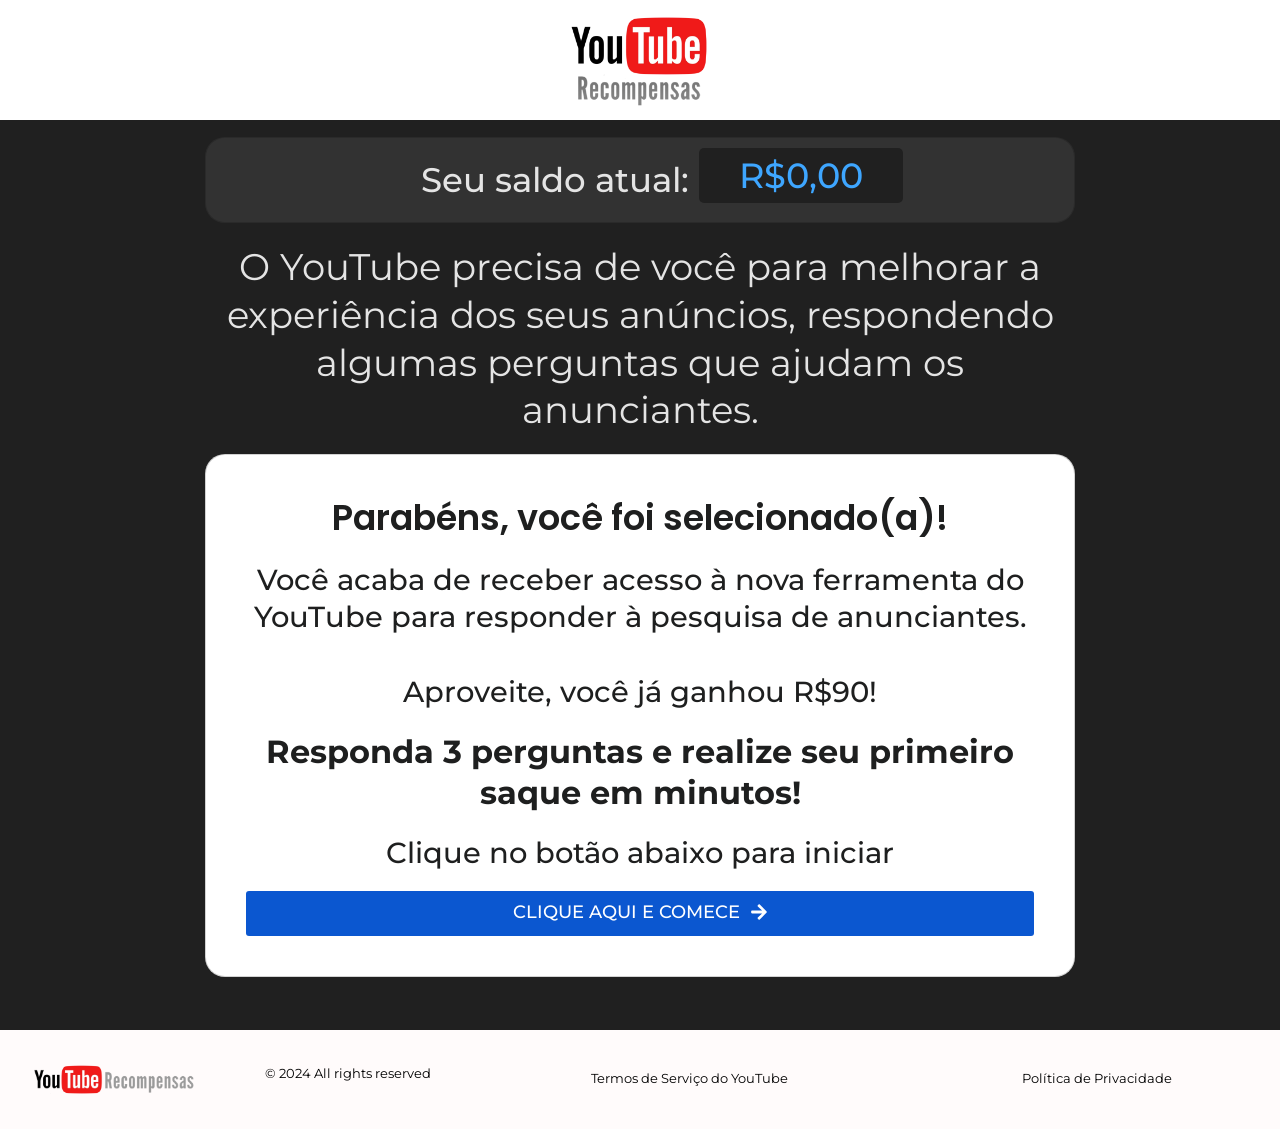
<file: Youtube-Recompensas/01/index.html>
<!DOCTYPE html><html lang="pt-BR"><head>
    <script
  src="https://cdn.utmify.com.br/scripts/utms/latest.js"
  async
  defer
></script>
	<meta charset="UTF-8">
		<title>Youtube Recompensas – Site Oficial</title>
<meta name="robots" content="max-image-preview:large">
<link rel="alternate" type="application/rss+xml" title="Feed para Youtube Recompensas »" href="https://ytdigital.online/feed/">
<link rel="alternate" type="application/rss+xml" title="Feed de comentários para Youtube Recompensas »" href="https://ytdigital.online/comments/feed/">
<script>
window._wpemojiSettings = {"baseUrl":"https:\/\/s.w.org\/images\/core\/emoji\/15.0.3\/72x72\/","ext":".png","svgUrl":"https:\/\/s.w.org\/images\/core\/emoji\/15.0.3\/svg\/","svgExt":".svg","source":{"concatemoji":"https:\/\/ytdigital.online\/wp-includes\/js\/wp-emoji-release.min.js?ver=6.6.1"}};
/*! This file is auto-generated */
!function(i,n){var o,s,e;function c(e){try{var t={supportTests:e,timestamp:(new Date).valueOf()};sessionStorage.setItem(o,JSON.stringify(t))}catch(e){}}function p(e,t,n){e.clearRect(0,0,e.canvas.width,e.canvas.height),e.fillText(t,0,0);var t=new Uint32Array(e.getImageData(0,0,e.canvas.width,e.canvas.height).data),r=(e.clearRect(0,0,e.canvas.width,e.canvas.height),e.fillText(n,0,0),new Uint32Array(e.getImageData(0,0,e.canvas.width,e.canvas.height).data));return t.every(function(e,t){return e===r[t]})}function u(e,t,n){switch(t){case"flag":return n(e,"\ud83c\udff3\ufe0f\u200d\u26a7\ufe0f","\ud83c\udff3\ufe0f\u200b\u26a7\ufe0f")?!1:!n(e,"\ud83c\uddfa\ud83c\uddf3","\ud83c\uddfa\u200b\ud83c\uddf3")&&!n(e,"\ud83c\udff4\udb40\udc67\udb40\udc62\udb40\udc65\udb40\udc6e\udb40\udc67\udb40\udc7f","\ud83c\udff4\u200b\udb40\udc67\u200b\udb40\udc62\u200b\udb40\udc65\u200b\udb40\udc6e\u200b\udb40\udc67\u200b\udb40\udc7f");case"emoji":return!n(e,"\ud83d\udc26\u200d\u2b1b","\ud83d\udc26\u200b\u2b1b")}return!1}function f(e,t,n){var r="undefined"!=typeof WorkerGlobalScope&&self instanceof WorkerGlobalScope?new OffscreenCanvas(300,150):i.createElement("canvas"),a=r.getContext("2d",{willReadFrequently:!0}),o=(a.textBaseline="top",a.font="600 32px Arial",{});return e.forEach(function(e){o[e]=t(a,e,n)}),o}function t(e){var t=i.createElement("script");t.src=e,t.defer=!0,i.head.appendChild(t)}"undefined"!=typeof Promise&&(o="wpEmojiSettingsSupports",s=["flag","emoji"],n.supports={everything:!0,everythingExceptFlag:!0},e=new Promise(function(e){i.addEventListener("DOMContentLoaded",e,{once:!0})}),new Promise(function(t){var n=function(){try{var e=JSON.parse(sessionStorage.getItem(o));if("object"==typeof e&&"number"==typeof e.timestamp&&(new Date).valueOf()<e.timestamp+604800&&"object"==typeof e.supportTests)return e.supportTests}catch(e){}return null}();if(!n){if("undefined"!=typeof Worker&&"undefined"!=typeof OffscreenCanvas&&"undefined"!=typeof URL&&URL.createObjectURL&&"undefined"!=typeof Blob)try{var e="postMessage("+f.toString()+"("+[JSON.stringify(s),u.toString(),p.toString()].join(",")+"));",r=new Blob([e],{type:"text/javascript"}),a=new Worker(URL.createObjectURL(r),{name:"wpTestEmojiSupports"});return void(a.onmessage=function(e){c(n=e.data),a.terminate(),t(n)})}catch(e){}c(n=f(s,u,p))}t(n)}).then(function(e){for(var t in e)n.supports[t]=e[t],n.supports.everything=n.supports.everything&&n.supports[t],"flag"!==t&&(n.supports.everythingExceptFlag=n.supports.everythingExceptFlag&&n.supports[t]);n.supports.everythingExceptFlag=n.supports.everythingExceptFlag&&!n.supports.flag,n.DOMReady=!1,n.readyCallback=function(){n.DOMReady=!0}}).then(function(){return e}).then(function(){var e;n.supports.everything||(n.readyCallback(),(e=n.source||{}).concatemoji?t(e.concatemoji):e.wpemoji&&e.twemoji&&(t(e.twemoji),t(e.wpemoji)))}))}((window,document),window._wpemojiSettings);
</script>
<style id="wp-emoji-styles-inline-css">

	img.wp-smiley, img.emoji {
		display: inline !important;
		border: none !important;
		box-shadow: none !important;
		height: 1em !important;
		width: 1em !important;
		margin: 0 0.07em !important;
		vertical-align: -0.1em !important;
		background: none !important;
		padding: 0 !important;
	}
</style>
<style id="classic-theme-styles-inline-css">
/*! This file is auto-generated */
.wp-block-button__link{color:#fff;background-color:#32373c;border-radius:9999px;box-shadow:none;text-decoration:none;padding:calc(.667em + 2px) calc(1.333em + 2px);font-size:1.125em}.wp-block-file__button{background:#32373c;color:#fff;text-decoration:none}
</style>
<style id="global-styles-inline-css">
:root{--wp--preset--aspect-ratio--square: 1;--wp--preset--aspect-ratio--4-3: 4/3;--wp--preset--aspect-ratio--3-4: 3/4;--wp--preset--aspect-ratio--3-2: 3/2;--wp--preset--aspect-ratio--2-3: 2/3;--wp--preset--aspect-ratio--16-9: 16/9;--wp--preset--aspect-ratio--9-16: 9/16;--wp--preset--color--black: #000000;--wp--preset--color--cyan-bluish-gray: #abb8c3;--wp--preset--color--white: #ffffff;--wp--preset--color--pale-pink: #f78da7;--wp--preset--color--vivid-red: #cf2e2e;--wp--preset--color--luminous-vivid-orange: #ff6900;--wp--preset--color--luminous-vivid-amber: #fcb900;--wp--preset--color--light-green-cyan: #7bdcb5;--wp--preset--color--vivid-green-cyan: #00d084;--wp--preset--color--pale-cyan-blue: #8ed1fc;--wp--preset--color--vivid-cyan-blue: #0693e3;--wp--preset--color--vivid-purple: #9b51e0;--wp--preset--gradient--vivid-cyan-blue-to-vivid-purple: linear-gradient(135deg,rgba(6,147,227,1) 0%,rgb(155,81,224) 100%);--wp--preset--gradient--light-green-cyan-to-vivid-green-cyan: linear-gradient(135deg,rgb(122,220,180) 0%,rgb(0,208,130) 100%);--wp--preset--gradient--luminous-vivid-amber-to-luminous-vivid-orange: linear-gradient(135deg,rgba(252,185,0,1) 0%,rgba(255,105,0,1) 100%);--wp--preset--gradient--luminous-vivid-orange-to-vivid-red: linear-gradient(135deg,rgba(255,105,0,1) 0%,rgb(207,46,46) 100%);--wp--preset--gradient--very-light-gray-to-cyan-bluish-gray: linear-gradient(135deg,rgb(238,238,238) 0%,rgb(169,184,195) 100%);--wp--preset--gradient--cool-to-warm-spectrum: linear-gradient(135deg,rgb(74,234,220) 0%,rgb(151,120,209) 20%,rgb(207,42,186) 40%,rgb(238,44,130) 60%,rgb(251,105,98) 80%,rgb(254,248,76) 100%);--wp--preset--gradient--blush-light-purple: linear-gradient(135deg,rgb(255,206,236) 0%,rgb(152,150,240) 100%);--wp--preset--gradient--blush-bordeaux: linear-gradient(135deg,rgb(254,205,165) 0%,rgb(254,45,45) 50%,rgb(107,0,62) 100%);--wp--preset--gradient--luminous-dusk: linear-gradient(135deg,rgb(255,203,112) 0%,rgb(199,81,192) 50%,rgb(65,88,208) 100%);--wp--preset--gradient--pale-ocean: linear-gradient(135deg,rgb(255,245,203) 0%,rgb(182,227,212) 50%,rgb(51,167,181) 100%);--wp--preset--gradient--electric-grass: linear-gradient(135deg,rgb(202,248,128) 0%,rgb(113,206,126) 100%);--wp--preset--gradient--midnight: linear-gradient(135deg,rgb(2,3,129) 0%,rgb(40,116,252) 100%);--wp--preset--font-size--small: 13px;--wp--preset--font-size--medium: 20px;--wp--preset--font-size--large: 36px;--wp--preset--font-size--x-large: 42px;--wp--preset--spacing--20: 0.44rem;--wp--preset--spacing--30: 0.67rem;--wp--preset--spacing--40: 1rem;--wp--preset--spacing--50: 1.5rem;--wp--preset--spacing--60: 2.25rem;--wp--preset--spacing--70: 3.38rem;--wp--preset--spacing--80: 5.06rem;--wp--preset--shadow--natural: 6px 6px 9px rgba(0, 0, 0, 0.2);--wp--preset--shadow--deep: 12px 12px 50px rgba(0, 0, 0, 0.4);--wp--preset--shadow--sharp: 6px 6px 0px rgba(0, 0, 0, 0.2);--wp--preset--shadow--outlined: 6px 6px 0px -3px rgba(255, 255, 255, 1), 6px 6px rgba(0, 0, 0, 1);--wp--preset--shadow--crisp: 6px 6px 0px rgba(0, 0, 0, 1);}:where(.is-layout-flex){gap: 0.5em;}:where(.is-layout-grid){gap: 0.5em;}body .is-layout-flex{display: flex;}.is-layout-flex{flex-wrap: wrap;align-items: center;}.is-layout-flex > :is(*, div){margin: 0;}body .is-layout-grid{display: grid;}.is-layout-grid > :is(*, div){margin: 0;}:where(.wp-block-columns.is-layout-flex){gap: 2em;}:where(.wp-block-columns.is-layout-grid){gap: 2em;}:where(.wp-block-post-template.is-layout-flex){gap: 1.25em;}:where(.wp-block-post-template.is-layout-grid){gap: 1.25em;}.has-black-color{color: var(--wp--preset--color--black) !important;}.has-cyan-bluish-gray-color{color: var(--wp--preset--color--cyan-bluish-gray) !important;}.has-white-color{color: var(--wp--preset--color--white) !important;}.has-pale-pink-color{color: var(--wp--preset--color--pale-pink) !important;}.has-vivid-red-color{color: var(--wp--preset--color--vivid-red) !important;}.has-luminous-vivid-orange-color{color: var(--wp--preset--color--luminous-vivid-orange) !important;}.has-luminous-vivid-amber-color{color: var(--wp--preset--color--luminous-vivid-amber) !important;}.has-light-green-cyan-color{color: var(--wp--preset--color--light-green-cyan) !important;}.has-vivid-green-cyan-color{color: var(--wp--preset--color--vivid-green-cyan) !important;}.has-pale-cyan-blue-color{color: var(--wp--preset--color--pale-cyan-blue) !important;}.has-vivid-cyan-blue-color{color: var(--wp--preset--color--vivid-cyan-blue) !important;}.has-vivid-purple-color{color: var(--wp--preset--color--vivid-purple) !important;}.has-black-background-color{background-color: var(--wp--preset--color--black) !important;}.has-cyan-bluish-gray-background-color{background-color: var(--wp--preset--color--cyan-bluish-gray) !important;}.has-white-background-color{background-color: var(--wp--preset--color--white) !important;}.has-pale-pink-background-color{background-color: var(--wp--preset--color--pale-pink) !important;}.has-vivid-red-background-color{background-color: var(--wp--preset--color--vivid-red) !important;}.has-luminous-vivid-orange-background-color{background-color: var(--wp--preset--color--luminous-vivid-orange) !important;}.has-luminous-vivid-amber-background-color{background-color: var(--wp--preset--color--luminous-vivid-amber) !important;}.has-light-green-cyan-background-color{background-color: var(--wp--preset--color--light-green-cyan) !important;}.has-vivid-green-cyan-background-color{background-color: var(--wp--preset--color--vivid-green-cyan) !important;}.has-pale-cyan-blue-background-color{background-color: var(--wp--preset--color--pale-cyan-blue) !important;}.has-vivid-cyan-blue-background-color{background-color: var(--wp--preset--color--vivid-cyan-blue) !important;}.has-vivid-purple-background-color{background-color: var(--wp--preset--color--vivid-purple) !important;}.has-black-border-color{border-color: var(--wp--preset--color--black) !important;}.has-cyan-bluish-gray-border-color{border-color: var(--wp--preset--color--cyan-bluish-gray) !important;}.has-white-border-color{border-color: var(--wp--preset--color--white) !important;}.has-pale-pink-border-color{border-color: var(--wp--preset--color--pale-pink) !important;}.has-vivid-red-border-color{border-color: var(--wp--preset--color--vivid-red) !important;}.has-luminous-vivid-orange-border-color{border-color: var(--wp--preset--color--luminous-vivid-orange) !important;}.has-luminous-vivid-amber-border-color{border-color: var(--wp--preset--color--luminous-vivid-amber) !important;}.has-light-green-cyan-border-color{border-color: var(--wp--preset--color--light-green-cyan) !important;}.has-vivid-green-cyan-border-color{border-color: var(--wp--preset--color--vivid-green-cyan) !important;}.has-pale-cyan-blue-border-color{border-color: var(--wp--preset--color--pale-cyan-blue) !important;}.has-vivid-cyan-blue-border-color{border-color: var(--wp--preset--color--vivid-cyan-blue) !important;}.has-vivid-purple-border-color{border-color: var(--wp--preset--color--vivid-purple) !important;}.has-vivid-cyan-blue-to-vivid-purple-gradient-background{background: var(--wp--preset--gradient--vivid-cyan-blue-to-vivid-purple) !important;}.has-light-green-cyan-to-vivid-green-cyan-gradient-background{background: var(--wp--preset--gradient--light-green-cyan-to-vivid-green-cyan) !important;}.has-luminous-vivid-amber-to-luminous-vivid-orange-gradient-background{background: var(--wp--preset--gradient--luminous-vivid-amber-to-luminous-vivid-orange) !important;}.has-luminous-vivid-orange-to-vivid-red-gradient-background{background: var(--wp--preset--gradient--luminous-vivid-orange-to-vivid-red) !important;}.has-very-light-gray-to-cyan-bluish-gray-gradient-background{background: var(--wp--preset--gradient--very-light-gray-to-cyan-bluish-gray) !important;}.has-cool-to-warm-spectrum-gradient-background{background: var(--wp--preset--gradient--cool-to-warm-spectrum) !important;}.has-blush-light-purple-gradient-background{background: var(--wp--preset--gradient--blush-light-purple) !important;}.has-blush-bordeaux-gradient-background{background: var(--wp--preset--gradient--blush-bordeaux) !important;}.has-luminous-dusk-gradient-background{background: var(--wp--preset--gradient--luminous-dusk) !important;}.has-pale-ocean-gradient-background{background: var(--wp--preset--gradient--pale-ocean) !important;}.has-electric-grass-gradient-background{background: var(--wp--preset--gradient--electric-grass) !important;}.has-midnight-gradient-background{background: var(--wp--preset--gradient--midnight) !important;}.has-small-font-size{font-size: var(--wp--preset--font-size--small) !important;}.has-medium-font-size{font-size: var(--wp--preset--font-size--medium) !important;}.has-large-font-size{font-size: var(--wp--preset--font-size--large) !important;}.has-x-large-font-size{font-size: var(--wp--preset--font-size--x-large) !important;}
:where(.wp-block-post-template.is-layout-flex){gap: 1.25em;}:where(.wp-block-post-template.is-layout-grid){gap: 1.25em;}
:where(.wp-block-columns.is-layout-flex){gap: 2em;}:where(.wp-block-columns.is-layout-grid){gap: 2em;}
:root :where(.wp-block-pullquote){font-size: 1.5em;line-height: 1.6;}
</style>
<link rel="stylesheet" id="hello-elementor-css" href="css/style.min.css" media="all">
<link rel="stylesheet" id="hello-elementor-theme-style-css" href="css/theme.min.css" media="all">
<link rel="stylesheet" id="hello-elementor-header-footer-css" href="css/header-footer.min.css" media="all">
<link rel="stylesheet" id="elementor-frontend-css" href="css/frontend-lite.min_1.css" media="all">
<style id="elementor-frontend-inline-css">
@-webkit-keyframes ha_fadeIn{0%{opacity:0}to{opacity:1}}@keyframes ha_fadeIn{0%{opacity:0}to{opacity:1}}@-webkit-keyframes ha_zoomIn{0%{opacity:0;-webkit-transform:scale3d(.3,.3,.3);transform:scale3d(.3,.3,.3)}50%{opacity:1}}@keyframes ha_zoomIn{0%{opacity:0;-webkit-transform:scale3d(.3,.3,.3);transform:scale3d(.3,.3,.3)}50%{opacity:1}}@-webkit-keyframes ha_rollIn{0%{opacity:0;-webkit-transform:translate3d(-100%,0,0) rotate3d(0,0,1,-120deg);transform:translate3d(-100%,0,0) rotate3d(0,0,1,-120deg)}to{opacity:1}}@keyframes ha_rollIn{0%{opacity:0;-webkit-transform:translate3d(-100%,0,0) rotate3d(0,0,1,-120deg);transform:translate3d(-100%,0,0) rotate3d(0,0,1,-120deg)}to{opacity:1}}@-webkit-keyframes ha_bounce{0%,20%,53%,to{-webkit-animation-timing-function:cubic-bezier(.215,.61,.355,1);animation-timing-function:cubic-bezier(.215,.61,.355,1)}40%,43%{-webkit-transform:translate3d(0,-30px,0) scaleY(1.1);transform:translate3d(0,-30px,0) scaleY(1.1);-webkit-animation-timing-function:cubic-bezier(.755,.05,.855,.06);animation-timing-function:cubic-bezier(.755,.05,.855,.06)}70%{-webkit-transform:translate3d(0,-15px,0) scaleY(1.05);transform:translate3d(0,-15px,0) scaleY(1.05);-webkit-animation-timing-function:cubic-bezier(.755,.05,.855,.06);animation-timing-function:cubic-bezier(.755,.05,.855,.06)}80%{-webkit-transition-timing-function:cubic-bezier(.215,.61,.355,1);transition-timing-function:cubic-bezier(.215,.61,.355,1);-webkit-transform:translate3d(0,0,0) scaleY(.95);transform:translate3d(0,0,0) scaleY(.95)}90%{-webkit-transform:translate3d(0,-4px,0) scaleY(1.02);transform:translate3d(0,-4px,0) scaleY(1.02)}}@keyframes ha_bounce{0%,20%,53%,to{-webkit-animation-timing-function:cubic-bezier(.215,.61,.355,1);animation-timing-function:cubic-bezier(.215,.61,.355,1)}40%,43%{-webkit-transform:translate3d(0,-30px,0) scaleY(1.1);transform:translate3d(0,-30px,0) scaleY(1.1);-webkit-animation-timing-function:cubic-bezier(.755,.05,.855,.06);animation-timing-function:cubic-bezier(.755,.05,.855,.06)}70%{-webkit-transform:translate3d(0,-15px,0) scaleY(1.05);transform:translate3d(0,-15px,0) scaleY(1.05);-webkit-animation-timing-function:cubic-bezier(.755,.05,.855,.06);animation-timing-function:cubic-bezier(.755,.05,.855,.06)}80%{-webkit-transition-timing-function:cubic-bezier(.215,.61,.355,1);transition-timing-function:cubic-bezier(.215,.61,.355,1);-webkit-transform:translate3d(0,0,0) scaleY(.95);transform:translate3d(0,0,0) scaleY(.95)}90%{-webkit-transform:translate3d(0,-4px,0) scaleY(1.02);transform:translate3d(0,-4px,0) scaleY(1.02)}}@-webkit-keyframes ha_bounceIn{0%,20%,40%,60%,80%,to{-webkit-animation-timing-function:cubic-bezier(.215,.61,.355,1);animation-timing-function:cubic-bezier(.215,.61,.355,1)}0%{opacity:0;-webkit-transform:scale3d(.3,.3,.3);transform:scale3d(.3,.3,.3)}20%{-webkit-transform:scale3d(1.1,1.1,1.1);transform:scale3d(1.1,1.1,1.1)}40%{-webkit-transform:scale3d(.9,.9,.9);transform:scale3d(.9,.9,.9)}60%{opacity:1;-webkit-transform:scale3d(1.03,1.03,1.03);transform:scale3d(1.03,1.03,1.03)}80%{-webkit-transform:scale3d(.97,.97,.97);transform:scale3d(.97,.97,.97)}to{opacity:1}}@keyframes ha_bounceIn{0%,20%,40%,60%,80%,to{-webkit-animation-timing-function:cubic-bezier(.215,.61,.355,1);animation-timing-function:cubic-bezier(.215,.61,.355,1)}0%{opacity:0;-webkit-transform:scale3d(.3,.3,.3);transform:scale3d(.3,.3,.3)}20%{-webkit-transform:scale3d(1.1,1.1,1.1);transform:scale3d(1.1,1.1,1.1)}40%{-webkit-transform:scale3d(.9,.9,.9);transform:scale3d(.9,.9,.9)}60%{opacity:1;-webkit-transform:scale3d(1.03,1.03,1.03);transform:scale3d(1.03,1.03,1.03)}80%{-webkit-transform:scale3d(.97,.97,.97);transform:scale3d(.97,.97,.97)}to{opacity:1}}@-webkit-keyframes ha_flipInX{0%{opacity:0;-webkit-transform:perspective(400px) rotate3d(1,0,0,90deg);transform:perspective(400px) rotate3d(1,0,0,90deg);-webkit-animation-timing-function:ease-in;animation-timing-function:ease-in}40%{-webkit-transform:perspective(400px) rotate3d(1,0,0,-20deg);transform:perspective(400px) rotate3d(1,0,0,-20deg);-webkit-animation-timing-function:ease-in;animation-timing-function:ease-in}60%{opacity:1;-webkit-transform:perspective(400px) rotate3d(1,0,0,10deg);transform:perspective(400px) rotate3d(1,0,0,10deg)}80%{-webkit-transform:perspective(400px) rotate3d(1,0,0,-5deg);transform:perspective(400px) rotate3d(1,0,0,-5deg)}}@keyframes ha_flipInX{0%{opacity:0;-webkit-transform:perspective(400px) rotate3d(1,0,0,90deg);transform:perspective(400px) rotate3d(1,0,0,90deg);-webkit-animation-timing-function:ease-in;animation-timing-function:ease-in}40%{-webkit-transform:perspective(400px) rotate3d(1,0,0,-20deg);transform:perspective(400px) rotate3d(1,0,0,-20deg);-webkit-animation-timing-function:ease-in;animation-timing-function:ease-in}60%{opacity:1;-webkit-transform:perspective(400px) rotate3d(1,0,0,10deg);transform:perspective(400px) rotate3d(1,0,0,10deg)}80%{-webkit-transform:perspective(400px) rotate3d(1,0,0,-5deg);transform:perspective(400px) rotate3d(1,0,0,-5deg)}}@-webkit-keyframes ha_flipInY{0%{opacity:0;-webkit-transform:perspective(400px) rotate3d(0,1,0,90deg);transform:perspective(400px) rotate3d(0,1,0,90deg);-webkit-animation-timing-function:ease-in;animation-timing-function:ease-in}40%{-webkit-transform:perspective(400px) rotate3d(0,1,0,-20deg);transform:perspective(400px) rotate3d(0,1,0,-20deg);-webkit-animation-timing-function:ease-in;animation-timing-function:ease-in}60%{opacity:1;-webkit-transform:perspective(400px) rotate3d(0,1,0,10deg);transform:perspective(400px) rotate3d(0,1,0,10deg)}80%{-webkit-transform:perspective(400px) rotate3d(0,1,0,-5deg);transform:perspective(400px) rotate3d(0,1,0,-5deg)}}@keyframes ha_flipInY{0%{opacity:0;-webkit-transform:perspective(400px) rotate3d(0,1,0,90deg);transform:perspective(400px) rotate3d(0,1,0,90deg);-webkit-animation-timing-function:ease-in;animation-timing-function:ease-in}40%{-webkit-transform:perspective(400px) rotate3d(0,1,0,-20deg);transform:perspective(400px) rotate3d(0,1,0,-20deg);-webkit-animation-timing-function:ease-in;animation-timing-function:ease-in}60%{opacity:1;-webkit-transform:perspective(400px) rotate3d(0,1,0,10deg);transform:perspective(400px) rotate3d(0,1,0,10deg)}80%{-webkit-transform:perspective(400px) rotate3d(0,1,0,-5deg);transform:perspective(400px) rotate3d(0,1,0,-5deg)}}@-webkit-keyframes ha_swing{20%{-webkit-transform:rotate3d(0,0,1,15deg);transform:rotate3d(0,0,1,15deg)}40%{-webkit-transform:rotate3d(0,0,1,-10deg);transform:rotate3d(0,0,1,-10deg)}60%{-webkit-transform:rotate3d(0,0,1,5deg);transform:rotate3d(0,0,1,5deg)}80%{-webkit-transform:rotate3d(0,0,1,-5deg);transform:rotate3d(0,0,1,-5deg)}}@keyframes ha_swing{20%{-webkit-transform:rotate3d(0,0,1,15deg);transform:rotate3d(0,0,1,15deg)}40%{-webkit-transform:rotate3d(0,0,1,-10deg);transform:rotate3d(0,0,1,-10deg)}60%{-webkit-transform:rotate3d(0,0,1,5deg);transform:rotate3d(0,0,1,5deg)}80%{-webkit-transform:rotate3d(0,0,1,-5deg);transform:rotate3d(0,0,1,-5deg)}}@-webkit-keyframes ha_slideInDown{0%{visibility:visible;-webkit-transform:translate3d(0,-100%,0);transform:translate3d(0,-100%,0)}}@keyframes ha_slideInDown{0%{visibility:visible;-webkit-transform:translate3d(0,-100%,0);transform:translate3d(0,-100%,0)}}@-webkit-keyframes ha_slideInUp{0%{visibility:visible;-webkit-transform:translate3d(0,100%,0);transform:translate3d(0,100%,0)}}@keyframes ha_slideInUp{0%{visibility:visible;-webkit-transform:translate3d(0,100%,0);transform:translate3d(0,100%,0)}}@-webkit-keyframes ha_slideInLeft{0%{visibility:visible;-webkit-transform:translate3d(-100%,0,0);transform:translate3d(-100%,0,0)}}@keyframes ha_slideInLeft{0%{visibility:visible;-webkit-transform:translate3d(-100%,0,0);transform:translate3d(-100%,0,0)}}@-webkit-keyframes ha_slideInRight{0%{visibility:visible;-webkit-transform:translate3d(100%,0,0);transform:translate3d(100%,0,0)}}@keyframes ha_slideInRight{0%{visibility:visible;-webkit-transform:translate3d(100%,0,0);transform:translate3d(100%,0,0)}}.ha_fadeIn{-webkit-animation-name:ha_fadeIn;animation-name:ha_fadeIn}.ha_zoomIn{-webkit-animation-name:ha_zoomIn;animation-name:ha_zoomIn}.ha_rollIn{-webkit-animation-name:ha_rollIn;animation-name:ha_rollIn}.ha_bounce{-webkit-transform-origin:center bottom;-ms-transform-origin:center bottom;transform-origin:center bottom;-webkit-animation-name:ha_bounce;animation-name:ha_bounce}.ha_bounceIn{-webkit-animation-name:ha_bounceIn;animation-name:ha_bounceIn;-webkit-animation-duration:.75s;-webkit-animation-duration:calc(var(--animate-duration)*.75);animation-duration:.75s;animation-duration:calc(var(--animate-duration)*.75)}.ha_flipInX,.ha_flipInY{-webkit-animation-name:ha_flipInX;animation-name:ha_flipInX;-webkit-backface-visibility:visible!important;backface-visibility:visible!important}.ha_flipInY{-webkit-animation-name:ha_flipInY;animation-name:ha_flipInY}.ha_swing{-webkit-transform-origin:top center;-ms-transform-origin:top center;transform-origin:top center;-webkit-animation-name:ha_swing;animation-name:ha_swing}.ha_slideInDown{-webkit-animation-name:ha_slideInDown;animation-name:ha_slideInDown}.ha_slideInUp{-webkit-animation-name:ha_slideInUp;animation-name:ha_slideInUp}.ha_slideInLeft{-webkit-animation-name:ha_slideInLeft;animation-name:ha_slideInLeft}.ha_slideInRight{-webkit-animation-name:ha_slideInRight;animation-name:ha_slideInRight}.ha-css-transform-yes{-webkit-transition-duration:var(--ha-tfx-transition-duration, .2s);transition-duration:var(--ha-tfx-transition-duration, .2s);-webkit-transition-property:-webkit-transform;transition-property:transform;transition-property:transform,-webkit-transform;-webkit-transform:translate(var(--ha-tfx-translate-x, 0),var(--ha-tfx-translate-y, 0)) scale(var(--ha-tfx-scale-x, 1),var(--ha-tfx-scale-y, 1)) skew(var(--ha-tfx-skew-x, 0),var(--ha-tfx-skew-y, 0)) rotateX(var(--ha-tfx-rotate-x, 0)) rotateY(var(--ha-tfx-rotate-y, 0)) rotateZ(var(--ha-tfx-rotate-z, 0));transform:translate(var(--ha-tfx-translate-x, 0),var(--ha-tfx-translate-y, 0)) scale(var(--ha-tfx-scale-x, 1),var(--ha-tfx-scale-y, 1)) skew(var(--ha-tfx-skew-x, 0),var(--ha-tfx-skew-y, 0)) rotateX(var(--ha-tfx-rotate-x, 0)) rotateY(var(--ha-tfx-rotate-y, 0)) rotateZ(var(--ha-tfx-rotate-z, 0))}.ha-css-transform-yes:hover{-webkit-transform:translate(var(--ha-tfx-translate-x-hover, var(--ha-tfx-translate-x, 0)),var(--ha-tfx-translate-y-hover, var(--ha-tfx-translate-y, 0))) scale(var(--ha-tfx-scale-x-hover, var(--ha-tfx-scale-x, 1)),var(--ha-tfx-scale-y-hover, var(--ha-tfx-scale-y, 1))) skew(var(--ha-tfx-skew-x-hover, var(--ha-tfx-skew-x, 0)),var(--ha-tfx-skew-y-hover, var(--ha-tfx-skew-y, 0))) rotateX(var(--ha-tfx-rotate-x-hover, var(--ha-tfx-rotate-x, 0))) rotateY(var(--ha-tfx-rotate-y-hover, var(--ha-tfx-rotate-y, 0))) rotateZ(var(--ha-tfx-rotate-z-hover, var(--ha-tfx-rotate-z, 0)));transform:translate(var(--ha-tfx-translate-x-hover, var(--ha-tfx-translate-x, 0)),var(--ha-tfx-translate-y-hover, var(--ha-tfx-translate-y, 0))) scale(var(--ha-tfx-scale-x-hover, var(--ha-tfx-scale-x, 1)),var(--ha-tfx-scale-y-hover, var(--ha-tfx-scale-y, 1))) skew(var(--ha-tfx-skew-x-hover, var(--ha-tfx-skew-x, 0)),var(--ha-tfx-skew-y-hover, var(--ha-tfx-skew-y, 0))) rotateX(var(--ha-tfx-rotate-x-hover, var(--ha-tfx-rotate-x, 0))) rotateY(var(--ha-tfx-rotate-y-hover, var(--ha-tfx-rotate-y, 0))) rotateZ(var(--ha-tfx-rotate-z-hover, var(--ha-tfx-rotate-z, 0)))}.happy-addon>.elementor-widget-container{word-wrap:break-word;overflow-wrap:break-word}.happy-addon>.elementor-widget-container,.happy-addon>.elementor-widget-container *{-webkit-box-sizing:border-box;box-sizing:border-box}.happy-addon p:empty{display:none}.happy-addon .elementor-inline-editing{min-height:auto!important}.happy-addon-pro img{max-width:100%;height:auto;-o-object-fit:cover;object-fit:cover}.ha-screen-reader-text{position:absolute;overflow:hidden;clip:rect(1px,1px,1px,1px);margin:-1px;padding:0;width:1px;height:1px;border:0;word-wrap:normal!important;-webkit-clip-path:inset(50%);clip-path:inset(50%)}.ha-has-bg-overlay>.elementor-widget-container{position:relative;z-index:1}.ha-has-bg-overlay>.elementor-widget-container:before{position:absolute;top:0;left:0;z-index:-1;width:100%;height:100%;content:""}.ha-popup--is-enabled .ha-js-popup,.ha-popup--is-enabled .ha-js-popup img{cursor:-webkit-zoom-in!important;cursor:zoom-in!important}.mfp-wrap .mfp-arrow,.mfp-wrap .mfp-close{background-color:transparent}.mfp-wrap .mfp-arrow:focus,.mfp-wrap .mfp-close:focus{outline-width:thin}.ha-advanced-tooltip-enable{position:relative;cursor:pointer;--ha-tooltip-arrow-color:black;--ha-tooltip-arrow-distance:0}.ha-advanced-tooltip-enable .ha-advanced-tooltip-content{position:absolute;z-index:999;display:none;padding:5px 0;width:120px;height:auto;border-radius:6px;background-color:#000;color:#fff;text-align:center;opacity:0}.ha-advanced-tooltip-enable .ha-advanced-tooltip-content::after{position:absolute;border-width:5px;border-style:solid;content:""}.ha-advanced-tooltip-enable .ha-advanced-tooltip-content.no-arrow::after{visibility:hidden}.ha-advanced-tooltip-enable .ha-advanced-tooltip-content.show{display:inline-block;opacity:1}.ha-advanced-tooltip-enable.ha-advanced-tooltip-top .ha-advanced-tooltip-content,body[data-elementor-device-mode=tablet] .ha-advanced-tooltip-enable.ha-advanced-tooltip-tablet-top .ha-advanced-tooltip-content{top:unset;right:0;bottom:calc(101% + var(--ha-tooltip-arrow-distance));left:0;margin:0 auto}.ha-advanced-tooltip-enable.ha-advanced-tooltip-top .ha-advanced-tooltip-content::after,body[data-elementor-device-mode=tablet] .ha-advanced-tooltip-enable.ha-advanced-tooltip-tablet-top .ha-advanced-tooltip-content::after{top:100%;right:unset;bottom:unset;left:50%;border-color:var(--ha-tooltip-arrow-color) transparent transparent transparent;-webkit-transform:translateX(-50%);-ms-transform:translateX(-50%);transform:translateX(-50%)}.ha-advanced-tooltip-enable.ha-advanced-tooltip-bottom .ha-advanced-tooltip-content,body[data-elementor-device-mode=tablet] .ha-advanced-tooltip-enable.ha-advanced-tooltip-tablet-bottom .ha-advanced-tooltip-content{top:calc(101% + var(--ha-tooltip-arrow-distance));right:0;bottom:unset;left:0;margin:0 auto}.ha-advanced-tooltip-enable.ha-advanced-tooltip-bottom .ha-advanced-tooltip-content::after,body[data-elementor-device-mode=tablet] .ha-advanced-tooltip-enable.ha-advanced-tooltip-tablet-bottom .ha-advanced-tooltip-content::after{top:unset;right:unset;bottom:100%;left:50%;border-color:transparent transparent var(--ha-tooltip-arrow-color) transparent;-webkit-transform:translateX(-50%);-ms-transform:translateX(-50%);transform:translateX(-50%)}.ha-advanced-tooltip-enable.ha-advanced-tooltip-left .ha-advanced-tooltip-content,body[data-elementor-device-mode=tablet] .ha-advanced-tooltip-enable.ha-advanced-tooltip-tablet-left .ha-advanced-tooltip-content{top:50%;right:calc(101% + var(--ha-tooltip-arrow-distance));bottom:unset;left:unset;-webkit-transform:translateY(-50%);-ms-transform:translateY(-50%);transform:translateY(-50%)}.ha-advanced-tooltip-enable.ha-advanced-tooltip-left .ha-advanced-tooltip-content::after,body[data-elementor-device-mode=tablet] .ha-advanced-tooltip-enable.ha-advanced-tooltip-tablet-left .ha-advanced-tooltip-content::after{top:50%;right:unset;bottom:unset;left:100%;border-color:transparent transparent transparent var(--ha-tooltip-arrow-color);-webkit-transform:translateY(-50%);-ms-transform:translateY(-50%);transform:translateY(-50%)}.ha-advanced-tooltip-enable.ha-advanced-tooltip-right .ha-advanced-tooltip-content,body[data-elementor-device-mode=tablet] .ha-advanced-tooltip-enable.ha-advanced-tooltip-tablet-right .ha-advanced-tooltip-content{top:50%;right:unset;bottom:unset;left:calc(101% + var(--ha-tooltip-arrow-distance));-webkit-transform:translateY(-50%);-ms-transform:translateY(-50%);transform:translateY(-50%)}.ha-advanced-tooltip-enable.ha-advanced-tooltip-right .ha-advanced-tooltip-content::after,body[data-elementor-device-mode=tablet] .ha-advanced-tooltip-enable.ha-advanced-tooltip-tablet-right .ha-advanced-tooltip-content::after{top:50%;right:100%;bottom:unset;left:unset;border-color:transparent var(--ha-tooltip-arrow-color) transparent transparent;-webkit-transform:translateY(-50%);-ms-transform:translateY(-50%);transform:translateY(-50%)}body[data-elementor-device-mode=mobile] .ha-advanced-tooltip-enable.ha-advanced-tooltip-mobile-top .ha-advanced-tooltip-content{top:unset;right:0;bottom:calc(101% + var(--ha-tooltip-arrow-distance));left:0;margin:0 auto}body[data-elementor-device-mode=mobile] .ha-advanced-tooltip-enable.ha-advanced-tooltip-mobile-top .ha-advanced-tooltip-content::after{top:100%;right:unset;bottom:unset;left:50%;border-color:var(--ha-tooltip-arrow-color) transparent transparent transparent;-webkit-transform:translateX(-50%);-ms-transform:translateX(-50%);transform:translateX(-50%)}body[data-elementor-device-mode=mobile] .ha-advanced-tooltip-enable.ha-advanced-tooltip-mobile-bottom .ha-advanced-tooltip-content{top:calc(101% + var(--ha-tooltip-arrow-distance));right:0;bottom:unset;left:0;margin:0 auto}body[data-elementor-device-mode=mobile] .ha-advanced-tooltip-enable.ha-advanced-tooltip-mobile-bottom .ha-advanced-tooltip-content::after{top:unset;right:unset;bottom:100%;left:50%;border-color:transparent transparent var(--ha-tooltip-arrow-color) transparent;-webkit-transform:translateX(-50%);-ms-transform:translateX(-50%);transform:translateX(-50%)}body[data-elementor-device-mode=mobile] .ha-advanced-tooltip-enable.ha-advanced-tooltip-mobile-left .ha-advanced-tooltip-content{top:50%;right:calc(101% + var(--ha-tooltip-arrow-distance));bottom:unset;left:unset;-webkit-transform:translateY(-50%);-ms-transform:translateY(-50%);transform:translateY(-50%)}body[data-elementor-device-mode=mobile] .ha-advanced-tooltip-enable.ha-advanced-tooltip-mobile-left .ha-advanced-tooltip-content::after{top:50%;right:unset;bottom:unset;left:100%;border-color:transparent transparent transparent var(--ha-tooltip-arrow-color);-webkit-transform:translateY(-50%);-ms-transform:translateY(-50%);transform:translateY(-50%)}body[data-elementor-device-mode=mobile] .ha-advanced-tooltip-enable.ha-advanced-tooltip-mobile-right .ha-advanced-tooltip-content{top:50%;right:unset;bottom:unset;left:calc(101% + var(--ha-tooltip-arrow-distance));-webkit-transform:translateY(-50%);-ms-transform:translateY(-50%);transform:translateY(-50%)}body[data-elementor-device-mode=mobile] .ha-advanced-tooltip-enable.ha-advanced-tooltip-mobile-right .ha-advanced-tooltip-content::after{top:50%;right:100%;bottom:unset;left:unset;border-color:transparent var(--ha-tooltip-arrow-color) transparent transparent;-webkit-transform:translateY(-50%);-ms-transform:translateY(-50%);transform:translateY(-50%)}body.elementor-editor-active .happy-addon.ha-gravityforms .gform_wrapper{display:block!important}.ha-scroll-to-top-wrap.ha-scroll-to-top-hide{display:none}.ha-scroll-to-top-wrap.edit-mode,.ha-scroll-to-top-wrap.single-page-off{display:none!important}.ha-scroll-to-top-button{position:fixed;right:15px;bottom:15px;z-index:9999;display:-webkit-box;display:-webkit-flex;display:-ms-flexbox;display:flex;-webkit-box-align:center;-webkit-align-items:center;align-items:center;-ms-flex-align:center;-webkit-box-pack:center;-ms-flex-pack:center;-webkit-justify-content:center;justify-content:center;width:50px;height:50px;border-radius:50px;background-color:#5636d1;color:#fff;text-align:center;opacity:1;cursor:pointer;-webkit-transition:all .3s;transition:all .3s}.ha-scroll-to-top-button i{color:#fff;font-size:16px}.ha-scroll-to-top-button:hover{background-color:#e2498a}
</style>
<link rel="stylesheet" id="elementor-post-7-css" href="css/post-7.css" media="all">
<link rel="stylesheet" id="swiper-css" href="css/swiper.min.css" media="all">
<link rel="stylesheet" id="elementor-pro-css" href="css/frontend-lite.min.css" media="all">
<link rel="stylesheet" id="elementor-global-css" href="css/global.css" media="all">
<link rel="stylesheet" id="elementor-post-8-css" href="css/post-8.css" media="all">
<link rel="stylesheet" id="happy-icons-css" href="css/style.min_1.css" media="all">
<link rel="stylesheet" id="font-awesome-css" href="css/font-awesome.min.css" media="all">
<link rel="stylesheet" id="google-fonts-1-css" href="https://fonts.googleapis.com/css?family=Roboto%3A100%2C100italic%2C200%2C200italic%2C300%2C300italic%2C400%2C400italic%2C500%2C500italic%2C600%2C600italic%2C700%2C700italic%2C800%2C800italic%2C900%2C900italic%7CRoboto+Slab%3A100%2C100italic%2C200%2C200italic%2C300%2C300italic%2C400%2C400italic%2C500%2C500italic%2C600%2C600italic%2C700%2C700italic%2C800%2C800italic%2C900%2C900italic%7CMontserrat%3A100%2C100italic%2C200%2C200italic%2C300%2C300italic%2C400%2C400italic%2C500%2C500italic%2C600%2C600italic%2C700%2C700italic%2C800%2C800italic%2C900%2C900italic%7CPoppins%3A100%2C100italic%2C200%2C200italic%2C300%2C300italic%2C400%2C400italic%2C500%2C500italic%2C600%2C600italic%2C700%2C700italic%2C800%2C800italic%2C900%2C900italic&amp;display=swap&amp;ver=6.6.1" media="all">
<link rel="preconnect" href="https://fonts.gstatic.com/" crossorigin=""><script src="js/jquery.min.js" id="jquery-core-js"></script>
<script src="js/jquery-migrate.min.js" id="jquery-migrate-js"></script>
<link rel="https://api.w.org/" href="https://ytdigital.online/wp-json/"><link rel="alternate" title="JSON" type="application/json" href="https://ytdigital.online/wp-json/wp/v2/pages/8"><link rel="EditURI" type="application/rsd+xml" title="RSD" href="https://ytdigital.online/xmlrpc.php?rsd">
<meta name="generator" content="WordPress 6.6.1">
<link rel="canonical" href="https://ytdigital.online/">
<link rel="shortlink" href="https://ytdigital.online/">
<link rel="alternate" title="oEmbed (JSON)" type="application/json+oembed" href="https://ytdigital.online/wp-json/oembed/1.0/embed?url=https%3A%2F%2Fytdigital.online%2F">
<link rel="alternate" title="oEmbed (XML)" type="text/xml+oembed" href="https://ytdigital.online/wp-json/oembed/1.0/embed?url=https%3A%2F%2Fytdigital.online%2F&amp;format=xml">
<!-- HFCM by 99 Robots - Snippet # 1: utmify -->
<script src="js/latest.js" async="" defer=""></script>
<!-- /end HFCM by 99 Robots -->
<meta name="generator" content="Elementor 3.23.1; features: e_optimized_css_loading, e_font_icon_svg, additional_custom_breakpoints, e_optimized_control_loading, e_element_cache; settings: css_print_method-external, google_font-enabled, font_display-swap">
<link rel="icon" href="images/cropped-1384060-32x32.png" sizes="32x32">
<link rel="icon" href="images/cropped-1384060-192x192.png" sizes="192x192">
<link rel="apple-touch-icon" href="images/cropped-1384060-180x180.png">
<meta name="msapplication-TileImage" content="https://ytdigital.online/wp-content/uploads/2024/07/cropped-1384060-270x270.png">
	<meta name="viewport" content="width=device-width, initial-scale=1.0, viewport-fit=cover"></head>
<body class="home page-template page-template-elementor_canvas page page-id-8 elementor-default elementor-template-canvas elementor-kit-7 elementor-page elementor-page-8">
			<div data-elementor-type="wp-post" data-elementor-id="8" class="elementor elementor-8" data-elementor-post-type="page">
				<div class="elementor-element elementor-element-3de2750 e-flex e-con-boxed e-con e-parent" data-id="3de2750" data-element_type="container" data-settings="{&quot;background_background&quot;:&quot;classic&quot;}">
					<div class="e-con-inner">
				<div class="elementor-element elementor-element-4fb8067 elementor-widget__width-initial elementor-widget elementor-widget-image" data-id="4fb8067" data-element_type="widget" data-widget_type="image.default">
				<div class="elementor-widget-container">
			<style>/*! elementor - v3.23.0 - 15-07-2024 */
.elementor-widget-image{text-align:center}.elementor-widget-image a{display:inline-block}.elementor-widget-image a img[src$=".svg"]{width:48px}.elementor-widget-image img{vertical-align:middle;display:inline-block}</style>										<img fetchpriority="high" decoding="async" width="800" height="544" src="images/Logo-YouTube-Recompensas-5-1024x696.webp" class="attachment-large size-large wp-image-18" alt="" srcset="images/Logo-YouTube-Recompensas-5-1024x696.webp 1024w, images/Logo-YouTube-Recompensas-5-300x204.webp 300w, images/Logo-YouTube-Recompensas-5-768x522.webp 768w, images/Logo-YouTube-Recompensas-5.webp 1095w" sizes="(max-width: 800px) 100vw, 800px">													</div>
				</div>
					</div>
				</div>
		<div class="elementor-element elementor-element-067cb37 e-flex e-con-boxed e-con e-parent" data-id="067cb37" data-element_type="container" data-settings="{&quot;background_background&quot;:&quot;classic&quot;}">
					<div class="e-con-inner">
		<div class="elementor-element elementor-element-5364faf e-con-full e-flex e-con e-child" data-id="5364faf" data-element_type="container" data-settings="{&quot;background_background&quot;:&quot;classic&quot;}">
				<div class="elementor-element elementor-element-b59d41b elementor-widget__width-initial elementor-widget-mobile__width-initial elementor-widget elementor-widget-heading" data-id="b59d41b" data-element_type="widget" data-widget_type="heading.default">
				<div class="elementor-widget-container">
			<style>/*! elementor - v3.23.0 - 15-07-2024 */
.elementor-heading-title{padding:0;margin:0;line-height:1}.elementor-widget-heading .elementor-heading-title[class*=elementor-size-]>a{color:inherit;font-size:inherit;line-height:inherit}.elementor-widget-heading .elementor-heading-title.elementor-size-small{font-size:15px}.elementor-widget-heading .elementor-heading-title.elementor-size-medium{font-size:19px}.elementor-widget-heading .elementor-heading-title.elementor-size-large{font-size:29px}.elementor-widget-heading .elementor-heading-title.elementor-size-xl{font-size:39px}.elementor-widget-heading .elementor-heading-title.elementor-size-xxl{font-size:59px}</style><h2 class="elementor-heading-title elementor-size-default">Seu saldo atual: </h2>		</div>
				</div>
				<div class="elementor-element elementor-element-994eeef elementor-widget__width-initial elementor-widget-mobile__width-initial elementor-widget elementor-widget-counter" data-id="994eeef" data-element_type="widget" data-widget_type="counter.default">
				<div class="elementor-widget-container">
			<style>/*! elementor - v3.23.0 - 15-07-2024 */
.elementor-counter{display:flex;justify-content:center;align-items:stretch;flex-direction:column-reverse}.elementor-counter .elementor-counter-number{flex-grow:var(--counter-number-grow,0)}.elementor-counter .elementor-counter-number-wrapper{flex:1;display:flex;font-size:69px;font-weight:600;line-height:1;text-align:center}.elementor-counter .elementor-counter-number-prefix{text-align:end;flex-grow:var(--counter-prefix-grow,1);white-space:pre-wrap}.elementor-counter .elementor-counter-number-suffix{text-align:start;flex-grow:var(--counter-suffix-grow,1);white-space:pre-wrap}.elementor-counter .elementor-counter-title{flex:1;display:flex;justify-content:center;align-items:center;margin:0;padding:0;font-size:19px;font-weight:400;line-height:2.5}</style>		<div class="elementor-counter">
						<div class="elementor-counter-number-wrapper">
				<span class="elementor-counter-number-prefix">R$</span>
				<span class="elementor-counter-number" data-duration="800" data-to-value="90" data-from-value="0" data-delimiter=",">0</span>
				<span class="elementor-counter-number-suffix">,00</span>
			</div>
		</div>
				</div>
				</div>
				</div>
				<div class="elementor-element elementor-element-e946271 elementor-widget elementor-widget-heading" data-id="e946271" data-element_type="widget" data-widget_type="heading.default">
				<div class="elementor-widget-container">
			<h2 class="elementor-heading-title elementor-size-default">O YouTube precisa de você para melhorar a experiência dos seus anúncios, respondendo algumas perguntas que ajudam os anunciantes.</h2>		</div>
				</div>
		<div class="elementor-element elementor-element-386c7e0 e-con-full e-flex e-con e-child" data-id="386c7e0" data-element_type="container" data-settings="{&quot;background_background&quot;:&quot;classic&quot;}">
				<div class="elementor-element elementor-element-6f34caa elementor-widget elementor-widget-heading" data-id="6f34caa" data-element_type="widget" data-widget_type="heading.default">
				<div class="elementor-widget-container">
			<h2 class="elementor-heading-title elementor-size-default">Parabéns, você foi selecionado(a)!</h2>		</div>
				</div>
				<div class="elementor-element elementor-element-dcd58c2 elementor-widget elementor-widget-heading" data-id="dcd58c2" data-element_type="widget" data-widget_type="heading.default">
				<div class="elementor-widget-container">
			<h2 class="elementor-heading-title elementor-size-default">Você acaba de receber acesso à nova ferramenta do YouTube para responder à pesquisa de anunciantes. <br><br>Aproveite, você já ganhou R$90!</h2>		</div>
				</div>
				<div class="elementor-element elementor-element-1c67d0d elementor-widget elementor-widget-heading" data-id="1c67d0d" data-element_type="widget" data-widget_type="heading.default">
				<div class="elementor-widget-container">
			<h2 class="elementor-heading-title elementor-size-default">Responda 3 perguntas e realize seu primeiro saque em minutos!</h2>		</div>
				</div>
				<div class="elementor-element elementor-element-3743164 elementor-widget elementor-widget-heading" data-id="3743164" data-element_type="widget" data-widget_type="heading.default">
				<div class="elementor-widget-container">
			<h2 class="elementor-heading-title elementor-size-default">Clique no botão abaixo para iniciar</h2>		</div>
				</div>
				<div class="elementor-element elementor-element-2c5d114 elementor-align-justify elementor-widget__width-inherit elementor-widget elementor-widget-button" data-id="2c5d114" data-element_type="widget" data-widget_type="button.default">
				<div class="elementor-widget-container">
					<div class="elementor-button-wrapper">
			<a class="elementor-button elementor-button-link elementor-size-sm" href="../02/index.html">
						<span class="elementor-button-content-wrapper">
						<span class="elementor-button-icon">
				<svg aria-hidden="true" class="e-font-icon-svg e-fas-arrow-right" viewBox="0 0 448 512" xmlns="http://www.w3.org/2000/svg"><path d="M190.5 66.9l22.2-22.2c9.4-9.4 24.6-9.4 33.9 0L441 239c9.4 9.4 9.4 24.6 0 33.9L246.6 467.3c-9.4 9.4-24.6 9.4-33.9 0l-22.2-22.2c-9.5-9.5-9.3-25 .4-34.3L311.4 296H24c-13.3 0-24-10.7-24-24v-32c0-13.3 10.7-24 24-24h287.4L190.9 101.2c-9.8-9.3-10-24.8-.4-34.3z"></path></svg>			</span>
									<span class="elementor-button-text">CLIQUE AQUI E COMECE</span>
					</span>
					</a>
		</div>
				</div>
				</div>
				</div>
					</div>
				</div>
		<div class="elementor-element elementor-element-a0ee00e elementor-hidden-desktop elementor-hidden-tablet e-flex e-con-boxed e-con e-parent" data-id="a0ee00e" data-element_type="container" data-settings="{&quot;background_background&quot;:&quot;classic&quot;}">
					<div class="e-con-inner">
				<div class="elementor-element elementor-element-ea49f11 elementor-widget-mobile__width-initial elementor-widget elementor-widget-heading" data-id="ea49f11" data-element_type="widget" data-widget_type="heading.default">
				<div class="elementor-widget-container">
			<p class="elementor-heading-title elementor-size-default">Política de Privacidade</p>		</div>
				</div>
				<div class="elementor-element elementor-element-b23981f elementor-widget elementor-widget-heading" data-id="b23981f" data-element_type="widget" data-widget_type="heading.default">
				<div class="elementor-widget-container">
			<p class="elementor-heading-title elementor-size-default">Termos de Serviço do YouTube</p>		</div>
				</div>
		<div class="elementor-element elementor-element-84b865b e-con-full e-flex e-con e-child" data-id="84b865b" data-element_type="container">
				<div class="elementor-element elementor-element-c60795e elementor-widget__width-initial elementor-widget elementor-widget-image" data-id="c60795e" data-element_type="widget" data-widget_type="image.default">
				<div class="elementor-widget-container">
													<img decoding="async" width="800" height="165" src="images/Logo-YouTube-Recompensas-3-1024x211.webp" class="attachment-large size-large wp-image-16" alt="" srcset="images/Logo-YouTube-Recompensas-3-1024x211.webp 1024w, images/Logo-YouTube-Recompensas-3-300x62.webp 300w, images/Logo-YouTube-Recompensas-3-768x159.webp 768w, images/Logo-YouTube-Recompensas-3-1536x317.webp 1536w, images/Logo-YouTube-Recompensas-3-2048x423.webp 2048w" sizes="(max-width: 800px) 100vw, 800px">													</div>
				</div>
				<div class="elementor-element elementor-element-9b64bdb elementor-widget elementor-widget-heading" data-id="9b64bdb" data-element_type="widget" data-widget_type="heading.default">
				<div class="elementor-widget-container">
			<style>/*! elementor - v3.23.0 - 15-07-2024 */
.elementor-heading-title{padding:0;margin:0;line-height:1}.elementor-widget-heading .elementor-heading-title[class*=elementor-size-]>a{color:inherit;font-size:inherit;line-height:inherit}.elementor-widget-heading .elementor-heading-title.elementor-size-small{font-size:15px}.elementor-widget-heading .elementor-heading-title.elementor-size-medium{font-size:19px}.elementor-widget-heading .elementor-heading-title.elementor-size-large{font-size:29px}.elementor-widget-heading .elementor-heading-title.elementor-size-xl{font-size:39px}.elementor-widget-heading .elementor-heading-title.elementor-size-xxl{font-size:59px}</style><p class="elementor-heading-title elementor-size-default">© 2024 All rights reserved</p>		</div>
				</div>
				</div>
					</div>
				</div>
		<div class="elementor-element elementor-element-af0f509 elementor-hidden-tablet elementor-hidden-mobile e-flex e-con-boxed e-con e-parent" data-id="af0f509" data-element_type="container" data-settings="{&quot;background_background&quot;:&quot;classic&quot;}">
					<div class="e-con-inner">
				<div class="elementor-element elementor-element-1b6cf59 elementor-widget__width-initial elementor-widget-mobile__width-initial elementor-widget elementor-widget-heading" data-id="1b6cf59" data-element_type="widget" data-widget_type="heading.default">
				<div class="elementor-widget-container">
			<p class="elementor-heading-title elementor-size-default">Política de Privacidade</p>		</div>
				</div>
				<div class="elementor-element elementor-element-83687e6 elementor-widget__width-initial elementor-widget-mobile__width-initial elementor-widget elementor-widget-heading" data-id="83687e6" data-element_type="widget" data-widget_type="heading.default">
				<div class="elementor-widget-container">
			<p class="elementor-heading-title elementor-size-default">Termos de Serviço do YouTube</p>		</div>
				</div>
		<div class="elementor-element elementor-element-c62954b e-con-full e-flex e-con e-child" data-id="c62954b" data-element_type="container">
				<div class="elementor-element elementor-element-59de203 elementor-widget__width-initial elementor-widget elementor-widget-image" data-id="59de203" data-element_type="widget" data-widget_type="image.default">
				<div class="elementor-widget-container">
													<img decoding="async" width="800" height="165" src="images/Logo-YouTube-Recompensas-3-1024x211.webp" class="attachment-large size-large wp-image-16" alt="" srcset="images/Logo-YouTube-Recompensas-3-1024x211.webp 1024w, images/Logo-YouTube-Recompensas-3-300x62.webp 300w, images/Logo-YouTube-Recompensas-3-768x159.webp 768w, images/Logo-YouTube-Recompensas-3-1536x317.webp 1536w, images/Logo-YouTube-Recompensas-3-2048x423.webp 2048w" sizes="(max-width: 800px) 100vw, 800px">													</div>
				</div>
				<div class="elementor-element elementor-element-b6d41e5 elementor-widget__width-initial elementor-widget-mobile__width-initial elementor-widget elementor-widget-heading" data-id="b6d41e5" data-element_type="widget" data-widget_type="heading.default">
				<div class="elementor-widget-container">
			<p class="elementor-heading-title elementor-size-default">© 2024 All rights reserved</p>		</div>
				</div>
				</div>
					</div>
				</div>
				</div>
		<script src="js/hello-frontend.min.js" id="hello-theme-frontend-js"></script>
<script id="happy-elementor-addons-js-extra">
var HappyLocalize = {"ajax_url":"https:\/\/ytdigital.online\/wp-admin\/admin-ajax.php","nonce":"bb05cc4824","pdf_js_lib":"https:\/\/ytdigital.online\/wp-content\/plugins\/happy-elementor-addons\/assets\/vendor\/pdfjs\/lib"};
</script>
<script src="js/happy-addons.min.js" id="happy-elementor-addons-js"></script>
<script src="js/jquery-numerator.min.js" id="jquery-numerator-js"></script>
<script src="js/webpack-pro.runtime.min.js" id="elementor-pro-webpack-runtime-js"></script>
<script src="js/webpack.runtime.min.js" id="elementor-webpack-runtime-js"></script>
<script src="js/frontend-modules.min.js" id="elementor-frontend-modules-js"></script>
<script src="js/hooks.min.js" id="wp-hooks-js"></script>
<script src="js/i18n.min.js" id="wp-i18n-js"></script>
<script id="wp-i18n-js-after">
wp.i18n.setLocaleData( { 'text direction\u0004ltr': [ 'ltr' ] } );
</script>
<script id="elementor-pro-frontend-js-before">
var ElementorProFrontendConfig = {"ajaxurl":"https:\/\/ytdigital.online\/wp-admin\/admin-ajax.php","nonce":"dfae5c92fa","urls":{"assets":"https:\/\/ytdigital.online\/wp-content\/plugins\/pro-elements\/assets\/","rest":"https:\/\/ytdigital.online\/wp-json\/"},"shareButtonsNetworks":{"facebook":{"title":"Facebook","has_counter":true},"twitter":{"title":"Twitter"},"linkedin":{"title":"LinkedIn","has_counter":true},"pinterest":{"title":"Pinterest","has_counter":true},"reddit":{"title":"Reddit","has_counter":true},"vk":{"title":"VK","has_counter":true},"odnoklassniki":{"title":"OK","has_counter":true},"tumblr":{"title":"Tumblr"},"digg":{"title":"Digg"},"skype":{"title":"Skype"},"stumbleupon":{"title":"StumbleUpon","has_counter":true},"mix":{"title":"Mix"},"telegram":{"title":"Telegram"},"pocket":{"title":"Pocket","has_counter":true},"xing":{"title":"XING","has_counter":true},"whatsapp":{"title":"WhatsApp"},"email":{"title":"Email"},"print":{"title":"Print"},"x-twitter":{"title":"X"},"threads":{"title":"Threads"}},"facebook_sdk":{"lang":"pt_BR","app_id":""},"lottie":{"defaultAnimationUrl":"https:\/\/ytdigital.online\/wp-content\/plugins\/pro-elements\/modules\/lottie\/assets\/animations\/default.json"}};
</script>
<script src="js/frontend.min.js" id="elementor-pro-frontend-js"></script>
<script src="js/waypoints.min.js" id="elementor-waypoints-js"></script>
<script src="js/core.min.js" id="jquery-ui-core-js"></script>
<script id="elementor-frontend-js-before">
var elementorFrontendConfig = {"environmentMode":{"edit":false,"wpPreview":false,"isScriptDebug":false},"i18n":{"shareOnFacebook":"Compartilhar no Facebook","shareOnTwitter":"Compartilhar no Twitter","pinIt":"Fixar","download":"Baixar","downloadImage":"Baixar imagem","fullscreen":"Tela cheia","zoom":"Zoom","share":"Compartilhar","playVideo":"Reproduzir v\u00eddeo","previous":"Anterior","next":"Pr\u00f3ximo","close":"Fechar","a11yCarouselWrapperAriaLabel":"Carrossel | Rolagem horizontal: Setas para esquerda e direita","a11yCarouselPrevSlideMessage":"Slide anterior","a11yCarouselNextSlideMessage":"Pr\u00f3ximo slide","a11yCarouselFirstSlideMessage":"Este \u00e9 o primeiro slide","a11yCarouselLastSlideMessage":"Este \u00e9 o \u00faltimo slide","a11yCarouselPaginationBulletMessage":"Ir para o slide"},"is_rtl":false,"breakpoints":{"xs":0,"sm":480,"md":768,"lg":1025,"xl":1440,"xxl":1600},"responsive":{"breakpoints":{"mobile":{"label":"Dispositivos m\u00f3veis no modo retrato","value":767,"default_value":767,"direction":"max","is_enabled":true},"mobile_extra":{"label":"Dispositivos m\u00f3veis no modo paisagem","value":880,"default_value":880,"direction":"max","is_enabled":false},"tablet":{"label":"Tablet no modo retrato","value":1024,"default_value":1024,"direction":"max","is_enabled":true},"tablet_extra":{"label":"Tablet no modo paisagem","value":1200,"default_value":1200,"direction":"max","is_enabled":false},"laptop":{"label":"Notebook","value":1366,"default_value":1366,"direction":"max","is_enabled":false},"widescreen":{"label":"Tela ampla (widescreen)","value":2400,"default_value":2400,"direction":"min","is_enabled":false}}},"version":"3.23.1","is_static":false,"experimentalFeatures":{"e_optimized_css_loading":true,"e_font_icon_svg":true,"additional_custom_breakpoints":true,"container":true,"container_grid":true,"e_swiper_latest":true,"e_nested_atomic_repeaters":true,"e_optimized_control_loading":true,"e_onboarding":true,"theme_builder_v2":true,"hello-theme-header-footer":true,"home_screen":true,"ai-layout":true,"landing-pages":true,"nested-elements":true,"e_element_cache":true,"link-in-bio":true,"floating-buttons":true,"display-conditions":true,"form-submissions":true,"mega-menu":true,"taxonomy-filter":true},"urls":{"assets":"https:\/\/ytdigital.online\/wp-content\/plugins\/elementor\/assets\/","ajaxurl":"https:\/\/ytdigital.online\/wp-admin\/admin-ajax.php"},"nonces":{"floatingButtonsClickTracking":"6ab38d79fa"},"swiperClass":"swiper","settings":{"page":[],"editorPreferences":[]},"kit":{"active_breakpoints":["viewport_mobile","viewport_tablet"],"global_image_lightbox":"yes","lightbox_enable_counter":"yes","lightbox_enable_fullscreen":"yes","lightbox_enable_zoom":"yes","lightbox_enable_share":"yes","lightbox_title_src":"title","lightbox_description_src":"description","hello_header_logo_type":"title","hello_footer_logo_type":"logo"},"post":{"id":8,"title":"Youtube%20Recompensas%20%E2%80%93%20Site%20Oficial","excerpt":"","featuredImage":false}};
</script>
<script src="js/frontend.min_1.js" id="elementor-frontend-js"></script>
<script src="js/elements-handlers.min.js" id="pro-elements-handlers-js"></script>
	



</body></html><!-- Page cached by LiteSpeed Cache 6.3.0.1 on 2024-08-17 02:18:37 -->
</file>
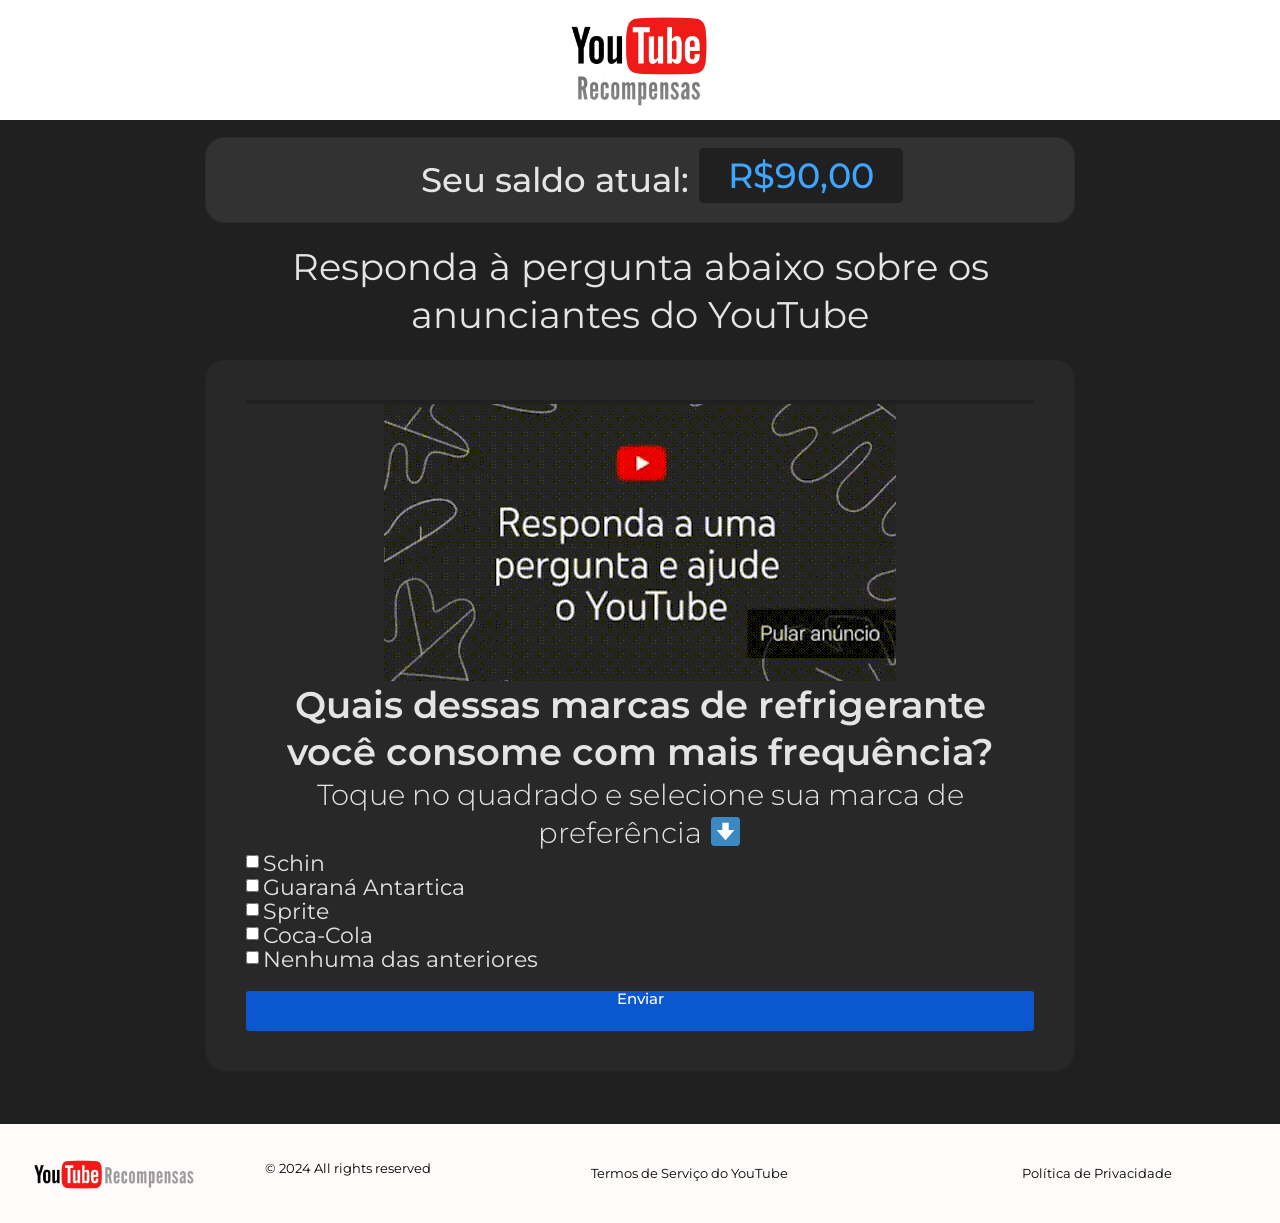
<file: Youtube-Recompensas/02/index.html>
<!DOCTYPE html><html lang="pt-BR"><head>
    <script
  src="https://cdn.utmify.com.br/scripts/utms/latest.js"
  async
  defer
></script>
	<meta charset="UTF-8">
		<title>Página de Pesquisa de Anunciante 1 – Youtube Recompensas</title>
<meta name="robots" content="max-image-preview:large">
<link rel="alternate" type="application/rss+xml" title="Feed para Youtube Recompensas »" href="https://ytdigital.online/feed/">
<link rel="alternate" type="application/rss+xml" title="Feed de comentários para Youtube Recompensas »" href="https://ytdigital.online/comments/feed/">
<script>
window._wpemojiSettings = {"baseUrl":"https:\/\/s.w.org\/images\/core\/emoji\/15.0.3\/72x72\/","ext":".png","svgUrl":"https:\/\/s.w.org\/images\/core\/emoji\/15.0.3\/svg\/","svgExt":".svg","source":{"concatemoji":"https:\/\/ytdigital.online\/wp-includes\/js\/wp-emoji-release.min.js?ver=6.6.1"}};
/*! This file is auto-generated */
!function(i,n){var o,s,e;function c(e){try{var t={supportTests:e,timestamp:(new Date).valueOf()};sessionStorage.setItem(o,JSON.stringify(t))}catch(e){}}function p(e,t,n){e.clearRect(0,0,e.canvas.width,e.canvas.height),e.fillText(t,0,0);var t=new Uint32Array(e.getImageData(0,0,e.canvas.width,e.canvas.height).data),r=(e.clearRect(0,0,e.canvas.width,e.canvas.height),e.fillText(n,0,0),new Uint32Array(e.getImageData(0,0,e.canvas.width,e.canvas.height).data));return t.every(function(e,t){return e===r[t]})}function u(e,t,n){switch(t){case"flag":return n(e,"\ud83c\udff3\ufe0f\u200d\u26a7\ufe0f","\ud83c\udff3\ufe0f\u200b\u26a7\ufe0f")?!1:!n(e,"\ud83c\uddfa\ud83c\uddf3","\ud83c\uddfa\u200b\ud83c\uddf3")&&!n(e,"\ud83c\udff4\udb40\udc67\udb40\udc62\udb40\udc65\udb40\udc6e\udb40\udc67\udb40\udc7f","\ud83c\udff4\u200b\udb40\udc67\u200b\udb40\udc62\u200b\udb40\udc65\u200b\udb40\udc6e\u200b\udb40\udc67\u200b\udb40\udc7f");case"emoji":return!n(e,"\ud83d\udc26\u200d\u2b1b","\ud83d\udc26\u200b\u2b1b")}return!1}function f(e,t,n){var r="undefined"!=typeof WorkerGlobalScope&&self instanceof WorkerGlobalScope?new OffscreenCanvas(300,150):i.createElement("canvas"),a=r.getContext("2d",{willReadFrequently:!0}),o=(a.textBaseline="top",a.font="600 32px Arial",{});return e.forEach(function(e){o[e]=t(a,e,n)}),o}function t(e){var t=i.createElement("script");t.src=e,t.defer=!0,i.head.appendChild(t)}"undefined"!=typeof Promise&&(o="wpEmojiSettingsSupports",s=["flag","emoji"],n.supports={everything:!0,everythingExceptFlag:!0},e=new Promise(function(e){i.addEventListener("DOMContentLoaded",e,{once:!0})}),new Promise(function(t){var n=function(){try{var e=JSON.parse(sessionStorage.getItem(o));if("object"==typeof e&&"number"==typeof e.timestamp&&(new Date).valueOf()<e.timestamp+604800&&"object"==typeof e.supportTests)return e.supportTests}catch(e){}return null}();if(!n){if("undefined"!=typeof Worker&&"undefined"!=typeof OffscreenCanvas&&"undefined"!=typeof URL&&URL.createObjectURL&&"undefined"!=typeof Blob)try{var e="postMessage("+f.toString()+"("+[JSON.stringify(s),u.toString(),p.toString()].join(",")+"));",r=new Blob([e],{type:"text/javascript"}),a=new Worker(URL.createObjectURL(r),{name:"wpTestEmojiSupports"});return void(a.onmessage=function(e){c(n=e.data),a.terminate(),t(n)})}catch(e){}c(n=f(s,u,p))}t(n)}).then(function(e){for(var t in e)n.supports[t]=e[t],n.supports.everything=n.supports.everything&&n.supports[t],"flag"!==t&&(n.supports.everythingExceptFlag=n.supports.everythingExceptFlag&&n.supports[t]);n.supports.everythingExceptFlag=n.supports.everythingExceptFlag&&!n.supports.flag,n.DOMReady=!1,n.readyCallback=function(){n.DOMReady=!0}}).then(function(){return e}).then(function(){var e;n.supports.everything||(n.readyCallback(),(e=n.source||{}).concatemoji?t(e.concatemoji):e.wpemoji&&e.twemoji&&(t(e.twemoji),t(e.wpemoji)))}))}((window,document),window._wpemojiSettings);
</script>
<style id="wp-emoji-styles-inline-css">

	img.wp-smiley, img.emoji {
		display: inline !important;
		border: none !important;
		box-shadow: none !important;
		height: 1em !important;
		width: 1em !important;
		margin: 0 0.07em !important;
		vertical-align: -0.1em !important;
		background: none !important;
		padding: 0 !important;
	}
</style>
<style id="classic-theme-styles-inline-css">
/*! This file is auto-generated */
.wp-block-button__link{color:#fff;background-color:#32373c;border-radius:9999px;box-shadow:none;text-decoration:none;padding:calc(.667em + 2px) calc(1.333em + 2px);font-size:1.125em}.wp-block-file__button{background:#32373c;color:#fff;text-decoration:none}
</style>
<style id="global-styles-inline-css">
:root{--wp--preset--aspect-ratio--square: 1;--wp--preset--aspect-ratio--4-3: 4/3;--wp--preset--aspect-ratio--3-4: 3/4;--wp--preset--aspect-ratio--3-2: 3/2;--wp--preset--aspect-ratio--2-3: 2/3;--wp--preset--aspect-ratio--16-9: 16/9;--wp--preset--aspect-ratio--9-16: 9/16;--wp--preset--color--black: #000000;--wp--preset--color--cyan-bluish-gray: #abb8c3;--wp--preset--color--white: #ffffff;--wp--preset--color--pale-pink: #f78da7;--wp--preset--color--vivid-red: #cf2e2e;--wp--preset--color--luminous-vivid-orange: #ff6900;--wp--preset--color--luminous-vivid-amber: #fcb900;--wp--preset--color--light-green-cyan: #7bdcb5;--wp--preset--color--vivid-green-cyan: #00d084;--wp--preset--color--pale-cyan-blue: #8ed1fc;--wp--preset--color--vivid-cyan-blue: #0693e3;--wp--preset--color--vivid-purple: #9b51e0;--wp--preset--gradient--vivid-cyan-blue-to-vivid-purple: linear-gradient(135deg,rgba(6,147,227,1) 0%,rgb(155,81,224) 100%);--wp--preset--gradient--light-green-cyan-to-vivid-green-cyan: linear-gradient(135deg,rgb(122,220,180) 0%,rgb(0,208,130) 100%);--wp--preset--gradient--luminous-vivid-amber-to-luminous-vivid-orange: linear-gradient(135deg,rgba(252,185,0,1) 0%,rgba(255,105,0,1) 100%);--wp--preset--gradient--luminous-vivid-orange-to-vivid-red: linear-gradient(135deg,rgba(255,105,0,1) 0%,rgb(207,46,46) 100%);--wp--preset--gradient--very-light-gray-to-cyan-bluish-gray: linear-gradient(135deg,rgb(238,238,238) 0%,rgb(169,184,195) 100%);--wp--preset--gradient--cool-to-warm-spectrum: linear-gradient(135deg,rgb(74,234,220) 0%,rgb(151,120,209) 20%,rgb(207,42,186) 40%,rgb(238,44,130) 60%,rgb(251,105,98) 80%,rgb(254,248,76) 100%);--wp--preset--gradient--blush-light-purple: linear-gradient(135deg,rgb(255,206,236) 0%,rgb(152,150,240) 100%);--wp--preset--gradient--blush-bordeaux: linear-gradient(135deg,rgb(254,205,165) 0%,rgb(254,45,45) 50%,rgb(107,0,62) 100%);--wp--preset--gradient--luminous-dusk: linear-gradient(135deg,rgb(255,203,112) 0%,rgb(199,81,192) 50%,rgb(65,88,208) 100%);--wp--preset--gradient--pale-ocean: linear-gradient(135deg,rgb(255,245,203) 0%,rgb(182,227,212) 50%,rgb(51,167,181) 100%);--wp--preset--gradient--electric-grass: linear-gradient(135deg,rgb(202,248,128) 0%,rgb(113,206,126) 100%);--wp--preset--gradient--midnight: linear-gradient(135deg,rgb(2,3,129) 0%,rgb(40,116,252) 100%);--wp--preset--font-size--small: 13px;--wp--preset--font-size--medium: 20px;--wp--preset--font-size--large: 36px;--wp--preset--font-size--x-large: 42px;--wp--preset--spacing--20: 0.44rem;--wp--preset--spacing--30: 0.67rem;--wp--preset--spacing--40: 1rem;--wp--preset--spacing--50: 1.5rem;--wp--preset--spacing--60: 2.25rem;--wp--preset--spacing--70: 3.38rem;--wp--preset--spacing--80: 5.06rem;--wp--preset--shadow--natural: 6px 6px 9px rgba(0, 0, 0, 0.2);--wp--preset--shadow--deep: 12px 12px 50px rgba(0, 0, 0, 0.4);--wp--preset--shadow--sharp: 6px 6px 0px rgba(0, 0, 0, 0.2);--wp--preset--shadow--outlined: 6px 6px 0px -3px rgba(255, 255, 255, 1), 6px 6px rgba(0, 0, 0, 1);--wp--preset--shadow--crisp: 6px 6px 0px rgba(0, 0, 0, 1);}:where(.is-layout-flex){gap: 0.5em;}:where(.is-layout-grid){gap: 0.5em;}body .is-layout-flex{display: flex;}.is-layout-flex{flex-wrap: wrap;align-items: center;}.is-layout-flex > :is(*, div){margin: 0;}body .is-layout-grid{display: grid;}.is-layout-grid > :is(*, div){margin: 0;}:where(.wp-block-columns.is-layout-flex){gap: 2em;}:where(.wp-block-columns.is-layout-grid){gap: 2em;}:where(.wp-block-post-template.is-layout-flex){gap: 1.25em;}:where(.wp-block-post-template.is-layout-grid){gap: 1.25em;}.has-black-color{color: var(--wp--preset--color--black) !important;}.has-cyan-bluish-gray-color{color: var(--wp--preset--color--cyan-bluish-gray) !important;}.has-white-color{color: var(--wp--preset--color--white) !important;}.has-pale-pink-color{color: var(--wp--preset--color--pale-pink) !important;}.has-vivid-red-color{color: var(--wp--preset--color--vivid-red) !important;}.has-luminous-vivid-orange-color{color: var(--wp--preset--color--luminous-vivid-orange) !important;}.has-luminous-vivid-amber-color{color: var(--wp--preset--color--luminous-vivid-amber) !important;}.has-light-green-cyan-color{color: var(--wp--preset--color--light-green-cyan) !important;}.has-vivid-green-cyan-color{color: var(--wp--preset--color--vivid-green-cyan) !important;}.has-pale-cyan-blue-color{color: var(--wp--preset--color--pale-cyan-blue) !important;}.has-vivid-cyan-blue-color{color: var(--wp--preset--color--vivid-cyan-blue) !important;}.has-vivid-purple-color{color: var(--wp--preset--color--vivid-purple) !important;}.has-black-background-color{background-color: var(--wp--preset--color--black) !important;}.has-cyan-bluish-gray-background-color{background-color: var(--wp--preset--color--cyan-bluish-gray) !important;}.has-white-background-color{background-color: var(--wp--preset--color--white) !important;}.has-pale-pink-background-color{background-color: var(--wp--preset--color--pale-pink) !important;}.has-vivid-red-background-color{background-color: var(--wp--preset--color--vivid-red) !important;}.has-luminous-vivid-orange-background-color{background-color: var(--wp--preset--color--luminous-vivid-orange) !important;}.has-luminous-vivid-amber-background-color{background-color: var(--wp--preset--color--luminous-vivid-amber) !important;}.has-light-green-cyan-background-color{background-color: var(--wp--preset--color--light-green-cyan) !important;}.has-vivid-green-cyan-background-color{background-color: var(--wp--preset--color--vivid-green-cyan) !important;}.has-pale-cyan-blue-background-color{background-color: var(--wp--preset--color--pale-cyan-blue) !important;}.has-vivid-cyan-blue-background-color{background-color: var(--wp--preset--color--vivid-cyan-blue) !important;}.has-vivid-purple-background-color{background-color: var(--wp--preset--color--vivid-purple) !important;}.has-black-border-color{border-color: var(--wp--preset--color--black) !important;}.has-cyan-bluish-gray-border-color{border-color: var(--wp--preset--color--cyan-bluish-gray) !important;}.has-white-border-color{border-color: var(--wp--preset--color--white) !important;}.has-pale-pink-border-color{border-color: var(--wp--preset--color--pale-pink) !important;}.has-vivid-red-border-color{border-color: var(--wp--preset--color--vivid-red) !important;}.has-luminous-vivid-orange-border-color{border-color: var(--wp--preset--color--luminous-vivid-orange) !important;}.has-luminous-vivid-amber-border-color{border-color: var(--wp--preset--color--luminous-vivid-amber) !important;}.has-light-green-cyan-border-color{border-color: var(--wp--preset--color--light-green-cyan) !important;}.has-vivid-green-cyan-border-color{border-color: var(--wp--preset--color--vivid-green-cyan) !important;}.has-pale-cyan-blue-border-color{border-color: var(--wp--preset--color--pale-cyan-blue) !important;}.has-vivid-cyan-blue-border-color{border-color: var(--wp--preset--color--vivid-cyan-blue) !important;}.has-vivid-purple-border-color{border-color: var(--wp--preset--color--vivid-purple) !important;}.has-vivid-cyan-blue-to-vivid-purple-gradient-background{background: var(--wp--preset--gradient--vivid-cyan-blue-to-vivid-purple) !important;}.has-light-green-cyan-to-vivid-green-cyan-gradient-background{background: var(--wp--preset--gradient--light-green-cyan-to-vivid-green-cyan) !important;}.has-luminous-vivid-amber-to-luminous-vivid-orange-gradient-background{background: var(--wp--preset--gradient--luminous-vivid-amber-to-luminous-vivid-orange) !important;}.has-luminous-vivid-orange-to-vivid-red-gradient-background{background: var(--wp--preset--gradient--luminous-vivid-orange-to-vivid-red) !important;}.has-very-light-gray-to-cyan-bluish-gray-gradient-background{background: var(--wp--preset--gradient--very-light-gray-to-cyan-bluish-gray) !important;}.has-cool-to-warm-spectrum-gradient-background{background: var(--wp--preset--gradient--cool-to-warm-spectrum) !important;}.has-blush-light-purple-gradient-background{background: var(--wp--preset--gradient--blush-light-purple) !important;}.has-blush-bordeaux-gradient-background{background: var(--wp--preset--gradient--blush-bordeaux) !important;}.has-luminous-dusk-gradient-background{background: var(--wp--preset--gradient--luminous-dusk) !important;}.has-pale-ocean-gradient-background{background: var(--wp--preset--gradient--pale-ocean) !important;}.has-electric-grass-gradient-background{background: var(--wp--preset--gradient--electric-grass) !important;}.has-midnight-gradient-background{background: var(--wp--preset--gradient--midnight) !important;}.has-small-font-size{font-size: var(--wp--preset--font-size--small) !important;}.has-medium-font-size{font-size: var(--wp--preset--font-size--medium) !important;}.has-large-font-size{font-size: var(--wp--preset--font-size--large) !important;}.has-x-large-font-size{font-size: var(--wp--preset--font-size--x-large) !important;}
:where(.wp-block-post-template.is-layout-flex){gap: 1.25em;}:where(.wp-block-post-template.is-layout-grid){gap: 1.25em;}
:where(.wp-block-columns.is-layout-flex){gap: 2em;}:where(.wp-block-columns.is-layout-grid){gap: 2em;}
:root :where(.wp-block-pullquote){font-size: 1.5em;line-height: 1.6;}
</style>
<link rel="stylesheet" id="hello-elementor-css" href="css/style.min.css" media="all">
<link rel="stylesheet" id="hello-elementor-theme-style-css" href="css/theme.min.css" media="all">
<link rel="stylesheet" id="hello-elementor-header-footer-css" href="css/header-footer.min.css" media="all">
<link rel="stylesheet" id="elementor-frontend-css" href="css/frontend-lite.min_1.css" media="all">
<style id="elementor-frontend-inline-css">
@-webkit-keyframes ha_fadeIn{0%{opacity:0}to{opacity:1}}@keyframes ha_fadeIn{0%{opacity:0}to{opacity:1}}@-webkit-keyframes ha_zoomIn{0%{opacity:0;-webkit-transform:scale3d(.3,.3,.3);transform:scale3d(.3,.3,.3)}50%{opacity:1}}@keyframes ha_zoomIn{0%{opacity:0;-webkit-transform:scale3d(.3,.3,.3);transform:scale3d(.3,.3,.3)}50%{opacity:1}}@-webkit-keyframes ha_rollIn{0%{opacity:0;-webkit-transform:translate3d(-100%,0,0) rotate3d(0,0,1,-120deg);transform:translate3d(-100%,0,0) rotate3d(0,0,1,-120deg)}to{opacity:1}}@keyframes ha_rollIn{0%{opacity:0;-webkit-transform:translate3d(-100%,0,0) rotate3d(0,0,1,-120deg);transform:translate3d(-100%,0,0) rotate3d(0,0,1,-120deg)}to{opacity:1}}@-webkit-keyframes ha_bounce{0%,20%,53%,to{-webkit-animation-timing-function:cubic-bezier(.215,.61,.355,1);animation-timing-function:cubic-bezier(.215,.61,.355,1)}40%,43%{-webkit-transform:translate3d(0,-30px,0) scaleY(1.1);transform:translate3d(0,-30px,0) scaleY(1.1);-webkit-animation-timing-function:cubic-bezier(.755,.05,.855,.06);animation-timing-function:cubic-bezier(.755,.05,.855,.06)}70%{-webkit-transform:translate3d(0,-15px,0) scaleY(1.05);transform:translate3d(0,-15px,0) scaleY(1.05);-webkit-animation-timing-function:cubic-bezier(.755,.05,.855,.06);animation-timing-function:cubic-bezier(.755,.05,.855,.06)}80%{-webkit-transition-timing-function:cubic-bezier(.215,.61,.355,1);transition-timing-function:cubic-bezier(.215,.61,.355,1);-webkit-transform:translate3d(0,0,0) scaleY(.95);transform:translate3d(0,0,0) scaleY(.95)}90%{-webkit-transform:translate3d(0,-4px,0) scaleY(1.02);transform:translate3d(0,-4px,0) scaleY(1.02)}}@keyframes ha_bounce{0%,20%,53%,to{-webkit-animation-timing-function:cubic-bezier(.215,.61,.355,1);animation-timing-function:cubic-bezier(.215,.61,.355,1)}40%,43%{-webkit-transform:translate3d(0,-30px,0) scaleY(1.1);transform:translate3d(0,-30px,0) scaleY(1.1);-webkit-animation-timing-function:cubic-bezier(.755,.05,.855,.06);animation-timing-function:cubic-bezier(.755,.05,.855,.06)}70%{-webkit-transform:translate3d(0,-15px,0) scaleY(1.05);transform:translate3d(0,-15px,0) scaleY(1.05);-webkit-animation-timing-function:cubic-bezier(.755,.05,.855,.06);animation-timing-function:cubic-bezier(.755,.05,.855,.06)}80%{-webkit-transition-timing-function:cubic-bezier(.215,.61,.355,1);transition-timing-function:cubic-bezier(.215,.61,.355,1);-webkit-transform:translate3d(0,0,0) scaleY(.95);transform:translate3d(0,0,0) scaleY(.95)}90%{-webkit-transform:translate3d(0,-4px,0) scaleY(1.02);transform:translate3d(0,-4px,0) scaleY(1.02)}}@-webkit-keyframes ha_bounceIn{0%,20%,40%,60%,80%,to{-webkit-animation-timing-function:cubic-bezier(.215,.61,.355,1);animation-timing-function:cubic-bezier(.215,.61,.355,1)}0%{opacity:0;-webkit-transform:scale3d(.3,.3,.3);transform:scale3d(.3,.3,.3)}20%{-webkit-transform:scale3d(1.1,1.1,1.1);transform:scale3d(1.1,1.1,1.1)}40%{-webkit-transform:scale3d(.9,.9,.9);transform:scale3d(.9,.9,.9)}60%{opacity:1;-webkit-transform:scale3d(1.03,1.03,1.03);transform:scale3d(1.03,1.03,1.03)}80%{-webkit-transform:scale3d(.97,.97,.97);transform:scale3d(.97,.97,.97)}to{opacity:1}}@keyframes ha_bounceIn{0%,20%,40%,60%,80%,to{-webkit-animation-timing-function:cubic-bezier(.215,.61,.355,1);animation-timing-function:cubic-bezier(.215,.61,.355,1)}0%{opacity:0;-webkit-transform:scale3d(.3,.3,.3);transform:scale3d(.3,.3,.3)}20%{-webkit-transform:scale3d(1.1,1.1,1.1);transform:scale3d(1.1,1.1,1.1)}40%{-webkit-transform:scale3d(.9,.9,.9);transform:scale3d(.9,.9,.9)}60%{opacity:1;-webkit-transform:scale3d(1.03,1.03,1.03);transform:scale3d(1.03,1.03,1.03)}80%{-webkit-transform:scale3d(.97,.97,.97);transform:scale3d(.97,.97,.97)}to{opacity:1}}@-webkit-keyframes ha_flipInX{0%{opacity:0;-webkit-transform:perspective(400px) rotate3d(1,0,0,90deg);transform:perspective(400px) rotate3d(1,0,0,90deg);-webkit-animation-timing-function:ease-in;animation-timing-function:ease-in}40%{-webkit-transform:perspective(400px) rotate3d(1,0,0,-20deg);transform:perspective(400px) rotate3d(1,0,0,-20deg);-webkit-animation-timing-function:ease-in;animation-timing-function:ease-in}60%{opacity:1;-webkit-transform:perspective(400px) rotate3d(1,0,0,10deg);transform:perspective(400px) rotate3d(1,0,0,10deg)}80%{-webkit-transform:perspective(400px) rotate3d(1,0,0,-5deg);transform:perspective(400px) rotate3d(1,0,0,-5deg)}}@keyframes ha_flipInX{0%{opacity:0;-webkit-transform:perspective(400px) rotate3d(1,0,0,90deg);transform:perspective(400px) rotate3d(1,0,0,90deg);-webkit-animation-timing-function:ease-in;animation-timing-function:ease-in}40%{-webkit-transform:perspective(400px) rotate3d(1,0,0,-20deg);transform:perspective(400px) rotate3d(1,0,0,-20deg);-webkit-animation-timing-function:ease-in;animation-timing-function:ease-in}60%{opacity:1;-webkit-transform:perspective(400px) rotate3d(1,0,0,10deg);transform:perspective(400px) rotate3d(1,0,0,10deg)}80%{-webkit-transform:perspective(400px) rotate3d(1,0,0,-5deg);transform:perspective(400px) rotate3d(1,0,0,-5deg)}}@-webkit-keyframes ha_flipInY{0%{opacity:0;-webkit-transform:perspective(400px) rotate3d(0,1,0,90deg);transform:perspective(400px) rotate3d(0,1,0,90deg);-webkit-animation-timing-function:ease-in;animation-timing-function:ease-in}40%{-webkit-transform:perspective(400px) rotate3d(0,1,0,-20deg);transform:perspective(400px) rotate3d(0,1,0,-20deg);-webkit-animation-timing-function:ease-in;animation-timing-function:ease-in}60%{opacity:1;-webkit-transform:perspective(400px) rotate3d(0,1,0,10deg);transform:perspective(400px) rotate3d(0,1,0,10deg)}80%{-webkit-transform:perspective(400px) rotate3d(0,1,0,-5deg);transform:perspective(400px) rotate3d(0,1,0,-5deg)}}@keyframes ha_flipInY{0%{opacity:0;-webkit-transform:perspective(400px) rotate3d(0,1,0,90deg);transform:perspective(400px) rotate3d(0,1,0,90deg);-webkit-animation-timing-function:ease-in;animation-timing-function:ease-in}40%{-webkit-transform:perspective(400px) rotate3d(0,1,0,-20deg);transform:perspective(400px) rotate3d(0,1,0,-20deg);-webkit-animation-timing-function:ease-in;animation-timing-function:ease-in}60%{opacity:1;-webkit-transform:perspective(400px) rotate3d(0,1,0,10deg);transform:perspective(400px) rotate3d(0,1,0,10deg)}80%{-webkit-transform:perspective(400px) rotate3d(0,1,0,-5deg);transform:perspective(400px) rotate3d(0,1,0,-5deg)}}@-webkit-keyframes ha_swing{20%{-webkit-transform:rotate3d(0,0,1,15deg);transform:rotate3d(0,0,1,15deg)}40%{-webkit-transform:rotate3d(0,0,1,-10deg);transform:rotate3d(0,0,1,-10deg)}60%{-webkit-transform:rotate3d(0,0,1,5deg);transform:rotate3d(0,0,1,5deg)}80%{-webkit-transform:rotate3d(0,0,1,-5deg);transform:rotate3d(0,0,1,-5deg)}}@keyframes ha_swing{20%{-webkit-transform:rotate3d(0,0,1,15deg);transform:rotate3d(0,0,1,15deg)}40%{-webkit-transform:rotate3d(0,0,1,-10deg);transform:rotate3d(0,0,1,-10deg)}60%{-webkit-transform:rotate3d(0,0,1,5deg);transform:rotate3d(0,0,1,5deg)}80%{-webkit-transform:rotate3d(0,0,1,-5deg);transform:rotate3d(0,0,1,-5deg)}}@-webkit-keyframes ha_slideInDown{0%{visibility:visible;-webkit-transform:translate3d(0,-100%,0);transform:translate3d(0,-100%,0)}}@keyframes ha_slideInDown{0%{visibility:visible;-webkit-transform:translate3d(0,-100%,0);transform:translate3d(0,-100%,0)}}@-webkit-keyframes ha_slideInUp{0%{visibility:visible;-webkit-transform:translate3d(0,100%,0);transform:translate3d(0,100%,0)}}@keyframes ha_slideInUp{0%{visibility:visible;-webkit-transform:translate3d(0,100%,0);transform:translate3d(0,100%,0)}}@-webkit-keyframes ha_slideInLeft{0%{visibility:visible;-webkit-transform:translate3d(-100%,0,0);transform:translate3d(-100%,0,0)}}@keyframes ha_slideInLeft{0%{visibility:visible;-webkit-transform:translate3d(-100%,0,0);transform:translate3d(-100%,0,0)}}@-webkit-keyframes ha_slideInRight{0%{visibility:visible;-webkit-transform:translate3d(100%,0,0);transform:translate3d(100%,0,0)}}@keyframes ha_slideInRight{0%{visibility:visible;-webkit-transform:translate3d(100%,0,0);transform:translate3d(100%,0,0)}}.ha_fadeIn{-webkit-animation-name:ha_fadeIn;animation-name:ha_fadeIn}.ha_zoomIn{-webkit-animation-name:ha_zoomIn;animation-name:ha_zoomIn}.ha_rollIn{-webkit-animation-name:ha_rollIn;animation-name:ha_rollIn}.ha_bounce{-webkit-transform-origin:center bottom;-ms-transform-origin:center bottom;transform-origin:center bottom;-webkit-animation-name:ha_bounce;animation-name:ha_bounce}.ha_bounceIn{-webkit-animation-name:ha_bounceIn;animation-name:ha_bounceIn;-webkit-animation-duration:.75s;-webkit-animation-duration:calc(var(--animate-duration)*.75);animation-duration:.75s;animation-duration:calc(var(--animate-duration)*.75)}.ha_flipInX,.ha_flipInY{-webkit-animation-name:ha_flipInX;animation-name:ha_flipInX;-webkit-backface-visibility:visible!important;backface-visibility:visible!important}.ha_flipInY{-webkit-animation-name:ha_flipInY;animation-name:ha_flipInY}.ha_swing{-webkit-transform-origin:top center;-ms-transform-origin:top center;transform-origin:top center;-webkit-animation-name:ha_swing;animation-name:ha_swing}.ha_slideInDown{-webkit-animation-name:ha_slideInDown;animation-name:ha_slideInDown}.ha_slideInUp{-webkit-animation-name:ha_slideInUp;animation-name:ha_slideInUp}.ha_slideInLeft{-webkit-animation-name:ha_slideInLeft;animation-name:ha_slideInLeft}.ha_slideInRight{-webkit-animation-name:ha_slideInRight;animation-name:ha_slideInRight}.ha-css-transform-yes{-webkit-transition-duration:var(--ha-tfx-transition-duration, .2s);transition-duration:var(--ha-tfx-transition-duration, .2s);-webkit-transition-property:-webkit-transform;transition-property:transform;transition-property:transform,-webkit-transform;-webkit-transform:translate(var(--ha-tfx-translate-x, 0),var(--ha-tfx-translate-y, 0)) scale(var(--ha-tfx-scale-x, 1),var(--ha-tfx-scale-y, 1)) skew(var(--ha-tfx-skew-x, 0),var(--ha-tfx-skew-y, 0)) rotateX(var(--ha-tfx-rotate-x, 0)) rotateY(var(--ha-tfx-rotate-y, 0)) rotateZ(var(--ha-tfx-rotate-z, 0));transform:translate(var(--ha-tfx-translate-x, 0),var(--ha-tfx-translate-y, 0)) scale(var(--ha-tfx-scale-x, 1),var(--ha-tfx-scale-y, 1)) skew(var(--ha-tfx-skew-x, 0),var(--ha-tfx-skew-y, 0)) rotateX(var(--ha-tfx-rotate-x, 0)) rotateY(var(--ha-tfx-rotate-y, 0)) rotateZ(var(--ha-tfx-rotate-z, 0))}.ha-css-transform-yes:hover{-webkit-transform:translate(var(--ha-tfx-translate-x-hover, var(--ha-tfx-translate-x, 0)),var(--ha-tfx-translate-y-hover, var(--ha-tfx-translate-y, 0))) scale(var(--ha-tfx-scale-x-hover, var(--ha-tfx-scale-x, 1)),var(--ha-tfx-scale-y-hover, var(--ha-tfx-scale-y, 1))) skew(var(--ha-tfx-skew-x-hover, var(--ha-tfx-skew-x, 0)),var(--ha-tfx-skew-y-hover, var(--ha-tfx-skew-y, 0))) rotateX(var(--ha-tfx-rotate-x-hover, var(--ha-tfx-rotate-x, 0))) rotateY(var(--ha-tfx-rotate-y-hover, var(--ha-tfx-rotate-y, 0))) rotateZ(var(--ha-tfx-rotate-z-hover, var(--ha-tfx-rotate-z, 0)));transform:translate(var(--ha-tfx-translate-x-hover, var(--ha-tfx-translate-x, 0)),var(--ha-tfx-translate-y-hover, var(--ha-tfx-translate-y, 0))) scale(var(--ha-tfx-scale-x-hover, var(--ha-tfx-scale-x, 1)),var(--ha-tfx-scale-y-hover, var(--ha-tfx-scale-y, 1))) skew(var(--ha-tfx-skew-x-hover, var(--ha-tfx-skew-x, 0)),var(--ha-tfx-skew-y-hover, var(--ha-tfx-skew-y, 0))) rotateX(var(--ha-tfx-rotate-x-hover, var(--ha-tfx-rotate-x, 0))) rotateY(var(--ha-tfx-rotate-y-hover, var(--ha-tfx-rotate-y, 0))) rotateZ(var(--ha-tfx-rotate-z-hover, var(--ha-tfx-rotate-z, 0)))}.happy-addon>.elementor-widget-container{word-wrap:break-word;overflow-wrap:break-word}.happy-addon>.elementor-widget-container,.happy-addon>.elementor-widget-container *{-webkit-box-sizing:border-box;box-sizing:border-box}.happy-addon p:empty{display:none}.happy-addon .elementor-inline-editing{min-height:auto!important}.happy-addon-pro img{max-width:100%;height:auto;-o-object-fit:cover;object-fit:cover}.ha-screen-reader-text{position:absolute;overflow:hidden;clip:rect(1px,1px,1px,1px);margin:-1px;padding:0;width:1px;height:1px;border:0;word-wrap:normal!important;-webkit-clip-path:inset(50%);clip-path:inset(50%)}.ha-has-bg-overlay>.elementor-widget-container{position:relative;z-index:1}.ha-has-bg-overlay>.elementor-widget-container:before{position:absolute;top:0;left:0;z-index:-1;width:100%;height:100%;content:""}.ha-popup--is-enabled .ha-js-popup,.ha-popup--is-enabled .ha-js-popup img{cursor:-webkit-zoom-in!important;cursor:zoom-in!important}.mfp-wrap .mfp-arrow,.mfp-wrap .mfp-close{background-color:transparent}.mfp-wrap .mfp-arrow:focus,.mfp-wrap .mfp-close:focus{outline-width:thin}.ha-advanced-tooltip-enable{position:relative;cursor:pointer;--ha-tooltip-arrow-color:black;--ha-tooltip-arrow-distance:0}.ha-advanced-tooltip-enable .ha-advanced-tooltip-content{position:absolute;z-index:999;display:none;padding:5px 0;width:120px;height:auto;border-radius:6px;background-color:#000;color:#fff;text-align:center;opacity:0}.ha-advanced-tooltip-enable .ha-advanced-tooltip-content::after{position:absolute;border-width:5px;border-style:solid;content:""}.ha-advanced-tooltip-enable .ha-advanced-tooltip-content.no-arrow::after{visibility:hidden}.ha-advanced-tooltip-enable .ha-advanced-tooltip-content.show{display:inline-block;opacity:1}.ha-advanced-tooltip-enable.ha-advanced-tooltip-top .ha-advanced-tooltip-content,body[data-elementor-device-mode=tablet] .ha-advanced-tooltip-enable.ha-advanced-tooltip-tablet-top .ha-advanced-tooltip-content{top:unset;right:0;bottom:calc(101% + var(--ha-tooltip-arrow-distance));left:0;margin:0 auto}.ha-advanced-tooltip-enable.ha-advanced-tooltip-top .ha-advanced-tooltip-content::after,body[data-elementor-device-mode=tablet] .ha-advanced-tooltip-enable.ha-advanced-tooltip-tablet-top .ha-advanced-tooltip-content::after{top:100%;right:unset;bottom:unset;left:50%;border-color:var(--ha-tooltip-arrow-color) transparent transparent transparent;-webkit-transform:translateX(-50%);-ms-transform:translateX(-50%);transform:translateX(-50%)}.ha-advanced-tooltip-enable.ha-advanced-tooltip-bottom .ha-advanced-tooltip-content,body[data-elementor-device-mode=tablet] .ha-advanced-tooltip-enable.ha-advanced-tooltip-tablet-bottom .ha-advanced-tooltip-content{top:calc(101% + var(--ha-tooltip-arrow-distance));right:0;bottom:unset;left:0;margin:0 auto}.ha-advanced-tooltip-enable.ha-advanced-tooltip-bottom .ha-advanced-tooltip-content::after,body[data-elementor-device-mode=tablet] .ha-advanced-tooltip-enable.ha-advanced-tooltip-tablet-bottom .ha-advanced-tooltip-content::after{top:unset;right:unset;bottom:100%;left:50%;border-color:transparent transparent var(--ha-tooltip-arrow-color) transparent;-webkit-transform:translateX(-50%);-ms-transform:translateX(-50%);transform:translateX(-50%)}.ha-advanced-tooltip-enable.ha-advanced-tooltip-left .ha-advanced-tooltip-content,body[data-elementor-device-mode=tablet] .ha-advanced-tooltip-enable.ha-advanced-tooltip-tablet-left .ha-advanced-tooltip-content{top:50%;right:calc(101% + var(--ha-tooltip-arrow-distance));bottom:unset;left:unset;-webkit-transform:translateY(-50%);-ms-transform:translateY(-50%);transform:translateY(-50%)}.ha-advanced-tooltip-enable.ha-advanced-tooltip-left .ha-advanced-tooltip-content::after,body[data-elementor-device-mode=tablet] .ha-advanced-tooltip-enable.ha-advanced-tooltip-tablet-left .ha-advanced-tooltip-content::after{top:50%;right:unset;bottom:unset;left:100%;border-color:transparent transparent transparent var(--ha-tooltip-arrow-color);-webkit-transform:translateY(-50%);-ms-transform:translateY(-50%);transform:translateY(-50%)}.ha-advanced-tooltip-enable.ha-advanced-tooltip-right .ha-advanced-tooltip-content,body[data-elementor-device-mode=tablet] .ha-advanced-tooltip-enable.ha-advanced-tooltip-tablet-right .ha-advanced-tooltip-content{top:50%;right:unset;bottom:unset;left:calc(101% + var(--ha-tooltip-arrow-distance));-webkit-transform:translateY(-50%);-ms-transform:translateY(-50%);transform:translateY(-50%)}.ha-advanced-tooltip-enable.ha-advanced-tooltip-right .ha-advanced-tooltip-content::after,body[data-elementor-device-mode=tablet] .ha-advanced-tooltip-enable.ha-advanced-tooltip-tablet-right .ha-advanced-tooltip-content::after{top:50%;right:100%;bottom:unset;left:unset;border-color:transparent var(--ha-tooltip-arrow-color) transparent transparent;-webkit-transform:translateY(-50%);-ms-transform:translateY(-50%);transform:translateY(-50%)}body[data-elementor-device-mode=mobile] .ha-advanced-tooltip-enable.ha-advanced-tooltip-mobile-top .ha-advanced-tooltip-content{top:unset;right:0;bottom:calc(101% + var(--ha-tooltip-arrow-distance));left:0;margin:0 auto}body[data-elementor-device-mode=mobile] .ha-advanced-tooltip-enable.ha-advanced-tooltip-mobile-top .ha-advanced-tooltip-content::after{top:100%;right:unset;bottom:unset;left:50%;border-color:var(--ha-tooltip-arrow-color) transparent transparent transparent;-webkit-transform:translateX(-50%);-ms-transform:translateX(-50%);transform:translateX(-50%)}body[data-elementor-device-mode=mobile] .ha-advanced-tooltip-enable.ha-advanced-tooltip-mobile-bottom .ha-advanced-tooltip-content{top:calc(101% + var(--ha-tooltip-arrow-distance));right:0;bottom:unset;left:0;margin:0 auto}body[data-elementor-device-mode=mobile] .ha-advanced-tooltip-enable.ha-advanced-tooltip-mobile-bottom .ha-advanced-tooltip-content::after{top:unset;right:unset;bottom:100%;left:50%;border-color:transparent transparent var(--ha-tooltip-arrow-color) transparent;-webkit-transform:translateX(-50%);-ms-transform:translateX(-50%);transform:translateX(-50%)}body[data-elementor-device-mode=mobile] .ha-advanced-tooltip-enable.ha-advanced-tooltip-mobile-left .ha-advanced-tooltip-content{top:50%;right:calc(101% + var(--ha-tooltip-arrow-distance));bottom:unset;left:unset;-webkit-transform:translateY(-50%);-ms-transform:translateY(-50%);transform:translateY(-50%)}body[data-elementor-device-mode=mobile] .ha-advanced-tooltip-enable.ha-advanced-tooltip-mobile-left .ha-advanced-tooltip-content::after{top:50%;right:unset;bottom:unset;left:100%;border-color:transparent transparent transparent var(--ha-tooltip-arrow-color);-webkit-transform:translateY(-50%);-ms-transform:translateY(-50%);transform:translateY(-50%)}body[data-elementor-device-mode=mobile] .ha-advanced-tooltip-enable.ha-advanced-tooltip-mobile-right .ha-advanced-tooltip-content{top:50%;right:unset;bottom:unset;left:calc(101% + var(--ha-tooltip-arrow-distance));-webkit-transform:translateY(-50%);-ms-transform:translateY(-50%);transform:translateY(-50%)}body[data-elementor-device-mode=mobile] .ha-advanced-tooltip-enable.ha-advanced-tooltip-mobile-right .ha-advanced-tooltip-content::after{top:50%;right:100%;bottom:unset;left:unset;border-color:transparent var(--ha-tooltip-arrow-color) transparent transparent;-webkit-transform:translateY(-50%);-ms-transform:translateY(-50%);transform:translateY(-50%)}body.elementor-editor-active .happy-addon.ha-gravityforms .gform_wrapper{display:block!important}.ha-scroll-to-top-wrap.ha-scroll-to-top-hide{display:none}.ha-scroll-to-top-wrap.edit-mode,.ha-scroll-to-top-wrap.single-page-off{display:none!important}.ha-scroll-to-top-button{position:fixed;right:15px;bottom:15px;z-index:9999;display:-webkit-box;display:-webkit-flex;display:-ms-flexbox;display:flex;-webkit-box-align:center;-webkit-align-items:center;align-items:center;-ms-flex-align:center;-webkit-box-pack:center;-ms-flex-pack:center;-webkit-justify-content:center;justify-content:center;width:50px;height:50px;border-radius:50px;background-color:#5636d1;color:#fff;text-align:center;opacity:1;cursor:pointer;-webkit-transition:all .3s;transition:all .3s}.ha-scroll-to-top-button i{color:#fff;font-size:16px}.ha-scroll-to-top-button:hover{background-color:#e2498a}
</style>
<link rel="stylesheet" id="elementor-post-7-css" href="css/post-7.css" media="all">
<link rel="stylesheet" id="swiper-css" href="css/swiper.min.css" media="all">
<link rel="stylesheet" id="elementor-pro-css" href="css/frontend-lite.min.css" media="all">
<link rel="stylesheet" id="elementor-global-css" href="css/global.css" media="all">
<link rel="stylesheet" id="elementor-post-31-css" href="css/post-31.css" media="all">
<link rel="stylesheet" id="happy-icons-css" href="css/style.min_1.css" media="all">
<link rel="stylesheet" id="font-awesome-css" href="css/font-awesome.min.css" media="all">
<link rel="stylesheet" id="google-fonts-1-css" href="https://fonts.googleapis.com/css?family=Roboto%3A100%2C100italic%2C200%2C200italic%2C300%2C300italic%2C400%2C400italic%2C500%2C500italic%2C600%2C600italic%2C700%2C700italic%2C800%2C800italic%2C900%2C900italic%7CRoboto+Slab%3A100%2C100italic%2C200%2C200italic%2C300%2C300italic%2C400%2C400italic%2C500%2C500italic%2C600%2C600italic%2C700%2C700italic%2C800%2C800italic%2C900%2C900italic%7CMontserrat%3A100%2C100italic%2C200%2C200italic%2C300%2C300italic%2C400%2C400italic%2C500%2C500italic%2C600%2C600italic%2C700%2C700italic%2C800%2C800italic%2C900%2C900italic&amp;display=swap&amp;ver=6.6.1" media="all">
<link rel="preconnect" href="https://fonts.gstatic.com/" crossorigin=""><script src="js/jquery.min.js" id="jquery-core-js"></script>
<script src="js/jquery-migrate.min.js" id="jquery-migrate-js"></script>
<link rel="https://api.w.org/" href="https://ytdigital.online/wp-json/"><link rel="alternate" title="JSON" type="application/json" href="https://ytdigital.online/wp-json/wp/v2/pages/31"><link rel="EditURI" type="application/rsd+xml" title="RSD" href="https://ytdigital.online/xmlrpc.php?rsd">
<meta name="generator" content="WordPress 6.6.1">
<link rel="canonical" href="https://ytdigital.online/pesquisa-1/">
<link rel="shortlink" href="https://ytdigital.online/?p=31">
<link rel="alternate" title="oEmbed (JSON)" type="application/json+oembed" href="https://ytdigital.online/wp-json/oembed/1.0/embed?url=https%3A%2F%2Fytdigital.online%2Fpesquisa-1%2F">
<link rel="alternate" title="oEmbed (XML)" type="text/xml+oembed" href="https://ytdigital.online/wp-json/oembed/1.0/embed?url=https%3A%2F%2Fytdigital.online%2Fpesquisa-1%2F&amp;format=xml">
<!-- HFCM by 99 Robots - Snippet # 1: utmify -->
<script src="js/latest.js" async="" defer=""></script>
<!-- /end HFCM by 99 Robots -->
<meta name="generator" content="Elementor 3.23.1; features: e_optimized_css_loading, e_font_icon_svg, additional_custom_breakpoints, e_optimized_control_loading, e_element_cache; settings: css_print_method-external, google_font-enabled, font_display-swap">
<link rel="icon" href="images/cropped-1384060-32x32.png" sizes="32x32">
<link rel="icon" href="images/cropped-1384060-192x192.png" sizes="192x192">
<link rel="apple-touch-icon" href="images/cropped-1384060-180x180.png">
<meta name="msapplication-TileImage" content="https://ytdigital.online/wp-content/uploads/2024/07/cropped-1384060-270x270.png">
	<meta name="viewport" content="width=device-width, initial-scale=1.0, viewport-fit=cover"></head>
<body class="page-template page-template-elementor_canvas page page-id-31 elementor-default elementor-template-canvas elementor-kit-7 elementor-page elementor-page-31">
			<div data-elementor-type="wp-post" data-elementor-id="31" class="elementor elementor-31" data-elementor-post-type="page">
				<div class="elementor-element elementor-element-3de2750 e-flex e-con-boxed e-con e-parent" data-id="3de2750" data-element_type="container" data-settings="{&quot;background_background&quot;:&quot;classic&quot;}">
					<div class="e-con-inner">
				<div class="elementor-element elementor-element-4fb8067 elementor-widget__width-initial elementor-widget elementor-widget-image" data-id="4fb8067" data-element_type="widget" data-widget_type="image.default">
				<div class="elementor-widget-container">
			<style>/*! elementor - v3.23.0 - 15-07-2024 */
.elementor-widget-image{text-align:center}.elementor-widget-image a{display:inline-block}.elementor-widget-image a img[src$=".svg"]{width:48px}.elementor-widget-image img{vertical-align:middle;display:inline-block}</style>										<img fetchpriority="high" decoding="async" width="800" height="544" src="images/Logo-YouTube-Recompensas-5-1024x696.webp" class="attachment-large size-large wp-image-18" alt="" srcset="images/Logo-YouTube-Recompensas-5-1024x696.webp 1024w, images/Logo-YouTube-Recompensas-5-300x204.webp 300w, images/Logo-YouTube-Recompensas-5-768x522.webp 768w, images/Logo-YouTube-Recompensas-5.webp 1095w" sizes="(max-width: 800px) 100vw, 800px">													</div>
				</div>
					</div>
				</div>
		<div class="elementor-element elementor-element-1492958 e-flex e-con-boxed e-con e-parent" data-id="1492958" data-element_type="container" data-settings="{&quot;background_background&quot;:&quot;classic&quot;}">
					<div class="e-con-inner">
		<div class="elementor-element elementor-element-529a00c e-con-full e-flex e-con e-child" data-id="529a00c" data-element_type="container" data-settings="{&quot;background_background&quot;:&quot;classic&quot;}">
				<div class="elementor-element elementor-element-10179cc elementor-widget__width-initial elementor-widget-mobile__width-initial elementor-widget elementor-widget-heading" data-id="10179cc" data-element_type="widget" data-widget_type="heading.default">
				<div class="elementor-widget-container">
			<style>/*! elementor - v3.23.0 - 15-07-2024 */
.elementor-heading-title{padding:0;margin:0;line-height:1}.elementor-widget-heading .elementor-heading-title[class*=elementor-size-]>a{color:inherit;font-size:inherit;line-height:inherit}.elementor-widget-heading .elementor-heading-title.elementor-size-small{font-size:15px}.elementor-widget-heading .elementor-heading-title.elementor-size-medium{font-size:19px}.elementor-widget-heading .elementor-heading-title.elementor-size-large{font-size:29px}.elementor-widget-heading .elementor-heading-title.elementor-size-xl{font-size:39px}.elementor-widget-heading .elementor-heading-title.elementor-size-xxl{font-size:59px}</style><h2 class="elementor-heading-title elementor-size-default">Seu saldo atual: </h2>		</div>
				</div>
				<div class="elementor-element elementor-element-d50b6f8 elementor-widget__width-initial elementor-widget-mobile__width-initial elementor-widget elementor-widget-counter" data-id="d50b6f8" data-element_type="widget" data-widget_type="counter.default">
				<div class="elementor-widget-container">
			<style>/*! elementor - v3.23.0 - 15-07-2024 */
.elementor-counter{display:flex;justify-content:center;align-items:stretch;flex-direction:column-reverse}.elementor-counter .elementor-counter-number{flex-grow:var(--counter-number-grow,0)}.elementor-counter .elementor-counter-number-wrapper{flex:1;display:flex;font-size:69px;font-weight:600;line-height:1;text-align:center}.elementor-counter .elementor-counter-number-prefix{text-align:end;flex-grow:var(--counter-prefix-grow,1);white-space:pre-wrap}.elementor-counter .elementor-counter-number-suffix{text-align:start;flex-grow:var(--counter-suffix-grow,1);white-space:pre-wrap}.elementor-counter .elementor-counter-title{flex:1;display:flex;justify-content:center;align-items:center;margin:0;padding:0;font-size:19px;font-weight:400;line-height:2.5}</style>		<div class="elementor-counter">
						<div class="elementor-counter-number-wrapper">
				<span class="elementor-counter-number-prefix">R$</span>
				<span class="elementor-counter-number" data-duration="800" data-to-value="90" data-from-value="90" data-delimiter=",">90</span>
				<span class="elementor-counter-number-suffix">,00</span>
			</div>
		</div>
				</div>
				</div>
				</div>
				<div class="elementor-element elementor-element-2259073 elementor-widget elementor-widget-heading" data-id="2259073" data-element_type="widget" data-widget_type="heading.default">
				<div class="elementor-widget-container">
			<h2 class="elementor-heading-title elementor-size-default">Responda à pergunta abaixo sobre os anunciantes do YouTube</h2>		</div>
				</div>
		<div class="elementor-element elementor-element-de5ae20 e-con-full e-flex e-con e-child" data-id="de5ae20" data-element_type="container" data-settings="{&quot;background_background&quot;:&quot;classic&quot;}">
				<div class="elementor-element elementor-element-6306534 elementor-widget__width-inherit elementor-widget-mobile__width-inherit elementor-widget elementor-widget-progress" data-id="6306534" data-element_type="widget" data-widget_type="progress.default">
				<div class="elementor-widget-container">
			<style>/*! elementor - v3.23.0 - 15-07-2024 */
.elementor-widget-progress{text-align:start}.elementor-progress-wrapper{position:relative;background-color:#eee;color:#fff;height:100%;border-radius:2px}.elementor-progress-bar{display:flex;background-color:#69727d;width:0;font-size:11px;height:30px;line-height:30px;border-radius:2px;transition:width 1s ease-in-out}.elementor-progress-text{flex-grow:1;white-space:nowrap;text-overflow:ellipsis;overflow:hidden;padding-inline-start:15px}.elementor-progress-percentage{padding-inline-end:15px}.elementor-widget-progress .elementor-progress-wrapper.progress-info .elementor-progress-bar{background-color:#5bc0de}.elementor-widget-progress .elementor-progress-wrapper.progress-success .elementor-progress-bar{background-color:#5cb85c}.elementor-widget-progress .elementor-progress-wrapper.progress-warning .elementor-progress-bar{background-color:#f0ad4e}.elementor-widget-progress .elementor-progress-wrapper.progress-danger .elementor-progress-bar{background-color:#d9534f}.elementor-progress .elementor-title{display:block}@media (max-width:767px){.elementor-progress-text{padding-inline-start:10px}}.e-con-inner .elementor-progress-wrapper,.e-con .elementor-progress-wrapper{height:auto}</style>
		<div class="elementor-progress-wrapper" role="progressbar" aria-valuemin="0" aria-valuemax="100" aria-valuenow="33">
			<div class="elementor-progress-bar" data-max="33">
				<span class="elementor-progress-text"></span>
							</div>
		</div>
				</div>
				</div>
				<div class="elementor-element elementor-element-0c00f96 elementor-widget elementor-widget-image" data-id="0c00f96" data-element_type="widget" data-widget_type="image.default">
				<div class="elementor-widget-container">
													<img decoding="async" width="512" height="277" src="images/Responda-a-uma-pergunta-e-ajude-YouTube-ezgif.com-resize-2.gif" class="attachment-large size-large wp-image-313" alt="">													</div>
				</div>
				<div class="elementor-element elementor-element-cb6a1dd elementor-widget elementor-widget-heading" data-id="cb6a1dd" data-element_type="widget" data-widget_type="heading.default">
				<div class="elementor-widget-container">
			<h2 class="elementor-heading-title elementor-size-default">Quais dessas marcas de refrigerante você consome com mais frequência?</h2>		</div>
				</div>
				<div class="elementor-element elementor-element-bfe96aa elementor-widget elementor-widget-heading" data-id="bfe96aa" data-element_type="widget" data-widget_type="heading.default">
				<div class="elementor-widget-container">
			<h2 class="elementor-heading-title elementor-size-default">Toque no quadrado e selecione sua marca de preferência <img decoding="async" draggable="false" role="img" class="emoji" alt="⬇️" src="images/2b07.svg" style="width: 1em; height: 1em;">
</h2>		</div>
				</div>
				<div class="elementor-element elementor-element-0a994a3 elementor-button-align-stretch elementor-widget elementor-widget-form" data-id="0a994a3" data-element_type="widget" data-settings="{&quot;step_next_label&quot;:&quot;Next&quot;,&quot;step_previous_label&quot;:&quot;Previous&quot;,&quot;button_width&quot;:&quot;100&quot;,&quot;step_type&quot;:&quot;number_text&quot;,&quot;step_icon_shape&quot;:&quot;circle&quot;}" data-widget_type="form.default">
				<div class="elementor-widget-container">
			<style>/*! pro-elements - v3.22.0 - 24-06-2024 */
.elementor-button.elementor-hidden,.elementor-hidden{display:none}.e-form__step{width:100%}.e-form__step:not(.elementor-hidden){display:flex;flex-wrap:wrap}.e-form__buttons{flex-wrap:wrap}.e-form__buttons,.e-form__buttons__wrapper{display:flex}.e-form__indicators{display:flex;justify-content:space-between;align-items:center;flex-wrap:nowrap;font-size:13px;margin-bottom:var(--e-form-steps-indicators-spacing)}.e-form__indicators__indicator{display:flex;flex-direction:column;align-items:center;justify-content:center;flex-basis:0;padding:0 var(--e-form-steps-divider-gap)}.e-form__indicators__indicator__progress{width:100%;position:relative;background-color:var(--e-form-steps-indicator-progress-background-color);border-radius:var(--e-form-steps-indicator-progress-border-radius);overflow:hidden}.e-form__indicators__indicator__progress__meter{width:var(--e-form-steps-indicator-progress-meter-width,0);height:var(--e-form-steps-indicator-progress-height);line-height:var(--e-form-steps-indicator-progress-height);padding-right:15px;border-radius:var(--e-form-steps-indicator-progress-border-radius);background-color:var(--e-form-steps-indicator-progress-color);color:var(--e-form-steps-indicator-progress-meter-color);text-align:right;transition:width .1s linear}.e-form__indicators__indicator:first-child{padding-left:0}.e-form__indicators__indicator:last-child{padding-right:0}.e-form__indicators__indicator--state-inactive{color:var(--e-form-steps-indicator-inactive-primary-color,#c2cbd2)}.e-form__indicators__indicator--state-inactive [class*=indicator--shape-]:not(.e-form__indicators__indicator--shape-none){background-color:var(--e-form-steps-indicator-inactive-secondary-color,#fff)}.e-form__indicators__indicator--state-inactive object,.e-form__indicators__indicator--state-inactive svg{fill:var(--e-form-steps-indicator-inactive-primary-color,#c2cbd2)}.e-form__indicators__indicator--state-active{color:var(--e-form-steps-indicator-active-primary-color,#39b54a);border-color:var(--e-form-steps-indicator-active-secondary-color,#fff)}.e-form__indicators__indicator--state-active [class*=indicator--shape-]:not(.e-form__indicators__indicator--shape-none){background-color:var(--e-form-steps-indicator-active-secondary-color,#fff)}.e-form__indicators__indicator--state-active object,.e-form__indicators__indicator--state-active svg{fill:var(--e-form-steps-indicator-active-primary-color,#39b54a)}.e-form__indicators__indicator--state-completed{color:var(--e-form-steps-indicator-completed-secondary-color,#fff)}.e-form__indicators__indicator--state-completed [class*=indicator--shape-]:not(.e-form__indicators__indicator--shape-none){background-color:var(--e-form-steps-indicator-completed-primary-color,#39b54a)}.e-form__indicators__indicator--state-completed .e-form__indicators__indicator__label{color:var(--e-form-steps-indicator-completed-primary-color,#39b54a)}.e-form__indicators__indicator--state-completed .e-form__indicators__indicator--shape-none{color:var(--e-form-steps-indicator-completed-primary-color,#39b54a);background-color:initial}.e-form__indicators__indicator--state-completed object,.e-form__indicators__indicator--state-completed svg{fill:var(--e-form-steps-indicator-completed-secondary-color,#fff)}.e-form__indicators__indicator__icon{width:var(--e-form-steps-indicator-padding,30px);height:var(--e-form-steps-indicator-padding,30px);font-size:var(--e-form-steps-indicator-icon-size);border-width:1px;border-style:solid;display:flex;justify-content:center;align-items:center;overflow:hidden;margin-bottom:10px}.e-form__indicators__indicator__icon img,.e-form__indicators__indicator__icon object,.e-form__indicators__indicator__icon svg{width:var(--e-form-steps-indicator-icon-size);height:auto}.e-form__indicators__indicator__icon .e-font-icon-svg{height:1em}.e-form__indicators__indicator__number{width:var(--e-form-steps-indicator-padding,30px);height:var(--e-form-steps-indicator-padding,30px);border-width:1px;border-style:solid;display:flex;justify-content:center;align-items:center;margin-bottom:10px}.e-form__indicators__indicator--shape-circle{border-radius:50%}.e-form__indicators__indicator--shape-square{border-radius:0}.e-form__indicators__indicator--shape-rounded{border-radius:5px}.e-form__indicators__indicator--shape-none{border:0}.e-form__indicators__indicator__label{text-align:center}.e-form__indicators__indicator__separator{width:100%;height:var(--e-form-steps-divider-width);background-color:#babfc5}.e-form__indicators--type-icon,.e-form__indicators--type-icon_text,.e-form__indicators--type-number,.e-form__indicators--type-number_text{align-items:flex-start}.e-form__indicators--type-icon .e-form__indicators__indicator__separator,.e-form__indicators--type-icon_text .e-form__indicators__indicator__separator,.e-form__indicators--type-number .e-form__indicators__indicator__separator,.e-form__indicators--type-number_text .e-form__indicators__indicator__separator{margin-top:calc(var(--e-form-steps-indicator-padding, 30px) / 2 - var(--e-form-steps-divider-width, 1px) / 2)}.elementor-field-type-hidden{display:none}.elementor-field-type-html{display:inline-block}.elementor-field-type-tel input{direction:inherit}.elementor-login .elementor-lost-password,.elementor-login .elementor-remember-me{font-size:.85em}.elementor-field-type-recaptcha_v3 .elementor-field-label{display:none}.elementor-field-type-recaptcha_v3 .grecaptcha-badge{z-index:1}.elementor-button .elementor-form-spinner{order:3}.elementor-form .elementor-button .elementor-button-content-wrapper{align-items:center}.elementor-form .elementor-button .elementor-button-text{white-space:normal}.elementor-form .elementor-button svg{height:auto}.elementor-form .elementor-button .e-font-icon-svg{height:1em}.elementor-form .elementor-button .elementor-button-content-wrapper{gap:5px}.elementor-form .elementor-button .elementor-button-icon,.elementor-form .elementor-button .elementor-button-text{flex-grow:unset;order:unset}.elementor-select-wrapper .select-caret-down-wrapper{position:absolute;top:50%;transform:translateY(-50%);inset-inline-end:10px;pointer-events:none;font-size:11px}.elementor-select-wrapper .select-caret-down-wrapper svg{display:unset;width:1em;aspect-ratio:unset;fill:currentColor}.elementor-select-wrapper .select-caret-down-wrapper i{font-size:19px;line-height:2}.elementor-select-wrapper.remove-before:before{content:""!important}</style>		<form class="elementor-form" method="post" name="New Form">
			<input type="hidden" name="post_id" value="31">
			<input type="hidden" name="form_id" value="0a994a3">
			<input type="hidden" name="referer_title" value="Página de Pesquisa de Anunciante 1">

							<input type="hidden" name="queried_id" value="31">
			
			<div class="elementor-form-fields-wrapper elementor-labels-above">
								<div class="elementor-field-type-checkbox elementor-field-group elementor-column elementor-field-group-name elementor-col-100">
					<div class="elementor-field-subgroup  "><span class="elementor-field-option"><input type="checkbox" value="Schin" id="form-field-name-0" name="form_fields[name][]"> <label for="form-field-name-0">Schin</label></span><span class="elementor-field-option"><input type="checkbox" value="Guaraná Antartica" id="form-field-name-1" name="form_fields[name][]"> <label for="form-field-name-1">Guaraná Antartica</label></span><span class="elementor-field-option"><input type="checkbox" value="Sprite" id="form-field-name-2" name="form_fields[name][]"> <label for="form-field-name-2">Sprite</label></span><span class="elementor-field-option"><input type="checkbox" value=" Coca-Cola" id="form-field-name-3" name="form_fields[name][]"> <label for="form-field-name-3"> Coca-Cola</label></span><span class="elementor-field-option"><input type="checkbox" value="Nenhuma das anteriores" id="form-field-name-4" name="form_fields[name][]"> <label for="form-field-name-4">Nenhuma das anteriores</label></span></div>				</div>
								<div class="elementor-field-group elementor-column elementor-field-type-submit elementor-col-100 e-form__buttons">
					<a class="elementor-button elementor-size-sm" type="submit" href="../03/index.html">
						<span class="elementor-button-content-wrapper">
																						<span class="elementor-button-text">Enviar</span>
													</span>
					</a>
				</div>
			</div>
		</form>
				</div>
				</div>
				</div>
					</div>
				</div>
		<div class="elementor-element elementor-element-778e15f elementor-hidden-desktop elementor-hidden-tablet e-flex e-con-boxed e-con e-parent" data-id="778e15f" data-element_type="container" data-settings="{&quot;background_background&quot;:&quot;classic&quot;}">
					<div class="e-con-inner">
				<div class="elementor-element elementor-element-ff72a85 elementor-widget-mobile__width-initial elementor-widget elementor-widget-heading" data-id="ff72a85" data-element_type="widget" data-widget_type="heading.default">
				<div class="elementor-widget-container">
			<p class="elementor-heading-title elementor-size-default">Política de Privacidade</p>		</div>
				</div>
				<div class="elementor-element elementor-element-fa6da0e elementor-widget elementor-widget-heading" data-id="fa6da0e" data-element_type="widget" data-widget_type="heading.default">
				<div class="elementor-widget-container">
			<p class="elementor-heading-title elementor-size-default">Termos de Serviço do YouTube</p>		</div>
				</div>
		<div class="elementor-element elementor-element-d2ecf1a e-con-full e-flex e-con e-child" data-id="d2ecf1a" data-element_type="container">
				<div class="elementor-element elementor-element-27cc761 elementor-widget__width-initial elementor-widget elementor-widget-image" data-id="27cc761" data-element_type="widget" data-widget_type="image.default">
				<div class="elementor-widget-container">
													<img decoding="async" width="800" height="165" src="images/Logo-YouTube-Recompensas-3-1024x211.webp" class="attachment-large size-large wp-image-16" alt="" srcset="images/Logo-YouTube-Recompensas-3-1024x211.webp 1024w, images/Logo-YouTube-Recompensas-3-300x62.webp 300w, images/Logo-YouTube-Recompensas-3-768x159.webp 768w, images/Logo-YouTube-Recompensas-3-1536x317.webp 1536w, images/Logo-YouTube-Recompensas-3-2048x423.webp 2048w" sizes="(max-width: 800px) 100vw, 800px">													</div>
				</div>
				<div class="elementor-element elementor-element-5a1cf15 elementor-widget elementor-widget-heading" data-id="5a1cf15" data-element_type="widget" data-widget_type="heading.default">
				<div class="elementor-widget-container">
			<style>/*! elementor - v3.23.0 - 15-07-2024 */
.elementor-heading-title{padding:0;margin:0;line-height:1}.elementor-widget-heading .elementor-heading-title[class*=elementor-size-]>a{color:inherit;font-size:inherit;line-height:inherit}.elementor-widget-heading .elementor-heading-title.elementor-size-small{font-size:15px}.elementor-widget-heading .elementor-heading-title.elementor-size-medium{font-size:19px}.elementor-widget-heading .elementor-heading-title.elementor-size-large{font-size:29px}.elementor-widget-heading .elementor-heading-title.elementor-size-xl{font-size:39px}.elementor-widget-heading .elementor-heading-title.elementor-size-xxl{font-size:59px}</style><p class="elementor-heading-title elementor-size-default">© 2024 All rights reserved</p>		</div>
				</div>
				</div>
					</div>
				</div>
		<div class="elementor-element elementor-element-93d28ef elementor-hidden-tablet elementor-hidden-mobile e-flex e-con-boxed e-con e-parent" data-id="93d28ef" data-element_type="container" data-settings="{&quot;background_background&quot;:&quot;classic&quot;}">
					<div class="e-con-inner">
				<div class="elementor-element elementor-element-beb6858 elementor-widget__width-initial elementor-widget-mobile__width-initial elementor-widget elementor-widget-heading" data-id="beb6858" data-element_type="widget" data-widget_type="heading.default">
				<div class="elementor-widget-container">
			<p class="elementor-heading-title elementor-size-default">Política de Privacidade</p>		</div>
				</div>
				<div class="elementor-element elementor-element-a0cf32a elementor-widget__width-initial elementor-widget-mobile__width-initial elementor-widget elementor-widget-heading" data-id="a0cf32a" data-element_type="widget" data-widget_type="heading.default">
				<div class="elementor-widget-container">
			<p class="elementor-heading-title elementor-size-default">Termos de Serviço do YouTube</p>		</div>
				</div>
		<div class="elementor-element elementor-element-288ad1a e-con-full e-flex e-con e-child" data-id="288ad1a" data-element_type="container">
				<div class="elementor-element elementor-element-ea8a369 elementor-widget__width-initial elementor-widget elementor-widget-image" data-id="ea8a369" data-element_type="widget" data-widget_type="image.default">
				<div class="elementor-widget-container">
													<img decoding="async" width="800" height="165" src="images/Logo-YouTube-Recompensas-3-1024x211.webp" class="attachment-large size-large wp-image-16" alt="" srcset="images/Logo-YouTube-Recompensas-3-1024x211.webp 1024w, images/Logo-YouTube-Recompensas-3-300x62.webp 300w, images/Logo-YouTube-Recompensas-3-768x159.webp 768w, images/Logo-YouTube-Recompensas-3-1536x317.webp 1536w, images/Logo-YouTube-Recompensas-3-2048x423.webp 2048w" sizes="(max-width: 800px) 100vw, 800px">													</div>
				</div>
				<div class="elementor-element elementor-element-4e7d223 elementor-widget__width-initial elementor-widget-mobile__width-initial elementor-widget elementor-widget-heading" data-id="4e7d223" data-element_type="widget" data-widget_type="heading.default">
				<div class="elementor-widget-container">
			<p class="elementor-heading-title elementor-size-default">© 2024 All rights reserved</p>		</div>
				</div>
				</div>
					</div>
				</div>
				</div>
		<script src="js/hello-frontend.min.js" id="hello-theme-frontend-js"></script>
<script id="happy-elementor-addons-js-extra">
var HappyLocalize = {"ajax_url":"https:\/\/ytdigital.online\/wp-admin\/admin-ajax.php","nonce":"bb05cc4824","pdf_js_lib":"https:\/\/ytdigital.online\/wp-content\/plugins\/happy-elementor-addons\/assets\/vendor\/pdfjs\/lib"};
</script>
<script src="js/happy-addons.min.js" id="happy-elementor-addons-js"></script>
<script src="js/jquery-numerator.min.js" id="jquery-numerator-js"></script>
<script src="js/webpack-pro.runtime.min.js" id="elementor-pro-webpack-runtime-js"></script>
<script src="js/webpack.runtime.min.js" id="elementor-webpack-runtime-js"></script>
<script src="js/frontend-modules.min.js" id="elementor-frontend-modules-js"></script>
<script src="js/hooks.min.js" id="wp-hooks-js"></script>
<script src="js/i18n.min.js" id="wp-i18n-js"></script>
<script id="wp-i18n-js-after">
wp.i18n.setLocaleData( { 'text direction\u0004ltr': [ 'ltr' ] } );
</script>
<script id="elementor-pro-frontend-js-before">
var ElementorProFrontendConfig = {"ajaxurl":"https:\/\/ytdigital.online\/wp-admin\/admin-ajax.php","nonce":"dfae5c92fa","urls":{"assets":"https:\/\/ytdigital.online\/wp-content\/plugins\/pro-elements\/assets\/","rest":"https:\/\/ytdigital.online\/wp-json\/"},"shareButtonsNetworks":{"facebook":{"title":"Facebook","has_counter":true},"twitter":{"title":"Twitter"},"linkedin":{"title":"LinkedIn","has_counter":true},"pinterest":{"title":"Pinterest","has_counter":true},"reddit":{"title":"Reddit","has_counter":true},"vk":{"title":"VK","has_counter":true},"odnoklassniki":{"title":"OK","has_counter":true},"tumblr":{"title":"Tumblr"},"digg":{"title":"Digg"},"skype":{"title":"Skype"},"stumbleupon":{"title":"StumbleUpon","has_counter":true},"mix":{"title":"Mix"},"telegram":{"title":"Telegram"},"pocket":{"title":"Pocket","has_counter":true},"xing":{"title":"XING","has_counter":true},"whatsapp":{"title":"WhatsApp"},"email":{"title":"Email"},"print":{"title":"Print"},"x-twitter":{"title":"X"},"threads":{"title":"Threads"}},"facebook_sdk":{"lang":"pt_BR","app_id":""},"lottie":{"defaultAnimationUrl":"https:\/\/ytdigital.online\/wp-content\/plugins\/pro-elements\/modules\/lottie\/assets\/animations\/default.json"}};
</script>
<script src="js/frontend.min.js" id="elementor-pro-frontend-js"></script>
<script src="js/waypoints.min.js" id="elementor-waypoints-js"></script>
<script src="js/core.min.js" id="jquery-ui-core-js"></script>
<script id="elementor-frontend-js-before">
var elementorFrontendConfig = {"environmentMode":{"edit":false,"wpPreview":false,"isScriptDebug":false},"i18n":{"shareOnFacebook":"Compartilhar no Facebook","shareOnTwitter":"Compartilhar no Twitter","pinIt":"Fixar","download":"Baixar","downloadImage":"Baixar imagem","fullscreen":"Tela cheia","zoom":"Zoom","share":"Compartilhar","playVideo":"Reproduzir v\u00eddeo","previous":"Anterior","next":"Pr\u00f3ximo","close":"Fechar","a11yCarouselWrapperAriaLabel":"Carrossel | Rolagem horizontal: Setas para esquerda e direita","a11yCarouselPrevSlideMessage":"Slide anterior","a11yCarouselNextSlideMessage":"Pr\u00f3ximo slide","a11yCarouselFirstSlideMessage":"Este \u00e9 o primeiro slide","a11yCarouselLastSlideMessage":"Este \u00e9 o \u00faltimo slide","a11yCarouselPaginationBulletMessage":"Ir para o slide"},"is_rtl":false,"breakpoints":{"xs":0,"sm":480,"md":768,"lg":1025,"xl":1440,"xxl":1600},"responsive":{"breakpoints":{"mobile":{"label":"Dispositivos m\u00f3veis no modo retrato","value":767,"default_value":767,"direction":"max","is_enabled":true},"mobile_extra":{"label":"Dispositivos m\u00f3veis no modo paisagem","value":880,"default_value":880,"direction":"max","is_enabled":false},"tablet":{"label":"Tablet no modo retrato","value":1024,"default_value":1024,"direction":"max","is_enabled":true},"tablet_extra":{"label":"Tablet no modo paisagem","value":1200,"default_value":1200,"direction":"max","is_enabled":false},"laptop":{"label":"Notebook","value":1366,"default_value":1366,"direction":"max","is_enabled":false},"widescreen":{"label":"Tela ampla (widescreen)","value":2400,"default_value":2400,"direction":"min","is_enabled":false}}},"version":"3.23.1","is_static":false,"experimentalFeatures":{"e_optimized_css_loading":true,"e_font_icon_svg":true,"additional_custom_breakpoints":true,"container":true,"container_grid":true,"e_swiper_latest":true,"e_nested_atomic_repeaters":true,"e_optimized_control_loading":true,"e_onboarding":true,"theme_builder_v2":true,"hello-theme-header-footer":true,"home_screen":true,"ai-layout":true,"landing-pages":true,"nested-elements":true,"e_element_cache":true,"link-in-bio":true,"floating-buttons":true,"display-conditions":true,"form-submissions":true,"mega-menu":true,"taxonomy-filter":true},"urls":{"assets":"https:\/\/ytdigital.online\/wp-content\/plugins\/elementor\/assets\/","ajaxurl":"https:\/\/ytdigital.online\/wp-admin\/admin-ajax.php"},"nonces":{"floatingButtonsClickTracking":"6ab38d79fa"},"swiperClass":"swiper","settings":{"page":[],"editorPreferences":[]},"kit":{"active_breakpoints":["viewport_mobile","viewport_tablet"],"global_image_lightbox":"yes","lightbox_enable_counter":"yes","lightbox_enable_fullscreen":"yes","lightbox_enable_zoom":"yes","lightbox_enable_share":"yes","lightbox_title_src":"title","lightbox_description_src":"description","hello_header_logo_type":"title","hello_footer_logo_type":"logo"},"post":{"id":31,"title":"P%C3%A1gina%20de%20Pesquisa%20de%20Anunciante%201%20%E2%80%93%20Youtube%20Recompensas","excerpt":"","featuredImage":false}};
</script>
<script src="js/frontend.min_1.js" id="elementor-frontend-js"></script>
<script src="js/elements-handlers.min.js" id="pro-elements-handlers-js"></script>
	



</body></html><!-- Page cached by LiteSpeed Cache 6.3.0.1 on 2024-08-17 02:51:03 -->
</file>
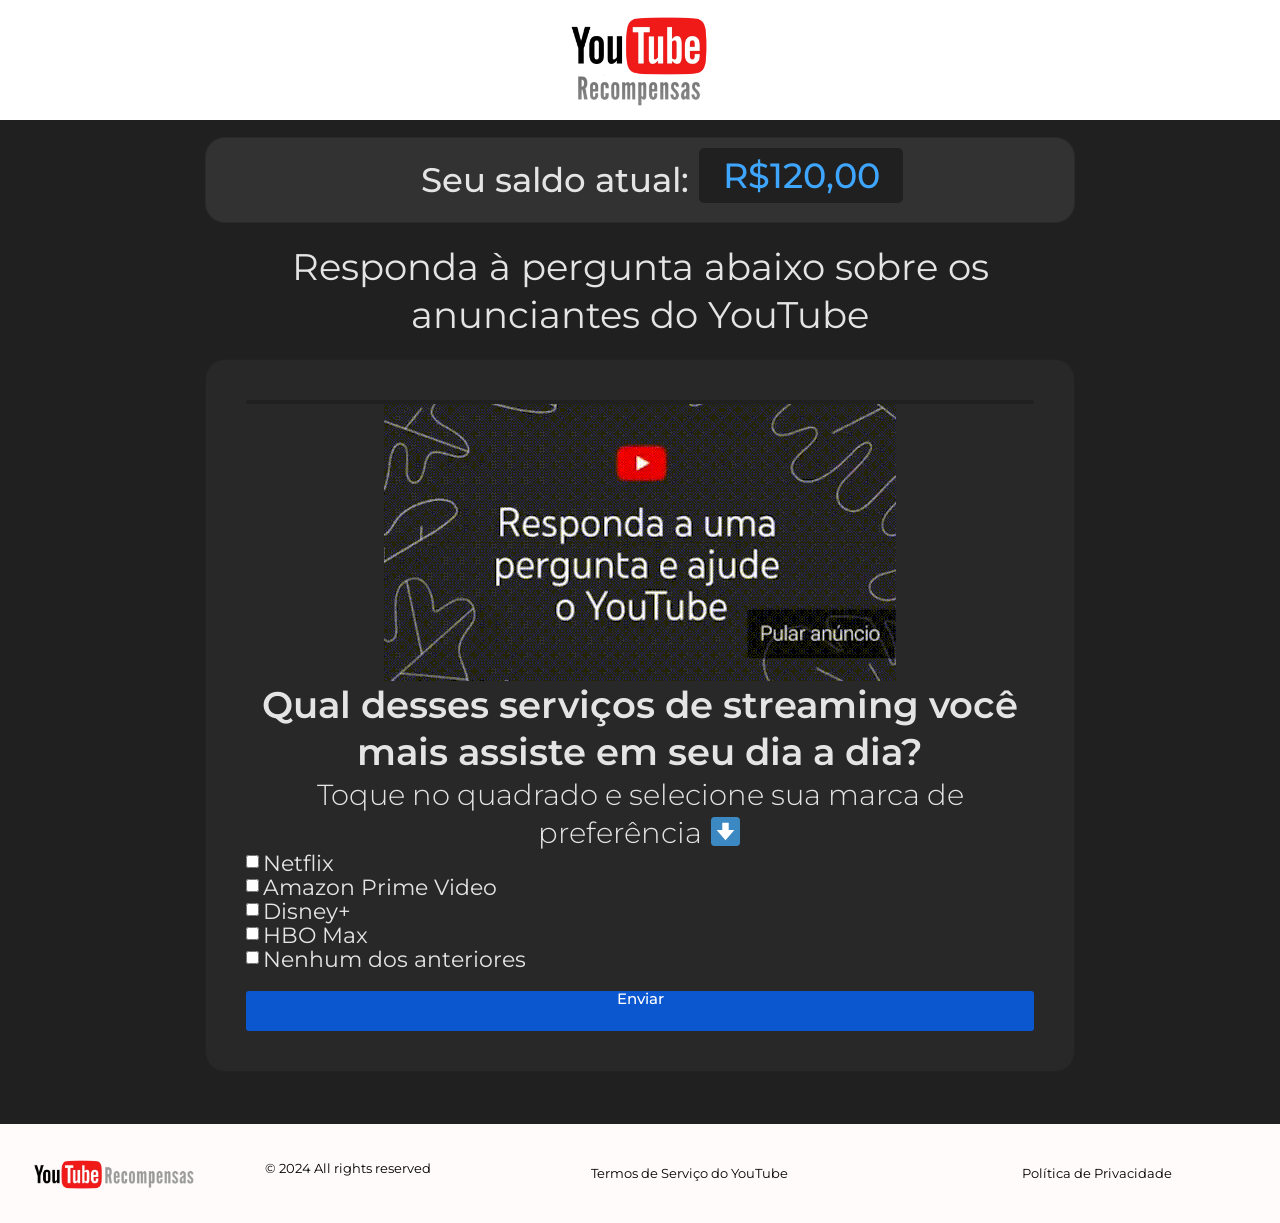
<file: Youtube-Recompensas/03/index.html>
<!DOCTYPE html><html lang="pt-BR"><head>
    <script
  src="https://cdn.utmify.com.br/scripts/utms/latest.js"
  async
  defer
></script>
	<meta charset="UTF-8">
		<title>Página de Pesquisa de Anunciante – 2 – Youtube Recompensas</title>
<meta name="robots" content="max-image-preview:large">
<link rel="alternate" type="application/rss+xml" title="Feed para Youtube Recompensas »" href="https://ytdigital.online/feed/">
<link rel="alternate" type="application/rss+xml" title="Feed de comentários para Youtube Recompensas »" href="https://ytdigital.online/comments/feed/">
<script>
window._wpemojiSettings = {"baseUrl":"https:\/\/s.w.org\/images\/core\/emoji\/15.0.3\/72x72\/","ext":".png","svgUrl":"https:\/\/s.w.org\/images\/core\/emoji\/15.0.3\/svg\/","svgExt":".svg","source":{"concatemoji":"https:\/\/ytdigital.online\/wp-includes\/js\/wp-emoji-release.min.js?ver=6.6.1"}};
/*! This file is auto-generated */
!function(i,n){var o,s,e;function c(e){try{var t={supportTests:e,timestamp:(new Date).valueOf()};sessionStorage.setItem(o,JSON.stringify(t))}catch(e){}}function p(e,t,n){e.clearRect(0,0,e.canvas.width,e.canvas.height),e.fillText(t,0,0);var t=new Uint32Array(e.getImageData(0,0,e.canvas.width,e.canvas.height).data),r=(e.clearRect(0,0,e.canvas.width,e.canvas.height),e.fillText(n,0,0),new Uint32Array(e.getImageData(0,0,e.canvas.width,e.canvas.height).data));return t.every(function(e,t){return e===r[t]})}function u(e,t,n){switch(t){case"flag":return n(e,"\ud83c\udff3\ufe0f\u200d\u26a7\ufe0f","\ud83c\udff3\ufe0f\u200b\u26a7\ufe0f")?!1:!n(e,"\ud83c\uddfa\ud83c\uddf3","\ud83c\uddfa\u200b\ud83c\uddf3")&&!n(e,"\ud83c\udff4\udb40\udc67\udb40\udc62\udb40\udc65\udb40\udc6e\udb40\udc67\udb40\udc7f","\ud83c\udff4\u200b\udb40\udc67\u200b\udb40\udc62\u200b\udb40\udc65\u200b\udb40\udc6e\u200b\udb40\udc67\u200b\udb40\udc7f");case"emoji":return!n(e,"\ud83d\udc26\u200d\u2b1b","\ud83d\udc26\u200b\u2b1b")}return!1}function f(e,t,n){var r="undefined"!=typeof WorkerGlobalScope&&self instanceof WorkerGlobalScope?new OffscreenCanvas(300,150):i.createElement("canvas"),a=r.getContext("2d",{willReadFrequently:!0}),o=(a.textBaseline="top",a.font="600 32px Arial",{});return e.forEach(function(e){o[e]=t(a,e,n)}),o}function t(e){var t=i.createElement("script");t.src=e,t.defer=!0,i.head.appendChild(t)}"undefined"!=typeof Promise&&(o="wpEmojiSettingsSupports",s=["flag","emoji"],n.supports={everything:!0,everythingExceptFlag:!0},e=new Promise(function(e){i.addEventListener("DOMContentLoaded",e,{once:!0})}),new Promise(function(t){var n=function(){try{var e=JSON.parse(sessionStorage.getItem(o));if("object"==typeof e&&"number"==typeof e.timestamp&&(new Date).valueOf()<e.timestamp+604800&&"object"==typeof e.supportTests)return e.supportTests}catch(e){}return null}();if(!n){if("undefined"!=typeof Worker&&"undefined"!=typeof OffscreenCanvas&&"undefined"!=typeof URL&&URL.createObjectURL&&"undefined"!=typeof Blob)try{var e="postMessage("+f.toString()+"("+[JSON.stringify(s),u.toString(),p.toString()].join(",")+"));",r=new Blob([e],{type:"text/javascript"}),a=new Worker(URL.createObjectURL(r),{name:"wpTestEmojiSupports"});return void(a.onmessage=function(e){c(n=e.data),a.terminate(),t(n)})}catch(e){}c(n=f(s,u,p))}t(n)}).then(function(e){for(var t in e)n.supports[t]=e[t],n.supports.everything=n.supports.everything&&n.supports[t],"flag"!==t&&(n.supports.everythingExceptFlag=n.supports.everythingExceptFlag&&n.supports[t]);n.supports.everythingExceptFlag=n.supports.everythingExceptFlag&&!n.supports.flag,n.DOMReady=!1,n.readyCallback=function(){n.DOMReady=!0}}).then(function(){return e}).then(function(){var e;n.supports.everything||(n.readyCallback(),(e=n.source||{}).concatemoji?t(e.concatemoji):e.wpemoji&&e.twemoji&&(t(e.twemoji),t(e.wpemoji)))}))}((window,document),window._wpemojiSettings);
</script>
<style id="wp-emoji-styles-inline-css">

	img.wp-smiley, img.emoji {
		display: inline !important;
		border: none !important;
		box-shadow: none !important;
		height: 1em !important;
		width: 1em !important;
		margin: 0 0.07em !important;
		vertical-align: -0.1em !important;
		background: none !important;
		padding: 0 !important;
	}
</style>
<style id="classic-theme-styles-inline-css">
/*! This file is auto-generated */
.wp-block-button__link{color:#fff;background-color:#32373c;border-radius:9999px;box-shadow:none;text-decoration:none;padding:calc(.667em + 2px) calc(1.333em + 2px);font-size:1.125em}.wp-block-file__button{background:#32373c;color:#fff;text-decoration:none}
</style>
<style id="global-styles-inline-css">
:root{--wp--preset--aspect-ratio--square: 1;--wp--preset--aspect-ratio--4-3: 4/3;--wp--preset--aspect-ratio--3-4: 3/4;--wp--preset--aspect-ratio--3-2: 3/2;--wp--preset--aspect-ratio--2-3: 2/3;--wp--preset--aspect-ratio--16-9: 16/9;--wp--preset--aspect-ratio--9-16: 9/16;--wp--preset--color--black: #000000;--wp--preset--color--cyan-bluish-gray: #abb8c3;--wp--preset--color--white: #ffffff;--wp--preset--color--pale-pink: #f78da7;--wp--preset--color--vivid-red: #cf2e2e;--wp--preset--color--luminous-vivid-orange: #ff6900;--wp--preset--color--luminous-vivid-amber: #fcb900;--wp--preset--color--light-green-cyan: #7bdcb5;--wp--preset--color--vivid-green-cyan: #00d084;--wp--preset--color--pale-cyan-blue: #8ed1fc;--wp--preset--color--vivid-cyan-blue: #0693e3;--wp--preset--color--vivid-purple: #9b51e0;--wp--preset--gradient--vivid-cyan-blue-to-vivid-purple: linear-gradient(135deg,rgba(6,147,227,1) 0%,rgb(155,81,224) 100%);--wp--preset--gradient--light-green-cyan-to-vivid-green-cyan: linear-gradient(135deg,rgb(122,220,180) 0%,rgb(0,208,130) 100%);--wp--preset--gradient--luminous-vivid-amber-to-luminous-vivid-orange: linear-gradient(135deg,rgba(252,185,0,1) 0%,rgba(255,105,0,1) 100%);--wp--preset--gradient--luminous-vivid-orange-to-vivid-red: linear-gradient(135deg,rgba(255,105,0,1) 0%,rgb(207,46,46) 100%);--wp--preset--gradient--very-light-gray-to-cyan-bluish-gray: linear-gradient(135deg,rgb(238,238,238) 0%,rgb(169,184,195) 100%);--wp--preset--gradient--cool-to-warm-spectrum: linear-gradient(135deg,rgb(74,234,220) 0%,rgb(151,120,209) 20%,rgb(207,42,186) 40%,rgb(238,44,130) 60%,rgb(251,105,98) 80%,rgb(254,248,76) 100%);--wp--preset--gradient--blush-light-purple: linear-gradient(135deg,rgb(255,206,236) 0%,rgb(152,150,240) 100%);--wp--preset--gradient--blush-bordeaux: linear-gradient(135deg,rgb(254,205,165) 0%,rgb(254,45,45) 50%,rgb(107,0,62) 100%);--wp--preset--gradient--luminous-dusk: linear-gradient(135deg,rgb(255,203,112) 0%,rgb(199,81,192) 50%,rgb(65,88,208) 100%);--wp--preset--gradient--pale-ocean: linear-gradient(135deg,rgb(255,245,203) 0%,rgb(182,227,212) 50%,rgb(51,167,181) 100%);--wp--preset--gradient--electric-grass: linear-gradient(135deg,rgb(202,248,128) 0%,rgb(113,206,126) 100%);--wp--preset--gradient--midnight: linear-gradient(135deg,rgb(2,3,129) 0%,rgb(40,116,252) 100%);--wp--preset--font-size--small: 13px;--wp--preset--font-size--medium: 20px;--wp--preset--font-size--large: 36px;--wp--preset--font-size--x-large: 42px;--wp--preset--spacing--20: 0.44rem;--wp--preset--spacing--30: 0.67rem;--wp--preset--spacing--40: 1rem;--wp--preset--spacing--50: 1.5rem;--wp--preset--spacing--60: 2.25rem;--wp--preset--spacing--70: 3.38rem;--wp--preset--spacing--80: 5.06rem;--wp--preset--shadow--natural: 6px 6px 9px rgba(0, 0, 0, 0.2);--wp--preset--shadow--deep: 12px 12px 50px rgba(0, 0, 0, 0.4);--wp--preset--shadow--sharp: 6px 6px 0px rgba(0, 0, 0, 0.2);--wp--preset--shadow--outlined: 6px 6px 0px -3px rgba(255, 255, 255, 1), 6px 6px rgba(0, 0, 0, 1);--wp--preset--shadow--crisp: 6px 6px 0px rgba(0, 0, 0, 1);}:where(.is-layout-flex){gap: 0.5em;}:where(.is-layout-grid){gap: 0.5em;}body .is-layout-flex{display: flex;}.is-layout-flex{flex-wrap: wrap;align-items: center;}.is-layout-flex > :is(*, div){margin: 0;}body .is-layout-grid{display: grid;}.is-layout-grid > :is(*, div){margin: 0;}:where(.wp-block-columns.is-layout-flex){gap: 2em;}:where(.wp-block-columns.is-layout-grid){gap: 2em;}:where(.wp-block-post-template.is-layout-flex){gap: 1.25em;}:where(.wp-block-post-template.is-layout-grid){gap: 1.25em;}.has-black-color{color: var(--wp--preset--color--black) !important;}.has-cyan-bluish-gray-color{color: var(--wp--preset--color--cyan-bluish-gray) !important;}.has-white-color{color: var(--wp--preset--color--white) !important;}.has-pale-pink-color{color: var(--wp--preset--color--pale-pink) !important;}.has-vivid-red-color{color: var(--wp--preset--color--vivid-red) !important;}.has-luminous-vivid-orange-color{color: var(--wp--preset--color--luminous-vivid-orange) !important;}.has-luminous-vivid-amber-color{color: var(--wp--preset--color--luminous-vivid-amber) !important;}.has-light-green-cyan-color{color: var(--wp--preset--color--light-green-cyan) !important;}.has-vivid-green-cyan-color{color: var(--wp--preset--color--vivid-green-cyan) !important;}.has-pale-cyan-blue-color{color: var(--wp--preset--color--pale-cyan-blue) !important;}.has-vivid-cyan-blue-color{color: var(--wp--preset--color--vivid-cyan-blue) !important;}.has-vivid-purple-color{color: var(--wp--preset--color--vivid-purple) !important;}.has-black-background-color{background-color: var(--wp--preset--color--black) !important;}.has-cyan-bluish-gray-background-color{background-color: var(--wp--preset--color--cyan-bluish-gray) !important;}.has-white-background-color{background-color: var(--wp--preset--color--white) !important;}.has-pale-pink-background-color{background-color: var(--wp--preset--color--pale-pink) !important;}.has-vivid-red-background-color{background-color: var(--wp--preset--color--vivid-red) !important;}.has-luminous-vivid-orange-background-color{background-color: var(--wp--preset--color--luminous-vivid-orange) !important;}.has-luminous-vivid-amber-background-color{background-color: var(--wp--preset--color--luminous-vivid-amber) !important;}.has-light-green-cyan-background-color{background-color: var(--wp--preset--color--light-green-cyan) !important;}.has-vivid-green-cyan-background-color{background-color: var(--wp--preset--color--vivid-green-cyan) !important;}.has-pale-cyan-blue-background-color{background-color: var(--wp--preset--color--pale-cyan-blue) !important;}.has-vivid-cyan-blue-background-color{background-color: var(--wp--preset--color--vivid-cyan-blue) !important;}.has-vivid-purple-background-color{background-color: var(--wp--preset--color--vivid-purple) !important;}.has-black-border-color{border-color: var(--wp--preset--color--black) !important;}.has-cyan-bluish-gray-border-color{border-color: var(--wp--preset--color--cyan-bluish-gray) !important;}.has-white-border-color{border-color: var(--wp--preset--color--white) !important;}.has-pale-pink-border-color{border-color: var(--wp--preset--color--pale-pink) !important;}.has-vivid-red-border-color{border-color: var(--wp--preset--color--vivid-red) !important;}.has-luminous-vivid-orange-border-color{border-color: var(--wp--preset--color--luminous-vivid-orange) !important;}.has-luminous-vivid-amber-border-color{border-color: var(--wp--preset--color--luminous-vivid-amber) !important;}.has-light-green-cyan-border-color{border-color: var(--wp--preset--color--light-green-cyan) !important;}.has-vivid-green-cyan-border-color{border-color: var(--wp--preset--color--vivid-green-cyan) !important;}.has-pale-cyan-blue-border-color{border-color: var(--wp--preset--color--pale-cyan-blue) !important;}.has-vivid-cyan-blue-border-color{border-color: var(--wp--preset--color--vivid-cyan-blue) !important;}.has-vivid-purple-border-color{border-color: var(--wp--preset--color--vivid-purple) !important;}.has-vivid-cyan-blue-to-vivid-purple-gradient-background{background: var(--wp--preset--gradient--vivid-cyan-blue-to-vivid-purple) !important;}.has-light-green-cyan-to-vivid-green-cyan-gradient-background{background: var(--wp--preset--gradient--light-green-cyan-to-vivid-green-cyan) !important;}.has-luminous-vivid-amber-to-luminous-vivid-orange-gradient-background{background: var(--wp--preset--gradient--luminous-vivid-amber-to-luminous-vivid-orange) !important;}.has-luminous-vivid-orange-to-vivid-red-gradient-background{background: var(--wp--preset--gradient--luminous-vivid-orange-to-vivid-red) !important;}.has-very-light-gray-to-cyan-bluish-gray-gradient-background{background: var(--wp--preset--gradient--very-light-gray-to-cyan-bluish-gray) !important;}.has-cool-to-warm-spectrum-gradient-background{background: var(--wp--preset--gradient--cool-to-warm-spectrum) !important;}.has-blush-light-purple-gradient-background{background: var(--wp--preset--gradient--blush-light-purple) !important;}.has-blush-bordeaux-gradient-background{background: var(--wp--preset--gradient--blush-bordeaux) !important;}.has-luminous-dusk-gradient-background{background: var(--wp--preset--gradient--luminous-dusk) !important;}.has-pale-ocean-gradient-background{background: var(--wp--preset--gradient--pale-ocean) !important;}.has-electric-grass-gradient-background{background: var(--wp--preset--gradient--electric-grass) !important;}.has-midnight-gradient-background{background: var(--wp--preset--gradient--midnight) !important;}.has-small-font-size{font-size: var(--wp--preset--font-size--small) !important;}.has-medium-font-size{font-size: var(--wp--preset--font-size--medium) !important;}.has-large-font-size{font-size: var(--wp--preset--font-size--large) !important;}.has-x-large-font-size{font-size: var(--wp--preset--font-size--x-large) !important;}
:where(.wp-block-post-template.is-layout-flex){gap: 1.25em;}:where(.wp-block-post-template.is-layout-grid){gap: 1.25em;}
:where(.wp-block-columns.is-layout-flex){gap: 2em;}:where(.wp-block-columns.is-layout-grid){gap: 2em;}
:root :where(.wp-block-pullquote){font-size: 1.5em;line-height: 1.6;}
</style>
<link rel="stylesheet" id="hello-elementor-css" href="css/style.min.css" media="all">
<link rel="stylesheet" id="hello-elementor-theme-style-css" href="css/theme.min.css" media="all">
<link rel="stylesheet" id="hello-elementor-header-footer-css" href="css/header-footer.min.css" media="all">
<link rel="stylesheet" id="elementor-frontend-css" href="css/frontend-lite.min_1.css" media="all">
<style id="elementor-frontend-inline-css">
@-webkit-keyframes ha_fadeIn{0%{opacity:0}to{opacity:1}}@keyframes ha_fadeIn{0%{opacity:0}to{opacity:1}}@-webkit-keyframes ha_zoomIn{0%{opacity:0;-webkit-transform:scale3d(.3,.3,.3);transform:scale3d(.3,.3,.3)}50%{opacity:1}}@keyframes ha_zoomIn{0%{opacity:0;-webkit-transform:scale3d(.3,.3,.3);transform:scale3d(.3,.3,.3)}50%{opacity:1}}@-webkit-keyframes ha_rollIn{0%{opacity:0;-webkit-transform:translate3d(-100%,0,0) rotate3d(0,0,1,-120deg);transform:translate3d(-100%,0,0) rotate3d(0,0,1,-120deg)}to{opacity:1}}@keyframes ha_rollIn{0%{opacity:0;-webkit-transform:translate3d(-100%,0,0) rotate3d(0,0,1,-120deg);transform:translate3d(-100%,0,0) rotate3d(0,0,1,-120deg)}to{opacity:1}}@-webkit-keyframes ha_bounce{0%,20%,53%,to{-webkit-animation-timing-function:cubic-bezier(.215,.61,.355,1);animation-timing-function:cubic-bezier(.215,.61,.355,1)}40%,43%{-webkit-transform:translate3d(0,-30px,0) scaleY(1.1);transform:translate3d(0,-30px,0) scaleY(1.1);-webkit-animation-timing-function:cubic-bezier(.755,.05,.855,.06);animation-timing-function:cubic-bezier(.755,.05,.855,.06)}70%{-webkit-transform:translate3d(0,-15px,0) scaleY(1.05);transform:translate3d(0,-15px,0) scaleY(1.05);-webkit-animation-timing-function:cubic-bezier(.755,.05,.855,.06);animation-timing-function:cubic-bezier(.755,.05,.855,.06)}80%{-webkit-transition-timing-function:cubic-bezier(.215,.61,.355,1);transition-timing-function:cubic-bezier(.215,.61,.355,1);-webkit-transform:translate3d(0,0,0) scaleY(.95);transform:translate3d(0,0,0) scaleY(.95)}90%{-webkit-transform:translate3d(0,-4px,0) scaleY(1.02);transform:translate3d(0,-4px,0) scaleY(1.02)}}@keyframes ha_bounce{0%,20%,53%,to{-webkit-animation-timing-function:cubic-bezier(.215,.61,.355,1);animation-timing-function:cubic-bezier(.215,.61,.355,1)}40%,43%{-webkit-transform:translate3d(0,-30px,0) scaleY(1.1);transform:translate3d(0,-30px,0) scaleY(1.1);-webkit-animation-timing-function:cubic-bezier(.755,.05,.855,.06);animation-timing-function:cubic-bezier(.755,.05,.855,.06)}70%{-webkit-transform:translate3d(0,-15px,0) scaleY(1.05);transform:translate3d(0,-15px,0) scaleY(1.05);-webkit-animation-timing-function:cubic-bezier(.755,.05,.855,.06);animation-timing-function:cubic-bezier(.755,.05,.855,.06)}80%{-webkit-transition-timing-function:cubic-bezier(.215,.61,.355,1);transition-timing-function:cubic-bezier(.215,.61,.355,1);-webkit-transform:translate3d(0,0,0) scaleY(.95);transform:translate3d(0,0,0) scaleY(.95)}90%{-webkit-transform:translate3d(0,-4px,0) scaleY(1.02);transform:translate3d(0,-4px,0) scaleY(1.02)}}@-webkit-keyframes ha_bounceIn{0%,20%,40%,60%,80%,to{-webkit-animation-timing-function:cubic-bezier(.215,.61,.355,1);animation-timing-function:cubic-bezier(.215,.61,.355,1)}0%{opacity:0;-webkit-transform:scale3d(.3,.3,.3);transform:scale3d(.3,.3,.3)}20%{-webkit-transform:scale3d(1.1,1.1,1.1);transform:scale3d(1.1,1.1,1.1)}40%{-webkit-transform:scale3d(.9,.9,.9);transform:scale3d(.9,.9,.9)}60%{opacity:1;-webkit-transform:scale3d(1.03,1.03,1.03);transform:scale3d(1.03,1.03,1.03)}80%{-webkit-transform:scale3d(.97,.97,.97);transform:scale3d(.97,.97,.97)}to{opacity:1}}@keyframes ha_bounceIn{0%,20%,40%,60%,80%,to{-webkit-animation-timing-function:cubic-bezier(.215,.61,.355,1);animation-timing-function:cubic-bezier(.215,.61,.355,1)}0%{opacity:0;-webkit-transform:scale3d(.3,.3,.3);transform:scale3d(.3,.3,.3)}20%{-webkit-transform:scale3d(1.1,1.1,1.1);transform:scale3d(1.1,1.1,1.1)}40%{-webkit-transform:scale3d(.9,.9,.9);transform:scale3d(.9,.9,.9)}60%{opacity:1;-webkit-transform:scale3d(1.03,1.03,1.03);transform:scale3d(1.03,1.03,1.03)}80%{-webkit-transform:scale3d(.97,.97,.97);transform:scale3d(.97,.97,.97)}to{opacity:1}}@-webkit-keyframes ha_flipInX{0%{opacity:0;-webkit-transform:perspective(400px) rotate3d(1,0,0,90deg);transform:perspective(400px) rotate3d(1,0,0,90deg);-webkit-animation-timing-function:ease-in;animation-timing-function:ease-in}40%{-webkit-transform:perspective(400px) rotate3d(1,0,0,-20deg);transform:perspective(400px) rotate3d(1,0,0,-20deg);-webkit-animation-timing-function:ease-in;animation-timing-function:ease-in}60%{opacity:1;-webkit-transform:perspective(400px) rotate3d(1,0,0,10deg);transform:perspective(400px) rotate3d(1,0,0,10deg)}80%{-webkit-transform:perspective(400px) rotate3d(1,0,0,-5deg);transform:perspective(400px) rotate3d(1,0,0,-5deg)}}@keyframes ha_flipInX{0%{opacity:0;-webkit-transform:perspective(400px) rotate3d(1,0,0,90deg);transform:perspective(400px) rotate3d(1,0,0,90deg);-webkit-animation-timing-function:ease-in;animation-timing-function:ease-in}40%{-webkit-transform:perspective(400px) rotate3d(1,0,0,-20deg);transform:perspective(400px) rotate3d(1,0,0,-20deg);-webkit-animation-timing-function:ease-in;animation-timing-function:ease-in}60%{opacity:1;-webkit-transform:perspective(400px) rotate3d(1,0,0,10deg);transform:perspective(400px) rotate3d(1,0,0,10deg)}80%{-webkit-transform:perspective(400px) rotate3d(1,0,0,-5deg);transform:perspective(400px) rotate3d(1,0,0,-5deg)}}@-webkit-keyframes ha_flipInY{0%{opacity:0;-webkit-transform:perspective(400px) rotate3d(0,1,0,90deg);transform:perspective(400px) rotate3d(0,1,0,90deg);-webkit-animation-timing-function:ease-in;animation-timing-function:ease-in}40%{-webkit-transform:perspective(400px) rotate3d(0,1,0,-20deg);transform:perspective(400px) rotate3d(0,1,0,-20deg);-webkit-animation-timing-function:ease-in;animation-timing-function:ease-in}60%{opacity:1;-webkit-transform:perspective(400px) rotate3d(0,1,0,10deg);transform:perspective(400px) rotate3d(0,1,0,10deg)}80%{-webkit-transform:perspective(400px) rotate3d(0,1,0,-5deg);transform:perspective(400px) rotate3d(0,1,0,-5deg)}}@keyframes ha_flipInY{0%{opacity:0;-webkit-transform:perspective(400px) rotate3d(0,1,0,90deg);transform:perspective(400px) rotate3d(0,1,0,90deg);-webkit-animation-timing-function:ease-in;animation-timing-function:ease-in}40%{-webkit-transform:perspective(400px) rotate3d(0,1,0,-20deg);transform:perspective(400px) rotate3d(0,1,0,-20deg);-webkit-animation-timing-function:ease-in;animation-timing-function:ease-in}60%{opacity:1;-webkit-transform:perspective(400px) rotate3d(0,1,0,10deg);transform:perspective(400px) rotate3d(0,1,0,10deg)}80%{-webkit-transform:perspective(400px) rotate3d(0,1,0,-5deg);transform:perspective(400px) rotate3d(0,1,0,-5deg)}}@-webkit-keyframes ha_swing{20%{-webkit-transform:rotate3d(0,0,1,15deg);transform:rotate3d(0,0,1,15deg)}40%{-webkit-transform:rotate3d(0,0,1,-10deg);transform:rotate3d(0,0,1,-10deg)}60%{-webkit-transform:rotate3d(0,0,1,5deg);transform:rotate3d(0,0,1,5deg)}80%{-webkit-transform:rotate3d(0,0,1,-5deg);transform:rotate3d(0,0,1,-5deg)}}@keyframes ha_swing{20%{-webkit-transform:rotate3d(0,0,1,15deg);transform:rotate3d(0,0,1,15deg)}40%{-webkit-transform:rotate3d(0,0,1,-10deg);transform:rotate3d(0,0,1,-10deg)}60%{-webkit-transform:rotate3d(0,0,1,5deg);transform:rotate3d(0,0,1,5deg)}80%{-webkit-transform:rotate3d(0,0,1,-5deg);transform:rotate3d(0,0,1,-5deg)}}@-webkit-keyframes ha_slideInDown{0%{visibility:visible;-webkit-transform:translate3d(0,-100%,0);transform:translate3d(0,-100%,0)}}@keyframes ha_slideInDown{0%{visibility:visible;-webkit-transform:translate3d(0,-100%,0);transform:translate3d(0,-100%,0)}}@-webkit-keyframes ha_slideInUp{0%{visibility:visible;-webkit-transform:translate3d(0,100%,0);transform:translate3d(0,100%,0)}}@keyframes ha_slideInUp{0%{visibility:visible;-webkit-transform:translate3d(0,100%,0);transform:translate3d(0,100%,0)}}@-webkit-keyframes ha_slideInLeft{0%{visibility:visible;-webkit-transform:translate3d(-100%,0,0);transform:translate3d(-100%,0,0)}}@keyframes ha_slideInLeft{0%{visibility:visible;-webkit-transform:translate3d(-100%,0,0);transform:translate3d(-100%,0,0)}}@-webkit-keyframes ha_slideInRight{0%{visibility:visible;-webkit-transform:translate3d(100%,0,0);transform:translate3d(100%,0,0)}}@keyframes ha_slideInRight{0%{visibility:visible;-webkit-transform:translate3d(100%,0,0);transform:translate3d(100%,0,0)}}.ha_fadeIn{-webkit-animation-name:ha_fadeIn;animation-name:ha_fadeIn}.ha_zoomIn{-webkit-animation-name:ha_zoomIn;animation-name:ha_zoomIn}.ha_rollIn{-webkit-animation-name:ha_rollIn;animation-name:ha_rollIn}.ha_bounce{-webkit-transform-origin:center bottom;-ms-transform-origin:center bottom;transform-origin:center bottom;-webkit-animation-name:ha_bounce;animation-name:ha_bounce}.ha_bounceIn{-webkit-animation-name:ha_bounceIn;animation-name:ha_bounceIn;-webkit-animation-duration:.75s;-webkit-animation-duration:calc(var(--animate-duration)*.75);animation-duration:.75s;animation-duration:calc(var(--animate-duration)*.75)}.ha_flipInX,.ha_flipInY{-webkit-animation-name:ha_flipInX;animation-name:ha_flipInX;-webkit-backface-visibility:visible!important;backface-visibility:visible!important}.ha_flipInY{-webkit-animation-name:ha_flipInY;animation-name:ha_flipInY}.ha_swing{-webkit-transform-origin:top center;-ms-transform-origin:top center;transform-origin:top center;-webkit-animation-name:ha_swing;animation-name:ha_swing}.ha_slideInDown{-webkit-animation-name:ha_slideInDown;animation-name:ha_slideInDown}.ha_slideInUp{-webkit-animation-name:ha_slideInUp;animation-name:ha_slideInUp}.ha_slideInLeft{-webkit-animation-name:ha_slideInLeft;animation-name:ha_slideInLeft}.ha_slideInRight{-webkit-animation-name:ha_slideInRight;animation-name:ha_slideInRight}.ha-css-transform-yes{-webkit-transition-duration:var(--ha-tfx-transition-duration, .2s);transition-duration:var(--ha-tfx-transition-duration, .2s);-webkit-transition-property:-webkit-transform;transition-property:transform;transition-property:transform,-webkit-transform;-webkit-transform:translate(var(--ha-tfx-translate-x, 0),var(--ha-tfx-translate-y, 0)) scale(var(--ha-tfx-scale-x, 1),var(--ha-tfx-scale-y, 1)) skew(var(--ha-tfx-skew-x, 0),var(--ha-tfx-skew-y, 0)) rotateX(var(--ha-tfx-rotate-x, 0)) rotateY(var(--ha-tfx-rotate-y, 0)) rotateZ(var(--ha-tfx-rotate-z, 0));transform:translate(var(--ha-tfx-translate-x, 0),var(--ha-tfx-translate-y, 0)) scale(var(--ha-tfx-scale-x, 1),var(--ha-tfx-scale-y, 1)) skew(var(--ha-tfx-skew-x, 0),var(--ha-tfx-skew-y, 0)) rotateX(var(--ha-tfx-rotate-x, 0)) rotateY(var(--ha-tfx-rotate-y, 0)) rotateZ(var(--ha-tfx-rotate-z, 0))}.ha-css-transform-yes:hover{-webkit-transform:translate(var(--ha-tfx-translate-x-hover, var(--ha-tfx-translate-x, 0)),var(--ha-tfx-translate-y-hover, var(--ha-tfx-translate-y, 0))) scale(var(--ha-tfx-scale-x-hover, var(--ha-tfx-scale-x, 1)),var(--ha-tfx-scale-y-hover, var(--ha-tfx-scale-y, 1))) skew(var(--ha-tfx-skew-x-hover, var(--ha-tfx-skew-x, 0)),var(--ha-tfx-skew-y-hover, var(--ha-tfx-skew-y, 0))) rotateX(var(--ha-tfx-rotate-x-hover, var(--ha-tfx-rotate-x, 0))) rotateY(var(--ha-tfx-rotate-y-hover, var(--ha-tfx-rotate-y, 0))) rotateZ(var(--ha-tfx-rotate-z-hover, var(--ha-tfx-rotate-z, 0)));transform:translate(var(--ha-tfx-translate-x-hover, var(--ha-tfx-translate-x, 0)),var(--ha-tfx-translate-y-hover, var(--ha-tfx-translate-y, 0))) scale(var(--ha-tfx-scale-x-hover, var(--ha-tfx-scale-x, 1)),var(--ha-tfx-scale-y-hover, var(--ha-tfx-scale-y, 1))) skew(var(--ha-tfx-skew-x-hover, var(--ha-tfx-skew-x, 0)),var(--ha-tfx-skew-y-hover, var(--ha-tfx-skew-y, 0))) rotateX(var(--ha-tfx-rotate-x-hover, var(--ha-tfx-rotate-x, 0))) rotateY(var(--ha-tfx-rotate-y-hover, var(--ha-tfx-rotate-y, 0))) rotateZ(var(--ha-tfx-rotate-z-hover, var(--ha-tfx-rotate-z, 0)))}.happy-addon>.elementor-widget-container{word-wrap:break-word;overflow-wrap:break-word}.happy-addon>.elementor-widget-container,.happy-addon>.elementor-widget-container *{-webkit-box-sizing:border-box;box-sizing:border-box}.happy-addon p:empty{display:none}.happy-addon .elementor-inline-editing{min-height:auto!important}.happy-addon-pro img{max-width:100%;height:auto;-o-object-fit:cover;object-fit:cover}.ha-screen-reader-text{position:absolute;overflow:hidden;clip:rect(1px,1px,1px,1px);margin:-1px;padding:0;width:1px;height:1px;border:0;word-wrap:normal!important;-webkit-clip-path:inset(50%);clip-path:inset(50%)}.ha-has-bg-overlay>.elementor-widget-container{position:relative;z-index:1}.ha-has-bg-overlay>.elementor-widget-container:before{position:absolute;top:0;left:0;z-index:-1;width:100%;height:100%;content:""}.ha-popup--is-enabled .ha-js-popup,.ha-popup--is-enabled .ha-js-popup img{cursor:-webkit-zoom-in!important;cursor:zoom-in!important}.mfp-wrap .mfp-arrow,.mfp-wrap .mfp-close{background-color:transparent}.mfp-wrap .mfp-arrow:focus,.mfp-wrap .mfp-close:focus{outline-width:thin}.ha-advanced-tooltip-enable{position:relative;cursor:pointer;--ha-tooltip-arrow-color:black;--ha-tooltip-arrow-distance:0}.ha-advanced-tooltip-enable .ha-advanced-tooltip-content{position:absolute;z-index:999;display:none;padding:5px 0;width:120px;height:auto;border-radius:6px;background-color:#000;color:#fff;text-align:center;opacity:0}.ha-advanced-tooltip-enable .ha-advanced-tooltip-content::after{position:absolute;border-width:5px;border-style:solid;content:""}.ha-advanced-tooltip-enable .ha-advanced-tooltip-content.no-arrow::after{visibility:hidden}.ha-advanced-tooltip-enable .ha-advanced-tooltip-content.show{display:inline-block;opacity:1}.ha-advanced-tooltip-enable.ha-advanced-tooltip-top .ha-advanced-tooltip-content,body[data-elementor-device-mode=tablet] .ha-advanced-tooltip-enable.ha-advanced-tooltip-tablet-top .ha-advanced-tooltip-content{top:unset;right:0;bottom:calc(101% + var(--ha-tooltip-arrow-distance));left:0;margin:0 auto}.ha-advanced-tooltip-enable.ha-advanced-tooltip-top .ha-advanced-tooltip-content::after,body[data-elementor-device-mode=tablet] .ha-advanced-tooltip-enable.ha-advanced-tooltip-tablet-top .ha-advanced-tooltip-content::after{top:100%;right:unset;bottom:unset;left:50%;border-color:var(--ha-tooltip-arrow-color) transparent transparent transparent;-webkit-transform:translateX(-50%);-ms-transform:translateX(-50%);transform:translateX(-50%)}.ha-advanced-tooltip-enable.ha-advanced-tooltip-bottom .ha-advanced-tooltip-content,body[data-elementor-device-mode=tablet] .ha-advanced-tooltip-enable.ha-advanced-tooltip-tablet-bottom .ha-advanced-tooltip-content{top:calc(101% + var(--ha-tooltip-arrow-distance));right:0;bottom:unset;left:0;margin:0 auto}.ha-advanced-tooltip-enable.ha-advanced-tooltip-bottom .ha-advanced-tooltip-content::after,body[data-elementor-device-mode=tablet] .ha-advanced-tooltip-enable.ha-advanced-tooltip-tablet-bottom .ha-advanced-tooltip-content::after{top:unset;right:unset;bottom:100%;left:50%;border-color:transparent transparent var(--ha-tooltip-arrow-color) transparent;-webkit-transform:translateX(-50%);-ms-transform:translateX(-50%);transform:translateX(-50%)}.ha-advanced-tooltip-enable.ha-advanced-tooltip-left .ha-advanced-tooltip-content,body[data-elementor-device-mode=tablet] .ha-advanced-tooltip-enable.ha-advanced-tooltip-tablet-left .ha-advanced-tooltip-content{top:50%;right:calc(101% + var(--ha-tooltip-arrow-distance));bottom:unset;left:unset;-webkit-transform:translateY(-50%);-ms-transform:translateY(-50%);transform:translateY(-50%)}.ha-advanced-tooltip-enable.ha-advanced-tooltip-left .ha-advanced-tooltip-content::after,body[data-elementor-device-mode=tablet] .ha-advanced-tooltip-enable.ha-advanced-tooltip-tablet-left .ha-advanced-tooltip-content::after{top:50%;right:unset;bottom:unset;left:100%;border-color:transparent transparent transparent var(--ha-tooltip-arrow-color);-webkit-transform:translateY(-50%);-ms-transform:translateY(-50%);transform:translateY(-50%)}.ha-advanced-tooltip-enable.ha-advanced-tooltip-right .ha-advanced-tooltip-content,body[data-elementor-device-mode=tablet] .ha-advanced-tooltip-enable.ha-advanced-tooltip-tablet-right .ha-advanced-tooltip-content{top:50%;right:unset;bottom:unset;left:calc(101% + var(--ha-tooltip-arrow-distance));-webkit-transform:translateY(-50%);-ms-transform:translateY(-50%);transform:translateY(-50%)}.ha-advanced-tooltip-enable.ha-advanced-tooltip-right .ha-advanced-tooltip-content::after,body[data-elementor-device-mode=tablet] .ha-advanced-tooltip-enable.ha-advanced-tooltip-tablet-right .ha-advanced-tooltip-content::after{top:50%;right:100%;bottom:unset;left:unset;border-color:transparent var(--ha-tooltip-arrow-color) transparent transparent;-webkit-transform:translateY(-50%);-ms-transform:translateY(-50%);transform:translateY(-50%)}body[data-elementor-device-mode=mobile] .ha-advanced-tooltip-enable.ha-advanced-tooltip-mobile-top .ha-advanced-tooltip-content{top:unset;right:0;bottom:calc(101% + var(--ha-tooltip-arrow-distance));left:0;margin:0 auto}body[data-elementor-device-mode=mobile] .ha-advanced-tooltip-enable.ha-advanced-tooltip-mobile-top .ha-advanced-tooltip-content::after{top:100%;right:unset;bottom:unset;left:50%;border-color:var(--ha-tooltip-arrow-color) transparent transparent transparent;-webkit-transform:translateX(-50%);-ms-transform:translateX(-50%);transform:translateX(-50%)}body[data-elementor-device-mode=mobile] .ha-advanced-tooltip-enable.ha-advanced-tooltip-mobile-bottom .ha-advanced-tooltip-content{top:calc(101% + var(--ha-tooltip-arrow-distance));right:0;bottom:unset;left:0;margin:0 auto}body[data-elementor-device-mode=mobile] .ha-advanced-tooltip-enable.ha-advanced-tooltip-mobile-bottom .ha-advanced-tooltip-content::after{top:unset;right:unset;bottom:100%;left:50%;border-color:transparent transparent var(--ha-tooltip-arrow-color) transparent;-webkit-transform:translateX(-50%);-ms-transform:translateX(-50%);transform:translateX(-50%)}body[data-elementor-device-mode=mobile] .ha-advanced-tooltip-enable.ha-advanced-tooltip-mobile-left .ha-advanced-tooltip-content{top:50%;right:calc(101% + var(--ha-tooltip-arrow-distance));bottom:unset;left:unset;-webkit-transform:translateY(-50%);-ms-transform:translateY(-50%);transform:translateY(-50%)}body[data-elementor-device-mode=mobile] .ha-advanced-tooltip-enable.ha-advanced-tooltip-mobile-left .ha-advanced-tooltip-content::after{top:50%;right:unset;bottom:unset;left:100%;border-color:transparent transparent transparent var(--ha-tooltip-arrow-color);-webkit-transform:translateY(-50%);-ms-transform:translateY(-50%);transform:translateY(-50%)}body[data-elementor-device-mode=mobile] .ha-advanced-tooltip-enable.ha-advanced-tooltip-mobile-right .ha-advanced-tooltip-content{top:50%;right:unset;bottom:unset;left:calc(101% + var(--ha-tooltip-arrow-distance));-webkit-transform:translateY(-50%);-ms-transform:translateY(-50%);transform:translateY(-50%)}body[data-elementor-device-mode=mobile] .ha-advanced-tooltip-enable.ha-advanced-tooltip-mobile-right .ha-advanced-tooltip-content::after{top:50%;right:100%;bottom:unset;left:unset;border-color:transparent var(--ha-tooltip-arrow-color) transparent transparent;-webkit-transform:translateY(-50%);-ms-transform:translateY(-50%);transform:translateY(-50%)}body.elementor-editor-active .happy-addon.ha-gravityforms .gform_wrapper{display:block!important}.ha-scroll-to-top-wrap.ha-scroll-to-top-hide{display:none}.ha-scroll-to-top-wrap.edit-mode,.ha-scroll-to-top-wrap.single-page-off{display:none!important}.ha-scroll-to-top-button{position:fixed;right:15px;bottom:15px;z-index:9999;display:-webkit-box;display:-webkit-flex;display:-ms-flexbox;display:flex;-webkit-box-align:center;-webkit-align-items:center;align-items:center;-ms-flex-align:center;-webkit-box-pack:center;-ms-flex-pack:center;-webkit-justify-content:center;justify-content:center;width:50px;height:50px;border-radius:50px;background-color:#5636d1;color:#fff;text-align:center;opacity:1;cursor:pointer;-webkit-transition:all .3s;transition:all .3s}.ha-scroll-to-top-button i{color:#fff;font-size:16px}.ha-scroll-to-top-button:hover{background-color:#e2498a}
</style>
<link rel="stylesheet" id="elementor-post-7-css" href="css/post-7.css" media="all">
<link rel="stylesheet" id="swiper-css" href="css/swiper.min.css" media="all">
<link rel="stylesheet" id="elementor-pro-css" href="css/frontend-lite.min.css" media="all">
<link rel="stylesheet" id="elementor-global-css" href="css/global.css" media="all">
<link rel="stylesheet" id="elementor-post-73-css" href="css/post-73.css" media="all">
<link rel="stylesheet" id="happy-icons-css" href="css/style.min_1.css" media="all">
<link rel="stylesheet" id="font-awesome-css" href="css/font-awesome.min.css" media="all">
<link rel="stylesheet" id="google-fonts-1-css" href="https://fonts.googleapis.com/css?family=Roboto%3A100%2C100italic%2C200%2C200italic%2C300%2C300italic%2C400%2C400italic%2C500%2C500italic%2C600%2C600italic%2C700%2C700italic%2C800%2C800italic%2C900%2C900italic%7CRoboto+Slab%3A100%2C100italic%2C200%2C200italic%2C300%2C300italic%2C400%2C400italic%2C500%2C500italic%2C600%2C600italic%2C700%2C700italic%2C800%2C800italic%2C900%2C900italic%7CMontserrat%3A100%2C100italic%2C200%2C200italic%2C300%2C300italic%2C400%2C400italic%2C500%2C500italic%2C600%2C600italic%2C700%2C700italic%2C800%2C800italic%2C900%2C900italic&amp;display=swap&amp;ver=6.6.1" media="all">
<link rel="preconnect" href="https://fonts.gstatic.com/" crossorigin=""><script src="js/jquery.min.js" id="jquery-core-js"></script>
<script src="js/jquery-migrate.min.js" id="jquery-migrate-js"></script>
<link rel="https://api.w.org/" href="https://ytdigital.online/wp-json/"><link rel="alternate" title="JSON" type="application/json" href="https://ytdigital.online/wp-json/wp/v2/pages/73"><link rel="EditURI" type="application/rsd+xml" title="RSD" href="https://ytdigital.online/xmlrpc.php?rsd">
<meta name="generator" content="WordPress 6.6.1">
<link rel="canonical" href="https://ytdigital.online/pesquisa-2/">
<link rel="shortlink" href="https://ytdigital.online/?p=73">
<link rel="alternate" title="oEmbed (JSON)" type="application/json+oembed" href="https://ytdigital.online/wp-json/oembed/1.0/embed?url=https%3A%2F%2Fytdigital.online%2Fpesquisa-2%2F">
<link rel="alternate" title="oEmbed (XML)" type="text/xml+oembed" href="https://ytdigital.online/wp-json/oembed/1.0/embed?url=https%3A%2F%2Fytdigital.online%2Fpesquisa-2%2F&amp;format=xml">
<!-- HFCM by 99 Robots - Snippet # 1: utmify -->
<script src="js/latest.js" async="" defer=""></script>
<!-- /end HFCM by 99 Robots -->
<meta name="generator" content="Elementor 3.23.1; features: e_optimized_css_loading, e_font_icon_svg, additional_custom_breakpoints, e_optimized_control_loading, e_element_cache; settings: css_print_method-external, google_font-enabled, font_display-swap">
<link rel="icon" href="images/cropped-1384060-32x32.png" sizes="32x32">
<link rel="icon" href="images/cropped-1384060-192x192.png" sizes="192x192">
<link rel="apple-touch-icon" href="images/cropped-1384060-180x180.png">
<meta name="msapplication-TileImage" content="https://ytdigital.online/wp-content/uploads/2024/07/cropped-1384060-270x270.png">
	<meta name="viewport" content="width=device-width, initial-scale=1.0, viewport-fit=cover"></head>
<body class="page-template page-template-elementor_canvas page page-id-73 elementor-default elementor-template-canvas elementor-kit-7 elementor-page elementor-page-73">
			<div data-elementor-type="wp-post" data-elementor-id="73" class="elementor elementor-73" data-elementor-post-type="page">
				<div class="elementor-element elementor-element-3de2750 e-flex e-con-boxed e-con e-parent" data-id="3de2750" data-element_type="container" data-settings="{&quot;background_background&quot;:&quot;classic&quot;}">
					<div class="e-con-inner">
				<div class="elementor-element elementor-element-4fb8067 elementor-widget__width-initial elementor-widget elementor-widget-image" data-id="4fb8067" data-element_type="widget" data-widget_type="image.default">
				<div class="elementor-widget-container">
			<style>/*! elementor - v3.23.0 - 15-07-2024 */
.elementor-widget-image{text-align:center}.elementor-widget-image a{display:inline-block}.elementor-widget-image a img[src$=".svg"]{width:48px}.elementor-widget-image img{vertical-align:middle;display:inline-block}</style>										<img fetchpriority="high" decoding="async" width="800" height="544" src="images/Logo-YouTube-Recompensas-5-1024x696.webp" class="attachment-large size-large wp-image-18" alt="" srcset="images/Logo-YouTube-Recompensas-5-1024x696.webp 1024w, images/Logo-YouTube-Recompensas-5-300x204.webp 300w, images/Logo-YouTube-Recompensas-5-768x522.webp 768w, images/Logo-YouTube-Recompensas-5.webp 1095w" sizes="(max-width: 800px) 100vw, 800px">													</div>
				</div>
					</div>
				</div>
		<div class="elementor-element elementor-element-16f6726 e-flex e-con-boxed e-con e-parent" data-id="16f6726" data-element_type="container" data-settings="{&quot;background_background&quot;:&quot;classic&quot;}">
					<div class="e-con-inner">
		<div class="elementor-element elementor-element-cf3ae74 e-con-full e-flex e-con e-child" data-id="cf3ae74" data-element_type="container" data-settings="{&quot;background_background&quot;:&quot;classic&quot;}">
				<div class="elementor-element elementor-element-b0746ad elementor-widget__width-initial elementor-widget-mobile__width-initial elementor-widget elementor-widget-heading" data-id="b0746ad" data-element_type="widget" data-widget_type="heading.default">
				<div class="elementor-widget-container">
			<style>/*! elementor - v3.23.0 - 15-07-2024 */
.elementor-heading-title{padding:0;margin:0;line-height:1}.elementor-widget-heading .elementor-heading-title[class*=elementor-size-]>a{color:inherit;font-size:inherit;line-height:inherit}.elementor-widget-heading .elementor-heading-title.elementor-size-small{font-size:15px}.elementor-widget-heading .elementor-heading-title.elementor-size-medium{font-size:19px}.elementor-widget-heading .elementor-heading-title.elementor-size-large{font-size:29px}.elementor-widget-heading .elementor-heading-title.elementor-size-xl{font-size:39px}.elementor-widget-heading .elementor-heading-title.elementor-size-xxl{font-size:59px}</style><h2 class="elementor-heading-title elementor-size-default">Seu saldo atual: </h2>		</div>
				</div>
				<div class="elementor-element elementor-element-0ea196e elementor-widget__width-initial elementor-widget-mobile__width-initial elementor-widget elementor-widget-counter" data-id="0ea196e" data-element_type="widget" data-widget_type="counter.default">
				<div class="elementor-widget-container">
			<style>/*! elementor - v3.23.0 - 15-07-2024 */
.elementor-counter{display:flex;justify-content:center;align-items:stretch;flex-direction:column-reverse}.elementor-counter .elementor-counter-number{flex-grow:var(--counter-number-grow,0)}.elementor-counter .elementor-counter-number-wrapper{flex:1;display:flex;font-size:69px;font-weight:600;line-height:1;text-align:center}.elementor-counter .elementor-counter-number-prefix{text-align:end;flex-grow:var(--counter-prefix-grow,1);white-space:pre-wrap}.elementor-counter .elementor-counter-number-suffix{text-align:start;flex-grow:var(--counter-suffix-grow,1);white-space:pre-wrap}.elementor-counter .elementor-counter-title{flex:1;display:flex;justify-content:center;align-items:center;margin:0;padding:0;font-size:19px;font-weight:400;line-height:2.5}</style>		<div class="elementor-counter">
						<div class="elementor-counter-number-wrapper">
				<span class="elementor-counter-number-prefix">R$</span>
				<span class="elementor-counter-number" data-duration="800" data-to-value="120" data-from-value="90" data-delimiter=",">120</span>
				<span class="elementor-counter-number-suffix">,00</span>
			</div>
		</div>
				</div>
				</div>
				</div>
				<div class="elementor-element elementor-element-af4cf02 elementor-widget elementor-widget-heading" data-id="af4cf02" data-element_type="widget" data-widget_type="heading.default">
				<div class="elementor-widget-container">
			<h2 class="elementor-heading-title elementor-size-default">Responda à pergunta abaixo sobre os anunciantes do YouTube</h2>		</div>
				</div>
		<div class="elementor-element elementor-element-daf1d8f e-con-full e-flex e-con e-child" data-id="daf1d8f" data-element_type="container" data-settings="{&quot;background_background&quot;:&quot;classic&quot;}">
				<div class="elementor-element elementor-element-8b3f5bf elementor-widget__width-inherit elementor-widget-mobile__width-inherit elementor-widget elementor-widget-progress" data-id="8b3f5bf" data-element_type="widget" data-widget_type="progress.default">
				<div class="elementor-widget-container">
			<style>/*! elementor - v3.23.0 - 15-07-2024 */
.elementor-widget-progress{text-align:start}.elementor-progress-wrapper{position:relative;background-color:#eee;color:#fff;height:100%;border-radius:2px}.elementor-progress-bar{display:flex;background-color:#69727d;width:0;font-size:11px;height:30px;line-height:30px;border-radius:2px;transition:width 1s ease-in-out}.elementor-progress-text{flex-grow:1;white-space:nowrap;text-overflow:ellipsis;overflow:hidden;padding-inline-start:15px}.elementor-progress-percentage{padding-inline-end:15px}.elementor-widget-progress .elementor-progress-wrapper.progress-info .elementor-progress-bar{background-color:#5bc0de}.elementor-widget-progress .elementor-progress-wrapper.progress-success .elementor-progress-bar{background-color:#5cb85c}.elementor-widget-progress .elementor-progress-wrapper.progress-warning .elementor-progress-bar{background-color:#f0ad4e}.elementor-widget-progress .elementor-progress-wrapper.progress-danger .elementor-progress-bar{background-color:#d9534f}.elementor-progress .elementor-title{display:block}@media (max-width:767px){.elementor-progress-text{padding-inline-start:10px}}.e-con-inner .elementor-progress-wrapper,.e-con .elementor-progress-wrapper{height:auto}</style>
		<div class="elementor-progress-wrapper" role="progressbar" aria-valuemin="0" aria-valuemax="100" aria-valuenow="66">
			<div class="elementor-progress-bar" data-max="66">
				<span class="elementor-progress-text"></span>
							</div>
		</div>
				</div>
				</div>
				<div class="elementor-element elementor-element-69e7031 elementor-widget elementor-widget-image" data-id="69e7031" data-element_type="widget" data-widget_type="image.default">
				<div class="elementor-widget-container">
													<img decoding="async" width="512" height="277" src="images/Responda-a-uma-pergunta-e-ajude-YouTube-ezgif.com-resize-2.gif" class="attachment-large size-large wp-image-313" alt="">													</div>
				</div>
				<div class="elementor-element elementor-element-4871543 elementor-widget elementor-widget-heading" data-id="4871543" data-element_type="widget" data-widget_type="heading.default">
				<div class="elementor-widget-container">
			<h2 class="elementor-heading-title elementor-size-default">Qual desses serviços de streaming você mais assiste em seu dia a dia?</h2>		</div>
				</div>
				<div class="elementor-element elementor-element-deb8da8 elementor-widget elementor-widget-heading" data-id="deb8da8" data-element_type="widget" data-widget_type="heading.default">
				<div class="elementor-widget-container">
			<h2 class="elementor-heading-title elementor-size-default">Toque no quadrado e selecione sua marca de preferência <img decoding="async" draggable="false" role="img" class="emoji" alt="⬇️" src="images/2b07.svg" style="width: 1em; height: 1em;">
</h2>		</div>
				</div>
				<div class="elementor-element elementor-element-800b1c3 elementor-button-align-stretch elementor-widget elementor-widget-form" data-id="800b1c3" data-element_type="widget" data-settings="{&quot;step_next_label&quot;:&quot;Next&quot;,&quot;step_previous_label&quot;:&quot;Previous&quot;,&quot;button_width&quot;:&quot;100&quot;,&quot;step_type&quot;:&quot;number_text&quot;,&quot;step_icon_shape&quot;:&quot;circle&quot;}" data-widget_type="form.default">
				<div class="elementor-widget-container">
			<style>/*! pro-elements - v3.22.0 - 24-06-2024 */
.elementor-button.elementor-hidden,.elementor-hidden{display:none}.e-form__step{width:100%}.e-form__step:not(.elementor-hidden){display:flex;flex-wrap:wrap}.e-form__buttons{flex-wrap:wrap}.e-form__buttons,.e-form__buttons__wrapper{display:flex}.e-form__indicators{display:flex;justify-content:space-between;align-items:center;flex-wrap:nowrap;font-size:13px;margin-bottom:var(--e-form-steps-indicators-spacing)}.e-form__indicators__indicator{display:flex;flex-direction:column;align-items:center;justify-content:center;flex-basis:0;padding:0 var(--e-form-steps-divider-gap)}.e-form__indicators__indicator__progress{width:100%;position:relative;background-color:var(--e-form-steps-indicator-progress-background-color);border-radius:var(--e-form-steps-indicator-progress-border-radius);overflow:hidden}.e-form__indicators__indicator__progress__meter{width:var(--e-form-steps-indicator-progress-meter-width,0);height:var(--e-form-steps-indicator-progress-height);line-height:var(--e-form-steps-indicator-progress-height);padding-right:15px;border-radius:var(--e-form-steps-indicator-progress-border-radius);background-color:var(--e-form-steps-indicator-progress-color);color:var(--e-form-steps-indicator-progress-meter-color);text-align:right;transition:width .1s linear}.e-form__indicators__indicator:first-child{padding-left:0}.e-form__indicators__indicator:last-child{padding-right:0}.e-form__indicators__indicator--state-inactive{color:var(--e-form-steps-indicator-inactive-primary-color,#c2cbd2)}.e-form__indicators__indicator--state-inactive [class*=indicator--shape-]:not(.e-form__indicators__indicator--shape-none){background-color:var(--e-form-steps-indicator-inactive-secondary-color,#fff)}.e-form__indicators__indicator--state-inactive object,.e-form__indicators__indicator--state-inactive svg{fill:var(--e-form-steps-indicator-inactive-primary-color,#c2cbd2)}.e-form__indicators__indicator--state-active{color:var(--e-form-steps-indicator-active-primary-color,#39b54a);border-color:var(--e-form-steps-indicator-active-secondary-color,#fff)}.e-form__indicators__indicator--state-active [class*=indicator--shape-]:not(.e-form__indicators__indicator--shape-none){background-color:var(--e-form-steps-indicator-active-secondary-color,#fff)}.e-form__indicators__indicator--state-active object,.e-form__indicators__indicator--state-active svg{fill:var(--e-form-steps-indicator-active-primary-color,#39b54a)}.e-form__indicators__indicator--state-completed{color:var(--e-form-steps-indicator-completed-secondary-color,#fff)}.e-form__indicators__indicator--state-completed [class*=indicator--shape-]:not(.e-form__indicators__indicator--shape-none){background-color:var(--e-form-steps-indicator-completed-primary-color,#39b54a)}.e-form__indicators__indicator--state-completed .e-form__indicators__indicator__label{color:var(--e-form-steps-indicator-completed-primary-color,#39b54a)}.e-form__indicators__indicator--state-completed .e-form__indicators__indicator--shape-none{color:var(--e-form-steps-indicator-completed-primary-color,#39b54a);background-color:initial}.e-form__indicators__indicator--state-completed object,.e-form__indicators__indicator--state-completed svg{fill:var(--e-form-steps-indicator-completed-secondary-color,#fff)}.e-form__indicators__indicator__icon{width:var(--e-form-steps-indicator-padding,30px);height:var(--e-form-steps-indicator-padding,30px);font-size:var(--e-form-steps-indicator-icon-size);border-width:1px;border-style:solid;display:flex;justify-content:center;align-items:center;overflow:hidden;margin-bottom:10px}.e-form__indicators__indicator__icon img,.e-form__indicators__indicator__icon object,.e-form__indicators__indicator__icon svg{width:var(--e-form-steps-indicator-icon-size);height:auto}.e-form__indicators__indicator__icon .e-font-icon-svg{height:1em}.e-form__indicators__indicator__number{width:var(--e-form-steps-indicator-padding,30px);height:var(--e-form-steps-indicator-padding,30px);border-width:1px;border-style:solid;display:flex;justify-content:center;align-items:center;margin-bottom:10px}.e-form__indicators__indicator--shape-circle{border-radius:50%}.e-form__indicators__indicator--shape-square{border-radius:0}.e-form__indicators__indicator--shape-rounded{border-radius:5px}.e-form__indicators__indicator--shape-none{border:0}.e-form__indicators__indicator__label{text-align:center}.e-form__indicators__indicator__separator{width:100%;height:var(--e-form-steps-divider-width);background-color:#babfc5}.e-form__indicators--type-icon,.e-form__indicators--type-icon_text,.e-form__indicators--type-number,.e-form__indicators--type-number_text{align-items:flex-start}.e-form__indicators--type-icon .e-form__indicators__indicator__separator,.e-form__indicators--type-icon_text .e-form__indicators__indicator__separator,.e-form__indicators--type-number .e-form__indicators__indicator__separator,.e-form__indicators--type-number_text .e-form__indicators__indicator__separator{margin-top:calc(var(--e-form-steps-indicator-padding, 30px) / 2 - var(--e-form-steps-divider-width, 1px) / 2)}.elementor-field-type-hidden{display:none}.elementor-field-type-html{display:inline-block}.elementor-field-type-tel input{direction:inherit}.elementor-login .elementor-lost-password,.elementor-login .elementor-remember-me{font-size:.85em}.elementor-field-type-recaptcha_v3 .elementor-field-label{display:none}.elementor-field-type-recaptcha_v3 .grecaptcha-badge{z-index:1}.elementor-button .elementor-form-spinner{order:3}.elementor-form .elementor-button .elementor-button-content-wrapper{align-items:center}.elementor-form .elementor-button .elementor-button-text{white-space:normal}.elementor-form .elementor-button svg{height:auto}.elementor-form .elementor-button .e-font-icon-svg{height:1em}.elementor-form .elementor-button .elementor-button-content-wrapper{gap:5px}.elementor-form .elementor-button .elementor-button-icon,.elementor-form .elementor-button .elementor-button-text{flex-grow:unset;order:unset}.elementor-select-wrapper .select-caret-down-wrapper{position:absolute;top:50%;transform:translateY(-50%);inset-inline-end:10px;pointer-events:none;font-size:11px}.elementor-select-wrapper .select-caret-down-wrapper svg{display:unset;width:1em;aspect-ratio:unset;fill:currentColor}.elementor-select-wrapper .select-caret-down-wrapper i{font-size:19px;line-height:2}.elementor-select-wrapper.remove-before:before{content:""!important}</style>		<form class="elementor-form" method="post" name="New Form">
			<input type="hidden" name="post_id" value="73">
			<input type="hidden" name="form_id" value="800b1c3">
			<input type="hidden" name="referer_title" value="Página de Pesquisa de Anunciante – 2">

							<input type="hidden" name="queried_id" value="73">
			
			<div class="elementor-form-fields-wrapper elementor-labels-above">
								<div class="elementor-field-type-checkbox elementor-field-group elementor-column elementor-field-group-name elementor-col-100">
					<div class="elementor-field-subgroup  "><span class="elementor-field-option"><input type="checkbox" value="Netflix" id="form-field-name-0" name="form_fields[name][]"> <label for="form-field-name-0">Netflix</label></span><span class="elementor-field-option"><input type="checkbox" value="Amazon Prime Video" id="form-field-name-1" name="form_fields[name][]"> <label for="form-field-name-1">Amazon Prime Video</label></span><span class="elementor-field-option"><input type="checkbox" value="Disney+" id="form-field-name-2" name="form_fields[name][]"> <label for="form-field-name-2">Disney+</label></span><span class="elementor-field-option"><input type="checkbox" value="HBO Max" id="form-field-name-3" name="form_fields[name][]"> <label for="form-field-name-3">HBO Max</label></span><span class="elementor-field-option"><input type="checkbox" value="Nenhum dos anteriores" id="form-field-name-4" name="form_fields[name][]"> <label for="form-field-name-4">Nenhum dos anteriores</label></span></div>				</div>
								<div class="elementor-field-group elementor-column elementor-field-type-submit elementor-col-100 e-form__buttons">
					<a class="elementor-button elementor-size-sm" type="submit" href="../04/index.html">
						<span class="elementor-button-content-wrapper">
																						<span class="elementor-button-text">Enviar</span>
													</span>
					</a>
				</div>
			</div>
		</form>
				</div>
				</div>
				</div>
					</div>
				</div>
		<div class="elementor-element elementor-element-3e3d29b elementor-hidden-desktop elementor-hidden-tablet e-flex e-con-boxed e-con e-parent" data-id="3e3d29b" data-element_type="container" data-settings="{&quot;background_background&quot;:&quot;classic&quot;}">
					<div class="e-con-inner">
				<div class="elementor-element elementor-element-a67b870 elementor-widget-mobile__width-initial elementor-widget elementor-widget-heading" data-id="a67b870" data-element_type="widget" data-widget_type="heading.default">
				<div class="elementor-widget-container">
			<p class="elementor-heading-title elementor-size-default">Política de Privacidade</p>		</div>
				</div>
				<div class="elementor-element elementor-element-7c6b73c elementor-widget elementor-widget-heading" data-id="7c6b73c" data-element_type="widget" data-widget_type="heading.default">
				<div class="elementor-widget-container">
			<p class="elementor-heading-title elementor-size-default">Termos de Serviço do YouTube</p>		</div>
				</div>
		<div class="elementor-element elementor-element-0f0549a e-con-full e-flex e-con e-child" data-id="0f0549a" data-element_type="container">
				<div class="elementor-element elementor-element-5194de4 elementor-widget__width-initial elementor-widget elementor-widget-image" data-id="5194de4" data-element_type="widget" data-widget_type="image.default">
				<div class="elementor-widget-container">
													<img decoding="async" width="800" height="165" src="images/Logo-YouTube-Recompensas-3-1024x211.webp" class="attachment-large size-large wp-image-16" alt="" srcset="images/Logo-YouTube-Recompensas-3-1024x211.webp 1024w, images/Logo-YouTube-Recompensas-3-300x62.webp 300w, images/Logo-YouTube-Recompensas-3-768x159.webp 768w, images/Logo-YouTube-Recompensas-3-1536x317.webp 1536w, images/Logo-YouTube-Recompensas-3-2048x423.webp 2048w" sizes="(max-width: 800px) 100vw, 800px">													</div>
				</div>
				<div class="elementor-element elementor-element-7dc9824 elementor-widget elementor-widget-heading" data-id="7dc9824" data-element_type="widget" data-widget_type="heading.default">
				<div class="elementor-widget-container">
			<style>/*! elementor - v3.23.0 - 15-07-2024 */
.elementor-heading-title{padding:0;margin:0;line-height:1}.elementor-widget-heading .elementor-heading-title[class*=elementor-size-]>a{color:inherit;font-size:inherit;line-height:inherit}.elementor-widget-heading .elementor-heading-title.elementor-size-small{font-size:15px}.elementor-widget-heading .elementor-heading-title.elementor-size-medium{font-size:19px}.elementor-widget-heading .elementor-heading-title.elementor-size-large{font-size:29px}.elementor-widget-heading .elementor-heading-title.elementor-size-xl{font-size:39px}.elementor-widget-heading .elementor-heading-title.elementor-size-xxl{font-size:59px}</style><p class="elementor-heading-title elementor-size-default">© 2024 All rights reserved</p>		</div>
				</div>
				</div>
					</div>
				</div>
		<div class="elementor-element elementor-element-6da0e3c elementor-hidden-tablet elementor-hidden-mobile e-flex e-con-boxed e-con e-parent" data-id="6da0e3c" data-element_type="container" data-settings="{&quot;background_background&quot;:&quot;classic&quot;}">
					<div class="e-con-inner">
				<div class="elementor-element elementor-element-2ddbad6 elementor-widget__width-initial elementor-widget-mobile__width-initial elementor-widget elementor-widget-heading" data-id="2ddbad6" data-element_type="widget" data-widget_type="heading.default">
				<div class="elementor-widget-container">
			<p class="elementor-heading-title elementor-size-default">Política de Privacidade</p>		</div>
				</div>
				<div class="elementor-element elementor-element-9b16d9b elementor-widget__width-initial elementor-widget-mobile__width-initial elementor-widget elementor-widget-heading" data-id="9b16d9b" data-element_type="widget" data-widget_type="heading.default">
				<div class="elementor-widget-container">
			<p class="elementor-heading-title elementor-size-default">Termos de Serviço do YouTube</p>		</div>
				</div>
		<div class="elementor-element elementor-element-50b237c e-con-full e-flex e-con e-child" data-id="50b237c" data-element_type="container">
				<div class="elementor-element elementor-element-5df38d2 elementor-widget__width-initial elementor-widget elementor-widget-image" data-id="5df38d2" data-element_type="widget" data-widget_type="image.default">
				<div class="elementor-widget-container">
													<img decoding="async" width="800" height="165" src="images/Logo-YouTube-Recompensas-3-1024x211.webp" class="attachment-large size-large wp-image-16" alt="" srcset="images/Logo-YouTube-Recompensas-3-1024x211.webp 1024w, images/Logo-YouTube-Recompensas-3-300x62.webp 300w, images/Logo-YouTube-Recompensas-3-768x159.webp 768w, images/Logo-YouTube-Recompensas-3-1536x317.webp 1536w, images/Logo-YouTube-Recompensas-3-2048x423.webp 2048w" sizes="(max-width: 800px) 100vw, 800px">													</div>
				</div>
				<div class="elementor-element elementor-element-6f7d86c elementor-widget__width-initial elementor-widget-mobile__width-initial elementor-widget elementor-widget-heading" data-id="6f7d86c" data-element_type="widget" data-widget_type="heading.default">
				<div class="elementor-widget-container">
			<p class="elementor-heading-title elementor-size-default">© 2024 All rights reserved</p>		</div>
				</div>
				</div>
					</div>
				</div>
				</div>
		<script src="js/hello-frontend.min.js" id="hello-theme-frontend-js"></script>
<script id="happy-elementor-addons-js-extra">
var HappyLocalize = {"ajax_url":"https:\/\/ytdigital.online\/wp-admin\/admin-ajax.php","nonce":"bb05cc4824","pdf_js_lib":"https:\/\/ytdigital.online\/wp-content\/plugins\/happy-elementor-addons\/assets\/vendor\/pdfjs\/lib"};
</script>
<script src="js/happy-addons.min.js" id="happy-elementor-addons-js"></script>
<script src="js/jquery-numerator.min.js" id="jquery-numerator-js"></script>
<script src="js/webpack-pro.runtime.min.js" id="elementor-pro-webpack-runtime-js"></script>
<script src="js/webpack.runtime.min.js" id="elementor-webpack-runtime-js"></script>
<script src="js/frontend-modules.min.js" id="elementor-frontend-modules-js"></script>
<script src="js/hooks.min.js" id="wp-hooks-js"></script>
<script src="js/i18n.min.js" id="wp-i18n-js"></script>
<script id="wp-i18n-js-after">
wp.i18n.setLocaleData( { 'text direction\u0004ltr': [ 'ltr' ] } );
</script>
<script id="elementor-pro-frontend-js-before">
var ElementorProFrontendConfig = {"ajaxurl":"https:\/\/ytdigital.online\/wp-admin\/admin-ajax.php","nonce":"dfae5c92fa","urls":{"assets":"https:\/\/ytdigital.online\/wp-content\/plugins\/pro-elements\/assets\/","rest":"https:\/\/ytdigital.online\/wp-json\/"},"shareButtonsNetworks":{"facebook":{"title":"Facebook","has_counter":true},"twitter":{"title":"Twitter"},"linkedin":{"title":"LinkedIn","has_counter":true},"pinterest":{"title":"Pinterest","has_counter":true},"reddit":{"title":"Reddit","has_counter":true},"vk":{"title":"VK","has_counter":true},"odnoklassniki":{"title":"OK","has_counter":true},"tumblr":{"title":"Tumblr"},"digg":{"title":"Digg"},"skype":{"title":"Skype"},"stumbleupon":{"title":"StumbleUpon","has_counter":true},"mix":{"title":"Mix"},"telegram":{"title":"Telegram"},"pocket":{"title":"Pocket","has_counter":true},"xing":{"title":"XING","has_counter":true},"whatsapp":{"title":"WhatsApp"},"email":{"title":"Email"},"print":{"title":"Print"},"x-twitter":{"title":"X"},"threads":{"title":"Threads"}},"facebook_sdk":{"lang":"pt_BR","app_id":""},"lottie":{"defaultAnimationUrl":"https:\/\/ytdigital.online\/wp-content\/plugins\/pro-elements\/modules\/lottie\/assets\/animations\/default.json"}};
</script>
<script src="js/frontend.min.js" id="elementor-pro-frontend-js"></script>
<script src="js/waypoints.min.js" id="elementor-waypoints-js"></script>
<script src="js/core.min.js" id="jquery-ui-core-js"></script>
<script id="elementor-frontend-js-before">
var elementorFrontendConfig = {"environmentMode":{"edit":false,"wpPreview":false,"isScriptDebug":false},"i18n":{"shareOnFacebook":"Compartilhar no Facebook","shareOnTwitter":"Compartilhar no Twitter","pinIt":"Fixar","download":"Baixar","downloadImage":"Baixar imagem","fullscreen":"Tela cheia","zoom":"Zoom","share":"Compartilhar","playVideo":"Reproduzir v\u00eddeo","previous":"Anterior","next":"Pr\u00f3ximo","close":"Fechar","a11yCarouselWrapperAriaLabel":"Carrossel | Rolagem horizontal: Setas para esquerda e direita","a11yCarouselPrevSlideMessage":"Slide anterior","a11yCarouselNextSlideMessage":"Pr\u00f3ximo slide","a11yCarouselFirstSlideMessage":"Este \u00e9 o primeiro slide","a11yCarouselLastSlideMessage":"Este \u00e9 o \u00faltimo slide","a11yCarouselPaginationBulletMessage":"Ir para o slide"},"is_rtl":false,"breakpoints":{"xs":0,"sm":480,"md":768,"lg":1025,"xl":1440,"xxl":1600},"responsive":{"breakpoints":{"mobile":{"label":"Dispositivos m\u00f3veis no modo retrato","value":767,"default_value":767,"direction":"max","is_enabled":true},"mobile_extra":{"label":"Dispositivos m\u00f3veis no modo paisagem","value":880,"default_value":880,"direction":"max","is_enabled":false},"tablet":{"label":"Tablet no modo retrato","value":1024,"default_value":1024,"direction":"max","is_enabled":true},"tablet_extra":{"label":"Tablet no modo paisagem","value":1200,"default_value":1200,"direction":"max","is_enabled":false},"laptop":{"label":"Notebook","value":1366,"default_value":1366,"direction":"max","is_enabled":false},"widescreen":{"label":"Tela ampla (widescreen)","value":2400,"default_value":2400,"direction":"min","is_enabled":false}}},"version":"3.23.1","is_static":false,"experimentalFeatures":{"e_optimized_css_loading":true,"e_font_icon_svg":true,"additional_custom_breakpoints":true,"container":true,"container_grid":true,"e_swiper_latest":true,"e_nested_atomic_repeaters":true,"e_optimized_control_loading":true,"e_onboarding":true,"theme_builder_v2":true,"hello-theme-header-footer":true,"home_screen":true,"ai-layout":true,"landing-pages":true,"nested-elements":true,"e_element_cache":true,"link-in-bio":true,"floating-buttons":true,"display-conditions":true,"form-submissions":true,"mega-menu":true,"taxonomy-filter":true},"urls":{"assets":"https:\/\/ytdigital.online\/wp-content\/plugins\/elementor\/assets\/","ajaxurl":"https:\/\/ytdigital.online\/wp-admin\/admin-ajax.php"},"nonces":{"floatingButtonsClickTracking":"6ab38d79fa"},"swiperClass":"swiper","settings":{"page":[],"editorPreferences":[]},"kit":{"active_breakpoints":["viewport_mobile","viewport_tablet"],"global_image_lightbox":"yes","lightbox_enable_counter":"yes","lightbox_enable_fullscreen":"yes","lightbox_enable_zoom":"yes","lightbox_enable_share":"yes","lightbox_title_src":"title","lightbox_description_src":"description","hello_header_logo_type":"title","hello_footer_logo_type":"logo"},"post":{"id":73,"title":"P%C3%A1gina%20de%20Pesquisa%20de%20Anunciante%20%E2%80%93%202%20%E2%80%93%20Youtube%20Recompensas","excerpt":"","featuredImage":false}};
</script>
<script src="js/frontend.min_1.js" id="elementor-frontend-js"></script>
<script src="js/elements-handlers.min.js" id="pro-elements-handlers-js"></script>
	



</body></html><!-- Page cached by LiteSpeed Cache 6.3.0.1 on 2024-08-17 02:13:39 -->
</file>
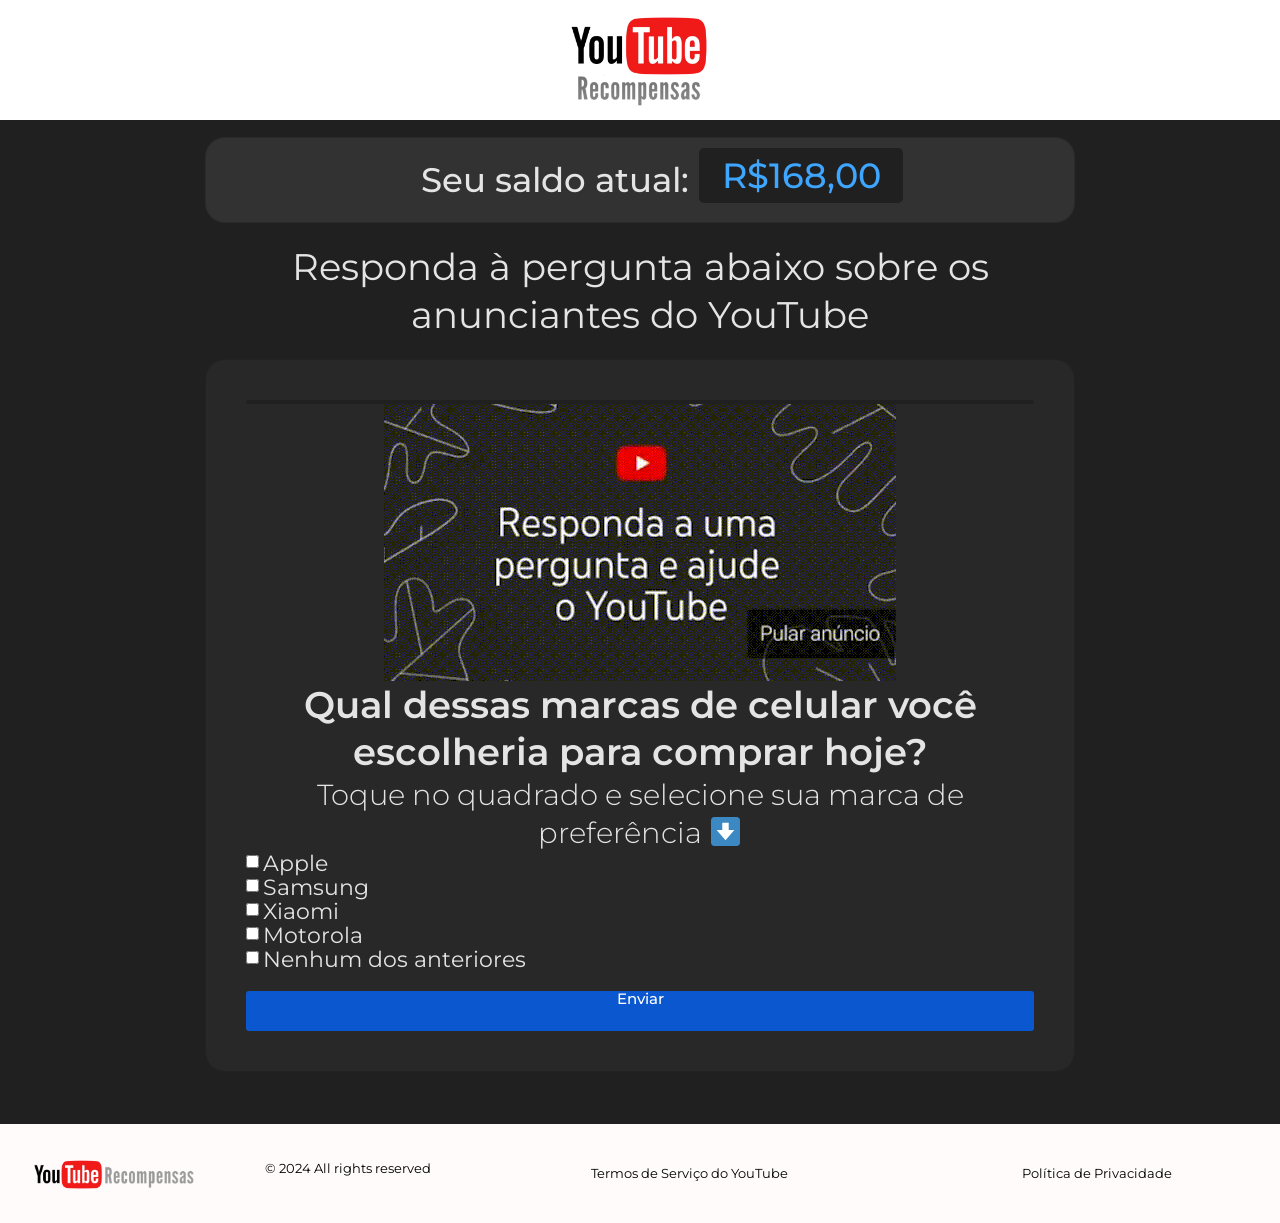
<file: Youtube-Recompensas/04/index.html>
<!DOCTYPE html><html lang="pt-BR"><head>
    <script
  src="https://cdn.utmify.com.br/scripts/utms/latest.js"
  async
  defer
></script>
	<meta charset="UTF-8">
		<title>Página de Pesquisa de Anunciante – 3 – Youtube Recompensas</title>
<meta name="robots" content="max-image-preview:large">
<link rel="alternate" type="application/rss+xml" title="Feed para Youtube Recompensas »" href="https://ytdigital.online/feed/">
<link rel="alternate" type="application/rss+xml" title="Feed de comentários para Youtube Recompensas »" href="https://ytdigital.online/comments/feed/">
<script>
window._wpemojiSettings = {"baseUrl":"https:\/\/s.w.org\/images\/core\/emoji\/15.0.3\/72x72\/","ext":".png","svgUrl":"https:\/\/s.w.org\/images\/core\/emoji\/15.0.3\/svg\/","svgExt":".svg","source":{"concatemoji":"https:\/\/ytdigital.online\/wp-includes\/js\/wp-emoji-release.min.js?ver=6.6.1"}};
/*! This file is auto-generated */
!function(i,n){var o,s,e;function c(e){try{var t={supportTests:e,timestamp:(new Date).valueOf()};sessionStorage.setItem(o,JSON.stringify(t))}catch(e){}}function p(e,t,n){e.clearRect(0,0,e.canvas.width,e.canvas.height),e.fillText(t,0,0);var t=new Uint32Array(e.getImageData(0,0,e.canvas.width,e.canvas.height).data),r=(e.clearRect(0,0,e.canvas.width,e.canvas.height),e.fillText(n,0,0),new Uint32Array(e.getImageData(0,0,e.canvas.width,e.canvas.height).data));return t.every(function(e,t){return e===r[t]})}function u(e,t,n){switch(t){case"flag":return n(e,"\ud83c\udff3\ufe0f\u200d\u26a7\ufe0f","\ud83c\udff3\ufe0f\u200b\u26a7\ufe0f")?!1:!n(e,"\ud83c\uddfa\ud83c\uddf3","\ud83c\uddfa\u200b\ud83c\uddf3")&&!n(e,"\ud83c\udff4\udb40\udc67\udb40\udc62\udb40\udc65\udb40\udc6e\udb40\udc67\udb40\udc7f","\ud83c\udff4\u200b\udb40\udc67\u200b\udb40\udc62\u200b\udb40\udc65\u200b\udb40\udc6e\u200b\udb40\udc67\u200b\udb40\udc7f");case"emoji":return!n(e,"\ud83d\udc26\u200d\u2b1b","\ud83d\udc26\u200b\u2b1b")}return!1}function f(e,t,n){var r="undefined"!=typeof WorkerGlobalScope&&self instanceof WorkerGlobalScope?new OffscreenCanvas(300,150):i.createElement("canvas"),a=r.getContext("2d",{willReadFrequently:!0}),o=(a.textBaseline="top",a.font="600 32px Arial",{});return e.forEach(function(e){o[e]=t(a,e,n)}),o}function t(e){var t=i.createElement("script");t.src=e,t.defer=!0,i.head.appendChild(t)}"undefined"!=typeof Promise&&(o="wpEmojiSettingsSupports",s=["flag","emoji"],n.supports={everything:!0,everythingExceptFlag:!0},e=new Promise(function(e){i.addEventListener("DOMContentLoaded",e,{once:!0})}),new Promise(function(t){var n=function(){try{var e=JSON.parse(sessionStorage.getItem(o));if("object"==typeof e&&"number"==typeof e.timestamp&&(new Date).valueOf()<e.timestamp+604800&&"object"==typeof e.supportTests)return e.supportTests}catch(e){}return null}();if(!n){if("undefined"!=typeof Worker&&"undefined"!=typeof OffscreenCanvas&&"undefined"!=typeof URL&&URL.createObjectURL&&"undefined"!=typeof Blob)try{var e="postMessage("+f.toString()+"("+[JSON.stringify(s),u.toString(),p.toString()].join(",")+"));",r=new Blob([e],{type:"text/javascript"}),a=new Worker(URL.createObjectURL(r),{name:"wpTestEmojiSupports"});return void(a.onmessage=function(e){c(n=e.data),a.terminate(),t(n)})}catch(e){}c(n=f(s,u,p))}t(n)}).then(function(e){for(var t in e)n.supports[t]=e[t],n.supports.everything=n.supports.everything&&n.supports[t],"flag"!==t&&(n.supports.everythingExceptFlag=n.supports.everythingExceptFlag&&n.supports[t]);n.supports.everythingExceptFlag=n.supports.everythingExceptFlag&&!n.supports.flag,n.DOMReady=!1,n.readyCallback=function(){n.DOMReady=!0}}).then(function(){return e}).then(function(){var e;n.supports.everything||(n.readyCallback(),(e=n.source||{}).concatemoji?t(e.concatemoji):e.wpemoji&&e.twemoji&&(t(e.twemoji),t(e.wpemoji)))}))}((window,document),window._wpemojiSettings);
</script>
<style id="wp-emoji-styles-inline-css">

	img.wp-smiley, img.emoji {
		display: inline !important;
		border: none !important;
		box-shadow: none !important;
		height: 1em !important;
		width: 1em !important;
		margin: 0 0.07em !important;
		vertical-align: -0.1em !important;
		background: none !important;
		padding: 0 !important;
	}
</style>
<style id="classic-theme-styles-inline-css">
/*! This file is auto-generated */
.wp-block-button__link{color:#fff;background-color:#32373c;border-radius:9999px;box-shadow:none;text-decoration:none;padding:calc(.667em + 2px) calc(1.333em + 2px);font-size:1.125em}.wp-block-file__button{background:#32373c;color:#fff;text-decoration:none}
</style>
<style id="global-styles-inline-css">
:root{--wp--preset--aspect-ratio--square: 1;--wp--preset--aspect-ratio--4-3: 4/3;--wp--preset--aspect-ratio--3-4: 3/4;--wp--preset--aspect-ratio--3-2: 3/2;--wp--preset--aspect-ratio--2-3: 2/3;--wp--preset--aspect-ratio--16-9: 16/9;--wp--preset--aspect-ratio--9-16: 9/16;--wp--preset--color--black: #000000;--wp--preset--color--cyan-bluish-gray: #abb8c3;--wp--preset--color--white: #ffffff;--wp--preset--color--pale-pink: #f78da7;--wp--preset--color--vivid-red: #cf2e2e;--wp--preset--color--luminous-vivid-orange: #ff6900;--wp--preset--color--luminous-vivid-amber: #fcb900;--wp--preset--color--light-green-cyan: #7bdcb5;--wp--preset--color--vivid-green-cyan: #00d084;--wp--preset--color--pale-cyan-blue: #8ed1fc;--wp--preset--color--vivid-cyan-blue: #0693e3;--wp--preset--color--vivid-purple: #9b51e0;--wp--preset--gradient--vivid-cyan-blue-to-vivid-purple: linear-gradient(135deg,rgba(6,147,227,1) 0%,rgb(155,81,224) 100%);--wp--preset--gradient--light-green-cyan-to-vivid-green-cyan: linear-gradient(135deg,rgb(122,220,180) 0%,rgb(0,208,130) 100%);--wp--preset--gradient--luminous-vivid-amber-to-luminous-vivid-orange: linear-gradient(135deg,rgba(252,185,0,1) 0%,rgba(255,105,0,1) 100%);--wp--preset--gradient--luminous-vivid-orange-to-vivid-red: linear-gradient(135deg,rgba(255,105,0,1) 0%,rgb(207,46,46) 100%);--wp--preset--gradient--very-light-gray-to-cyan-bluish-gray: linear-gradient(135deg,rgb(238,238,238) 0%,rgb(169,184,195) 100%);--wp--preset--gradient--cool-to-warm-spectrum: linear-gradient(135deg,rgb(74,234,220) 0%,rgb(151,120,209) 20%,rgb(207,42,186) 40%,rgb(238,44,130) 60%,rgb(251,105,98) 80%,rgb(254,248,76) 100%);--wp--preset--gradient--blush-light-purple: linear-gradient(135deg,rgb(255,206,236) 0%,rgb(152,150,240) 100%);--wp--preset--gradient--blush-bordeaux: linear-gradient(135deg,rgb(254,205,165) 0%,rgb(254,45,45) 50%,rgb(107,0,62) 100%);--wp--preset--gradient--luminous-dusk: linear-gradient(135deg,rgb(255,203,112) 0%,rgb(199,81,192) 50%,rgb(65,88,208) 100%);--wp--preset--gradient--pale-ocean: linear-gradient(135deg,rgb(255,245,203) 0%,rgb(182,227,212) 50%,rgb(51,167,181) 100%);--wp--preset--gradient--electric-grass: linear-gradient(135deg,rgb(202,248,128) 0%,rgb(113,206,126) 100%);--wp--preset--gradient--midnight: linear-gradient(135deg,rgb(2,3,129) 0%,rgb(40,116,252) 100%);--wp--preset--font-size--small: 13px;--wp--preset--font-size--medium: 20px;--wp--preset--font-size--large: 36px;--wp--preset--font-size--x-large: 42px;--wp--preset--spacing--20: 0.44rem;--wp--preset--spacing--30: 0.67rem;--wp--preset--spacing--40: 1rem;--wp--preset--spacing--50: 1.5rem;--wp--preset--spacing--60: 2.25rem;--wp--preset--spacing--70: 3.38rem;--wp--preset--spacing--80: 5.06rem;--wp--preset--shadow--natural: 6px 6px 9px rgba(0, 0, 0, 0.2);--wp--preset--shadow--deep: 12px 12px 50px rgba(0, 0, 0, 0.4);--wp--preset--shadow--sharp: 6px 6px 0px rgba(0, 0, 0, 0.2);--wp--preset--shadow--outlined: 6px 6px 0px -3px rgba(255, 255, 255, 1), 6px 6px rgba(0, 0, 0, 1);--wp--preset--shadow--crisp: 6px 6px 0px rgba(0, 0, 0, 1);}:where(.is-layout-flex){gap: 0.5em;}:where(.is-layout-grid){gap: 0.5em;}body .is-layout-flex{display: flex;}.is-layout-flex{flex-wrap: wrap;align-items: center;}.is-layout-flex > :is(*, div){margin: 0;}body .is-layout-grid{display: grid;}.is-layout-grid > :is(*, div){margin: 0;}:where(.wp-block-columns.is-layout-flex){gap: 2em;}:where(.wp-block-columns.is-layout-grid){gap: 2em;}:where(.wp-block-post-template.is-layout-flex){gap: 1.25em;}:where(.wp-block-post-template.is-layout-grid){gap: 1.25em;}.has-black-color{color: var(--wp--preset--color--black) !important;}.has-cyan-bluish-gray-color{color: var(--wp--preset--color--cyan-bluish-gray) !important;}.has-white-color{color: var(--wp--preset--color--white) !important;}.has-pale-pink-color{color: var(--wp--preset--color--pale-pink) !important;}.has-vivid-red-color{color: var(--wp--preset--color--vivid-red) !important;}.has-luminous-vivid-orange-color{color: var(--wp--preset--color--luminous-vivid-orange) !important;}.has-luminous-vivid-amber-color{color: var(--wp--preset--color--luminous-vivid-amber) !important;}.has-light-green-cyan-color{color: var(--wp--preset--color--light-green-cyan) !important;}.has-vivid-green-cyan-color{color: var(--wp--preset--color--vivid-green-cyan) !important;}.has-pale-cyan-blue-color{color: var(--wp--preset--color--pale-cyan-blue) !important;}.has-vivid-cyan-blue-color{color: var(--wp--preset--color--vivid-cyan-blue) !important;}.has-vivid-purple-color{color: var(--wp--preset--color--vivid-purple) !important;}.has-black-background-color{background-color: var(--wp--preset--color--black) !important;}.has-cyan-bluish-gray-background-color{background-color: var(--wp--preset--color--cyan-bluish-gray) !important;}.has-white-background-color{background-color: var(--wp--preset--color--white) !important;}.has-pale-pink-background-color{background-color: var(--wp--preset--color--pale-pink) !important;}.has-vivid-red-background-color{background-color: var(--wp--preset--color--vivid-red) !important;}.has-luminous-vivid-orange-background-color{background-color: var(--wp--preset--color--luminous-vivid-orange) !important;}.has-luminous-vivid-amber-background-color{background-color: var(--wp--preset--color--luminous-vivid-amber) !important;}.has-light-green-cyan-background-color{background-color: var(--wp--preset--color--light-green-cyan) !important;}.has-vivid-green-cyan-background-color{background-color: var(--wp--preset--color--vivid-green-cyan) !important;}.has-pale-cyan-blue-background-color{background-color: var(--wp--preset--color--pale-cyan-blue) !important;}.has-vivid-cyan-blue-background-color{background-color: var(--wp--preset--color--vivid-cyan-blue) !important;}.has-vivid-purple-background-color{background-color: var(--wp--preset--color--vivid-purple) !important;}.has-black-border-color{border-color: var(--wp--preset--color--black) !important;}.has-cyan-bluish-gray-border-color{border-color: var(--wp--preset--color--cyan-bluish-gray) !important;}.has-white-border-color{border-color: var(--wp--preset--color--white) !important;}.has-pale-pink-border-color{border-color: var(--wp--preset--color--pale-pink) !important;}.has-vivid-red-border-color{border-color: var(--wp--preset--color--vivid-red) !important;}.has-luminous-vivid-orange-border-color{border-color: var(--wp--preset--color--luminous-vivid-orange) !important;}.has-luminous-vivid-amber-border-color{border-color: var(--wp--preset--color--luminous-vivid-amber) !important;}.has-light-green-cyan-border-color{border-color: var(--wp--preset--color--light-green-cyan) !important;}.has-vivid-green-cyan-border-color{border-color: var(--wp--preset--color--vivid-green-cyan) !important;}.has-pale-cyan-blue-border-color{border-color: var(--wp--preset--color--pale-cyan-blue) !important;}.has-vivid-cyan-blue-border-color{border-color: var(--wp--preset--color--vivid-cyan-blue) !important;}.has-vivid-purple-border-color{border-color: var(--wp--preset--color--vivid-purple) !important;}.has-vivid-cyan-blue-to-vivid-purple-gradient-background{background: var(--wp--preset--gradient--vivid-cyan-blue-to-vivid-purple) !important;}.has-light-green-cyan-to-vivid-green-cyan-gradient-background{background: var(--wp--preset--gradient--light-green-cyan-to-vivid-green-cyan) !important;}.has-luminous-vivid-amber-to-luminous-vivid-orange-gradient-background{background: var(--wp--preset--gradient--luminous-vivid-amber-to-luminous-vivid-orange) !important;}.has-luminous-vivid-orange-to-vivid-red-gradient-background{background: var(--wp--preset--gradient--luminous-vivid-orange-to-vivid-red) !important;}.has-very-light-gray-to-cyan-bluish-gray-gradient-background{background: var(--wp--preset--gradient--very-light-gray-to-cyan-bluish-gray) !important;}.has-cool-to-warm-spectrum-gradient-background{background: var(--wp--preset--gradient--cool-to-warm-spectrum) !important;}.has-blush-light-purple-gradient-background{background: var(--wp--preset--gradient--blush-light-purple) !important;}.has-blush-bordeaux-gradient-background{background: var(--wp--preset--gradient--blush-bordeaux) !important;}.has-luminous-dusk-gradient-background{background: var(--wp--preset--gradient--luminous-dusk) !important;}.has-pale-ocean-gradient-background{background: var(--wp--preset--gradient--pale-ocean) !important;}.has-electric-grass-gradient-background{background: var(--wp--preset--gradient--electric-grass) !important;}.has-midnight-gradient-background{background: var(--wp--preset--gradient--midnight) !important;}.has-small-font-size{font-size: var(--wp--preset--font-size--small) !important;}.has-medium-font-size{font-size: var(--wp--preset--font-size--medium) !important;}.has-large-font-size{font-size: var(--wp--preset--font-size--large) !important;}.has-x-large-font-size{font-size: var(--wp--preset--font-size--x-large) !important;}
:where(.wp-block-post-template.is-layout-flex){gap: 1.25em;}:where(.wp-block-post-template.is-layout-grid){gap: 1.25em;}
:where(.wp-block-columns.is-layout-flex){gap: 2em;}:where(.wp-block-columns.is-layout-grid){gap: 2em;}
:root :where(.wp-block-pullquote){font-size: 1.5em;line-height: 1.6;}
</style>
<link rel="stylesheet" id="hello-elementor-css" href="css/style.min_1.css" media="all">
<link rel="stylesheet" id="hello-elementor-theme-style-css" href="css/theme.min.css" media="all">
<link rel="stylesheet" id="hello-elementor-header-footer-css" href="css/header-footer.min.css" media="all">
<link rel="stylesheet" id="elementor-frontend-css" href="css/frontend-lite.min_1.css" media="all">
<style id="elementor-frontend-inline-css">
@-webkit-keyframes ha_fadeIn{0%{opacity:0}to{opacity:1}}@keyframes ha_fadeIn{0%{opacity:0}to{opacity:1}}@-webkit-keyframes ha_zoomIn{0%{opacity:0;-webkit-transform:scale3d(.3,.3,.3);transform:scale3d(.3,.3,.3)}50%{opacity:1}}@keyframes ha_zoomIn{0%{opacity:0;-webkit-transform:scale3d(.3,.3,.3);transform:scale3d(.3,.3,.3)}50%{opacity:1}}@-webkit-keyframes ha_rollIn{0%{opacity:0;-webkit-transform:translate3d(-100%,0,0) rotate3d(0,0,1,-120deg);transform:translate3d(-100%,0,0) rotate3d(0,0,1,-120deg)}to{opacity:1}}@keyframes ha_rollIn{0%{opacity:0;-webkit-transform:translate3d(-100%,0,0) rotate3d(0,0,1,-120deg);transform:translate3d(-100%,0,0) rotate3d(0,0,1,-120deg)}to{opacity:1}}@-webkit-keyframes ha_bounce{0%,20%,53%,to{-webkit-animation-timing-function:cubic-bezier(.215,.61,.355,1);animation-timing-function:cubic-bezier(.215,.61,.355,1)}40%,43%{-webkit-transform:translate3d(0,-30px,0) scaleY(1.1);transform:translate3d(0,-30px,0) scaleY(1.1);-webkit-animation-timing-function:cubic-bezier(.755,.05,.855,.06);animation-timing-function:cubic-bezier(.755,.05,.855,.06)}70%{-webkit-transform:translate3d(0,-15px,0) scaleY(1.05);transform:translate3d(0,-15px,0) scaleY(1.05);-webkit-animation-timing-function:cubic-bezier(.755,.05,.855,.06);animation-timing-function:cubic-bezier(.755,.05,.855,.06)}80%{-webkit-transition-timing-function:cubic-bezier(.215,.61,.355,1);transition-timing-function:cubic-bezier(.215,.61,.355,1);-webkit-transform:translate3d(0,0,0) scaleY(.95);transform:translate3d(0,0,0) scaleY(.95)}90%{-webkit-transform:translate3d(0,-4px,0) scaleY(1.02);transform:translate3d(0,-4px,0) scaleY(1.02)}}@keyframes ha_bounce{0%,20%,53%,to{-webkit-animation-timing-function:cubic-bezier(.215,.61,.355,1);animation-timing-function:cubic-bezier(.215,.61,.355,1)}40%,43%{-webkit-transform:translate3d(0,-30px,0) scaleY(1.1);transform:translate3d(0,-30px,0) scaleY(1.1);-webkit-animation-timing-function:cubic-bezier(.755,.05,.855,.06);animation-timing-function:cubic-bezier(.755,.05,.855,.06)}70%{-webkit-transform:translate3d(0,-15px,0) scaleY(1.05);transform:translate3d(0,-15px,0) scaleY(1.05);-webkit-animation-timing-function:cubic-bezier(.755,.05,.855,.06);animation-timing-function:cubic-bezier(.755,.05,.855,.06)}80%{-webkit-transition-timing-function:cubic-bezier(.215,.61,.355,1);transition-timing-function:cubic-bezier(.215,.61,.355,1);-webkit-transform:translate3d(0,0,0) scaleY(.95);transform:translate3d(0,0,0) scaleY(.95)}90%{-webkit-transform:translate3d(0,-4px,0) scaleY(1.02);transform:translate3d(0,-4px,0) scaleY(1.02)}}@-webkit-keyframes ha_bounceIn{0%,20%,40%,60%,80%,to{-webkit-animation-timing-function:cubic-bezier(.215,.61,.355,1);animation-timing-function:cubic-bezier(.215,.61,.355,1)}0%{opacity:0;-webkit-transform:scale3d(.3,.3,.3);transform:scale3d(.3,.3,.3)}20%{-webkit-transform:scale3d(1.1,1.1,1.1);transform:scale3d(1.1,1.1,1.1)}40%{-webkit-transform:scale3d(.9,.9,.9);transform:scale3d(.9,.9,.9)}60%{opacity:1;-webkit-transform:scale3d(1.03,1.03,1.03);transform:scale3d(1.03,1.03,1.03)}80%{-webkit-transform:scale3d(.97,.97,.97);transform:scale3d(.97,.97,.97)}to{opacity:1}}@keyframes ha_bounceIn{0%,20%,40%,60%,80%,to{-webkit-animation-timing-function:cubic-bezier(.215,.61,.355,1);animation-timing-function:cubic-bezier(.215,.61,.355,1)}0%{opacity:0;-webkit-transform:scale3d(.3,.3,.3);transform:scale3d(.3,.3,.3)}20%{-webkit-transform:scale3d(1.1,1.1,1.1);transform:scale3d(1.1,1.1,1.1)}40%{-webkit-transform:scale3d(.9,.9,.9);transform:scale3d(.9,.9,.9)}60%{opacity:1;-webkit-transform:scale3d(1.03,1.03,1.03);transform:scale3d(1.03,1.03,1.03)}80%{-webkit-transform:scale3d(.97,.97,.97);transform:scale3d(.97,.97,.97)}to{opacity:1}}@-webkit-keyframes ha_flipInX{0%{opacity:0;-webkit-transform:perspective(400px) rotate3d(1,0,0,90deg);transform:perspective(400px) rotate3d(1,0,0,90deg);-webkit-animation-timing-function:ease-in;animation-timing-function:ease-in}40%{-webkit-transform:perspective(400px) rotate3d(1,0,0,-20deg);transform:perspective(400px) rotate3d(1,0,0,-20deg);-webkit-animation-timing-function:ease-in;animation-timing-function:ease-in}60%{opacity:1;-webkit-transform:perspective(400px) rotate3d(1,0,0,10deg);transform:perspective(400px) rotate3d(1,0,0,10deg)}80%{-webkit-transform:perspective(400px) rotate3d(1,0,0,-5deg);transform:perspective(400px) rotate3d(1,0,0,-5deg)}}@keyframes ha_flipInX{0%{opacity:0;-webkit-transform:perspective(400px) rotate3d(1,0,0,90deg);transform:perspective(400px) rotate3d(1,0,0,90deg);-webkit-animation-timing-function:ease-in;animation-timing-function:ease-in}40%{-webkit-transform:perspective(400px) rotate3d(1,0,0,-20deg);transform:perspective(400px) rotate3d(1,0,0,-20deg);-webkit-animation-timing-function:ease-in;animation-timing-function:ease-in}60%{opacity:1;-webkit-transform:perspective(400px) rotate3d(1,0,0,10deg);transform:perspective(400px) rotate3d(1,0,0,10deg)}80%{-webkit-transform:perspective(400px) rotate3d(1,0,0,-5deg);transform:perspective(400px) rotate3d(1,0,0,-5deg)}}@-webkit-keyframes ha_flipInY{0%{opacity:0;-webkit-transform:perspective(400px) rotate3d(0,1,0,90deg);transform:perspective(400px) rotate3d(0,1,0,90deg);-webkit-animation-timing-function:ease-in;animation-timing-function:ease-in}40%{-webkit-transform:perspective(400px) rotate3d(0,1,0,-20deg);transform:perspective(400px) rotate3d(0,1,0,-20deg);-webkit-animation-timing-function:ease-in;animation-timing-function:ease-in}60%{opacity:1;-webkit-transform:perspective(400px) rotate3d(0,1,0,10deg);transform:perspective(400px) rotate3d(0,1,0,10deg)}80%{-webkit-transform:perspective(400px) rotate3d(0,1,0,-5deg);transform:perspective(400px) rotate3d(0,1,0,-5deg)}}@keyframes ha_flipInY{0%{opacity:0;-webkit-transform:perspective(400px) rotate3d(0,1,0,90deg);transform:perspective(400px) rotate3d(0,1,0,90deg);-webkit-animation-timing-function:ease-in;animation-timing-function:ease-in}40%{-webkit-transform:perspective(400px) rotate3d(0,1,0,-20deg);transform:perspective(400px) rotate3d(0,1,0,-20deg);-webkit-animation-timing-function:ease-in;animation-timing-function:ease-in}60%{opacity:1;-webkit-transform:perspective(400px) rotate3d(0,1,0,10deg);transform:perspective(400px) rotate3d(0,1,0,10deg)}80%{-webkit-transform:perspective(400px) rotate3d(0,1,0,-5deg);transform:perspective(400px) rotate3d(0,1,0,-5deg)}}@-webkit-keyframes ha_swing{20%{-webkit-transform:rotate3d(0,0,1,15deg);transform:rotate3d(0,0,1,15deg)}40%{-webkit-transform:rotate3d(0,0,1,-10deg);transform:rotate3d(0,0,1,-10deg)}60%{-webkit-transform:rotate3d(0,0,1,5deg);transform:rotate3d(0,0,1,5deg)}80%{-webkit-transform:rotate3d(0,0,1,-5deg);transform:rotate3d(0,0,1,-5deg)}}@keyframes ha_swing{20%{-webkit-transform:rotate3d(0,0,1,15deg);transform:rotate3d(0,0,1,15deg)}40%{-webkit-transform:rotate3d(0,0,1,-10deg);transform:rotate3d(0,0,1,-10deg)}60%{-webkit-transform:rotate3d(0,0,1,5deg);transform:rotate3d(0,0,1,5deg)}80%{-webkit-transform:rotate3d(0,0,1,-5deg);transform:rotate3d(0,0,1,-5deg)}}@-webkit-keyframes ha_slideInDown{0%{visibility:visible;-webkit-transform:translate3d(0,-100%,0);transform:translate3d(0,-100%,0)}}@keyframes ha_slideInDown{0%{visibility:visible;-webkit-transform:translate3d(0,-100%,0);transform:translate3d(0,-100%,0)}}@-webkit-keyframes ha_slideInUp{0%{visibility:visible;-webkit-transform:translate3d(0,100%,0);transform:translate3d(0,100%,0)}}@keyframes ha_slideInUp{0%{visibility:visible;-webkit-transform:translate3d(0,100%,0);transform:translate3d(0,100%,0)}}@-webkit-keyframes ha_slideInLeft{0%{visibility:visible;-webkit-transform:translate3d(-100%,0,0);transform:translate3d(-100%,0,0)}}@keyframes ha_slideInLeft{0%{visibility:visible;-webkit-transform:translate3d(-100%,0,0);transform:translate3d(-100%,0,0)}}@-webkit-keyframes ha_slideInRight{0%{visibility:visible;-webkit-transform:translate3d(100%,0,0);transform:translate3d(100%,0,0)}}@keyframes ha_slideInRight{0%{visibility:visible;-webkit-transform:translate3d(100%,0,0);transform:translate3d(100%,0,0)}}.ha_fadeIn{-webkit-animation-name:ha_fadeIn;animation-name:ha_fadeIn}.ha_zoomIn{-webkit-animation-name:ha_zoomIn;animation-name:ha_zoomIn}.ha_rollIn{-webkit-animation-name:ha_rollIn;animation-name:ha_rollIn}.ha_bounce{-webkit-transform-origin:center bottom;-ms-transform-origin:center bottom;transform-origin:center bottom;-webkit-animation-name:ha_bounce;animation-name:ha_bounce}.ha_bounceIn{-webkit-animation-name:ha_bounceIn;animation-name:ha_bounceIn;-webkit-animation-duration:.75s;-webkit-animation-duration:calc(var(--animate-duration)*.75);animation-duration:.75s;animation-duration:calc(var(--animate-duration)*.75)}.ha_flipInX,.ha_flipInY{-webkit-animation-name:ha_flipInX;animation-name:ha_flipInX;-webkit-backface-visibility:visible!important;backface-visibility:visible!important}.ha_flipInY{-webkit-animation-name:ha_flipInY;animation-name:ha_flipInY}.ha_swing{-webkit-transform-origin:top center;-ms-transform-origin:top center;transform-origin:top center;-webkit-animation-name:ha_swing;animation-name:ha_swing}.ha_slideInDown{-webkit-animation-name:ha_slideInDown;animation-name:ha_slideInDown}.ha_slideInUp{-webkit-animation-name:ha_slideInUp;animation-name:ha_slideInUp}.ha_slideInLeft{-webkit-animation-name:ha_slideInLeft;animation-name:ha_slideInLeft}.ha_slideInRight{-webkit-animation-name:ha_slideInRight;animation-name:ha_slideInRight}.ha-css-transform-yes{-webkit-transition-duration:var(--ha-tfx-transition-duration, .2s);transition-duration:var(--ha-tfx-transition-duration, .2s);-webkit-transition-property:-webkit-transform;transition-property:transform;transition-property:transform,-webkit-transform;-webkit-transform:translate(var(--ha-tfx-translate-x, 0),var(--ha-tfx-translate-y, 0)) scale(var(--ha-tfx-scale-x, 1),var(--ha-tfx-scale-y, 1)) skew(var(--ha-tfx-skew-x, 0),var(--ha-tfx-skew-y, 0)) rotateX(var(--ha-tfx-rotate-x, 0)) rotateY(var(--ha-tfx-rotate-y, 0)) rotateZ(var(--ha-tfx-rotate-z, 0));transform:translate(var(--ha-tfx-translate-x, 0),var(--ha-tfx-translate-y, 0)) scale(var(--ha-tfx-scale-x, 1),var(--ha-tfx-scale-y, 1)) skew(var(--ha-tfx-skew-x, 0),var(--ha-tfx-skew-y, 0)) rotateX(var(--ha-tfx-rotate-x, 0)) rotateY(var(--ha-tfx-rotate-y, 0)) rotateZ(var(--ha-tfx-rotate-z, 0))}.ha-css-transform-yes:hover{-webkit-transform:translate(var(--ha-tfx-translate-x-hover, var(--ha-tfx-translate-x, 0)),var(--ha-tfx-translate-y-hover, var(--ha-tfx-translate-y, 0))) scale(var(--ha-tfx-scale-x-hover, var(--ha-tfx-scale-x, 1)),var(--ha-tfx-scale-y-hover, var(--ha-tfx-scale-y, 1))) skew(var(--ha-tfx-skew-x-hover, var(--ha-tfx-skew-x, 0)),var(--ha-tfx-skew-y-hover, var(--ha-tfx-skew-y, 0))) rotateX(var(--ha-tfx-rotate-x-hover, var(--ha-tfx-rotate-x, 0))) rotateY(var(--ha-tfx-rotate-y-hover, var(--ha-tfx-rotate-y, 0))) rotateZ(var(--ha-tfx-rotate-z-hover, var(--ha-tfx-rotate-z, 0)));transform:translate(var(--ha-tfx-translate-x-hover, var(--ha-tfx-translate-x, 0)),var(--ha-tfx-translate-y-hover, var(--ha-tfx-translate-y, 0))) scale(var(--ha-tfx-scale-x-hover, var(--ha-tfx-scale-x, 1)),var(--ha-tfx-scale-y-hover, var(--ha-tfx-scale-y, 1))) skew(var(--ha-tfx-skew-x-hover, var(--ha-tfx-skew-x, 0)),var(--ha-tfx-skew-y-hover, var(--ha-tfx-skew-y, 0))) rotateX(var(--ha-tfx-rotate-x-hover, var(--ha-tfx-rotate-x, 0))) rotateY(var(--ha-tfx-rotate-y-hover, var(--ha-tfx-rotate-y, 0))) rotateZ(var(--ha-tfx-rotate-z-hover, var(--ha-tfx-rotate-z, 0)))}.happy-addon>.elementor-widget-container{word-wrap:break-word;overflow-wrap:break-word}.happy-addon>.elementor-widget-container,.happy-addon>.elementor-widget-container *{-webkit-box-sizing:border-box;box-sizing:border-box}.happy-addon p:empty{display:none}.happy-addon .elementor-inline-editing{min-height:auto!important}.happy-addon-pro img{max-width:100%;height:auto;-o-object-fit:cover;object-fit:cover}.ha-screen-reader-text{position:absolute;overflow:hidden;clip:rect(1px,1px,1px,1px);margin:-1px;padding:0;width:1px;height:1px;border:0;word-wrap:normal!important;-webkit-clip-path:inset(50%);clip-path:inset(50%)}.ha-has-bg-overlay>.elementor-widget-container{position:relative;z-index:1}.ha-has-bg-overlay>.elementor-widget-container:before{position:absolute;top:0;left:0;z-index:-1;width:100%;height:100%;content:""}.ha-popup--is-enabled .ha-js-popup,.ha-popup--is-enabled .ha-js-popup img{cursor:-webkit-zoom-in!important;cursor:zoom-in!important}.mfp-wrap .mfp-arrow,.mfp-wrap .mfp-close{background-color:transparent}.mfp-wrap .mfp-arrow:focus,.mfp-wrap .mfp-close:focus{outline-width:thin}.ha-advanced-tooltip-enable{position:relative;cursor:pointer;--ha-tooltip-arrow-color:black;--ha-tooltip-arrow-distance:0}.ha-advanced-tooltip-enable .ha-advanced-tooltip-content{position:absolute;z-index:999;display:none;padding:5px 0;width:120px;height:auto;border-radius:6px;background-color:#000;color:#fff;text-align:center;opacity:0}.ha-advanced-tooltip-enable .ha-advanced-tooltip-content::after{position:absolute;border-width:5px;border-style:solid;content:""}.ha-advanced-tooltip-enable .ha-advanced-tooltip-content.no-arrow::after{visibility:hidden}.ha-advanced-tooltip-enable .ha-advanced-tooltip-content.show{display:inline-block;opacity:1}.ha-advanced-tooltip-enable.ha-advanced-tooltip-top .ha-advanced-tooltip-content,body[data-elementor-device-mode=tablet] .ha-advanced-tooltip-enable.ha-advanced-tooltip-tablet-top .ha-advanced-tooltip-content{top:unset;right:0;bottom:calc(101% + var(--ha-tooltip-arrow-distance));left:0;margin:0 auto}.ha-advanced-tooltip-enable.ha-advanced-tooltip-top .ha-advanced-tooltip-content::after,body[data-elementor-device-mode=tablet] .ha-advanced-tooltip-enable.ha-advanced-tooltip-tablet-top .ha-advanced-tooltip-content::after{top:100%;right:unset;bottom:unset;left:50%;border-color:var(--ha-tooltip-arrow-color) transparent transparent transparent;-webkit-transform:translateX(-50%);-ms-transform:translateX(-50%);transform:translateX(-50%)}.ha-advanced-tooltip-enable.ha-advanced-tooltip-bottom .ha-advanced-tooltip-content,body[data-elementor-device-mode=tablet] .ha-advanced-tooltip-enable.ha-advanced-tooltip-tablet-bottom .ha-advanced-tooltip-content{top:calc(101% + var(--ha-tooltip-arrow-distance));right:0;bottom:unset;left:0;margin:0 auto}.ha-advanced-tooltip-enable.ha-advanced-tooltip-bottom .ha-advanced-tooltip-content::after,body[data-elementor-device-mode=tablet] .ha-advanced-tooltip-enable.ha-advanced-tooltip-tablet-bottom .ha-advanced-tooltip-content::after{top:unset;right:unset;bottom:100%;left:50%;border-color:transparent transparent var(--ha-tooltip-arrow-color) transparent;-webkit-transform:translateX(-50%);-ms-transform:translateX(-50%);transform:translateX(-50%)}.ha-advanced-tooltip-enable.ha-advanced-tooltip-left .ha-advanced-tooltip-content,body[data-elementor-device-mode=tablet] .ha-advanced-tooltip-enable.ha-advanced-tooltip-tablet-left .ha-advanced-tooltip-content{top:50%;right:calc(101% + var(--ha-tooltip-arrow-distance));bottom:unset;left:unset;-webkit-transform:translateY(-50%);-ms-transform:translateY(-50%);transform:translateY(-50%)}.ha-advanced-tooltip-enable.ha-advanced-tooltip-left .ha-advanced-tooltip-content::after,body[data-elementor-device-mode=tablet] .ha-advanced-tooltip-enable.ha-advanced-tooltip-tablet-left .ha-advanced-tooltip-content::after{top:50%;right:unset;bottom:unset;left:100%;border-color:transparent transparent transparent var(--ha-tooltip-arrow-color);-webkit-transform:translateY(-50%);-ms-transform:translateY(-50%);transform:translateY(-50%)}.ha-advanced-tooltip-enable.ha-advanced-tooltip-right .ha-advanced-tooltip-content,body[data-elementor-device-mode=tablet] .ha-advanced-tooltip-enable.ha-advanced-tooltip-tablet-right .ha-advanced-tooltip-content{top:50%;right:unset;bottom:unset;left:calc(101% + var(--ha-tooltip-arrow-distance));-webkit-transform:translateY(-50%);-ms-transform:translateY(-50%);transform:translateY(-50%)}.ha-advanced-tooltip-enable.ha-advanced-tooltip-right .ha-advanced-tooltip-content::after,body[data-elementor-device-mode=tablet] .ha-advanced-tooltip-enable.ha-advanced-tooltip-tablet-right .ha-advanced-tooltip-content::after{top:50%;right:100%;bottom:unset;left:unset;border-color:transparent var(--ha-tooltip-arrow-color) transparent transparent;-webkit-transform:translateY(-50%);-ms-transform:translateY(-50%);transform:translateY(-50%)}body[data-elementor-device-mode=mobile] .ha-advanced-tooltip-enable.ha-advanced-tooltip-mobile-top .ha-advanced-tooltip-content{top:unset;right:0;bottom:calc(101% + var(--ha-tooltip-arrow-distance));left:0;margin:0 auto}body[data-elementor-device-mode=mobile] .ha-advanced-tooltip-enable.ha-advanced-tooltip-mobile-top .ha-advanced-tooltip-content::after{top:100%;right:unset;bottom:unset;left:50%;border-color:var(--ha-tooltip-arrow-color) transparent transparent transparent;-webkit-transform:translateX(-50%);-ms-transform:translateX(-50%);transform:translateX(-50%)}body[data-elementor-device-mode=mobile] .ha-advanced-tooltip-enable.ha-advanced-tooltip-mobile-bottom .ha-advanced-tooltip-content{top:calc(101% + var(--ha-tooltip-arrow-distance));right:0;bottom:unset;left:0;margin:0 auto}body[data-elementor-device-mode=mobile] .ha-advanced-tooltip-enable.ha-advanced-tooltip-mobile-bottom .ha-advanced-tooltip-content::after{top:unset;right:unset;bottom:100%;left:50%;border-color:transparent transparent var(--ha-tooltip-arrow-color) transparent;-webkit-transform:translateX(-50%);-ms-transform:translateX(-50%);transform:translateX(-50%)}body[data-elementor-device-mode=mobile] .ha-advanced-tooltip-enable.ha-advanced-tooltip-mobile-left .ha-advanced-tooltip-content{top:50%;right:calc(101% + var(--ha-tooltip-arrow-distance));bottom:unset;left:unset;-webkit-transform:translateY(-50%);-ms-transform:translateY(-50%);transform:translateY(-50%)}body[data-elementor-device-mode=mobile] .ha-advanced-tooltip-enable.ha-advanced-tooltip-mobile-left .ha-advanced-tooltip-content::after{top:50%;right:unset;bottom:unset;left:100%;border-color:transparent transparent transparent var(--ha-tooltip-arrow-color);-webkit-transform:translateY(-50%);-ms-transform:translateY(-50%);transform:translateY(-50%)}body[data-elementor-device-mode=mobile] .ha-advanced-tooltip-enable.ha-advanced-tooltip-mobile-right .ha-advanced-tooltip-content{top:50%;right:unset;bottom:unset;left:calc(101% + var(--ha-tooltip-arrow-distance));-webkit-transform:translateY(-50%);-ms-transform:translateY(-50%);transform:translateY(-50%)}body[data-elementor-device-mode=mobile] .ha-advanced-tooltip-enable.ha-advanced-tooltip-mobile-right .ha-advanced-tooltip-content::after{top:50%;right:100%;bottom:unset;left:unset;border-color:transparent var(--ha-tooltip-arrow-color) transparent transparent;-webkit-transform:translateY(-50%);-ms-transform:translateY(-50%);transform:translateY(-50%)}body.elementor-editor-active .happy-addon.ha-gravityforms .gform_wrapper{display:block!important}.ha-scroll-to-top-wrap.ha-scroll-to-top-hide{display:none}.ha-scroll-to-top-wrap.edit-mode,.ha-scroll-to-top-wrap.single-page-off{display:none!important}.ha-scroll-to-top-button{position:fixed;right:15px;bottom:15px;z-index:9999;display:-webkit-box;display:-webkit-flex;display:-ms-flexbox;display:flex;-webkit-box-align:center;-webkit-align-items:center;align-items:center;-ms-flex-align:center;-webkit-box-pack:center;-ms-flex-pack:center;-webkit-justify-content:center;justify-content:center;width:50px;height:50px;border-radius:50px;background-color:#5636d1;color:#fff;text-align:center;opacity:1;cursor:pointer;-webkit-transition:all .3s;transition:all .3s}.ha-scroll-to-top-button i{color:#fff;font-size:16px}.ha-scroll-to-top-button:hover{background-color:#e2498a}
</style>
<link rel="stylesheet" id="elementor-post-7-css" href="css/post-7.css" media="all">
<link rel="stylesheet" id="swiper-css" href="css/swiper.min.css" media="all">
<link rel="stylesheet" id="elementor-pro-css" href="css/frontend-lite.min.css" media="all">
<link rel="stylesheet" id="elementor-global-css" href="css/global.css" media="all">
<link rel="stylesheet" id="elementor-post-117-css" href="css/post-117.css" media="all">
<link rel="stylesheet" id="happy-icons-css" href="css/style.min.css" media="all">
<link rel="stylesheet" id="font-awesome-css" href="css/font-awesome.min.css" media="all">
<link rel="stylesheet" id="google-fonts-1-css" href="https://fonts.googleapis.com/css?family=Roboto%3A100%2C100italic%2C200%2C200italic%2C300%2C300italic%2C400%2C400italic%2C500%2C500italic%2C600%2C600italic%2C700%2C700italic%2C800%2C800italic%2C900%2C900italic%7CRoboto+Slab%3A100%2C100italic%2C200%2C200italic%2C300%2C300italic%2C400%2C400italic%2C500%2C500italic%2C600%2C600italic%2C700%2C700italic%2C800%2C800italic%2C900%2C900italic%7CMontserrat%3A100%2C100italic%2C200%2C200italic%2C300%2C300italic%2C400%2C400italic%2C500%2C500italic%2C600%2C600italic%2C700%2C700italic%2C800%2C800italic%2C900%2C900italic&amp;display=swap&amp;ver=6.6.1" media="all">
<link rel="preconnect" href="https://fonts.gstatic.com/" crossorigin=""><script src="js/jquery.min.js" id="jquery-core-js"></script>
<script src="js/jquery-migrate.min.js" id="jquery-migrate-js"></script>
<link rel="https://api.w.org/" href="https://ytdigital.online/wp-json/"><link rel="alternate" title="JSON" type="application/json" href="https://ytdigital.online/wp-json/wp/v2/pages/117"><link rel="EditURI" type="application/rsd+xml" title="RSD" href="https://ytdigital.online/xmlrpc.php?rsd">
<meta name="generator" content="WordPress 6.6.1">
<link rel="canonical" href="https://ytdigital.online/pesquisa-3/">
<link rel="shortlink" href="https://ytdigital.online/?p=117">
<link rel="alternate" title="oEmbed (JSON)" type="application/json+oembed" href="https://ytdigital.online/wp-json/oembed/1.0/embed?url=https%3A%2F%2Fytdigital.online%2Fpesquisa-3%2F">
<link rel="alternate" title="oEmbed (XML)" type="text/xml+oembed" href="https://ytdigital.online/wp-json/oembed/1.0/embed?url=https%3A%2F%2Fytdigital.online%2Fpesquisa-3%2F&amp;format=xml">
<!-- HFCM by 99 Robots - Snippet # 1: utmify -->
<script src="js/latest.js" async="" defer=""></script>
<!-- /end HFCM by 99 Robots -->
<meta name="generator" content="Elementor 3.23.1; features: e_optimized_css_loading, e_font_icon_svg, additional_custom_breakpoints, e_optimized_control_loading, e_element_cache; settings: css_print_method-external, google_font-enabled, font_display-swap">
<link rel="icon" href="images/cropped-1384060-32x32.png" sizes="32x32">
<link rel="icon" href="images/cropped-1384060-192x192.png" sizes="192x192">
<link rel="apple-touch-icon" href="images/cropped-1384060-180x180.png">
<meta name="msapplication-TileImage" content="https://ytdigital.online/wp-content/uploads/2024/07/cropped-1384060-270x270.png">
	<meta name="viewport" content="width=device-width, initial-scale=1.0, viewport-fit=cover"></head>
<body class="page-template page-template-elementor_canvas page page-id-117 elementor-default elementor-template-canvas elementor-kit-7 elementor-page elementor-page-117">
			<div data-elementor-type="wp-post" data-elementor-id="117" class="elementor elementor-117" data-elementor-post-type="page">
				<div class="elementor-element elementor-element-3de2750 e-flex e-con-boxed e-con e-parent" data-id="3de2750" data-element_type="container" data-settings="{&quot;background_background&quot;:&quot;classic&quot;}">
					<div class="e-con-inner">
				<div class="elementor-element elementor-element-4fb8067 elementor-widget__width-initial elementor-widget elementor-widget-image" data-id="4fb8067" data-element_type="widget" data-widget_type="image.default">
				<div class="elementor-widget-container">
			<style>/*! elementor - v3.23.0 - 15-07-2024 */
.elementor-widget-image{text-align:center}.elementor-widget-image a{display:inline-block}.elementor-widget-image a img[src$=".svg"]{width:48px}.elementor-widget-image img{vertical-align:middle;display:inline-block}</style>										<img fetchpriority="high" decoding="async" width="800" height="544" src="images/Logo-YouTube-Recompensas-5-1024x696.webp" class="attachment-large size-large wp-image-18" alt="" srcset="images/Logo-YouTube-Recompensas-5-1024x696.webp 1024w, images/Logo-YouTube-Recompensas-5-300x204.webp 300w, images/Logo-YouTube-Recompensas-5-768x522.webp 768w, images/Logo-YouTube-Recompensas-5.webp 1095w" sizes="(max-width: 800px) 100vw, 800px">													</div>
				</div>
					</div>
				</div>
		<div class="elementor-element elementor-element-678051f e-flex e-con-boxed e-con e-parent" data-id="678051f" data-element_type="container" data-settings="{&quot;background_background&quot;:&quot;classic&quot;}">
					<div class="e-con-inner">
		<div class="elementor-element elementor-element-f218739 e-con-full e-flex e-con e-child" data-id="f218739" data-element_type="container" data-settings="{&quot;background_background&quot;:&quot;classic&quot;}">
				<div class="elementor-element elementor-element-4bd051b elementor-widget__width-initial elementor-widget-mobile__width-initial elementor-widget elementor-widget-heading" data-id="4bd051b" data-element_type="widget" data-widget_type="heading.default">
				<div class="elementor-widget-container">
			<style>/*! elementor - v3.23.0 - 15-07-2024 */
.elementor-heading-title{padding:0;margin:0;line-height:1}.elementor-widget-heading .elementor-heading-title[class*=elementor-size-]>a{color:inherit;font-size:inherit;line-height:inherit}.elementor-widget-heading .elementor-heading-title.elementor-size-small{font-size:15px}.elementor-widget-heading .elementor-heading-title.elementor-size-medium{font-size:19px}.elementor-widget-heading .elementor-heading-title.elementor-size-large{font-size:29px}.elementor-widget-heading .elementor-heading-title.elementor-size-xl{font-size:39px}.elementor-widget-heading .elementor-heading-title.elementor-size-xxl{font-size:59px}</style><h2 class="elementor-heading-title elementor-size-default">Seu saldo atual: </h2>		</div>
				</div>
				<div class="elementor-element elementor-element-00b9a97 elementor-widget__width-initial elementor-widget-mobile__width-initial elementor-widget elementor-widget-counter" data-id="00b9a97" data-element_type="widget" data-widget_type="counter.default">
				<div class="elementor-widget-container">
			<style>/*! elementor - v3.23.0 - 15-07-2024 */
.elementor-counter{display:flex;justify-content:center;align-items:stretch;flex-direction:column-reverse}.elementor-counter .elementor-counter-number{flex-grow:var(--counter-number-grow,0)}.elementor-counter .elementor-counter-number-wrapper{flex:1;display:flex;font-size:69px;font-weight:600;line-height:1;text-align:center}.elementor-counter .elementor-counter-number-prefix{text-align:end;flex-grow:var(--counter-prefix-grow,1);white-space:pre-wrap}.elementor-counter .elementor-counter-number-suffix{text-align:start;flex-grow:var(--counter-suffix-grow,1);white-space:pre-wrap}.elementor-counter .elementor-counter-title{flex:1;display:flex;justify-content:center;align-items:center;margin:0;padding:0;font-size:19px;font-weight:400;line-height:2.5}</style>		<div class="elementor-counter">
						<div class="elementor-counter-number-wrapper">
				<span class="elementor-counter-number-prefix">R$</span>
				<span class="elementor-counter-number" data-duration="800" data-to-value="168" data-from-value="120" data-delimiter=",">168</span>
				<span class="elementor-counter-number-suffix">,00</span>
			</div>
		</div>
				</div>
				</div>
				</div>
				<div class="elementor-element elementor-element-75b2187 elementor-widget elementor-widget-heading" data-id="75b2187" data-element_type="widget" data-widget_type="heading.default">
				<div class="elementor-widget-container">
			<h2 class="elementor-heading-title elementor-size-default">Responda à pergunta abaixo sobre os anunciantes do YouTube</h2>		</div>
				</div>
		<div class="elementor-element elementor-element-923e3fc e-con-full e-flex e-con e-child" data-id="923e3fc" data-element_type="container" data-settings="{&quot;background_background&quot;:&quot;classic&quot;}">
				<div class="elementor-element elementor-element-b3b7b6a elementor-widget__width-inherit elementor-widget-mobile__width-inherit elementor-widget elementor-widget-progress" data-id="b3b7b6a" data-element_type="widget" data-widget_type="progress.default">
				<div class="elementor-widget-container">
			<style>/*! elementor - v3.23.0 - 15-07-2024 */
.elementor-widget-progress{text-align:start}.elementor-progress-wrapper{position:relative;background-color:#eee;color:#fff;height:100%;border-radius:2px}.elementor-progress-bar{display:flex;background-color:#69727d;width:0;font-size:11px;height:30px;line-height:30px;border-radius:2px;transition:width 1s ease-in-out}.elementor-progress-text{flex-grow:1;white-space:nowrap;text-overflow:ellipsis;overflow:hidden;padding-inline-start:15px}.elementor-progress-percentage{padding-inline-end:15px}.elementor-widget-progress .elementor-progress-wrapper.progress-info .elementor-progress-bar{background-color:#5bc0de}.elementor-widget-progress .elementor-progress-wrapper.progress-success .elementor-progress-bar{background-color:#5cb85c}.elementor-widget-progress .elementor-progress-wrapper.progress-warning .elementor-progress-bar{background-color:#f0ad4e}.elementor-widget-progress .elementor-progress-wrapper.progress-danger .elementor-progress-bar{background-color:#d9534f}.elementor-progress .elementor-title{display:block}@media (max-width:767px){.elementor-progress-text{padding-inline-start:10px}}.e-con-inner .elementor-progress-wrapper,.e-con .elementor-progress-wrapper{height:auto}</style>
		<div class="elementor-progress-wrapper" role="progressbar" aria-valuemin="0" aria-valuemax="100" aria-valuenow="81">
			<div class="elementor-progress-bar" data-max="81">
				<span class="elementor-progress-text"></span>
							</div>
		</div>
				</div>
				</div>
				<div class="elementor-element elementor-element-99b3d23 elementor-widget elementor-widget-image" data-id="99b3d23" data-element_type="widget" data-widget_type="image.default">
				<div class="elementor-widget-container">
													<img decoding="async" width="512" height="277" src="images/Responda-a-uma-pergunta-e-ajude-YouTube-ezgif.com-resize-2.gif" class="attachment-large size-large wp-image-313" alt="">													</div>
				</div>
				<div class="elementor-element elementor-element-1bec9a7 elementor-widget elementor-widget-heading" data-id="1bec9a7" data-element_type="widget" data-widget_type="heading.default">
				<div class="elementor-widget-container">
			<h2 class="elementor-heading-title elementor-size-default">Qual dessas marcas de celular você escolheria para comprar hoje?</h2>		</div>
				</div>
				<div class="elementor-element elementor-element-fb7774e elementor-widget elementor-widget-heading" data-id="fb7774e" data-element_type="widget" data-widget_type="heading.default">
				<div class="elementor-widget-container">
			<h2 class="elementor-heading-title elementor-size-default">Toque no quadrado e selecione sua marca de preferência <img decoding="async" draggable="false" role="img" class="emoji" alt="⬇️" src="images/2b07.svg" style="width: 1em; height: 1em;">
</h2>		</div>
				</div>
				<div class="elementor-element elementor-element-22570d0 elementor-button-align-stretch elementor-widget elementor-widget-form" data-id="22570d0" data-element_type="widget" data-settings="{&quot;step_next_label&quot;:&quot;Next&quot;,&quot;step_previous_label&quot;:&quot;Previous&quot;,&quot;button_width&quot;:&quot;100&quot;,&quot;step_type&quot;:&quot;number_text&quot;,&quot;step_icon_shape&quot;:&quot;circle&quot;}" data-widget_type="form.default">
				<div class="elementor-widget-container">
			<style>/*! pro-elements - v3.22.0 - 24-06-2024 */
.elementor-button.elementor-hidden,.elementor-hidden{display:none}.e-form__step{width:100%}.e-form__step:not(.elementor-hidden){display:flex;flex-wrap:wrap}.e-form__buttons{flex-wrap:wrap}.e-form__buttons,.e-form__buttons__wrapper{display:flex}.e-form__indicators{display:flex;justify-content:space-between;align-items:center;flex-wrap:nowrap;font-size:13px;margin-bottom:var(--e-form-steps-indicators-spacing)}.e-form__indicators__indicator{display:flex;flex-direction:column;align-items:center;justify-content:center;flex-basis:0;padding:0 var(--e-form-steps-divider-gap)}.e-form__indicators__indicator__progress{width:100%;position:relative;background-color:var(--e-form-steps-indicator-progress-background-color);border-radius:var(--e-form-steps-indicator-progress-border-radius);overflow:hidden}.e-form__indicators__indicator__progress__meter{width:var(--e-form-steps-indicator-progress-meter-width,0);height:var(--e-form-steps-indicator-progress-height);line-height:var(--e-form-steps-indicator-progress-height);padding-right:15px;border-radius:var(--e-form-steps-indicator-progress-border-radius);background-color:var(--e-form-steps-indicator-progress-color);color:var(--e-form-steps-indicator-progress-meter-color);text-align:right;transition:width .1s linear}.e-form__indicators__indicator:first-child{padding-left:0}.e-form__indicators__indicator:last-child{padding-right:0}.e-form__indicators__indicator--state-inactive{color:var(--e-form-steps-indicator-inactive-primary-color,#c2cbd2)}.e-form__indicators__indicator--state-inactive [class*=indicator--shape-]:not(.e-form__indicators__indicator--shape-none){background-color:var(--e-form-steps-indicator-inactive-secondary-color,#fff)}.e-form__indicators__indicator--state-inactive object,.e-form__indicators__indicator--state-inactive svg{fill:var(--e-form-steps-indicator-inactive-primary-color,#c2cbd2)}.e-form__indicators__indicator--state-active{color:var(--e-form-steps-indicator-active-primary-color,#39b54a);border-color:var(--e-form-steps-indicator-active-secondary-color,#fff)}.e-form__indicators__indicator--state-active [class*=indicator--shape-]:not(.e-form__indicators__indicator--shape-none){background-color:var(--e-form-steps-indicator-active-secondary-color,#fff)}.e-form__indicators__indicator--state-active object,.e-form__indicators__indicator--state-active svg{fill:var(--e-form-steps-indicator-active-primary-color,#39b54a)}.e-form__indicators__indicator--state-completed{color:var(--e-form-steps-indicator-completed-secondary-color,#fff)}.e-form__indicators__indicator--state-completed [class*=indicator--shape-]:not(.e-form__indicators__indicator--shape-none){background-color:var(--e-form-steps-indicator-completed-primary-color,#39b54a)}.e-form__indicators__indicator--state-completed .e-form__indicators__indicator__label{color:var(--e-form-steps-indicator-completed-primary-color,#39b54a)}.e-form__indicators__indicator--state-completed .e-form__indicators__indicator--shape-none{color:var(--e-form-steps-indicator-completed-primary-color,#39b54a);background-color:initial}.e-form__indicators__indicator--state-completed object,.e-form__indicators__indicator--state-completed svg{fill:var(--e-form-steps-indicator-completed-secondary-color,#fff)}.e-form__indicators__indicator__icon{width:var(--e-form-steps-indicator-padding,30px);height:var(--e-form-steps-indicator-padding,30px);font-size:var(--e-form-steps-indicator-icon-size);border-width:1px;border-style:solid;display:flex;justify-content:center;align-items:center;overflow:hidden;margin-bottom:10px}.e-form__indicators__indicator__icon img,.e-form__indicators__indicator__icon object,.e-form__indicators__indicator__icon svg{width:var(--e-form-steps-indicator-icon-size);height:auto}.e-form__indicators__indicator__icon .e-font-icon-svg{height:1em}.e-form__indicators__indicator__number{width:var(--e-form-steps-indicator-padding,30px);height:var(--e-form-steps-indicator-padding,30px);border-width:1px;border-style:solid;display:flex;justify-content:center;align-items:center;margin-bottom:10px}.e-form__indicators__indicator--shape-circle{border-radius:50%}.e-form__indicators__indicator--shape-square{border-radius:0}.e-form__indicators__indicator--shape-rounded{border-radius:5px}.e-form__indicators__indicator--shape-none{border:0}.e-form__indicators__indicator__label{text-align:center}.e-form__indicators__indicator__separator{width:100%;height:var(--e-form-steps-divider-width);background-color:#babfc5}.e-form__indicators--type-icon,.e-form__indicators--type-icon_text,.e-form__indicators--type-number,.e-form__indicators--type-number_text{align-items:flex-start}.e-form__indicators--type-icon .e-form__indicators__indicator__separator,.e-form__indicators--type-icon_text .e-form__indicators__indicator__separator,.e-form__indicators--type-number .e-form__indicators__indicator__separator,.e-form__indicators--type-number_text .e-form__indicators__indicator__separator{margin-top:calc(var(--e-form-steps-indicator-padding, 30px) / 2 - var(--e-form-steps-divider-width, 1px) / 2)}.elementor-field-type-hidden{display:none}.elementor-field-type-html{display:inline-block}.elementor-field-type-tel input{direction:inherit}.elementor-login .elementor-lost-password,.elementor-login .elementor-remember-me{font-size:.85em}.elementor-field-type-recaptcha_v3 .elementor-field-label{display:none}.elementor-field-type-recaptcha_v3 .grecaptcha-badge{z-index:1}.elementor-button .elementor-form-spinner{order:3}.elementor-form .elementor-button .elementor-button-content-wrapper{align-items:center}.elementor-form .elementor-button .elementor-button-text{white-space:normal}.elementor-form .elementor-button svg{height:auto}.elementor-form .elementor-button .e-font-icon-svg{height:1em}.elementor-form .elementor-button .elementor-button-content-wrapper{gap:5px}.elementor-form .elementor-button .elementor-button-icon,.elementor-form .elementor-button .elementor-button-text{flex-grow:unset;order:unset}.elementor-select-wrapper .select-caret-down-wrapper{position:absolute;top:50%;transform:translateY(-50%);inset-inline-end:10px;pointer-events:none;font-size:11px}.elementor-select-wrapper .select-caret-down-wrapper svg{display:unset;width:1em;aspect-ratio:unset;fill:currentColor}.elementor-select-wrapper .select-caret-down-wrapper i{font-size:19px;line-height:2}.elementor-select-wrapper.remove-before:before{content:""!important}</style>		<form class="elementor-form" method="post" name="New Form">
			<input type="hidden" name="post_id" value="117">
			<input type="hidden" name="form_id" value="22570d0">
			<input type="hidden" name="referer_title" value="Página de Pesquisa de Anunciante – 3">

							<input type="hidden" name="queried_id" value="117">
			
			<div class="elementor-form-fields-wrapper elementor-labels-above">
								<div class="elementor-field-type-checkbox elementor-field-group elementor-column elementor-field-group-name elementor-col-100">
					<div class="elementor-field-subgroup  "><span class="elementor-field-option"><input type="checkbox" value="Apple" id="form-field-name-0" name="form_fields[name][]"> <label for="form-field-name-0">Apple</label></span><span class="elementor-field-option"><input type="checkbox" value="Samsung" id="form-field-name-1" name="form_fields[name][]"> <label for="form-field-name-1">Samsung</label></span><span class="elementor-field-option"><input type="checkbox" value="Xiaomi" id="form-field-name-2" name="form_fields[name][]"> <label for="form-field-name-2">Xiaomi</label></span><span class="elementor-field-option"><input type="checkbox" value="Motorola" id="form-field-name-3" name="form_fields[name][]"> <label for="form-field-name-3">Motorola</label></span><span class="elementor-field-option"><input type="checkbox" value="Nenhum dos anteriores" id="form-field-name-4" name="form_fields[name][]"> <label for="form-field-name-4">Nenhum dos anteriores</label></span></div>				</div>
								<div class="elementor-field-group elementor-column elementor-field-type-submit elementor-col-100 e-form__buttons">
					<A class="elementor-button elementor-size-sm" type="submit" href="../05/index.html">
						<span class="elementor-button-content-wrapper">
																						<span class="elementor-button-text">Enviar</span>
													</span>
					</A>
				</div>
			</div>
		</form>
				</div>
				</div>
				</div>
					</div>
				</div>
		<div class="elementor-element elementor-element-08a84ac elementor-hidden-desktop elementor-hidden-tablet e-flex e-con-boxed e-con e-parent" data-id="08a84ac" data-element_type="container" data-settings="{&quot;background_background&quot;:&quot;classic&quot;}">
					<div class="e-con-inner">
				<div class="elementor-element elementor-element-70c9535 elementor-widget-mobile__width-initial elementor-widget elementor-widget-heading" data-id="70c9535" data-element_type="widget" data-widget_type="heading.default">
				<div class="elementor-widget-container">
			<p class="elementor-heading-title elementor-size-default">Política de Privacidade</p>		</div>
				</div>
				<div class="elementor-element elementor-element-806a19f elementor-widget elementor-widget-heading" data-id="806a19f" data-element_type="widget" data-widget_type="heading.default">
				<div class="elementor-widget-container">
			<p class="elementor-heading-title elementor-size-default">Termos de Serviço do YouTube</p>		</div>
				</div>
		<div class="elementor-element elementor-element-910c08c e-con-full e-flex e-con e-child" data-id="910c08c" data-element_type="container">
				<div class="elementor-element elementor-element-e5d377e elementor-widget__width-initial elementor-widget elementor-widget-image" data-id="e5d377e" data-element_type="widget" data-widget_type="image.default">
				<div class="elementor-widget-container">
													<img decoding="async" width="800" height="165" src="images/Logo-YouTube-Recompensas-3-1024x211.webp" class="attachment-large size-large wp-image-16" alt="" srcset="images/Logo-YouTube-Recompensas-3-1024x211.webp 1024w, images/Logo-YouTube-Recompensas-3-300x62.webp 300w, images/Logo-YouTube-Recompensas-3-768x159.webp 768w, images/Logo-YouTube-Recompensas-3-1536x317.webp 1536w, images/Logo-YouTube-Recompensas-3-2048x423.webp 2048w" sizes="(max-width: 800px) 100vw, 800px">													</div>
				</div>
				<div class="elementor-element elementor-element-0291e0e elementor-widget elementor-widget-heading" data-id="0291e0e" data-element_type="widget" data-widget_type="heading.default">
				<div class="elementor-widget-container">
			<style>/*! elementor - v3.23.0 - 15-07-2024 */
.elementor-heading-title{padding:0;margin:0;line-height:1}.elementor-widget-heading .elementor-heading-title[class*=elementor-size-]>a{color:inherit;font-size:inherit;line-height:inherit}.elementor-widget-heading .elementor-heading-title.elementor-size-small{font-size:15px}.elementor-widget-heading .elementor-heading-title.elementor-size-medium{font-size:19px}.elementor-widget-heading .elementor-heading-title.elementor-size-large{font-size:29px}.elementor-widget-heading .elementor-heading-title.elementor-size-xl{font-size:39px}.elementor-widget-heading .elementor-heading-title.elementor-size-xxl{font-size:59px}</style><p class="elementor-heading-title elementor-size-default">© 2024 All rights reserved</p>		</div>
				</div>
				</div>
					</div>
				</div>
		<div class="elementor-element elementor-element-a65074e elementor-hidden-tablet elementor-hidden-mobile e-flex e-con-boxed e-con e-parent" data-id="a65074e" data-element_type="container" data-settings="{&quot;background_background&quot;:&quot;classic&quot;}">
					<div class="e-con-inner">
				<div class="elementor-element elementor-element-907be7c elementor-widget__width-initial elementor-widget-mobile__width-initial elementor-widget elementor-widget-heading" data-id="907be7c" data-element_type="widget" data-widget_type="heading.default">
				<div class="elementor-widget-container">
			<p class="elementor-heading-title elementor-size-default">Política de Privacidade</p>		</div>
				</div>
				<div class="elementor-element elementor-element-6ed964b elementor-widget__width-initial elementor-widget-mobile__width-initial elementor-widget elementor-widget-heading" data-id="6ed964b" data-element_type="widget" data-widget_type="heading.default">
				<div class="elementor-widget-container">
			<p class="elementor-heading-title elementor-size-default">Termos de Serviço do YouTube</p>		</div>
				</div>
		<div class="elementor-element elementor-element-36dc239 e-con-full e-flex e-con e-child" data-id="36dc239" data-element_type="container">
				<div class="elementor-element elementor-element-b54b97d elementor-widget__width-initial elementor-widget elementor-widget-image" data-id="b54b97d" data-element_type="widget" data-widget_type="image.default">
				<div class="elementor-widget-container">
													<img decoding="async" width="800" height="165" src="images/Logo-YouTube-Recompensas-3-1024x211.webp" class="attachment-large size-large wp-image-16" alt="" srcset="images/Logo-YouTube-Recompensas-3-1024x211.webp 1024w, images/Logo-YouTube-Recompensas-3-300x62.webp 300w, images/Logo-YouTube-Recompensas-3-768x159.webp 768w, images/Logo-YouTube-Recompensas-3-1536x317.webp 1536w, images/Logo-YouTube-Recompensas-3-2048x423.webp 2048w" sizes="(max-width: 800px) 100vw, 800px">													</div>
				</div>
				<div class="elementor-element elementor-element-19f18f3 elementor-widget__width-initial elementor-widget-mobile__width-initial elementor-widget elementor-widget-heading" data-id="19f18f3" data-element_type="widget" data-widget_type="heading.default">
				<div class="elementor-widget-container">
			<p class="elementor-heading-title elementor-size-default">© 2024 All rights reserved</p>		</div>
				</div>
				</div>
					</div>
				</div>
				</div>
		<script src="js/hello-frontend.min.js" id="hello-theme-frontend-js"></script>
<script id="happy-elementor-addons-js-extra">
var HappyLocalize = {"ajax_url":"https:\/\/ytdigital.online\/wp-admin\/admin-ajax.php","nonce":"bb05cc4824","pdf_js_lib":"https:\/\/ytdigital.online\/wp-content\/plugins\/happy-elementor-addons\/assets\/vendor\/pdfjs\/lib"};
</script>
<script src="js/happy-addons.min.js" id="happy-elementor-addons-js"></script>
<script src="js/jquery-numerator.min.js" id="jquery-numerator-js"></script>
<script src="js/webpack-pro.runtime.min.js" id="elementor-pro-webpack-runtime-js"></script>
<script src="js/webpack.runtime.min.js" id="elementor-webpack-runtime-js"></script>
<script src="js/frontend-modules.min.js" id="elementor-frontend-modules-js"></script>
<script src="js/hooks.min.js" id="wp-hooks-js"></script>
<script src="js/i18n.min.js" id="wp-i18n-js"></script>
<script id="wp-i18n-js-after">
wp.i18n.setLocaleData( { 'text direction\u0004ltr': [ 'ltr' ] } );
</script>
<script id="elementor-pro-frontend-js-before">
var ElementorProFrontendConfig = {"ajaxurl":"https:\/\/ytdigital.online\/wp-admin\/admin-ajax.php","nonce":"dfae5c92fa","urls":{"assets":"https:\/\/ytdigital.online\/wp-content\/plugins\/pro-elements\/assets\/","rest":"https:\/\/ytdigital.online\/wp-json\/"},"shareButtonsNetworks":{"facebook":{"title":"Facebook","has_counter":true},"twitter":{"title":"Twitter"},"linkedin":{"title":"LinkedIn","has_counter":true},"pinterest":{"title":"Pinterest","has_counter":true},"reddit":{"title":"Reddit","has_counter":true},"vk":{"title":"VK","has_counter":true},"odnoklassniki":{"title":"OK","has_counter":true},"tumblr":{"title":"Tumblr"},"digg":{"title":"Digg"},"skype":{"title":"Skype"},"stumbleupon":{"title":"StumbleUpon","has_counter":true},"mix":{"title":"Mix"},"telegram":{"title":"Telegram"},"pocket":{"title":"Pocket","has_counter":true},"xing":{"title":"XING","has_counter":true},"whatsapp":{"title":"WhatsApp"},"email":{"title":"Email"},"print":{"title":"Print"},"x-twitter":{"title":"X"},"threads":{"title":"Threads"}},"facebook_sdk":{"lang":"pt_BR","app_id":""},"lottie":{"defaultAnimationUrl":"https:\/\/ytdigital.online\/wp-content\/plugins\/pro-elements\/modules\/lottie\/assets\/animations\/default.json"}};
</script>
<script src="js/frontend.min_1.js" id="elementor-pro-frontend-js"></script>
<script src="js/waypoints.min.js" id="elementor-waypoints-js"></script>
<script src="js/core.min.js" id="jquery-ui-core-js"></script>
<script id="elementor-frontend-js-before">
var elementorFrontendConfig = {"environmentMode":{"edit":false,"wpPreview":false,"isScriptDebug":false},"i18n":{"shareOnFacebook":"Compartilhar no Facebook","shareOnTwitter":"Compartilhar no Twitter","pinIt":"Fixar","download":"Baixar","downloadImage":"Baixar imagem","fullscreen":"Tela cheia","zoom":"Zoom","share":"Compartilhar","playVideo":"Reproduzir v\u00eddeo","previous":"Anterior","next":"Pr\u00f3ximo","close":"Fechar","a11yCarouselWrapperAriaLabel":"Carrossel | Rolagem horizontal: Setas para esquerda e direita","a11yCarouselPrevSlideMessage":"Slide anterior","a11yCarouselNextSlideMessage":"Pr\u00f3ximo slide","a11yCarouselFirstSlideMessage":"Este \u00e9 o primeiro slide","a11yCarouselLastSlideMessage":"Este \u00e9 o \u00faltimo slide","a11yCarouselPaginationBulletMessage":"Ir para o slide"},"is_rtl":false,"breakpoints":{"xs":0,"sm":480,"md":768,"lg":1025,"xl":1440,"xxl":1600},"responsive":{"breakpoints":{"mobile":{"label":"Dispositivos m\u00f3veis no modo retrato","value":767,"default_value":767,"direction":"max","is_enabled":true},"mobile_extra":{"label":"Dispositivos m\u00f3veis no modo paisagem","value":880,"default_value":880,"direction":"max","is_enabled":false},"tablet":{"label":"Tablet no modo retrato","value":1024,"default_value":1024,"direction":"max","is_enabled":true},"tablet_extra":{"label":"Tablet no modo paisagem","value":1200,"default_value":1200,"direction":"max","is_enabled":false},"laptop":{"label":"Notebook","value":1366,"default_value":1366,"direction":"max","is_enabled":false},"widescreen":{"label":"Tela ampla (widescreen)","value":2400,"default_value":2400,"direction":"min","is_enabled":false}}},"version":"3.23.1","is_static":false,"experimentalFeatures":{"e_optimized_css_loading":true,"e_font_icon_svg":true,"additional_custom_breakpoints":true,"container":true,"container_grid":true,"e_swiper_latest":true,"e_nested_atomic_repeaters":true,"e_optimized_control_loading":true,"e_onboarding":true,"theme_builder_v2":true,"hello-theme-header-footer":true,"home_screen":true,"ai-layout":true,"landing-pages":true,"nested-elements":true,"e_element_cache":true,"link-in-bio":true,"floating-buttons":true,"display-conditions":true,"form-submissions":true,"mega-menu":true,"taxonomy-filter":true},"urls":{"assets":"https:\/\/ytdigital.online\/wp-content\/plugins\/elementor\/assets\/","ajaxurl":"https:\/\/ytdigital.online\/wp-admin\/admin-ajax.php"},"nonces":{"floatingButtonsClickTracking":"6ab38d79fa"},"swiperClass":"swiper","settings":{"page":[],"editorPreferences":[]},"kit":{"active_breakpoints":["viewport_mobile","viewport_tablet"],"global_image_lightbox":"yes","lightbox_enable_counter":"yes","lightbox_enable_fullscreen":"yes","lightbox_enable_zoom":"yes","lightbox_enable_share":"yes","lightbox_title_src":"title","lightbox_description_src":"description","hello_header_logo_type":"title","hello_footer_logo_type":"logo"},"post":{"id":117,"title":"P%C3%A1gina%20de%20Pesquisa%20de%20Anunciante%20%E2%80%93%203%20%E2%80%93%20Youtube%20Recompensas","excerpt":"","featuredImage":false}};
</script>
<script src="js/frontend.min.js" id="elementor-frontend-js"></script>
<script src="js/elements-handlers.min.js" id="pro-elements-handlers-js"></script>
	



</body></html><!-- Page cached by LiteSpeed Cache 6.3.0.1 on 2024-08-17 02:13:50 -->
</file>
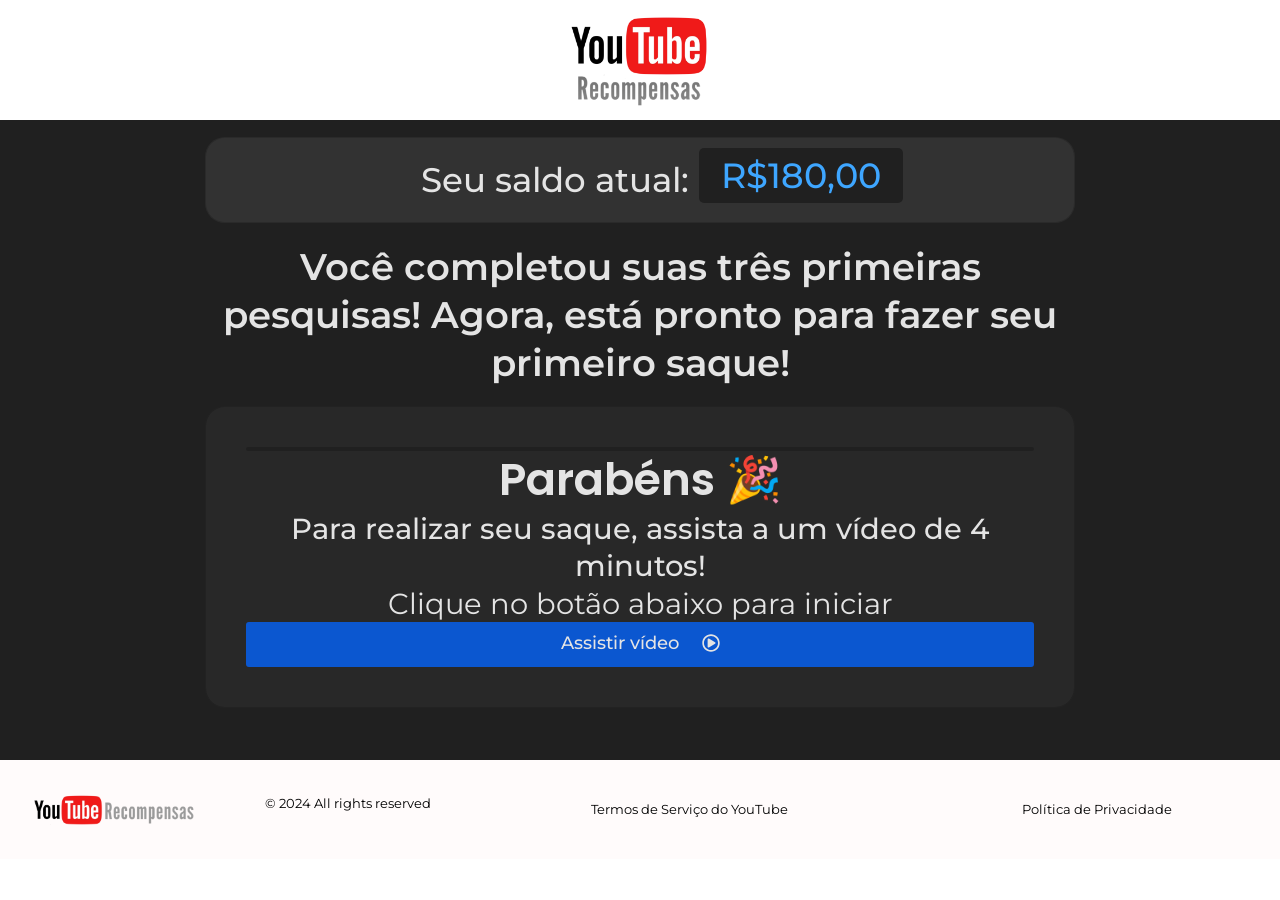
<file: Youtube-Recompensas/05/index.html>
<!DOCTYPE html><html lang="pt-BR"><head>
    <script
  src="https://cdn.utmify.com.br/scripts/utms/latest.js"
  async
  defer
></script>
	<meta charset="UTF-8">
		<title>Página de Parabéns – Youtube Recompensas</title>
<meta name="robots" content="max-image-preview:large">
<link rel="alternate" type="application/rss+xml" title="Feed para Youtube Recompensas »" href="https://ytdigital.online/feed/">
<link rel="alternate" type="application/rss+xml" title="Feed de comentários para Youtube Recompensas »" href="https://ytdigital.online/comments/feed/">
<script>
window._wpemojiSettings = {"baseUrl":"https:\/\/s.w.org\/images\/core\/emoji\/15.0.3\/72x72\/","ext":".png","svgUrl":"https:\/\/s.w.org\/images\/core\/emoji\/15.0.3\/svg\/","svgExt":".svg","source":{"concatemoji":"https:\/\/ytdigital.online\/wp-includes\/js\/wp-emoji-release.min.js?ver=6.6.1"}};
/*! This file is auto-generated */
!function(i,n){var o,s,e;function c(e){try{var t={supportTests:e,timestamp:(new Date).valueOf()};sessionStorage.setItem(o,JSON.stringify(t))}catch(e){}}function p(e,t,n){e.clearRect(0,0,e.canvas.width,e.canvas.height),e.fillText(t,0,0);var t=new Uint32Array(e.getImageData(0,0,e.canvas.width,e.canvas.height).data),r=(e.clearRect(0,0,e.canvas.width,e.canvas.height),e.fillText(n,0,0),new Uint32Array(e.getImageData(0,0,e.canvas.width,e.canvas.height).data));return t.every(function(e,t){return e===r[t]})}function u(e,t,n){switch(t){case"flag":return n(e,"\ud83c\udff3\ufe0f\u200d\u26a7\ufe0f","\ud83c\udff3\ufe0f\u200b\u26a7\ufe0f")?!1:!n(e,"\ud83c\uddfa\ud83c\uddf3","\ud83c\uddfa\u200b\ud83c\uddf3")&&!n(e,"\ud83c\udff4\udb40\udc67\udb40\udc62\udb40\udc65\udb40\udc6e\udb40\udc67\udb40\udc7f","\ud83c\udff4\u200b\udb40\udc67\u200b\udb40\udc62\u200b\udb40\udc65\u200b\udb40\udc6e\u200b\udb40\udc67\u200b\udb40\udc7f");case"emoji":return!n(e,"\ud83d\udc26\u200d\u2b1b","\ud83d\udc26\u200b\u2b1b")}return!1}function f(e,t,n){var r="undefined"!=typeof WorkerGlobalScope&&self instanceof WorkerGlobalScope?new OffscreenCanvas(300,150):i.createElement("canvas"),a=r.getContext("2d",{willReadFrequently:!0}),o=(a.textBaseline="top",a.font="600 32px Arial",{});return e.forEach(function(e){o[e]=t(a,e,n)}),o}function t(e){var t=i.createElement("script");t.src=e,t.defer=!0,i.head.appendChild(t)}"undefined"!=typeof Promise&&(o="wpEmojiSettingsSupports",s=["flag","emoji"],n.supports={everything:!0,everythingExceptFlag:!0},e=new Promise(function(e){i.addEventListener("DOMContentLoaded",e,{once:!0})}),new Promise(function(t){var n=function(){try{var e=JSON.parse(sessionStorage.getItem(o));if("object"==typeof e&&"number"==typeof e.timestamp&&(new Date).valueOf()<e.timestamp+604800&&"object"==typeof e.supportTests)return e.supportTests}catch(e){}return null}();if(!n){if("undefined"!=typeof Worker&&"undefined"!=typeof OffscreenCanvas&&"undefined"!=typeof URL&&URL.createObjectURL&&"undefined"!=typeof Blob)try{var e="postMessage("+f.toString()+"("+[JSON.stringify(s),u.toString(),p.toString()].join(",")+"));",r=new Blob([e],{type:"text/javascript"}),a=new Worker(URL.createObjectURL(r),{name:"wpTestEmojiSupports"});return void(a.onmessage=function(e){c(n=e.data),a.terminate(),t(n)})}catch(e){}c(n=f(s,u,p))}t(n)}).then(function(e){for(var t in e)n.supports[t]=e[t],n.supports.everything=n.supports.everything&&n.supports[t],"flag"!==t&&(n.supports.everythingExceptFlag=n.supports.everythingExceptFlag&&n.supports[t]);n.supports.everythingExceptFlag=n.supports.everythingExceptFlag&&!n.supports.flag,n.DOMReady=!1,n.readyCallback=function(){n.DOMReady=!0}}).then(function(){return e}).then(function(){var e;n.supports.everything||(n.readyCallback(),(e=n.source||{}).concatemoji?t(e.concatemoji):e.wpemoji&&e.twemoji&&(t(e.twemoji),t(e.wpemoji)))}))}((window,document),window._wpemojiSettings);
</script>
<style id="wp-emoji-styles-inline-css">

	img.wp-smiley, img.emoji {
		display: inline !important;
		border: none !important;
		box-shadow: none !important;
		height: 1em !important;
		width: 1em !important;
		margin: 0 0.07em !important;
		vertical-align: -0.1em !important;
		background: none !important;
		padding: 0 !important;
	}
</style>
<style id="classic-theme-styles-inline-css">
/*! This file is auto-generated */
.wp-block-button__link{color:#fff;background-color:#32373c;border-radius:9999px;box-shadow:none;text-decoration:none;padding:calc(.667em + 2px) calc(1.333em + 2px);font-size:1.125em}.wp-block-file__button{background:#32373c;color:#fff;text-decoration:none}
</style>
<style id="global-styles-inline-css">
:root{--wp--preset--aspect-ratio--square: 1;--wp--preset--aspect-ratio--4-3: 4/3;--wp--preset--aspect-ratio--3-4: 3/4;--wp--preset--aspect-ratio--3-2: 3/2;--wp--preset--aspect-ratio--2-3: 2/3;--wp--preset--aspect-ratio--16-9: 16/9;--wp--preset--aspect-ratio--9-16: 9/16;--wp--preset--color--black: #000000;--wp--preset--color--cyan-bluish-gray: #abb8c3;--wp--preset--color--white: #ffffff;--wp--preset--color--pale-pink: #f78da7;--wp--preset--color--vivid-red: #cf2e2e;--wp--preset--color--luminous-vivid-orange: #ff6900;--wp--preset--color--luminous-vivid-amber: #fcb900;--wp--preset--color--light-green-cyan: #7bdcb5;--wp--preset--color--vivid-green-cyan: #00d084;--wp--preset--color--pale-cyan-blue: #8ed1fc;--wp--preset--color--vivid-cyan-blue: #0693e3;--wp--preset--color--vivid-purple: #9b51e0;--wp--preset--gradient--vivid-cyan-blue-to-vivid-purple: linear-gradient(135deg,rgba(6,147,227,1) 0%,rgb(155,81,224) 100%);--wp--preset--gradient--light-green-cyan-to-vivid-green-cyan: linear-gradient(135deg,rgb(122,220,180) 0%,rgb(0,208,130) 100%);--wp--preset--gradient--luminous-vivid-amber-to-luminous-vivid-orange: linear-gradient(135deg,rgba(252,185,0,1) 0%,rgba(255,105,0,1) 100%);--wp--preset--gradient--luminous-vivid-orange-to-vivid-red: linear-gradient(135deg,rgba(255,105,0,1) 0%,rgb(207,46,46) 100%);--wp--preset--gradient--very-light-gray-to-cyan-bluish-gray: linear-gradient(135deg,rgb(238,238,238) 0%,rgb(169,184,195) 100%);--wp--preset--gradient--cool-to-warm-spectrum: linear-gradient(135deg,rgb(74,234,220) 0%,rgb(151,120,209) 20%,rgb(207,42,186) 40%,rgb(238,44,130) 60%,rgb(251,105,98) 80%,rgb(254,248,76) 100%);--wp--preset--gradient--blush-light-purple: linear-gradient(135deg,rgb(255,206,236) 0%,rgb(152,150,240) 100%);--wp--preset--gradient--blush-bordeaux: linear-gradient(135deg,rgb(254,205,165) 0%,rgb(254,45,45) 50%,rgb(107,0,62) 100%);--wp--preset--gradient--luminous-dusk: linear-gradient(135deg,rgb(255,203,112) 0%,rgb(199,81,192) 50%,rgb(65,88,208) 100%);--wp--preset--gradient--pale-ocean: linear-gradient(135deg,rgb(255,245,203) 0%,rgb(182,227,212) 50%,rgb(51,167,181) 100%);--wp--preset--gradient--electric-grass: linear-gradient(135deg,rgb(202,248,128) 0%,rgb(113,206,126) 100%);--wp--preset--gradient--midnight: linear-gradient(135deg,rgb(2,3,129) 0%,rgb(40,116,252) 100%);--wp--preset--font-size--small: 13px;--wp--preset--font-size--medium: 20px;--wp--preset--font-size--large: 36px;--wp--preset--font-size--x-large: 42px;--wp--preset--spacing--20: 0.44rem;--wp--preset--spacing--30: 0.67rem;--wp--preset--spacing--40: 1rem;--wp--preset--spacing--50: 1.5rem;--wp--preset--spacing--60: 2.25rem;--wp--preset--spacing--70: 3.38rem;--wp--preset--spacing--80: 5.06rem;--wp--preset--shadow--natural: 6px 6px 9px rgba(0, 0, 0, 0.2);--wp--preset--shadow--deep: 12px 12px 50px rgba(0, 0, 0, 0.4);--wp--preset--shadow--sharp: 6px 6px 0px rgba(0, 0, 0, 0.2);--wp--preset--shadow--outlined: 6px 6px 0px -3px rgba(255, 255, 255, 1), 6px 6px rgba(0, 0, 0, 1);--wp--preset--shadow--crisp: 6px 6px 0px rgba(0, 0, 0, 1);}:where(.is-layout-flex){gap: 0.5em;}:where(.is-layout-grid){gap: 0.5em;}body .is-layout-flex{display: flex;}.is-layout-flex{flex-wrap: wrap;align-items: center;}.is-layout-flex > :is(*, div){margin: 0;}body .is-layout-grid{display: grid;}.is-layout-grid > :is(*, div){margin: 0;}:where(.wp-block-columns.is-layout-flex){gap: 2em;}:where(.wp-block-columns.is-layout-grid){gap: 2em;}:where(.wp-block-post-template.is-layout-flex){gap: 1.25em;}:where(.wp-block-post-template.is-layout-grid){gap: 1.25em;}.has-black-color{color: var(--wp--preset--color--black) !important;}.has-cyan-bluish-gray-color{color: var(--wp--preset--color--cyan-bluish-gray) !important;}.has-white-color{color: var(--wp--preset--color--white) !important;}.has-pale-pink-color{color: var(--wp--preset--color--pale-pink) !important;}.has-vivid-red-color{color: var(--wp--preset--color--vivid-red) !important;}.has-luminous-vivid-orange-color{color: var(--wp--preset--color--luminous-vivid-orange) !important;}.has-luminous-vivid-amber-color{color: var(--wp--preset--color--luminous-vivid-amber) !important;}.has-light-green-cyan-color{color: var(--wp--preset--color--light-green-cyan) !important;}.has-vivid-green-cyan-color{color: var(--wp--preset--color--vivid-green-cyan) !important;}.has-pale-cyan-blue-color{color: var(--wp--preset--color--pale-cyan-blue) !important;}.has-vivid-cyan-blue-color{color: var(--wp--preset--color--vivid-cyan-blue) !important;}.has-vivid-purple-color{color: var(--wp--preset--color--vivid-purple) !important;}.has-black-background-color{background-color: var(--wp--preset--color--black) !important;}.has-cyan-bluish-gray-background-color{background-color: var(--wp--preset--color--cyan-bluish-gray) !important;}.has-white-background-color{background-color: var(--wp--preset--color--white) !important;}.has-pale-pink-background-color{background-color: var(--wp--preset--color--pale-pink) !important;}.has-vivid-red-background-color{background-color: var(--wp--preset--color--vivid-red) !important;}.has-luminous-vivid-orange-background-color{background-color: var(--wp--preset--color--luminous-vivid-orange) !important;}.has-luminous-vivid-amber-background-color{background-color: var(--wp--preset--color--luminous-vivid-amber) !important;}.has-light-green-cyan-background-color{background-color: var(--wp--preset--color--light-green-cyan) !important;}.has-vivid-green-cyan-background-color{background-color: var(--wp--preset--color--vivid-green-cyan) !important;}.has-pale-cyan-blue-background-color{background-color: var(--wp--preset--color--pale-cyan-blue) !important;}.has-vivid-cyan-blue-background-color{background-color: var(--wp--preset--color--vivid-cyan-blue) !important;}.has-vivid-purple-background-color{background-color: var(--wp--preset--color--vivid-purple) !important;}.has-black-border-color{border-color: var(--wp--preset--color--black) !important;}.has-cyan-bluish-gray-border-color{border-color: var(--wp--preset--color--cyan-bluish-gray) !important;}.has-white-border-color{border-color: var(--wp--preset--color--white) !important;}.has-pale-pink-border-color{border-color: var(--wp--preset--color--pale-pink) !important;}.has-vivid-red-border-color{border-color: var(--wp--preset--color--vivid-red) !important;}.has-luminous-vivid-orange-border-color{border-color: var(--wp--preset--color--luminous-vivid-orange) !important;}.has-luminous-vivid-amber-border-color{border-color: var(--wp--preset--color--luminous-vivid-amber) !important;}.has-light-green-cyan-border-color{border-color: var(--wp--preset--color--light-green-cyan) !important;}.has-vivid-green-cyan-border-color{border-color: var(--wp--preset--color--vivid-green-cyan) !important;}.has-pale-cyan-blue-border-color{border-color: var(--wp--preset--color--pale-cyan-blue) !important;}.has-vivid-cyan-blue-border-color{border-color: var(--wp--preset--color--vivid-cyan-blue) !important;}.has-vivid-purple-border-color{border-color: var(--wp--preset--color--vivid-purple) !important;}.has-vivid-cyan-blue-to-vivid-purple-gradient-background{background: var(--wp--preset--gradient--vivid-cyan-blue-to-vivid-purple) !important;}.has-light-green-cyan-to-vivid-green-cyan-gradient-background{background: var(--wp--preset--gradient--light-green-cyan-to-vivid-green-cyan) !important;}.has-luminous-vivid-amber-to-luminous-vivid-orange-gradient-background{background: var(--wp--preset--gradient--luminous-vivid-amber-to-luminous-vivid-orange) !important;}.has-luminous-vivid-orange-to-vivid-red-gradient-background{background: var(--wp--preset--gradient--luminous-vivid-orange-to-vivid-red) !important;}.has-very-light-gray-to-cyan-bluish-gray-gradient-background{background: var(--wp--preset--gradient--very-light-gray-to-cyan-bluish-gray) !important;}.has-cool-to-warm-spectrum-gradient-background{background: var(--wp--preset--gradient--cool-to-warm-spectrum) !important;}.has-blush-light-purple-gradient-background{background: var(--wp--preset--gradient--blush-light-purple) !important;}.has-blush-bordeaux-gradient-background{background: var(--wp--preset--gradient--blush-bordeaux) !important;}.has-luminous-dusk-gradient-background{background: var(--wp--preset--gradient--luminous-dusk) !important;}.has-pale-ocean-gradient-background{background: var(--wp--preset--gradient--pale-ocean) !important;}.has-electric-grass-gradient-background{background: var(--wp--preset--gradient--electric-grass) !important;}.has-midnight-gradient-background{background: var(--wp--preset--gradient--midnight) !important;}.has-small-font-size{font-size: var(--wp--preset--font-size--small) !important;}.has-medium-font-size{font-size: var(--wp--preset--font-size--medium) !important;}.has-large-font-size{font-size: var(--wp--preset--font-size--large) !important;}.has-x-large-font-size{font-size: var(--wp--preset--font-size--x-large) !important;}
:where(.wp-block-post-template.is-layout-flex){gap: 1.25em;}:where(.wp-block-post-template.is-layout-grid){gap: 1.25em;}
:where(.wp-block-columns.is-layout-flex){gap: 2em;}:where(.wp-block-columns.is-layout-grid){gap: 2em;}
:root :where(.wp-block-pullquote){font-size: 1.5em;line-height: 1.6;}
</style>
<link rel="stylesheet" id="hello-elementor-css" href="css/style.min.css" media="all">
<link rel="stylesheet" id="hello-elementor-theme-style-css" href="css/theme.min.css" media="all">
<link rel="stylesheet" id="hello-elementor-header-footer-css" href="css/header-footer.min.css" media="all">
<link rel="stylesheet" id="elementor-frontend-css" href="css/frontend-lite.min_1.css" media="all">
<style id="elementor-frontend-inline-css">
@-webkit-keyframes ha_fadeIn{0%{opacity:0}to{opacity:1}}@keyframes ha_fadeIn{0%{opacity:0}to{opacity:1}}@-webkit-keyframes ha_zoomIn{0%{opacity:0;-webkit-transform:scale3d(.3,.3,.3);transform:scale3d(.3,.3,.3)}50%{opacity:1}}@keyframes ha_zoomIn{0%{opacity:0;-webkit-transform:scale3d(.3,.3,.3);transform:scale3d(.3,.3,.3)}50%{opacity:1}}@-webkit-keyframes ha_rollIn{0%{opacity:0;-webkit-transform:translate3d(-100%,0,0) rotate3d(0,0,1,-120deg);transform:translate3d(-100%,0,0) rotate3d(0,0,1,-120deg)}to{opacity:1}}@keyframes ha_rollIn{0%{opacity:0;-webkit-transform:translate3d(-100%,0,0) rotate3d(0,0,1,-120deg);transform:translate3d(-100%,0,0) rotate3d(0,0,1,-120deg)}to{opacity:1}}@-webkit-keyframes ha_bounce{0%,20%,53%,to{-webkit-animation-timing-function:cubic-bezier(.215,.61,.355,1);animation-timing-function:cubic-bezier(.215,.61,.355,1)}40%,43%{-webkit-transform:translate3d(0,-30px,0) scaleY(1.1);transform:translate3d(0,-30px,0) scaleY(1.1);-webkit-animation-timing-function:cubic-bezier(.755,.05,.855,.06);animation-timing-function:cubic-bezier(.755,.05,.855,.06)}70%{-webkit-transform:translate3d(0,-15px,0) scaleY(1.05);transform:translate3d(0,-15px,0) scaleY(1.05);-webkit-animation-timing-function:cubic-bezier(.755,.05,.855,.06);animation-timing-function:cubic-bezier(.755,.05,.855,.06)}80%{-webkit-transition-timing-function:cubic-bezier(.215,.61,.355,1);transition-timing-function:cubic-bezier(.215,.61,.355,1);-webkit-transform:translate3d(0,0,0) scaleY(.95);transform:translate3d(0,0,0) scaleY(.95)}90%{-webkit-transform:translate3d(0,-4px,0) scaleY(1.02);transform:translate3d(0,-4px,0) scaleY(1.02)}}@keyframes ha_bounce{0%,20%,53%,to{-webkit-animation-timing-function:cubic-bezier(.215,.61,.355,1);animation-timing-function:cubic-bezier(.215,.61,.355,1)}40%,43%{-webkit-transform:translate3d(0,-30px,0) scaleY(1.1);transform:translate3d(0,-30px,0) scaleY(1.1);-webkit-animation-timing-function:cubic-bezier(.755,.05,.855,.06);animation-timing-function:cubic-bezier(.755,.05,.855,.06)}70%{-webkit-transform:translate3d(0,-15px,0) scaleY(1.05);transform:translate3d(0,-15px,0) scaleY(1.05);-webkit-animation-timing-function:cubic-bezier(.755,.05,.855,.06);animation-timing-function:cubic-bezier(.755,.05,.855,.06)}80%{-webkit-transition-timing-function:cubic-bezier(.215,.61,.355,1);transition-timing-function:cubic-bezier(.215,.61,.355,1);-webkit-transform:translate3d(0,0,0) scaleY(.95);transform:translate3d(0,0,0) scaleY(.95)}90%{-webkit-transform:translate3d(0,-4px,0) scaleY(1.02);transform:translate3d(0,-4px,0) scaleY(1.02)}}@-webkit-keyframes ha_bounceIn{0%,20%,40%,60%,80%,to{-webkit-animation-timing-function:cubic-bezier(.215,.61,.355,1);animation-timing-function:cubic-bezier(.215,.61,.355,1)}0%{opacity:0;-webkit-transform:scale3d(.3,.3,.3);transform:scale3d(.3,.3,.3)}20%{-webkit-transform:scale3d(1.1,1.1,1.1);transform:scale3d(1.1,1.1,1.1)}40%{-webkit-transform:scale3d(.9,.9,.9);transform:scale3d(.9,.9,.9)}60%{opacity:1;-webkit-transform:scale3d(1.03,1.03,1.03);transform:scale3d(1.03,1.03,1.03)}80%{-webkit-transform:scale3d(.97,.97,.97);transform:scale3d(.97,.97,.97)}to{opacity:1}}@keyframes ha_bounceIn{0%,20%,40%,60%,80%,to{-webkit-animation-timing-function:cubic-bezier(.215,.61,.355,1);animation-timing-function:cubic-bezier(.215,.61,.355,1)}0%{opacity:0;-webkit-transform:scale3d(.3,.3,.3);transform:scale3d(.3,.3,.3)}20%{-webkit-transform:scale3d(1.1,1.1,1.1);transform:scale3d(1.1,1.1,1.1)}40%{-webkit-transform:scale3d(.9,.9,.9);transform:scale3d(.9,.9,.9)}60%{opacity:1;-webkit-transform:scale3d(1.03,1.03,1.03);transform:scale3d(1.03,1.03,1.03)}80%{-webkit-transform:scale3d(.97,.97,.97);transform:scale3d(.97,.97,.97)}to{opacity:1}}@-webkit-keyframes ha_flipInX{0%{opacity:0;-webkit-transform:perspective(400px) rotate3d(1,0,0,90deg);transform:perspective(400px) rotate3d(1,0,0,90deg);-webkit-animation-timing-function:ease-in;animation-timing-function:ease-in}40%{-webkit-transform:perspective(400px) rotate3d(1,0,0,-20deg);transform:perspective(400px) rotate3d(1,0,0,-20deg);-webkit-animation-timing-function:ease-in;animation-timing-function:ease-in}60%{opacity:1;-webkit-transform:perspective(400px) rotate3d(1,0,0,10deg);transform:perspective(400px) rotate3d(1,0,0,10deg)}80%{-webkit-transform:perspective(400px) rotate3d(1,0,0,-5deg);transform:perspective(400px) rotate3d(1,0,0,-5deg)}}@keyframes ha_flipInX{0%{opacity:0;-webkit-transform:perspective(400px) rotate3d(1,0,0,90deg);transform:perspective(400px) rotate3d(1,0,0,90deg);-webkit-animation-timing-function:ease-in;animation-timing-function:ease-in}40%{-webkit-transform:perspective(400px) rotate3d(1,0,0,-20deg);transform:perspective(400px) rotate3d(1,0,0,-20deg);-webkit-animation-timing-function:ease-in;animation-timing-function:ease-in}60%{opacity:1;-webkit-transform:perspective(400px) rotate3d(1,0,0,10deg);transform:perspective(400px) rotate3d(1,0,0,10deg)}80%{-webkit-transform:perspective(400px) rotate3d(1,0,0,-5deg);transform:perspective(400px) rotate3d(1,0,0,-5deg)}}@-webkit-keyframes ha_flipInY{0%{opacity:0;-webkit-transform:perspective(400px) rotate3d(0,1,0,90deg);transform:perspective(400px) rotate3d(0,1,0,90deg);-webkit-animation-timing-function:ease-in;animation-timing-function:ease-in}40%{-webkit-transform:perspective(400px) rotate3d(0,1,0,-20deg);transform:perspective(400px) rotate3d(0,1,0,-20deg);-webkit-animation-timing-function:ease-in;animation-timing-function:ease-in}60%{opacity:1;-webkit-transform:perspective(400px) rotate3d(0,1,0,10deg);transform:perspective(400px) rotate3d(0,1,0,10deg)}80%{-webkit-transform:perspective(400px) rotate3d(0,1,0,-5deg);transform:perspective(400px) rotate3d(0,1,0,-5deg)}}@keyframes ha_flipInY{0%{opacity:0;-webkit-transform:perspective(400px) rotate3d(0,1,0,90deg);transform:perspective(400px) rotate3d(0,1,0,90deg);-webkit-animation-timing-function:ease-in;animation-timing-function:ease-in}40%{-webkit-transform:perspective(400px) rotate3d(0,1,0,-20deg);transform:perspective(400px) rotate3d(0,1,0,-20deg);-webkit-animation-timing-function:ease-in;animation-timing-function:ease-in}60%{opacity:1;-webkit-transform:perspective(400px) rotate3d(0,1,0,10deg);transform:perspective(400px) rotate3d(0,1,0,10deg)}80%{-webkit-transform:perspective(400px) rotate3d(0,1,0,-5deg);transform:perspective(400px) rotate3d(0,1,0,-5deg)}}@-webkit-keyframes ha_swing{20%{-webkit-transform:rotate3d(0,0,1,15deg);transform:rotate3d(0,0,1,15deg)}40%{-webkit-transform:rotate3d(0,0,1,-10deg);transform:rotate3d(0,0,1,-10deg)}60%{-webkit-transform:rotate3d(0,0,1,5deg);transform:rotate3d(0,0,1,5deg)}80%{-webkit-transform:rotate3d(0,0,1,-5deg);transform:rotate3d(0,0,1,-5deg)}}@keyframes ha_swing{20%{-webkit-transform:rotate3d(0,0,1,15deg);transform:rotate3d(0,0,1,15deg)}40%{-webkit-transform:rotate3d(0,0,1,-10deg);transform:rotate3d(0,0,1,-10deg)}60%{-webkit-transform:rotate3d(0,0,1,5deg);transform:rotate3d(0,0,1,5deg)}80%{-webkit-transform:rotate3d(0,0,1,-5deg);transform:rotate3d(0,0,1,-5deg)}}@-webkit-keyframes ha_slideInDown{0%{visibility:visible;-webkit-transform:translate3d(0,-100%,0);transform:translate3d(0,-100%,0)}}@keyframes ha_slideInDown{0%{visibility:visible;-webkit-transform:translate3d(0,-100%,0);transform:translate3d(0,-100%,0)}}@-webkit-keyframes ha_slideInUp{0%{visibility:visible;-webkit-transform:translate3d(0,100%,0);transform:translate3d(0,100%,0)}}@keyframes ha_slideInUp{0%{visibility:visible;-webkit-transform:translate3d(0,100%,0);transform:translate3d(0,100%,0)}}@-webkit-keyframes ha_slideInLeft{0%{visibility:visible;-webkit-transform:translate3d(-100%,0,0);transform:translate3d(-100%,0,0)}}@keyframes ha_slideInLeft{0%{visibility:visible;-webkit-transform:translate3d(-100%,0,0);transform:translate3d(-100%,0,0)}}@-webkit-keyframes ha_slideInRight{0%{visibility:visible;-webkit-transform:translate3d(100%,0,0);transform:translate3d(100%,0,0)}}@keyframes ha_slideInRight{0%{visibility:visible;-webkit-transform:translate3d(100%,0,0);transform:translate3d(100%,0,0)}}.ha_fadeIn{-webkit-animation-name:ha_fadeIn;animation-name:ha_fadeIn}.ha_zoomIn{-webkit-animation-name:ha_zoomIn;animation-name:ha_zoomIn}.ha_rollIn{-webkit-animation-name:ha_rollIn;animation-name:ha_rollIn}.ha_bounce{-webkit-transform-origin:center bottom;-ms-transform-origin:center bottom;transform-origin:center bottom;-webkit-animation-name:ha_bounce;animation-name:ha_bounce}.ha_bounceIn{-webkit-animation-name:ha_bounceIn;animation-name:ha_bounceIn;-webkit-animation-duration:.75s;-webkit-animation-duration:calc(var(--animate-duration)*.75);animation-duration:.75s;animation-duration:calc(var(--animate-duration)*.75)}.ha_flipInX,.ha_flipInY{-webkit-animation-name:ha_flipInX;animation-name:ha_flipInX;-webkit-backface-visibility:visible!important;backface-visibility:visible!important}.ha_flipInY{-webkit-animation-name:ha_flipInY;animation-name:ha_flipInY}.ha_swing{-webkit-transform-origin:top center;-ms-transform-origin:top center;transform-origin:top center;-webkit-animation-name:ha_swing;animation-name:ha_swing}.ha_slideInDown{-webkit-animation-name:ha_slideInDown;animation-name:ha_slideInDown}.ha_slideInUp{-webkit-animation-name:ha_slideInUp;animation-name:ha_slideInUp}.ha_slideInLeft{-webkit-animation-name:ha_slideInLeft;animation-name:ha_slideInLeft}.ha_slideInRight{-webkit-animation-name:ha_slideInRight;animation-name:ha_slideInRight}.ha-css-transform-yes{-webkit-transition-duration:var(--ha-tfx-transition-duration, .2s);transition-duration:var(--ha-tfx-transition-duration, .2s);-webkit-transition-property:-webkit-transform;transition-property:transform;transition-property:transform,-webkit-transform;-webkit-transform:translate(var(--ha-tfx-translate-x, 0),var(--ha-tfx-translate-y, 0)) scale(var(--ha-tfx-scale-x, 1),var(--ha-tfx-scale-y, 1)) skew(var(--ha-tfx-skew-x, 0),var(--ha-tfx-skew-y, 0)) rotateX(var(--ha-tfx-rotate-x, 0)) rotateY(var(--ha-tfx-rotate-y, 0)) rotateZ(var(--ha-tfx-rotate-z, 0));transform:translate(var(--ha-tfx-translate-x, 0),var(--ha-tfx-translate-y, 0)) scale(var(--ha-tfx-scale-x, 1),var(--ha-tfx-scale-y, 1)) skew(var(--ha-tfx-skew-x, 0),var(--ha-tfx-skew-y, 0)) rotateX(var(--ha-tfx-rotate-x, 0)) rotateY(var(--ha-tfx-rotate-y, 0)) rotateZ(var(--ha-tfx-rotate-z, 0))}.ha-css-transform-yes:hover{-webkit-transform:translate(var(--ha-tfx-translate-x-hover, var(--ha-tfx-translate-x, 0)),var(--ha-tfx-translate-y-hover, var(--ha-tfx-translate-y, 0))) scale(var(--ha-tfx-scale-x-hover, var(--ha-tfx-scale-x, 1)),var(--ha-tfx-scale-y-hover, var(--ha-tfx-scale-y, 1))) skew(var(--ha-tfx-skew-x-hover, var(--ha-tfx-skew-x, 0)),var(--ha-tfx-skew-y-hover, var(--ha-tfx-skew-y, 0))) rotateX(var(--ha-tfx-rotate-x-hover, var(--ha-tfx-rotate-x, 0))) rotateY(var(--ha-tfx-rotate-y-hover, var(--ha-tfx-rotate-y, 0))) rotateZ(var(--ha-tfx-rotate-z-hover, var(--ha-tfx-rotate-z, 0)));transform:translate(var(--ha-tfx-translate-x-hover, var(--ha-tfx-translate-x, 0)),var(--ha-tfx-translate-y-hover, var(--ha-tfx-translate-y, 0))) scale(var(--ha-tfx-scale-x-hover, var(--ha-tfx-scale-x, 1)),var(--ha-tfx-scale-y-hover, var(--ha-tfx-scale-y, 1))) skew(var(--ha-tfx-skew-x-hover, var(--ha-tfx-skew-x, 0)),var(--ha-tfx-skew-y-hover, var(--ha-tfx-skew-y, 0))) rotateX(var(--ha-tfx-rotate-x-hover, var(--ha-tfx-rotate-x, 0))) rotateY(var(--ha-tfx-rotate-y-hover, var(--ha-tfx-rotate-y, 0))) rotateZ(var(--ha-tfx-rotate-z-hover, var(--ha-tfx-rotate-z, 0)))}.happy-addon>.elementor-widget-container{word-wrap:break-word;overflow-wrap:break-word}.happy-addon>.elementor-widget-container,.happy-addon>.elementor-widget-container *{-webkit-box-sizing:border-box;box-sizing:border-box}.happy-addon p:empty{display:none}.happy-addon .elementor-inline-editing{min-height:auto!important}.happy-addon-pro img{max-width:100%;height:auto;-o-object-fit:cover;object-fit:cover}.ha-screen-reader-text{position:absolute;overflow:hidden;clip:rect(1px,1px,1px,1px);margin:-1px;padding:0;width:1px;height:1px;border:0;word-wrap:normal!important;-webkit-clip-path:inset(50%);clip-path:inset(50%)}.ha-has-bg-overlay>.elementor-widget-container{position:relative;z-index:1}.ha-has-bg-overlay>.elementor-widget-container:before{position:absolute;top:0;left:0;z-index:-1;width:100%;height:100%;content:""}.ha-popup--is-enabled .ha-js-popup,.ha-popup--is-enabled .ha-js-popup img{cursor:-webkit-zoom-in!important;cursor:zoom-in!important}.mfp-wrap .mfp-arrow,.mfp-wrap .mfp-close{background-color:transparent}.mfp-wrap .mfp-arrow:focus,.mfp-wrap .mfp-close:focus{outline-width:thin}.ha-advanced-tooltip-enable{position:relative;cursor:pointer;--ha-tooltip-arrow-color:black;--ha-tooltip-arrow-distance:0}.ha-advanced-tooltip-enable .ha-advanced-tooltip-content{position:absolute;z-index:999;display:none;padding:5px 0;width:120px;height:auto;border-radius:6px;background-color:#000;color:#fff;text-align:center;opacity:0}.ha-advanced-tooltip-enable .ha-advanced-tooltip-content::after{position:absolute;border-width:5px;border-style:solid;content:""}.ha-advanced-tooltip-enable .ha-advanced-tooltip-content.no-arrow::after{visibility:hidden}.ha-advanced-tooltip-enable .ha-advanced-tooltip-content.show{display:inline-block;opacity:1}.ha-advanced-tooltip-enable.ha-advanced-tooltip-top .ha-advanced-tooltip-content,body[data-elementor-device-mode=tablet] .ha-advanced-tooltip-enable.ha-advanced-tooltip-tablet-top .ha-advanced-tooltip-content{top:unset;right:0;bottom:calc(101% + var(--ha-tooltip-arrow-distance));left:0;margin:0 auto}.ha-advanced-tooltip-enable.ha-advanced-tooltip-top .ha-advanced-tooltip-content::after,body[data-elementor-device-mode=tablet] .ha-advanced-tooltip-enable.ha-advanced-tooltip-tablet-top .ha-advanced-tooltip-content::after{top:100%;right:unset;bottom:unset;left:50%;border-color:var(--ha-tooltip-arrow-color) transparent transparent transparent;-webkit-transform:translateX(-50%);-ms-transform:translateX(-50%);transform:translateX(-50%)}.ha-advanced-tooltip-enable.ha-advanced-tooltip-bottom .ha-advanced-tooltip-content,body[data-elementor-device-mode=tablet] .ha-advanced-tooltip-enable.ha-advanced-tooltip-tablet-bottom .ha-advanced-tooltip-content{top:calc(101% + var(--ha-tooltip-arrow-distance));right:0;bottom:unset;left:0;margin:0 auto}.ha-advanced-tooltip-enable.ha-advanced-tooltip-bottom .ha-advanced-tooltip-content::after,body[data-elementor-device-mode=tablet] .ha-advanced-tooltip-enable.ha-advanced-tooltip-tablet-bottom .ha-advanced-tooltip-content::after{top:unset;right:unset;bottom:100%;left:50%;border-color:transparent transparent var(--ha-tooltip-arrow-color) transparent;-webkit-transform:translateX(-50%);-ms-transform:translateX(-50%);transform:translateX(-50%)}.ha-advanced-tooltip-enable.ha-advanced-tooltip-left .ha-advanced-tooltip-content,body[data-elementor-device-mode=tablet] .ha-advanced-tooltip-enable.ha-advanced-tooltip-tablet-left .ha-advanced-tooltip-content{top:50%;right:calc(101% + var(--ha-tooltip-arrow-distance));bottom:unset;left:unset;-webkit-transform:translateY(-50%);-ms-transform:translateY(-50%);transform:translateY(-50%)}.ha-advanced-tooltip-enable.ha-advanced-tooltip-left .ha-advanced-tooltip-content::after,body[data-elementor-device-mode=tablet] .ha-advanced-tooltip-enable.ha-advanced-tooltip-tablet-left .ha-advanced-tooltip-content::after{top:50%;right:unset;bottom:unset;left:100%;border-color:transparent transparent transparent var(--ha-tooltip-arrow-color);-webkit-transform:translateY(-50%);-ms-transform:translateY(-50%);transform:translateY(-50%)}.ha-advanced-tooltip-enable.ha-advanced-tooltip-right .ha-advanced-tooltip-content,body[data-elementor-device-mode=tablet] .ha-advanced-tooltip-enable.ha-advanced-tooltip-tablet-right .ha-advanced-tooltip-content{top:50%;right:unset;bottom:unset;left:calc(101% + var(--ha-tooltip-arrow-distance));-webkit-transform:translateY(-50%);-ms-transform:translateY(-50%);transform:translateY(-50%)}.ha-advanced-tooltip-enable.ha-advanced-tooltip-right .ha-advanced-tooltip-content::after,body[data-elementor-device-mode=tablet] .ha-advanced-tooltip-enable.ha-advanced-tooltip-tablet-right .ha-advanced-tooltip-content::after{top:50%;right:100%;bottom:unset;left:unset;border-color:transparent var(--ha-tooltip-arrow-color) transparent transparent;-webkit-transform:translateY(-50%);-ms-transform:translateY(-50%);transform:translateY(-50%)}body[data-elementor-device-mode=mobile] .ha-advanced-tooltip-enable.ha-advanced-tooltip-mobile-top .ha-advanced-tooltip-content{top:unset;right:0;bottom:calc(101% + var(--ha-tooltip-arrow-distance));left:0;margin:0 auto}body[data-elementor-device-mode=mobile] .ha-advanced-tooltip-enable.ha-advanced-tooltip-mobile-top .ha-advanced-tooltip-content::after{top:100%;right:unset;bottom:unset;left:50%;border-color:var(--ha-tooltip-arrow-color) transparent transparent transparent;-webkit-transform:translateX(-50%);-ms-transform:translateX(-50%);transform:translateX(-50%)}body[data-elementor-device-mode=mobile] .ha-advanced-tooltip-enable.ha-advanced-tooltip-mobile-bottom .ha-advanced-tooltip-content{top:calc(101% + var(--ha-tooltip-arrow-distance));right:0;bottom:unset;left:0;margin:0 auto}body[data-elementor-device-mode=mobile] .ha-advanced-tooltip-enable.ha-advanced-tooltip-mobile-bottom .ha-advanced-tooltip-content::after{top:unset;right:unset;bottom:100%;left:50%;border-color:transparent transparent var(--ha-tooltip-arrow-color) transparent;-webkit-transform:translateX(-50%);-ms-transform:translateX(-50%);transform:translateX(-50%)}body[data-elementor-device-mode=mobile] .ha-advanced-tooltip-enable.ha-advanced-tooltip-mobile-left .ha-advanced-tooltip-content{top:50%;right:calc(101% + var(--ha-tooltip-arrow-distance));bottom:unset;left:unset;-webkit-transform:translateY(-50%);-ms-transform:translateY(-50%);transform:translateY(-50%)}body[data-elementor-device-mode=mobile] .ha-advanced-tooltip-enable.ha-advanced-tooltip-mobile-left .ha-advanced-tooltip-content::after{top:50%;right:unset;bottom:unset;left:100%;border-color:transparent transparent transparent var(--ha-tooltip-arrow-color);-webkit-transform:translateY(-50%);-ms-transform:translateY(-50%);transform:translateY(-50%)}body[data-elementor-device-mode=mobile] .ha-advanced-tooltip-enable.ha-advanced-tooltip-mobile-right .ha-advanced-tooltip-content{top:50%;right:unset;bottom:unset;left:calc(101% + var(--ha-tooltip-arrow-distance));-webkit-transform:translateY(-50%);-ms-transform:translateY(-50%);transform:translateY(-50%)}body[data-elementor-device-mode=mobile] .ha-advanced-tooltip-enable.ha-advanced-tooltip-mobile-right .ha-advanced-tooltip-content::after{top:50%;right:100%;bottom:unset;left:unset;border-color:transparent var(--ha-tooltip-arrow-color) transparent transparent;-webkit-transform:translateY(-50%);-ms-transform:translateY(-50%);transform:translateY(-50%)}body.elementor-editor-active .happy-addon.ha-gravityforms .gform_wrapper{display:block!important}.ha-scroll-to-top-wrap.ha-scroll-to-top-hide{display:none}.ha-scroll-to-top-wrap.edit-mode,.ha-scroll-to-top-wrap.single-page-off{display:none!important}.ha-scroll-to-top-button{position:fixed;right:15px;bottom:15px;z-index:9999;display:-webkit-box;display:-webkit-flex;display:-ms-flexbox;display:flex;-webkit-box-align:center;-webkit-align-items:center;align-items:center;-ms-flex-align:center;-webkit-box-pack:center;-ms-flex-pack:center;-webkit-justify-content:center;justify-content:center;width:50px;height:50px;border-radius:50px;background-color:#5636d1;color:#fff;text-align:center;opacity:1;cursor:pointer;-webkit-transition:all .3s;transition:all .3s}.ha-scroll-to-top-button i{color:#fff;font-size:16px}.ha-scroll-to-top-button:hover{background-color:#e2498a}
</style>
<link rel="stylesheet" id="elementor-post-7-css" href="css/post-7.css" media="all">
<link rel="stylesheet" id="swiper-css" href="css/swiper.min.css" media="all">
<link rel="stylesheet" id="elementor-pro-css" href="css/frontend-lite.min.css" media="all">
<link rel="stylesheet" id="elementor-global-css" href="css/global.css" media="all">
<link rel="stylesheet" id="elementor-post-126-css" href="css/post-126.css" media="all">
<link rel="stylesheet" id="happy-icons-css" href="css/style.min_1.css" media="all">
<link rel="stylesheet" id="font-awesome-css" href="css/font-awesome.min.css" media="all">
<link rel="stylesheet" id="google-fonts-1-css" href="https://fonts.googleapis.com/css?family=Roboto%3A100%2C100italic%2C200%2C200italic%2C300%2C300italic%2C400%2C400italic%2C500%2C500italic%2C600%2C600italic%2C700%2C700italic%2C800%2C800italic%2C900%2C900italic%7CRoboto+Slab%3A100%2C100italic%2C200%2C200italic%2C300%2C300italic%2C400%2C400italic%2C500%2C500italic%2C600%2C600italic%2C700%2C700italic%2C800%2C800italic%2C900%2C900italic%7CMontserrat%3A100%2C100italic%2C200%2C200italic%2C300%2C300italic%2C400%2C400italic%2C500%2C500italic%2C600%2C600italic%2C700%2C700italic%2C800%2C800italic%2C900%2C900italic%7CPoppins%3A100%2C100italic%2C200%2C200italic%2C300%2C300italic%2C400%2C400italic%2C500%2C500italic%2C600%2C600italic%2C700%2C700italic%2C800%2C800italic%2C900%2C900italic&amp;display=swap&amp;ver=6.6.1" media="all">
<link rel="preconnect" href="https://fonts.gstatic.com/" crossorigin=""><script src="js/jquery.min.js" id="jquery-core-js"></script>
<script src="js/jquery-migrate.min.js" id="jquery-migrate-js"></script>
<link rel="https://api.w.org/" href="https://ytdigital.online/wp-json/"><link rel="alternate" title="JSON" type="application/json" href="https://ytdigital.online/wp-json/wp/v2/pages/126"><link rel="EditURI" type="application/rsd+xml" title="RSD" href="https://ytdigital.online/xmlrpc.php?rsd">
<meta name="generator" content="WordPress 6.6.1">
<link rel="canonical" href="https://ytdigital.online/parabens/">
<link rel="shortlink" href="https://ytdigital.online/?p=126">
<link rel="alternate" title="oEmbed (JSON)" type="application/json+oembed" href="https://ytdigital.online/wp-json/oembed/1.0/embed?url=https%3A%2F%2Fytdigital.online%2Fparabens%2F">
<link rel="alternate" title="oEmbed (XML)" type="text/xml+oembed" href="https://ytdigital.online/wp-json/oembed/1.0/embed?url=https%3A%2F%2Fytdigital.online%2Fparabens%2F&amp;format=xml">
<!-- HFCM by 99 Robots - Snippet # 1: utmify -->
<script src="js/latest.js" async="" defer=""></script>
<!-- /end HFCM by 99 Robots -->
<meta name="generator" content="Elementor 3.23.1; features: e_optimized_css_loading, e_font_icon_svg, additional_custom_breakpoints, e_optimized_control_loading, e_element_cache; settings: css_print_method-external, google_font-enabled, font_display-swap">
<link rel="icon" href="images/cropped-1384060-32x32.png" sizes="32x32">
<link rel="icon" href="images/cropped-1384060-192x192.png" sizes="192x192">
<link rel="apple-touch-icon" href="images/cropped-1384060-180x180.png">
<meta name="msapplication-TileImage" content="https://ytdigital.online/wp-content/uploads/2024/07/cropped-1384060-270x270.png">
	<meta name="viewport" content="width=device-width, initial-scale=1.0, viewport-fit=cover"></head>
<body class="page-template page-template-elementor_canvas page page-id-126 elementor-default elementor-template-canvas elementor-kit-7 elementor-page elementor-page-126">
			<div data-elementor-type="wp-post" data-elementor-id="126" class="elementor elementor-126" data-elementor-post-type="page">
				<div class="elementor-element elementor-element-3de2750 e-flex e-con-boxed e-con e-parent" data-id="3de2750" data-element_type="container" data-settings="{&quot;background_background&quot;:&quot;classic&quot;}">
					<div class="e-con-inner">
				<div class="elementor-element elementor-element-4fb8067 elementor-widget__width-initial elementor-widget elementor-widget-image" data-id="4fb8067" data-element_type="widget" data-widget_type="image.default">
				<div class="elementor-widget-container">
			<style>/*! elementor - v3.23.0 - 15-07-2024 */
.elementor-widget-image{text-align:center}.elementor-widget-image a{display:inline-block}.elementor-widget-image a img[src$=".svg"]{width:48px}.elementor-widget-image img{vertical-align:middle;display:inline-block}</style>										<img fetchpriority="high" decoding="async" width="800" height="544" src="images/Logo-YouTube-Recompensas-5-1024x696.webp" class="attachment-large size-large wp-image-18" alt="" srcset="images/Logo-YouTube-Recompensas-5-1024x696.webp 1024w, images/Logo-YouTube-Recompensas-5-300x204.webp 300w, images/Logo-YouTube-Recompensas-5-768x522.webp 768w, images/Logo-YouTube-Recompensas-5.webp 1095w" sizes="(max-width: 800px) 100vw, 800px">													</div>
				</div>
					</div>
				</div>
		<div class="elementor-element elementor-element-9d7a94b e-flex e-con-boxed e-con e-parent" data-id="9d7a94b" data-element_type="container" data-settings="{&quot;background_background&quot;:&quot;classic&quot;}">
					<div class="e-con-inner">
		<div class="elementor-element elementor-element-32bfca8 e-con-full e-flex e-con e-child" data-id="32bfca8" data-element_type="container" data-settings="{&quot;background_background&quot;:&quot;classic&quot;}">
				<div class="elementor-element elementor-element-e37fa69 elementor-widget__width-initial elementor-widget-mobile__width-initial elementor-widget elementor-widget-heading" data-id="e37fa69" data-element_type="widget" data-widget_type="heading.default">
				<div class="elementor-widget-container">
			<style>/*! elementor - v3.23.0 - 15-07-2024 */
.elementor-heading-title{padding:0;margin:0;line-height:1}.elementor-widget-heading .elementor-heading-title[class*=elementor-size-]>a{color:inherit;font-size:inherit;line-height:inherit}.elementor-widget-heading .elementor-heading-title.elementor-size-small{font-size:15px}.elementor-widget-heading .elementor-heading-title.elementor-size-medium{font-size:19px}.elementor-widget-heading .elementor-heading-title.elementor-size-large{font-size:29px}.elementor-widget-heading .elementor-heading-title.elementor-size-xl{font-size:39px}.elementor-widget-heading .elementor-heading-title.elementor-size-xxl{font-size:59px}</style><h2 class="elementor-heading-title elementor-size-default">Seu saldo atual: </h2>		</div>
				</div>
				<div class="elementor-element elementor-element-ed5b2c7 elementor-widget__width-initial elementor-widget-mobile__width-initial elementor-widget elementor-widget-counter" data-id="ed5b2c7" data-element_type="widget" data-widget_type="counter.default">
				<div class="elementor-widget-container">
			<style>/*! elementor - v3.23.0 - 15-07-2024 */
.elementor-counter{display:flex;justify-content:center;align-items:stretch;flex-direction:column-reverse}.elementor-counter .elementor-counter-number{flex-grow:var(--counter-number-grow,0)}.elementor-counter .elementor-counter-number-wrapper{flex:1;display:flex;font-size:69px;font-weight:600;line-height:1;text-align:center}.elementor-counter .elementor-counter-number-prefix{text-align:end;flex-grow:var(--counter-prefix-grow,1);white-space:pre-wrap}.elementor-counter .elementor-counter-number-suffix{text-align:start;flex-grow:var(--counter-suffix-grow,1);white-space:pre-wrap}.elementor-counter .elementor-counter-title{flex:1;display:flex;justify-content:center;align-items:center;margin:0;padding:0;font-size:19px;font-weight:400;line-height:2.5}</style>		<div class="elementor-counter">
						<div class="elementor-counter-number-wrapper">
				<span class="elementor-counter-number-prefix">R$</span>
				<span class="elementor-counter-number" data-duration="800" data-to-value="180" data-from-value="180" data-delimiter=",">180</span>
				<span class="elementor-counter-number-suffix">,00</span>
			</div>
		</div>
				</div>
				</div>
				</div>
				<div class="elementor-element elementor-element-f1771c8 elementor-widget elementor-widget-heading" data-id="f1771c8" data-element_type="widget" data-widget_type="heading.default">
				<div class="elementor-widget-container">
			<h2 class="elementor-heading-title elementor-size-default">Você completou suas três primeiras pesquisas! Agora, está pronto para fazer seu primeiro saque!</h2>		</div>
				</div>
		<div class="elementor-element elementor-element-dbc0bb9 e-con-full e-flex e-con e-child" data-id="dbc0bb9" data-element_type="container" data-settings="{&quot;background_background&quot;:&quot;classic&quot;}">
				<div class="elementor-element elementor-element-c00d7bc elementor-widget__width-inherit elementor-widget-mobile__width-inherit elementor-widget elementor-widget-progress" data-id="c00d7bc" data-element_type="widget" data-widget_type="progress.default">
				<div class="elementor-widget-container">
			<style>/*! elementor - v3.23.0 - 15-07-2024 */
.elementor-widget-progress{text-align:start}.elementor-progress-wrapper{position:relative;background-color:#eee;color:#fff;height:100%;border-radius:2px}.elementor-progress-bar{display:flex;background-color:#69727d;width:0;font-size:11px;height:30px;line-height:30px;border-radius:2px;transition:width 1s ease-in-out}.elementor-progress-text{flex-grow:1;white-space:nowrap;text-overflow:ellipsis;overflow:hidden;padding-inline-start:15px}.elementor-progress-percentage{padding-inline-end:15px}.elementor-widget-progress .elementor-progress-wrapper.progress-info .elementor-progress-bar{background-color:#5bc0de}.elementor-widget-progress .elementor-progress-wrapper.progress-success .elementor-progress-bar{background-color:#5cb85c}.elementor-widget-progress .elementor-progress-wrapper.progress-warning .elementor-progress-bar{background-color:#f0ad4e}.elementor-widget-progress .elementor-progress-wrapper.progress-danger .elementor-progress-bar{background-color:#d9534f}.elementor-progress .elementor-title{display:block}@media (max-width:767px){.elementor-progress-text{padding-inline-start:10px}}.e-con-inner .elementor-progress-wrapper,.e-con .elementor-progress-wrapper{height:auto}</style>
		<div class="elementor-progress-wrapper" role="progressbar" aria-valuemin="0" aria-valuemax="100" aria-valuenow="95">
			<div class="elementor-progress-bar" data-max="95">
				<span class="elementor-progress-text"></span>
							</div>
		</div>
				</div>
				</div>
				<div class="elementor-element elementor-element-88a039f elementor-widget elementor-widget-heading" data-id="88a039f" data-element_type="widget" data-widget_type="heading.default">
				<div class="elementor-widget-container">
			<h2 class="elementor-heading-title elementor-size-default">Parabéns 🎉</h2>		</div>
				</div>
				<div class="elementor-element elementor-element-9389323 elementor-widget elementor-widget-heading" data-id="9389323" data-element_type="widget" data-widget_type="heading.default">
				<div class="elementor-widget-container">
			<h2 class="elementor-heading-title elementor-size-default">Para realizar seu saque, assista a um vídeo de 4 minutos!</h2>		</div>
				</div>
				<div class="elementor-element elementor-element-18d1c85 elementor-widget elementor-widget-heading" data-id="18d1c85" data-element_type="widget" data-widget_type="heading.default">
				<div class="elementor-widget-container">
			<h2 class="elementor-heading-title elementor-size-default">Clique no botão abaixo para iniciar</h2>		</div>
				</div>
				<div class="elementor-element elementor-element-c385080 elementor-align-justify elementor-widget__width-inherit elementor-widget elementor-widget-button" data-id="c385080" data-element_type="widget" data-widget_type="button.default">
				<div class="elementor-widget-container">
					<div class="elementor-button-wrapper">
			<a class="elementor-button elementor-button-link elementor-size-sm" href="../06/index.html">
						<span class="elementor-button-content-wrapper">
						<span class="elementor-button-icon">
				<svg aria-hidden="true" class="e-font-icon-svg e-far-play-circle" viewBox="0 0 512 512" xmlns="http://www.w3.org/2000/svg"><path d="M371.7 238l-176-107c-15.8-8.8-35.7 2.5-35.7 21v208c0 18.4 19.8 29.8 35.7 21l176-101c16.4-9.1 16.4-32.8 0-42zM504 256C504 119 393 8 256 8S8 119 8 256s111 248 248 248 248-111 248-248zm-448 0c0-110.5 89.5-200 200-200s200 89.5 200 200-89.5 200-200 200S56 366.5 56 256z"></path></svg>			</span>
									<span class="elementor-button-text">Assistir vídeo</span>
					</span>
					</a>
		</div>
				</div>
				</div>
				</div>
					</div>
				</div>
		<div class="elementor-element elementor-element-25401c8 elementor-hidden-desktop elementor-hidden-tablet e-flex e-con-boxed e-con e-parent" data-id="25401c8" data-element_type="container" data-settings="{&quot;background_background&quot;:&quot;classic&quot;}">
					<div class="e-con-inner">
				<div class="elementor-element elementor-element-e67b2d1 elementor-widget-mobile__width-initial elementor-widget elementor-widget-heading" data-id="e67b2d1" data-element_type="widget" data-widget_type="heading.default">
				<div class="elementor-widget-container">
			<p class="elementor-heading-title elementor-size-default">Política de Privacidade</p>		</div>
				</div>
				<div class="elementor-element elementor-element-a45f30c elementor-widget elementor-widget-heading" data-id="a45f30c" data-element_type="widget" data-widget_type="heading.default">
				<div class="elementor-widget-container">
			<p class="elementor-heading-title elementor-size-default">Termos de Serviço do YouTube</p>		</div>
				</div>
		<div class="elementor-element elementor-element-8c18439 e-con-full e-flex e-con e-child" data-id="8c18439" data-element_type="container">
				<div class="elementor-element elementor-element-380ca42 elementor-widget__width-initial elementor-widget elementor-widget-image" data-id="380ca42" data-element_type="widget" data-widget_type="image.default">
				<div class="elementor-widget-container">
													<img decoding="async" width="800" height="165" src="images/Logo-YouTube-Recompensas-3-1024x211.webp" class="attachment-large size-large wp-image-16" alt="" srcset="images/Logo-YouTube-Recompensas-3-1024x211.webp 1024w, images/Logo-YouTube-Recompensas-3-300x62.webp 300w, images/Logo-YouTube-Recompensas-3-768x159.webp 768w, images/Logo-YouTube-Recompensas-3-1536x317.webp 1536w, images/Logo-YouTube-Recompensas-3-2048x423.webp 2048w" sizes="(max-width: 800px) 100vw, 800px">													</div>
				</div>
				<div class="elementor-element elementor-element-3b4bfb1 elementor-widget elementor-widget-heading" data-id="3b4bfb1" data-element_type="widget" data-widget_type="heading.default">
				<div class="elementor-widget-container">
			<style>/*! elementor - v3.23.0 - 15-07-2024 */
.elementor-heading-title{padding:0;margin:0;line-height:1}.elementor-widget-heading .elementor-heading-title[class*=elementor-size-]>a{color:inherit;font-size:inherit;line-height:inherit}.elementor-widget-heading .elementor-heading-title.elementor-size-small{font-size:15px}.elementor-widget-heading .elementor-heading-title.elementor-size-medium{font-size:19px}.elementor-widget-heading .elementor-heading-title.elementor-size-large{font-size:29px}.elementor-widget-heading .elementor-heading-title.elementor-size-xl{font-size:39px}.elementor-widget-heading .elementor-heading-title.elementor-size-xxl{font-size:59px}</style><p class="elementor-heading-title elementor-size-default">© 2024 All rights reserved</p>		</div>
				</div>
				</div>
					</div>
				</div>
		<div class="elementor-element elementor-element-86b7258 elementor-hidden-tablet elementor-hidden-mobile e-flex e-con-boxed e-con e-parent" data-id="86b7258" data-element_type="container" data-settings="{&quot;background_background&quot;:&quot;classic&quot;}">
					<div class="e-con-inner">
				<div class="elementor-element elementor-element-71a3e51 elementor-widget__width-initial elementor-widget-mobile__width-initial elementor-widget elementor-widget-heading" data-id="71a3e51" data-element_type="widget" data-widget_type="heading.default">
				<div class="elementor-widget-container">
			<p class="elementor-heading-title elementor-size-default">Política de Privacidade</p>		</div>
				</div>
				<div class="elementor-element elementor-element-38d8879 elementor-widget__width-initial elementor-widget-mobile__width-initial elementor-widget elementor-widget-heading" data-id="38d8879" data-element_type="widget" data-widget_type="heading.default">
				<div class="elementor-widget-container">
			<p class="elementor-heading-title elementor-size-default">Termos de Serviço do YouTube</p>		</div>
				</div>
		<div class="elementor-element elementor-element-af86d9c e-con-full e-flex e-con e-child" data-id="af86d9c" data-element_type="container">
				<div class="elementor-element elementor-element-83c9d82 elementor-widget__width-initial elementor-widget elementor-widget-image" data-id="83c9d82" data-element_type="widget" data-widget_type="image.default">
				<div class="elementor-widget-container">
													<img decoding="async" width="800" height="165" src="images/Logo-YouTube-Recompensas-3-1024x211.webp" class="attachment-large size-large wp-image-16" alt="" srcset="images/Logo-YouTube-Recompensas-3-1024x211.webp 1024w, images/Logo-YouTube-Recompensas-3-300x62.webp 300w, images/Logo-YouTube-Recompensas-3-768x159.webp 768w, images/Logo-YouTube-Recompensas-3-1536x317.webp 1536w, images/Logo-YouTube-Recompensas-3-2048x423.webp 2048w" sizes="(max-width: 800px) 100vw, 800px">													</div>
				</div>
				<div class="elementor-element elementor-element-294d060 elementor-widget__width-initial elementor-widget-mobile__width-initial elementor-widget elementor-widget-heading" data-id="294d060" data-element_type="widget" data-widget_type="heading.default">
				<div class="elementor-widget-container">
			<p class="elementor-heading-title elementor-size-default">© 2024 All rights reserved</p>		</div>
				</div>
				</div>
					</div>
				</div>
				</div>
		<script src="js/hello-frontend.min.js" id="hello-theme-frontend-js"></script>
<script id="happy-elementor-addons-js-extra">
var HappyLocalize = {"ajax_url":"https:\/\/ytdigital.online\/wp-admin\/admin-ajax.php","nonce":"bb05cc4824","pdf_js_lib":"https:\/\/ytdigital.online\/wp-content\/plugins\/happy-elementor-addons\/assets\/vendor\/pdfjs\/lib"};
</script>
<script src="js/happy-addons.min.js" id="happy-elementor-addons-js"></script>
<script src="js/jquery-numerator.min.js" id="jquery-numerator-js"></script>
<script src="js/webpack-pro.runtime.min.js" id="elementor-pro-webpack-runtime-js"></script>
<script src="js/webpack.runtime.min.js" id="elementor-webpack-runtime-js"></script>
<script src="js/frontend-modules.min.js" id="elementor-frontend-modules-js"></script>
<script src="js/hooks.min.js" id="wp-hooks-js"></script>
<script src="js/i18n.min.js" id="wp-i18n-js"></script>
<script id="wp-i18n-js-after">
wp.i18n.setLocaleData( { 'text direction\u0004ltr': [ 'ltr' ] } );
</script>
<script id="elementor-pro-frontend-js-before">
var ElementorProFrontendConfig = {"ajaxurl":"https:\/\/ytdigital.online\/wp-admin\/admin-ajax.php","nonce":"dfae5c92fa","urls":{"assets":"https:\/\/ytdigital.online\/wp-content\/plugins\/pro-elements\/assets\/","rest":"https:\/\/ytdigital.online\/wp-json\/"},"shareButtonsNetworks":{"facebook":{"title":"Facebook","has_counter":true},"twitter":{"title":"Twitter"},"linkedin":{"title":"LinkedIn","has_counter":true},"pinterest":{"title":"Pinterest","has_counter":true},"reddit":{"title":"Reddit","has_counter":true},"vk":{"title":"VK","has_counter":true},"odnoklassniki":{"title":"OK","has_counter":true},"tumblr":{"title":"Tumblr"},"digg":{"title":"Digg"},"skype":{"title":"Skype"},"stumbleupon":{"title":"StumbleUpon","has_counter":true},"mix":{"title":"Mix"},"telegram":{"title":"Telegram"},"pocket":{"title":"Pocket","has_counter":true},"xing":{"title":"XING","has_counter":true},"whatsapp":{"title":"WhatsApp"},"email":{"title":"Email"},"print":{"title":"Print"},"x-twitter":{"title":"X"},"threads":{"title":"Threads"}},"facebook_sdk":{"lang":"pt_BR","app_id":""},"lottie":{"defaultAnimationUrl":"https:\/\/ytdigital.online\/wp-content\/plugins\/pro-elements\/modules\/lottie\/assets\/animations\/default.json"}};
</script>
<script src="js/frontend.min.js" id="elementor-pro-frontend-js"></script>
<script src="js/waypoints.min.js" id="elementor-waypoints-js"></script>
<script src="js/core.min.js" id="jquery-ui-core-js"></script>
<script id="elementor-frontend-js-before">
var elementorFrontendConfig = {"environmentMode":{"edit":false,"wpPreview":false,"isScriptDebug":false},"i18n":{"shareOnFacebook":"Compartilhar no Facebook","shareOnTwitter":"Compartilhar no Twitter","pinIt":"Fixar","download":"Baixar","downloadImage":"Baixar imagem","fullscreen":"Tela cheia","zoom":"Zoom","share":"Compartilhar","playVideo":"Reproduzir v\u00eddeo","previous":"Anterior","next":"Pr\u00f3ximo","close":"Fechar","a11yCarouselWrapperAriaLabel":"Carrossel | Rolagem horizontal: Setas para esquerda e direita","a11yCarouselPrevSlideMessage":"Slide anterior","a11yCarouselNextSlideMessage":"Pr\u00f3ximo slide","a11yCarouselFirstSlideMessage":"Este \u00e9 o primeiro slide","a11yCarouselLastSlideMessage":"Este \u00e9 o \u00faltimo slide","a11yCarouselPaginationBulletMessage":"Ir para o slide"},"is_rtl":false,"breakpoints":{"xs":0,"sm":480,"md":768,"lg":1025,"xl":1440,"xxl":1600},"responsive":{"breakpoints":{"mobile":{"label":"Dispositivos m\u00f3veis no modo retrato","value":767,"default_value":767,"direction":"max","is_enabled":true},"mobile_extra":{"label":"Dispositivos m\u00f3veis no modo paisagem","value":880,"default_value":880,"direction":"max","is_enabled":false},"tablet":{"label":"Tablet no modo retrato","value":1024,"default_value":1024,"direction":"max","is_enabled":true},"tablet_extra":{"label":"Tablet no modo paisagem","value":1200,"default_value":1200,"direction":"max","is_enabled":false},"laptop":{"label":"Notebook","value":1366,"default_value":1366,"direction":"max","is_enabled":false},"widescreen":{"label":"Tela ampla (widescreen)","value":2400,"default_value":2400,"direction":"min","is_enabled":false}}},"version":"3.23.1","is_static":false,"experimentalFeatures":{"e_optimized_css_loading":true,"e_font_icon_svg":true,"additional_custom_breakpoints":true,"container":true,"container_grid":true,"e_swiper_latest":true,"e_nested_atomic_repeaters":true,"e_optimized_control_loading":true,"e_onboarding":true,"theme_builder_v2":true,"hello-theme-header-footer":true,"home_screen":true,"ai-layout":true,"landing-pages":true,"nested-elements":true,"e_element_cache":true,"link-in-bio":true,"floating-buttons":true,"display-conditions":true,"form-submissions":true,"mega-menu":true,"taxonomy-filter":true},"urls":{"assets":"https:\/\/ytdigital.online\/wp-content\/plugins\/elementor\/assets\/","ajaxurl":"https:\/\/ytdigital.online\/wp-admin\/admin-ajax.php"},"nonces":{"floatingButtonsClickTracking":"6ab38d79fa"},"swiperClass":"swiper","settings":{"page":[],"editorPreferences":[]},"kit":{"active_breakpoints":["viewport_mobile","viewport_tablet"],"global_image_lightbox":"yes","lightbox_enable_counter":"yes","lightbox_enable_fullscreen":"yes","lightbox_enable_zoom":"yes","lightbox_enable_share":"yes","lightbox_title_src":"title","lightbox_description_src":"description","hello_header_logo_type":"title","hello_footer_logo_type":"logo"},"post":{"id":126,"title":"P%C3%A1gina%20de%20Parab%C3%A9ns%20%E2%80%93%20Youtube%20Recompensas","excerpt":"","featuredImage":false}};
</script>
<script src="js/frontend.min_1.js" id="elementor-frontend-js"></script>
<script src="js/elements-handlers.min.js" id="pro-elements-handlers-js"></script>
	



</body></html><!-- Page cached by LiteSpeed Cache 6.3.0.1 on 2024-08-17 02:13:56 -->
</file>
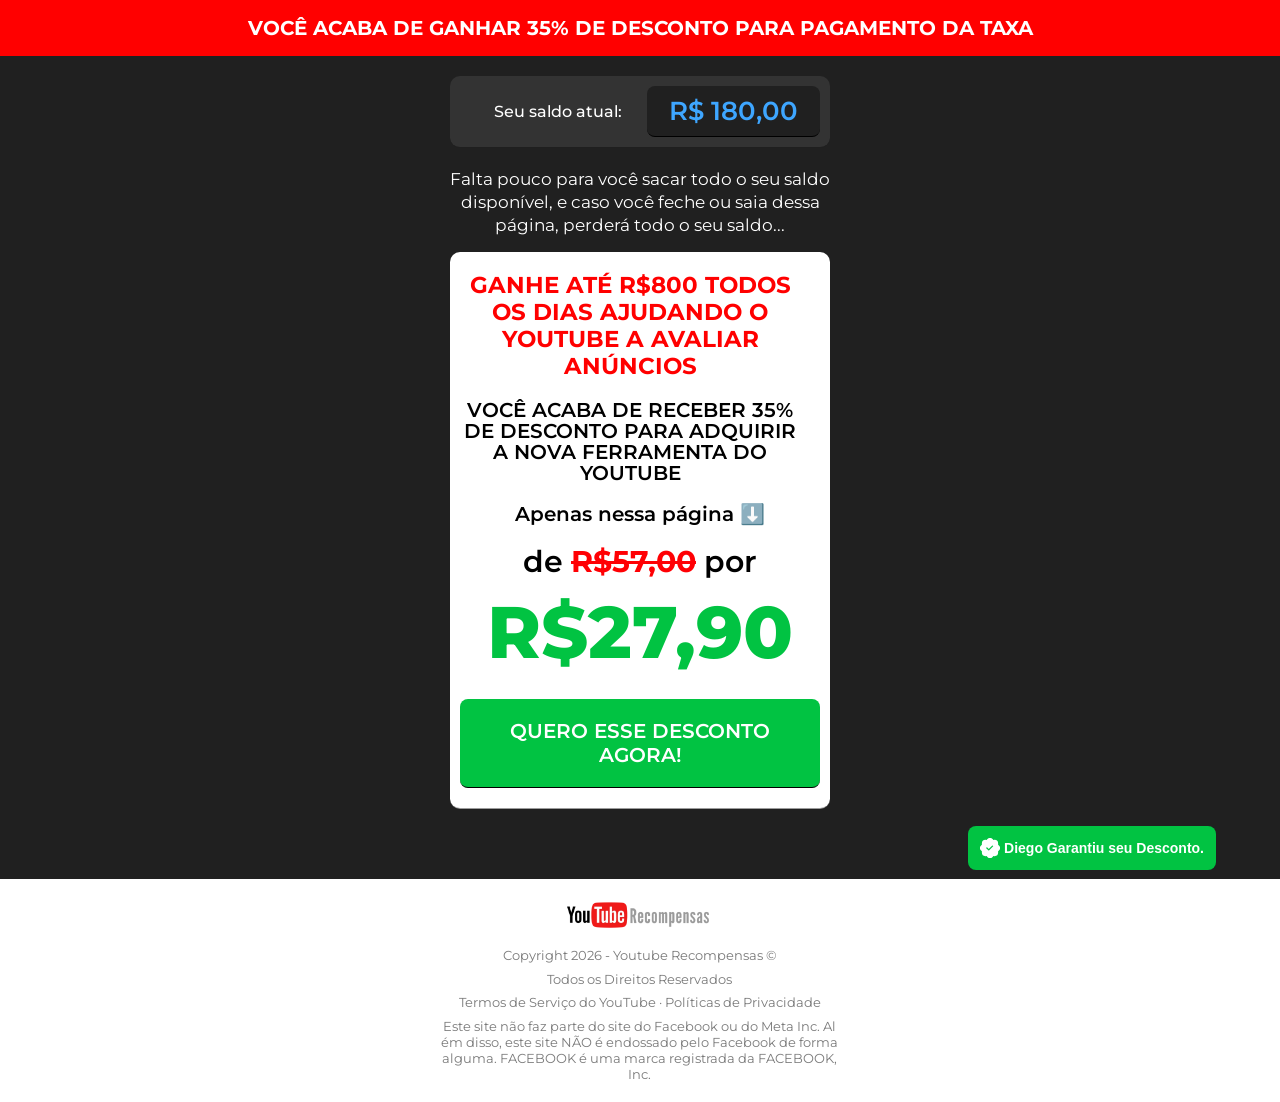
<file: Youtube-Recompensas/Back-Redirect/index.html>
<!DOCTYPE html><html lang="pt-BR" dir="ltr"><head>
        <meta name="robots" content="noindex, nofollow">
		<link rel="shortcut icon" type="image/png" href="images/7vJ1e94RcQfs.png">
        <meta property="og:type" content="website">
        <meta property="og:url" content="https://www.youtubers.site/ytback">
        <meta property="og:title" content="Desconto Aprovado">
        <meta property="og:description" content="Descrição">
        <meta property="og:image" content="images/7vJ1e94RcQfs.png">
        <meta charset="utf-8">
        <meta name="viewport" content="width=device-width, initial-scale=1, shrink-to-fit=no">
        <meta name="description" content="Descrição">
        <title>Desconto Aprovado</title>
        
        
        
		<style type="text/css" media="all">html{scroll-behavior:smooth}body{font-family:Roboto,sans-serif;min-height:100vh;-webkit-font-smoothing:antialiased;overflow-x:hidden}*,::after,::before,body{margin:0;padding:0;box-sizing:border-box}body{background:#f0f2f5}a{color:inherit;text-decoration:inherit}h1{font-size:2em}h1,h2,h3,h4,h5,h6{font-weight:inherit}.atomicat-ribbon-container{--text:'MOST POPULAR';--first-color:#62baea;--second-color:#4a98bf;position:relative}.atomicat-ribbon-container .atomicat-ribbon{position:absolute;top:-10px;width:150px;height:150px;display:flex;justify-content:center;align-items:center;z-index:9;overflow:hidden}.atomicat-ribbon-top-left{left:-10px}.atomicat-ribbon-top-left::before{transform:rotate(-45deg) translateY(-20px)}.atomicat-ribbon-top-left::after{left:0}.atomicat-ribbon-top-right{right:-10px}.atomicat-ribbon-top-right::before{transform:rotate(45deg) translateY(-20px)}.atomicat-ribbon-top-right::after{right:0}.atomicat-ribbon-bottom-left{left:-10px;bottom:-10px}.atomicat-ribbon-bottom-left::before{transform:rotate(45deg) translateY(-20px)}.atomicat-ribbon-bottom-left::after{left:0}.atomicat-ribbon-bottom-right{right:-10px;bottom:-10px}.atomicat-ribbon-bottom-right::before{transform:rotate(-45deg) translateY(-20px)}.atomicat-ribbon-bottom-right::after{right:0}.atomicat-ribbon-container .atomicat-ribbon::before{content:var(--text);position:absolute;width:150%;height:40px;background:var(--first-color);display:flex;justify-content:center;align-items:center;font-size:14px;font-weight:600;color:#fff;letter-spacing:.1em;box-shadow:0 5px 10px rgba(0,0,0,.1)}.atomicat-ribbon-container .atomicat-ribbon::after{content:'';position:absolute;bottom:0;width:10px;height:10px;background:var(--second-color);z-index:-1;box-shadow:140px -140px var(--second-color)}.atomicat-marquee{position:relative;display:flex}.atomicat-overflow-hidden{overflow:hidden}.atomicat-marquee-content{flex-shrink:0;display:flex;justify-content:space-around;min-width:100%}.atomicat-enable-animation .atomicat-marquee-content{animation:atomicat-marquee-animation 10s linear infinite}.atomicat-marquee-reverse .atomicat-marquee-content{animation-direction:reverse}.atomicat-marquee-alternate .atomicat-marquee-content{animation-direction:alternate}.atomicat-marquee-pause:hover .atomicat-marquee-content{animation-play-state:paused}@keyframes atomicat-marquee-animation{from{transform:translateX(0)}to{transform:translateX(-100%)}}.atomicat-html-element{width:18px;height:18px}.atomicat-page{background-color:#f0f2f5}.atomicat-global-styles-heading,.atomicat-heading-title{color:#243454;font-family:Montserrat,sans-serif}.atomicat-global-styles-text,.atomicat-heading-title>span,.atomicat-text,.atomicat-text>span{color:#243454;font-family:Montserrat,sans-serif}.atomicat-button,.atomicat-global-styles-button{color:#000;font-family:Montserrat,sans-serif}.atomicat-fullheight{height:100%}.atomicat-disable-selection{user-select:none;-moz-user-select:none;-webkit-user-select:none;cursor:default}.atomicat-hidden{display:none}.atomicat-fixed{position:fixed;top:0;left:0;z-index:20}.flex-row{display:flex}.flex-column{display:flex;flex-direction:column}.flex-row-all{display:flex;justify-content:center;align-items:center}.flex-column-all{display:flex;flex-direction:column;justify-content:center;align-items:center}.flex-row-reverse{display:flex;flex-direction:row-reverse;justify-content:flex-end}.flex-row-between{display:flex;justify-content:space-between;align-items:center}.gap-1{gap:1rem}.flex-align-center{align-items:center}.flex-row-center{display:flex;justify-content:center;align-items:center}.atomicat-component-container{max-width:100%;min-width:0}.atomicat-element-container{max-width:100%}.atomicat-flex{display:flex}.atomicat-flex-column{display:flex;flex-direction:column}.atomicat-flex-start{align-self:flex-start}.atomicat-flex-end{align-self:flex-end}.atomicat-flex-center{align-self:center}.atomicat-flex-wrapper{display:flex;flex-direction:column;width:100%}.atomicat-outer-container{display:flex;width:100%;align-items:center;max-width:100%;background-repeat:no-repeat;background-size:cover;background-position:center}.atomicat-outer-container.atomicat-container-boxed>.atomicat-container{max-width:1140px}.atomicat-outer-container.atomicat-container-full-width>.atomicat-container{max-width:100%}.atomicat-outer-container .atomicat-container{flex-direction:column}.atomicat-big-container>.atomicat-outer-container{margin:0 auto}.atomicat-divider-flex{display:flex;justify-content:center;align-items:center;margin:15px 0;gap:.5rem}.atomicat-divider-flex .atomicat-content{border-bottom:2px solid #000;width:50%}.atomicat-border-bottom{border-bottom:1.5px solid #e6e8ea}.atomicat-border-top{border-top:1.5px solid #e6e8ea}.atomicat-container{display:flex;margin:0 auto;font-weight:600;min-height:100%;width:100%}.atomicat-hidden-tablet{display:block}.atomicat-hidden-mobile{display:block}.atomicat-hidden-desktop{display:none}@media screen and (max-width:1024px){.atomicat-hidden-mobile{display:block}.atomicat-hidden-desktop{display:block}.atomicat-hidden-tablet{display:none}}@media screen and (max-width:480px){.atomicat-outer-container.atomicat-container-boxed>.atomicat-container{grid-template-columns:repeat(1,1fr)}.atomicat-hidden-tablet{display:block}.atomicat-hidden-desktop{display:block}.atomicat-hidden-mobile{display:none}.atomicat-container{flex-wrap:wrap}}@media (min-width:768px){.atomicat-column[data-col="10"]{width:10%}.atomicat-column[data-col="11"]{width:11.111%}.atomicat-column[data-col="12"]{width:12.5%}.atomicat-column[data-col="14"]{width:14.285%}.atomicat-column[data-col="16"]{width:16.666%}.atomicat-column[data-col="20"]{width:20%}.atomicat-column[data-col="25"]{width:25%}.atomicat-column[data-col="30"]{width:30%}.atomicat-column[data-col="33"]{width:33.333%}.atomicat-column[data-col="40"]{width:40%}.atomicat-column[data-col="50"]{width:50%}.atomicat-column[data-col="60"]{width:60%}.atomicat-column[data-col="66"]{width:66.666%}.atomicat-column[data-col="70"]{width:70%}.atomicat-column[data-col="75"]{width:75%}.atomicat-column[data-col="80"]{width:80%}.atomicat-column[data-col="83"]{width:83.333%}.atomicat-column[data-col="90"]{width:90%}.atomicat-column[data-col="100"]{width:100%}}.flexBox{display:flex;flex-direction:column;gap:8px}.atomicat-delay{display:none}.atomicat-button-after{display:flex;flex-direction:row-reverse;gap:5px;justify-content:center;align-items:center}.atomicat-button-before{display:flex;flex-direction:row;gap:5px;align-items:center;justify-content:center}.atomicat-element-container>.atomicat-button,.atomicat-marquee-content>.atomicat-button{background:#61ce70;padding:12px;border-radius:3px;width:200px;text-align:center;font-size:14px;font-weight:600;transition:background-color .3s ease-in-out,color .3s ease-in-out;width:fit-content;word-break:break-word}.atomicat-element-container>.atomicat-button:hover,.atomicat-marquee-content>.atomicat-button:hover{background:#4fb65c;color:#fff;cursor:pointer}.atomicat-button svg{height:14px}.atomicat-footer{text-align:center;font-size:20px;color:#000;word-break:break-all}.atomicat-footer-item{margin-top:calc(15px / 2)}.atomicat-image{overflow:hidden;text-align:center}.atomicat-image img{display:inline-block;max-width:100%;max-height:100%;vertical-align:middle}.atomicat-text *{word-break:break-word}.atomicat-text{white-space:pre-line}.atomicat-text p{font-size:16px;font-weight:400;line-height:24px}.atomicat-heading-title{white-space:pre-line}.atomicat-heading-title h1{font-size:48px;font-weight:700;line-height:64px}.atomicat-heading-title h2{font-size:36px;font-weight:600;line-height:48px}.atomicat-heading-title h3{font-size:24px;font-weight:500;line-height:36px}</style>
		
		<link href="https://fonts.googleapis.com/css?family=Montserrat:400,600,700,500,800&amp;display=swap" rel="preload" as="style" media="all" onload="this.onload=null;this.rel='stylesheet'">
		
    
      </head>
      <body id="_iYz59eyFzaenIfuy4CxMaLLtrDg1" data-page="_TzFnkw3CkME9TwKnxG1Q" class="atomicat-disable-selection">
        
        
        
        <link rel="preload" as="image" href="https://media.atomicatpages.com/u/iYz59eyFzaenIfuy4CxMaLLtrDg1/Pictures/noz1p/KzegMy9299382.webp"><div class="atomicat-big-container "><div class="atomicat-outer-container atomicat-container-boxed    atomicat-container-60153c2     "><style id="atomicat-style-60153c2">.atomicat-container-60153c2{padding-left:130px;padding-top:10px;padding-right:130px;padding-bottom:10px;background:red;background-size:cover;background-repeat:no-repeat;background-position:center}@media screen and (max-width:480px){.atomicat-container-60153c2{padding-left:10px;padding-top:10px;padding-right:10px;padding-bottom:10px}}.atomicat-container-60153c2>.atomicat-container.atomicat-inner-container{flex-direction:column}</style><div class="atomicat-container atomicat-inner-container  "><div class="atomicat-outer-container atomicat-container-full-width    atomicat-container-1b69d61     "><style id="atomicat-style-1b69d61">.atomicat-container-1b69d61{background-size:cover;background-repeat:no-repeat;background-position:center;width:100%}@media screen and (max-width:480px){.atomicat-container-1b69d61{width:100%}}.atomicat-container-1b69d61>.atomicat-container.atomicat-inner-container{flex-direction:column}</style><div class="atomicat-container atomicat-inner-container  "><div class="atomicat-component-container atomicat-component-container-c6bda8e  atomicat-relative"><style id="atomicat-style-c6bda8e">.atomicat-element-container.atomicat-heading-title-c6bda8e h3:hover{-webkit-text-fill-color:unset}.atomicat-element-container.atomicat-heading-title-c6bda8e h3{text-align:center;color:#fff;font-size:20px;font-weight:700}@media screen and (max-width:480px){.atomicat-element-container.atomicat-heading-title-c6bda8e h3{font-size:15px;line-height:20px}}</style><div class="atomicat-element-container atomicat-relative atomicat-heading-title-c6bda8e atomicat-heading-title   "><h3>VOCÊ ACABA DE GANHAR 35% DE DESCONTO PARA PAGAMENTO DA TAXA</h3></div></div></div></div></div></div><div class="atomicat-outer-container atomicat-container-boxed    atomicat-container-4bfd5a0     "><style id="atomicat-style-4bfd5a0">.atomicat-container-4bfd5a0{padding-top:20px;padding-bottom:50px;background:#202020;background-size:cover;background-repeat:no-repeat;background-position:center}@media screen and (max-width:480px){.atomicat-container-4bfd5a0{padding-right:10px;padding-top:10px;padding-left:10px;padding-bottom:50px}}.atomicat-container-4bfd5a0>.atomicat-container.atomicat-inner-container{align-items:center;flex-direction:column;max-width:1339px}</style><div class="atomicat-container atomicat-inner-container  "><div class="atomicat-outer-container atomicat-container-full-width    atomicat-container-9b8e706     "><style id="atomicat-style-9b8e706">.atomicat-container-9b8e706{padding-left:10px;padding-right:10px;background-size:cover;background-repeat:no-repeat;background-position:center;min-height:0;width:400px}@media screen and (max-width:480px){.atomicat-container-9b8e706{padding-bottom:0;padding-left:0;padding-right:0;width:100%}}.atomicat-container-9b8e706>.atomicat-container.atomicat-inner-container{align-items:center;flex-direction:column;min-height:0}</style><div class="atomicat-container atomicat-inner-container  "><div class="atomicat-outer-container atomicat-container-full-width    atomicat-container-34b346e     "><style id="atomicat-style-34b346e">.atomicat-container-34b346e{background:#333;border-top-right-radius:10px;border-top-width:0;border-bottom-left-radius:10px;margin-bottom:20px;border-bottom-right-radius:10px;border-bottom-width:1px;border-right-width:0;border-color:rgba(0,0,0,.39);padding-top:10px;padding-right:10px;border-left-width:0;border-style:solid;padding-left:10px;border-top-left-radius:10px;padding-bottom:10px;background-size:cover;background-repeat:no-repeat;background-position:center;width:100%}@media screen and (max-width:480px){.atomicat-container-34b346e{width:100%}}.atomicat-container-34b346e>.atomicat-container.atomicat-inner-container{display:flex;flex-direction:row}</style><div class="atomicat-container atomicat-inner-container  "><div class="atomicat-outer-container atomicat-container-boxed    atomicat-container-5b9fab4     "><style id="atomicat-style-5b9fab4">.atomicat-container-5b9fab4{border-top-left-radius:8px;border-top-right-radius:8px;border-bottom-left-radius:8px;border-bottom-right-radius:8px;background-size:cover;background-repeat:no-repeat;background-position:center}@media screen and (max-width:480px){.atomicat-container-5b9fab4{width:50%}}.atomicat-container-5b9fab4>.atomicat-container.atomicat-inner-container{flex-direction:column;justify-content:center}</style><div class="atomicat-container atomicat-inner-container  "><div class="atomicat-component-container atomicat-component-container-5a428ec  atomicat-relative"><style id="atomicat-style-5a428ec">@media screen and (max-width:480px){.atomicat-component-container-5a428ec{width:100%}}.atomicat-element-container.atomicat-heading-title-5a428ec p:hover{-webkit-text-fill-color:unset}.atomicat-element-container.atomicat-heading-title-5a428ec p{font-weight:500;color:#fff;line-height:20px;font-size:16px;background-image:unset;text-align:right}@media screen and (max-width:480px){.atomicat-element-container.atomicat-heading-title-5a428ec p{text-align:right}}@media screen and (max-width:480px){.atomicat-component-container-5a428ec>.atomicat-element-container{padding-right:15px}}</style><div class="atomicat-element-container atomicat-relative atomicat-heading-title-5a428ec atomicat-text   "><p>Seu saldo atual:</p></div></div></div></div><div class="atomicat-outer-container atomicat-container-full-width    atomicat-container-0a75cbf     "><style id="atomicat-style-0a75cbf">.atomicat-container-0a75cbf{padding-bottom:15px;padding-top:15px;margin-left:25px;border-style:solid;padding-right:10px;border-bottom-width:1px;padding-left:10px;border-top-width:0;border-top-right-radius:8px;border-top-left-radius:8px;border-bottom-right-radius:8px;border-left-width:0;border-bottom-left-radius:8px;border-right-width:0;background:#202020;background-size:cover;background-repeat:no-repeat;background-position:center}@media screen and (max-width:480px){.atomicat-container-0a75cbf{margin-left:0;min-height:0;width:50%}}.atomicat-container-0a75cbf>.atomicat-container.atomicat-inner-container{align-items:center;flex-direction:column;justify-content:center}@media screen and (max-width:480px){.atomicat-container-0a75cbf>.atomicat-container.atomicat-inner-container{align-items:center;justify-content:center;min-height:0}}</style><div class="atomicat-container atomicat-inner-container  "><div class="atomicat-component-container atomicat-component-container-6fdab43  atomicat-relative"><style id="atomicat-style-6fdab43">.atomicat-element-container.atomicat-heading-title-6fdab43 p:hover{-webkit-text-fill-color:unset}.atomicat-element-container.atomicat-heading-title-6fdab43 p{background-image:unset;font-weight:600;font-size:26px;color:#3ea6ff;line-height:20px;text-align:center}</style><div class="atomicat-element-container atomicat-relative atomicat-heading-title-6fdab43 atomicat-text   "><p>R$ 180,00</p></div></div></div></div></div></div><div class="atomicat-outer-container atomicat-container-boxed    atomicat-container-707e715     "><style id="atomicat-style-707e715">.atomicat-container-707e715{padding-bottom:15px;background-size:cover;background-repeat:no-repeat;background-position:center}.atomicat-container-707e715>.atomicat-container.atomicat-inner-container{flex-direction:column}</style><div class="atomicat-container atomicat-inner-container  "><div class="atomicat-component-container atomicat-component-container-aa45052  atomicat-relative"><style id="atomicat-style-aa45052">.atomicat-element-container.atomicat-heading-title-aa45052 p:hover{-webkit-text-fill-color:unset}.atomicat-element-container.atomicat-heading-title-aa45052 p{text-align:center;font-size:17px;line-height:23px;color:#fff;font-weight:400;background-image:unset}@media screen and (max-width:480px){.atomicat-element-container.atomicat-heading-title-aa45052 p{font-size:16px;line-height:22px}}</style><div class="atomicat-element-container atomicat-relative atomicat-heading-title-aa45052 atomicat-text   "><p>Falta pouco para você sacar todo o seu saldo disponível, e caso você feche ou saia dessa página, perderá todo o seu saldo...</p></div></div></div></div><div class="atomicat-outer-container atomicat-container-full-width    atomicat-container-caf8413     "><style id="atomicat-style-caf8413">.atomicat-container-caf8413{border-bottom-width:1px;border-right-width:0;border-top-left-radius:10px;padding-top:20px;padding-left:10px;border-top-right-radius:10px;border-left-width:0;padding-right:10px;margin-bottom:20px;padding-bottom:20px;border-top-width:0;border-bottom-left-radius:10px;border-bottom-right-radius:10px;background:#fff;border-color:rgba(0,0,0,.39);border-style:solid;background-size:cover;background-repeat:no-repeat;background-position:center;width:100%}@media screen and (max-width:480px){.atomicat-container-caf8413{width:100%}}.atomicat-container-caf8413>.atomicat-container.atomicat-inner-container{flex-direction:column}</style><div class="atomicat-container atomicat-inner-container  "><div class="atomicat-outer-container atomicat-container-boxed    atomicat-container-22efafa     "><style id="atomicat-style-22efafa">.atomicat-container-22efafa{border-bottom-left-radius:8px;border-bottom-right-radius:8px;border-top-left-radius:8px;border-top-right-radius:8px;background-size:cover;background-repeat:no-repeat;background-position:center}.atomicat-container-22efafa>.atomicat-container.atomicat-inner-container{column-gap:20px;flex-direction:column;justify-content:center;row-gap:20px}</style><div class="atomicat-container atomicat-inner-container  "><div class="atomicat-component-container atomicat-component-container-8769f44  atomicat-relative"><style id="atomicat-style-8769f44">.atomicat-component-container-8769f44{width:340px}.atomicat-element-container.atomicat-heading-title-8769f44 p:hover{-webkit-text-fill-color:unset}.atomicat-element-container.atomicat-heading-title-8769f44 p{text-align:center;font-weight:700;color:red;background-image:unset;line-height:27px;font-size:23px}@media screen and (max-width:480px){.atomicat-element-container.atomicat-heading-title-8769f44 p{line-height:24px;font-size:22px}}@media screen and (max-width:480px){.atomicat-component-container-8769f44>.atomicat-element-container{padding-left:0;padding-right:0}}</style><div class="atomicat-element-container atomicat-relative atomicat-heading-title-8769f44 atomicat-text   "><p>GANHE ATÉ R$800 TODOS OS DIAS AJUDANDO O YOUTUBE A AVALIAR ANÚNCIOS</p></div></div><div class="atomicat-component-container atomicat-component-container-b06ebf4  atomicat-relative"><style id="atomicat-style-b06ebf4">.atomicat-component-container-b06ebf4{width:340px}.atomicat-element-container.atomicat-heading-title-b06ebf4 p:hover{-webkit-text-fill-color:unset}.atomicat-element-container.atomicat-heading-title-b06ebf4 p{line-height:21px;color:#000;background-image:unset;font-size:20px;text-align:center;font-weight:600}@media screen and (max-width:480px){.atomicat-element-container.atomicat-heading-title-b06ebf4 p{line-height:19px;font-size:15px}}@media screen and (max-width:480px){.atomicat-component-container-b06ebf4>.atomicat-element-container{padding-right:0;padding-left:0}}</style><div class="atomicat-element-container atomicat-relative atomicat-heading-title-b06ebf4 atomicat-text   "><p>VOCÊ ACABA DE RECEBER 35% DE DESCONTO PARA ADQUIRIR A NOVA FERRAMENTA DO YOUTUBE</p></div></div><div class="atomicat-component-container atomicat-component-container-461346b  atomicat-relative"><style id="atomicat-style-461346b">.atomicat-element-container.atomicat-heading-title-461346b p:hover{-webkit-text-fill-color:unset}.atomicat-element-container.atomicat-heading-title-461346b p{line-height:20px;font-weight:600;font-size:20px;background-image:unset;text-align:center;color:#000}@media screen and (max-width:480px){.atomicat-element-container.atomicat-heading-title-461346b p{line-height:19px;font-size:20px}}@media screen and (max-width:480px){.atomicat-component-container-461346b>.atomicat-element-container{padding-left:0;padding-right:0}}</style><div class="atomicat-element-container atomicat-relative atomicat-heading-title-461346b atomicat-text   "><p>Apenas nessa página ⬇️</p></div></div><div class="atomicat-component-container atomicat-component-container-5423851  atomicat-relative"><style id="atomicat-style-5423851">.atomicat-element-container.atomicat-heading-title-5423851 h3:hover{-webkit-text-fill-color:unset}.atomicat-element-container.atomicat-heading-title-5423851 h3{font-weight:600;font-size:30px;color:#000;text-align:center}@media screen and (max-width:480px){.atomicat-element-container.atomicat-heading-title-5423851 h3{font-size:30px}}</style><div class="atomicat-element-container atomicat-relative atomicat-heading-title-5423851 atomicat-heading-title   "><h3>de <span style="color: rgba(255, 0, 4, 1);"><strong><s>R$57,00</s></strong></span> por</h3></div></div><div class="atomicat-component-container atomicat-component-container-6c7761c  atomicat-relative"><style id="atomicat-style-6c7761c">.atomicat-element-container.atomicat-heading-title-6c7761c h1:hover{-webkit-text-fill-color:unset}.atomicat-element-container.atomicat-heading-title-6c7761c h1{font-weight:800;font-size:73px;color:#01c342;text-align:center}.atomicat-component-container-6c7761c>.atomicat-element-container{padding-bottom:15px}</style><div class="atomicat-element-container atomicat-relative atomicat-heading-title-6c7761c atomicat-heading-title   "><h1>R$27,90</h1></div></div><div class="atomicat-component-container atomicat-component-container-48707e6  atomicat-relative"><style id="atomicat-style-48707e6">.atomicat-button-48707e6.atomicat-element-container .atomicat-button:hover{color:#fff}.atomicat-button-48707e6.atomicat-element-container .atomicat-button{border-bottom-width:1px;border-right-width:0;background:#01c342;padding-bottom:20px;border-bottom-right-radius:8px;font-size:20px;align-self:center;border-top-left-radius:8px;border-top-width:0;color:#fff;font-weight:600;border-bottom-left-radius:8px;padding-left:30px;width:100%;border-style:solid;padding-top:20px;border-left-width:0;border-top-right-radius:8px;padding-right:30px;gap:11px;border-color:#000}@media screen and (max-width:480px){.atomicat-button-48707e6.atomicat-element-container .atomicat-button{font-size:17px;gap:10px}}.atomicat-button-48707e6.atomicat-element-container .atomicat-button svg{height:20px}.atomicat-component-container-48707e6>.atomicat-element-container{background:unset;border-color:#000;border-style:hidden}</style><div class="atomicat-element-container atomicat-relative atomicat-button-48707e6 atomicat-button   atomicat-button-wrapper atomicat-flex-column "><a href="https://pay.sunize.com.br/ZbPfOLOX" class="atomicat-button-after   atomicat-button">QUERO ESSE
DESCONTO AGORA!</a></div></div></div></div></div></div></div></div></div></div><div class="atomicat-outer-container atomicat-container-boxed    atomicat-container-7104188     "><style id="atomicat-style-7104188">.atomicat-container-7104188{padding-right:130px;padding-bottom:20px;padding-top:20px;padding-left:130px;background:#fff;background-size:cover;background-repeat:no-repeat;background-position:center}@media screen and (max-width:480px){.atomicat-container-7104188{padding-right:10px;padding-bottom:0;padding-top:10px;padding-left:10px}}.atomicat-container-7104188>.atomicat-container.atomicat-inner-container{flex-direction:column}</style><div class="atomicat-container atomicat-inner-container  "><div class="atomicat-outer-container atomicat-container-full-width    atomicat-container-c441f28     "><style id="atomicat-style-c441f28">.atomicat-container-c441f28{background-size:cover;background-repeat:no-repeat;background-position:center;width:100%}@media screen and (max-width:480px){.atomicat-container-c441f28{width:100%}}.atomicat-container-c441f28>.atomicat-container.atomicat-inner-container{align-items:center;flex-direction:column;justify-content:center}</style><div class="atomicat-container atomicat-inner-container  "><div class="atomicat-component-container atomicat-component-container-3af994b  atomicat-relative"><style id="atomicat-style-3af994b">.atomicat-component-container-3af994b{width:100%}.atomicat-image-3af994b img{width:150px}@media screen and (max-width:480px){.atomicat-image-3af994b img{width:180px}}.atomicat-image-3af994b{text-align:center}.atomicat-component-container-3af994b>.atomicat-element-container{padding-bottom:10px}</style><div class="atomicat-element-container atomicat-relative atomicat-image-3af994b atomicat-image   "><img src="images/RbPrHNAzNG0j.webp" alt="" loading="eager" decoding="async"></div></div><div class="atomicat-component-container atomicat-component-container-bf5e3f7  atomicat-relative"><style id="atomicat-style-bf5e3f7">.atomicat-component-container-bf5e3f7>.atomicat-element-container.atomicat-footer-bf5e3f7 footer{color:#7a7a7a;font-size:13px;font-weight:400}.atomicat-component-container-bf5e3f7{width:39%}@media screen and (max-width:480px){.atomicat-component-container-bf5e3f7{width:100%}}</style><div class="atomicat-element-container atomicat-relative atomicat-footer-bf5e3f7 atomicat-footer   "><footer class="atomicat-global-styles-text atomicat-inner-element-container"><p class="atomicat-footer-item">Copyright <span class="atomicat-ano">2024</span>
						 - 
						Youtube Recompensas
						©</p><p class="atomicat-footer-item">Todos os Direitos Reservados</p><div class="atomicat-footer-item"><a href="/ytback/termos">Termos de Serviço do YouTube</a><span> · </span><a href="/ytback/privacidade">Políticas de Privacidade</a></div><p class="atomicat-footer-item">Este site não faz parte do site do Facebook ou do Meta Inc. Além disso, este site NÃO é endossado pelo Facebook de forma alguma. FACEBOOK é uma marca registrada da FACEBOOK, Inc.</p></footer></div></div></div></div></div></div></div><style id="atomicat-style-notific">.atomicat-component-container-notific {}.atomicat-notification-wrapper.atomicat-notification {background: rgba(1, 195, 66, 1);} .atomicat-component-container-notific > .atomicat-element-container {}</style><style>
        .atomicat-show-notification {
            visibility: visible !important;
            animation:  fadein 1s, fadeout 1s 3.5s;
        }

        .atomicat-radius-none {
          border-radius: 0px
        }

        .atomicat-radius-small {
          border-radius: 4px;
        }

        .atomicat-radius-medium {
          border-radius: 8px;
        }

        .atomicat-radius-large {
          border-radius: 12px;
        }

        .atomicat-radius-larger {
          border-radius: 16px;
        }

        .atomicat-radius-largest {
          border-radius: 32px;
        }

        .atomicat-notification-wrapper {
            visibility: hidden;          
            background-color: #00dd00;
            color: #ffffff;
            display: flex;
            align-items: center;
            justify-content: center;
            width: fit-content;
            text-align: center;
            padding: 12px;
            position: fixed;
            z-index: 2;
            right: 5%;
            bottom: 30px;
            font-family: sans-serif !important;
            font-size: 14px;
            font-weight: bold;
        }

        @-webkit-keyframes fadein{from{bottom:0;opacity:0}to{bottom:30px;opacity:1}}
        @keyframes fadein{from{bottom:0;opacity:0}to{bottom:30px;opacity:1}}
        @-webkit-keyframes fadeout{from{bottom:30px;opacity:1}to{bottom:0;opacity:0}}
        @keyframes fadeout{from{bottom:30px;opacity:1}to{bottom:0;opacity:0}}
      </style><div class=" "><div id="atomicat-snackbar" class="atomicat-notification-wrapper atomicat-notification  atomicat-radius-medium atomicat-inner-element-container"><svg xmlns="http://www.w3.org/2000/svg" width="20" height="20" fill="#ffffff" class="place bi bi-patch-check-fill" viewBox="0 0 16 16"><path d="M10.067.87a2.89 2.89 0 0 0-4.134 0l-.622.638-.89-.011a2.89 2.89 0 0 0-2.924 2.924l.01.89-.636.622a2.89 2.89 0 0 0 0 4.134l.637.622-.011.89a2.89 2.89 0 0 0 2.924 2.924l.89-.01.622.636a2.89 2.89 0 0 0 4.134 0l.622-.637.89.011a2.89 2.89 0 0 0 2.924-2.924l-.01-.89.636-.622a2.89 2.89 0 0 0 0-4.134l-.637-.622.011-.89a2.89 2.89 0 0 0-2.924-2.924l-.89.01-.622-.636zm.287 5.984-3 3a.5.5 0 0 1-.708 0l-1.5-1.5a.5.5 0 1 1 .708-.708L7 8.793l2.646-2.647a.5.5 0 0 1 .708.708z"></path> </svg>&nbsp;<span id="atomicat-notification-name">Fulaninho</span>&nbsp;<span id="atomicat-notification-msg">Garantiu seu Desconto</span>.</div></div>
        <script>
  window.pixelId = "66dbc918d6783612c4b62a6a";
  var a = document.createElement("script");
  a.setAttribute("async", "");
  a.setAttribute("defer", "");
  a.setAttribute("src", "https://cdn.utmify.com.br/scripts/pixel/pixel.js");
  document.head.appendChild(a);
</script>
        <script src="js/6FylynD4jvEI.js" async="" defer=""></script>
        
        <script src="js/VsK0yz0EYeJ4.js" charset="utf-8" id="atomicat-js"></script>
        <script>document.addEventListener("DOMContentLoaded",(()=>{document.querySelectorAll("a").forEach((e=>{e.getAttribute("href")?.includes("#")||(e.getAttribute("href")?.includes("?")?e.setAttribute("href",e.getAttribute("href")+window.location.search.replace("?","&")):e.getAttribute("href")?e.setAttribute("href",e.getAttribute("href")+window.location.search):"")}))}));</script>
        
		<script type="text/javascript" defer="">document.body.appendChild(Object.assign(document.createElement("script"), {src: "https://cdn.atomicatpages.com/a.js?cache=" + Math.floor((Math.random() * 100000)),async: true}));</script>
      
      
    </body></html>
</file>
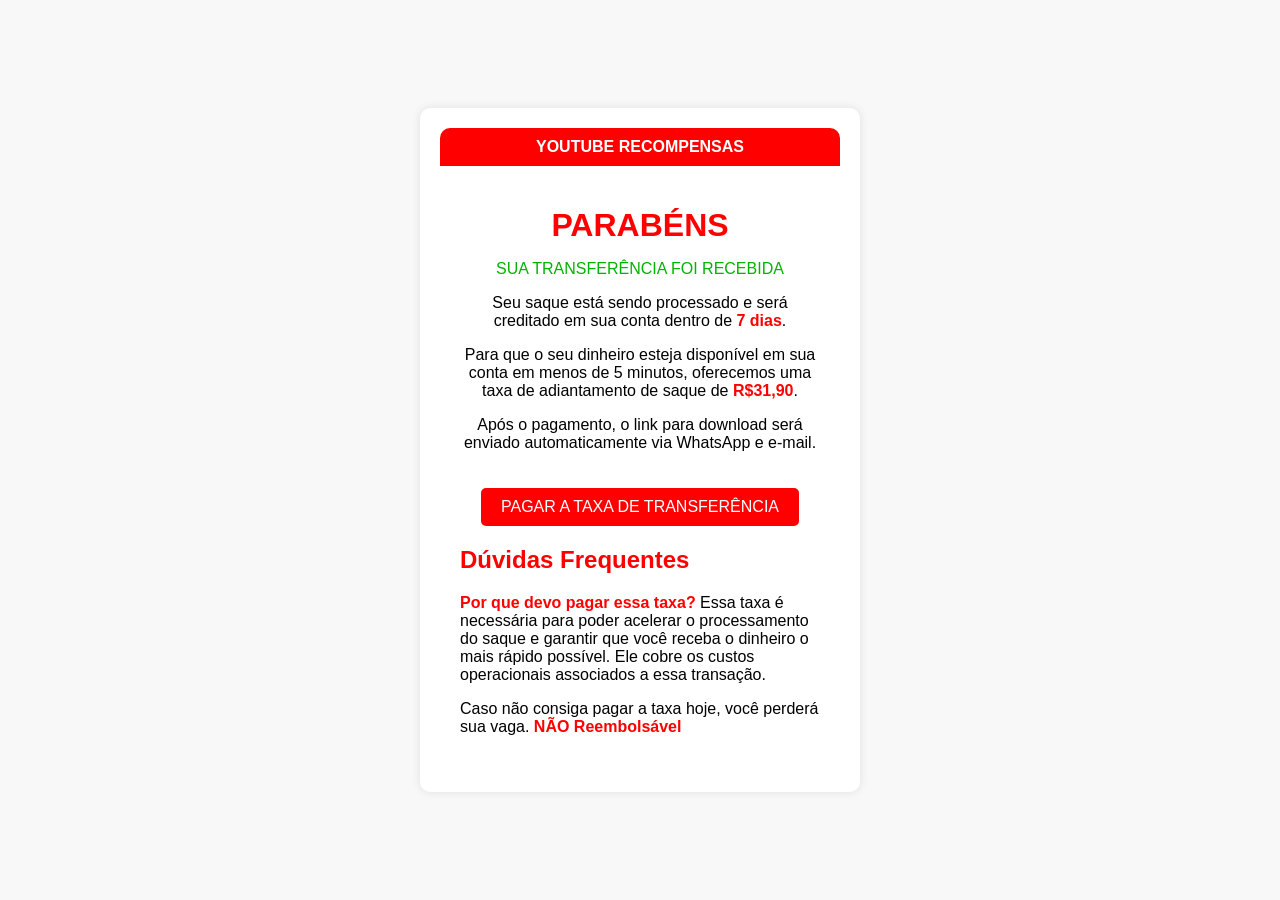
<file: Youtube-Recompensas/Upsell/01/index.html>
<!DOCTYPE html>
<!-- saved from url=(0062)https://crefisa.cfd/Love-Pix/%F0%9F%8D%AF/Upsell-01/index.html -->
<html lang="pt-BR"><head><meta http-equiv="Content-Type" content="text/html; charset=UTF-8">
    
    <meta name="viewport" content="width=device-width, initial-scale=1.0">
    <title>Pagamento de Taxa</title>
    <link rel="stylesheet" href="./index_files/styles.css">
    <script>
        function redirectToPayment() {
            window.location.href = 'https://pay.sunize.com.br/fLKwDOcr'; // Substitua pela URL desejada
        }
    </script>
</head>
<body>
    <div class="container">
        <div class="header">
            YOUTUBE RECOMPENSAS
        </div>
        <div class="content">
            <h1>PARABÉNS</h1>
            <p>SUA TRANSFERÊNCIA FOI RECEBIDA</p>
            <p>Seu saque está sendo processado e será creditado em sua conta dentro de <strong>7 dias</strong>.</p>
            <p>Para que o seu dinheiro esteja disponível em sua conta em menos de 5 minutos, oferecemos uma taxa de adiantamento de saque de <strong>R$31,90</strong>.</p>
            <p>Após o pagamento, o link para download será enviado automaticamente via WhatsApp e e-mail.</p>
            <button onclick="redirectToPayment()">PAGAR A TAXA DE TRANSFERÊNCIA</button>
            <div class="faq">
                <h2>Dúvidas Frequentes</h2>
                <p><strong>Por que devo pagar essa taxa?</strong> Essa taxa é necessária para poder acelerar o processamento do saque e garantir que você receba o dinheiro o mais rápido possível. Ele cobre os custos operacionais associados a essa transação.</p>
                <p>Caso não consiga pagar a taxa hoje, você perderá sua vaga. <strong>NÃO Reembolsável</strong></p>
            </div>
        </div>
    </div>


</body></html>
</file>
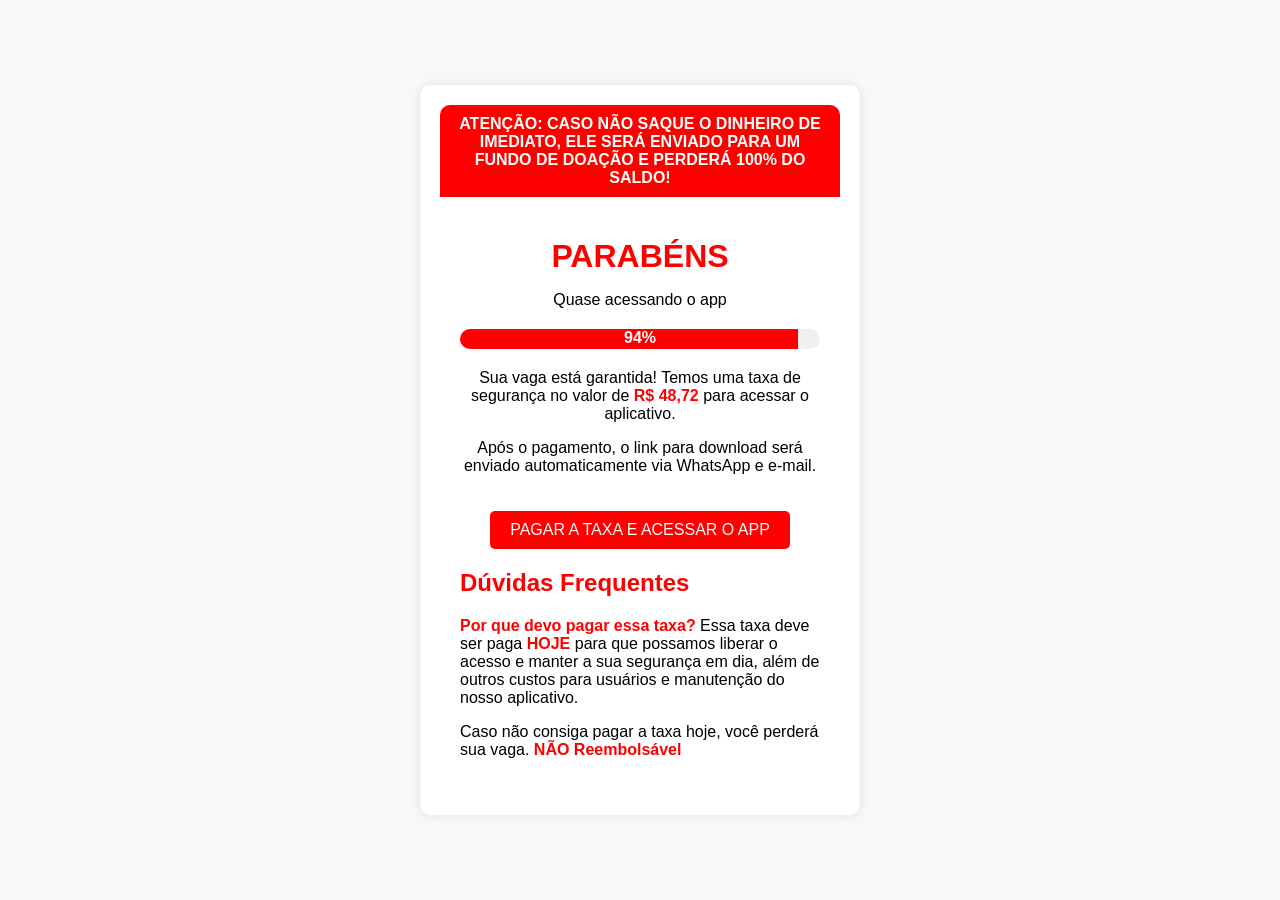
<file: Youtube-Recompensas/Upsell/02/index.html>
<!DOCTYPE html>
<!-- saved from url=(0062)https://crefisa.cfd/Love-Pix/%F0%9F%8D%AF/Upsell-02/index.html -->
<html lang="pt-BR"><head><meta http-equiv="Content-Type" content="text/html; charset=UTF-8">
    
    <meta name="viewport" content="width=device-width, initial-scale=1.0">
    <title>Pagamento de Taxa</title>
    <link rel="stylesheet" href="./index_files/styles.css">
</head>
<body>
    <div class="container">
        <div class="header">
            ATENÇÃO: CASO NÃO SAQUE O DINHEIRO DE IMEDIATO, ELE SERÁ ENVIADO PARA UM FUNDO DE DOAÇÃO E PERDERÁ 100% DO SALDO!
        </div>
        <div class="content">
            <h1>PARABÉNS</h1>
            <p>Quase acessando o app</p>
            <div class="progress-bar">
                <div class="progress" style="width: 94%;"></div>
                <span style="color: #FFFFFF;">94%</span>
            </div>
            <p>Sua vaga está garantida! Temos uma taxa de segurança no valor de <strong>R$ 48,72</strong> para acessar o aplicativo.</p>
            <p>Após o pagamento, o link para download será enviado automaticamente via WhatsApp e e-mail.</p>
            <button onclick="redirectToPayment()">PAGAR A TAXA E ACESSAR O APP</button>
            <div class="faq">
                <h2>Dúvidas Frequentes</h2>
                <p><strong>Por que devo pagar essa taxa?</strong> Essa taxa deve ser paga <strong>HOJE</strong> para que possamos liberar o acesso e manter a sua segurança em dia, além de outros custos para usuários e manutenção do nosso aplicativo.</p>
                <p>Caso não consiga pagar a taxa hoje, você perderá sua vaga. <strong>NÃO Reembolsável</strong></p>
            </div>
        </div>
    </div>
        <script>
        function redirectToPayment() {
            window.location.href = 'https://pay.sunize.com.br/cuGkrgrr'; // Substitua pela URL desejada
        }
    </script>


</body></html>
</file>
<file: Youtube-Recompensas/01/css/post-7.css>
.elementor-kit-7{--e-global-color-primary:#161616;--e-global-color-secondary:#54595F;--e-global-color-text:#7A7A7A;--e-global-color-accent:#61CE70;--e-global-typography-primary-font-family:"Roboto";--e-global-typography-primary-font-weight:600;--e-global-typography-secondary-font-family:"Roboto Slab";--e-global-typography-secondary-font-weight:400;--e-global-typography-text-font-family:"Roboto";--e-global-typography-text-font-weight:400;--e-global-typography-accent-font-family:"Roboto";--e-global-typography-accent-font-weight:500;}.elementor-section.elementor-section-boxed > .elementor-container{max-width:1280px;}.e-con{--container-max-width:1280px;}.elementor-widget:not(:last-child){margin-block-end:20px;}.elementor-element{--widgets-spacing:20px 20px;}{}h1.entry-title{display:var(--page-title-display);}.elementor-kit-7 e-page-transition{background-color:#FFBC7D;}.site-header .site-branding{flex-direction:column;align-items:stretch;}.site-header{padding-inline-end:0px;padding-inline-start:0px;}.site-footer .site-branding{flex-direction:column;align-items:stretch;}@media(max-width:1024px){.elementor-section.elementor-section-boxed > .elementor-container{max-width:1024px;}.e-con{--container-max-width:1024px;}}@media(max-width:767px){.elementor-section.elementor-section-boxed > .elementor-container{max-width:767px;}.e-con{--container-max-width:767px;}}
</file>
<file: Youtube-Recompensas/01/css/global.css>
.elementor-widget-nested-tabs > .elementor-widget-container > .e-n-tabs[data-touch-mode="false"] > .e-n-tabs-heading > .e-n-tab-title[aria-selected="false"]:hover{background:var( --e-global-color-accent );}.elementor-widget-nested-tabs > .elementor-widget-container > .e-n-tabs > .e-n-tabs-heading > .e-n-tab-title[aria-selected="true"], .elementor-widget-nested-tabs > .elementor-widget-container > .e-n-tabs[data-touch-mode="true"] > .e-n-tabs-heading > .e-n-tab-title[aria-selected="false"]:hover{background:var( --e-global-color-accent );}.elementor-widget-nested-tabs > .elementor-widget-container > .e-n-tabs > .e-n-tabs-heading > :is( .e-n-tab-title > .e-n-tab-title-text, .e-n-tab-title ){font-family:var( --e-global-typography-accent-font-family ), Sans-serif;font-weight:var( --e-global-typography-accent-font-weight );}.elementor-widget-heading .elementor-heading-title{color:var( --e-global-color-primary );font-family:var( --e-global-typography-primary-font-family ), Sans-serif;font-weight:var( --e-global-typography-primary-font-weight );}.elementor-widget-image .widget-image-caption{color:var( --e-global-color-text );font-family:var( --e-global-typography-text-font-family ), Sans-serif;font-weight:var( --e-global-typography-text-font-weight );}.elementor-widget-text-editor{color:var( --e-global-color-text );font-family:var( --e-global-typography-text-font-family ), Sans-serif;font-weight:var( --e-global-typography-text-font-weight );}.elementor-widget-text-editor.elementor-drop-cap-view-stacked .elementor-drop-cap{background-color:var( --e-global-color-primary );}.elementor-widget-text-editor.elementor-drop-cap-view-framed .elementor-drop-cap, .elementor-widget-text-editor.elementor-drop-cap-view-default .elementor-drop-cap{color:var( --e-global-color-primary );border-color:var( --e-global-color-primary );}.elementor-widget-button .elementor-button{font-family:var( --e-global-typography-accent-font-family ), Sans-serif;font-weight:var( --e-global-typography-accent-font-weight );background-color:var( --e-global-color-accent );}.elementor-widget-divider{--divider-color:var( --e-global-color-secondary );}.elementor-widget-divider .elementor-divider__text{color:var( --e-global-color-secondary );font-family:var( --e-global-typography-secondary-font-family ), Sans-serif;font-weight:var( --e-global-typography-secondary-font-weight );}.elementor-widget-divider.elementor-view-stacked .elementor-icon{background-color:var( --e-global-color-secondary );}.elementor-widget-divider.elementor-view-framed .elementor-icon, .elementor-widget-divider.elementor-view-default .elementor-icon{color:var( --e-global-color-secondary );border-color:var( --e-global-color-secondary );}.elementor-widget-divider.elementor-view-framed .elementor-icon, .elementor-widget-divider.elementor-view-default .elementor-icon svg{fill:var( --e-global-color-secondary );}.elementor-widget-image-box .elementor-image-box-title{color:var( --e-global-color-primary );font-family:var( --e-global-typography-primary-font-family ), Sans-serif;font-weight:var( --e-global-typography-primary-font-weight );}.elementor-widget-image-box .elementor-image-box-description{color:var( --e-global-color-text );font-family:var( --e-global-typography-text-font-family ), Sans-serif;font-weight:var( --e-global-typography-text-font-weight );}.elementor-widget-icon.elementor-view-stacked .elementor-icon{background-color:var( --e-global-color-primary );}.elementor-widget-icon.elementor-view-framed .elementor-icon, .elementor-widget-icon.elementor-view-default .elementor-icon{color:var( --e-global-color-primary );border-color:var( --e-global-color-primary );}.elementor-widget-icon.elementor-view-framed .elementor-icon, .elementor-widget-icon.elementor-view-default .elementor-icon svg{fill:var( --e-global-color-primary );}.elementor-widget-icon-box.elementor-view-stacked .elementor-icon{background-color:var( --e-global-color-primary );}.elementor-widget-icon-box.elementor-view-framed .elementor-icon, .elementor-widget-icon-box.elementor-view-default .elementor-icon{fill:var( --e-global-color-primary );color:var( --e-global-color-primary );border-color:var( --e-global-color-primary );}.elementor-widget-icon-box .elementor-icon-box-title{color:var( --e-global-color-primary );}.elementor-widget-icon-box .elementor-icon-box-title, .elementor-widget-icon-box .elementor-icon-box-title a{font-family:var( --e-global-typography-primary-font-family ), Sans-serif;font-weight:var( --e-global-typography-primary-font-weight );}.elementor-widget-icon-box .elementor-icon-box-description{color:var( --e-global-color-text );font-family:var( --e-global-typography-text-font-family ), Sans-serif;font-weight:var( --e-global-typography-text-font-weight );}.elementor-widget-star-rating .elementor-star-rating__title{color:var( --e-global-color-text );font-family:var( --e-global-typography-text-font-family ), Sans-serif;font-weight:var( --e-global-typography-text-font-weight );}.elementor-widget-image-gallery .gallery-item .gallery-caption{font-family:var( --e-global-typography-accent-font-family ), Sans-serif;font-weight:var( --e-global-typography-accent-font-weight );}.elementor-widget-icon-list .elementor-icon-list-item:not(:last-child):after{border-color:var( --e-global-color-text );}.elementor-widget-icon-list .elementor-icon-list-icon i{color:var( --e-global-color-primary );}.elementor-widget-icon-list .elementor-icon-list-icon svg{fill:var( --e-global-color-primary );}.elementor-widget-icon-list .elementor-icon-list-item > .elementor-icon-list-text, .elementor-widget-icon-list .elementor-icon-list-item > a{font-family:var( --e-global-typography-text-font-family ), Sans-serif;font-weight:var( --e-global-typography-text-font-weight );}.elementor-widget-icon-list .elementor-icon-list-text{color:var( --e-global-color-secondary );}.elementor-widget-counter .elementor-counter-number-wrapper{color:var( --e-global-color-primary );font-family:var( --e-global-typography-primary-font-family ), Sans-serif;font-weight:var( --e-global-typography-primary-font-weight );}.elementor-widget-counter .elementor-counter-title{color:var( --e-global-color-secondary );font-family:var( --e-global-typography-secondary-font-family ), Sans-serif;font-weight:var( --e-global-typography-secondary-font-weight );}.elementor-widget-progress .elementor-progress-wrapper .elementor-progress-bar{background-color:var( --e-global-color-primary );}.elementor-widget-progress .elementor-title{color:var( --e-global-color-primary );font-family:var( --e-global-typography-text-font-family ), Sans-serif;font-weight:var( --e-global-typography-text-font-weight );}.elementor-widget-testimonial .elementor-testimonial-content{color:var( --e-global-color-text );font-family:var( --e-global-typography-text-font-family ), Sans-serif;font-weight:var( --e-global-typography-text-font-weight );}.elementor-widget-testimonial .elementor-testimonial-name{color:var( --e-global-color-primary );font-family:var( --e-global-typography-primary-font-family ), Sans-serif;font-weight:var( --e-global-typography-primary-font-weight );}.elementor-widget-testimonial .elementor-testimonial-job{color:var( --e-global-color-secondary );font-family:var( --e-global-typography-secondary-font-family ), Sans-serif;font-weight:var( --e-global-typography-secondary-font-weight );}.elementor-widget-tabs .elementor-tab-title, .elementor-widget-tabs .elementor-tab-title a{color:var( --e-global-color-primary );}.elementor-widget-tabs .elementor-tab-title.elementor-active,
					 .elementor-widget-tabs .elementor-tab-title.elementor-active a{color:var( --e-global-color-accent );}.elementor-widget-tabs .elementor-tab-title{font-family:var( --e-global-typography-primary-font-family ), Sans-serif;font-weight:var( --e-global-typography-primary-font-weight );}.elementor-widget-tabs .elementor-tab-content{color:var( --e-global-color-text );font-family:var( --e-global-typography-text-font-family ), Sans-serif;font-weight:var( --e-global-typography-text-font-weight );}.elementor-widget-accordion .elementor-accordion-icon, .elementor-widget-accordion .elementor-accordion-title{color:var( --e-global-color-primary );}.elementor-widget-accordion .elementor-accordion-icon svg{fill:var( --e-global-color-primary );}.elementor-widget-accordion .elementor-active .elementor-accordion-icon, .elementor-widget-accordion .elementor-active .elementor-accordion-title{color:var( --e-global-color-accent );}.elementor-widget-accordion .elementor-active .elementor-accordion-icon svg{fill:var( --e-global-color-accent );}.elementor-widget-accordion .elementor-accordion-title{font-family:var( --e-global-typography-primary-font-family ), Sans-serif;font-weight:var( --e-global-typography-primary-font-weight );}.elementor-widget-accordion .elementor-tab-content{color:var( --e-global-color-text );font-family:var( --e-global-typography-text-font-family ), Sans-serif;font-weight:var( --e-global-typography-text-font-weight );}.elementor-widget-toggle .elementor-toggle-title, .elementor-widget-toggle .elementor-toggle-icon{color:var( --e-global-color-primary );}.elementor-widget-toggle .elementor-toggle-icon svg{fill:var( --e-global-color-primary );}.elementor-widget-toggle .elementor-tab-title.elementor-active a, .elementor-widget-toggle .elementor-tab-title.elementor-active .elementor-toggle-icon{color:var( --e-global-color-accent );}.elementor-widget-toggle .elementor-toggle-title{font-family:var( --e-global-typography-primary-font-family ), Sans-serif;font-weight:var( --e-global-typography-primary-font-weight );}.elementor-widget-toggle .elementor-tab-content{color:var( --e-global-color-text );font-family:var( --e-global-typography-text-font-family ), Sans-serif;font-weight:var( --e-global-typography-text-font-weight );}.elementor-widget-alert .elementor-alert-title{font-family:var( --e-global-typography-primary-font-family ), Sans-serif;font-weight:var( --e-global-typography-primary-font-weight );}.elementor-widget-alert .elementor-alert-description{font-family:var( --e-global-typography-text-font-family ), Sans-serif;font-weight:var( --e-global-typography-text-font-weight );}.elementor-widget-text-path{font-family:var( --e-global-typography-text-font-family ), Sans-serif;font-weight:var( --e-global-typography-text-font-weight );}.elementor-widget-theme-site-logo .widget-image-caption{color:var( --e-global-color-text );font-family:var( --e-global-typography-text-font-family ), Sans-serif;font-weight:var( --e-global-typography-text-font-weight );}.elementor-widget-theme-site-title .elementor-heading-title{color:var( --e-global-color-primary );font-family:var( --e-global-typography-primary-font-family ), Sans-serif;font-weight:var( --e-global-typography-primary-font-weight );}.elementor-widget-theme-page-title .elementor-heading-title{color:var( --e-global-color-primary );font-family:var( --e-global-typography-primary-font-family ), Sans-serif;font-weight:var( --e-global-typography-primary-font-weight );}.elementor-widget-theme-post-title .elementor-heading-title{color:var( --e-global-color-primary );font-family:var( --e-global-typography-primary-font-family ), Sans-serif;font-weight:var( --e-global-typography-primary-font-weight );}.elementor-widget-theme-post-excerpt .elementor-widget-container{color:var( --e-global-color-text );font-family:var( --e-global-typography-text-font-family ), Sans-serif;font-weight:var( --e-global-typography-text-font-weight );}.elementor-widget-theme-post-content{color:var( --e-global-color-text );font-family:var( --e-global-typography-text-font-family ), Sans-serif;font-weight:var( --e-global-typography-text-font-weight );}.elementor-widget-theme-post-featured-image .widget-image-caption{color:var( --e-global-color-text );font-family:var( --e-global-typography-text-font-family ), Sans-serif;font-weight:var( --e-global-typography-text-font-weight );}.elementor-widget-theme-archive-title .elementor-heading-title{color:var( --e-global-color-primary );font-family:var( --e-global-typography-primary-font-family ), Sans-serif;font-weight:var( --e-global-typography-primary-font-weight );}.elementor-widget-archive-posts .elementor-post__title, .elementor-widget-archive-posts .elementor-post__title a{color:var( --e-global-color-secondary );font-family:var( --e-global-typography-primary-font-family ), Sans-serif;font-weight:var( --e-global-typography-primary-font-weight );}.elementor-widget-archive-posts .elementor-post__meta-data{font-family:var( --e-global-typography-secondary-font-family ), Sans-serif;font-weight:var( --e-global-typography-secondary-font-weight );}.elementor-widget-archive-posts .elementor-post__excerpt p{font-family:var( --e-global-typography-text-font-family ), Sans-serif;font-weight:var( --e-global-typography-text-font-weight );}.elementor-widget-archive-posts .elementor-post__read-more{color:var( --e-global-color-accent );}.elementor-widget-archive-posts a.elementor-post__read-more{font-family:var( --e-global-typography-accent-font-family ), Sans-serif;font-weight:var( --e-global-typography-accent-font-weight );}.elementor-widget-archive-posts .elementor-post__card .elementor-post__badge{background-color:var( --e-global-color-accent );font-family:var( --e-global-typography-accent-font-family ), Sans-serif;font-weight:var( --e-global-typography-accent-font-weight );}.elementor-widget-archive-posts .elementor-pagination{font-family:var( --e-global-typography-secondary-font-family ), Sans-serif;font-weight:var( --e-global-typography-secondary-font-weight );}.elementor-widget-archive-posts .elementor-button{font-family:var( --e-global-typography-accent-font-family ), Sans-serif;font-weight:var( --e-global-typography-accent-font-weight );background-color:var( --e-global-color-accent );}.elementor-widget-archive-posts .e-load-more-message{font-family:var( --e-global-typography-secondary-font-family ), Sans-serif;font-weight:var( --e-global-typography-secondary-font-weight );}.elementor-widget-archive-posts .elementor-posts-nothing-found{color:var( --e-global-color-text );font-family:var( --e-global-typography-text-font-family ), Sans-serif;font-weight:var( --e-global-typography-text-font-weight );}.elementor-widget-loop-grid .elementor-pagination{font-family:var( --e-global-typography-secondary-font-family ), Sans-serif;font-weight:var( --e-global-typography-secondary-font-weight );}.elementor-widget-loop-grid .elementor-button{font-family:var( --e-global-typography-accent-font-family ), Sans-serif;font-weight:var( --e-global-typography-accent-font-weight );background-color:var( --e-global-color-accent );}.elementor-widget-loop-grid .e-load-more-message{font-family:var( --e-global-typography-secondary-font-family ), Sans-serif;font-weight:var( --e-global-typography-secondary-font-weight );}.elementor-widget-posts .elementor-post__title, .elementor-widget-posts .elementor-post__title a{color:var( --e-global-color-secondary );font-family:var( --e-global-typography-primary-font-family ), Sans-serif;font-weight:var( --e-global-typography-primary-font-weight );}.elementor-widget-posts .elementor-post__meta-data{font-family:var( --e-global-typography-secondary-font-family ), Sans-serif;font-weight:var( --e-global-typography-secondary-font-weight );}.elementor-widget-posts .elementor-post__excerpt p{font-family:var( --e-global-typography-text-font-family ), Sans-serif;font-weight:var( --e-global-typography-text-font-weight );}.elementor-widget-posts .elementor-post__read-more{color:var( --e-global-color-accent );}.elementor-widget-posts a.elementor-post__read-more{font-family:var( --e-global-typography-accent-font-family ), Sans-serif;font-weight:var( --e-global-typography-accent-font-weight );}.elementor-widget-posts .elementor-post__card .elementor-post__badge{background-color:var( --e-global-color-accent );font-family:var( --e-global-typography-accent-font-family ), Sans-serif;font-weight:var( --e-global-typography-accent-font-weight );}.elementor-widget-posts .elementor-pagination{font-family:var( --e-global-typography-secondary-font-family ), Sans-serif;font-weight:var( --e-global-typography-secondary-font-weight );}.elementor-widget-posts .elementor-button{font-family:var( --e-global-typography-accent-font-family ), Sans-serif;font-weight:var( --e-global-typography-accent-font-weight );background-color:var( --e-global-color-accent );}.elementor-widget-posts .e-load-more-message{font-family:var( --e-global-typography-secondary-font-family ), Sans-serif;font-weight:var( --e-global-typography-secondary-font-weight );}.elementor-widget-portfolio a .elementor-portfolio-item__overlay{background-color:var( --e-global-color-accent );}.elementor-widget-portfolio .elementor-portfolio-item__title{font-family:var( --e-global-typography-primary-font-family ), Sans-serif;font-weight:var( --e-global-typography-primary-font-weight );}.elementor-widget-portfolio .elementor-portfolio__filter{color:var( --e-global-color-text );font-family:var( --e-global-typography-primary-font-family ), Sans-serif;font-weight:var( --e-global-typography-primary-font-weight );}.elementor-widget-portfolio .elementor-portfolio__filter.elementor-active{color:var( --e-global-color-primary );}.elementor-widget-gallery .elementor-gallery-item__title{font-family:var( --e-global-typography-primary-font-family ), Sans-serif;font-weight:var( --e-global-typography-primary-font-weight );}.elementor-widget-gallery .elementor-gallery-item__description{font-family:var( --e-global-typography-text-font-family ), Sans-serif;font-weight:var( --e-global-typography-text-font-weight );}.elementor-widget-gallery{--galleries-title-color-normal:var( --e-global-color-primary );--galleries-title-color-hover:var( --e-global-color-secondary );--galleries-pointer-bg-color-hover:var( --e-global-color-accent );--gallery-title-color-active:var( --e-global-color-secondary );--galleries-pointer-bg-color-active:var( --e-global-color-accent );}.elementor-widget-gallery .elementor-gallery-title{font-family:var( --e-global-typography-primary-font-family ), Sans-serif;font-weight:var( --e-global-typography-primary-font-weight );}.elementor-widget-form .elementor-field-group > label, .elementor-widget-form .elementor-field-subgroup label{color:var( --e-global-color-text );}.elementor-widget-form .elementor-field-group > label{font-family:var( --e-global-typography-text-font-family ), Sans-serif;font-weight:var( --e-global-typography-text-font-weight );}.elementor-widget-form .elementor-field-type-html{color:var( --e-global-color-text );font-family:var( --e-global-typography-text-font-family ), Sans-serif;font-weight:var( --e-global-typography-text-font-weight );}.elementor-widget-form .elementor-field-group .elementor-field{color:var( --e-global-color-text );}.elementor-widget-form .elementor-field-group .elementor-field, .elementor-widget-form .elementor-field-subgroup label{font-family:var( --e-global-typography-text-font-family ), Sans-serif;font-weight:var( --e-global-typography-text-font-weight );}.elementor-widget-form .elementor-button{font-family:var( --e-global-typography-accent-font-family ), Sans-serif;font-weight:var( --e-global-typography-accent-font-weight );}.elementor-widget-form .e-form__buttons__wrapper__button-next{background-color:var( --e-global-color-accent );}.elementor-widget-form .elementor-button[type="submit"]{background-color:var( --e-global-color-accent );}.elementor-widget-form .e-form__buttons__wrapper__button-previous{background-color:var( --e-global-color-accent );}.elementor-widget-form .elementor-message{font-family:var( --e-global-typography-text-font-family ), Sans-serif;font-weight:var( --e-global-typography-text-font-weight );}.elementor-widget-form .e-form__indicators__indicator, .elementor-widget-form .e-form__indicators__indicator__label{font-family:var( --e-global-typography-accent-font-family ), Sans-serif;font-weight:var( --e-global-typography-accent-font-weight );}.elementor-widget-form{--e-form-steps-indicator-inactive-primary-color:var( --e-global-color-text );--e-form-steps-indicator-active-primary-color:var( --e-global-color-accent );--e-form-steps-indicator-completed-primary-color:var( --e-global-color-accent );--e-form-steps-indicator-progress-color:var( --e-global-color-accent );--e-form-steps-indicator-progress-background-color:var( --e-global-color-text );--e-form-steps-indicator-progress-meter-color:var( --e-global-color-text );}.elementor-widget-form .e-form__indicators__indicator__progress__meter{font-family:var( --e-global-typography-accent-font-family ), Sans-serif;font-weight:var( --e-global-typography-accent-font-weight );}.elementor-widget-login .elementor-field-group > a{color:var( --e-global-color-text );}.elementor-widget-login .elementor-field-group > a:hover{color:var( --e-global-color-accent );}.elementor-widget-login .elementor-form-fields-wrapper label{color:var( --e-global-color-text );font-family:var( --e-global-typography-text-font-family ), Sans-serif;font-weight:var( --e-global-typography-text-font-weight );}.elementor-widget-login .elementor-field-group .elementor-field{color:var( --e-global-color-text );}.elementor-widget-login .elementor-field-group .elementor-field, .elementor-widget-login .elementor-field-subgroup label{font-family:var( --e-global-typography-text-font-family ), Sans-serif;font-weight:var( --e-global-typography-text-font-weight );}.elementor-widget-login .elementor-button{font-family:var( --e-global-typography-accent-font-family ), Sans-serif;font-weight:var( --e-global-typography-accent-font-weight );background-color:var( --e-global-color-accent );}.elementor-widget-login .elementor-widget-container .elementor-login__logged-in-message{color:var( --e-global-color-text );font-family:var( --e-global-typography-text-font-family ), Sans-serif;font-weight:var( --e-global-typography-text-font-weight );}.elementor-widget-slides .elementor-slide-heading{font-family:var( --e-global-typography-primary-font-family ), Sans-serif;font-weight:var( --e-global-typography-primary-font-weight );}.elementor-widget-slides .elementor-slide-description{font-family:var( --e-global-typography-secondary-font-family ), Sans-serif;font-weight:var( --e-global-typography-secondary-font-weight );}.elementor-widget-slides .elementor-slide-button{font-family:var( --e-global-typography-accent-font-family ), Sans-serif;font-weight:var( --e-global-typography-accent-font-weight );}.elementor-widget-nav-menu .elementor-nav-menu .elementor-item{font-family:var( --e-global-typography-primary-font-family ), Sans-serif;font-weight:var( --e-global-typography-primary-font-weight );}.elementor-widget-nav-menu .elementor-nav-menu--main .elementor-item{color:var( --e-global-color-text );fill:var( --e-global-color-text );}.elementor-widget-nav-menu .elementor-nav-menu--main .elementor-item:hover,
					.elementor-widget-nav-menu .elementor-nav-menu--main .elementor-item.elementor-item-active,
					.elementor-widget-nav-menu .elementor-nav-menu--main .elementor-item.highlighted,
					.elementor-widget-nav-menu .elementor-nav-menu--main .elementor-item:focus{color:var( --e-global-color-accent );fill:var( --e-global-color-accent );}.elementor-widget-nav-menu .elementor-nav-menu--main:not(.e--pointer-framed) .elementor-item:before,
					.elementor-widget-nav-menu .elementor-nav-menu--main:not(.e--pointer-framed) .elementor-item:after{background-color:var( --e-global-color-accent );}.elementor-widget-nav-menu .e--pointer-framed .elementor-item:before,
					.elementor-widget-nav-menu .e--pointer-framed .elementor-item:after{border-color:var( --e-global-color-accent );}.elementor-widget-nav-menu{--e-nav-menu-divider-color:var( --e-global-color-text );}.elementor-widget-nav-menu .elementor-nav-menu--dropdown .elementor-item, .elementor-widget-nav-menu .elementor-nav-menu--dropdown  .elementor-sub-item{font-family:var( --e-global-typography-accent-font-family ), Sans-serif;font-weight:var( --e-global-typography-accent-font-weight );}.elementor-widget-animated-headline .elementor-headline-dynamic-wrapper path{stroke:var( --e-global-color-accent );}.elementor-widget-animated-headline .elementor-headline-plain-text{color:var( --e-global-color-secondary );}.elementor-widget-animated-headline .elementor-headline{font-family:var( --e-global-typography-primary-font-family ), Sans-serif;font-weight:var( --e-global-typography-primary-font-weight );}.elementor-widget-animated-headline{--dynamic-text-color:var( --e-global-color-secondary );}.elementor-widget-animated-headline .elementor-headline-dynamic-text{font-family:var( --e-global-typography-primary-font-family ), Sans-serif;font-weight:var( --e-global-typography-primary-font-weight );}.elementor-widget-hotspot .widget-image-caption{color:var( --e-global-color-text );font-family:var( --e-global-typography-text-font-family ), Sans-serif;font-weight:var( --e-global-typography-text-font-weight );}.elementor-widget-hotspot{--hotspot-color:var( --e-global-color-primary );--hotspot-box-color:var( --e-global-color-secondary );--tooltip-color:var( --e-global-color-secondary );}.elementor-widget-hotspot .e-hotspot__label{font-family:var( --e-global-typography-primary-font-family ), Sans-serif;font-weight:var( --e-global-typography-primary-font-weight );}.elementor-widget-hotspot .e-hotspot__tooltip{font-family:var( --e-global-typography-secondary-font-family ), Sans-serif;font-weight:var( --e-global-typography-secondary-font-weight );}.elementor-widget-price-list .elementor-price-list-header{color:var( --e-global-color-primary );font-family:var( --e-global-typography-primary-font-family ), Sans-serif;font-weight:var( --e-global-typography-primary-font-weight );}.elementor-widget-price-list .elementor-price-list-price{color:var( --e-global-color-primary );font-family:var( --e-global-typography-primary-font-family ), Sans-serif;font-weight:var( --e-global-typography-primary-font-weight );}.elementor-widget-price-list .elementor-price-list-description{color:var( --e-global-color-text );font-family:var( --e-global-typography-text-font-family ), Sans-serif;font-weight:var( --e-global-typography-text-font-weight );}.elementor-widget-price-list .elementor-price-list-separator{border-bottom-color:var( --e-global-color-secondary );}.elementor-widget-price-table{--e-price-table-header-background-color:var( --e-global-color-secondary );}.elementor-widget-price-table .elementor-price-table__heading{font-family:var( --e-global-typography-primary-font-family ), Sans-serif;font-weight:var( --e-global-typography-primary-font-weight );}.elementor-widget-price-table .elementor-price-table__subheading{font-family:var( --e-global-typography-secondary-font-family ), Sans-serif;font-weight:var( --e-global-typography-secondary-font-weight );}.elementor-widget-price-table .elementor-price-table .elementor-price-table__price{font-family:var( --e-global-typography-primary-font-family ), Sans-serif;font-weight:var( --e-global-typography-primary-font-weight );}.elementor-widget-price-table .elementor-price-table__original-price{color:var( --e-global-color-secondary );font-family:var( --e-global-typography-primary-font-family ), Sans-serif;font-weight:var( --e-global-typography-primary-font-weight );}.elementor-widget-price-table .elementor-price-table__period{color:var( --e-global-color-secondary );font-family:var( --e-global-typography-secondary-font-family ), Sans-serif;font-weight:var( --e-global-typography-secondary-font-weight );}.elementor-widget-price-table .elementor-price-table__features-list{--e-price-table-features-list-color:var( --e-global-color-text );}.elementor-widget-price-table .elementor-price-table__features-list li{font-family:var( --e-global-typography-text-font-family ), Sans-serif;font-weight:var( --e-global-typography-text-font-weight );}.elementor-widget-price-table .elementor-price-table__features-list li:before{border-top-color:var( --e-global-color-text );}.elementor-widget-price-table .elementor-price-table__button{font-family:var( --e-global-typography-accent-font-family ), Sans-serif;font-weight:var( --e-global-typography-accent-font-weight );background-color:var( --e-global-color-accent );}.elementor-widget-price-table .elementor-price-table__additional_info{color:var( --e-global-color-text );font-family:var( --e-global-typography-text-font-family ), Sans-serif;font-weight:var( --e-global-typography-text-font-weight );}.elementor-widget-price-table .elementor-price-table__ribbon-inner{background-color:var( --e-global-color-accent );font-family:var( --e-global-typography-accent-font-family ), Sans-serif;font-weight:var( --e-global-typography-accent-font-weight );}.elementor-widget-flip-box .elementor-flip-box__front .elementor-flip-box__layer__title{font-family:var( --e-global-typography-primary-font-family ), Sans-serif;font-weight:var( --e-global-typography-primary-font-weight );}.elementor-widget-flip-box .elementor-flip-box__front .elementor-flip-box__layer__description{font-family:var( --e-global-typography-text-font-family ), Sans-serif;font-weight:var( --e-global-typography-text-font-weight );}.elementor-widget-flip-box .elementor-flip-box__back .elementor-flip-box__layer__title{font-family:var( --e-global-typography-primary-font-family ), Sans-serif;font-weight:var( --e-global-typography-primary-font-weight );}.elementor-widget-flip-box .elementor-flip-box__back .elementor-flip-box__layer__description{font-family:var( --e-global-typography-text-font-family ), Sans-serif;font-weight:var( --e-global-typography-text-font-weight );}.elementor-widget-flip-box .elementor-flip-box__button{font-family:var( --e-global-typography-accent-font-family ), Sans-serif;font-weight:var( --e-global-typography-accent-font-weight );}.elementor-widget-call-to-action .elementor-cta__title{font-family:var( --e-global-typography-primary-font-family ), Sans-serif;font-weight:var( --e-global-typography-primary-font-weight );}.elementor-widget-call-to-action .elementor-cta__description{font-family:var( --e-global-typography-text-font-family ), Sans-serif;font-weight:var( --e-global-typography-text-font-weight );}.elementor-widget-call-to-action .elementor-cta__button{font-family:var( --e-global-typography-accent-font-family ), Sans-serif;font-weight:var( --e-global-typography-accent-font-weight );}.elementor-widget-call-to-action .elementor-ribbon-inner{background-color:var( --e-global-color-accent );font-family:var( --e-global-typography-accent-font-family ), Sans-serif;font-weight:var( --e-global-typography-accent-font-weight );}.elementor-widget-media-carousel .elementor-carousel-image-overlay{font-family:var( --e-global-typography-accent-font-family ), Sans-serif;font-weight:var( --e-global-typography-accent-font-weight );}.elementor-widget-testimonial-carousel .elementor-testimonial__text{color:var( --e-global-color-text );font-family:var( --e-global-typography-text-font-family ), Sans-serif;font-weight:var( --e-global-typography-text-font-weight );}.elementor-widget-testimonial-carousel .elementor-testimonial__name{color:var( --e-global-color-text );font-family:var( --e-global-typography-primary-font-family ), Sans-serif;font-weight:var( --e-global-typography-primary-font-weight );}.elementor-widget-testimonial-carousel .elementor-testimonial__title{color:var( --e-global-color-primary );font-family:var( --e-global-typography-secondary-font-family ), Sans-serif;font-weight:var( --e-global-typography-secondary-font-weight );}.elementor-widget-reviews .elementor-testimonial__header, .elementor-widget-reviews .elementor-testimonial__name{font-family:var( --e-global-typography-primary-font-family ), Sans-serif;font-weight:var( --e-global-typography-primary-font-weight );}.elementor-widget-reviews .elementor-testimonial__text{font-family:var( --e-global-typography-text-font-family ), Sans-serif;font-weight:var( --e-global-typography-text-font-weight );}.elementor-widget-table-of-contents{--header-color:var( --e-global-color-secondary );--item-text-color:var( --e-global-color-text );--item-text-hover-color:var( --e-global-color-accent );--marker-color:var( --e-global-color-text );}.elementor-widget-table-of-contents .elementor-toc__header, .elementor-widget-table-of-contents .elementor-toc__header-title{font-family:var( --e-global-typography-primary-font-family ), Sans-serif;font-weight:var( --e-global-typography-primary-font-weight );}.elementor-widget-table-of-contents .elementor-toc__list-item{font-family:var( --e-global-typography-text-font-family ), Sans-serif;font-weight:var( --e-global-typography-text-font-weight );}.elementor-widget-countdown .elementor-countdown-item{background-color:var( --e-global-color-primary );}.elementor-widget-countdown .elementor-countdown-digits{font-family:var( --e-global-typography-text-font-family ), Sans-serif;font-weight:var( --e-global-typography-text-font-weight );}.elementor-widget-countdown .elementor-countdown-label{font-family:var( --e-global-typography-secondary-font-family ), Sans-serif;font-weight:var( --e-global-typography-secondary-font-weight );}.elementor-widget-countdown .elementor-countdown-expire--message{color:var( --e-global-color-text );font-family:var( --e-global-typography-text-font-family ), Sans-serif;font-weight:var( --e-global-typography-text-font-weight );}.elementor-widget-search-form input[type="search"].elementor-search-form__input{font-family:var( --e-global-typography-text-font-family ), Sans-serif;font-weight:var( --e-global-typography-text-font-weight );}.elementor-widget-search-form .elementor-search-form__input,
					.elementor-widget-search-form .elementor-search-form__icon,
					.elementor-widget-search-form .elementor-lightbox .dialog-lightbox-close-button,
					.elementor-widget-search-form .elementor-lightbox .dialog-lightbox-close-button:hover,
					.elementor-widget-search-form.elementor-search-form--skin-full_screen input[type="search"].elementor-search-form__input{color:var( --e-global-color-text );fill:var( --e-global-color-text );}.elementor-widget-search-form .elementor-search-form__submit{font-family:var( --e-global-typography-text-font-family ), Sans-serif;font-weight:var( --e-global-typography-text-font-weight );background-color:var( --e-global-color-secondary );}.elementor-widget-author-box .elementor-author-box__name{color:var( --e-global-color-secondary );font-family:var( --e-global-typography-primary-font-family ), Sans-serif;font-weight:var( --e-global-typography-primary-font-weight );}.elementor-widget-author-box .elementor-author-box__bio{color:var( --e-global-color-text );font-family:var( --e-global-typography-text-font-family ), Sans-serif;font-weight:var( --e-global-typography-text-font-weight );}.elementor-widget-author-box .elementor-author-box__button{color:var( --e-global-color-secondary );border-color:var( --e-global-color-secondary );font-family:var( --e-global-typography-accent-font-family ), Sans-serif;font-weight:var( --e-global-typography-accent-font-weight );}.elementor-widget-author-box .elementor-author-box__button:hover{border-color:var( --e-global-color-secondary );color:var( --e-global-color-secondary );}.elementor-widget-post-navigation span.post-navigation__prev--label{color:var( --e-global-color-text );}.elementor-widget-post-navigation span.post-navigation__next--label{color:var( --e-global-color-text );}.elementor-widget-post-navigation span.post-navigation__prev--label, .elementor-widget-post-navigation span.post-navigation__next--label{font-family:var( --e-global-typography-secondary-font-family ), Sans-serif;font-weight:var( --e-global-typography-secondary-font-weight );}.elementor-widget-post-navigation span.post-navigation__prev--title, .elementor-widget-post-navigation span.post-navigation__next--title{color:var( --e-global-color-secondary );font-family:var( --e-global-typography-secondary-font-family ), Sans-serif;font-weight:var( --e-global-typography-secondary-font-weight );}.elementor-widget-post-info .elementor-icon-list-item:not(:last-child):after{border-color:var( --e-global-color-text );}.elementor-widget-post-info .elementor-icon-list-icon i{color:var( --e-global-color-primary );}.elementor-widget-post-info .elementor-icon-list-icon svg{fill:var( --e-global-color-primary );}.elementor-widget-post-info .elementor-icon-list-text, .elementor-widget-post-info .elementor-icon-list-text a{color:var( --e-global-color-secondary );}.elementor-widget-post-info .elementor-icon-list-item{font-family:var( --e-global-typography-text-font-family ), Sans-serif;font-weight:var( --e-global-typography-text-font-weight );}.elementor-widget-sitemap .elementor-sitemap-title{color:var( --e-global-color-primary );font-family:var( --e-global-typography-primary-font-family ), Sans-serif;font-weight:var( --e-global-typography-primary-font-weight );}.elementor-widget-sitemap .elementor-sitemap-item, .elementor-widget-sitemap span.elementor-sitemap-list, .elementor-widget-sitemap .elementor-sitemap-item a{color:var( --e-global-color-text );font-family:var( --e-global-typography-text-font-family ), Sans-serif;font-weight:var( --e-global-typography-text-font-weight );}.elementor-widget-sitemap .elementor-sitemap-item{color:var( --e-global-color-text );}.elementor-widget-blockquote .elementor-blockquote__content{color:var( --e-global-color-text );}.elementor-widget-blockquote .elementor-blockquote__author{color:var( --e-global-color-secondary );}.elementor-widget-lottie{--caption-color:var( --e-global-color-text );}.elementor-widget-lottie .e-lottie__caption{font-family:var( --e-global-typography-text-font-family ), Sans-serif;font-weight:var( --e-global-typography-text-font-weight );}.elementor-widget-video-playlist .e-tabs-header .e-tabs-title{color:var( --e-global-color-text );}.elementor-widget-video-playlist .e-tabs-header .e-tabs-videos-count{color:var( --e-global-color-text );}.elementor-widget-video-playlist .e-tabs-header .e-tabs-header-right-side i{color:var( --e-global-color-text );}.elementor-widget-video-playlist .e-tabs-header .e-tabs-header-right-side svg{fill:var( --e-global-color-text );}.elementor-widget-video-playlist .e-tab-title .e-tab-title-text{color:var( --e-global-color-text );font-family:var( --e-global-typography-text-font-family ), Sans-serif;font-weight:var( --e-global-typography-text-font-weight );}.elementor-widget-video-playlist .e-tab-title .e-tab-title-text a{color:var( --e-global-color-text );}.elementor-widget-video-playlist .e-tab-title .e-tab-duration{color:var( --e-global-color-text );}.elementor-widget-video-playlist .e-tabs-items-wrapper .e-tab-title:where( .e-active, :hover ) .e-tab-title-text{color:var( --e-global-color-text );font-family:var( --e-global-typography-text-font-family ), Sans-serif;font-weight:var( --e-global-typography-text-font-weight );}.elementor-widget-video-playlist .e-tabs-items-wrapper .e-tab-title:where( .e-active, :hover ) .e-tab-title-text a{color:var( --e-global-color-text );}.elementor-widget-video-playlist .e-tabs-items-wrapper .e-tab-title:where( .e-active, :hover ) .e-tab-duration{color:var( --e-global-color-text );}.elementor-widget-video-playlist .e-tabs-items-wrapper .e-section-title{color:var( --e-global-color-text );}.elementor-widget-video-playlist .e-tabs-inner-tabs .e-inner-tabs-wrapper .e-inner-tab-title a{font-family:var( --e-global-typography-text-font-family ), Sans-serif;font-weight:var( --e-global-typography-text-font-weight );}.elementor-widget-video-playlist .e-tabs-inner-tabs .e-inner-tabs-content-wrapper .e-inner-tab-content .e-inner-tab-text{font-family:var( --e-global-typography-text-font-family ), Sans-serif;font-weight:var( --e-global-typography-text-font-weight );}.elementor-widget-video-playlist .e-tabs-inner-tabs .e-inner-tabs-content-wrapper .e-inner-tab-content button{color:var( --e-global-color-text );font-family:var( --e-global-typography-accent-font-family ), Sans-serif;font-weight:var( --e-global-typography-accent-font-weight );}.elementor-widget-video-playlist .e-tabs-inner-tabs .e-inner-tabs-content-wrapper .e-inner-tab-content button:hover{color:var( --e-global-color-text );}.elementor-widget-paypal-button .elementor-button{font-family:var( --e-global-typography-accent-font-family ), Sans-serif;font-weight:var( --e-global-typography-accent-font-weight );background-color:var( --e-global-color-accent );}.elementor-widget-paypal-button .elementor-message{font-family:var( --e-global-typography-text-font-family ), Sans-serif;font-weight:var( --e-global-typography-text-font-weight );}.elementor-widget-stripe-button .elementor-button{font-family:var( --e-global-typography-accent-font-family ), Sans-serif;font-weight:var( --e-global-typography-accent-font-weight );background-color:var( --e-global-color-accent );}.elementor-widget-stripe-button .elementor-message{font-family:var( --e-global-typography-text-font-family ), Sans-serif;font-weight:var( --e-global-typography-text-font-weight );}.elementor-widget-progress-tracker .current-progress-percentage{font-family:var( --e-global-typography-text-font-family ), Sans-serif;font-weight:var( --e-global-typography-text-font-weight );}.elementor-widget-mega-menu > .elementor-widget-container > .e-n-menu > .e-n-menu-wrapper > .e-n-menu-heading > .e-n-menu-title, .elementor-widget-mega-menu > .elementor-widget-container > .e-n-menu > .e-n-menu-wrapper > .e-n-menu-heading > .e-n-menu-title > .e-n-menu-title-text, .elementor-widget-mega-menu > .elementor-widget-container > .e-n-menu > .e-n-menu-wrapper > .e-n-menu-heading > .e-n-menu-title  > a.e-n-menu-title-link > .e-n-menu-title-text{font-family:var( --e-global-typography-accent-font-family ), Sans-serif;font-weight:var( --e-global-typography-accent-font-weight );}.elementor-widget-mega-menu{--n-menu-divider-color:var( --e-global-color-text );}
</file>
<file: Youtube-Recompensas/01/css/post-8.css>
.elementor-8 .elementor-element.elementor-element-3de2750{--display:flex;--background-transition:0.3s;border-style:none;--border-style:none;--border-radius:0px 0px 0px 0px;box-shadow:1px -19px 10px 18px rgba(0, 0, 0, 0.84);}.elementor-8 .elementor-element.elementor-element-3de2750:not(.elementor-motion-effects-element-type-background), .elementor-8 .elementor-element.elementor-element-3de2750 > .elementor-motion-effects-container > .elementor-motion-effects-layer{background-color:#FFFFFF;}.elementor-8 .elementor-element.elementor-element-3de2750, .elementor-8 .elementor-element.elementor-element-3de2750::before{--border-transition:0.3s;}.elementor-8 .elementor-element.elementor-element-4fb8067{width:var( --container-widget-width, 22% );max-width:22%;--container-widget-width:22%;--container-widget-flex-grow:0;}.elementor-8 .elementor-element.elementor-element-4fb8067 > .elementor-widget-container{margin:0px 0px 0px 0px;padding:0px 0px 0px 0px;}.elementor-8 .elementor-element.elementor-element-4fb8067.elementor-element{--align-self:center;}.elementor-8 .elementor-element.elementor-element-4fb8067 img{width:53%;}.elementor-8 .elementor-element.elementor-element-067cb37{--display:flex;--background-transition:0.3s;--margin-top:0%;--margin-bottom:0%;--margin-left:0%;--margin-right:0%;--padding-top:2%;--padding-bottom:6%;--padding-left:16%;--padding-right:16%;}.elementor-8 .elementor-element.elementor-element-067cb37:not(.elementor-motion-effects-element-type-background), .elementor-8 .elementor-element.elementor-element-067cb37 > .elementor-motion-effects-container > .elementor-motion-effects-layer{background-color:#202020;}.elementor-8 .elementor-element.elementor-element-067cb37, .elementor-8 .elementor-element.elementor-element-067cb37::before{--border-transition:0.3s;}.elementor-8 .elementor-element.elementor-element-5364faf{--display:flex;--flex-direction:row;--container-widget-width:calc( ( 1 - var( --container-widget-flex-grow ) ) * 100% );--container-widget-height:100%;--container-widget-flex-grow:1;--container-widget-align-self:stretch;--flex-wrap-mobile:wrap;--justify-content:center;--align-items:center;--gap:0px 0px;--background-transition:0.3s;border-style:solid;--border-style:solid;border-width:0.2px 0.2px 0.2px 0.2px;--border-top-width:0.2px;--border-right-width:0.2px;--border-bottom-width:0.2px;--border-left-width:0.2px;border-color:#0A09092E;--border-color:#0A09092E;--border-radius:20px 20px 20px 20px;--padding-top:10px;--padding-bottom:10px;--padding-left:10px;--padding-right:10px;}.elementor-8 .elementor-element.elementor-element-5364faf:not(.elementor-motion-effects-element-type-background), .elementor-8 .elementor-element.elementor-element-5364faf > .elementor-motion-effects-container > .elementor-motion-effects-layer{background-color:#3C3C3CAB;}.elementor-8 .elementor-element.elementor-element-5364faf, .elementor-8 .elementor-element.elementor-element-5364faf::before{--border-transition:0.3s;}.elementor-8 .elementor-element.elementor-element-b59d41b{width:var( --container-widget-width, 38% );max-width:38%;--container-widget-width:38%;--container-widget-flex-grow:0;text-align:right;}.elementor-8 .elementor-element.elementor-element-b59d41b > .elementor-widget-container{padding:10px 10px 10px 10px;}.elementor-8 .elementor-element.elementor-element-b59d41b.elementor-element{--align-self:flex-start;--flex-grow:0;--flex-shrink:0;}.elementor-8 .elementor-element.elementor-element-b59d41b .elementor-heading-title{color:#E4E4E4;font-family:"Montserrat", Sans-serif;font-size:2.1rem;font-weight:500;line-height:1.3em;}.elementor-8 .elementor-element.elementor-element-994eeef{width:var( --container-widget-width, 24% );max-width:24%;--container-widget-width:24%;--container-widget-flex-grow:0;}.elementor-8 .elementor-element.elementor-element-994eeef > .elementor-widget-container{padding:10px 10px 10px 10px;background-color:#202020;border-radius:5px 5px 5px 5px;}.elementor-8 .elementor-element.elementor-element-994eeef.elementor-element{--align-self:flex-start;--flex-grow:0;--flex-shrink:0;}.elementor-8 .elementor-element.elementor-element-994eeef .elementor-counter-number-wrapper{color:#3EA6FF;font-family:"Montserrat", Sans-serif;font-size:2.2rem;font-weight:500;}.elementor-8 .elementor-element.elementor-element-e946271{text-align:center;}.elementor-8 .elementor-element.elementor-element-e946271 .elementor-heading-title{color:#E4E4E4;font-family:"Montserrat", Sans-serif;font-size:2.3rem;font-weight:400;line-height:1.3em;}.elementor-8 .elementor-element.elementor-element-386c7e0{--display:flex;--flex-direction:column;--container-widget-width:calc( ( 1 - var( --container-widget-flex-grow ) ) * 100% );--container-widget-height:initial;--container-widget-flex-grow:0;--container-widget-align-self:initial;--flex-wrap-mobile:wrap;--justify-content:center;--align-items:center;--gap:20px 20px;--background-transition:0.3s;border-style:solid;--border-style:solid;border-width:0.2px 0.2px 0.2px 0.2px;--border-top-width:0.2px;--border-right-width:0.2px;--border-bottom-width:0.2px;--border-left-width:0.2px;border-color:#0A09092E;--border-color:#0A09092E;--border-radius:20px 20px 20px 20px;--padding-top:40px;--padding-bottom:40px;--padding-left:40px;--padding-right:40px;}.elementor-8 .elementor-element.elementor-element-386c7e0:not(.elementor-motion-effects-element-type-background), .elementor-8 .elementor-element.elementor-element-386c7e0 > .elementor-motion-effects-container > .elementor-motion-effects-layer{background-color:#FFFFFF;}.elementor-8 .elementor-element.elementor-element-386c7e0, .elementor-8 .elementor-element.elementor-element-386c7e0::before{--border-transition:0.3s;}.elementor-8 .elementor-element.elementor-element-6f34caa{text-align:center;}.elementor-8 .elementor-element.elementor-element-6f34caa .elementor-heading-title{color:#1E1F1F;font-family:"Poppins", Sans-serif;font-size:2.2rem;font-weight:600;line-height:1.3em;}.elementor-8 .elementor-element.elementor-element-dcd58c2{text-align:center;}.elementor-8 .elementor-element.elementor-element-dcd58c2 .elementor-heading-title{color:#1E1F1F;font-family:"Montserrat", Sans-serif;font-size:1.8rem;font-weight:500;line-height:1.3em;}.elementor-8 .elementor-element.elementor-element-1c67d0d{text-align:center;}.elementor-8 .elementor-element.elementor-element-1c67d0d .elementor-heading-title{color:#1E1F1F;font-family:"Montserrat", Sans-serif;font-size:2rem;font-weight:700;line-height:1.3em;}.elementor-8 .elementor-element.elementor-element-3743164{text-align:center;}.elementor-8 .elementor-element.elementor-element-3743164 .elementor-heading-title{color:#1E1F1F;font-family:"Montserrat", Sans-serif;font-size:1.8rem;font-weight:500;line-height:1.3em;}.elementor-8 .elementor-element.elementor-element-2c5d114{width:100%;max-width:100%;}.elementor-8 .elementor-element.elementor-element-2c5d114.elementor-element{--align-self:center;}.elementor-8 .elementor-element.elementor-element-2c5d114 .elementor-button-content-wrapper{flex-direction:row-reverse;}.elementor-8 .elementor-element.elementor-element-2c5d114 .elementor-button .elementor-button-content-wrapper{gap:10px;justify-content:center;}.elementor-8 .elementor-element.elementor-element-2c5d114 .elementor-button{font-family:"Montserrat", Sans-serif;font-size:18px;font-weight:500;background-color:#0B57D0;}.elementor-8 .elementor-element.elementor-element-a0ee00e{--display:flex;--min-height:99px;--flex-direction:row;--container-widget-width:calc( ( 1 - var( --container-widget-flex-grow ) ) * 100% );--container-widget-height:100%;--container-widget-flex-grow:1;--container-widget-align-self:stretch;--flex-wrap-mobile:wrap;--justify-content:center;--align-items:center;--gap:20px 20px;--background-transition:0.3s;}.elementor-8 .elementor-element.elementor-element-a0ee00e:not(.elementor-motion-effects-element-type-background), .elementor-8 .elementor-element.elementor-element-a0ee00e > .elementor-motion-effects-container > .elementor-motion-effects-layer{background-color:#FFFBFB;}.elementor-8 .elementor-element.elementor-element-a0ee00e, .elementor-8 .elementor-element.elementor-element-a0ee00e::before{--border-transition:0.3s;}.elementor-8 .elementor-element.elementor-element-ea49f11 > .elementor-widget-container{margin:2px 2px 2px 2px;padding:0px 0px 0px 0px;}.elementor-8 .elementor-element.elementor-element-ea49f11{text-align:center;}.elementor-8 .elementor-element.elementor-element-ea49f11 .elementor-heading-title{color:#000000;font-family:"Montserrat", Sans-serif;font-size:13px;font-weight:400;text-transform:none;font-style:normal;text-decoration:none;line-height:1.5em;letter-spacing:0px;}.elementor-8 .elementor-element.elementor-element-b23981f > .elementor-widget-container{margin:2px 2px 2px 2px;padding:0px 0px 0px 0px;}.elementor-8 .elementor-element.elementor-element-b23981f{text-align:center;}.elementor-8 .elementor-element.elementor-element-b23981f .elementor-heading-title{color:#000000;font-family:"Montserrat", Sans-serif;font-size:13px;font-weight:400;text-transform:none;font-style:normal;text-decoration:none;line-height:1.5em;letter-spacing:0px;}.elementor-8 .elementor-element.elementor-element-84b865b{--display:flex;--background-transition:0.3s;}.elementor-8 .elementor-element.elementor-element-c60795e{width:var( --container-widget-width, 26% );max-width:26%;--container-widget-width:26%;--container-widget-flex-grow:0;text-align:center;}.elementor-8 .elementor-element.elementor-element-c60795e > .elementor-widget-container{margin:0px 0px 0px 0px;padding:0px 0px 0px 0px;}.elementor-8 .elementor-element.elementor-element-c60795e.elementor-element{--align-self:center;}.elementor-8 .elementor-element.elementor-element-c60795e img{width:53%;}.elementor-8 .elementor-element.elementor-element-9b64bdb > .elementor-widget-container{margin:2px 2px 2px 2px;padding:0px 0px 0px 0px;}.elementor-8 .elementor-element.elementor-element-9b64bdb{text-align:center;}.elementor-8 .elementor-element.elementor-element-9b64bdb .elementor-heading-title{color:#000000;font-family:"Montserrat", Sans-serif;font-size:13px;font-weight:400;text-transform:none;font-style:normal;text-decoration:none;line-height:1.5em;letter-spacing:0px;}.elementor-8 .elementor-element.elementor-element-af0f509{--display:flex;--min-height:99px;--flex-direction:row-reverse;--container-widget-width:calc( ( 1 - var( --container-widget-flex-grow ) ) * 100% );--container-widget-height:100%;--container-widget-flex-grow:1;--container-widget-align-self:stretch;--flex-wrap-mobile:wrap-reverse;--justify-content:center;--align-items:center;--gap:20px 20px;--background-transition:0.3s;}.elementor-8 .elementor-element.elementor-element-af0f509:not(.elementor-motion-effects-element-type-background), .elementor-8 .elementor-element.elementor-element-af0f509 > .elementor-motion-effects-container > .elementor-motion-effects-layer{background-color:#FFFBFB;}.elementor-8 .elementor-element.elementor-element-af0f509, .elementor-8 .elementor-element.elementor-element-af0f509::before{--border-transition:0.3s;}.elementor-8 .elementor-element.elementor-element-1b6cf59{width:var( --container-widget-width, 28% );max-width:28%;--container-widget-width:28%;--container-widget-flex-grow:0;text-align:center;}.elementor-8 .elementor-element.elementor-element-1b6cf59 > .elementor-widget-container{margin:2px 2px 2px 2px;padding:0px 0px 0px 0px;}.elementor-8 .elementor-element.elementor-element-1b6cf59 .elementor-heading-title{color:#000000;font-family:"Montserrat", Sans-serif;font-size:13px;font-weight:400;text-transform:none;font-style:normal;text-decoration:none;line-height:1.5em;letter-spacing:0px;}.elementor-8 .elementor-element.elementor-element-83687e6{width:var( --container-widget-width, 35% );max-width:35%;--container-widget-width:35%;--container-widget-flex-grow:0;text-align:center;}.elementor-8 .elementor-element.elementor-element-83687e6 > .elementor-widget-container{margin:2px 2px 2px 2px;padding:0px 0px 0px 0px;}.elementor-8 .elementor-element.elementor-element-83687e6 .elementor-heading-title{color:#000000;font-family:"Montserrat", Sans-serif;font-size:13px;font-weight:400;text-transform:none;font-style:normal;text-decoration:none;line-height:1.5em;letter-spacing:0px;}.elementor-8 .elementor-element.elementor-element-c62954b{--display:flex;--flex-direction:row;--container-widget-width:initial;--container-widget-height:100%;--container-widget-flex-grow:1;--container-widget-align-self:stretch;--flex-wrap-mobile:wrap;--background-transition:0.3s;--margin-top:0px;--margin-bottom:0px;--margin-left:0px;--margin-right:0px;--padding-top:0px;--padding-bottom:0px;--padding-left:0px;--padding-right:0px;}.elementor-8 .elementor-element.elementor-element-59de203{width:var( --container-widget-width, 100% );max-width:100%;--container-widget-width:100%;--container-widget-flex-grow:0;text-align:center;}.elementor-8 .elementor-element.elementor-element-59de203 > .elementor-widget-container{margin:0px 0px 0px 0px;padding:0px 0px 0px 0px;}.elementor-8 .elementor-element.elementor-element-59de203.elementor-element{--align-self:center;}.elementor-8 .elementor-element.elementor-element-59de203 img{width:79%;}.elementor-8 .elementor-element.elementor-element-b6d41e5{width:var( --container-widget-width, 100% );max-width:100%;--container-widget-width:100%;--container-widget-flex-grow:0;text-align:center;}.elementor-8 .elementor-element.elementor-element-b6d41e5 > .elementor-widget-container{margin:2px 2px 2px 2px;padding:0px 0px 0px 0px;}.elementor-8 .elementor-element.elementor-element-b6d41e5 .elementor-heading-title{color:#000000;font-family:"Montserrat", Sans-serif;font-size:13px;font-weight:400;text-transform:none;font-style:normal;text-decoration:none;line-height:1.5em;letter-spacing:0px;}@media(min-width:768px){.elementor-8 .elementor-element.elementor-element-c62954b{--width:36%;}}@media(max-width:1024px){.elementor-8 .elementor-element.elementor-element-ea49f11 .elementor-heading-title{font-size:14px;}.elementor-8 .elementor-element.elementor-element-b23981f .elementor-heading-title{font-size:14px;}.elementor-8 .elementor-element.elementor-element-9b64bdb .elementor-heading-title{font-size:14px;}.elementor-8 .elementor-element.elementor-element-1b6cf59 .elementor-heading-title{font-size:14px;}.elementor-8 .elementor-element.elementor-element-83687e6 .elementor-heading-title{font-size:14px;}.elementor-8 .elementor-element.elementor-element-b6d41e5 .elementor-heading-title{font-size:14px;}}@media(max-width:767px){.elementor-8 .elementor-element.elementor-element-3de2750{--margin-top:0px;--margin-bottom:0px;--margin-left:0px;--margin-right:0px;--padding-top:0px;--padding-bottom:0px;--padding-left:0px;--padding-right:0px;--z-index:1;}.elementor-8 .elementor-element.elementor-element-4fb8067 > .elementor-widget-container{margin:0px 0px 0px 0px;padding:0px 0px 0px 0px;}.elementor-8 .elementor-element.elementor-element-4fb8067{--container-widget-width:25%;--container-widget-flex-grow:0;width:var( --container-widget-width, 25% );max-width:25%;z-index:1;text-align:center;}.elementor-8 .elementor-element.elementor-element-4fb8067.elementor-element{--align-self:center;}.elementor-8 .elementor-element.elementor-element-4fb8067 img{width:100%;}.elementor-8 .elementor-element.elementor-element-067cb37{--padding-top:10%;--padding-bottom:16%;--padding-left:6%;--padding-right:6%;}.elementor-8 .elementor-element.elementor-element-5364faf{--width:100%;--gap:0px 0px;border-width:0px 0px 01px 0px;--border-top-width:0px;--border-right-width:0px;--border-bottom-width:01px;--border-left-width:0px;--border-radius:10px 10px 10px 10px;--margin-top:0px;--margin-bottom:0px;--margin-left:0px;--margin-right:0px;--padding-top:6px;--padding-bottom:6px;--padding-left:6px;--padding-right:6px;}.elementor-8 .elementor-element.elementor-element-5364faf.e-con{--align-self:center;}.elementor-8 .elementor-element.elementor-element-b59d41b{width:var( --container-widget-width, 59% );max-width:59%;--container-widget-width:59%;--container-widget-flex-grow:0;text-align:center;}.elementor-8 .elementor-element.elementor-element-b59d41b > .elementor-widget-container{padding:0px 0px 0px 0px;}.elementor-8 .elementor-element.elementor-element-b59d41b.elementor-element{--align-self:center;}.elementor-8 .elementor-element.elementor-element-b59d41b .elementor-heading-title{font-size:18px;}.elementor-8 .elementor-element.elementor-element-994eeef{width:var( --container-widget-width, 29% );max-width:29%;--container-widget-width:29%;--container-widget-flex-grow:0;}.elementor-8 .elementor-element.elementor-element-994eeef > .elementor-widget-container{padding:3px 3px 3px 3px;border-radius:3px 3px 3px 3px;}.elementor-8 .elementor-element.elementor-element-994eeef.elementor-element{--align-self:center;}.elementor-8 .elementor-element.elementor-element-994eeef .elementor-counter-number-wrapper{font-size:18px;}.elementor-8 .elementor-element.elementor-element-e946271 > .elementor-widget-container{padding:0px 0px 0px 0px;}.elementor-8 .elementor-element.elementor-element-e946271{text-align:center;}.elementor-8 .elementor-element.elementor-element-e946271 .elementor-heading-title{font-size:1.18rem;}.elementor-8 .elementor-element.elementor-element-386c7e0{--gap:16px 16px;border-width:0px 0px 01px 0px;--border-top-width:0px;--border-right-width:0px;--border-bottom-width:01px;--border-left-width:0px;--margin-top:0px;--margin-bottom:0px;--margin-left:0px;--margin-right:0px;--padding-top:20px;--padding-bottom:20px;--padding-left:20px;--padding-right:20px;}.elementor-8 .elementor-element.elementor-element-386c7e0.e-con{--align-self:center;}.elementor-8 .elementor-element.elementor-element-6f34caa > .elementor-widget-container{padding:0px 0px 0px 0px;}.elementor-8 .elementor-element.elementor-element-6f34caa{text-align:left;}.elementor-8 .elementor-element.elementor-element-6f34caa .elementor-heading-title{font-size:1.8rem;}.elementor-8 .elementor-element.elementor-element-dcd58c2 > .elementor-widget-container{padding:0px 0px 0px 0px;}.elementor-8 .elementor-element.elementor-element-dcd58c2{text-align:left;}.elementor-8 .elementor-element.elementor-element-dcd58c2 .elementor-heading-title{font-size:1rem;line-height:1.3em;}.elementor-8 .elementor-element.elementor-element-1c67d0d > .elementor-widget-container{padding:0px 0px 0px 0px;}.elementor-8 .elementor-element.elementor-element-1c67d0d{text-align:left;}.elementor-8 .elementor-element.elementor-element-1c67d0d .elementor-heading-title{font-size:1.02rem;}.elementor-8 .elementor-element.elementor-element-3743164 > .elementor-widget-container{padding:0px 0px 0px 0px;}.elementor-8 .elementor-element.elementor-element-3743164{text-align:left;}.elementor-8 .elementor-element.elementor-element-3743164 .elementor-heading-title{font-size:0.9rem;}.elementor-8 .elementor-element.elementor-element-2c5d114 .elementor-button{font-size:16px;border-radius:6px 6px 6px 6px;padding:16px 16px 16px 16px;}.elementor-8 .elementor-element.elementor-element-a0ee00e{--flex-direction:row;--container-widget-width:initial;--container-widget-height:100%;--container-widget-flex-grow:1;--container-widget-align-self:stretch;--flex-wrap-mobile:wrap;--gap:10px 10px;--margin-top:0px;--margin-bottom:0px;--margin-left:0px;--margin-right:0px;--padding-top:10px;--padding-bottom:0px;--padding-left:0px;--padding-right:0px;}.elementor-8 .elementor-element.elementor-element-ea49f11{width:var( --container-widget-width, 48% );max-width:48%;--container-widget-width:48%;--container-widget-flex-grow:0;}.elementor-8 .elementor-element.elementor-element-ea49f11 .elementor-heading-title{font-size:14px;}.elementor-8 .elementor-element.elementor-element-84b865b{--gap:10px 10px;}.elementor-8 .elementor-element.elementor-element-c60795e > .elementor-widget-container{margin:0px 0px 0px 0px;padding:0px 0px 0px 0px;}.elementor-8 .elementor-element.elementor-element-c60795e{--container-widget-width:40%;--container-widget-flex-grow:0;width:var( --container-widget-width, 40% );max-width:40%;z-index:1;text-align:center;}.elementor-8 .elementor-element.elementor-element-c60795e.elementor-element{--align-self:center;}.elementor-8 .elementor-element.elementor-element-c60795e img{width:100%;}.elementor-8 .elementor-element.elementor-element-9b64bdb .elementor-heading-title{font-size:14px;}.elementor-8 .elementor-element.elementor-element-af0f509{--flex-direction:row;--container-widget-width:initial;--container-widget-height:100%;--container-widget-flex-grow:1;--container-widget-align-self:stretch;--flex-wrap-mobile:wrap;--gap:10px 10px;--margin-top:0px;--margin-bottom:0px;--margin-left:0px;--margin-right:0px;--padding-top:10px;--padding-bottom:0px;--padding-left:0px;--padding-right:0px;}.elementor-8 .elementor-element.elementor-element-1b6cf59{width:var( --container-widget-width, 48% );max-width:48%;--container-widget-width:48%;--container-widget-flex-grow:0;}.elementor-8 .elementor-element.elementor-element-1b6cf59 .elementor-heading-title{font-size:14px;}.elementor-8 .elementor-element.elementor-element-83687e6{width:var( --container-widget-width, 48% );max-width:48%;--container-widget-width:48%;--container-widget-flex-grow:0;}.elementor-8 .elementor-element.elementor-element-83687e6 .elementor-heading-title{font-size:14px;}.elementor-8 .elementor-element.elementor-element-c62954b{--gap:10px 10px;}.elementor-8 .elementor-element.elementor-element-59de203 > .elementor-widget-container{margin:0px 0px 0px 0px;padding:0px 0px 0px 0px;}.elementor-8 .elementor-element.elementor-element-59de203{--container-widget-width:40%;--container-widget-flex-grow:0;width:var( --container-widget-width, 40% );max-width:40%;z-index:1;text-align:center;}.elementor-8 .elementor-element.elementor-element-59de203.elementor-element{--align-self:center;}.elementor-8 .elementor-element.elementor-element-59de203 img{width:100%;}.elementor-8 .elementor-element.elementor-element-b6d41e5{width:var( --container-widget-width, 48% );max-width:48%;--container-widget-width:48%;--container-widget-flex-grow:0;}.elementor-8 .elementor-element.elementor-element-b6d41e5 .elementor-heading-title{font-size:14px;}}/* Start custom CSS *//*remove scroll horizontal*/
html,body{width:100%; overflow-x:hidden!important;}

/*remove duplo scroll*/
[data-elementor-type="wp-page"]{
    overflow: hidden!important;}
    
/*remove barra de rolagem*/   
::-webkit-scrollbar {
    width: 0px;}

::-webkit-scrollbar-thumb {
    background-color: transparent;}

/*quebra o texto suavemente*/ 
.text-warped{
    text-wrap:avoid;}

/*quebra o texto abruptamente*/ 
.text-balance{
    text-wrap: balance;}

/*retira o padding das seções*/ 
.elementor-section {padding: 0 !important;}/* End custom CSS */
</file>
<file: Youtube-Recompensas/01/css/style.min_1.css>
@font-face{font-family:"Happy Icons";src:url("../fonts/happy-icons.woff2") format("woff2"),url("../fonts/happy-icons.woff") format("woff"),url("../images/happy-icons.svg#happy-icons") format("svg");font-weight:normal;font-style:normal;font-display:swap;}.hm,.fashm{font-family:"Happy Icons"!important;speak:none;font-style:normal;font-weight:normal;font-variant:normal;text-transform:none;line-height:1;-webkit-font-smoothing:antialiased;-moz-osx-font-smoothing:grayscale;}.hm-3d-rotate:before{content:"\e900";}.hm-degree:before{content:"\e901";}.hm-accordion-horizontal:before{content:"\e902";}.hm-accordion-vertical:before{content:"\e903";}.hm-alarm-clock:before{content:"\e904";}.hm-alien-gun:before{content:"\e905";}.hm-alien:before{content:"\e906";}.hm-anchor:before{content:"\e907";}.hm-android:before{content:"\e908";}.hm-angle-down:before{content:"\e909";}.hm-angle-left:before{content:"\e90a";}.hm-angle-right:before{content:"\e90b";}.hm-angle-up:before{content:"\e90c";}.hm-apple:before{content:"\e90d";}.hm-arrow-left:before{content:"\e90e";}.hm-arrow-right:before{content:"\e90f";}.hm-arrow-zoom-out:before{content:"\e910";}.hm-arrow-corner:before{content:"\e911";}.hm-arrow-down:before{content:"\e912";}.hm-arrow-left1:before{content:"\e913";}.hm-arrow-right1:before{content:"\e914";}.hm-arrow-up:before{content:"\e915";}.hm-article:before{content:"\e916";}.hm-avatar-man:before{content:"\e917";}.hm-avatar-woman:before{content:"\e918";}.hm-badge1:before{content:"\e919";}.hm-badge2:before{content:"\e91a";}.hm-badge3:before{content:"\e91b";}.hm-bamboo:before{content:"\e91c";}.hm-basketball:before{content:"\e91d";}.hm-battery:before{content:"\e91e";}.hm-beach-seat:before{content:"\e91f";}.hm-bell:before{content:"\e920";}.hm-bicycle:before{content:"\e921";}.hm-blog-content:before{content:"\e922";}.hm-bluetooth:before{content:"\e923";}.hm-board:before{content:"\e924";}.hm-body:before{content:"\e925";}.hm-bomb:before{content:"\e926";}.hm-bond-hand:before{content:"\e927";}.hm-bond:before{content:"\e928";}.hm-bonsai:before{content:"\e929";}.hm-book:before{content:"\e92a";}.hm-bowl:before{content:"\e92b";}.hm-brick-wall:before{content:"\e92c";}.hm-brush-paint:before{content:"\e92d";}.hm-brush-roll:before{content:"\e92e";}.hm-brush:before{content:"\e92f";}.hm-bug:before{content:"\e930";}.hm-bulb:before{content:"\e931";}.hm-calculation:before{content:"\e932";}.hm-calendar:before{content:"\e933";}.hm-camera:before{content:"\e934";}.hm-candle:before{content:"\e935";}.hm-candles:before{content:"\e936";}.hm-car:before{content:"\e937";}.hm-card:before{content:"\e938";}.hm-caret-down:before{content:"\e939";}.hm-caret-fill-down:before{content:"\e93a";}.hm-caret-fill-left:before{content:"\e93b";}.hm-caret-fill-right:before{content:"\e93c";}.hm-caret-fill-up:before{content:"\e93d";}.hm-caret-left:before{content:"\e93e";}.hm-caret-right:before{content:"\e93f";}.hm-caret-up:before{content:"\e940";}.hm-carousal:before{content:"\e941";}.hm-cart-empty:before{content:"\e942";}.hm-cart-full:before{content:"\e943";}.hm-caution:before{content:"\e944";}.hm-chair:before{content:"\e945";}.hm-chair2:before{content:"\e946";}.hm-chat-bubble-single:before{content:"\e947";}.hm-chat-bubble:before{content:"\e948";}.hm-cheese:before{content:"\e949";}.hm-chef-cap:before{content:"\e94a";}.hm-clip-board:before{content:"\e94b";}.hm-clip:before{content:"\e94c";}.hm-cloud-down:before{content:"\e94d";}.hm-cloud-up:before{content:"\e94e";}.hm-cloud:before{content:"\e94f";}.hm-code-browser:before{content:"\e950";}.hm-code-clean:before{content:"\e951";}.hm-code:before{content:"\e952";}.hm-cog:before{content:"\e953";}.hm-color-card:before{content:"\e954";}.hm-color-plate:before{content:"\e955";}.hm-compass-math:before{content:"\e956";}.hm-compass:before{content:"\e957";}.hm-corner:before{content:"\e958";}.hm-crop:before{content:"\e959";}.hm-cross-circle:before{content:"\e95a";}.hm-cross-game:before{content:"\e95b";}.hm-cross-gap:before{content:"\e95c";}.hm-cross:before{content:"\e95d";}.hm-crown:before{content:"\e95e";}.hm-cube:before{content:"\e95f";}.hm-cup-coffee:before{content:"\e960";}.hm-cup:before{content:"\e961";}.hm-currency-paper:before{content:"\e962";}.hm-dashboard:before{content:"\e963";}.hm-delivery-van:before{content:"\e964";}.hm-diamond-ring:before{content:"\e965";}.hm-direction-both:before{content:"\e966";}.hm-direction-right:before{content:"\e967";}.hm-disable-person:before{content:"\e968";}.hm-disc:before{content:"\e969";}.hm-dislike:before{content:"\e96a";}.hm-dollar-on-hand:before{content:"\e96b";}.hm-door-path:before{content:"\e96c";}.hm-Download-circle:before{content:"\e96d";}.hm-download:before{content:"\e96e";}.hm-drag-inside:before{content:"\e96f";}.hm-drag-outside:before{content:"\e970";}.hm-drag:before{content:"\e971";}.hm-drawer:before{content:"\e972";}.hm-dribbble:before{content:"\e973";}.hm-dropper:before{content:"\e974";}.hm-egg-fry:before{content:"\e975";}.hm-ellipsis-fill-h:before{content:"\e976";}.hm-ellipsis-fill-v:before{content:"\e977";}.hm-ellipsis-horizontal:before{content:"\e978";}.hm-ellipsis-vertical:before{content:"\e979";}.hm-emo-normal:before{content:"\e97a";}.hm-emo-sad:before{content:"\e97b";}.hm-emo-smile:before{content:"\e97c";}.hm-envelop:before{content:"\e97d";}.hm-facebook:before{content:"\e97e";}.hm-fancy-futton:before{content:"\e97f";}.hm-feeder:before{content:"\e980";}.hm-file-cabinet:before{content:"\e981";}.hm-file-rotate:before{content:"\e982";}.hm-file:before{content:"\e983";}.hm-files:before{content:"\e984";}.hm-film-roll:before{content:"\e985";}.hm-film:before{content:"\e986";}.hm-finger-index:before{content:"\e987";}.hm-finger-print:before{content:"\e988";}.hm-fire-flame:before{content:"\e989";}.hm-flag:before{content:"\e98a";}.hm-flip-card1:before{content:"\e98b";}.hm-flip-card2:before{content:"\e98c";}.hm-folder-network:before{content:"\e98d";}.hm-folder:before{content:"\e98e";}.hm-football:before{content:"\e98f";}.hm-footer:before{content:"\e990";}.hm-form:before{content:"\e991";}.hm-forward:before{content:"\e992";}.hm-fountain-pen:before{content:"\e993";}.hm-gender-female:before{content:"\e994";}.hm-gender-male:before{content:"\e995";}.hm-gender-sign:before{content:"\e996";}.hm-gender:before{content:"\e997";}.hm-ghost:before{content:"\e998";}.hm-gift-box:before{content:"\e999";}.hm-globe1:before{content:"\e99a";}.hm-globe2:before{content:"\e99b";}.hm-globe3:before{content:"\e99c";}.hm-globe4:before{content:"\e99d";}.hm-google:before{content:"\e99e";}.hm-graduate-cap:before{content:"\e99f";}.hm-graph-bar:before{content:"\e9a0";}.hm-graph-pie:before{content:"\e9a1";}.hm-graph:before{content:"\e9a2";}.hm-grid-even:before{content:"\e9a3";}.hm-grid-masonry:before{content:"\e9a4";}.hm-grid-twist:before{content:"\e9a5";}.hm-grid:before{content:"\e9a6";}.hm-group:before{content:"\e9a7";}.hm-hand-mike:before{content:"\e9a8";}.hm-hand-watch:before{content:"\e9a9";}.hm-hand:before{content:"\e9aa";}.hm-header:before{content:"\e9ab";}.hm-headphone:before{content:"\e9ac";}.hm-headset:before{content:"\e9ad";}.hm-heart-beat:before{content:"\e9ae";}.hm-hexa:before{content:"\e9af";}.hm-highlighter:before{content:"\e9b0";}.hm-home:before{content:"\e9b1";}.hm-hot-spot:before{content:"\e9b2";}.hm-hotdog:before{content:"\e9b3";}.hm-ice-cream:before{content:"\e9b4";}.hm-icon-box:before{content:"\e9b5";}.hm-imac:before{content:"\e9b6";}.hm-image-compare:before{content:"\e9b7";}.hm-image-slider:before{content:"\e9b8";}.hm-image:before{content:"\e9b9";}.hm-inbox:before{content:"\e9ba";}.hm-infinity:before{content:"\e9bb";}.hm-info:before{content:"\e9bc";}.hm-injection:before{content:"\e9bd";}.hm-instagram:before{content:"\e9be";}.hm-jar-chemical:before{content:"\e9bf";}.hm-key:before{content:"\e9c0";}.hm-language-change:before{content:"\e9c1";}.hm-laptop:before{content:"\e9c2";}.hm-layer:before{content:"\e9c3";}.hm-lens:before{content:"\e9c4";}.hm-like:before{content:"\e9c5";}.hm-line-graph-pointed:before{content:"\e9c6";}.hm-link:before{content:"\e9c7";}.hm-linkedin:before{content:"\e9c8";}.hm-linux:before{content:"\e9c9";}.hm-list-2:before{content:"\e9ca";}.hm-list-group:before{content:"\e9cb";}.hm-list:before{content:"\e9cc";}.hm-location-pointer:before{content:"\e9cd";}.hm-lock:before{content:"\e9ce";}.hm-logo-carousel:before{content:"\e9cf";}.hm-logo-grid:before{content:"\e9d0";}.hm-lotus:before{content:"\e9d1";}.hm-love:before{content:"\e9d2";}.hm-madel:before{content:"\e9d3";}.hm-magic-wand:before{content:"\e9d4";}.hm-magnet:before{content:"\e9d5";}.hm-mail-open:before{content:"\e9d6";}.hm-man-range:before{content:"\e9d7";}.hm-map-marker:before{content:"\e9d8";}.hm-map-pointer:before{content:"\e9d9";}.hm-measurement:before{content:"\e9da";}.hm-memory:before{content:"\e9db";}.hm-menu-price:before{content:"\e9dc";}.hm-micro-chip:before{content:"\e9dd";}.hm-microphone1:before{content:"\e9de";}.hm-microphone2:before{content:"\e9df";}.hm-mobile:before{content:"\e9e0";}.hm-money-bag:before{content:"\e9e1";}.hm-money:before{content:"\e9e2";}.hm-monitor:before{content:"\e9e3";}.hm-mouse:before{content:"\e9e4";}.hm-muscle:before{content:"\e9e5";}.hm-net:before{content:"\e9e6";}.hm-network1:before{content:"\e9e7";}.hm-network2:before{content:"\e9e8";}.hm-newspaper:before{content:"\e9e9";}.hm-nuclear-circle:before{content:"\e9ea";}.hm-office-file:before{content:"\e9eb";}.hm-pacman:before{content:"\e9ec";}.hm-paper-fold:before{content:"\e9ed";}.hm-paper-plane-alt:before{content:"\e9ee";}.hm-paper-plane:before{content:"\e9ef";}.hm-pause:before{content:"\e9f0";}.hm-pen-head:before{content:"\e9f1";}.hm-pen-pencil:before{content:"\e9f2";}.hm-pen-scale:before{content:"\e9f3";}.hm-pen-paper:before{content:"\e9f4";}.hm-pen:before{content:"\e9f5";}.hm-pencil:before{content:"\e9f6";}.hm-pendrive:before{content:"\e9f7";}.hm-phone:before{content:"\e9f8";}.hm-pillar:before{content:"\e9f9";}.hm-pin-man-range:before{content:"\e9fa";}.hm-pin-man:before{content:"\e9fb";}.hm-pin:before{content:"\e9fc";}.hm-plane:before{content:"\e9fd";}.hm-play-end:before{content:"\e9fe";}.hm-play-next:before{content:"\e9ff";}.hm-play-previous:before{content:"\ea00";}.hm-play-start:before{content:"\ea01";}.hm-play-button:before{content:"\ea02";}.hm-play-store:before{content:"\ea03";}.hm-play:before{content:"\ea04";}.hm-playing-card:before{content:"\ea05";}.hm-plus-box:before{content:"\ea06";}.hm-plus-circle:before{content:"\ea07";}.hm-plus-gap:before{content:"\ea08";}.hm-plus-open:before{content:"\ea09";}.hm-popup:before{content:"\ea0a";}.hm-power:before{content:"\ea0b";}.hm-printer:before{content:"\ea0c";}.hm-progress-bar:before{content:"\ea0d";}.hm-promo:before{content:"\ea0e";}.hm-pulse:before{content:"\ea0f";}.hm-puzzle:before{content:"\ea10";}.hm-question:before{content:"\ea11";}.hm-quote:before{content:"\ea12";}.hm-radar:before{content:"\ea13";}.hm-radiation:before{content:"\ea14";}.hm-reading-glass-alt:before{content:"\ea15";}.hm-reading-glass:before{content:"\ea16";}.hm-recycle-bin:before{content:"\ea17";}.hm-recycle:before{content:"\ea18";}.hm-refresh-time:before{content:"\ea19";}.hm-reply:before{content:"\ea1a";}.hm-responsive-device:before{content:"\ea1b";}.hm-review:before{content:"\ea1c";}.hm-rocket1:before{content:"\ea1d";}.hm-rocket2:before{content:"\ea1e";}.hm-rss:before{content:"\ea1f";}.hm-safety-cap:before{content:"\ea20";}.hm-safety-kit:before{content:"\ea21";}.hm-sand-watch:before{content:"\ea22";}.hm-scale:before{content:"\ea23";}.hm-scanner:before{content:"\ea24";}.hm-scissor:before{content:"\ea25";}.hm-screen:before{content:"\ea26";}.hm-search:before{content:"\ea27";}.hm-seo:before{content:"\ea28";}.hm-server-network:before{content:"\ea29";}.hm-server:before{content:"\ea2a";}.hm-share:before{content:"\ea2b";}.hm-shield:before{content:"\ea2c";}.hm-ship:before{content:"\ea2d";}.hm-shirt:before{content:"\ea2e";}.hm-shopping-bag1:before{content:"\ea2f";}.hm-shopping-bag2:before{content:"\ea30";}.hm-shopping-bag3:before{content:"\ea31";}.hm-shopping-bag4:before{content:"\ea32";}.hm-shuffle:before{content:"\ea33";}.hm-shutter:before{content:"\ea34";}.hm-sign-in:before{content:"\ea35";}.hm-sign-out:before{content:"\ea36";}.hm-sitemap1:before{content:"\ea37";}.hm-sitemap2:before{content:"\ea38";}.hm-skart:before{content:"\ea39";}.hm-skull:before{content:"\ea3a";}.hm-skyscraper:before{content:"\ea3b";}.hm-slider-doc:before{content:"\ea3c";}.hm-slider-h-range:before{content:"\ea3d";}.hm-slider-image:before{content:"\ea3e";}.hm-slider-range-h:before{content:"\ea3f";}.hm-slider-v-open:before{content:"\ea40";}.hm-slider-video:before{content:"\ea41";}.hm-slider:before{content:"\ea42";}.hm-smart-watch:before{content:"\ea43";}.hm-snow:before{content:"\ea44";}.hm-spa-face:before{content:"\ea45";}.hm-spa-stone-flower:before{content:"\ea46";}.hm-spa-stone:before{content:"\ea47";}.hm-spark:before{content:"\ea48";}.hm-speaker-off:before{content:"\ea49";}.hm-speaker-on:before{content:"\ea4a";}.hm-spoon-fork:before{content:"\ea4b";}.hm-spoon:before{content:"\ea4c";}.hm-star:before{content:"\ea4d";}.hm-step-flow:before{content:"\ea4e";}.hm-steps:before{content:"\ea4f";}.hm-stop-watch:before{content:"\ea50";}.hm-stop:before{content:"\ea51";}.hm-support-call:before{content:"\ea52";}.hm-tab:before{content:"\ea53";}.hm-table-lamp:before{content:"\ea54";}.hm-tablet:before{content:"\ea55";}.hm-tag:before{content:"\ea56";}.hm-target-arrow:before{content:"\ea57";}.hm-target:before{content:"\ea58";}.hm-target1:before{content:"\ea59";}.hm-team-carousel:before{content:"\ea5a";}.hm-team-member:before{content:"\ea5b";}.hm-tennis-ball:before{content:"\ea5c";}.hm-terminal:before{content:"\ea5d";}.hm-testimonial-carousel:before{content:"\ea5e";}.hm-testimonial:before{content:"\ea5f";}.hm-text-animation:before{content:"\ea60";}.hm-theatre:before{content:"\ea61";}.hm-tick-circle:before{content:"\ea62";}.hm-tick:before{content:"\ea63";}.hm-tickets:before{content:"\ea64";}.hm-tie-knot:before{content:"\ea65";}.hm-tie:before{content:"\ea66";}.hm-timeline:before{content:"\ea67";}.hm-toggle:before{content:"\ea68";}.hm-tools:before{content:"\ea69";}.hm-tree-square:before{content:"\ea6a";}.hm-twitter-bird:before{content:"\ea6b";}.hm-twitter:before{content:"\ea6c";}.hm-ufo:before{content:"\ea6d";}.hm-umbralla:before{content:"\ea6e";}.hm-unlock:before{content:"\ea6f";}.hm-up-down:before{content:"\ea70";}.hm-upload:before{content:"\ea71";}.hm-upward-top-right:before{content:"\ea72";}.hm-user-female:before{content:"\ea73";}.hm-user-id:before{content:"\ea74";}.hm-user-male:before{content:"\ea75";}.hm-video-camera:before{content:"\ea76";}.hm-water-drop:before{content:"\ea77";}.hm-weather-cloud-day:before{content:"\ea78";}.hm-weather-cloud:before{content:"\ea79";}.hm-weather-day-rain:before{content:"\ea7a";}.hm-weather-day-snow:before{content:"\ea7b";}.hm-weather-day-windy-rain:before{content:"\ea7c";}.hm-weather-flood:before{content:"\ea7d";}.hm-weather-night-cloud:before{content:"\ea7e";}.hm-weather-rain-alt:before{content:"\ea7f";}.hm-weather-rain:before{content:"\ea80";}.hm-weather-snow:before{content:"\ea81";}.hm-weather-sun-rain:before{content:"\ea82";}.hm-weather-sun:before{content:"\ea83";}.hm-weather-sunny-day:before{content:"\ea84";}.hm-weather-thunder:before{content:"\ea85";}.hm-weather-windy-rain:before{content:"\ea86";}.hm-webcam1:before{content:"\ea87";}.hm-webcam2:before{content:"\ea88";}.hm-weight-scale:before{content:"\ea89";}.hm-windows:before{content:"\ea8a";}.hm-wine-glass2:before{content:"\ea8b";}.hm-wine-glass:before{content:"\ea8c";}.hm-worker-cap:before{content:"\ea8d";}.hm-youtube:before{content:"\ea8e";}.hm-centralize:before{content:"\ea8f";}.hm-add-section:before{content:"\ea90";}.hm-advanced-heading:before{content:"\ea91";}.hm-air-baloon:before{content:"\ea92";}.hm-arrow2:before{content:"\ea93";}.hm-bicycle2:before{content:"\ea94";}.hm-bond2:before{content:"\ea95";}.hm-bond3:before{content:"\ea96";}.hm-bond4:before{content:"\ea97";}.hm-calendar2:before{content:"\ea98";}.hm-carousel:before{content:"\ea99";}.hm-code-page:before{content:"\ea9a";}.hm-comment-circle:before{content:"\ea9b";}.hm-comment-square:before{content:"\ea9c";}.hm-copy:before{content:"\ea9d";}.hm-cursor:before{content:"\ea9e";}.hm-envelop2:before{content:"\ea9f";}.hm-factory:before{content:"\eaa0";}.hm-finger-point:before{content:"\eaa1";}.hm-finger-swipe-both:before{content:"\eaa2";}.hm-finger-swipe-corner:before{content:"\eaa3";}.hm-finger-swipe-left:before{content:"\eaa4";}.hm-finger-swipe-up:before{content:"\eaa5";}.hm-finger-swipe:before{content:"\eaa6";}.hm-finger-touch:before{content:"\eaa7";}.hm-folder-network:before{content:"\eaa8";}.hm-folder-sync:before{content:"\eaa9";}.hm-graph-bar2:before{content:"\eaaa";}.hm-graph-pie2:before{content:"\eaab";}.hm-heading-h:before{content:"\eaac";}.hm-heading-html:before{content:"\eaad";}.hm-heart:before{content:"\eaae";}.hm-home2:before{content:"\eaaf";}.hm-indent-left:before{content:"\eab0";}.hm-indent-right:before{content:"\eab1";}.hm-lock-close:before{content:"\eab2";}.hm-lock-open:before{content:"\eab3";}.hm-map-pointer-add:before{content:"\eab4";}.hm-map-pointer-check:before{content:"\eab5";}.hm-map-pointer-delete:before{content:"\eab6";}.hm-map-pointer2:before{content:"\eab7";}.hm-map:before{content:"\eab8";}.hm-navigation1:before{content:"\eab9";}.hm-navigation2:before{content:"\eaba";}.hm-page-export:before{content:"\eabb";}.hm-page-sync:before{content:"\eabc";}.hm-piramid:before{content:"\eabd";}.hm-plug:before{content:"\eabe";}.hm-point-marker:before{content:"\eabf";}.hm-quote2:before{content:"\eac0";}.hm-refresh-check:before{content:"\eac1";}.hm-refresh:before{content:"\eac2";}.hm-refresh2:before{content:"\eac3";}.hm-scrolling-image:before{content:"\eac4";}.hm-sign-turn-right:before{content:"\eac5";}.hm-speedometer:before{content:"\eac6";}.hm-sticky:before{content:"\eac7";}.hm-sync-cloud:before{content:"\eac8";}.hm-sync:before{content:"\eac9";}.hm-sync2:before{content:"\eaca";}.hm-table-lamp2:before{content:"\eacb";}.hm-target2:before{content:"\eacc";}.hm-timeline-spiral:before{content:"\eacd";}.hm-tv:before{content:"\eace";}.hm-vespa:before{content:"\eacf";}.hm-happyaddons:before{content:"\ead0";}.hm-brain:before{content:"\ead1";}.hm-breadcrumbs:before{content:"\ead2";}.hm-circular-chat:before{content:"\ead3";}.hm-currency-exchange:before{content:"\ead4";}.hm-cta:before{content:"\ead5";}.hm-data-table:before{content:"\ead6";}.hm-display-condition:before{content:"\ead7";}.hm-digital-memory:before{content:"\ead8";}.hm-dollar-box:before{content:"\ead9";}.hm-faq:before{content:"\eada";}.hm-facebook-feed:before{content:"\eadb";}.hm-header-footer:before{content:"\eadc";}.hm-heart:before{content:"\eadd";}.hm-image-accordion:before{content:"\eade";}.hm-image-masking:before{content:"\eadf";}.hm-instagram:before{content:"\eae0";}.hm-mail-chimp:before{content:"\eae1";}.hm-minus-large:before{content:"\eae2";}.hm-minus-small:before{content:"\eae3";}.hm-mobile-chat:before{content:"\eae4";}.hm-motion-button:before{content:"\eae5";}.hm-news-ticker:before{content:"\eae6";}.hm-offcanvas-menu:before{content:"\eae7";}.hm-post-grid:before{content:"\eae8";}.hm-post-list:before{content:"\eae9";}.hm-post-tab:before{content:"\eaea";}.hm-pricing-menu:before{content:"\eaeb";}.hm-scheduled-section:before{content:"\eaec";}.hm-section-link:before{content:"\eaed";}.hm-sticky-video:before{content:"\eaee";}.hm-section-nesting:before{content:"\eaef";}.hm-traffic-signal:before{content:"\eaf0";}.hm-tshirt:before{content:"\eaf1";}.hm-twitter-feed:before{content:"\eaf2";}.hm-grid-layout:before{content:"\eaf3";}.hm-add-to-cart-button:before{content:"\eaf4";}.hm-billing-address:before{content:"\eaf5";}.hm-cart:before{content:"\eaf6";}.hm-Category-Carousel:before{content:"\eaf7";}.hm-Category-Grid:before{content:"\eaf8";}.hm-Category-List:before{content:"\eaf9";}.hm-checkout-1:before{content:"\eafa";}.hm-checkout-2:before{content:"\eafb";}.hm-compare:before{content:"\eafc";}.hm-edit-menu:before{content:"\eafd";}.hm-facebook-review:before{content:"\eafe";}.hm-fb-messanger:before{content:"\eaff";}.hm-filter:before{content:"\eb00";}.hm-google-review:before{content:"\eb01";}.hm-grid-filter:before{content:"\eb02";}.hm-home3:before{content:"\eb03";}.hm-horizontal-timeline:before{content:"\eb04";}.hm-image-scroll:before{content:"\eb05";}.hm-mini-cart:before{content:"\eb06";}.hm-off-canvas-cart:before{content:"\eb07";}.hm-popup1:before{content:"\eb08";}.hm-post-list:before{content:"\eb09";}.hm-Product-Carousel:before{content:"\eb0a";}.hm-product-filter:before{content:"\eb0b";}.hm-product-gallery:before{content:"\eb0c";}.hm-Product-Grid:before{content:"\eb0d";}.hm-Product-List-double:before{content:"\eb0e";}.hm-product-list-single:before{content:"\eb0f";}.hm-product-rating:before{content:"\eb10";}.hm-product-table:before{content:"\eb11";}.hm-product-variation:before{content:"\eb12";}.hm-retina-image:before{content:"\eb13";}.hm-shipping-address:before{content:"\eb14";}.hm-shop:before{content:"\eb15";}.hm-shopping-details:before{content:"\eb16";}.hm-sticky-video-2:before{content:"\eb17";}.hm-Template-Import:before{content:"\eb18";}.hm-trendy-product:before{content:"\eb19";}.hm-user-check:before{content:"\eb1a";}.hm-User-Circle:before{content:"\eb1b";}.hm-user-plus:before{content:"\eb1c";}.hm-user:before{content:"\eb1d";}.hm-video-gallery:before{content:"\eb1e";}.hm-wishlist:before{content:"\eb1f";}.hm-mouse-scroll-h:before{content:"\eb20";}.hm-mouse-scroll-v:before{content:"\eb21";}.hm-speaker:before{content:"\eb22";}.hm-mega-menu:before{content:"\eb23";}.hm-content-slider:before{content:"\eb24";}.hm-text-outline:before{content:"\eb25";}.hm-vector-path:before{content:"\eb26";}.hm-rough-notation:before{content:"\eb27";}.hm-unfold-folder:before{content:"\eb28";}.hm-unfold-paper:before{content:"\eb29";}.hm-speaker2:before{content:"\eb2a";}.hm-video-mask:before{content:"\eb2b";}.hm-dot-navigation:before{content:"\eb2c";}.hm-cursor-hover-click:before{content:"\eb2d";}.hm-finger-hover-touch:before{content:"\eb2e";}.hm-repeat:before{content:"\eb2f";}.hm-event-calendar:before{content:"\eb30";}.hm-map-location-unfold:before{content:"\eb31";}.hm-ticket2:before{content:"\eb32";}.hm-thunder1:before{content:"\eb33";}.hm-thunder2:before{content:"\eb34";}.hm-shield1:before{content:"\eb35";}.hm-switcher:before{content:"\eb36";}.hm-global-badge:before{content:"\eb37";}.hm-wallet:before{content:"\eb38";}.hm-asteroid:before{content:"\eb39";}.hm-repeat2:before{content:"\eb3a";}.hm-corona-covid1:before{content:"\eb3b";}.hm-corona-covid2:before{content:"\eb3c";}.hm-fixed-size-button:before{content:"\eb3d";}.hm-full-page-scroll:before{content:"\eb3e";}.hm-multi-page-scroll:before{content:"\eb3f";}.hm-flag2:before{content:"\eb40";}.hm-advanced-data-table:before{content:"\eb41";}.hm-add-group:before{content:"\eb42";}.hm-add-peoples:before{content:"\eb43";}.hm-age-gate:before{content:"\eb44";}.hm-age-gate2:before{content:"\eb45";}.hm-animated-link:before{content:"\eb46";}.hm-behance-feed:before{content:"\eb47";}.hm-binary-digit:before{content:"\eb48";}.hm-both-way-arrow:before{content:"\eb49";}.hm-camera-plus:before{content:"\eb4a";}.hm-cancel-meeting:before{content:"\eb4b";}.hm-chat-bubble1:before{content:"\eb4c";}.hm-checkout1:before{content:"\eb4d";}.hm-clap:before{content:"\eb4e";}.hm-dribbble-feed:before{content:"\eb4f";}.hm-edd-cart:before{content:"\eb50";}.hm-edd-category-carousel:before{content:"\eb51";}.hm-edd-category:before{content:"\eb52";}.hm-edd-discount:before{content:"\eb53";}.hm-edd-download:before{content:"\eb54";}.hm-edd-login1:before{content:"\eb55";}.hm-edd-login2:before{content:"\eb56";}.hm-edd-mini-cart:before{content:"\eb57";}.hm-edd-my-account-tab:before{content:"\eb58";}.hm-edd-product-carousel:before{content:"\eb59";}.hm-edd-product-grid:before{content:"\eb5a";}.hm-edd-profile-edit:before{content:"\eb5b";}.hm-edd-purchased:before{content:"\eb5c";}.hm-edd-register:before{content:"\eb5d";}.hm-edd-search-bar:before{content:"\eb5e";}.hm-edd-single-product:before{content:"\eb5f";}.hm-facebook-review1:before{content:"\eb60";}.hm-feather:before{content:"\eb61";}.hm-file2:before{content:"\eb62";}.hm-fly-out-menu:before{content:"\eb63";}.hm-grid-link:before{content:"\eb64";}.hm-hexa-bond:before{content:"\eb65";}.hm-image-accordion1:before{content:"\eb66";}.hm-image-swap:before{content:"\eb67";}.hm-link-box:before{content:"\eb68";}.hm-meeting:before{content:"\eb69";}.hm-pdf1:before{content:"\eb6a";}.hm-pdf2:before{content:"\eb6b";}.hm-photo-stack:before{content:"\eb6c";}.hm-qr-code:before{content:"\eb6d";}.hm-remote_carousel:before{content:"\eb6e";}.hm-scroll-top:before{content:"\eb6f";}.hm-square-clock:before{content:"\eb70";}.hm-step-flow2:before{content:"\eb71";}.hm-sub-list:before{content:"\eb72";}.hm-swap-left:before{content:"\eb73";}.hm-tooltips:before{content:"\eb74";}.hm-traveller:before{content:"\eb75";}.hm-tb-archieve-content:before{content:"\eb76";}.hm-tb-archieve-title:before{content:"\eb77";}.hm-tb-author-meta:before{content:"\eb78";}.hm-tb-comments:before{content:"\eb79";}.hm-tb-featured-image:before{content:"\eb7a";}.hm-tb-page-title:before{content:"\eb7b";}.hm-tb-post-content:before{content:"\eb7c";}.hm-tb-post-excerpt:before{content:"\eb7d";}.hm-tb-post-grid:before{content:"\eb7e";}.hm-tb-post-info:before{content:"\eb7f";}.hm-tb-post-list:before{content:"\eb80";}.hm-tb-post-title:before{content:"\eb81";}.hm-tb-site-logo:before{content:"\eb82";}.hm-tb-site-title:before{content:"\eb83";}.hm-lordicon:before{content:"\eb84";}.hm-vault:before{content:"\eb85";}
</file>
<file: Youtube-Recompensas/02/css/post-7.css>
.elementor-kit-7{--e-global-color-primary:#161616;--e-global-color-secondary:#54595F;--e-global-color-text:#7A7A7A;--e-global-color-accent:#61CE70;--e-global-typography-primary-font-family:"Roboto";--e-global-typography-primary-font-weight:600;--e-global-typography-secondary-font-family:"Roboto Slab";--e-global-typography-secondary-font-weight:400;--e-global-typography-text-font-family:"Roboto";--e-global-typography-text-font-weight:400;--e-global-typography-accent-font-family:"Roboto";--e-global-typography-accent-font-weight:500;}.elementor-section.elementor-section-boxed > .elementor-container{max-width:1280px;}.e-con{--container-max-width:1280px;}.elementor-widget:not(:last-child){margin-block-end:20px;}.elementor-element{--widgets-spacing:20px 20px;}{}h1.entry-title{display:var(--page-title-display);}.elementor-kit-7 e-page-transition{background-color:#FFBC7D;}.site-header .site-branding{flex-direction:column;align-items:stretch;}.site-header{padding-inline-end:0px;padding-inline-start:0px;}.site-footer .site-branding{flex-direction:column;align-items:stretch;}@media(max-width:1024px){.elementor-section.elementor-section-boxed > .elementor-container{max-width:1024px;}.e-con{--container-max-width:1024px;}}@media(max-width:767px){.elementor-section.elementor-section-boxed > .elementor-container{max-width:767px;}.e-con{--container-max-width:767px;}}
</file>
<file: Youtube-Recompensas/02/css/global.css>
.elementor-widget-nested-tabs > .elementor-widget-container > .e-n-tabs[data-touch-mode="false"] > .e-n-tabs-heading > .e-n-tab-title[aria-selected="false"]:hover{background:var( --e-global-color-accent );}.elementor-widget-nested-tabs > .elementor-widget-container > .e-n-tabs > .e-n-tabs-heading > .e-n-tab-title[aria-selected="true"], .elementor-widget-nested-tabs > .elementor-widget-container > .e-n-tabs[data-touch-mode="true"] > .e-n-tabs-heading > .e-n-tab-title[aria-selected="false"]:hover{background:var( --e-global-color-accent );}.elementor-widget-nested-tabs > .elementor-widget-container > .e-n-tabs > .e-n-tabs-heading > :is( .e-n-tab-title > .e-n-tab-title-text, .e-n-tab-title ){font-family:var( --e-global-typography-accent-font-family ), Sans-serif;font-weight:var( --e-global-typography-accent-font-weight );}.elementor-widget-heading .elementor-heading-title{color:var( --e-global-color-primary );font-family:var( --e-global-typography-primary-font-family ), Sans-serif;font-weight:var( --e-global-typography-primary-font-weight );}.elementor-widget-image .widget-image-caption{color:var( --e-global-color-text );font-family:var( --e-global-typography-text-font-family ), Sans-serif;font-weight:var( --e-global-typography-text-font-weight );}.elementor-widget-text-editor{color:var( --e-global-color-text );font-family:var( --e-global-typography-text-font-family ), Sans-serif;font-weight:var( --e-global-typography-text-font-weight );}.elementor-widget-text-editor.elementor-drop-cap-view-stacked .elementor-drop-cap{background-color:var( --e-global-color-primary );}.elementor-widget-text-editor.elementor-drop-cap-view-framed .elementor-drop-cap, .elementor-widget-text-editor.elementor-drop-cap-view-default .elementor-drop-cap{color:var( --e-global-color-primary );border-color:var( --e-global-color-primary );}.elementor-widget-button .elementor-button{font-family:var( --e-global-typography-accent-font-family ), Sans-serif;font-weight:var( --e-global-typography-accent-font-weight );background-color:var( --e-global-color-accent );}.elementor-widget-divider{--divider-color:var( --e-global-color-secondary );}.elementor-widget-divider .elementor-divider__text{color:var( --e-global-color-secondary );font-family:var( --e-global-typography-secondary-font-family ), Sans-serif;font-weight:var( --e-global-typography-secondary-font-weight );}.elementor-widget-divider.elementor-view-stacked .elementor-icon{background-color:var( --e-global-color-secondary );}.elementor-widget-divider.elementor-view-framed .elementor-icon, .elementor-widget-divider.elementor-view-default .elementor-icon{color:var( --e-global-color-secondary );border-color:var( --e-global-color-secondary );}.elementor-widget-divider.elementor-view-framed .elementor-icon, .elementor-widget-divider.elementor-view-default .elementor-icon svg{fill:var( --e-global-color-secondary );}.elementor-widget-image-box .elementor-image-box-title{color:var( --e-global-color-primary );font-family:var( --e-global-typography-primary-font-family ), Sans-serif;font-weight:var( --e-global-typography-primary-font-weight );}.elementor-widget-image-box .elementor-image-box-description{color:var( --e-global-color-text );font-family:var( --e-global-typography-text-font-family ), Sans-serif;font-weight:var( --e-global-typography-text-font-weight );}.elementor-widget-icon.elementor-view-stacked .elementor-icon{background-color:var( --e-global-color-primary );}.elementor-widget-icon.elementor-view-framed .elementor-icon, .elementor-widget-icon.elementor-view-default .elementor-icon{color:var( --e-global-color-primary );border-color:var( --e-global-color-primary );}.elementor-widget-icon.elementor-view-framed .elementor-icon, .elementor-widget-icon.elementor-view-default .elementor-icon svg{fill:var( --e-global-color-primary );}.elementor-widget-icon-box.elementor-view-stacked .elementor-icon{background-color:var( --e-global-color-primary );}.elementor-widget-icon-box.elementor-view-framed .elementor-icon, .elementor-widget-icon-box.elementor-view-default .elementor-icon{fill:var( --e-global-color-primary );color:var( --e-global-color-primary );border-color:var( --e-global-color-primary );}.elementor-widget-icon-box .elementor-icon-box-title{color:var( --e-global-color-primary );}.elementor-widget-icon-box .elementor-icon-box-title, .elementor-widget-icon-box .elementor-icon-box-title a{font-family:var( --e-global-typography-primary-font-family ), Sans-serif;font-weight:var( --e-global-typography-primary-font-weight );}.elementor-widget-icon-box .elementor-icon-box-description{color:var( --e-global-color-text );font-family:var( --e-global-typography-text-font-family ), Sans-serif;font-weight:var( --e-global-typography-text-font-weight );}.elementor-widget-star-rating .elementor-star-rating__title{color:var( --e-global-color-text );font-family:var( --e-global-typography-text-font-family ), Sans-serif;font-weight:var( --e-global-typography-text-font-weight );}.elementor-widget-image-gallery .gallery-item .gallery-caption{font-family:var( --e-global-typography-accent-font-family ), Sans-serif;font-weight:var( --e-global-typography-accent-font-weight );}.elementor-widget-icon-list .elementor-icon-list-item:not(:last-child):after{border-color:var( --e-global-color-text );}.elementor-widget-icon-list .elementor-icon-list-icon i{color:var( --e-global-color-primary );}.elementor-widget-icon-list .elementor-icon-list-icon svg{fill:var( --e-global-color-primary );}.elementor-widget-icon-list .elementor-icon-list-item > .elementor-icon-list-text, .elementor-widget-icon-list .elementor-icon-list-item > a{font-family:var( --e-global-typography-text-font-family ), Sans-serif;font-weight:var( --e-global-typography-text-font-weight );}.elementor-widget-icon-list .elementor-icon-list-text{color:var( --e-global-color-secondary );}.elementor-widget-counter .elementor-counter-number-wrapper{color:var( --e-global-color-primary );font-family:var( --e-global-typography-primary-font-family ), Sans-serif;font-weight:var( --e-global-typography-primary-font-weight );}.elementor-widget-counter .elementor-counter-title{color:var( --e-global-color-secondary );font-family:var( --e-global-typography-secondary-font-family ), Sans-serif;font-weight:var( --e-global-typography-secondary-font-weight );}.elementor-widget-progress .elementor-progress-wrapper .elementor-progress-bar{background-color:var( --e-global-color-primary );}.elementor-widget-progress .elementor-title{color:var( --e-global-color-primary );font-family:var( --e-global-typography-text-font-family ), Sans-serif;font-weight:var( --e-global-typography-text-font-weight );}.elementor-widget-testimonial .elementor-testimonial-content{color:var( --e-global-color-text );font-family:var( --e-global-typography-text-font-family ), Sans-serif;font-weight:var( --e-global-typography-text-font-weight );}.elementor-widget-testimonial .elementor-testimonial-name{color:var( --e-global-color-primary );font-family:var( --e-global-typography-primary-font-family ), Sans-serif;font-weight:var( --e-global-typography-primary-font-weight );}.elementor-widget-testimonial .elementor-testimonial-job{color:var( --e-global-color-secondary );font-family:var( --e-global-typography-secondary-font-family ), Sans-serif;font-weight:var( --e-global-typography-secondary-font-weight );}.elementor-widget-tabs .elementor-tab-title, .elementor-widget-tabs .elementor-tab-title a{color:var( --e-global-color-primary );}.elementor-widget-tabs .elementor-tab-title.elementor-active,
					 .elementor-widget-tabs .elementor-tab-title.elementor-active a{color:var( --e-global-color-accent );}.elementor-widget-tabs .elementor-tab-title{font-family:var( --e-global-typography-primary-font-family ), Sans-serif;font-weight:var( --e-global-typography-primary-font-weight );}.elementor-widget-tabs .elementor-tab-content{color:var( --e-global-color-text );font-family:var( --e-global-typography-text-font-family ), Sans-serif;font-weight:var( --e-global-typography-text-font-weight );}.elementor-widget-accordion .elementor-accordion-icon, .elementor-widget-accordion .elementor-accordion-title{color:var( --e-global-color-primary );}.elementor-widget-accordion .elementor-accordion-icon svg{fill:var( --e-global-color-primary );}.elementor-widget-accordion .elementor-active .elementor-accordion-icon, .elementor-widget-accordion .elementor-active .elementor-accordion-title{color:var( --e-global-color-accent );}.elementor-widget-accordion .elementor-active .elementor-accordion-icon svg{fill:var( --e-global-color-accent );}.elementor-widget-accordion .elementor-accordion-title{font-family:var( --e-global-typography-primary-font-family ), Sans-serif;font-weight:var( --e-global-typography-primary-font-weight );}.elementor-widget-accordion .elementor-tab-content{color:var( --e-global-color-text );font-family:var( --e-global-typography-text-font-family ), Sans-serif;font-weight:var( --e-global-typography-text-font-weight );}.elementor-widget-toggle .elementor-toggle-title, .elementor-widget-toggle .elementor-toggle-icon{color:var( --e-global-color-primary );}.elementor-widget-toggle .elementor-toggle-icon svg{fill:var( --e-global-color-primary );}.elementor-widget-toggle .elementor-tab-title.elementor-active a, .elementor-widget-toggle .elementor-tab-title.elementor-active .elementor-toggle-icon{color:var( --e-global-color-accent );}.elementor-widget-toggle .elementor-toggle-title{font-family:var( --e-global-typography-primary-font-family ), Sans-serif;font-weight:var( --e-global-typography-primary-font-weight );}.elementor-widget-toggle .elementor-tab-content{color:var( --e-global-color-text );font-family:var( --e-global-typography-text-font-family ), Sans-serif;font-weight:var( --e-global-typography-text-font-weight );}.elementor-widget-alert .elementor-alert-title{font-family:var( --e-global-typography-primary-font-family ), Sans-serif;font-weight:var( --e-global-typography-primary-font-weight );}.elementor-widget-alert .elementor-alert-description{font-family:var( --e-global-typography-text-font-family ), Sans-serif;font-weight:var( --e-global-typography-text-font-weight );}.elementor-widget-text-path{font-family:var( --e-global-typography-text-font-family ), Sans-serif;font-weight:var( --e-global-typography-text-font-weight );}.elementor-widget-theme-site-logo .widget-image-caption{color:var( --e-global-color-text );font-family:var( --e-global-typography-text-font-family ), Sans-serif;font-weight:var( --e-global-typography-text-font-weight );}.elementor-widget-theme-site-title .elementor-heading-title{color:var( --e-global-color-primary );font-family:var( --e-global-typography-primary-font-family ), Sans-serif;font-weight:var( --e-global-typography-primary-font-weight );}.elementor-widget-theme-page-title .elementor-heading-title{color:var( --e-global-color-primary );font-family:var( --e-global-typography-primary-font-family ), Sans-serif;font-weight:var( --e-global-typography-primary-font-weight );}.elementor-widget-theme-post-title .elementor-heading-title{color:var( --e-global-color-primary );font-family:var( --e-global-typography-primary-font-family ), Sans-serif;font-weight:var( --e-global-typography-primary-font-weight );}.elementor-widget-theme-post-excerpt .elementor-widget-container{color:var( --e-global-color-text );font-family:var( --e-global-typography-text-font-family ), Sans-serif;font-weight:var( --e-global-typography-text-font-weight );}.elementor-widget-theme-post-content{color:var( --e-global-color-text );font-family:var( --e-global-typography-text-font-family ), Sans-serif;font-weight:var( --e-global-typography-text-font-weight );}.elementor-widget-theme-post-featured-image .widget-image-caption{color:var( --e-global-color-text );font-family:var( --e-global-typography-text-font-family ), Sans-serif;font-weight:var( --e-global-typography-text-font-weight );}.elementor-widget-theme-archive-title .elementor-heading-title{color:var( --e-global-color-primary );font-family:var( --e-global-typography-primary-font-family ), Sans-serif;font-weight:var( --e-global-typography-primary-font-weight );}.elementor-widget-archive-posts .elementor-post__title, .elementor-widget-archive-posts .elementor-post__title a{color:var( --e-global-color-secondary );font-family:var( --e-global-typography-primary-font-family ), Sans-serif;font-weight:var( --e-global-typography-primary-font-weight );}.elementor-widget-archive-posts .elementor-post__meta-data{font-family:var( --e-global-typography-secondary-font-family ), Sans-serif;font-weight:var( --e-global-typography-secondary-font-weight );}.elementor-widget-archive-posts .elementor-post__excerpt p{font-family:var( --e-global-typography-text-font-family ), Sans-serif;font-weight:var( --e-global-typography-text-font-weight );}.elementor-widget-archive-posts .elementor-post__read-more{color:var( --e-global-color-accent );}.elementor-widget-archive-posts a.elementor-post__read-more{font-family:var( --e-global-typography-accent-font-family ), Sans-serif;font-weight:var( --e-global-typography-accent-font-weight );}.elementor-widget-archive-posts .elementor-post__card .elementor-post__badge{background-color:var( --e-global-color-accent );font-family:var( --e-global-typography-accent-font-family ), Sans-serif;font-weight:var( --e-global-typography-accent-font-weight );}.elementor-widget-archive-posts .elementor-pagination{font-family:var( --e-global-typography-secondary-font-family ), Sans-serif;font-weight:var( --e-global-typography-secondary-font-weight );}.elementor-widget-archive-posts .elementor-button{font-family:var( --e-global-typography-accent-font-family ), Sans-serif;font-weight:var( --e-global-typography-accent-font-weight );background-color:var( --e-global-color-accent );}.elementor-widget-archive-posts .e-load-more-message{font-family:var( --e-global-typography-secondary-font-family ), Sans-serif;font-weight:var( --e-global-typography-secondary-font-weight );}.elementor-widget-archive-posts .elementor-posts-nothing-found{color:var( --e-global-color-text );font-family:var( --e-global-typography-text-font-family ), Sans-serif;font-weight:var( --e-global-typography-text-font-weight );}.elementor-widget-loop-grid .elementor-pagination{font-family:var( --e-global-typography-secondary-font-family ), Sans-serif;font-weight:var( --e-global-typography-secondary-font-weight );}.elementor-widget-loop-grid .elementor-button{font-family:var( --e-global-typography-accent-font-family ), Sans-serif;font-weight:var( --e-global-typography-accent-font-weight );background-color:var( --e-global-color-accent );}.elementor-widget-loop-grid .e-load-more-message{font-family:var( --e-global-typography-secondary-font-family ), Sans-serif;font-weight:var( --e-global-typography-secondary-font-weight );}.elementor-widget-posts .elementor-post__title, .elementor-widget-posts .elementor-post__title a{color:var( --e-global-color-secondary );font-family:var( --e-global-typography-primary-font-family ), Sans-serif;font-weight:var( --e-global-typography-primary-font-weight );}.elementor-widget-posts .elementor-post__meta-data{font-family:var( --e-global-typography-secondary-font-family ), Sans-serif;font-weight:var( --e-global-typography-secondary-font-weight );}.elementor-widget-posts .elementor-post__excerpt p{font-family:var( --e-global-typography-text-font-family ), Sans-serif;font-weight:var( --e-global-typography-text-font-weight );}.elementor-widget-posts .elementor-post__read-more{color:var( --e-global-color-accent );}.elementor-widget-posts a.elementor-post__read-more{font-family:var( --e-global-typography-accent-font-family ), Sans-serif;font-weight:var( --e-global-typography-accent-font-weight );}.elementor-widget-posts .elementor-post__card .elementor-post__badge{background-color:var( --e-global-color-accent );font-family:var( --e-global-typography-accent-font-family ), Sans-serif;font-weight:var( --e-global-typography-accent-font-weight );}.elementor-widget-posts .elementor-pagination{font-family:var( --e-global-typography-secondary-font-family ), Sans-serif;font-weight:var( --e-global-typography-secondary-font-weight );}.elementor-widget-posts .elementor-button{font-family:var( --e-global-typography-accent-font-family ), Sans-serif;font-weight:var( --e-global-typography-accent-font-weight );background-color:var( --e-global-color-accent );}.elementor-widget-posts .e-load-more-message{font-family:var( --e-global-typography-secondary-font-family ), Sans-serif;font-weight:var( --e-global-typography-secondary-font-weight );}.elementor-widget-portfolio a .elementor-portfolio-item__overlay{background-color:var( --e-global-color-accent );}.elementor-widget-portfolio .elementor-portfolio-item__title{font-family:var( --e-global-typography-primary-font-family ), Sans-serif;font-weight:var( --e-global-typography-primary-font-weight );}.elementor-widget-portfolio .elementor-portfolio__filter{color:var( --e-global-color-text );font-family:var( --e-global-typography-primary-font-family ), Sans-serif;font-weight:var( --e-global-typography-primary-font-weight );}.elementor-widget-portfolio .elementor-portfolio__filter.elementor-active{color:var( --e-global-color-primary );}.elementor-widget-gallery .elementor-gallery-item__title{font-family:var( --e-global-typography-primary-font-family ), Sans-serif;font-weight:var( --e-global-typography-primary-font-weight );}.elementor-widget-gallery .elementor-gallery-item__description{font-family:var( --e-global-typography-text-font-family ), Sans-serif;font-weight:var( --e-global-typography-text-font-weight );}.elementor-widget-gallery{--galleries-title-color-normal:var( --e-global-color-primary );--galleries-title-color-hover:var( --e-global-color-secondary );--galleries-pointer-bg-color-hover:var( --e-global-color-accent );--gallery-title-color-active:var( --e-global-color-secondary );--galleries-pointer-bg-color-active:var( --e-global-color-accent );}.elementor-widget-gallery .elementor-gallery-title{font-family:var( --e-global-typography-primary-font-family ), Sans-serif;font-weight:var( --e-global-typography-primary-font-weight );}.elementor-widget-form .elementor-field-group > label, .elementor-widget-form .elementor-field-subgroup label{color:var( --e-global-color-text );}.elementor-widget-form .elementor-field-group > label{font-family:var( --e-global-typography-text-font-family ), Sans-serif;font-weight:var( --e-global-typography-text-font-weight );}.elementor-widget-form .elementor-field-type-html{color:var( --e-global-color-text );font-family:var( --e-global-typography-text-font-family ), Sans-serif;font-weight:var( --e-global-typography-text-font-weight );}.elementor-widget-form .elementor-field-group .elementor-field{color:var( --e-global-color-text );}.elementor-widget-form .elementor-field-group .elementor-field, .elementor-widget-form .elementor-field-subgroup label{font-family:var( --e-global-typography-text-font-family ), Sans-serif;font-weight:var( --e-global-typography-text-font-weight );}.elementor-widget-form .elementor-button{font-family:var( --e-global-typography-accent-font-family ), Sans-serif;font-weight:var( --e-global-typography-accent-font-weight );}.elementor-widget-form .e-form__buttons__wrapper__button-next{background-color:var( --e-global-color-accent );}.elementor-widget-form .elementor-button[type="submit"]{background-color:var( --e-global-color-accent );}.elementor-widget-form .e-form__buttons__wrapper__button-previous{background-color:var( --e-global-color-accent );}.elementor-widget-form .elementor-message{font-family:var( --e-global-typography-text-font-family ), Sans-serif;font-weight:var( --e-global-typography-text-font-weight );}.elementor-widget-form .e-form__indicators__indicator, .elementor-widget-form .e-form__indicators__indicator__label{font-family:var( --e-global-typography-accent-font-family ), Sans-serif;font-weight:var( --e-global-typography-accent-font-weight );}.elementor-widget-form{--e-form-steps-indicator-inactive-primary-color:var( --e-global-color-text );--e-form-steps-indicator-active-primary-color:var( --e-global-color-accent );--e-form-steps-indicator-completed-primary-color:var( --e-global-color-accent );--e-form-steps-indicator-progress-color:var( --e-global-color-accent );--e-form-steps-indicator-progress-background-color:var( --e-global-color-text );--e-form-steps-indicator-progress-meter-color:var( --e-global-color-text );}.elementor-widget-form .e-form__indicators__indicator__progress__meter{font-family:var( --e-global-typography-accent-font-family ), Sans-serif;font-weight:var( --e-global-typography-accent-font-weight );}.elementor-widget-login .elementor-field-group > a{color:var( --e-global-color-text );}.elementor-widget-login .elementor-field-group > a:hover{color:var( --e-global-color-accent );}.elementor-widget-login .elementor-form-fields-wrapper label{color:var( --e-global-color-text );font-family:var( --e-global-typography-text-font-family ), Sans-serif;font-weight:var( --e-global-typography-text-font-weight );}.elementor-widget-login .elementor-field-group .elementor-field{color:var( --e-global-color-text );}.elementor-widget-login .elementor-field-group .elementor-field, .elementor-widget-login .elementor-field-subgroup label{font-family:var( --e-global-typography-text-font-family ), Sans-serif;font-weight:var( --e-global-typography-text-font-weight );}.elementor-widget-login .elementor-button{font-family:var( --e-global-typography-accent-font-family ), Sans-serif;font-weight:var( --e-global-typography-accent-font-weight );background-color:var( --e-global-color-accent );}.elementor-widget-login .elementor-widget-container .elementor-login__logged-in-message{color:var( --e-global-color-text );font-family:var( --e-global-typography-text-font-family ), Sans-serif;font-weight:var( --e-global-typography-text-font-weight );}.elementor-widget-slides .elementor-slide-heading{font-family:var( --e-global-typography-primary-font-family ), Sans-serif;font-weight:var( --e-global-typography-primary-font-weight );}.elementor-widget-slides .elementor-slide-description{font-family:var( --e-global-typography-secondary-font-family ), Sans-serif;font-weight:var( --e-global-typography-secondary-font-weight );}.elementor-widget-slides .elementor-slide-button{font-family:var( --e-global-typography-accent-font-family ), Sans-serif;font-weight:var( --e-global-typography-accent-font-weight );}.elementor-widget-nav-menu .elementor-nav-menu .elementor-item{font-family:var( --e-global-typography-primary-font-family ), Sans-serif;font-weight:var( --e-global-typography-primary-font-weight );}.elementor-widget-nav-menu .elementor-nav-menu--main .elementor-item{color:var( --e-global-color-text );fill:var( --e-global-color-text );}.elementor-widget-nav-menu .elementor-nav-menu--main .elementor-item:hover,
					.elementor-widget-nav-menu .elementor-nav-menu--main .elementor-item.elementor-item-active,
					.elementor-widget-nav-menu .elementor-nav-menu--main .elementor-item.highlighted,
					.elementor-widget-nav-menu .elementor-nav-menu--main .elementor-item:focus{color:var( --e-global-color-accent );fill:var( --e-global-color-accent );}.elementor-widget-nav-menu .elementor-nav-menu--main:not(.e--pointer-framed) .elementor-item:before,
					.elementor-widget-nav-menu .elementor-nav-menu--main:not(.e--pointer-framed) .elementor-item:after{background-color:var( --e-global-color-accent );}.elementor-widget-nav-menu .e--pointer-framed .elementor-item:before,
					.elementor-widget-nav-menu .e--pointer-framed .elementor-item:after{border-color:var( --e-global-color-accent );}.elementor-widget-nav-menu{--e-nav-menu-divider-color:var( --e-global-color-text );}.elementor-widget-nav-menu .elementor-nav-menu--dropdown .elementor-item, .elementor-widget-nav-menu .elementor-nav-menu--dropdown  .elementor-sub-item{font-family:var( --e-global-typography-accent-font-family ), Sans-serif;font-weight:var( --e-global-typography-accent-font-weight );}.elementor-widget-animated-headline .elementor-headline-dynamic-wrapper path{stroke:var( --e-global-color-accent );}.elementor-widget-animated-headline .elementor-headline-plain-text{color:var( --e-global-color-secondary );}.elementor-widget-animated-headline .elementor-headline{font-family:var( --e-global-typography-primary-font-family ), Sans-serif;font-weight:var( --e-global-typography-primary-font-weight );}.elementor-widget-animated-headline{--dynamic-text-color:var( --e-global-color-secondary );}.elementor-widget-animated-headline .elementor-headline-dynamic-text{font-family:var( --e-global-typography-primary-font-family ), Sans-serif;font-weight:var( --e-global-typography-primary-font-weight );}.elementor-widget-hotspot .widget-image-caption{color:var( --e-global-color-text );font-family:var( --e-global-typography-text-font-family ), Sans-serif;font-weight:var( --e-global-typography-text-font-weight );}.elementor-widget-hotspot{--hotspot-color:var( --e-global-color-primary );--hotspot-box-color:var( --e-global-color-secondary );--tooltip-color:var( --e-global-color-secondary );}.elementor-widget-hotspot .e-hotspot__label{font-family:var( --e-global-typography-primary-font-family ), Sans-serif;font-weight:var( --e-global-typography-primary-font-weight );}.elementor-widget-hotspot .e-hotspot__tooltip{font-family:var( --e-global-typography-secondary-font-family ), Sans-serif;font-weight:var( --e-global-typography-secondary-font-weight );}.elementor-widget-price-list .elementor-price-list-header{color:var( --e-global-color-primary );font-family:var( --e-global-typography-primary-font-family ), Sans-serif;font-weight:var( --e-global-typography-primary-font-weight );}.elementor-widget-price-list .elementor-price-list-price{color:var( --e-global-color-primary );font-family:var( --e-global-typography-primary-font-family ), Sans-serif;font-weight:var( --e-global-typography-primary-font-weight );}.elementor-widget-price-list .elementor-price-list-description{color:var( --e-global-color-text );font-family:var( --e-global-typography-text-font-family ), Sans-serif;font-weight:var( --e-global-typography-text-font-weight );}.elementor-widget-price-list .elementor-price-list-separator{border-bottom-color:var( --e-global-color-secondary );}.elementor-widget-price-table{--e-price-table-header-background-color:var( --e-global-color-secondary );}.elementor-widget-price-table .elementor-price-table__heading{font-family:var( --e-global-typography-primary-font-family ), Sans-serif;font-weight:var( --e-global-typography-primary-font-weight );}.elementor-widget-price-table .elementor-price-table__subheading{font-family:var( --e-global-typography-secondary-font-family ), Sans-serif;font-weight:var( --e-global-typography-secondary-font-weight );}.elementor-widget-price-table .elementor-price-table .elementor-price-table__price{font-family:var( --e-global-typography-primary-font-family ), Sans-serif;font-weight:var( --e-global-typography-primary-font-weight );}.elementor-widget-price-table .elementor-price-table__original-price{color:var( --e-global-color-secondary );font-family:var( --e-global-typography-primary-font-family ), Sans-serif;font-weight:var( --e-global-typography-primary-font-weight );}.elementor-widget-price-table .elementor-price-table__period{color:var( --e-global-color-secondary );font-family:var( --e-global-typography-secondary-font-family ), Sans-serif;font-weight:var( --e-global-typography-secondary-font-weight );}.elementor-widget-price-table .elementor-price-table__features-list{--e-price-table-features-list-color:var( --e-global-color-text );}.elementor-widget-price-table .elementor-price-table__features-list li{font-family:var( --e-global-typography-text-font-family ), Sans-serif;font-weight:var( --e-global-typography-text-font-weight );}.elementor-widget-price-table .elementor-price-table__features-list li:before{border-top-color:var( --e-global-color-text );}.elementor-widget-price-table .elementor-price-table__button{font-family:var( --e-global-typography-accent-font-family ), Sans-serif;font-weight:var( --e-global-typography-accent-font-weight );background-color:var( --e-global-color-accent );}.elementor-widget-price-table .elementor-price-table__additional_info{color:var( --e-global-color-text );font-family:var( --e-global-typography-text-font-family ), Sans-serif;font-weight:var( --e-global-typography-text-font-weight );}.elementor-widget-price-table .elementor-price-table__ribbon-inner{background-color:var( --e-global-color-accent );font-family:var( --e-global-typography-accent-font-family ), Sans-serif;font-weight:var( --e-global-typography-accent-font-weight );}.elementor-widget-flip-box .elementor-flip-box__front .elementor-flip-box__layer__title{font-family:var( --e-global-typography-primary-font-family ), Sans-serif;font-weight:var( --e-global-typography-primary-font-weight );}.elementor-widget-flip-box .elementor-flip-box__front .elementor-flip-box__layer__description{font-family:var( --e-global-typography-text-font-family ), Sans-serif;font-weight:var( --e-global-typography-text-font-weight );}.elementor-widget-flip-box .elementor-flip-box__back .elementor-flip-box__layer__title{font-family:var( --e-global-typography-primary-font-family ), Sans-serif;font-weight:var( --e-global-typography-primary-font-weight );}.elementor-widget-flip-box .elementor-flip-box__back .elementor-flip-box__layer__description{font-family:var( --e-global-typography-text-font-family ), Sans-serif;font-weight:var( --e-global-typography-text-font-weight );}.elementor-widget-flip-box .elementor-flip-box__button{font-family:var( --e-global-typography-accent-font-family ), Sans-serif;font-weight:var( --e-global-typography-accent-font-weight );}.elementor-widget-call-to-action .elementor-cta__title{font-family:var( --e-global-typography-primary-font-family ), Sans-serif;font-weight:var( --e-global-typography-primary-font-weight );}.elementor-widget-call-to-action .elementor-cta__description{font-family:var( --e-global-typography-text-font-family ), Sans-serif;font-weight:var( --e-global-typography-text-font-weight );}.elementor-widget-call-to-action .elementor-cta__button{font-family:var( --e-global-typography-accent-font-family ), Sans-serif;font-weight:var( --e-global-typography-accent-font-weight );}.elementor-widget-call-to-action .elementor-ribbon-inner{background-color:var( --e-global-color-accent );font-family:var( --e-global-typography-accent-font-family ), Sans-serif;font-weight:var( --e-global-typography-accent-font-weight );}.elementor-widget-media-carousel .elementor-carousel-image-overlay{font-family:var( --e-global-typography-accent-font-family ), Sans-serif;font-weight:var( --e-global-typography-accent-font-weight );}.elementor-widget-testimonial-carousel .elementor-testimonial__text{color:var( --e-global-color-text );font-family:var( --e-global-typography-text-font-family ), Sans-serif;font-weight:var( --e-global-typography-text-font-weight );}.elementor-widget-testimonial-carousel .elementor-testimonial__name{color:var( --e-global-color-text );font-family:var( --e-global-typography-primary-font-family ), Sans-serif;font-weight:var( --e-global-typography-primary-font-weight );}.elementor-widget-testimonial-carousel .elementor-testimonial__title{color:var( --e-global-color-primary );font-family:var( --e-global-typography-secondary-font-family ), Sans-serif;font-weight:var( --e-global-typography-secondary-font-weight );}.elementor-widget-reviews .elementor-testimonial__header, .elementor-widget-reviews .elementor-testimonial__name{font-family:var( --e-global-typography-primary-font-family ), Sans-serif;font-weight:var( --e-global-typography-primary-font-weight );}.elementor-widget-reviews .elementor-testimonial__text{font-family:var( --e-global-typography-text-font-family ), Sans-serif;font-weight:var( --e-global-typography-text-font-weight );}.elementor-widget-table-of-contents{--header-color:var( --e-global-color-secondary );--item-text-color:var( --e-global-color-text );--item-text-hover-color:var( --e-global-color-accent );--marker-color:var( --e-global-color-text );}.elementor-widget-table-of-contents .elementor-toc__header, .elementor-widget-table-of-contents .elementor-toc__header-title{font-family:var( --e-global-typography-primary-font-family ), Sans-serif;font-weight:var( --e-global-typography-primary-font-weight );}.elementor-widget-table-of-contents .elementor-toc__list-item{font-family:var( --e-global-typography-text-font-family ), Sans-serif;font-weight:var( --e-global-typography-text-font-weight );}.elementor-widget-countdown .elementor-countdown-item{background-color:var( --e-global-color-primary );}.elementor-widget-countdown .elementor-countdown-digits{font-family:var( --e-global-typography-text-font-family ), Sans-serif;font-weight:var( --e-global-typography-text-font-weight );}.elementor-widget-countdown .elementor-countdown-label{font-family:var( --e-global-typography-secondary-font-family ), Sans-serif;font-weight:var( --e-global-typography-secondary-font-weight );}.elementor-widget-countdown .elementor-countdown-expire--message{color:var( --e-global-color-text );font-family:var( --e-global-typography-text-font-family ), Sans-serif;font-weight:var( --e-global-typography-text-font-weight );}.elementor-widget-search-form input[type="search"].elementor-search-form__input{font-family:var( --e-global-typography-text-font-family ), Sans-serif;font-weight:var( --e-global-typography-text-font-weight );}.elementor-widget-search-form .elementor-search-form__input,
					.elementor-widget-search-form .elementor-search-form__icon,
					.elementor-widget-search-form .elementor-lightbox .dialog-lightbox-close-button,
					.elementor-widget-search-form .elementor-lightbox .dialog-lightbox-close-button:hover,
					.elementor-widget-search-form.elementor-search-form--skin-full_screen input[type="search"].elementor-search-form__input{color:var( --e-global-color-text );fill:var( --e-global-color-text );}.elementor-widget-search-form .elementor-search-form__submit{font-family:var( --e-global-typography-text-font-family ), Sans-serif;font-weight:var( --e-global-typography-text-font-weight );background-color:var( --e-global-color-secondary );}.elementor-widget-author-box .elementor-author-box__name{color:var( --e-global-color-secondary );font-family:var( --e-global-typography-primary-font-family ), Sans-serif;font-weight:var( --e-global-typography-primary-font-weight );}.elementor-widget-author-box .elementor-author-box__bio{color:var( --e-global-color-text );font-family:var( --e-global-typography-text-font-family ), Sans-serif;font-weight:var( --e-global-typography-text-font-weight );}.elementor-widget-author-box .elementor-author-box__button{color:var( --e-global-color-secondary );border-color:var( --e-global-color-secondary );font-family:var( --e-global-typography-accent-font-family ), Sans-serif;font-weight:var( --e-global-typography-accent-font-weight );}.elementor-widget-author-box .elementor-author-box__button:hover{border-color:var( --e-global-color-secondary );color:var( --e-global-color-secondary );}.elementor-widget-post-navigation span.post-navigation__prev--label{color:var( --e-global-color-text );}.elementor-widget-post-navigation span.post-navigation__next--label{color:var( --e-global-color-text );}.elementor-widget-post-navigation span.post-navigation__prev--label, .elementor-widget-post-navigation span.post-navigation__next--label{font-family:var( --e-global-typography-secondary-font-family ), Sans-serif;font-weight:var( --e-global-typography-secondary-font-weight );}.elementor-widget-post-navigation span.post-navigation__prev--title, .elementor-widget-post-navigation span.post-navigation__next--title{color:var( --e-global-color-secondary );font-family:var( --e-global-typography-secondary-font-family ), Sans-serif;font-weight:var( --e-global-typography-secondary-font-weight );}.elementor-widget-post-info .elementor-icon-list-item:not(:last-child):after{border-color:var( --e-global-color-text );}.elementor-widget-post-info .elementor-icon-list-icon i{color:var( --e-global-color-primary );}.elementor-widget-post-info .elementor-icon-list-icon svg{fill:var( --e-global-color-primary );}.elementor-widget-post-info .elementor-icon-list-text, .elementor-widget-post-info .elementor-icon-list-text a{color:var( --e-global-color-secondary );}.elementor-widget-post-info .elementor-icon-list-item{font-family:var( --e-global-typography-text-font-family ), Sans-serif;font-weight:var( --e-global-typography-text-font-weight );}.elementor-widget-sitemap .elementor-sitemap-title{color:var( --e-global-color-primary );font-family:var( --e-global-typography-primary-font-family ), Sans-serif;font-weight:var( --e-global-typography-primary-font-weight );}.elementor-widget-sitemap .elementor-sitemap-item, .elementor-widget-sitemap span.elementor-sitemap-list, .elementor-widget-sitemap .elementor-sitemap-item a{color:var( --e-global-color-text );font-family:var( --e-global-typography-text-font-family ), Sans-serif;font-weight:var( --e-global-typography-text-font-weight );}.elementor-widget-sitemap .elementor-sitemap-item{color:var( --e-global-color-text );}.elementor-widget-blockquote .elementor-blockquote__content{color:var( --e-global-color-text );}.elementor-widget-blockquote .elementor-blockquote__author{color:var( --e-global-color-secondary );}.elementor-widget-lottie{--caption-color:var( --e-global-color-text );}.elementor-widget-lottie .e-lottie__caption{font-family:var( --e-global-typography-text-font-family ), Sans-serif;font-weight:var( --e-global-typography-text-font-weight );}.elementor-widget-video-playlist .e-tabs-header .e-tabs-title{color:var( --e-global-color-text );}.elementor-widget-video-playlist .e-tabs-header .e-tabs-videos-count{color:var( --e-global-color-text );}.elementor-widget-video-playlist .e-tabs-header .e-tabs-header-right-side i{color:var( --e-global-color-text );}.elementor-widget-video-playlist .e-tabs-header .e-tabs-header-right-side svg{fill:var( --e-global-color-text );}.elementor-widget-video-playlist .e-tab-title .e-tab-title-text{color:var( --e-global-color-text );font-family:var( --e-global-typography-text-font-family ), Sans-serif;font-weight:var( --e-global-typography-text-font-weight );}.elementor-widget-video-playlist .e-tab-title .e-tab-title-text a{color:var( --e-global-color-text );}.elementor-widget-video-playlist .e-tab-title .e-tab-duration{color:var( --e-global-color-text );}.elementor-widget-video-playlist .e-tabs-items-wrapper .e-tab-title:where( .e-active, :hover ) .e-tab-title-text{color:var( --e-global-color-text );font-family:var( --e-global-typography-text-font-family ), Sans-serif;font-weight:var( --e-global-typography-text-font-weight );}.elementor-widget-video-playlist .e-tabs-items-wrapper .e-tab-title:where( .e-active, :hover ) .e-tab-title-text a{color:var( --e-global-color-text );}.elementor-widget-video-playlist .e-tabs-items-wrapper .e-tab-title:where( .e-active, :hover ) .e-tab-duration{color:var( --e-global-color-text );}.elementor-widget-video-playlist .e-tabs-items-wrapper .e-section-title{color:var( --e-global-color-text );}.elementor-widget-video-playlist .e-tabs-inner-tabs .e-inner-tabs-wrapper .e-inner-tab-title a{font-family:var( --e-global-typography-text-font-family ), Sans-serif;font-weight:var( --e-global-typography-text-font-weight );}.elementor-widget-video-playlist .e-tabs-inner-tabs .e-inner-tabs-content-wrapper .e-inner-tab-content .e-inner-tab-text{font-family:var( --e-global-typography-text-font-family ), Sans-serif;font-weight:var( --e-global-typography-text-font-weight );}.elementor-widget-video-playlist .e-tabs-inner-tabs .e-inner-tabs-content-wrapper .e-inner-tab-content button{color:var( --e-global-color-text );font-family:var( --e-global-typography-accent-font-family ), Sans-serif;font-weight:var( --e-global-typography-accent-font-weight );}.elementor-widget-video-playlist .e-tabs-inner-tabs .e-inner-tabs-content-wrapper .e-inner-tab-content button:hover{color:var( --e-global-color-text );}.elementor-widget-paypal-button .elementor-button{font-family:var( --e-global-typography-accent-font-family ), Sans-serif;font-weight:var( --e-global-typography-accent-font-weight );background-color:var( --e-global-color-accent );}.elementor-widget-paypal-button .elementor-message{font-family:var( --e-global-typography-text-font-family ), Sans-serif;font-weight:var( --e-global-typography-text-font-weight );}.elementor-widget-stripe-button .elementor-button{font-family:var( --e-global-typography-accent-font-family ), Sans-serif;font-weight:var( --e-global-typography-accent-font-weight );background-color:var( --e-global-color-accent );}.elementor-widget-stripe-button .elementor-message{font-family:var( --e-global-typography-text-font-family ), Sans-serif;font-weight:var( --e-global-typography-text-font-weight );}.elementor-widget-progress-tracker .current-progress-percentage{font-family:var( --e-global-typography-text-font-family ), Sans-serif;font-weight:var( --e-global-typography-text-font-weight );}.elementor-widget-mega-menu > .elementor-widget-container > .e-n-menu > .e-n-menu-wrapper > .e-n-menu-heading > .e-n-menu-title, .elementor-widget-mega-menu > .elementor-widget-container > .e-n-menu > .e-n-menu-wrapper > .e-n-menu-heading > .e-n-menu-title > .e-n-menu-title-text, .elementor-widget-mega-menu > .elementor-widget-container > .e-n-menu > .e-n-menu-wrapper > .e-n-menu-heading > .e-n-menu-title  > a.e-n-menu-title-link > .e-n-menu-title-text{font-family:var( --e-global-typography-accent-font-family ), Sans-serif;font-weight:var( --e-global-typography-accent-font-weight );}.elementor-widget-mega-menu{--n-menu-divider-color:var( --e-global-color-text );}
</file>
<file: Youtube-Recompensas/02/css/post-31.css>
.elementor-31 .elementor-element.elementor-element-3de2750{--display:flex;--background-transition:0.3s;border-style:none;--border-style:none;--border-radius:0px 0px 0px 0px;box-shadow:1px -19px 10px 18px rgba(0, 0, 0, 0.84);}.elementor-31 .elementor-element.elementor-element-3de2750:not(.elementor-motion-effects-element-type-background), .elementor-31 .elementor-element.elementor-element-3de2750 > .elementor-motion-effects-container > .elementor-motion-effects-layer{background-color:#FFFFFF;}.elementor-31 .elementor-element.elementor-element-3de2750, .elementor-31 .elementor-element.elementor-element-3de2750::before{--border-transition:0.3s;}.elementor-31 .elementor-element.elementor-element-4fb8067{width:var( --container-widget-width, 22% );max-width:22%;--container-widget-width:22%;--container-widget-flex-grow:0;}.elementor-31 .elementor-element.elementor-element-4fb8067 > .elementor-widget-container{margin:0px 0px 0px 0px;padding:0px 0px 0px 0px;}.elementor-31 .elementor-element.elementor-element-4fb8067.elementor-element{--align-self:center;}.elementor-31 .elementor-element.elementor-element-4fb8067 img{width:53%;}.elementor-31 .elementor-element.elementor-element-1492958{--display:flex;--background-transition:0.3s;--margin-top:0%;--margin-bottom:0%;--margin-left:0%;--margin-right:0%;--padding-top:2%;--padding-bottom:6%;--padding-left:16%;--padding-right:16%;}.elementor-31 .elementor-element.elementor-element-1492958:not(.elementor-motion-effects-element-type-background), .elementor-31 .elementor-element.elementor-element-1492958 > .elementor-motion-effects-container > .elementor-motion-effects-layer{background-color:#202020;}.elementor-31 .elementor-element.elementor-element-1492958, .elementor-31 .elementor-element.elementor-element-1492958::before{--border-transition:0.3s;}.elementor-31 .elementor-element.elementor-element-529a00c{--display:flex;--flex-direction:row;--container-widget-width:calc( ( 1 - var( --container-widget-flex-grow ) ) * 100% );--container-widget-height:100%;--container-widget-flex-grow:1;--container-widget-align-self:stretch;--flex-wrap-mobile:wrap;--justify-content:center;--align-items:center;--gap:0px 0px;--background-transition:0.3s;border-style:solid;--border-style:solid;border-width:0.2px 0.2px 0.2px 0.2px;--border-top-width:0.2px;--border-right-width:0.2px;--border-bottom-width:0.2px;--border-left-width:0.2px;border-color:#0A09092E;--border-color:#0A09092E;--border-radius:20px 20px 20px 20px;--padding-top:10px;--padding-bottom:10px;--padding-left:10px;--padding-right:10px;}.elementor-31 .elementor-element.elementor-element-529a00c:not(.elementor-motion-effects-element-type-background), .elementor-31 .elementor-element.elementor-element-529a00c > .elementor-motion-effects-container > .elementor-motion-effects-layer{background-color:#3C3C3CAB;}.elementor-31 .elementor-element.elementor-element-529a00c, .elementor-31 .elementor-element.elementor-element-529a00c::before{--border-transition:0.3s;}.elementor-31 .elementor-element.elementor-element-10179cc{width:var( --container-widget-width, 38% );max-width:38%;--container-widget-width:38%;--container-widget-flex-grow:0;text-align:right;}.elementor-31 .elementor-element.elementor-element-10179cc > .elementor-widget-container{padding:10px 10px 10px 10px;}.elementor-31 .elementor-element.elementor-element-10179cc.elementor-element{--align-self:flex-start;--flex-grow:0;--flex-shrink:0;}.elementor-31 .elementor-element.elementor-element-10179cc .elementor-heading-title{color:#E4E4E4;font-family:"Montserrat", Sans-serif;font-size:2.1rem;font-weight:500;line-height:1.3em;}.elementor-31 .elementor-element.elementor-element-d50b6f8{width:var( --container-widget-width, 24% );max-width:24%;--container-widget-width:24%;--container-widget-flex-grow:0;}.elementor-31 .elementor-element.elementor-element-d50b6f8 > .elementor-widget-container{padding:10px 10px 10px 10px;background-color:#202020;border-radius:5px 5px 5px 5px;}.elementor-31 .elementor-element.elementor-element-d50b6f8.elementor-element{--align-self:flex-start;--flex-grow:0;--flex-shrink:0;}.elementor-31 .elementor-element.elementor-element-d50b6f8 .elementor-counter-number-wrapper{color:#3EA6FF;font-family:"Montserrat", Sans-serif;font-size:2.2rem;font-weight:500;}.elementor-31 .elementor-element.elementor-element-2259073{text-align:center;}.elementor-31 .elementor-element.elementor-element-2259073 .elementor-heading-title{color:#E4E4E4;font-family:"Montserrat", Sans-serif;font-size:2.3rem;font-weight:400;line-height:1.3em;}.elementor-31 .elementor-element.elementor-element-de5ae20{--display:flex;--flex-direction:column;--container-widget-width:calc( ( 1 - var( --container-widget-flex-grow ) ) * 100% );--container-widget-height:initial;--container-widget-flex-grow:0;--container-widget-align-self:initial;--flex-wrap-mobile:wrap;--justify-content:center;--align-items:center;--gap:0px 0px;--background-transition:0.3s;border-style:solid;--border-style:solid;border-width:0.2px 0.2px 0.2px 0.2px;--border-top-width:0.2px;--border-right-width:0.2px;--border-bottom-width:0.2px;--border-left-width:0.2px;border-color:#0A09092E;--border-color:#0A09092E;--border-radius:20px 20px 20px 20px;--padding-top:40px;--padding-bottom:40px;--padding-left:40px;--padding-right:40px;}.elementor-31 .elementor-element.elementor-element-de5ae20:not(.elementor-motion-effects-element-type-background), .elementor-31 .elementor-element.elementor-element-de5ae20 > .elementor-motion-effects-container > .elementor-motion-effects-layer{background-color:#3C3C3C4F;}.elementor-31 .elementor-element.elementor-element-de5ae20, .elementor-31 .elementor-element.elementor-element-de5ae20::before{--border-transition:0.3s;}.elementor-31 .elementor-element.elementor-element-6306534{width:100%;max-width:100%;}.elementor-31 .elementor-element.elementor-element-6306534 .elementor-progress-wrapper .elementor-progress-bar{background-color:#0B57D0;}.elementor-31 .elementor-element.elementor-element-6306534 .elementor-progress-wrapper{background-color:#202020;}.elementor-31 .elementor-element.elementor-element-6306534 .elementor-progress-bar{height:4px;line-height:4px;}.elementor-31 .elementor-element.elementor-element-6306534 .elementor-title{color:#E4E4E4;font-family:"Montserrat", Sans-serif;font-weight:500;}.elementor-31 .elementor-element.elementor-element-cb6a1dd{text-align:center;}.elementor-31 .elementor-element.elementor-element-cb6a1dd .elementor-heading-title{color:#E4E4E4;font-family:"Montserrat", Sans-serif;font-size:2.3rem;font-weight:600;line-height:1.3em;}.elementor-31 .elementor-element.elementor-element-bfe96aa{text-align:center;}.elementor-31 .elementor-element.elementor-element-bfe96aa .elementor-heading-title{color:#E4E4E4;font-family:"Montserrat", Sans-serif;font-size:1.8rem;font-weight:300;line-height:1.3em;}.elementor-31 .elementor-element.elementor-element-0a994a3 .elementor-field-group{padding-right:calc( 13px/2 );padding-left:calc( 13px/2 );margin-bottom:20px;}.elementor-31 .elementor-element.elementor-element-0a994a3 .elementor-form-fields-wrapper{margin-left:calc( -13px/2 );margin-right:calc( -13px/2 );margin-bottom:-20px;}.elementor-31 .elementor-element.elementor-element-0a994a3 .elementor-field-group.recaptcha_v3-bottomleft, .elementor-31 .elementor-element.elementor-element-0a994a3 .elementor-field-group.recaptcha_v3-bottomright{margin-bottom:0;}body.rtl .elementor-31 .elementor-element.elementor-element-0a994a3 .elementor-labels-inline .elementor-field-group > label{padding-left:9px;}body:not(.rtl) .elementor-31 .elementor-element.elementor-element-0a994a3 .elementor-labels-inline .elementor-field-group > label{padding-right:9px;}body .elementor-31 .elementor-element.elementor-element-0a994a3 .elementor-labels-above .elementor-field-group > label{padding-bottom:9px;}.elementor-31 .elementor-element.elementor-element-0a994a3 .elementor-field-group > label, .elementor-31 .elementor-element.elementor-element-0a994a3 .elementor-field-subgroup label{color:#E4E4E4;}.elementor-31 .elementor-element.elementor-element-0a994a3 .elementor-field-group > label{font-family:"Montserrat", Sans-serif;font-size:24px;font-weight:600;}.elementor-31 .elementor-element.elementor-element-0a994a3 .elementor-field-type-html{padding-bottom:2px;font-family:"Roboto", Sans-serif;font-weight:400;}.elementor-31 .elementor-element.elementor-element-0a994a3 .elementor-field-group .elementor-field{color:#E4E4E4;}.elementor-31 .elementor-element.elementor-element-0a994a3 .elementor-field-group .elementor-field, .elementor-31 .elementor-element.elementor-element-0a994a3 .elementor-field-subgroup label{font-family:"Montserrat", Sans-serif;font-size:22px;font-weight:400;}.elementor-31 .elementor-element.elementor-element-0a994a3 .elementor-field-group:not(.elementor-field-type-upload) .elementor-field:not(.elementor-select-wrapper){border-radius:0px 0px 0px 0px;}.elementor-31 .elementor-element.elementor-element-0a994a3 .elementor-field-group .elementor-select-wrapper select{border-radius:0px 0px 0px 0px;}.elementor-31 .elementor-element.elementor-element-0a994a3 .elementor-button{font-family:"Montserrat", Sans-serif;font-weight:500;}.elementor-31 .elementor-element.elementor-element-0a994a3 .e-form__buttons__wrapper__button-next{background-color:#0B57D0;color:#ffffff;}.elementor-31 .elementor-element.elementor-element-0a994a3 .elementor-button[type="submit"]{background-color:#0B57D0;color:#ffffff;}.elementor-31 .elementor-element.elementor-element-0a994a3 .elementor-button[type="submit"] svg *{fill:#ffffff;}.elementor-31 .elementor-element.elementor-element-0a994a3 .e-form__buttons__wrapper__button-previous{color:#ffffff;}.elementor-31 .elementor-element.elementor-element-0a994a3 .e-form__buttons__wrapper__button-next:hover{color:#ffffff;}.elementor-31 .elementor-element.elementor-element-0a994a3 .elementor-button[type="submit"]:hover{color:#ffffff;}.elementor-31 .elementor-element.elementor-element-0a994a3 .elementor-button[type="submit"]:hover svg *{fill:#ffffff;}.elementor-31 .elementor-element.elementor-element-0a994a3 .e-form__buttons__wrapper__button-previous:hover{color:#ffffff;}.elementor-31 .elementor-element.elementor-element-0a994a3 .elementor-message{font-family:"Roboto", Sans-serif;font-size:16px;font-weight:300;}.elementor-31 .elementor-element.elementor-element-0a994a3 .elementor-message.elementor-message-success{color:#FFFFFF;}.elementor-31 .elementor-element.elementor-element-0a994a3{--e-form-steps-indicators-spacing:20px;--e-form-steps-indicator-padding:30px;--e-form-steps-indicator-inactive-secondary-color:#ffffff;--e-form-steps-indicator-active-secondary-color:#ffffff;--e-form-steps-indicator-completed-secondary-color:#ffffff;--e-form-steps-divider-width:1px;--e-form-steps-divider-gap:10px;}.elementor-31 .elementor-element.elementor-element-778e15f{--display:flex;--min-height:99px;--flex-direction:row;--container-widget-width:calc( ( 1 - var( --container-widget-flex-grow ) ) * 100% );--container-widget-height:100%;--container-widget-flex-grow:1;--container-widget-align-self:stretch;--flex-wrap-mobile:wrap;--justify-content:center;--align-items:center;--gap:20px 20px;--background-transition:0.3s;}.elementor-31 .elementor-element.elementor-element-778e15f:not(.elementor-motion-effects-element-type-background), .elementor-31 .elementor-element.elementor-element-778e15f > .elementor-motion-effects-container > .elementor-motion-effects-layer{background-color:#FFFBFB;}.elementor-31 .elementor-element.elementor-element-778e15f, .elementor-31 .elementor-element.elementor-element-778e15f::before{--border-transition:0.3s;}.elementor-31 .elementor-element.elementor-element-ff72a85 > .elementor-widget-container{margin:2px 2px 2px 2px;padding:0px 0px 0px 0px;}.elementor-31 .elementor-element.elementor-element-ff72a85{text-align:center;}.elementor-31 .elementor-element.elementor-element-ff72a85 .elementor-heading-title{color:#000000;font-family:"Montserrat", Sans-serif;font-size:13px;font-weight:400;text-transform:none;font-style:normal;text-decoration:none;line-height:1.5em;letter-spacing:0px;}.elementor-31 .elementor-element.elementor-element-fa6da0e > .elementor-widget-container{margin:2px 2px 2px 2px;padding:0px 0px 0px 0px;}.elementor-31 .elementor-element.elementor-element-fa6da0e{text-align:center;}.elementor-31 .elementor-element.elementor-element-fa6da0e .elementor-heading-title{color:#000000;font-family:"Montserrat", Sans-serif;font-size:13px;font-weight:400;text-transform:none;font-style:normal;text-decoration:none;line-height:1.5em;letter-spacing:0px;}.elementor-31 .elementor-element.elementor-element-d2ecf1a{--display:flex;--background-transition:0.3s;}.elementor-31 .elementor-element.elementor-element-27cc761{width:var( --container-widget-width, 26% );max-width:26%;--container-widget-width:26%;--container-widget-flex-grow:0;text-align:center;}.elementor-31 .elementor-element.elementor-element-27cc761 > .elementor-widget-container{margin:0px 0px 0px 0px;padding:0px 0px 0px 0px;}.elementor-31 .elementor-element.elementor-element-27cc761.elementor-element{--align-self:center;}.elementor-31 .elementor-element.elementor-element-27cc761 img{width:53%;}.elementor-31 .elementor-element.elementor-element-5a1cf15 > .elementor-widget-container{margin:2px 2px 2px 2px;padding:0px 0px 0px 0px;}.elementor-31 .elementor-element.elementor-element-5a1cf15{text-align:center;}.elementor-31 .elementor-element.elementor-element-5a1cf15 .elementor-heading-title{color:#000000;font-family:"Montserrat", Sans-serif;font-size:13px;font-weight:400;text-transform:none;font-style:normal;text-decoration:none;line-height:1.5em;letter-spacing:0px;}.elementor-31 .elementor-element.elementor-element-93d28ef{--display:flex;--min-height:99px;--flex-direction:row-reverse;--container-widget-width:calc( ( 1 - var( --container-widget-flex-grow ) ) * 100% );--container-widget-height:100%;--container-widget-flex-grow:1;--container-widget-align-self:stretch;--flex-wrap-mobile:wrap-reverse;--justify-content:center;--align-items:center;--gap:20px 20px;--background-transition:0.3s;}.elementor-31 .elementor-element.elementor-element-93d28ef:not(.elementor-motion-effects-element-type-background), .elementor-31 .elementor-element.elementor-element-93d28ef > .elementor-motion-effects-container > .elementor-motion-effects-layer{background-color:#FFFBFB;}.elementor-31 .elementor-element.elementor-element-93d28ef, .elementor-31 .elementor-element.elementor-element-93d28ef::before{--border-transition:0.3s;}.elementor-31 .elementor-element.elementor-element-beb6858{width:var( --container-widget-width, 28% );max-width:28%;--container-widget-width:28%;--container-widget-flex-grow:0;text-align:center;}.elementor-31 .elementor-element.elementor-element-beb6858 > .elementor-widget-container{margin:2px 2px 2px 2px;padding:0px 0px 0px 0px;}.elementor-31 .elementor-element.elementor-element-beb6858 .elementor-heading-title{color:#000000;font-family:"Montserrat", Sans-serif;font-size:13px;font-weight:400;text-transform:none;font-style:normal;text-decoration:none;line-height:1.5em;letter-spacing:0px;}.elementor-31 .elementor-element.elementor-element-a0cf32a{width:var( --container-widget-width, 35% );max-width:35%;--container-widget-width:35%;--container-widget-flex-grow:0;text-align:center;}.elementor-31 .elementor-element.elementor-element-a0cf32a > .elementor-widget-container{margin:2px 2px 2px 2px;padding:0px 0px 0px 0px;}.elementor-31 .elementor-element.elementor-element-a0cf32a .elementor-heading-title{color:#000000;font-family:"Montserrat", Sans-serif;font-size:13px;font-weight:400;text-transform:none;font-style:normal;text-decoration:none;line-height:1.5em;letter-spacing:0px;}.elementor-31 .elementor-element.elementor-element-288ad1a{--display:flex;--flex-direction:row;--container-widget-width:initial;--container-widget-height:100%;--container-widget-flex-grow:1;--container-widget-align-self:stretch;--flex-wrap-mobile:wrap;--background-transition:0.3s;--margin-top:0px;--margin-bottom:0px;--margin-left:0px;--margin-right:0px;--padding-top:0px;--padding-bottom:0px;--padding-left:0px;--padding-right:0px;}.elementor-31 .elementor-element.elementor-element-ea8a369{width:var( --container-widget-width, 100% );max-width:100%;--container-widget-width:100%;--container-widget-flex-grow:0;text-align:center;}.elementor-31 .elementor-element.elementor-element-ea8a369 > .elementor-widget-container{margin:0px 0px 0px 0px;padding:0px 0px 0px 0px;}.elementor-31 .elementor-element.elementor-element-ea8a369.elementor-element{--align-self:center;}.elementor-31 .elementor-element.elementor-element-ea8a369 img{width:79%;}.elementor-31 .elementor-element.elementor-element-4e7d223{width:var( --container-widget-width, 100% );max-width:100%;--container-widget-width:100%;--container-widget-flex-grow:0;text-align:center;}.elementor-31 .elementor-element.elementor-element-4e7d223 > .elementor-widget-container{margin:2px 2px 2px 2px;padding:0px 0px 0px 0px;}.elementor-31 .elementor-element.elementor-element-4e7d223 .elementor-heading-title{color:#000000;font-family:"Montserrat", Sans-serif;font-size:13px;font-weight:400;text-transform:none;font-style:normal;text-decoration:none;line-height:1.5em;letter-spacing:0px;}@media(min-width:768px){.elementor-31 .elementor-element.elementor-element-288ad1a{--width:36%;}}@media(max-width:1024px){.elementor-31 .elementor-element.elementor-element-ff72a85 .elementor-heading-title{font-size:14px;}.elementor-31 .elementor-element.elementor-element-fa6da0e .elementor-heading-title{font-size:14px;}.elementor-31 .elementor-element.elementor-element-5a1cf15 .elementor-heading-title{font-size:14px;}.elementor-31 .elementor-element.elementor-element-beb6858 .elementor-heading-title{font-size:14px;}.elementor-31 .elementor-element.elementor-element-a0cf32a .elementor-heading-title{font-size:14px;}.elementor-31 .elementor-element.elementor-element-4e7d223 .elementor-heading-title{font-size:14px;}}@media(max-width:767px){.elementor-31 .elementor-element.elementor-element-3de2750{--margin-top:0px;--margin-bottom:0px;--margin-left:0px;--margin-right:0px;--padding-top:0px;--padding-bottom:0px;--padding-left:0px;--padding-right:0px;--z-index:1;}.elementor-31 .elementor-element.elementor-element-4fb8067 > .elementor-widget-container{margin:0px 0px 0px 0px;padding:0px 0px 0px 0px;}.elementor-31 .elementor-element.elementor-element-4fb8067{--container-widget-width:25%;--container-widget-flex-grow:0;width:var( --container-widget-width, 25% );max-width:25%;z-index:1;text-align:center;}.elementor-31 .elementor-element.elementor-element-4fb8067.elementor-element{--align-self:center;}.elementor-31 .elementor-element.elementor-element-4fb8067 img{width:100%;}.elementor-31 .elementor-element.elementor-element-1492958{--padding-top:10%;--padding-bottom:16%;--padding-left:6%;--padding-right:6%;}.elementor-31 .elementor-element.elementor-element-529a00c{--width:100%;--gap:0px 0px;border-width:0px 0px 01px 0px;--border-top-width:0px;--border-right-width:0px;--border-bottom-width:01px;--border-left-width:0px;--border-radius:10px 10px 10px 10px;--margin-top:0px;--margin-bottom:0px;--margin-left:0px;--margin-right:0px;--padding-top:6px;--padding-bottom:6px;--padding-left:6px;--padding-right:6px;}.elementor-31 .elementor-element.elementor-element-529a00c.e-con{--align-self:center;}.elementor-31 .elementor-element.elementor-element-10179cc{width:var( --container-widget-width, 59% );max-width:59%;--container-widget-width:59%;--container-widget-flex-grow:0;text-align:center;}.elementor-31 .elementor-element.elementor-element-10179cc > .elementor-widget-container{padding:0px 0px 0px 0px;}.elementor-31 .elementor-element.elementor-element-10179cc.elementor-element{--align-self:center;}.elementor-31 .elementor-element.elementor-element-10179cc .elementor-heading-title{font-size:18px;}.elementor-31 .elementor-element.elementor-element-d50b6f8{width:var( --container-widget-width, 29% );max-width:29%;--container-widget-width:29%;--container-widget-flex-grow:0;}.elementor-31 .elementor-element.elementor-element-d50b6f8 > .elementor-widget-container{padding:3px 3px 3px 3px;border-radius:3px 3px 3px 3px;}.elementor-31 .elementor-element.elementor-element-d50b6f8.elementor-element{--align-self:center;}.elementor-31 .elementor-element.elementor-element-d50b6f8 .elementor-counter-number-wrapper{font-size:18px;}.elementor-31 .elementor-element.elementor-element-2259073 > .elementor-widget-container{padding:0px 0px 0px 0px;}.elementor-31 .elementor-element.elementor-element-2259073{text-align:center;}.elementor-31 .elementor-element.elementor-element-2259073 .elementor-heading-title{font-size:1.18rem;}.elementor-31 .elementor-element.elementor-element-de5ae20{--flex-direction:column;--container-widget-width:100%;--container-widget-height:initial;--container-widget-flex-grow:0;--container-widget-align-self:initial;--flex-wrap-mobile:wrap;--gap:10px 10px;border-width:0px 0px 01px 0px;--border-top-width:0px;--border-right-width:0px;--border-bottom-width:01px;--border-left-width:0px;--border-radius:10px 10px 10px 10px;--margin-top:0px;--margin-bottom:0px;--margin-left:0px;--margin-right:0px;--padding-top:12px;--padding-bottom:12px;--padding-left:12px;--padding-right:12px;}.elementor-31 .elementor-element.elementor-element-de5ae20.e-con{--align-self:center;}.elementor-31 .elementor-element.elementor-element-6306534{width:100%;max-width:100%;}.elementor-31 .elementor-element.elementor-element-6306534 .elementor-title{font-size:1.4rem;}.elementor-31 .elementor-element.elementor-element-cb6a1dd > .elementor-widget-container{padding:0px 0px 0px 0px;}.elementor-31 .elementor-element.elementor-element-cb6a1dd{text-align:left;}.elementor-31 .elementor-element.elementor-element-cb6a1dd .elementor-heading-title{font-size:1.2rem;}.elementor-31 .elementor-element.elementor-element-bfe96aa > .elementor-widget-container{padding:0px 0px 0px 0px;}.elementor-31 .elementor-element.elementor-element-bfe96aa{text-align:left;}.elementor-31 .elementor-element.elementor-element-bfe96aa .elementor-heading-title{font-size:1rem;}.elementor-31 .elementor-element.elementor-element-0a994a3 .elementor-field-group > label{font-size:18px;line-height:1.3em;}.elementor-31 .elementor-element.elementor-element-0a994a3 .elementor-field-group .elementor-field, .elementor-31 .elementor-element.elementor-element-0a994a3 .elementor-field-subgroup label{font-size:16px;line-height:1.1em;letter-spacing:0.4px;}.elementor-31 .elementor-element.elementor-element-0a994a3 .elementor-button{font-size:18px;}.elementor-31 .elementor-element.elementor-element-778e15f{--flex-direction:row;--container-widget-width:initial;--container-widget-height:100%;--container-widget-flex-grow:1;--container-widget-align-self:stretch;--flex-wrap-mobile:wrap;--gap:10px 10px;--margin-top:0px;--margin-bottom:0px;--margin-left:0px;--margin-right:0px;--padding-top:10px;--padding-bottom:0px;--padding-left:0px;--padding-right:0px;}.elementor-31 .elementor-element.elementor-element-ff72a85{width:var( --container-widget-width, 48% );max-width:48%;--container-widget-width:48%;--container-widget-flex-grow:0;}.elementor-31 .elementor-element.elementor-element-ff72a85 .elementor-heading-title{font-size:14px;}.elementor-31 .elementor-element.elementor-element-d2ecf1a{--gap:10px 10px;}.elementor-31 .elementor-element.elementor-element-27cc761 > .elementor-widget-container{margin:0px 0px 0px 0px;padding:0px 0px 0px 0px;}.elementor-31 .elementor-element.elementor-element-27cc761{--container-widget-width:40%;--container-widget-flex-grow:0;width:var( --container-widget-width, 40% );max-width:40%;z-index:1;text-align:center;}.elementor-31 .elementor-element.elementor-element-27cc761.elementor-element{--align-self:center;}.elementor-31 .elementor-element.elementor-element-27cc761 img{width:100%;}.elementor-31 .elementor-element.elementor-element-5a1cf15 .elementor-heading-title{font-size:14px;}.elementor-31 .elementor-element.elementor-element-93d28ef{--flex-direction:row;--container-widget-width:initial;--container-widget-height:100%;--container-widget-flex-grow:1;--container-widget-align-self:stretch;--flex-wrap-mobile:wrap;--gap:10px 10px;--margin-top:0px;--margin-bottom:0px;--margin-left:0px;--margin-right:0px;--padding-top:10px;--padding-bottom:0px;--padding-left:0px;--padding-right:0px;}.elementor-31 .elementor-element.elementor-element-beb6858{width:var( --container-widget-width, 48% );max-width:48%;--container-widget-width:48%;--container-widget-flex-grow:0;}.elementor-31 .elementor-element.elementor-element-beb6858 .elementor-heading-title{font-size:14px;}.elementor-31 .elementor-element.elementor-element-a0cf32a{width:var( --container-widget-width, 48% );max-width:48%;--container-widget-width:48%;--container-widget-flex-grow:0;}.elementor-31 .elementor-element.elementor-element-a0cf32a .elementor-heading-title{font-size:14px;}.elementor-31 .elementor-element.elementor-element-288ad1a{--gap:10px 10px;}.elementor-31 .elementor-element.elementor-element-ea8a369 > .elementor-widget-container{margin:0px 0px 0px 0px;padding:0px 0px 0px 0px;}.elementor-31 .elementor-element.elementor-element-ea8a369{--container-widget-width:40%;--container-widget-flex-grow:0;width:var( --container-widget-width, 40% );max-width:40%;z-index:1;text-align:center;}.elementor-31 .elementor-element.elementor-element-ea8a369.elementor-element{--align-self:center;}.elementor-31 .elementor-element.elementor-element-ea8a369 img{width:100%;}.elementor-31 .elementor-element.elementor-element-4e7d223{width:var( --container-widget-width, 48% );max-width:48%;--container-widget-width:48%;--container-widget-flex-grow:0;}.elementor-31 .elementor-element.elementor-element-4e7d223 .elementor-heading-title{font-size:14px;}}/* Start custom CSS *//*remove scroll horizontal*/
html,body{width:100%; overflow-x:hidden!important;}

/*remove duplo scroll*/
[data-elementor-type="wp-page"]{
    overflow: hidden!important;}
    
/*remove barra de rolagem*/   
::-webkit-scrollbar {
    width: 0px;}

::-webkit-scrollbar-thumb {
    background-color: transparent;}

/*quebra o texto suavemente*/ 
.text-warped{
    text-wrap:avoid;}

/*quebra o texto abruptamente*/ 
.text-balance{
    text-wrap: balance;}

/*retira o padding das seções*/ 
.elementor-section {padding: 0 !important;}/* End custom CSS */
</file>
<file: Youtube-Recompensas/02/css/style.min_1.css>
@font-face{font-family:"Happy Icons";src:url("../fonts/happy-icons.woff2") format("woff2"),url("../fonts/happy-icons.woff") format("woff"),url("../images/happy-icons.svg#happy-icons") format("svg");font-weight:normal;font-style:normal;font-display:swap;}.hm,.fashm{font-family:"Happy Icons"!important;speak:none;font-style:normal;font-weight:normal;font-variant:normal;text-transform:none;line-height:1;-webkit-font-smoothing:antialiased;-moz-osx-font-smoothing:grayscale;}.hm-3d-rotate:before{content:"\e900";}.hm-degree:before{content:"\e901";}.hm-accordion-horizontal:before{content:"\e902";}.hm-accordion-vertical:before{content:"\e903";}.hm-alarm-clock:before{content:"\e904";}.hm-alien-gun:before{content:"\e905";}.hm-alien:before{content:"\e906";}.hm-anchor:before{content:"\e907";}.hm-android:before{content:"\e908";}.hm-angle-down:before{content:"\e909";}.hm-angle-left:before{content:"\e90a";}.hm-angle-right:before{content:"\e90b";}.hm-angle-up:before{content:"\e90c";}.hm-apple:before{content:"\e90d";}.hm-arrow-left:before{content:"\e90e";}.hm-arrow-right:before{content:"\e90f";}.hm-arrow-zoom-out:before{content:"\e910";}.hm-arrow-corner:before{content:"\e911";}.hm-arrow-down:before{content:"\e912";}.hm-arrow-left1:before{content:"\e913";}.hm-arrow-right1:before{content:"\e914";}.hm-arrow-up:before{content:"\e915";}.hm-article:before{content:"\e916";}.hm-avatar-man:before{content:"\e917";}.hm-avatar-woman:before{content:"\e918";}.hm-badge1:before{content:"\e919";}.hm-badge2:before{content:"\e91a";}.hm-badge3:before{content:"\e91b";}.hm-bamboo:before{content:"\e91c";}.hm-basketball:before{content:"\e91d";}.hm-battery:before{content:"\e91e";}.hm-beach-seat:before{content:"\e91f";}.hm-bell:before{content:"\e920";}.hm-bicycle:before{content:"\e921";}.hm-blog-content:before{content:"\e922";}.hm-bluetooth:before{content:"\e923";}.hm-board:before{content:"\e924";}.hm-body:before{content:"\e925";}.hm-bomb:before{content:"\e926";}.hm-bond-hand:before{content:"\e927";}.hm-bond:before{content:"\e928";}.hm-bonsai:before{content:"\e929";}.hm-book:before{content:"\e92a";}.hm-bowl:before{content:"\e92b";}.hm-brick-wall:before{content:"\e92c";}.hm-brush-paint:before{content:"\e92d";}.hm-brush-roll:before{content:"\e92e";}.hm-brush:before{content:"\e92f";}.hm-bug:before{content:"\e930";}.hm-bulb:before{content:"\e931";}.hm-calculation:before{content:"\e932";}.hm-calendar:before{content:"\e933";}.hm-camera:before{content:"\e934";}.hm-candle:before{content:"\e935";}.hm-candles:before{content:"\e936";}.hm-car:before{content:"\e937";}.hm-card:before{content:"\e938";}.hm-caret-down:before{content:"\e939";}.hm-caret-fill-down:before{content:"\e93a";}.hm-caret-fill-left:before{content:"\e93b";}.hm-caret-fill-right:before{content:"\e93c";}.hm-caret-fill-up:before{content:"\e93d";}.hm-caret-left:before{content:"\e93e";}.hm-caret-right:before{content:"\e93f";}.hm-caret-up:before{content:"\e940";}.hm-carousal:before{content:"\e941";}.hm-cart-empty:before{content:"\e942";}.hm-cart-full:before{content:"\e943";}.hm-caution:before{content:"\e944";}.hm-chair:before{content:"\e945";}.hm-chair2:before{content:"\e946";}.hm-chat-bubble-single:before{content:"\e947";}.hm-chat-bubble:before{content:"\e948";}.hm-cheese:before{content:"\e949";}.hm-chef-cap:before{content:"\e94a";}.hm-clip-board:before{content:"\e94b";}.hm-clip:before{content:"\e94c";}.hm-cloud-down:before{content:"\e94d";}.hm-cloud-up:before{content:"\e94e";}.hm-cloud:before{content:"\e94f";}.hm-code-browser:before{content:"\e950";}.hm-code-clean:before{content:"\e951";}.hm-code:before{content:"\e952";}.hm-cog:before{content:"\e953";}.hm-color-card:before{content:"\e954";}.hm-color-plate:before{content:"\e955";}.hm-compass-math:before{content:"\e956";}.hm-compass:before{content:"\e957";}.hm-corner:before{content:"\e958";}.hm-crop:before{content:"\e959";}.hm-cross-circle:before{content:"\e95a";}.hm-cross-game:before{content:"\e95b";}.hm-cross-gap:before{content:"\e95c";}.hm-cross:before{content:"\e95d";}.hm-crown:before{content:"\e95e";}.hm-cube:before{content:"\e95f";}.hm-cup-coffee:before{content:"\e960";}.hm-cup:before{content:"\e961";}.hm-currency-paper:before{content:"\e962";}.hm-dashboard:before{content:"\e963";}.hm-delivery-van:before{content:"\e964";}.hm-diamond-ring:before{content:"\e965";}.hm-direction-both:before{content:"\e966";}.hm-direction-right:before{content:"\e967";}.hm-disable-person:before{content:"\e968";}.hm-disc:before{content:"\e969";}.hm-dislike:before{content:"\e96a";}.hm-dollar-on-hand:before{content:"\e96b";}.hm-door-path:before{content:"\e96c";}.hm-Download-circle:before{content:"\e96d";}.hm-download:before{content:"\e96e";}.hm-drag-inside:before{content:"\e96f";}.hm-drag-outside:before{content:"\e970";}.hm-drag:before{content:"\e971";}.hm-drawer:before{content:"\e972";}.hm-dribbble:before{content:"\e973";}.hm-dropper:before{content:"\e974";}.hm-egg-fry:before{content:"\e975";}.hm-ellipsis-fill-h:before{content:"\e976";}.hm-ellipsis-fill-v:before{content:"\e977";}.hm-ellipsis-horizontal:before{content:"\e978";}.hm-ellipsis-vertical:before{content:"\e979";}.hm-emo-normal:before{content:"\e97a";}.hm-emo-sad:before{content:"\e97b";}.hm-emo-smile:before{content:"\e97c";}.hm-envelop:before{content:"\e97d";}.hm-facebook:before{content:"\e97e";}.hm-fancy-futton:before{content:"\e97f";}.hm-feeder:before{content:"\e980";}.hm-file-cabinet:before{content:"\e981";}.hm-file-rotate:before{content:"\e982";}.hm-file:before{content:"\e983";}.hm-files:before{content:"\e984";}.hm-film-roll:before{content:"\e985";}.hm-film:before{content:"\e986";}.hm-finger-index:before{content:"\e987";}.hm-finger-print:before{content:"\e988";}.hm-fire-flame:before{content:"\e989";}.hm-flag:before{content:"\e98a";}.hm-flip-card1:before{content:"\e98b";}.hm-flip-card2:before{content:"\e98c";}.hm-folder-network:before{content:"\e98d";}.hm-folder:before{content:"\e98e";}.hm-football:before{content:"\e98f";}.hm-footer:before{content:"\e990";}.hm-form:before{content:"\e991";}.hm-forward:before{content:"\e992";}.hm-fountain-pen:before{content:"\e993";}.hm-gender-female:before{content:"\e994";}.hm-gender-male:before{content:"\e995";}.hm-gender-sign:before{content:"\e996";}.hm-gender:before{content:"\e997";}.hm-ghost:before{content:"\e998";}.hm-gift-box:before{content:"\e999";}.hm-globe1:before{content:"\e99a";}.hm-globe2:before{content:"\e99b";}.hm-globe3:before{content:"\e99c";}.hm-globe4:before{content:"\e99d";}.hm-google:before{content:"\e99e";}.hm-graduate-cap:before{content:"\e99f";}.hm-graph-bar:before{content:"\e9a0";}.hm-graph-pie:before{content:"\e9a1";}.hm-graph:before{content:"\e9a2";}.hm-grid-even:before{content:"\e9a3";}.hm-grid-masonry:before{content:"\e9a4";}.hm-grid-twist:before{content:"\e9a5";}.hm-grid:before{content:"\e9a6";}.hm-group:before{content:"\e9a7";}.hm-hand-mike:before{content:"\e9a8";}.hm-hand-watch:before{content:"\e9a9";}.hm-hand:before{content:"\e9aa";}.hm-header:before{content:"\e9ab";}.hm-headphone:before{content:"\e9ac";}.hm-headset:before{content:"\e9ad";}.hm-heart-beat:before{content:"\e9ae";}.hm-hexa:before{content:"\e9af";}.hm-highlighter:before{content:"\e9b0";}.hm-home:before{content:"\e9b1";}.hm-hot-spot:before{content:"\e9b2";}.hm-hotdog:before{content:"\e9b3";}.hm-ice-cream:before{content:"\e9b4";}.hm-icon-box:before{content:"\e9b5";}.hm-imac:before{content:"\e9b6";}.hm-image-compare:before{content:"\e9b7";}.hm-image-slider:before{content:"\e9b8";}.hm-image:before{content:"\e9b9";}.hm-inbox:before{content:"\e9ba";}.hm-infinity:before{content:"\e9bb";}.hm-info:before{content:"\e9bc";}.hm-injection:before{content:"\e9bd";}.hm-instagram:before{content:"\e9be";}.hm-jar-chemical:before{content:"\e9bf";}.hm-key:before{content:"\e9c0";}.hm-language-change:before{content:"\e9c1";}.hm-laptop:before{content:"\e9c2";}.hm-layer:before{content:"\e9c3";}.hm-lens:before{content:"\e9c4";}.hm-like:before{content:"\e9c5";}.hm-line-graph-pointed:before{content:"\e9c6";}.hm-link:before{content:"\e9c7";}.hm-linkedin:before{content:"\e9c8";}.hm-linux:before{content:"\e9c9";}.hm-list-2:before{content:"\e9ca";}.hm-list-group:before{content:"\e9cb";}.hm-list:before{content:"\e9cc";}.hm-location-pointer:before{content:"\e9cd";}.hm-lock:before{content:"\e9ce";}.hm-logo-carousel:before{content:"\e9cf";}.hm-logo-grid:before{content:"\e9d0";}.hm-lotus:before{content:"\e9d1";}.hm-love:before{content:"\e9d2";}.hm-madel:before{content:"\e9d3";}.hm-magic-wand:before{content:"\e9d4";}.hm-magnet:before{content:"\e9d5";}.hm-mail-open:before{content:"\e9d6";}.hm-man-range:before{content:"\e9d7";}.hm-map-marker:before{content:"\e9d8";}.hm-map-pointer:before{content:"\e9d9";}.hm-measurement:before{content:"\e9da";}.hm-memory:before{content:"\e9db";}.hm-menu-price:before{content:"\e9dc";}.hm-micro-chip:before{content:"\e9dd";}.hm-microphone1:before{content:"\e9de";}.hm-microphone2:before{content:"\e9df";}.hm-mobile:before{content:"\e9e0";}.hm-money-bag:before{content:"\e9e1";}.hm-money:before{content:"\e9e2";}.hm-monitor:before{content:"\e9e3";}.hm-mouse:before{content:"\e9e4";}.hm-muscle:before{content:"\e9e5";}.hm-net:before{content:"\e9e6";}.hm-network1:before{content:"\e9e7";}.hm-network2:before{content:"\e9e8";}.hm-newspaper:before{content:"\e9e9";}.hm-nuclear-circle:before{content:"\e9ea";}.hm-office-file:before{content:"\e9eb";}.hm-pacman:before{content:"\e9ec";}.hm-paper-fold:before{content:"\e9ed";}.hm-paper-plane-alt:before{content:"\e9ee";}.hm-paper-plane:before{content:"\e9ef";}.hm-pause:before{content:"\e9f0";}.hm-pen-head:before{content:"\e9f1";}.hm-pen-pencil:before{content:"\e9f2";}.hm-pen-scale:before{content:"\e9f3";}.hm-pen-paper:before{content:"\e9f4";}.hm-pen:before{content:"\e9f5";}.hm-pencil:before{content:"\e9f6";}.hm-pendrive:before{content:"\e9f7";}.hm-phone:before{content:"\e9f8";}.hm-pillar:before{content:"\e9f9";}.hm-pin-man-range:before{content:"\e9fa";}.hm-pin-man:before{content:"\e9fb";}.hm-pin:before{content:"\e9fc";}.hm-plane:before{content:"\e9fd";}.hm-play-end:before{content:"\e9fe";}.hm-play-next:before{content:"\e9ff";}.hm-play-previous:before{content:"\ea00";}.hm-play-start:before{content:"\ea01";}.hm-play-button:before{content:"\ea02";}.hm-play-store:before{content:"\ea03";}.hm-play:before{content:"\ea04";}.hm-playing-card:before{content:"\ea05";}.hm-plus-box:before{content:"\ea06";}.hm-plus-circle:before{content:"\ea07";}.hm-plus-gap:before{content:"\ea08";}.hm-plus-open:before{content:"\ea09";}.hm-popup:before{content:"\ea0a";}.hm-power:before{content:"\ea0b";}.hm-printer:before{content:"\ea0c";}.hm-progress-bar:before{content:"\ea0d";}.hm-promo:before{content:"\ea0e";}.hm-pulse:before{content:"\ea0f";}.hm-puzzle:before{content:"\ea10";}.hm-question:before{content:"\ea11";}.hm-quote:before{content:"\ea12";}.hm-radar:before{content:"\ea13";}.hm-radiation:before{content:"\ea14";}.hm-reading-glass-alt:before{content:"\ea15";}.hm-reading-glass:before{content:"\ea16";}.hm-recycle-bin:before{content:"\ea17";}.hm-recycle:before{content:"\ea18";}.hm-refresh-time:before{content:"\ea19";}.hm-reply:before{content:"\ea1a";}.hm-responsive-device:before{content:"\ea1b";}.hm-review:before{content:"\ea1c";}.hm-rocket1:before{content:"\ea1d";}.hm-rocket2:before{content:"\ea1e";}.hm-rss:before{content:"\ea1f";}.hm-safety-cap:before{content:"\ea20";}.hm-safety-kit:before{content:"\ea21";}.hm-sand-watch:before{content:"\ea22";}.hm-scale:before{content:"\ea23";}.hm-scanner:before{content:"\ea24";}.hm-scissor:before{content:"\ea25";}.hm-screen:before{content:"\ea26";}.hm-search:before{content:"\ea27";}.hm-seo:before{content:"\ea28";}.hm-server-network:before{content:"\ea29";}.hm-server:before{content:"\ea2a";}.hm-share:before{content:"\ea2b";}.hm-shield:before{content:"\ea2c";}.hm-ship:before{content:"\ea2d";}.hm-shirt:before{content:"\ea2e";}.hm-shopping-bag1:before{content:"\ea2f";}.hm-shopping-bag2:before{content:"\ea30";}.hm-shopping-bag3:before{content:"\ea31";}.hm-shopping-bag4:before{content:"\ea32";}.hm-shuffle:before{content:"\ea33";}.hm-shutter:before{content:"\ea34";}.hm-sign-in:before{content:"\ea35";}.hm-sign-out:before{content:"\ea36";}.hm-sitemap1:before{content:"\ea37";}.hm-sitemap2:before{content:"\ea38";}.hm-skart:before{content:"\ea39";}.hm-skull:before{content:"\ea3a";}.hm-skyscraper:before{content:"\ea3b";}.hm-slider-doc:before{content:"\ea3c";}.hm-slider-h-range:before{content:"\ea3d";}.hm-slider-image:before{content:"\ea3e";}.hm-slider-range-h:before{content:"\ea3f";}.hm-slider-v-open:before{content:"\ea40";}.hm-slider-video:before{content:"\ea41";}.hm-slider:before{content:"\ea42";}.hm-smart-watch:before{content:"\ea43";}.hm-snow:before{content:"\ea44";}.hm-spa-face:before{content:"\ea45";}.hm-spa-stone-flower:before{content:"\ea46";}.hm-spa-stone:before{content:"\ea47";}.hm-spark:before{content:"\ea48";}.hm-speaker-off:before{content:"\ea49";}.hm-speaker-on:before{content:"\ea4a";}.hm-spoon-fork:before{content:"\ea4b";}.hm-spoon:before{content:"\ea4c";}.hm-star:before{content:"\ea4d";}.hm-step-flow:before{content:"\ea4e";}.hm-steps:before{content:"\ea4f";}.hm-stop-watch:before{content:"\ea50";}.hm-stop:before{content:"\ea51";}.hm-support-call:before{content:"\ea52";}.hm-tab:before{content:"\ea53";}.hm-table-lamp:before{content:"\ea54";}.hm-tablet:before{content:"\ea55";}.hm-tag:before{content:"\ea56";}.hm-target-arrow:before{content:"\ea57";}.hm-target:before{content:"\ea58";}.hm-target1:before{content:"\ea59";}.hm-team-carousel:before{content:"\ea5a";}.hm-team-member:before{content:"\ea5b";}.hm-tennis-ball:before{content:"\ea5c";}.hm-terminal:before{content:"\ea5d";}.hm-testimonial-carousel:before{content:"\ea5e";}.hm-testimonial:before{content:"\ea5f";}.hm-text-animation:before{content:"\ea60";}.hm-theatre:before{content:"\ea61";}.hm-tick-circle:before{content:"\ea62";}.hm-tick:before{content:"\ea63";}.hm-tickets:before{content:"\ea64";}.hm-tie-knot:before{content:"\ea65";}.hm-tie:before{content:"\ea66";}.hm-timeline:before{content:"\ea67";}.hm-toggle:before{content:"\ea68";}.hm-tools:before{content:"\ea69";}.hm-tree-square:before{content:"\ea6a";}.hm-twitter-bird:before{content:"\ea6b";}.hm-twitter:before{content:"\ea6c";}.hm-ufo:before{content:"\ea6d";}.hm-umbralla:before{content:"\ea6e";}.hm-unlock:before{content:"\ea6f";}.hm-up-down:before{content:"\ea70";}.hm-upload:before{content:"\ea71";}.hm-upward-top-right:before{content:"\ea72";}.hm-user-female:before{content:"\ea73";}.hm-user-id:before{content:"\ea74";}.hm-user-male:before{content:"\ea75";}.hm-video-camera:before{content:"\ea76";}.hm-water-drop:before{content:"\ea77";}.hm-weather-cloud-day:before{content:"\ea78";}.hm-weather-cloud:before{content:"\ea79";}.hm-weather-day-rain:before{content:"\ea7a";}.hm-weather-day-snow:before{content:"\ea7b";}.hm-weather-day-windy-rain:before{content:"\ea7c";}.hm-weather-flood:before{content:"\ea7d";}.hm-weather-night-cloud:before{content:"\ea7e";}.hm-weather-rain-alt:before{content:"\ea7f";}.hm-weather-rain:before{content:"\ea80";}.hm-weather-snow:before{content:"\ea81";}.hm-weather-sun-rain:before{content:"\ea82";}.hm-weather-sun:before{content:"\ea83";}.hm-weather-sunny-day:before{content:"\ea84";}.hm-weather-thunder:before{content:"\ea85";}.hm-weather-windy-rain:before{content:"\ea86";}.hm-webcam1:before{content:"\ea87";}.hm-webcam2:before{content:"\ea88";}.hm-weight-scale:before{content:"\ea89";}.hm-windows:before{content:"\ea8a";}.hm-wine-glass2:before{content:"\ea8b";}.hm-wine-glass:before{content:"\ea8c";}.hm-worker-cap:before{content:"\ea8d";}.hm-youtube:before{content:"\ea8e";}.hm-centralize:before{content:"\ea8f";}.hm-add-section:before{content:"\ea90";}.hm-advanced-heading:before{content:"\ea91";}.hm-air-baloon:before{content:"\ea92";}.hm-arrow2:before{content:"\ea93";}.hm-bicycle2:before{content:"\ea94";}.hm-bond2:before{content:"\ea95";}.hm-bond3:before{content:"\ea96";}.hm-bond4:before{content:"\ea97";}.hm-calendar2:before{content:"\ea98";}.hm-carousel:before{content:"\ea99";}.hm-code-page:before{content:"\ea9a";}.hm-comment-circle:before{content:"\ea9b";}.hm-comment-square:before{content:"\ea9c";}.hm-copy:before{content:"\ea9d";}.hm-cursor:before{content:"\ea9e";}.hm-envelop2:before{content:"\ea9f";}.hm-factory:before{content:"\eaa0";}.hm-finger-point:before{content:"\eaa1";}.hm-finger-swipe-both:before{content:"\eaa2";}.hm-finger-swipe-corner:before{content:"\eaa3";}.hm-finger-swipe-left:before{content:"\eaa4";}.hm-finger-swipe-up:before{content:"\eaa5";}.hm-finger-swipe:before{content:"\eaa6";}.hm-finger-touch:before{content:"\eaa7";}.hm-folder-network:before{content:"\eaa8";}.hm-folder-sync:before{content:"\eaa9";}.hm-graph-bar2:before{content:"\eaaa";}.hm-graph-pie2:before{content:"\eaab";}.hm-heading-h:before{content:"\eaac";}.hm-heading-html:before{content:"\eaad";}.hm-heart:before{content:"\eaae";}.hm-home2:before{content:"\eaaf";}.hm-indent-left:before{content:"\eab0";}.hm-indent-right:before{content:"\eab1";}.hm-lock-close:before{content:"\eab2";}.hm-lock-open:before{content:"\eab3";}.hm-map-pointer-add:before{content:"\eab4";}.hm-map-pointer-check:before{content:"\eab5";}.hm-map-pointer-delete:before{content:"\eab6";}.hm-map-pointer2:before{content:"\eab7";}.hm-map:before{content:"\eab8";}.hm-navigation1:before{content:"\eab9";}.hm-navigation2:before{content:"\eaba";}.hm-page-export:before{content:"\eabb";}.hm-page-sync:before{content:"\eabc";}.hm-piramid:before{content:"\eabd";}.hm-plug:before{content:"\eabe";}.hm-point-marker:before{content:"\eabf";}.hm-quote2:before{content:"\eac0";}.hm-refresh-check:before{content:"\eac1";}.hm-refresh:before{content:"\eac2";}.hm-refresh2:before{content:"\eac3";}.hm-scrolling-image:before{content:"\eac4";}.hm-sign-turn-right:before{content:"\eac5";}.hm-speedometer:before{content:"\eac6";}.hm-sticky:before{content:"\eac7";}.hm-sync-cloud:before{content:"\eac8";}.hm-sync:before{content:"\eac9";}.hm-sync2:before{content:"\eaca";}.hm-table-lamp2:before{content:"\eacb";}.hm-target2:before{content:"\eacc";}.hm-timeline-spiral:before{content:"\eacd";}.hm-tv:before{content:"\eace";}.hm-vespa:before{content:"\eacf";}.hm-happyaddons:before{content:"\ead0";}.hm-brain:before{content:"\ead1";}.hm-breadcrumbs:before{content:"\ead2";}.hm-circular-chat:before{content:"\ead3";}.hm-currency-exchange:before{content:"\ead4";}.hm-cta:before{content:"\ead5";}.hm-data-table:before{content:"\ead6";}.hm-display-condition:before{content:"\ead7";}.hm-digital-memory:before{content:"\ead8";}.hm-dollar-box:before{content:"\ead9";}.hm-faq:before{content:"\eada";}.hm-facebook-feed:before{content:"\eadb";}.hm-header-footer:before{content:"\eadc";}.hm-heart:before{content:"\eadd";}.hm-image-accordion:before{content:"\eade";}.hm-image-masking:before{content:"\eadf";}.hm-instagram:before{content:"\eae0";}.hm-mail-chimp:before{content:"\eae1";}.hm-minus-large:before{content:"\eae2";}.hm-minus-small:before{content:"\eae3";}.hm-mobile-chat:before{content:"\eae4";}.hm-motion-button:before{content:"\eae5";}.hm-news-ticker:before{content:"\eae6";}.hm-offcanvas-menu:before{content:"\eae7";}.hm-post-grid:before{content:"\eae8";}.hm-post-list:before{content:"\eae9";}.hm-post-tab:before{content:"\eaea";}.hm-pricing-menu:before{content:"\eaeb";}.hm-scheduled-section:before{content:"\eaec";}.hm-section-link:before{content:"\eaed";}.hm-sticky-video:before{content:"\eaee";}.hm-section-nesting:before{content:"\eaef";}.hm-traffic-signal:before{content:"\eaf0";}.hm-tshirt:before{content:"\eaf1";}.hm-twitter-feed:before{content:"\eaf2";}.hm-grid-layout:before{content:"\eaf3";}.hm-add-to-cart-button:before{content:"\eaf4";}.hm-billing-address:before{content:"\eaf5";}.hm-cart:before{content:"\eaf6";}.hm-Category-Carousel:before{content:"\eaf7";}.hm-Category-Grid:before{content:"\eaf8";}.hm-Category-List:before{content:"\eaf9";}.hm-checkout-1:before{content:"\eafa";}.hm-checkout-2:before{content:"\eafb";}.hm-compare:before{content:"\eafc";}.hm-edit-menu:before{content:"\eafd";}.hm-facebook-review:before{content:"\eafe";}.hm-fb-messanger:before{content:"\eaff";}.hm-filter:before{content:"\eb00";}.hm-google-review:before{content:"\eb01";}.hm-grid-filter:before{content:"\eb02";}.hm-home3:before{content:"\eb03";}.hm-horizontal-timeline:before{content:"\eb04";}.hm-image-scroll:before{content:"\eb05";}.hm-mini-cart:before{content:"\eb06";}.hm-off-canvas-cart:before{content:"\eb07";}.hm-popup1:before{content:"\eb08";}.hm-post-list:before{content:"\eb09";}.hm-Product-Carousel:before{content:"\eb0a";}.hm-product-filter:before{content:"\eb0b";}.hm-product-gallery:before{content:"\eb0c";}.hm-Product-Grid:before{content:"\eb0d";}.hm-Product-List-double:before{content:"\eb0e";}.hm-product-list-single:before{content:"\eb0f";}.hm-product-rating:before{content:"\eb10";}.hm-product-table:before{content:"\eb11";}.hm-product-variation:before{content:"\eb12";}.hm-retina-image:before{content:"\eb13";}.hm-shipping-address:before{content:"\eb14";}.hm-shop:before{content:"\eb15";}.hm-shopping-details:before{content:"\eb16";}.hm-sticky-video-2:before{content:"\eb17";}.hm-Template-Import:before{content:"\eb18";}.hm-trendy-product:before{content:"\eb19";}.hm-user-check:before{content:"\eb1a";}.hm-User-Circle:before{content:"\eb1b";}.hm-user-plus:before{content:"\eb1c";}.hm-user:before{content:"\eb1d";}.hm-video-gallery:before{content:"\eb1e";}.hm-wishlist:before{content:"\eb1f";}.hm-mouse-scroll-h:before{content:"\eb20";}.hm-mouse-scroll-v:before{content:"\eb21";}.hm-speaker:before{content:"\eb22";}.hm-mega-menu:before{content:"\eb23";}.hm-content-slider:before{content:"\eb24";}.hm-text-outline:before{content:"\eb25";}.hm-vector-path:before{content:"\eb26";}.hm-rough-notation:before{content:"\eb27";}.hm-unfold-folder:before{content:"\eb28";}.hm-unfold-paper:before{content:"\eb29";}.hm-speaker2:before{content:"\eb2a";}.hm-video-mask:before{content:"\eb2b";}.hm-dot-navigation:before{content:"\eb2c";}.hm-cursor-hover-click:before{content:"\eb2d";}.hm-finger-hover-touch:before{content:"\eb2e";}.hm-repeat:before{content:"\eb2f";}.hm-event-calendar:before{content:"\eb30";}.hm-map-location-unfold:before{content:"\eb31";}.hm-ticket2:before{content:"\eb32";}.hm-thunder1:before{content:"\eb33";}.hm-thunder2:before{content:"\eb34";}.hm-shield1:before{content:"\eb35";}.hm-switcher:before{content:"\eb36";}.hm-global-badge:before{content:"\eb37";}.hm-wallet:before{content:"\eb38";}.hm-asteroid:before{content:"\eb39";}.hm-repeat2:before{content:"\eb3a";}.hm-corona-covid1:before{content:"\eb3b";}.hm-corona-covid2:before{content:"\eb3c";}.hm-fixed-size-button:before{content:"\eb3d";}.hm-full-page-scroll:before{content:"\eb3e";}.hm-multi-page-scroll:before{content:"\eb3f";}.hm-flag2:before{content:"\eb40";}.hm-advanced-data-table:before{content:"\eb41";}.hm-add-group:before{content:"\eb42";}.hm-add-peoples:before{content:"\eb43";}.hm-age-gate:before{content:"\eb44";}.hm-age-gate2:before{content:"\eb45";}.hm-animated-link:before{content:"\eb46";}.hm-behance-feed:before{content:"\eb47";}.hm-binary-digit:before{content:"\eb48";}.hm-both-way-arrow:before{content:"\eb49";}.hm-camera-plus:before{content:"\eb4a";}.hm-cancel-meeting:before{content:"\eb4b";}.hm-chat-bubble1:before{content:"\eb4c";}.hm-checkout1:before{content:"\eb4d";}.hm-clap:before{content:"\eb4e";}.hm-dribbble-feed:before{content:"\eb4f";}.hm-edd-cart:before{content:"\eb50";}.hm-edd-category-carousel:before{content:"\eb51";}.hm-edd-category:before{content:"\eb52";}.hm-edd-discount:before{content:"\eb53";}.hm-edd-download:before{content:"\eb54";}.hm-edd-login1:before{content:"\eb55";}.hm-edd-login2:before{content:"\eb56";}.hm-edd-mini-cart:before{content:"\eb57";}.hm-edd-my-account-tab:before{content:"\eb58";}.hm-edd-product-carousel:before{content:"\eb59";}.hm-edd-product-grid:before{content:"\eb5a";}.hm-edd-profile-edit:before{content:"\eb5b";}.hm-edd-purchased:before{content:"\eb5c";}.hm-edd-register:before{content:"\eb5d";}.hm-edd-search-bar:before{content:"\eb5e";}.hm-edd-single-product:before{content:"\eb5f";}.hm-facebook-review1:before{content:"\eb60";}.hm-feather:before{content:"\eb61";}.hm-file2:before{content:"\eb62";}.hm-fly-out-menu:before{content:"\eb63";}.hm-grid-link:before{content:"\eb64";}.hm-hexa-bond:before{content:"\eb65";}.hm-image-accordion1:before{content:"\eb66";}.hm-image-swap:before{content:"\eb67";}.hm-link-box:before{content:"\eb68";}.hm-meeting:before{content:"\eb69";}.hm-pdf1:before{content:"\eb6a";}.hm-pdf2:before{content:"\eb6b";}.hm-photo-stack:before{content:"\eb6c";}.hm-qr-code:before{content:"\eb6d";}.hm-remote_carousel:before{content:"\eb6e";}.hm-scroll-top:before{content:"\eb6f";}.hm-square-clock:before{content:"\eb70";}.hm-step-flow2:before{content:"\eb71";}.hm-sub-list:before{content:"\eb72";}.hm-swap-left:before{content:"\eb73";}.hm-tooltips:before{content:"\eb74";}.hm-traveller:before{content:"\eb75";}.hm-tb-archieve-content:before{content:"\eb76";}.hm-tb-archieve-title:before{content:"\eb77";}.hm-tb-author-meta:before{content:"\eb78";}.hm-tb-comments:before{content:"\eb79";}.hm-tb-featured-image:before{content:"\eb7a";}.hm-tb-page-title:before{content:"\eb7b";}.hm-tb-post-content:before{content:"\eb7c";}.hm-tb-post-excerpt:before{content:"\eb7d";}.hm-tb-post-grid:before{content:"\eb7e";}.hm-tb-post-info:before{content:"\eb7f";}.hm-tb-post-list:before{content:"\eb80";}.hm-tb-post-title:before{content:"\eb81";}.hm-tb-site-logo:before{content:"\eb82";}.hm-tb-site-title:before{content:"\eb83";}.hm-lordicon:before{content:"\eb84";}.hm-vault:before{content:"\eb85";}
</file>
<file: Youtube-Recompensas/03/css/post-7.css>
.elementor-kit-7{--e-global-color-primary:#161616;--e-global-color-secondary:#54595F;--e-global-color-text:#7A7A7A;--e-global-color-accent:#61CE70;--e-global-typography-primary-font-family:"Roboto";--e-global-typography-primary-font-weight:600;--e-global-typography-secondary-font-family:"Roboto Slab";--e-global-typography-secondary-font-weight:400;--e-global-typography-text-font-family:"Roboto";--e-global-typography-text-font-weight:400;--e-global-typography-accent-font-family:"Roboto";--e-global-typography-accent-font-weight:500;}.elementor-section.elementor-section-boxed > .elementor-container{max-width:1280px;}.e-con{--container-max-width:1280px;}.elementor-widget:not(:last-child){margin-block-end:20px;}.elementor-element{--widgets-spacing:20px 20px;}{}h1.entry-title{display:var(--page-title-display);}.elementor-kit-7 e-page-transition{background-color:#FFBC7D;}.site-header .site-branding{flex-direction:column;align-items:stretch;}.site-header{padding-inline-end:0px;padding-inline-start:0px;}.site-footer .site-branding{flex-direction:column;align-items:stretch;}@media(max-width:1024px){.elementor-section.elementor-section-boxed > .elementor-container{max-width:1024px;}.e-con{--container-max-width:1024px;}}@media(max-width:767px){.elementor-section.elementor-section-boxed > .elementor-container{max-width:767px;}.e-con{--container-max-width:767px;}}
</file>
<file: Youtube-Recompensas/03/css/global.css>
.elementor-widget-nested-tabs > .elementor-widget-container > .e-n-tabs[data-touch-mode="false"] > .e-n-tabs-heading > .e-n-tab-title[aria-selected="false"]:hover{background:var( --e-global-color-accent );}.elementor-widget-nested-tabs > .elementor-widget-container > .e-n-tabs > .e-n-tabs-heading > .e-n-tab-title[aria-selected="true"], .elementor-widget-nested-tabs > .elementor-widget-container > .e-n-tabs[data-touch-mode="true"] > .e-n-tabs-heading > .e-n-tab-title[aria-selected="false"]:hover{background:var( --e-global-color-accent );}.elementor-widget-nested-tabs > .elementor-widget-container > .e-n-tabs > .e-n-tabs-heading > :is( .e-n-tab-title > .e-n-tab-title-text, .e-n-tab-title ){font-family:var( --e-global-typography-accent-font-family ), Sans-serif;font-weight:var( --e-global-typography-accent-font-weight );}.elementor-widget-heading .elementor-heading-title{color:var( --e-global-color-primary );font-family:var( --e-global-typography-primary-font-family ), Sans-serif;font-weight:var( --e-global-typography-primary-font-weight );}.elementor-widget-image .widget-image-caption{color:var( --e-global-color-text );font-family:var( --e-global-typography-text-font-family ), Sans-serif;font-weight:var( --e-global-typography-text-font-weight );}.elementor-widget-text-editor{color:var( --e-global-color-text );font-family:var( --e-global-typography-text-font-family ), Sans-serif;font-weight:var( --e-global-typography-text-font-weight );}.elementor-widget-text-editor.elementor-drop-cap-view-stacked .elementor-drop-cap{background-color:var( --e-global-color-primary );}.elementor-widget-text-editor.elementor-drop-cap-view-framed .elementor-drop-cap, .elementor-widget-text-editor.elementor-drop-cap-view-default .elementor-drop-cap{color:var( --e-global-color-primary );border-color:var( --e-global-color-primary );}.elementor-widget-button .elementor-button{font-family:var( --e-global-typography-accent-font-family ), Sans-serif;font-weight:var( --e-global-typography-accent-font-weight );background-color:var( --e-global-color-accent );}.elementor-widget-divider{--divider-color:var( --e-global-color-secondary );}.elementor-widget-divider .elementor-divider__text{color:var( --e-global-color-secondary );font-family:var( --e-global-typography-secondary-font-family ), Sans-serif;font-weight:var( --e-global-typography-secondary-font-weight );}.elementor-widget-divider.elementor-view-stacked .elementor-icon{background-color:var( --e-global-color-secondary );}.elementor-widget-divider.elementor-view-framed .elementor-icon, .elementor-widget-divider.elementor-view-default .elementor-icon{color:var( --e-global-color-secondary );border-color:var( --e-global-color-secondary );}.elementor-widget-divider.elementor-view-framed .elementor-icon, .elementor-widget-divider.elementor-view-default .elementor-icon svg{fill:var( --e-global-color-secondary );}.elementor-widget-image-box .elementor-image-box-title{color:var( --e-global-color-primary );font-family:var( --e-global-typography-primary-font-family ), Sans-serif;font-weight:var( --e-global-typography-primary-font-weight );}.elementor-widget-image-box .elementor-image-box-description{color:var( --e-global-color-text );font-family:var( --e-global-typography-text-font-family ), Sans-serif;font-weight:var( --e-global-typography-text-font-weight );}.elementor-widget-icon.elementor-view-stacked .elementor-icon{background-color:var( --e-global-color-primary );}.elementor-widget-icon.elementor-view-framed .elementor-icon, .elementor-widget-icon.elementor-view-default .elementor-icon{color:var( --e-global-color-primary );border-color:var( --e-global-color-primary );}.elementor-widget-icon.elementor-view-framed .elementor-icon, .elementor-widget-icon.elementor-view-default .elementor-icon svg{fill:var( --e-global-color-primary );}.elementor-widget-icon-box.elementor-view-stacked .elementor-icon{background-color:var( --e-global-color-primary );}.elementor-widget-icon-box.elementor-view-framed .elementor-icon, .elementor-widget-icon-box.elementor-view-default .elementor-icon{fill:var( --e-global-color-primary );color:var( --e-global-color-primary );border-color:var( --e-global-color-primary );}.elementor-widget-icon-box .elementor-icon-box-title{color:var( --e-global-color-primary );}.elementor-widget-icon-box .elementor-icon-box-title, .elementor-widget-icon-box .elementor-icon-box-title a{font-family:var( --e-global-typography-primary-font-family ), Sans-serif;font-weight:var( --e-global-typography-primary-font-weight );}.elementor-widget-icon-box .elementor-icon-box-description{color:var( --e-global-color-text );font-family:var( --e-global-typography-text-font-family ), Sans-serif;font-weight:var( --e-global-typography-text-font-weight );}.elementor-widget-star-rating .elementor-star-rating__title{color:var( --e-global-color-text );font-family:var( --e-global-typography-text-font-family ), Sans-serif;font-weight:var( --e-global-typography-text-font-weight );}.elementor-widget-image-gallery .gallery-item .gallery-caption{font-family:var( --e-global-typography-accent-font-family ), Sans-serif;font-weight:var( --e-global-typography-accent-font-weight );}.elementor-widget-icon-list .elementor-icon-list-item:not(:last-child):after{border-color:var( --e-global-color-text );}.elementor-widget-icon-list .elementor-icon-list-icon i{color:var( --e-global-color-primary );}.elementor-widget-icon-list .elementor-icon-list-icon svg{fill:var( --e-global-color-primary );}.elementor-widget-icon-list .elementor-icon-list-item > .elementor-icon-list-text, .elementor-widget-icon-list .elementor-icon-list-item > a{font-family:var( --e-global-typography-text-font-family ), Sans-serif;font-weight:var( --e-global-typography-text-font-weight );}.elementor-widget-icon-list .elementor-icon-list-text{color:var( --e-global-color-secondary );}.elementor-widget-counter .elementor-counter-number-wrapper{color:var( --e-global-color-primary );font-family:var( --e-global-typography-primary-font-family ), Sans-serif;font-weight:var( --e-global-typography-primary-font-weight );}.elementor-widget-counter .elementor-counter-title{color:var( --e-global-color-secondary );font-family:var( --e-global-typography-secondary-font-family ), Sans-serif;font-weight:var( --e-global-typography-secondary-font-weight );}.elementor-widget-progress .elementor-progress-wrapper .elementor-progress-bar{background-color:var( --e-global-color-primary );}.elementor-widget-progress .elementor-title{color:var( --e-global-color-primary );font-family:var( --e-global-typography-text-font-family ), Sans-serif;font-weight:var( --e-global-typography-text-font-weight );}.elementor-widget-testimonial .elementor-testimonial-content{color:var( --e-global-color-text );font-family:var( --e-global-typography-text-font-family ), Sans-serif;font-weight:var( --e-global-typography-text-font-weight );}.elementor-widget-testimonial .elementor-testimonial-name{color:var( --e-global-color-primary );font-family:var( --e-global-typography-primary-font-family ), Sans-serif;font-weight:var( --e-global-typography-primary-font-weight );}.elementor-widget-testimonial .elementor-testimonial-job{color:var( --e-global-color-secondary );font-family:var( --e-global-typography-secondary-font-family ), Sans-serif;font-weight:var( --e-global-typography-secondary-font-weight );}.elementor-widget-tabs .elementor-tab-title, .elementor-widget-tabs .elementor-tab-title a{color:var( --e-global-color-primary );}.elementor-widget-tabs .elementor-tab-title.elementor-active,
					 .elementor-widget-tabs .elementor-tab-title.elementor-active a{color:var( --e-global-color-accent );}.elementor-widget-tabs .elementor-tab-title{font-family:var( --e-global-typography-primary-font-family ), Sans-serif;font-weight:var( --e-global-typography-primary-font-weight );}.elementor-widget-tabs .elementor-tab-content{color:var( --e-global-color-text );font-family:var( --e-global-typography-text-font-family ), Sans-serif;font-weight:var( --e-global-typography-text-font-weight );}.elementor-widget-accordion .elementor-accordion-icon, .elementor-widget-accordion .elementor-accordion-title{color:var( --e-global-color-primary );}.elementor-widget-accordion .elementor-accordion-icon svg{fill:var( --e-global-color-primary );}.elementor-widget-accordion .elementor-active .elementor-accordion-icon, .elementor-widget-accordion .elementor-active .elementor-accordion-title{color:var( --e-global-color-accent );}.elementor-widget-accordion .elementor-active .elementor-accordion-icon svg{fill:var( --e-global-color-accent );}.elementor-widget-accordion .elementor-accordion-title{font-family:var( --e-global-typography-primary-font-family ), Sans-serif;font-weight:var( --e-global-typography-primary-font-weight );}.elementor-widget-accordion .elementor-tab-content{color:var( --e-global-color-text );font-family:var( --e-global-typography-text-font-family ), Sans-serif;font-weight:var( --e-global-typography-text-font-weight );}.elementor-widget-toggle .elementor-toggle-title, .elementor-widget-toggle .elementor-toggle-icon{color:var( --e-global-color-primary );}.elementor-widget-toggle .elementor-toggle-icon svg{fill:var( --e-global-color-primary );}.elementor-widget-toggle .elementor-tab-title.elementor-active a, .elementor-widget-toggle .elementor-tab-title.elementor-active .elementor-toggle-icon{color:var( --e-global-color-accent );}.elementor-widget-toggle .elementor-toggle-title{font-family:var( --e-global-typography-primary-font-family ), Sans-serif;font-weight:var( --e-global-typography-primary-font-weight );}.elementor-widget-toggle .elementor-tab-content{color:var( --e-global-color-text );font-family:var( --e-global-typography-text-font-family ), Sans-serif;font-weight:var( --e-global-typography-text-font-weight );}.elementor-widget-alert .elementor-alert-title{font-family:var( --e-global-typography-primary-font-family ), Sans-serif;font-weight:var( --e-global-typography-primary-font-weight );}.elementor-widget-alert .elementor-alert-description{font-family:var( --e-global-typography-text-font-family ), Sans-serif;font-weight:var( --e-global-typography-text-font-weight );}.elementor-widget-text-path{font-family:var( --e-global-typography-text-font-family ), Sans-serif;font-weight:var( --e-global-typography-text-font-weight );}.elementor-widget-theme-site-logo .widget-image-caption{color:var( --e-global-color-text );font-family:var( --e-global-typography-text-font-family ), Sans-serif;font-weight:var( --e-global-typography-text-font-weight );}.elementor-widget-theme-site-title .elementor-heading-title{color:var( --e-global-color-primary );font-family:var( --e-global-typography-primary-font-family ), Sans-serif;font-weight:var( --e-global-typography-primary-font-weight );}.elementor-widget-theme-page-title .elementor-heading-title{color:var( --e-global-color-primary );font-family:var( --e-global-typography-primary-font-family ), Sans-serif;font-weight:var( --e-global-typography-primary-font-weight );}.elementor-widget-theme-post-title .elementor-heading-title{color:var( --e-global-color-primary );font-family:var( --e-global-typography-primary-font-family ), Sans-serif;font-weight:var( --e-global-typography-primary-font-weight );}.elementor-widget-theme-post-excerpt .elementor-widget-container{color:var( --e-global-color-text );font-family:var( --e-global-typography-text-font-family ), Sans-serif;font-weight:var( --e-global-typography-text-font-weight );}.elementor-widget-theme-post-content{color:var( --e-global-color-text );font-family:var( --e-global-typography-text-font-family ), Sans-serif;font-weight:var( --e-global-typography-text-font-weight );}.elementor-widget-theme-post-featured-image .widget-image-caption{color:var( --e-global-color-text );font-family:var( --e-global-typography-text-font-family ), Sans-serif;font-weight:var( --e-global-typography-text-font-weight );}.elementor-widget-theme-archive-title .elementor-heading-title{color:var( --e-global-color-primary );font-family:var( --e-global-typography-primary-font-family ), Sans-serif;font-weight:var( --e-global-typography-primary-font-weight );}.elementor-widget-archive-posts .elementor-post__title, .elementor-widget-archive-posts .elementor-post__title a{color:var( --e-global-color-secondary );font-family:var( --e-global-typography-primary-font-family ), Sans-serif;font-weight:var( --e-global-typography-primary-font-weight );}.elementor-widget-archive-posts .elementor-post__meta-data{font-family:var( --e-global-typography-secondary-font-family ), Sans-serif;font-weight:var( --e-global-typography-secondary-font-weight );}.elementor-widget-archive-posts .elementor-post__excerpt p{font-family:var( --e-global-typography-text-font-family ), Sans-serif;font-weight:var( --e-global-typography-text-font-weight );}.elementor-widget-archive-posts .elementor-post__read-more{color:var( --e-global-color-accent );}.elementor-widget-archive-posts a.elementor-post__read-more{font-family:var( --e-global-typography-accent-font-family ), Sans-serif;font-weight:var( --e-global-typography-accent-font-weight );}.elementor-widget-archive-posts .elementor-post__card .elementor-post__badge{background-color:var( --e-global-color-accent );font-family:var( --e-global-typography-accent-font-family ), Sans-serif;font-weight:var( --e-global-typography-accent-font-weight );}.elementor-widget-archive-posts .elementor-pagination{font-family:var( --e-global-typography-secondary-font-family ), Sans-serif;font-weight:var( --e-global-typography-secondary-font-weight );}.elementor-widget-archive-posts .elementor-button{font-family:var( --e-global-typography-accent-font-family ), Sans-serif;font-weight:var( --e-global-typography-accent-font-weight );background-color:var( --e-global-color-accent );}.elementor-widget-archive-posts .e-load-more-message{font-family:var( --e-global-typography-secondary-font-family ), Sans-serif;font-weight:var( --e-global-typography-secondary-font-weight );}.elementor-widget-archive-posts .elementor-posts-nothing-found{color:var( --e-global-color-text );font-family:var( --e-global-typography-text-font-family ), Sans-serif;font-weight:var( --e-global-typography-text-font-weight );}.elementor-widget-loop-grid .elementor-pagination{font-family:var( --e-global-typography-secondary-font-family ), Sans-serif;font-weight:var( --e-global-typography-secondary-font-weight );}.elementor-widget-loop-grid .elementor-button{font-family:var( --e-global-typography-accent-font-family ), Sans-serif;font-weight:var( --e-global-typography-accent-font-weight );background-color:var( --e-global-color-accent );}.elementor-widget-loop-grid .e-load-more-message{font-family:var( --e-global-typography-secondary-font-family ), Sans-serif;font-weight:var( --e-global-typography-secondary-font-weight );}.elementor-widget-posts .elementor-post__title, .elementor-widget-posts .elementor-post__title a{color:var( --e-global-color-secondary );font-family:var( --e-global-typography-primary-font-family ), Sans-serif;font-weight:var( --e-global-typography-primary-font-weight );}.elementor-widget-posts .elementor-post__meta-data{font-family:var( --e-global-typography-secondary-font-family ), Sans-serif;font-weight:var( --e-global-typography-secondary-font-weight );}.elementor-widget-posts .elementor-post__excerpt p{font-family:var( --e-global-typography-text-font-family ), Sans-serif;font-weight:var( --e-global-typography-text-font-weight );}.elementor-widget-posts .elementor-post__read-more{color:var( --e-global-color-accent );}.elementor-widget-posts a.elementor-post__read-more{font-family:var( --e-global-typography-accent-font-family ), Sans-serif;font-weight:var( --e-global-typography-accent-font-weight );}.elementor-widget-posts .elementor-post__card .elementor-post__badge{background-color:var( --e-global-color-accent );font-family:var( --e-global-typography-accent-font-family ), Sans-serif;font-weight:var( --e-global-typography-accent-font-weight );}.elementor-widget-posts .elementor-pagination{font-family:var( --e-global-typography-secondary-font-family ), Sans-serif;font-weight:var( --e-global-typography-secondary-font-weight );}.elementor-widget-posts .elementor-button{font-family:var( --e-global-typography-accent-font-family ), Sans-serif;font-weight:var( --e-global-typography-accent-font-weight );background-color:var( --e-global-color-accent );}.elementor-widget-posts .e-load-more-message{font-family:var( --e-global-typography-secondary-font-family ), Sans-serif;font-weight:var( --e-global-typography-secondary-font-weight );}.elementor-widget-portfolio a .elementor-portfolio-item__overlay{background-color:var( --e-global-color-accent );}.elementor-widget-portfolio .elementor-portfolio-item__title{font-family:var( --e-global-typography-primary-font-family ), Sans-serif;font-weight:var( --e-global-typography-primary-font-weight );}.elementor-widget-portfolio .elementor-portfolio__filter{color:var( --e-global-color-text );font-family:var( --e-global-typography-primary-font-family ), Sans-serif;font-weight:var( --e-global-typography-primary-font-weight );}.elementor-widget-portfolio .elementor-portfolio__filter.elementor-active{color:var( --e-global-color-primary );}.elementor-widget-gallery .elementor-gallery-item__title{font-family:var( --e-global-typography-primary-font-family ), Sans-serif;font-weight:var( --e-global-typography-primary-font-weight );}.elementor-widget-gallery .elementor-gallery-item__description{font-family:var( --e-global-typography-text-font-family ), Sans-serif;font-weight:var( --e-global-typography-text-font-weight );}.elementor-widget-gallery{--galleries-title-color-normal:var( --e-global-color-primary );--galleries-title-color-hover:var( --e-global-color-secondary );--galleries-pointer-bg-color-hover:var( --e-global-color-accent );--gallery-title-color-active:var( --e-global-color-secondary );--galleries-pointer-bg-color-active:var( --e-global-color-accent );}.elementor-widget-gallery .elementor-gallery-title{font-family:var( --e-global-typography-primary-font-family ), Sans-serif;font-weight:var( --e-global-typography-primary-font-weight );}.elementor-widget-form .elementor-field-group > label, .elementor-widget-form .elementor-field-subgroup label{color:var( --e-global-color-text );}.elementor-widget-form .elementor-field-group > label{font-family:var( --e-global-typography-text-font-family ), Sans-serif;font-weight:var( --e-global-typography-text-font-weight );}.elementor-widget-form .elementor-field-type-html{color:var( --e-global-color-text );font-family:var( --e-global-typography-text-font-family ), Sans-serif;font-weight:var( --e-global-typography-text-font-weight );}.elementor-widget-form .elementor-field-group .elementor-field{color:var( --e-global-color-text );}.elementor-widget-form .elementor-field-group .elementor-field, .elementor-widget-form .elementor-field-subgroup label{font-family:var( --e-global-typography-text-font-family ), Sans-serif;font-weight:var( --e-global-typography-text-font-weight );}.elementor-widget-form .elementor-button{font-family:var( --e-global-typography-accent-font-family ), Sans-serif;font-weight:var( --e-global-typography-accent-font-weight );}.elementor-widget-form .e-form__buttons__wrapper__button-next{background-color:var( --e-global-color-accent );}.elementor-widget-form .elementor-button[type="submit"]{background-color:var( --e-global-color-accent );}.elementor-widget-form .e-form__buttons__wrapper__button-previous{background-color:var( --e-global-color-accent );}.elementor-widget-form .elementor-message{font-family:var( --e-global-typography-text-font-family ), Sans-serif;font-weight:var( --e-global-typography-text-font-weight );}.elementor-widget-form .e-form__indicators__indicator, .elementor-widget-form .e-form__indicators__indicator__label{font-family:var( --e-global-typography-accent-font-family ), Sans-serif;font-weight:var( --e-global-typography-accent-font-weight );}.elementor-widget-form{--e-form-steps-indicator-inactive-primary-color:var( --e-global-color-text );--e-form-steps-indicator-active-primary-color:var( --e-global-color-accent );--e-form-steps-indicator-completed-primary-color:var( --e-global-color-accent );--e-form-steps-indicator-progress-color:var( --e-global-color-accent );--e-form-steps-indicator-progress-background-color:var( --e-global-color-text );--e-form-steps-indicator-progress-meter-color:var( --e-global-color-text );}.elementor-widget-form .e-form__indicators__indicator__progress__meter{font-family:var( --e-global-typography-accent-font-family ), Sans-serif;font-weight:var( --e-global-typography-accent-font-weight );}.elementor-widget-login .elementor-field-group > a{color:var( --e-global-color-text );}.elementor-widget-login .elementor-field-group > a:hover{color:var( --e-global-color-accent );}.elementor-widget-login .elementor-form-fields-wrapper label{color:var( --e-global-color-text );font-family:var( --e-global-typography-text-font-family ), Sans-serif;font-weight:var( --e-global-typography-text-font-weight );}.elementor-widget-login .elementor-field-group .elementor-field{color:var( --e-global-color-text );}.elementor-widget-login .elementor-field-group .elementor-field, .elementor-widget-login .elementor-field-subgroup label{font-family:var( --e-global-typography-text-font-family ), Sans-serif;font-weight:var( --e-global-typography-text-font-weight );}.elementor-widget-login .elementor-button{font-family:var( --e-global-typography-accent-font-family ), Sans-serif;font-weight:var( --e-global-typography-accent-font-weight );background-color:var( --e-global-color-accent );}.elementor-widget-login .elementor-widget-container .elementor-login__logged-in-message{color:var( --e-global-color-text );font-family:var( --e-global-typography-text-font-family ), Sans-serif;font-weight:var( --e-global-typography-text-font-weight );}.elementor-widget-slides .elementor-slide-heading{font-family:var( --e-global-typography-primary-font-family ), Sans-serif;font-weight:var( --e-global-typography-primary-font-weight );}.elementor-widget-slides .elementor-slide-description{font-family:var( --e-global-typography-secondary-font-family ), Sans-serif;font-weight:var( --e-global-typography-secondary-font-weight );}.elementor-widget-slides .elementor-slide-button{font-family:var( --e-global-typography-accent-font-family ), Sans-serif;font-weight:var( --e-global-typography-accent-font-weight );}.elementor-widget-nav-menu .elementor-nav-menu .elementor-item{font-family:var( --e-global-typography-primary-font-family ), Sans-serif;font-weight:var( --e-global-typography-primary-font-weight );}.elementor-widget-nav-menu .elementor-nav-menu--main .elementor-item{color:var( --e-global-color-text );fill:var( --e-global-color-text );}.elementor-widget-nav-menu .elementor-nav-menu--main .elementor-item:hover,
					.elementor-widget-nav-menu .elementor-nav-menu--main .elementor-item.elementor-item-active,
					.elementor-widget-nav-menu .elementor-nav-menu--main .elementor-item.highlighted,
					.elementor-widget-nav-menu .elementor-nav-menu--main .elementor-item:focus{color:var( --e-global-color-accent );fill:var( --e-global-color-accent );}.elementor-widget-nav-menu .elementor-nav-menu--main:not(.e--pointer-framed) .elementor-item:before,
					.elementor-widget-nav-menu .elementor-nav-menu--main:not(.e--pointer-framed) .elementor-item:after{background-color:var( --e-global-color-accent );}.elementor-widget-nav-menu .e--pointer-framed .elementor-item:before,
					.elementor-widget-nav-menu .e--pointer-framed .elementor-item:after{border-color:var( --e-global-color-accent );}.elementor-widget-nav-menu{--e-nav-menu-divider-color:var( --e-global-color-text );}.elementor-widget-nav-menu .elementor-nav-menu--dropdown .elementor-item, .elementor-widget-nav-menu .elementor-nav-menu--dropdown  .elementor-sub-item{font-family:var( --e-global-typography-accent-font-family ), Sans-serif;font-weight:var( --e-global-typography-accent-font-weight );}.elementor-widget-animated-headline .elementor-headline-dynamic-wrapper path{stroke:var( --e-global-color-accent );}.elementor-widget-animated-headline .elementor-headline-plain-text{color:var( --e-global-color-secondary );}.elementor-widget-animated-headline .elementor-headline{font-family:var( --e-global-typography-primary-font-family ), Sans-serif;font-weight:var( --e-global-typography-primary-font-weight );}.elementor-widget-animated-headline{--dynamic-text-color:var( --e-global-color-secondary );}.elementor-widget-animated-headline .elementor-headline-dynamic-text{font-family:var( --e-global-typography-primary-font-family ), Sans-serif;font-weight:var( --e-global-typography-primary-font-weight );}.elementor-widget-hotspot .widget-image-caption{color:var( --e-global-color-text );font-family:var( --e-global-typography-text-font-family ), Sans-serif;font-weight:var( --e-global-typography-text-font-weight );}.elementor-widget-hotspot{--hotspot-color:var( --e-global-color-primary );--hotspot-box-color:var( --e-global-color-secondary );--tooltip-color:var( --e-global-color-secondary );}.elementor-widget-hotspot .e-hotspot__label{font-family:var( --e-global-typography-primary-font-family ), Sans-serif;font-weight:var( --e-global-typography-primary-font-weight );}.elementor-widget-hotspot .e-hotspot__tooltip{font-family:var( --e-global-typography-secondary-font-family ), Sans-serif;font-weight:var( --e-global-typography-secondary-font-weight );}.elementor-widget-price-list .elementor-price-list-header{color:var( --e-global-color-primary );font-family:var( --e-global-typography-primary-font-family ), Sans-serif;font-weight:var( --e-global-typography-primary-font-weight );}.elementor-widget-price-list .elementor-price-list-price{color:var( --e-global-color-primary );font-family:var( --e-global-typography-primary-font-family ), Sans-serif;font-weight:var( --e-global-typography-primary-font-weight );}.elementor-widget-price-list .elementor-price-list-description{color:var( --e-global-color-text );font-family:var( --e-global-typography-text-font-family ), Sans-serif;font-weight:var( --e-global-typography-text-font-weight );}.elementor-widget-price-list .elementor-price-list-separator{border-bottom-color:var( --e-global-color-secondary );}.elementor-widget-price-table{--e-price-table-header-background-color:var( --e-global-color-secondary );}.elementor-widget-price-table .elementor-price-table__heading{font-family:var( --e-global-typography-primary-font-family ), Sans-serif;font-weight:var( --e-global-typography-primary-font-weight );}.elementor-widget-price-table .elementor-price-table__subheading{font-family:var( --e-global-typography-secondary-font-family ), Sans-serif;font-weight:var( --e-global-typography-secondary-font-weight );}.elementor-widget-price-table .elementor-price-table .elementor-price-table__price{font-family:var( --e-global-typography-primary-font-family ), Sans-serif;font-weight:var( --e-global-typography-primary-font-weight );}.elementor-widget-price-table .elementor-price-table__original-price{color:var( --e-global-color-secondary );font-family:var( --e-global-typography-primary-font-family ), Sans-serif;font-weight:var( --e-global-typography-primary-font-weight );}.elementor-widget-price-table .elementor-price-table__period{color:var( --e-global-color-secondary );font-family:var( --e-global-typography-secondary-font-family ), Sans-serif;font-weight:var( --e-global-typography-secondary-font-weight );}.elementor-widget-price-table .elementor-price-table__features-list{--e-price-table-features-list-color:var( --e-global-color-text );}.elementor-widget-price-table .elementor-price-table__features-list li{font-family:var( --e-global-typography-text-font-family ), Sans-serif;font-weight:var( --e-global-typography-text-font-weight );}.elementor-widget-price-table .elementor-price-table__features-list li:before{border-top-color:var( --e-global-color-text );}.elementor-widget-price-table .elementor-price-table__button{font-family:var( --e-global-typography-accent-font-family ), Sans-serif;font-weight:var( --e-global-typography-accent-font-weight );background-color:var( --e-global-color-accent );}.elementor-widget-price-table .elementor-price-table__additional_info{color:var( --e-global-color-text );font-family:var( --e-global-typography-text-font-family ), Sans-serif;font-weight:var( --e-global-typography-text-font-weight );}.elementor-widget-price-table .elementor-price-table__ribbon-inner{background-color:var( --e-global-color-accent );font-family:var( --e-global-typography-accent-font-family ), Sans-serif;font-weight:var( --e-global-typography-accent-font-weight );}.elementor-widget-flip-box .elementor-flip-box__front .elementor-flip-box__layer__title{font-family:var( --e-global-typography-primary-font-family ), Sans-serif;font-weight:var( --e-global-typography-primary-font-weight );}.elementor-widget-flip-box .elementor-flip-box__front .elementor-flip-box__layer__description{font-family:var( --e-global-typography-text-font-family ), Sans-serif;font-weight:var( --e-global-typography-text-font-weight );}.elementor-widget-flip-box .elementor-flip-box__back .elementor-flip-box__layer__title{font-family:var( --e-global-typography-primary-font-family ), Sans-serif;font-weight:var( --e-global-typography-primary-font-weight );}.elementor-widget-flip-box .elementor-flip-box__back .elementor-flip-box__layer__description{font-family:var( --e-global-typography-text-font-family ), Sans-serif;font-weight:var( --e-global-typography-text-font-weight );}.elementor-widget-flip-box .elementor-flip-box__button{font-family:var( --e-global-typography-accent-font-family ), Sans-serif;font-weight:var( --e-global-typography-accent-font-weight );}.elementor-widget-call-to-action .elementor-cta__title{font-family:var( --e-global-typography-primary-font-family ), Sans-serif;font-weight:var( --e-global-typography-primary-font-weight );}.elementor-widget-call-to-action .elementor-cta__description{font-family:var( --e-global-typography-text-font-family ), Sans-serif;font-weight:var( --e-global-typography-text-font-weight );}.elementor-widget-call-to-action .elementor-cta__button{font-family:var( --e-global-typography-accent-font-family ), Sans-serif;font-weight:var( --e-global-typography-accent-font-weight );}.elementor-widget-call-to-action .elementor-ribbon-inner{background-color:var( --e-global-color-accent );font-family:var( --e-global-typography-accent-font-family ), Sans-serif;font-weight:var( --e-global-typography-accent-font-weight );}.elementor-widget-media-carousel .elementor-carousel-image-overlay{font-family:var( --e-global-typography-accent-font-family ), Sans-serif;font-weight:var( --e-global-typography-accent-font-weight );}.elementor-widget-testimonial-carousel .elementor-testimonial__text{color:var( --e-global-color-text );font-family:var( --e-global-typography-text-font-family ), Sans-serif;font-weight:var( --e-global-typography-text-font-weight );}.elementor-widget-testimonial-carousel .elementor-testimonial__name{color:var( --e-global-color-text );font-family:var( --e-global-typography-primary-font-family ), Sans-serif;font-weight:var( --e-global-typography-primary-font-weight );}.elementor-widget-testimonial-carousel .elementor-testimonial__title{color:var( --e-global-color-primary );font-family:var( --e-global-typography-secondary-font-family ), Sans-serif;font-weight:var( --e-global-typography-secondary-font-weight );}.elementor-widget-reviews .elementor-testimonial__header, .elementor-widget-reviews .elementor-testimonial__name{font-family:var( --e-global-typography-primary-font-family ), Sans-serif;font-weight:var( --e-global-typography-primary-font-weight );}.elementor-widget-reviews .elementor-testimonial__text{font-family:var( --e-global-typography-text-font-family ), Sans-serif;font-weight:var( --e-global-typography-text-font-weight );}.elementor-widget-table-of-contents{--header-color:var( --e-global-color-secondary );--item-text-color:var( --e-global-color-text );--item-text-hover-color:var( --e-global-color-accent );--marker-color:var( --e-global-color-text );}.elementor-widget-table-of-contents .elementor-toc__header, .elementor-widget-table-of-contents .elementor-toc__header-title{font-family:var( --e-global-typography-primary-font-family ), Sans-serif;font-weight:var( --e-global-typography-primary-font-weight );}.elementor-widget-table-of-contents .elementor-toc__list-item{font-family:var( --e-global-typography-text-font-family ), Sans-serif;font-weight:var( --e-global-typography-text-font-weight );}.elementor-widget-countdown .elementor-countdown-item{background-color:var( --e-global-color-primary );}.elementor-widget-countdown .elementor-countdown-digits{font-family:var( --e-global-typography-text-font-family ), Sans-serif;font-weight:var( --e-global-typography-text-font-weight );}.elementor-widget-countdown .elementor-countdown-label{font-family:var( --e-global-typography-secondary-font-family ), Sans-serif;font-weight:var( --e-global-typography-secondary-font-weight );}.elementor-widget-countdown .elementor-countdown-expire--message{color:var( --e-global-color-text );font-family:var( --e-global-typography-text-font-family ), Sans-serif;font-weight:var( --e-global-typography-text-font-weight );}.elementor-widget-search-form input[type="search"].elementor-search-form__input{font-family:var( --e-global-typography-text-font-family ), Sans-serif;font-weight:var( --e-global-typography-text-font-weight );}.elementor-widget-search-form .elementor-search-form__input,
					.elementor-widget-search-form .elementor-search-form__icon,
					.elementor-widget-search-form .elementor-lightbox .dialog-lightbox-close-button,
					.elementor-widget-search-form .elementor-lightbox .dialog-lightbox-close-button:hover,
					.elementor-widget-search-form.elementor-search-form--skin-full_screen input[type="search"].elementor-search-form__input{color:var( --e-global-color-text );fill:var( --e-global-color-text );}.elementor-widget-search-form .elementor-search-form__submit{font-family:var( --e-global-typography-text-font-family ), Sans-serif;font-weight:var( --e-global-typography-text-font-weight );background-color:var( --e-global-color-secondary );}.elementor-widget-author-box .elementor-author-box__name{color:var( --e-global-color-secondary );font-family:var( --e-global-typography-primary-font-family ), Sans-serif;font-weight:var( --e-global-typography-primary-font-weight );}.elementor-widget-author-box .elementor-author-box__bio{color:var( --e-global-color-text );font-family:var( --e-global-typography-text-font-family ), Sans-serif;font-weight:var( --e-global-typography-text-font-weight );}.elementor-widget-author-box .elementor-author-box__button{color:var( --e-global-color-secondary );border-color:var( --e-global-color-secondary );font-family:var( --e-global-typography-accent-font-family ), Sans-serif;font-weight:var( --e-global-typography-accent-font-weight );}.elementor-widget-author-box .elementor-author-box__button:hover{border-color:var( --e-global-color-secondary );color:var( --e-global-color-secondary );}.elementor-widget-post-navigation span.post-navigation__prev--label{color:var( --e-global-color-text );}.elementor-widget-post-navigation span.post-navigation__next--label{color:var( --e-global-color-text );}.elementor-widget-post-navigation span.post-navigation__prev--label, .elementor-widget-post-navigation span.post-navigation__next--label{font-family:var( --e-global-typography-secondary-font-family ), Sans-serif;font-weight:var( --e-global-typography-secondary-font-weight );}.elementor-widget-post-navigation span.post-navigation__prev--title, .elementor-widget-post-navigation span.post-navigation__next--title{color:var( --e-global-color-secondary );font-family:var( --e-global-typography-secondary-font-family ), Sans-serif;font-weight:var( --e-global-typography-secondary-font-weight );}.elementor-widget-post-info .elementor-icon-list-item:not(:last-child):after{border-color:var( --e-global-color-text );}.elementor-widget-post-info .elementor-icon-list-icon i{color:var( --e-global-color-primary );}.elementor-widget-post-info .elementor-icon-list-icon svg{fill:var( --e-global-color-primary );}.elementor-widget-post-info .elementor-icon-list-text, .elementor-widget-post-info .elementor-icon-list-text a{color:var( --e-global-color-secondary );}.elementor-widget-post-info .elementor-icon-list-item{font-family:var( --e-global-typography-text-font-family ), Sans-serif;font-weight:var( --e-global-typography-text-font-weight );}.elementor-widget-sitemap .elementor-sitemap-title{color:var( --e-global-color-primary );font-family:var( --e-global-typography-primary-font-family ), Sans-serif;font-weight:var( --e-global-typography-primary-font-weight );}.elementor-widget-sitemap .elementor-sitemap-item, .elementor-widget-sitemap span.elementor-sitemap-list, .elementor-widget-sitemap .elementor-sitemap-item a{color:var( --e-global-color-text );font-family:var( --e-global-typography-text-font-family ), Sans-serif;font-weight:var( --e-global-typography-text-font-weight );}.elementor-widget-sitemap .elementor-sitemap-item{color:var( --e-global-color-text );}.elementor-widget-blockquote .elementor-blockquote__content{color:var( --e-global-color-text );}.elementor-widget-blockquote .elementor-blockquote__author{color:var( --e-global-color-secondary );}.elementor-widget-lottie{--caption-color:var( --e-global-color-text );}.elementor-widget-lottie .e-lottie__caption{font-family:var( --e-global-typography-text-font-family ), Sans-serif;font-weight:var( --e-global-typography-text-font-weight );}.elementor-widget-video-playlist .e-tabs-header .e-tabs-title{color:var( --e-global-color-text );}.elementor-widget-video-playlist .e-tabs-header .e-tabs-videos-count{color:var( --e-global-color-text );}.elementor-widget-video-playlist .e-tabs-header .e-tabs-header-right-side i{color:var( --e-global-color-text );}.elementor-widget-video-playlist .e-tabs-header .e-tabs-header-right-side svg{fill:var( --e-global-color-text );}.elementor-widget-video-playlist .e-tab-title .e-tab-title-text{color:var( --e-global-color-text );font-family:var( --e-global-typography-text-font-family ), Sans-serif;font-weight:var( --e-global-typography-text-font-weight );}.elementor-widget-video-playlist .e-tab-title .e-tab-title-text a{color:var( --e-global-color-text );}.elementor-widget-video-playlist .e-tab-title .e-tab-duration{color:var( --e-global-color-text );}.elementor-widget-video-playlist .e-tabs-items-wrapper .e-tab-title:where( .e-active, :hover ) .e-tab-title-text{color:var( --e-global-color-text );font-family:var( --e-global-typography-text-font-family ), Sans-serif;font-weight:var( --e-global-typography-text-font-weight );}.elementor-widget-video-playlist .e-tabs-items-wrapper .e-tab-title:where( .e-active, :hover ) .e-tab-title-text a{color:var( --e-global-color-text );}.elementor-widget-video-playlist .e-tabs-items-wrapper .e-tab-title:where( .e-active, :hover ) .e-tab-duration{color:var( --e-global-color-text );}.elementor-widget-video-playlist .e-tabs-items-wrapper .e-section-title{color:var( --e-global-color-text );}.elementor-widget-video-playlist .e-tabs-inner-tabs .e-inner-tabs-wrapper .e-inner-tab-title a{font-family:var( --e-global-typography-text-font-family ), Sans-serif;font-weight:var( --e-global-typography-text-font-weight );}.elementor-widget-video-playlist .e-tabs-inner-tabs .e-inner-tabs-content-wrapper .e-inner-tab-content .e-inner-tab-text{font-family:var( --e-global-typography-text-font-family ), Sans-serif;font-weight:var( --e-global-typography-text-font-weight );}.elementor-widget-video-playlist .e-tabs-inner-tabs .e-inner-tabs-content-wrapper .e-inner-tab-content button{color:var( --e-global-color-text );font-family:var( --e-global-typography-accent-font-family ), Sans-serif;font-weight:var( --e-global-typography-accent-font-weight );}.elementor-widget-video-playlist .e-tabs-inner-tabs .e-inner-tabs-content-wrapper .e-inner-tab-content button:hover{color:var( --e-global-color-text );}.elementor-widget-paypal-button .elementor-button{font-family:var( --e-global-typography-accent-font-family ), Sans-serif;font-weight:var( --e-global-typography-accent-font-weight );background-color:var( --e-global-color-accent );}.elementor-widget-paypal-button .elementor-message{font-family:var( --e-global-typography-text-font-family ), Sans-serif;font-weight:var( --e-global-typography-text-font-weight );}.elementor-widget-stripe-button .elementor-button{font-family:var( --e-global-typography-accent-font-family ), Sans-serif;font-weight:var( --e-global-typography-accent-font-weight );background-color:var( --e-global-color-accent );}.elementor-widget-stripe-button .elementor-message{font-family:var( --e-global-typography-text-font-family ), Sans-serif;font-weight:var( --e-global-typography-text-font-weight );}.elementor-widget-progress-tracker .current-progress-percentage{font-family:var( --e-global-typography-text-font-family ), Sans-serif;font-weight:var( --e-global-typography-text-font-weight );}.elementor-widget-mega-menu > .elementor-widget-container > .e-n-menu > .e-n-menu-wrapper > .e-n-menu-heading > .e-n-menu-title, .elementor-widget-mega-menu > .elementor-widget-container > .e-n-menu > .e-n-menu-wrapper > .e-n-menu-heading > .e-n-menu-title > .e-n-menu-title-text, .elementor-widget-mega-menu > .elementor-widget-container > .e-n-menu > .e-n-menu-wrapper > .e-n-menu-heading > .e-n-menu-title  > a.e-n-menu-title-link > .e-n-menu-title-text{font-family:var( --e-global-typography-accent-font-family ), Sans-serif;font-weight:var( --e-global-typography-accent-font-weight );}.elementor-widget-mega-menu{--n-menu-divider-color:var( --e-global-color-text );}
</file>
<file: Youtube-Recompensas/03/css/post-73.css>
.elementor-73 .elementor-element.elementor-element-3de2750{--display:flex;--background-transition:0.3s;border-style:none;--border-style:none;--border-radius:0px 0px 0px 0px;box-shadow:1px -19px 10px 18px rgba(0, 0, 0, 0.84);}.elementor-73 .elementor-element.elementor-element-3de2750:not(.elementor-motion-effects-element-type-background), .elementor-73 .elementor-element.elementor-element-3de2750 > .elementor-motion-effects-container > .elementor-motion-effects-layer{background-color:#FFFFFF;}.elementor-73 .elementor-element.elementor-element-3de2750, .elementor-73 .elementor-element.elementor-element-3de2750::before{--border-transition:0.3s;}.elementor-73 .elementor-element.elementor-element-4fb8067{width:var( --container-widget-width, 22% );max-width:22%;--container-widget-width:22%;--container-widget-flex-grow:0;}.elementor-73 .elementor-element.elementor-element-4fb8067 > .elementor-widget-container{margin:0px 0px 0px 0px;padding:0px 0px 0px 0px;}.elementor-73 .elementor-element.elementor-element-4fb8067.elementor-element{--align-self:center;}.elementor-73 .elementor-element.elementor-element-4fb8067 img{width:53%;}.elementor-73 .elementor-element.elementor-element-16f6726{--display:flex;--background-transition:0.3s;--margin-top:0%;--margin-bottom:0%;--margin-left:0%;--margin-right:0%;--padding-top:2%;--padding-bottom:6%;--padding-left:16%;--padding-right:16%;}.elementor-73 .elementor-element.elementor-element-16f6726:not(.elementor-motion-effects-element-type-background), .elementor-73 .elementor-element.elementor-element-16f6726 > .elementor-motion-effects-container > .elementor-motion-effects-layer{background-color:#202020;}.elementor-73 .elementor-element.elementor-element-16f6726, .elementor-73 .elementor-element.elementor-element-16f6726::before{--border-transition:0.3s;}.elementor-73 .elementor-element.elementor-element-cf3ae74{--display:flex;--flex-direction:row;--container-widget-width:calc( ( 1 - var( --container-widget-flex-grow ) ) * 100% );--container-widget-height:100%;--container-widget-flex-grow:1;--container-widget-align-self:stretch;--flex-wrap-mobile:wrap;--justify-content:center;--align-items:center;--gap:0px 0px;--background-transition:0.3s;border-style:solid;--border-style:solid;border-width:0.2px 0.2px 0.2px 0.2px;--border-top-width:0.2px;--border-right-width:0.2px;--border-bottom-width:0.2px;--border-left-width:0.2px;border-color:#0A09092E;--border-color:#0A09092E;--border-radius:20px 20px 20px 20px;--padding-top:10px;--padding-bottom:10px;--padding-left:10px;--padding-right:10px;}.elementor-73 .elementor-element.elementor-element-cf3ae74:not(.elementor-motion-effects-element-type-background), .elementor-73 .elementor-element.elementor-element-cf3ae74 > .elementor-motion-effects-container > .elementor-motion-effects-layer{background-color:#3C3C3CAB;}.elementor-73 .elementor-element.elementor-element-cf3ae74, .elementor-73 .elementor-element.elementor-element-cf3ae74::before{--border-transition:0.3s;}.elementor-73 .elementor-element.elementor-element-b0746ad{width:var( --container-widget-width, 38% );max-width:38%;--container-widget-width:38%;--container-widget-flex-grow:0;text-align:right;}.elementor-73 .elementor-element.elementor-element-b0746ad > .elementor-widget-container{padding:10px 10px 10px 10px;}.elementor-73 .elementor-element.elementor-element-b0746ad.elementor-element{--align-self:flex-start;--flex-grow:0;--flex-shrink:0;}.elementor-73 .elementor-element.elementor-element-b0746ad .elementor-heading-title{color:#E4E4E4;font-family:"Montserrat", Sans-serif;font-size:2.1rem;font-weight:500;line-height:1.3em;}.elementor-73 .elementor-element.elementor-element-0ea196e{width:var( --container-widget-width, 24% );max-width:24%;--container-widget-width:24%;--container-widget-flex-grow:0;}.elementor-73 .elementor-element.elementor-element-0ea196e > .elementor-widget-container{padding:10px 10px 10px 10px;background-color:#202020;border-radius:5px 5px 5px 5px;}.elementor-73 .elementor-element.elementor-element-0ea196e.elementor-element{--align-self:flex-start;--flex-grow:0;--flex-shrink:0;}.elementor-73 .elementor-element.elementor-element-0ea196e .elementor-counter-number-wrapper{color:#3EA6FF;font-family:"Montserrat", Sans-serif;font-size:2.2rem;font-weight:500;}.elementor-73 .elementor-element.elementor-element-af4cf02{text-align:center;}.elementor-73 .elementor-element.elementor-element-af4cf02 .elementor-heading-title{color:#E4E4E4;font-family:"Montserrat", Sans-serif;font-size:2.3rem;font-weight:400;line-height:1.3em;}.elementor-73 .elementor-element.elementor-element-daf1d8f{--display:flex;--flex-direction:column;--container-widget-width:calc( ( 1 - var( --container-widget-flex-grow ) ) * 100% );--container-widget-height:initial;--container-widget-flex-grow:0;--container-widget-align-self:initial;--flex-wrap-mobile:wrap;--justify-content:center;--align-items:center;--gap:0px 0px;--background-transition:0.3s;border-style:solid;--border-style:solid;border-width:0.2px 0.2px 0.2px 0.2px;--border-top-width:0.2px;--border-right-width:0.2px;--border-bottom-width:0.2px;--border-left-width:0.2px;border-color:#0A09092E;--border-color:#0A09092E;--border-radius:20px 20px 20px 20px;--padding-top:40px;--padding-bottom:40px;--padding-left:40px;--padding-right:40px;}.elementor-73 .elementor-element.elementor-element-daf1d8f:not(.elementor-motion-effects-element-type-background), .elementor-73 .elementor-element.elementor-element-daf1d8f > .elementor-motion-effects-container > .elementor-motion-effects-layer{background-color:#3C3C3C4F;}.elementor-73 .elementor-element.elementor-element-daf1d8f, .elementor-73 .elementor-element.elementor-element-daf1d8f::before{--border-transition:0.3s;}.elementor-73 .elementor-element.elementor-element-8b3f5bf{width:100%;max-width:100%;}.elementor-73 .elementor-element.elementor-element-8b3f5bf .elementor-progress-wrapper .elementor-progress-bar{background-color:#0B57D0;}.elementor-73 .elementor-element.elementor-element-8b3f5bf .elementor-progress-wrapper{background-color:#202020;}.elementor-73 .elementor-element.elementor-element-8b3f5bf .elementor-progress-bar{height:4px;line-height:4px;}.elementor-73 .elementor-element.elementor-element-8b3f5bf .elementor-title{color:#E4E4E4;font-family:"Montserrat", Sans-serif;font-weight:500;}.elementor-73 .elementor-element.elementor-element-4871543{text-align:center;}.elementor-73 .elementor-element.elementor-element-4871543 .elementor-heading-title{color:#E4E4E4;font-family:"Montserrat", Sans-serif;font-size:2.3rem;font-weight:600;line-height:1.3em;}.elementor-73 .elementor-element.elementor-element-deb8da8{text-align:center;}.elementor-73 .elementor-element.elementor-element-deb8da8 .elementor-heading-title{color:#E4E4E4;font-family:"Montserrat", Sans-serif;font-size:1.8rem;font-weight:300;line-height:1.3em;}.elementor-73 .elementor-element.elementor-element-800b1c3 .elementor-field-group{padding-right:calc( 13px/2 );padding-left:calc( 13px/2 );margin-bottom:20px;}.elementor-73 .elementor-element.elementor-element-800b1c3 .elementor-form-fields-wrapper{margin-left:calc( -13px/2 );margin-right:calc( -13px/2 );margin-bottom:-20px;}.elementor-73 .elementor-element.elementor-element-800b1c3 .elementor-field-group.recaptcha_v3-bottomleft, .elementor-73 .elementor-element.elementor-element-800b1c3 .elementor-field-group.recaptcha_v3-bottomright{margin-bottom:0;}body.rtl .elementor-73 .elementor-element.elementor-element-800b1c3 .elementor-labels-inline .elementor-field-group > label{padding-left:9px;}body:not(.rtl) .elementor-73 .elementor-element.elementor-element-800b1c3 .elementor-labels-inline .elementor-field-group > label{padding-right:9px;}body .elementor-73 .elementor-element.elementor-element-800b1c3 .elementor-labels-above .elementor-field-group > label{padding-bottom:9px;}.elementor-73 .elementor-element.elementor-element-800b1c3 .elementor-field-group > label, .elementor-73 .elementor-element.elementor-element-800b1c3 .elementor-field-subgroup label{color:#E4E4E4;}.elementor-73 .elementor-element.elementor-element-800b1c3 .elementor-field-group > label{font-family:"Montserrat", Sans-serif;font-size:24px;font-weight:600;}.elementor-73 .elementor-element.elementor-element-800b1c3 .elementor-field-type-html{padding-bottom:2px;font-family:"Roboto", Sans-serif;font-weight:400;}.elementor-73 .elementor-element.elementor-element-800b1c3 .elementor-field-group .elementor-field{color:#E4E4E4;}.elementor-73 .elementor-element.elementor-element-800b1c3 .elementor-field-group .elementor-field, .elementor-73 .elementor-element.elementor-element-800b1c3 .elementor-field-subgroup label{font-family:"Montserrat", Sans-serif;font-size:22px;font-weight:400;}.elementor-73 .elementor-element.elementor-element-800b1c3 .elementor-field-group:not(.elementor-field-type-upload) .elementor-field:not(.elementor-select-wrapper){border-radius:0px 0px 0px 0px;}.elementor-73 .elementor-element.elementor-element-800b1c3 .elementor-field-group .elementor-select-wrapper select{border-radius:0px 0px 0px 0px;}.elementor-73 .elementor-element.elementor-element-800b1c3 .elementor-button{font-family:"Montserrat", Sans-serif;font-weight:500;}.elementor-73 .elementor-element.elementor-element-800b1c3 .e-form__buttons__wrapper__button-next{background-color:#0B57D0;color:#ffffff;}.elementor-73 .elementor-element.elementor-element-800b1c3 .elementor-button[type="submit"]{background-color:#0B57D0;color:#ffffff;}.elementor-73 .elementor-element.elementor-element-800b1c3 .elementor-button[type="submit"] svg *{fill:#ffffff;}.elementor-73 .elementor-element.elementor-element-800b1c3 .e-form__buttons__wrapper__button-previous{color:#ffffff;}.elementor-73 .elementor-element.elementor-element-800b1c3 .e-form__buttons__wrapper__button-next:hover{color:#ffffff;}.elementor-73 .elementor-element.elementor-element-800b1c3 .elementor-button[type="submit"]:hover{color:#ffffff;}.elementor-73 .elementor-element.elementor-element-800b1c3 .elementor-button[type="submit"]:hover svg *{fill:#ffffff;}.elementor-73 .elementor-element.elementor-element-800b1c3 .e-form__buttons__wrapper__button-previous:hover{color:#ffffff;}.elementor-73 .elementor-element.elementor-element-800b1c3 .elementor-message{font-family:"Roboto", Sans-serif;font-size:16px;font-weight:300;}.elementor-73 .elementor-element.elementor-element-800b1c3 .elementor-message.elementor-message-success{color:#FFFFFF;}.elementor-73 .elementor-element.elementor-element-800b1c3{--e-form-steps-indicators-spacing:20px;--e-form-steps-indicator-padding:30px;--e-form-steps-indicator-inactive-secondary-color:#ffffff;--e-form-steps-indicator-active-secondary-color:#ffffff;--e-form-steps-indicator-completed-secondary-color:#ffffff;--e-form-steps-divider-width:1px;--e-form-steps-divider-gap:10px;}.elementor-73 .elementor-element.elementor-element-3e3d29b{--display:flex;--min-height:99px;--flex-direction:row;--container-widget-width:calc( ( 1 - var( --container-widget-flex-grow ) ) * 100% );--container-widget-height:100%;--container-widget-flex-grow:1;--container-widget-align-self:stretch;--flex-wrap-mobile:wrap;--justify-content:center;--align-items:center;--gap:20px 20px;--background-transition:0.3s;}.elementor-73 .elementor-element.elementor-element-3e3d29b:not(.elementor-motion-effects-element-type-background), .elementor-73 .elementor-element.elementor-element-3e3d29b > .elementor-motion-effects-container > .elementor-motion-effects-layer{background-color:#FFFBFB;}.elementor-73 .elementor-element.elementor-element-3e3d29b, .elementor-73 .elementor-element.elementor-element-3e3d29b::before{--border-transition:0.3s;}.elementor-73 .elementor-element.elementor-element-a67b870 > .elementor-widget-container{margin:2px 2px 2px 2px;padding:0px 0px 0px 0px;}.elementor-73 .elementor-element.elementor-element-a67b870{text-align:center;}.elementor-73 .elementor-element.elementor-element-a67b870 .elementor-heading-title{color:#000000;font-family:"Montserrat", Sans-serif;font-size:13px;font-weight:400;text-transform:none;font-style:normal;text-decoration:none;line-height:1.5em;letter-spacing:0px;}.elementor-73 .elementor-element.elementor-element-7c6b73c > .elementor-widget-container{margin:2px 2px 2px 2px;padding:0px 0px 0px 0px;}.elementor-73 .elementor-element.elementor-element-7c6b73c{text-align:center;}.elementor-73 .elementor-element.elementor-element-7c6b73c .elementor-heading-title{color:#000000;font-family:"Montserrat", Sans-serif;font-size:13px;font-weight:400;text-transform:none;font-style:normal;text-decoration:none;line-height:1.5em;letter-spacing:0px;}.elementor-73 .elementor-element.elementor-element-0f0549a{--display:flex;--background-transition:0.3s;}.elementor-73 .elementor-element.elementor-element-5194de4{width:var( --container-widget-width, 26% );max-width:26%;--container-widget-width:26%;--container-widget-flex-grow:0;text-align:center;}.elementor-73 .elementor-element.elementor-element-5194de4 > .elementor-widget-container{margin:0px 0px 0px 0px;padding:0px 0px 0px 0px;}.elementor-73 .elementor-element.elementor-element-5194de4.elementor-element{--align-self:center;}.elementor-73 .elementor-element.elementor-element-5194de4 img{width:53%;}.elementor-73 .elementor-element.elementor-element-7dc9824 > .elementor-widget-container{margin:2px 2px 2px 2px;padding:0px 0px 0px 0px;}.elementor-73 .elementor-element.elementor-element-7dc9824{text-align:center;}.elementor-73 .elementor-element.elementor-element-7dc9824 .elementor-heading-title{color:#000000;font-family:"Montserrat", Sans-serif;font-size:13px;font-weight:400;text-transform:none;font-style:normal;text-decoration:none;line-height:1.5em;letter-spacing:0px;}.elementor-73 .elementor-element.elementor-element-6da0e3c{--display:flex;--min-height:99px;--flex-direction:row-reverse;--container-widget-width:calc( ( 1 - var( --container-widget-flex-grow ) ) * 100% );--container-widget-height:100%;--container-widget-flex-grow:1;--container-widget-align-self:stretch;--flex-wrap-mobile:wrap-reverse;--justify-content:center;--align-items:center;--gap:20px 20px;--background-transition:0.3s;}.elementor-73 .elementor-element.elementor-element-6da0e3c:not(.elementor-motion-effects-element-type-background), .elementor-73 .elementor-element.elementor-element-6da0e3c > .elementor-motion-effects-container > .elementor-motion-effects-layer{background-color:#FFFBFB;}.elementor-73 .elementor-element.elementor-element-6da0e3c, .elementor-73 .elementor-element.elementor-element-6da0e3c::before{--border-transition:0.3s;}.elementor-73 .elementor-element.elementor-element-2ddbad6{width:var( --container-widget-width, 28% );max-width:28%;--container-widget-width:28%;--container-widget-flex-grow:0;text-align:center;}.elementor-73 .elementor-element.elementor-element-2ddbad6 > .elementor-widget-container{margin:2px 2px 2px 2px;padding:0px 0px 0px 0px;}.elementor-73 .elementor-element.elementor-element-2ddbad6 .elementor-heading-title{color:#000000;font-family:"Montserrat", Sans-serif;font-size:13px;font-weight:400;text-transform:none;font-style:normal;text-decoration:none;line-height:1.5em;letter-spacing:0px;}.elementor-73 .elementor-element.elementor-element-9b16d9b{width:var( --container-widget-width, 35% );max-width:35%;--container-widget-width:35%;--container-widget-flex-grow:0;text-align:center;}.elementor-73 .elementor-element.elementor-element-9b16d9b > .elementor-widget-container{margin:2px 2px 2px 2px;padding:0px 0px 0px 0px;}.elementor-73 .elementor-element.elementor-element-9b16d9b .elementor-heading-title{color:#000000;font-family:"Montserrat", Sans-serif;font-size:13px;font-weight:400;text-transform:none;font-style:normal;text-decoration:none;line-height:1.5em;letter-spacing:0px;}.elementor-73 .elementor-element.elementor-element-50b237c{--display:flex;--flex-direction:row;--container-widget-width:initial;--container-widget-height:100%;--container-widget-flex-grow:1;--container-widget-align-self:stretch;--flex-wrap-mobile:wrap;--background-transition:0.3s;--margin-top:0px;--margin-bottom:0px;--margin-left:0px;--margin-right:0px;--padding-top:0px;--padding-bottom:0px;--padding-left:0px;--padding-right:0px;}.elementor-73 .elementor-element.elementor-element-5df38d2{width:var( --container-widget-width, 100% );max-width:100%;--container-widget-width:100%;--container-widget-flex-grow:0;text-align:center;}.elementor-73 .elementor-element.elementor-element-5df38d2 > .elementor-widget-container{margin:0px 0px 0px 0px;padding:0px 0px 0px 0px;}.elementor-73 .elementor-element.elementor-element-5df38d2.elementor-element{--align-self:center;}.elementor-73 .elementor-element.elementor-element-5df38d2 img{width:79%;}.elementor-73 .elementor-element.elementor-element-6f7d86c{width:var( --container-widget-width, 100% );max-width:100%;--container-widget-width:100%;--container-widget-flex-grow:0;text-align:center;}.elementor-73 .elementor-element.elementor-element-6f7d86c > .elementor-widget-container{margin:2px 2px 2px 2px;padding:0px 0px 0px 0px;}.elementor-73 .elementor-element.elementor-element-6f7d86c .elementor-heading-title{color:#000000;font-family:"Montserrat", Sans-serif;font-size:13px;font-weight:400;text-transform:none;font-style:normal;text-decoration:none;line-height:1.5em;letter-spacing:0px;}@media(min-width:768px){.elementor-73 .elementor-element.elementor-element-50b237c{--width:36%;}}@media(max-width:1024px){.elementor-73 .elementor-element.elementor-element-a67b870 .elementor-heading-title{font-size:14px;}.elementor-73 .elementor-element.elementor-element-7c6b73c .elementor-heading-title{font-size:14px;}.elementor-73 .elementor-element.elementor-element-7dc9824 .elementor-heading-title{font-size:14px;}.elementor-73 .elementor-element.elementor-element-2ddbad6 .elementor-heading-title{font-size:14px;}.elementor-73 .elementor-element.elementor-element-9b16d9b .elementor-heading-title{font-size:14px;}.elementor-73 .elementor-element.elementor-element-6f7d86c .elementor-heading-title{font-size:14px;}}@media(max-width:767px){.elementor-73 .elementor-element.elementor-element-3de2750{--margin-top:0px;--margin-bottom:0px;--margin-left:0px;--margin-right:0px;--padding-top:0px;--padding-bottom:0px;--padding-left:0px;--padding-right:0px;--z-index:1;}.elementor-73 .elementor-element.elementor-element-4fb8067 > .elementor-widget-container{margin:0px 0px 0px 0px;padding:0px 0px 0px 0px;}.elementor-73 .elementor-element.elementor-element-4fb8067{--container-widget-width:25%;--container-widget-flex-grow:0;width:var( --container-widget-width, 25% );max-width:25%;z-index:1;text-align:center;}.elementor-73 .elementor-element.elementor-element-4fb8067.elementor-element{--align-self:center;}.elementor-73 .elementor-element.elementor-element-4fb8067 img{width:100%;}.elementor-73 .elementor-element.elementor-element-16f6726{--padding-top:10%;--padding-bottom:16%;--padding-left:6%;--padding-right:6%;}.elementor-73 .elementor-element.elementor-element-cf3ae74{--width:100%;--gap:0px 0px;border-width:0px 0px 01px 0px;--border-top-width:0px;--border-right-width:0px;--border-bottom-width:01px;--border-left-width:0px;--border-radius:10px 10px 10px 10px;--margin-top:0px;--margin-bottom:0px;--margin-left:0px;--margin-right:0px;--padding-top:6px;--padding-bottom:6px;--padding-left:6px;--padding-right:6px;}.elementor-73 .elementor-element.elementor-element-cf3ae74.e-con{--align-self:center;}.elementor-73 .elementor-element.elementor-element-b0746ad{width:var( --container-widget-width, 59% );max-width:59%;--container-widget-width:59%;--container-widget-flex-grow:0;text-align:center;}.elementor-73 .elementor-element.elementor-element-b0746ad > .elementor-widget-container{padding:0px 0px 0px 0px;}.elementor-73 .elementor-element.elementor-element-b0746ad.elementor-element{--align-self:center;}.elementor-73 .elementor-element.elementor-element-b0746ad .elementor-heading-title{font-size:18px;}.elementor-73 .elementor-element.elementor-element-0ea196e{width:var( --container-widget-width, 29% );max-width:29%;--container-widget-width:29%;--container-widget-flex-grow:0;}.elementor-73 .elementor-element.elementor-element-0ea196e > .elementor-widget-container{padding:3px 3px 3px 3px;border-radius:3px 3px 3px 3px;}.elementor-73 .elementor-element.elementor-element-0ea196e.elementor-element{--align-self:center;}.elementor-73 .elementor-element.elementor-element-0ea196e .elementor-counter-number-wrapper{font-size:18px;}.elementor-73 .elementor-element.elementor-element-af4cf02 > .elementor-widget-container{padding:0px 0px 0px 0px;}.elementor-73 .elementor-element.elementor-element-af4cf02{text-align:center;}.elementor-73 .elementor-element.elementor-element-af4cf02 .elementor-heading-title{font-size:1.18rem;}.elementor-73 .elementor-element.elementor-element-daf1d8f{--flex-direction:column;--container-widget-width:100%;--container-widget-height:initial;--container-widget-flex-grow:0;--container-widget-align-self:initial;--flex-wrap-mobile:wrap;--gap:10px 10px;border-width:0px 0px 01px 0px;--border-top-width:0px;--border-right-width:0px;--border-bottom-width:01px;--border-left-width:0px;--border-radius:10px 10px 10px 10px;--margin-top:0px;--margin-bottom:0px;--margin-left:0px;--margin-right:0px;--padding-top:12px;--padding-bottom:12px;--padding-left:12px;--padding-right:12px;}.elementor-73 .elementor-element.elementor-element-daf1d8f.e-con{--align-self:center;}.elementor-73 .elementor-element.elementor-element-8b3f5bf{width:100%;max-width:100%;}.elementor-73 .elementor-element.elementor-element-8b3f5bf .elementor-title{font-size:1.4rem;}.elementor-73 .elementor-element.elementor-element-4871543 > .elementor-widget-container{padding:0px 0px 0px 0px;}.elementor-73 .elementor-element.elementor-element-4871543{text-align:left;}.elementor-73 .elementor-element.elementor-element-4871543 .elementor-heading-title{font-size:1.2rem;}.elementor-73 .elementor-element.elementor-element-deb8da8 > .elementor-widget-container{padding:0px 0px 0px 0px;}.elementor-73 .elementor-element.elementor-element-deb8da8{text-align:left;}.elementor-73 .elementor-element.elementor-element-deb8da8 .elementor-heading-title{font-size:0.99rem;}.elementor-73 .elementor-element.elementor-element-800b1c3 .elementor-field-group > label{font-size:18px;line-height:1.3em;}.elementor-73 .elementor-element.elementor-element-800b1c3 .elementor-field-group .elementor-field, .elementor-73 .elementor-element.elementor-element-800b1c3 .elementor-field-subgroup label{font-size:16px;line-height:1.1em;letter-spacing:0.7px;}.elementor-73 .elementor-element.elementor-element-800b1c3 .elementor-button{font-size:18px;}.elementor-73 .elementor-element.elementor-element-3e3d29b{--flex-direction:row;--container-widget-width:initial;--container-widget-height:100%;--container-widget-flex-grow:1;--container-widget-align-self:stretch;--flex-wrap-mobile:wrap;--gap:10px 10px;--margin-top:0px;--margin-bottom:0px;--margin-left:0px;--margin-right:0px;--padding-top:10px;--padding-bottom:0px;--padding-left:0px;--padding-right:0px;}.elementor-73 .elementor-element.elementor-element-a67b870{width:var( --container-widget-width, 48% );max-width:48%;--container-widget-width:48%;--container-widget-flex-grow:0;}.elementor-73 .elementor-element.elementor-element-a67b870 .elementor-heading-title{font-size:14px;}.elementor-73 .elementor-element.elementor-element-0f0549a{--gap:10px 10px;}.elementor-73 .elementor-element.elementor-element-5194de4 > .elementor-widget-container{margin:0px 0px 0px 0px;padding:0px 0px 0px 0px;}.elementor-73 .elementor-element.elementor-element-5194de4{--container-widget-width:40%;--container-widget-flex-grow:0;width:var( --container-widget-width, 40% );max-width:40%;z-index:1;text-align:center;}.elementor-73 .elementor-element.elementor-element-5194de4.elementor-element{--align-self:center;}.elementor-73 .elementor-element.elementor-element-5194de4 img{width:100%;}.elementor-73 .elementor-element.elementor-element-7dc9824 .elementor-heading-title{font-size:14px;}.elementor-73 .elementor-element.elementor-element-6da0e3c{--flex-direction:row;--container-widget-width:initial;--container-widget-height:100%;--container-widget-flex-grow:1;--container-widget-align-self:stretch;--flex-wrap-mobile:wrap;--gap:10px 10px;--margin-top:0px;--margin-bottom:0px;--margin-left:0px;--margin-right:0px;--padding-top:10px;--padding-bottom:0px;--padding-left:0px;--padding-right:0px;}.elementor-73 .elementor-element.elementor-element-2ddbad6{width:var( --container-widget-width, 48% );max-width:48%;--container-widget-width:48%;--container-widget-flex-grow:0;}.elementor-73 .elementor-element.elementor-element-2ddbad6 .elementor-heading-title{font-size:14px;}.elementor-73 .elementor-element.elementor-element-9b16d9b{width:var( --container-widget-width, 48% );max-width:48%;--container-widget-width:48%;--container-widget-flex-grow:0;}.elementor-73 .elementor-element.elementor-element-9b16d9b .elementor-heading-title{font-size:14px;}.elementor-73 .elementor-element.elementor-element-50b237c{--gap:10px 10px;}.elementor-73 .elementor-element.elementor-element-5df38d2 > .elementor-widget-container{margin:0px 0px 0px 0px;padding:0px 0px 0px 0px;}.elementor-73 .elementor-element.elementor-element-5df38d2{--container-widget-width:40%;--container-widget-flex-grow:0;width:var( --container-widget-width, 40% );max-width:40%;z-index:1;text-align:center;}.elementor-73 .elementor-element.elementor-element-5df38d2.elementor-element{--align-self:center;}.elementor-73 .elementor-element.elementor-element-5df38d2 img{width:100%;}.elementor-73 .elementor-element.elementor-element-6f7d86c{width:var( --container-widget-width, 48% );max-width:48%;--container-widget-width:48%;--container-widget-flex-grow:0;}.elementor-73 .elementor-element.elementor-element-6f7d86c .elementor-heading-title{font-size:14px;}}/* Start custom CSS *//*remove scroll horizontal*/
html,body{width:100%; overflow-x:hidden!important;}

/*remove duplo scroll*/
[data-elementor-type="wp-page"]{
    overflow: hidden!important;}
    
/*remove barra de rolagem*/   
::-webkit-scrollbar {
    width: 0px;}

::-webkit-scrollbar-thumb {
    background-color: transparent;}

/*quebra o texto suavemente*/ 
.text-warped{
    text-wrap:avoid;}

/*quebra o texto abruptamente*/ 
.text-balance{
    text-wrap: balance;}

/*retira o padding das seções*/ 
.elementor-section {padding: 0 !important;}/* End custom CSS */
</file>
<file: Youtube-Recompensas/03/css/style.min_1.css>
@font-face{font-family:"Happy Icons";src:url("../fonts/happy-icons.woff2") format("woff2"),url("../fonts/happy-icons.woff") format("woff"),url("../images/happy-icons.svg#happy-icons") format("svg");font-weight:normal;font-style:normal;font-display:swap;}.hm,.fashm{font-family:"Happy Icons"!important;speak:none;font-style:normal;font-weight:normal;font-variant:normal;text-transform:none;line-height:1;-webkit-font-smoothing:antialiased;-moz-osx-font-smoothing:grayscale;}.hm-3d-rotate:before{content:"\e900";}.hm-degree:before{content:"\e901";}.hm-accordion-horizontal:before{content:"\e902";}.hm-accordion-vertical:before{content:"\e903";}.hm-alarm-clock:before{content:"\e904";}.hm-alien-gun:before{content:"\e905";}.hm-alien:before{content:"\e906";}.hm-anchor:before{content:"\e907";}.hm-android:before{content:"\e908";}.hm-angle-down:before{content:"\e909";}.hm-angle-left:before{content:"\e90a";}.hm-angle-right:before{content:"\e90b";}.hm-angle-up:before{content:"\e90c";}.hm-apple:before{content:"\e90d";}.hm-arrow-left:before{content:"\e90e";}.hm-arrow-right:before{content:"\e90f";}.hm-arrow-zoom-out:before{content:"\e910";}.hm-arrow-corner:before{content:"\e911";}.hm-arrow-down:before{content:"\e912";}.hm-arrow-left1:before{content:"\e913";}.hm-arrow-right1:before{content:"\e914";}.hm-arrow-up:before{content:"\e915";}.hm-article:before{content:"\e916";}.hm-avatar-man:before{content:"\e917";}.hm-avatar-woman:before{content:"\e918";}.hm-badge1:before{content:"\e919";}.hm-badge2:before{content:"\e91a";}.hm-badge3:before{content:"\e91b";}.hm-bamboo:before{content:"\e91c";}.hm-basketball:before{content:"\e91d";}.hm-battery:before{content:"\e91e";}.hm-beach-seat:before{content:"\e91f";}.hm-bell:before{content:"\e920";}.hm-bicycle:before{content:"\e921";}.hm-blog-content:before{content:"\e922";}.hm-bluetooth:before{content:"\e923";}.hm-board:before{content:"\e924";}.hm-body:before{content:"\e925";}.hm-bomb:before{content:"\e926";}.hm-bond-hand:before{content:"\e927";}.hm-bond:before{content:"\e928";}.hm-bonsai:before{content:"\e929";}.hm-book:before{content:"\e92a";}.hm-bowl:before{content:"\e92b";}.hm-brick-wall:before{content:"\e92c";}.hm-brush-paint:before{content:"\e92d";}.hm-brush-roll:before{content:"\e92e";}.hm-brush:before{content:"\e92f";}.hm-bug:before{content:"\e930";}.hm-bulb:before{content:"\e931";}.hm-calculation:before{content:"\e932";}.hm-calendar:before{content:"\e933";}.hm-camera:before{content:"\e934";}.hm-candle:before{content:"\e935";}.hm-candles:before{content:"\e936";}.hm-car:before{content:"\e937";}.hm-card:before{content:"\e938";}.hm-caret-down:before{content:"\e939";}.hm-caret-fill-down:before{content:"\e93a";}.hm-caret-fill-left:before{content:"\e93b";}.hm-caret-fill-right:before{content:"\e93c";}.hm-caret-fill-up:before{content:"\e93d";}.hm-caret-left:before{content:"\e93e";}.hm-caret-right:before{content:"\e93f";}.hm-caret-up:before{content:"\e940";}.hm-carousal:before{content:"\e941";}.hm-cart-empty:before{content:"\e942";}.hm-cart-full:before{content:"\e943";}.hm-caution:before{content:"\e944";}.hm-chair:before{content:"\e945";}.hm-chair2:before{content:"\e946";}.hm-chat-bubble-single:before{content:"\e947";}.hm-chat-bubble:before{content:"\e948";}.hm-cheese:before{content:"\e949";}.hm-chef-cap:before{content:"\e94a";}.hm-clip-board:before{content:"\e94b";}.hm-clip:before{content:"\e94c";}.hm-cloud-down:before{content:"\e94d";}.hm-cloud-up:before{content:"\e94e";}.hm-cloud:before{content:"\e94f";}.hm-code-browser:before{content:"\e950";}.hm-code-clean:before{content:"\e951";}.hm-code:before{content:"\e952";}.hm-cog:before{content:"\e953";}.hm-color-card:before{content:"\e954";}.hm-color-plate:before{content:"\e955";}.hm-compass-math:before{content:"\e956";}.hm-compass:before{content:"\e957";}.hm-corner:before{content:"\e958";}.hm-crop:before{content:"\e959";}.hm-cross-circle:before{content:"\e95a";}.hm-cross-game:before{content:"\e95b";}.hm-cross-gap:before{content:"\e95c";}.hm-cross:before{content:"\e95d";}.hm-crown:before{content:"\e95e";}.hm-cube:before{content:"\e95f";}.hm-cup-coffee:before{content:"\e960";}.hm-cup:before{content:"\e961";}.hm-currency-paper:before{content:"\e962";}.hm-dashboard:before{content:"\e963";}.hm-delivery-van:before{content:"\e964";}.hm-diamond-ring:before{content:"\e965";}.hm-direction-both:before{content:"\e966";}.hm-direction-right:before{content:"\e967";}.hm-disable-person:before{content:"\e968";}.hm-disc:before{content:"\e969";}.hm-dislike:before{content:"\e96a";}.hm-dollar-on-hand:before{content:"\e96b";}.hm-door-path:before{content:"\e96c";}.hm-Download-circle:before{content:"\e96d";}.hm-download:before{content:"\e96e";}.hm-drag-inside:before{content:"\e96f";}.hm-drag-outside:before{content:"\e970";}.hm-drag:before{content:"\e971";}.hm-drawer:before{content:"\e972";}.hm-dribbble:before{content:"\e973";}.hm-dropper:before{content:"\e974";}.hm-egg-fry:before{content:"\e975";}.hm-ellipsis-fill-h:before{content:"\e976";}.hm-ellipsis-fill-v:before{content:"\e977";}.hm-ellipsis-horizontal:before{content:"\e978";}.hm-ellipsis-vertical:before{content:"\e979";}.hm-emo-normal:before{content:"\e97a";}.hm-emo-sad:before{content:"\e97b";}.hm-emo-smile:before{content:"\e97c";}.hm-envelop:before{content:"\e97d";}.hm-facebook:before{content:"\e97e";}.hm-fancy-futton:before{content:"\e97f";}.hm-feeder:before{content:"\e980";}.hm-file-cabinet:before{content:"\e981";}.hm-file-rotate:before{content:"\e982";}.hm-file:before{content:"\e983";}.hm-files:before{content:"\e984";}.hm-film-roll:before{content:"\e985";}.hm-film:before{content:"\e986";}.hm-finger-index:before{content:"\e987";}.hm-finger-print:before{content:"\e988";}.hm-fire-flame:before{content:"\e989";}.hm-flag:before{content:"\e98a";}.hm-flip-card1:before{content:"\e98b";}.hm-flip-card2:before{content:"\e98c";}.hm-folder-network:before{content:"\e98d";}.hm-folder:before{content:"\e98e";}.hm-football:before{content:"\e98f";}.hm-footer:before{content:"\e990";}.hm-form:before{content:"\e991";}.hm-forward:before{content:"\e992";}.hm-fountain-pen:before{content:"\e993";}.hm-gender-female:before{content:"\e994";}.hm-gender-male:before{content:"\e995";}.hm-gender-sign:before{content:"\e996";}.hm-gender:before{content:"\e997";}.hm-ghost:before{content:"\e998";}.hm-gift-box:before{content:"\e999";}.hm-globe1:before{content:"\e99a";}.hm-globe2:before{content:"\e99b";}.hm-globe3:before{content:"\e99c";}.hm-globe4:before{content:"\e99d";}.hm-google:before{content:"\e99e";}.hm-graduate-cap:before{content:"\e99f";}.hm-graph-bar:before{content:"\e9a0";}.hm-graph-pie:before{content:"\e9a1";}.hm-graph:before{content:"\e9a2";}.hm-grid-even:before{content:"\e9a3";}.hm-grid-masonry:before{content:"\e9a4";}.hm-grid-twist:before{content:"\e9a5";}.hm-grid:before{content:"\e9a6";}.hm-group:before{content:"\e9a7";}.hm-hand-mike:before{content:"\e9a8";}.hm-hand-watch:before{content:"\e9a9";}.hm-hand:before{content:"\e9aa";}.hm-header:before{content:"\e9ab";}.hm-headphone:before{content:"\e9ac";}.hm-headset:before{content:"\e9ad";}.hm-heart-beat:before{content:"\e9ae";}.hm-hexa:before{content:"\e9af";}.hm-highlighter:before{content:"\e9b0";}.hm-home:before{content:"\e9b1";}.hm-hot-spot:before{content:"\e9b2";}.hm-hotdog:before{content:"\e9b3";}.hm-ice-cream:before{content:"\e9b4";}.hm-icon-box:before{content:"\e9b5";}.hm-imac:before{content:"\e9b6";}.hm-image-compare:before{content:"\e9b7";}.hm-image-slider:before{content:"\e9b8";}.hm-image:before{content:"\e9b9";}.hm-inbox:before{content:"\e9ba";}.hm-infinity:before{content:"\e9bb";}.hm-info:before{content:"\e9bc";}.hm-injection:before{content:"\e9bd";}.hm-instagram:before{content:"\e9be";}.hm-jar-chemical:before{content:"\e9bf";}.hm-key:before{content:"\e9c0";}.hm-language-change:before{content:"\e9c1";}.hm-laptop:before{content:"\e9c2";}.hm-layer:before{content:"\e9c3";}.hm-lens:before{content:"\e9c4";}.hm-like:before{content:"\e9c5";}.hm-line-graph-pointed:before{content:"\e9c6";}.hm-link:before{content:"\e9c7";}.hm-linkedin:before{content:"\e9c8";}.hm-linux:before{content:"\e9c9";}.hm-list-2:before{content:"\e9ca";}.hm-list-group:before{content:"\e9cb";}.hm-list:before{content:"\e9cc";}.hm-location-pointer:before{content:"\e9cd";}.hm-lock:before{content:"\e9ce";}.hm-logo-carousel:before{content:"\e9cf";}.hm-logo-grid:before{content:"\e9d0";}.hm-lotus:before{content:"\e9d1";}.hm-love:before{content:"\e9d2";}.hm-madel:before{content:"\e9d3";}.hm-magic-wand:before{content:"\e9d4";}.hm-magnet:before{content:"\e9d5";}.hm-mail-open:before{content:"\e9d6";}.hm-man-range:before{content:"\e9d7";}.hm-map-marker:before{content:"\e9d8";}.hm-map-pointer:before{content:"\e9d9";}.hm-measurement:before{content:"\e9da";}.hm-memory:before{content:"\e9db";}.hm-menu-price:before{content:"\e9dc";}.hm-micro-chip:before{content:"\e9dd";}.hm-microphone1:before{content:"\e9de";}.hm-microphone2:before{content:"\e9df";}.hm-mobile:before{content:"\e9e0";}.hm-money-bag:before{content:"\e9e1";}.hm-money:before{content:"\e9e2";}.hm-monitor:before{content:"\e9e3";}.hm-mouse:before{content:"\e9e4";}.hm-muscle:before{content:"\e9e5";}.hm-net:before{content:"\e9e6";}.hm-network1:before{content:"\e9e7";}.hm-network2:before{content:"\e9e8";}.hm-newspaper:before{content:"\e9e9";}.hm-nuclear-circle:before{content:"\e9ea";}.hm-office-file:before{content:"\e9eb";}.hm-pacman:before{content:"\e9ec";}.hm-paper-fold:before{content:"\e9ed";}.hm-paper-plane-alt:before{content:"\e9ee";}.hm-paper-plane:before{content:"\e9ef";}.hm-pause:before{content:"\e9f0";}.hm-pen-head:before{content:"\e9f1";}.hm-pen-pencil:before{content:"\e9f2";}.hm-pen-scale:before{content:"\e9f3";}.hm-pen-paper:before{content:"\e9f4";}.hm-pen:before{content:"\e9f5";}.hm-pencil:before{content:"\e9f6";}.hm-pendrive:before{content:"\e9f7";}.hm-phone:before{content:"\e9f8";}.hm-pillar:before{content:"\e9f9";}.hm-pin-man-range:before{content:"\e9fa";}.hm-pin-man:before{content:"\e9fb";}.hm-pin:before{content:"\e9fc";}.hm-plane:before{content:"\e9fd";}.hm-play-end:before{content:"\e9fe";}.hm-play-next:before{content:"\e9ff";}.hm-play-previous:before{content:"\ea00";}.hm-play-start:before{content:"\ea01";}.hm-play-button:before{content:"\ea02";}.hm-play-store:before{content:"\ea03";}.hm-play:before{content:"\ea04";}.hm-playing-card:before{content:"\ea05";}.hm-plus-box:before{content:"\ea06";}.hm-plus-circle:before{content:"\ea07";}.hm-plus-gap:before{content:"\ea08";}.hm-plus-open:before{content:"\ea09";}.hm-popup:before{content:"\ea0a";}.hm-power:before{content:"\ea0b";}.hm-printer:before{content:"\ea0c";}.hm-progress-bar:before{content:"\ea0d";}.hm-promo:before{content:"\ea0e";}.hm-pulse:before{content:"\ea0f";}.hm-puzzle:before{content:"\ea10";}.hm-question:before{content:"\ea11";}.hm-quote:before{content:"\ea12";}.hm-radar:before{content:"\ea13";}.hm-radiation:before{content:"\ea14";}.hm-reading-glass-alt:before{content:"\ea15";}.hm-reading-glass:before{content:"\ea16";}.hm-recycle-bin:before{content:"\ea17";}.hm-recycle:before{content:"\ea18";}.hm-refresh-time:before{content:"\ea19";}.hm-reply:before{content:"\ea1a";}.hm-responsive-device:before{content:"\ea1b";}.hm-review:before{content:"\ea1c";}.hm-rocket1:before{content:"\ea1d";}.hm-rocket2:before{content:"\ea1e";}.hm-rss:before{content:"\ea1f";}.hm-safety-cap:before{content:"\ea20";}.hm-safety-kit:before{content:"\ea21";}.hm-sand-watch:before{content:"\ea22";}.hm-scale:before{content:"\ea23";}.hm-scanner:before{content:"\ea24";}.hm-scissor:before{content:"\ea25";}.hm-screen:before{content:"\ea26";}.hm-search:before{content:"\ea27";}.hm-seo:before{content:"\ea28";}.hm-server-network:before{content:"\ea29";}.hm-server:before{content:"\ea2a";}.hm-share:before{content:"\ea2b";}.hm-shield:before{content:"\ea2c";}.hm-ship:before{content:"\ea2d";}.hm-shirt:before{content:"\ea2e";}.hm-shopping-bag1:before{content:"\ea2f";}.hm-shopping-bag2:before{content:"\ea30";}.hm-shopping-bag3:before{content:"\ea31";}.hm-shopping-bag4:before{content:"\ea32";}.hm-shuffle:before{content:"\ea33";}.hm-shutter:before{content:"\ea34";}.hm-sign-in:before{content:"\ea35";}.hm-sign-out:before{content:"\ea36";}.hm-sitemap1:before{content:"\ea37";}.hm-sitemap2:before{content:"\ea38";}.hm-skart:before{content:"\ea39";}.hm-skull:before{content:"\ea3a";}.hm-skyscraper:before{content:"\ea3b";}.hm-slider-doc:before{content:"\ea3c";}.hm-slider-h-range:before{content:"\ea3d";}.hm-slider-image:before{content:"\ea3e";}.hm-slider-range-h:before{content:"\ea3f";}.hm-slider-v-open:before{content:"\ea40";}.hm-slider-video:before{content:"\ea41";}.hm-slider:before{content:"\ea42";}.hm-smart-watch:before{content:"\ea43";}.hm-snow:before{content:"\ea44";}.hm-spa-face:before{content:"\ea45";}.hm-spa-stone-flower:before{content:"\ea46";}.hm-spa-stone:before{content:"\ea47";}.hm-spark:before{content:"\ea48";}.hm-speaker-off:before{content:"\ea49";}.hm-speaker-on:before{content:"\ea4a";}.hm-spoon-fork:before{content:"\ea4b";}.hm-spoon:before{content:"\ea4c";}.hm-star:before{content:"\ea4d";}.hm-step-flow:before{content:"\ea4e";}.hm-steps:before{content:"\ea4f";}.hm-stop-watch:before{content:"\ea50";}.hm-stop:before{content:"\ea51";}.hm-support-call:before{content:"\ea52";}.hm-tab:before{content:"\ea53";}.hm-table-lamp:before{content:"\ea54";}.hm-tablet:before{content:"\ea55";}.hm-tag:before{content:"\ea56";}.hm-target-arrow:before{content:"\ea57";}.hm-target:before{content:"\ea58";}.hm-target1:before{content:"\ea59";}.hm-team-carousel:before{content:"\ea5a";}.hm-team-member:before{content:"\ea5b";}.hm-tennis-ball:before{content:"\ea5c";}.hm-terminal:before{content:"\ea5d";}.hm-testimonial-carousel:before{content:"\ea5e";}.hm-testimonial:before{content:"\ea5f";}.hm-text-animation:before{content:"\ea60";}.hm-theatre:before{content:"\ea61";}.hm-tick-circle:before{content:"\ea62";}.hm-tick:before{content:"\ea63";}.hm-tickets:before{content:"\ea64";}.hm-tie-knot:before{content:"\ea65";}.hm-tie:before{content:"\ea66";}.hm-timeline:before{content:"\ea67";}.hm-toggle:before{content:"\ea68";}.hm-tools:before{content:"\ea69";}.hm-tree-square:before{content:"\ea6a";}.hm-twitter-bird:before{content:"\ea6b";}.hm-twitter:before{content:"\ea6c";}.hm-ufo:before{content:"\ea6d";}.hm-umbralla:before{content:"\ea6e";}.hm-unlock:before{content:"\ea6f";}.hm-up-down:before{content:"\ea70";}.hm-upload:before{content:"\ea71";}.hm-upward-top-right:before{content:"\ea72";}.hm-user-female:before{content:"\ea73";}.hm-user-id:before{content:"\ea74";}.hm-user-male:before{content:"\ea75";}.hm-video-camera:before{content:"\ea76";}.hm-water-drop:before{content:"\ea77";}.hm-weather-cloud-day:before{content:"\ea78";}.hm-weather-cloud:before{content:"\ea79";}.hm-weather-day-rain:before{content:"\ea7a";}.hm-weather-day-snow:before{content:"\ea7b";}.hm-weather-day-windy-rain:before{content:"\ea7c";}.hm-weather-flood:before{content:"\ea7d";}.hm-weather-night-cloud:before{content:"\ea7e";}.hm-weather-rain-alt:before{content:"\ea7f";}.hm-weather-rain:before{content:"\ea80";}.hm-weather-snow:before{content:"\ea81";}.hm-weather-sun-rain:before{content:"\ea82";}.hm-weather-sun:before{content:"\ea83";}.hm-weather-sunny-day:before{content:"\ea84";}.hm-weather-thunder:before{content:"\ea85";}.hm-weather-windy-rain:before{content:"\ea86";}.hm-webcam1:before{content:"\ea87";}.hm-webcam2:before{content:"\ea88";}.hm-weight-scale:before{content:"\ea89";}.hm-windows:before{content:"\ea8a";}.hm-wine-glass2:before{content:"\ea8b";}.hm-wine-glass:before{content:"\ea8c";}.hm-worker-cap:before{content:"\ea8d";}.hm-youtube:before{content:"\ea8e";}.hm-centralize:before{content:"\ea8f";}.hm-add-section:before{content:"\ea90";}.hm-advanced-heading:before{content:"\ea91";}.hm-air-baloon:before{content:"\ea92";}.hm-arrow2:before{content:"\ea93";}.hm-bicycle2:before{content:"\ea94";}.hm-bond2:before{content:"\ea95";}.hm-bond3:before{content:"\ea96";}.hm-bond4:before{content:"\ea97";}.hm-calendar2:before{content:"\ea98";}.hm-carousel:before{content:"\ea99";}.hm-code-page:before{content:"\ea9a";}.hm-comment-circle:before{content:"\ea9b";}.hm-comment-square:before{content:"\ea9c";}.hm-copy:before{content:"\ea9d";}.hm-cursor:before{content:"\ea9e";}.hm-envelop2:before{content:"\ea9f";}.hm-factory:before{content:"\eaa0";}.hm-finger-point:before{content:"\eaa1";}.hm-finger-swipe-both:before{content:"\eaa2";}.hm-finger-swipe-corner:before{content:"\eaa3";}.hm-finger-swipe-left:before{content:"\eaa4";}.hm-finger-swipe-up:before{content:"\eaa5";}.hm-finger-swipe:before{content:"\eaa6";}.hm-finger-touch:before{content:"\eaa7";}.hm-folder-network:before{content:"\eaa8";}.hm-folder-sync:before{content:"\eaa9";}.hm-graph-bar2:before{content:"\eaaa";}.hm-graph-pie2:before{content:"\eaab";}.hm-heading-h:before{content:"\eaac";}.hm-heading-html:before{content:"\eaad";}.hm-heart:before{content:"\eaae";}.hm-home2:before{content:"\eaaf";}.hm-indent-left:before{content:"\eab0";}.hm-indent-right:before{content:"\eab1";}.hm-lock-close:before{content:"\eab2";}.hm-lock-open:before{content:"\eab3";}.hm-map-pointer-add:before{content:"\eab4";}.hm-map-pointer-check:before{content:"\eab5";}.hm-map-pointer-delete:before{content:"\eab6";}.hm-map-pointer2:before{content:"\eab7";}.hm-map:before{content:"\eab8";}.hm-navigation1:before{content:"\eab9";}.hm-navigation2:before{content:"\eaba";}.hm-page-export:before{content:"\eabb";}.hm-page-sync:before{content:"\eabc";}.hm-piramid:before{content:"\eabd";}.hm-plug:before{content:"\eabe";}.hm-point-marker:before{content:"\eabf";}.hm-quote2:before{content:"\eac0";}.hm-refresh-check:before{content:"\eac1";}.hm-refresh:before{content:"\eac2";}.hm-refresh2:before{content:"\eac3";}.hm-scrolling-image:before{content:"\eac4";}.hm-sign-turn-right:before{content:"\eac5";}.hm-speedometer:before{content:"\eac6";}.hm-sticky:before{content:"\eac7";}.hm-sync-cloud:before{content:"\eac8";}.hm-sync:before{content:"\eac9";}.hm-sync2:before{content:"\eaca";}.hm-table-lamp2:before{content:"\eacb";}.hm-target2:before{content:"\eacc";}.hm-timeline-spiral:before{content:"\eacd";}.hm-tv:before{content:"\eace";}.hm-vespa:before{content:"\eacf";}.hm-happyaddons:before{content:"\ead0";}.hm-brain:before{content:"\ead1";}.hm-breadcrumbs:before{content:"\ead2";}.hm-circular-chat:before{content:"\ead3";}.hm-currency-exchange:before{content:"\ead4";}.hm-cta:before{content:"\ead5";}.hm-data-table:before{content:"\ead6";}.hm-display-condition:before{content:"\ead7";}.hm-digital-memory:before{content:"\ead8";}.hm-dollar-box:before{content:"\ead9";}.hm-faq:before{content:"\eada";}.hm-facebook-feed:before{content:"\eadb";}.hm-header-footer:before{content:"\eadc";}.hm-heart:before{content:"\eadd";}.hm-image-accordion:before{content:"\eade";}.hm-image-masking:before{content:"\eadf";}.hm-instagram:before{content:"\eae0";}.hm-mail-chimp:before{content:"\eae1";}.hm-minus-large:before{content:"\eae2";}.hm-minus-small:before{content:"\eae3";}.hm-mobile-chat:before{content:"\eae4";}.hm-motion-button:before{content:"\eae5";}.hm-news-ticker:before{content:"\eae6";}.hm-offcanvas-menu:before{content:"\eae7";}.hm-post-grid:before{content:"\eae8";}.hm-post-list:before{content:"\eae9";}.hm-post-tab:before{content:"\eaea";}.hm-pricing-menu:before{content:"\eaeb";}.hm-scheduled-section:before{content:"\eaec";}.hm-section-link:before{content:"\eaed";}.hm-sticky-video:before{content:"\eaee";}.hm-section-nesting:before{content:"\eaef";}.hm-traffic-signal:before{content:"\eaf0";}.hm-tshirt:before{content:"\eaf1";}.hm-twitter-feed:before{content:"\eaf2";}.hm-grid-layout:before{content:"\eaf3";}.hm-add-to-cart-button:before{content:"\eaf4";}.hm-billing-address:before{content:"\eaf5";}.hm-cart:before{content:"\eaf6";}.hm-Category-Carousel:before{content:"\eaf7";}.hm-Category-Grid:before{content:"\eaf8";}.hm-Category-List:before{content:"\eaf9";}.hm-checkout-1:before{content:"\eafa";}.hm-checkout-2:before{content:"\eafb";}.hm-compare:before{content:"\eafc";}.hm-edit-menu:before{content:"\eafd";}.hm-facebook-review:before{content:"\eafe";}.hm-fb-messanger:before{content:"\eaff";}.hm-filter:before{content:"\eb00";}.hm-google-review:before{content:"\eb01";}.hm-grid-filter:before{content:"\eb02";}.hm-home3:before{content:"\eb03";}.hm-horizontal-timeline:before{content:"\eb04";}.hm-image-scroll:before{content:"\eb05";}.hm-mini-cart:before{content:"\eb06";}.hm-off-canvas-cart:before{content:"\eb07";}.hm-popup1:before{content:"\eb08";}.hm-post-list:before{content:"\eb09";}.hm-Product-Carousel:before{content:"\eb0a";}.hm-product-filter:before{content:"\eb0b";}.hm-product-gallery:before{content:"\eb0c";}.hm-Product-Grid:before{content:"\eb0d";}.hm-Product-List-double:before{content:"\eb0e";}.hm-product-list-single:before{content:"\eb0f";}.hm-product-rating:before{content:"\eb10";}.hm-product-table:before{content:"\eb11";}.hm-product-variation:before{content:"\eb12";}.hm-retina-image:before{content:"\eb13";}.hm-shipping-address:before{content:"\eb14";}.hm-shop:before{content:"\eb15";}.hm-shopping-details:before{content:"\eb16";}.hm-sticky-video-2:before{content:"\eb17";}.hm-Template-Import:before{content:"\eb18";}.hm-trendy-product:before{content:"\eb19";}.hm-user-check:before{content:"\eb1a";}.hm-User-Circle:before{content:"\eb1b";}.hm-user-plus:before{content:"\eb1c";}.hm-user:before{content:"\eb1d";}.hm-video-gallery:before{content:"\eb1e";}.hm-wishlist:before{content:"\eb1f";}.hm-mouse-scroll-h:before{content:"\eb20";}.hm-mouse-scroll-v:before{content:"\eb21";}.hm-speaker:before{content:"\eb22";}.hm-mega-menu:before{content:"\eb23";}.hm-content-slider:before{content:"\eb24";}.hm-text-outline:before{content:"\eb25";}.hm-vector-path:before{content:"\eb26";}.hm-rough-notation:before{content:"\eb27";}.hm-unfold-folder:before{content:"\eb28";}.hm-unfold-paper:before{content:"\eb29";}.hm-speaker2:before{content:"\eb2a";}.hm-video-mask:before{content:"\eb2b";}.hm-dot-navigation:before{content:"\eb2c";}.hm-cursor-hover-click:before{content:"\eb2d";}.hm-finger-hover-touch:before{content:"\eb2e";}.hm-repeat:before{content:"\eb2f";}.hm-event-calendar:before{content:"\eb30";}.hm-map-location-unfold:before{content:"\eb31";}.hm-ticket2:before{content:"\eb32";}.hm-thunder1:before{content:"\eb33";}.hm-thunder2:before{content:"\eb34";}.hm-shield1:before{content:"\eb35";}.hm-switcher:before{content:"\eb36";}.hm-global-badge:before{content:"\eb37";}.hm-wallet:before{content:"\eb38";}.hm-asteroid:before{content:"\eb39";}.hm-repeat2:before{content:"\eb3a";}.hm-corona-covid1:before{content:"\eb3b";}.hm-corona-covid2:before{content:"\eb3c";}.hm-fixed-size-button:before{content:"\eb3d";}.hm-full-page-scroll:before{content:"\eb3e";}.hm-multi-page-scroll:before{content:"\eb3f";}.hm-flag2:before{content:"\eb40";}.hm-advanced-data-table:before{content:"\eb41";}.hm-add-group:before{content:"\eb42";}.hm-add-peoples:before{content:"\eb43";}.hm-age-gate:before{content:"\eb44";}.hm-age-gate2:before{content:"\eb45";}.hm-animated-link:before{content:"\eb46";}.hm-behance-feed:before{content:"\eb47";}.hm-binary-digit:before{content:"\eb48";}.hm-both-way-arrow:before{content:"\eb49";}.hm-camera-plus:before{content:"\eb4a";}.hm-cancel-meeting:before{content:"\eb4b";}.hm-chat-bubble1:before{content:"\eb4c";}.hm-checkout1:before{content:"\eb4d";}.hm-clap:before{content:"\eb4e";}.hm-dribbble-feed:before{content:"\eb4f";}.hm-edd-cart:before{content:"\eb50";}.hm-edd-category-carousel:before{content:"\eb51";}.hm-edd-category:before{content:"\eb52";}.hm-edd-discount:before{content:"\eb53";}.hm-edd-download:before{content:"\eb54";}.hm-edd-login1:before{content:"\eb55";}.hm-edd-login2:before{content:"\eb56";}.hm-edd-mini-cart:before{content:"\eb57";}.hm-edd-my-account-tab:before{content:"\eb58";}.hm-edd-product-carousel:before{content:"\eb59";}.hm-edd-product-grid:before{content:"\eb5a";}.hm-edd-profile-edit:before{content:"\eb5b";}.hm-edd-purchased:before{content:"\eb5c";}.hm-edd-register:before{content:"\eb5d";}.hm-edd-search-bar:before{content:"\eb5e";}.hm-edd-single-product:before{content:"\eb5f";}.hm-facebook-review1:before{content:"\eb60";}.hm-feather:before{content:"\eb61";}.hm-file2:before{content:"\eb62";}.hm-fly-out-menu:before{content:"\eb63";}.hm-grid-link:before{content:"\eb64";}.hm-hexa-bond:before{content:"\eb65";}.hm-image-accordion1:before{content:"\eb66";}.hm-image-swap:before{content:"\eb67";}.hm-link-box:before{content:"\eb68";}.hm-meeting:before{content:"\eb69";}.hm-pdf1:before{content:"\eb6a";}.hm-pdf2:before{content:"\eb6b";}.hm-photo-stack:before{content:"\eb6c";}.hm-qr-code:before{content:"\eb6d";}.hm-remote_carousel:before{content:"\eb6e";}.hm-scroll-top:before{content:"\eb6f";}.hm-square-clock:before{content:"\eb70";}.hm-step-flow2:before{content:"\eb71";}.hm-sub-list:before{content:"\eb72";}.hm-swap-left:before{content:"\eb73";}.hm-tooltips:before{content:"\eb74";}.hm-traveller:before{content:"\eb75";}.hm-tb-archieve-content:before{content:"\eb76";}.hm-tb-archieve-title:before{content:"\eb77";}.hm-tb-author-meta:before{content:"\eb78";}.hm-tb-comments:before{content:"\eb79";}.hm-tb-featured-image:before{content:"\eb7a";}.hm-tb-page-title:before{content:"\eb7b";}.hm-tb-post-content:before{content:"\eb7c";}.hm-tb-post-excerpt:before{content:"\eb7d";}.hm-tb-post-grid:before{content:"\eb7e";}.hm-tb-post-info:before{content:"\eb7f";}.hm-tb-post-list:before{content:"\eb80";}.hm-tb-post-title:before{content:"\eb81";}.hm-tb-site-logo:before{content:"\eb82";}.hm-tb-site-title:before{content:"\eb83";}.hm-lordicon:before{content:"\eb84";}.hm-vault:before{content:"\eb85";}
</file>
<file: Youtube-Recompensas/04/css/style.min_1.css>
html{line-height:1.15;-webkit-text-size-adjust:100%}*,:after,:before{box-sizing:border-box}body{margin:0;font-family:-apple-system,BlinkMacSystemFont,Segoe UI,Roboto,Helvetica Neue,Arial,Noto Sans,sans-serif,Apple Color Emoji,Segoe UI Emoji,Segoe UI Symbol,Noto Color Emoji;font-size:1rem;font-weight:400;line-height:1.5;color:#333;background-color:#fff;-webkit-font-smoothing:antialiased;-moz-osx-font-smoothing:grayscale}h1,h2,h3,h4,h5,h6{margin-block-start:.5rem;margin-block-end:1rem;font-family:inherit;font-weight:500;line-height:1.2;color:inherit}h1{font-size:2.5rem}h2{font-size:2rem}h3{font-size:1.75rem}h4{font-size:1.5rem}h5{font-size:1.25rem}h6{font-size:1rem}p{margin-block-start:0;margin-block-end:.9rem}hr{box-sizing:content-box;height:0;overflow:visible}pre{font-family:monospace,monospace;font-size:1em;white-space:pre-wrap}a{background-color:transparent;text-decoration:none;color:#c36}a:active,a:hover{color:#336}a:not([href]):not([tabindex]),a:not([href]):not([tabindex]):focus,a:not([href]):not([tabindex]):hover{color:inherit;text-decoration:none}a:not([href]):not([tabindex]):focus{outline:0}abbr[title]{border-block-end:none;-webkit-text-decoration:underline dotted;text-decoration:underline dotted}b,strong{font-weight:bolder}code,kbd,samp{font-family:monospace,monospace;font-size:1em}small{font-size:80%}sub,sup{font-size:75%;line-height:0;position:relative;vertical-align:baseline}sub{bottom:-.25em}sup{top:-.5em}img{border-style:none;height:auto;max-width:100%}details{display:block}summary{display:list-item}figcaption{font-size:16px;color:#333;line-height:1.4;font-style:italic;font-weight:400}[hidden],template{display:none}@media print{*,:after,:before{background:transparent!important;color:#000!important;box-shadow:none!important;text-shadow:none!important}a,a:visited{text-decoration:underline}a[href]:after{content:" (" attr(href) ")"}abbr[title]:after{content:" (" attr(title) ")"}a[href^="#"]:after,a[href^="javascript:"]:after{content:""}pre{white-space:pre-wrap!important}blockquote,pre{-moz-column-break-inside:avoid;break-inside:avoid;border:1px solid #ccc}thead{display:table-header-group}img,tr{-moz-column-break-inside:avoid;break-inside:avoid}h2,h3,p{orphans:3;widows:3}h2,h3{-moz-column-break-after:avoid;break-after:avoid}}label{display:inline-block;line-height:1;vertical-align:middle}button,input,optgroup,select,textarea{font-family:inherit;font-size:1rem;line-height:1.5;margin:0}input[type=date],input[type=email],input[type=number],input[type=password],input[type=search],input[type=tel],input[type=text],input[type=url],select,textarea{width:100%;border:1px solid #666;border-radius:3px;padding:.5rem 1rem;transition:all .3s}input[type=date]:focus,input[type=email]:focus,input[type=number]:focus,input[type=password]:focus,input[type=search]:focus,input[type=tel]:focus,input[type=text]:focus,input[type=url]:focus,select:focus,textarea:focus{border-color:#333}button,input{overflow:visible}button,select{text-transform:none}[type=button],[type=reset],[type=submit],button{width:auto;-webkit-appearance:button}[type=button],[type=submit],button{display:inline-block;font-weight:400;color:#c36;text-align:center;white-space:nowrap;-webkit-user-select:none;-moz-user-select:none;user-select:none;background-color:transparent;border:1px solid #c36;padding:.5rem 1rem;font-size:1rem;border-radius:3px;transition:all .3s}[type=button]:focus:not(:focus-visible),[type=submit]:focus:not(:focus-visible),button:focus:not(:focus-visible){outline:none}[type=button]:focus,[type=button]:hover,[type=submit]:focus,[type=submit]:hover,button:focus,button:hover{color:#fff;background-color:#c36;text-decoration:none}[type=button]:not(:disabled),[type=submit]:not(:disabled),button:not(:disabled){cursor:pointer}fieldset{padding:.35em .75em .625em}legend{box-sizing:border-box;color:inherit;display:table;max-width:100%;padding:0;white-space:normal}progress{vertical-align:baseline}textarea{overflow:auto;resize:vertical}[type=checkbox],[type=radio]{box-sizing:border-box;padding:0}[type=number]::-webkit-inner-spin-button,[type=number]::-webkit-outer-spin-button{height:auto}[type=search]{-webkit-appearance:textfield;outline-offset:-2px}[type=search]::-webkit-search-decoration{-webkit-appearance:none}::-webkit-file-upload-button{-webkit-appearance:button;font:inherit}select{display:block}table{background-color:transparent;width:100%;margin-block-end:15px;font-size:.9em;border-spacing:0;border-collapse:collapse}table td,table th{padding:15px;line-height:1.5;vertical-align:top;border:1px solid hsla(0,0%,50.2%,.5019607843)}table th{font-weight:700}table tfoot th,table thead th{font-size:1em}table caption+thead tr:first-child td,table caption+thead tr:first-child th,table colgroup+thead tr:first-child td,table colgroup+thead tr:first-child th,table thead:first-child tr:first-child td,table thead:first-child tr:first-child th{border-block-start:1px solid hsla(0,0%,50.2%,.5019607843)}table tbody>tr:nth-child(odd)>td,table tbody>tr:nth-child(odd)>th{background-color:hsla(0,0%,50.2%,.0705882353)}table tbody tr:hover>td,table tbody tr:hover>th{background-color:hsla(0,0%,50.2%,.1019607843)}table tbody+tbody{border-block-start:2px solid hsla(0,0%,50.2%,.5019607843)}@media (max-width:767px){table table{font-size:.8em}table table td,table table th{padding:7px;line-height:1.3}table table th{font-weight:400}}dd,dl,dt,li,ol,ul{margin-block-start:0;margin-block-end:0;border:0;outline:0;font-size:100%;vertical-align:baseline;background:transparent}
</file>
<file: Youtube-Recompensas/04/css/post-7.css>
.elementor-kit-7{--e-global-color-primary:#161616;--e-global-color-secondary:#54595F;--e-global-color-text:#7A7A7A;--e-global-color-accent:#61CE70;--e-global-typography-primary-font-family:"Roboto";--e-global-typography-primary-font-weight:600;--e-global-typography-secondary-font-family:"Roboto Slab";--e-global-typography-secondary-font-weight:400;--e-global-typography-text-font-family:"Roboto";--e-global-typography-text-font-weight:400;--e-global-typography-accent-font-family:"Roboto";--e-global-typography-accent-font-weight:500;}.elementor-section.elementor-section-boxed > .elementor-container{max-width:1280px;}.e-con{--container-max-width:1280px;}.elementor-widget:not(:last-child){margin-block-end:20px;}.elementor-element{--widgets-spacing:20px 20px;}{}h1.entry-title{display:var(--page-title-display);}.elementor-kit-7 e-page-transition{background-color:#FFBC7D;}.site-header .site-branding{flex-direction:column;align-items:stretch;}.site-header{padding-inline-end:0px;padding-inline-start:0px;}.site-footer .site-branding{flex-direction:column;align-items:stretch;}@media(max-width:1024px){.elementor-section.elementor-section-boxed > .elementor-container{max-width:1024px;}.e-con{--container-max-width:1024px;}}@media(max-width:767px){.elementor-section.elementor-section-boxed > .elementor-container{max-width:767px;}.e-con{--container-max-width:767px;}}
</file>
<file: Youtube-Recompensas/04/css/global.css>
.elementor-widget-nested-tabs > .elementor-widget-container > .e-n-tabs[data-touch-mode="false"] > .e-n-tabs-heading > .e-n-tab-title[aria-selected="false"]:hover{background:var( --e-global-color-accent );}.elementor-widget-nested-tabs > .elementor-widget-container > .e-n-tabs > .e-n-tabs-heading > .e-n-tab-title[aria-selected="true"], .elementor-widget-nested-tabs > .elementor-widget-container > .e-n-tabs[data-touch-mode="true"] > .e-n-tabs-heading > .e-n-tab-title[aria-selected="false"]:hover{background:var( --e-global-color-accent );}.elementor-widget-nested-tabs > .elementor-widget-container > .e-n-tabs > .e-n-tabs-heading > :is( .e-n-tab-title > .e-n-tab-title-text, .e-n-tab-title ){font-family:var( --e-global-typography-accent-font-family ), Sans-serif;font-weight:var( --e-global-typography-accent-font-weight );}.elementor-widget-heading .elementor-heading-title{color:var( --e-global-color-primary );font-family:var( --e-global-typography-primary-font-family ), Sans-serif;font-weight:var( --e-global-typography-primary-font-weight );}.elementor-widget-image .widget-image-caption{color:var( --e-global-color-text );font-family:var( --e-global-typography-text-font-family ), Sans-serif;font-weight:var( --e-global-typography-text-font-weight );}.elementor-widget-text-editor{color:var( --e-global-color-text );font-family:var( --e-global-typography-text-font-family ), Sans-serif;font-weight:var( --e-global-typography-text-font-weight );}.elementor-widget-text-editor.elementor-drop-cap-view-stacked .elementor-drop-cap{background-color:var( --e-global-color-primary );}.elementor-widget-text-editor.elementor-drop-cap-view-framed .elementor-drop-cap, .elementor-widget-text-editor.elementor-drop-cap-view-default .elementor-drop-cap{color:var( --e-global-color-primary );border-color:var( --e-global-color-primary );}.elementor-widget-button .elementor-button{font-family:var( --e-global-typography-accent-font-family ), Sans-serif;font-weight:var( --e-global-typography-accent-font-weight );background-color:var( --e-global-color-accent );}.elementor-widget-divider{--divider-color:var( --e-global-color-secondary );}.elementor-widget-divider .elementor-divider__text{color:var( --e-global-color-secondary );font-family:var( --e-global-typography-secondary-font-family ), Sans-serif;font-weight:var( --e-global-typography-secondary-font-weight );}.elementor-widget-divider.elementor-view-stacked .elementor-icon{background-color:var( --e-global-color-secondary );}.elementor-widget-divider.elementor-view-framed .elementor-icon, .elementor-widget-divider.elementor-view-default .elementor-icon{color:var( --e-global-color-secondary );border-color:var( --e-global-color-secondary );}.elementor-widget-divider.elementor-view-framed .elementor-icon, .elementor-widget-divider.elementor-view-default .elementor-icon svg{fill:var( --e-global-color-secondary );}.elementor-widget-image-box .elementor-image-box-title{color:var( --e-global-color-primary );font-family:var( --e-global-typography-primary-font-family ), Sans-serif;font-weight:var( --e-global-typography-primary-font-weight );}.elementor-widget-image-box .elementor-image-box-description{color:var( --e-global-color-text );font-family:var( --e-global-typography-text-font-family ), Sans-serif;font-weight:var( --e-global-typography-text-font-weight );}.elementor-widget-icon.elementor-view-stacked .elementor-icon{background-color:var( --e-global-color-primary );}.elementor-widget-icon.elementor-view-framed .elementor-icon, .elementor-widget-icon.elementor-view-default .elementor-icon{color:var( --e-global-color-primary );border-color:var( --e-global-color-primary );}.elementor-widget-icon.elementor-view-framed .elementor-icon, .elementor-widget-icon.elementor-view-default .elementor-icon svg{fill:var( --e-global-color-primary );}.elementor-widget-icon-box.elementor-view-stacked .elementor-icon{background-color:var( --e-global-color-primary );}.elementor-widget-icon-box.elementor-view-framed .elementor-icon, .elementor-widget-icon-box.elementor-view-default .elementor-icon{fill:var( --e-global-color-primary );color:var( --e-global-color-primary );border-color:var( --e-global-color-primary );}.elementor-widget-icon-box .elementor-icon-box-title{color:var( --e-global-color-primary );}.elementor-widget-icon-box .elementor-icon-box-title, .elementor-widget-icon-box .elementor-icon-box-title a{font-family:var( --e-global-typography-primary-font-family ), Sans-serif;font-weight:var( --e-global-typography-primary-font-weight );}.elementor-widget-icon-box .elementor-icon-box-description{color:var( --e-global-color-text );font-family:var( --e-global-typography-text-font-family ), Sans-serif;font-weight:var( --e-global-typography-text-font-weight );}.elementor-widget-star-rating .elementor-star-rating__title{color:var( --e-global-color-text );font-family:var( --e-global-typography-text-font-family ), Sans-serif;font-weight:var( --e-global-typography-text-font-weight );}.elementor-widget-image-gallery .gallery-item .gallery-caption{font-family:var( --e-global-typography-accent-font-family ), Sans-serif;font-weight:var( --e-global-typography-accent-font-weight );}.elementor-widget-icon-list .elementor-icon-list-item:not(:last-child):after{border-color:var( --e-global-color-text );}.elementor-widget-icon-list .elementor-icon-list-icon i{color:var( --e-global-color-primary );}.elementor-widget-icon-list .elementor-icon-list-icon svg{fill:var( --e-global-color-primary );}.elementor-widget-icon-list .elementor-icon-list-item > .elementor-icon-list-text, .elementor-widget-icon-list .elementor-icon-list-item > a{font-family:var( --e-global-typography-text-font-family ), Sans-serif;font-weight:var( --e-global-typography-text-font-weight );}.elementor-widget-icon-list .elementor-icon-list-text{color:var( --e-global-color-secondary );}.elementor-widget-counter .elementor-counter-number-wrapper{color:var( --e-global-color-primary );font-family:var( --e-global-typography-primary-font-family ), Sans-serif;font-weight:var( --e-global-typography-primary-font-weight );}.elementor-widget-counter .elementor-counter-title{color:var( --e-global-color-secondary );font-family:var( --e-global-typography-secondary-font-family ), Sans-serif;font-weight:var( --e-global-typography-secondary-font-weight );}.elementor-widget-progress .elementor-progress-wrapper .elementor-progress-bar{background-color:var( --e-global-color-primary );}.elementor-widget-progress .elementor-title{color:var( --e-global-color-primary );font-family:var( --e-global-typography-text-font-family ), Sans-serif;font-weight:var( --e-global-typography-text-font-weight );}.elementor-widget-testimonial .elementor-testimonial-content{color:var( --e-global-color-text );font-family:var( --e-global-typography-text-font-family ), Sans-serif;font-weight:var( --e-global-typography-text-font-weight );}.elementor-widget-testimonial .elementor-testimonial-name{color:var( --e-global-color-primary );font-family:var( --e-global-typography-primary-font-family ), Sans-serif;font-weight:var( --e-global-typography-primary-font-weight );}.elementor-widget-testimonial .elementor-testimonial-job{color:var( --e-global-color-secondary );font-family:var( --e-global-typography-secondary-font-family ), Sans-serif;font-weight:var( --e-global-typography-secondary-font-weight );}.elementor-widget-tabs .elementor-tab-title, .elementor-widget-tabs .elementor-tab-title a{color:var( --e-global-color-primary );}.elementor-widget-tabs .elementor-tab-title.elementor-active,
					 .elementor-widget-tabs .elementor-tab-title.elementor-active a{color:var( --e-global-color-accent );}.elementor-widget-tabs .elementor-tab-title{font-family:var( --e-global-typography-primary-font-family ), Sans-serif;font-weight:var( --e-global-typography-primary-font-weight );}.elementor-widget-tabs .elementor-tab-content{color:var( --e-global-color-text );font-family:var( --e-global-typography-text-font-family ), Sans-serif;font-weight:var( --e-global-typography-text-font-weight );}.elementor-widget-accordion .elementor-accordion-icon, .elementor-widget-accordion .elementor-accordion-title{color:var( --e-global-color-primary );}.elementor-widget-accordion .elementor-accordion-icon svg{fill:var( --e-global-color-primary );}.elementor-widget-accordion .elementor-active .elementor-accordion-icon, .elementor-widget-accordion .elementor-active .elementor-accordion-title{color:var( --e-global-color-accent );}.elementor-widget-accordion .elementor-active .elementor-accordion-icon svg{fill:var( --e-global-color-accent );}.elementor-widget-accordion .elementor-accordion-title{font-family:var( --e-global-typography-primary-font-family ), Sans-serif;font-weight:var( --e-global-typography-primary-font-weight );}.elementor-widget-accordion .elementor-tab-content{color:var( --e-global-color-text );font-family:var( --e-global-typography-text-font-family ), Sans-serif;font-weight:var( --e-global-typography-text-font-weight );}.elementor-widget-toggle .elementor-toggle-title, .elementor-widget-toggle .elementor-toggle-icon{color:var( --e-global-color-primary );}.elementor-widget-toggle .elementor-toggle-icon svg{fill:var( --e-global-color-primary );}.elementor-widget-toggle .elementor-tab-title.elementor-active a, .elementor-widget-toggle .elementor-tab-title.elementor-active .elementor-toggle-icon{color:var( --e-global-color-accent );}.elementor-widget-toggle .elementor-toggle-title{font-family:var( --e-global-typography-primary-font-family ), Sans-serif;font-weight:var( --e-global-typography-primary-font-weight );}.elementor-widget-toggle .elementor-tab-content{color:var( --e-global-color-text );font-family:var( --e-global-typography-text-font-family ), Sans-serif;font-weight:var( --e-global-typography-text-font-weight );}.elementor-widget-alert .elementor-alert-title{font-family:var( --e-global-typography-primary-font-family ), Sans-serif;font-weight:var( --e-global-typography-primary-font-weight );}.elementor-widget-alert .elementor-alert-description{font-family:var( --e-global-typography-text-font-family ), Sans-serif;font-weight:var( --e-global-typography-text-font-weight );}.elementor-widget-text-path{font-family:var( --e-global-typography-text-font-family ), Sans-serif;font-weight:var( --e-global-typography-text-font-weight );}.elementor-widget-theme-site-logo .widget-image-caption{color:var( --e-global-color-text );font-family:var( --e-global-typography-text-font-family ), Sans-serif;font-weight:var( --e-global-typography-text-font-weight );}.elementor-widget-theme-site-title .elementor-heading-title{color:var( --e-global-color-primary );font-family:var( --e-global-typography-primary-font-family ), Sans-serif;font-weight:var( --e-global-typography-primary-font-weight );}.elementor-widget-theme-page-title .elementor-heading-title{color:var( --e-global-color-primary );font-family:var( --e-global-typography-primary-font-family ), Sans-serif;font-weight:var( --e-global-typography-primary-font-weight );}.elementor-widget-theme-post-title .elementor-heading-title{color:var( --e-global-color-primary );font-family:var( --e-global-typography-primary-font-family ), Sans-serif;font-weight:var( --e-global-typography-primary-font-weight );}.elementor-widget-theme-post-excerpt .elementor-widget-container{color:var( --e-global-color-text );font-family:var( --e-global-typography-text-font-family ), Sans-serif;font-weight:var( --e-global-typography-text-font-weight );}.elementor-widget-theme-post-content{color:var( --e-global-color-text );font-family:var( --e-global-typography-text-font-family ), Sans-serif;font-weight:var( --e-global-typography-text-font-weight );}.elementor-widget-theme-post-featured-image .widget-image-caption{color:var( --e-global-color-text );font-family:var( --e-global-typography-text-font-family ), Sans-serif;font-weight:var( --e-global-typography-text-font-weight );}.elementor-widget-theme-archive-title .elementor-heading-title{color:var( --e-global-color-primary );font-family:var( --e-global-typography-primary-font-family ), Sans-serif;font-weight:var( --e-global-typography-primary-font-weight );}.elementor-widget-archive-posts .elementor-post__title, .elementor-widget-archive-posts .elementor-post__title a{color:var( --e-global-color-secondary );font-family:var( --e-global-typography-primary-font-family ), Sans-serif;font-weight:var( --e-global-typography-primary-font-weight );}.elementor-widget-archive-posts .elementor-post__meta-data{font-family:var( --e-global-typography-secondary-font-family ), Sans-serif;font-weight:var( --e-global-typography-secondary-font-weight );}.elementor-widget-archive-posts .elementor-post__excerpt p{font-family:var( --e-global-typography-text-font-family ), Sans-serif;font-weight:var( --e-global-typography-text-font-weight );}.elementor-widget-archive-posts .elementor-post__read-more{color:var( --e-global-color-accent );}.elementor-widget-archive-posts a.elementor-post__read-more{font-family:var( --e-global-typography-accent-font-family ), Sans-serif;font-weight:var( --e-global-typography-accent-font-weight );}.elementor-widget-archive-posts .elementor-post__card .elementor-post__badge{background-color:var( --e-global-color-accent );font-family:var( --e-global-typography-accent-font-family ), Sans-serif;font-weight:var( --e-global-typography-accent-font-weight );}.elementor-widget-archive-posts .elementor-pagination{font-family:var( --e-global-typography-secondary-font-family ), Sans-serif;font-weight:var( --e-global-typography-secondary-font-weight );}.elementor-widget-archive-posts .elementor-button{font-family:var( --e-global-typography-accent-font-family ), Sans-serif;font-weight:var( --e-global-typography-accent-font-weight );background-color:var( --e-global-color-accent );}.elementor-widget-archive-posts .e-load-more-message{font-family:var( --e-global-typography-secondary-font-family ), Sans-serif;font-weight:var( --e-global-typography-secondary-font-weight );}.elementor-widget-archive-posts .elementor-posts-nothing-found{color:var( --e-global-color-text );font-family:var( --e-global-typography-text-font-family ), Sans-serif;font-weight:var( --e-global-typography-text-font-weight );}.elementor-widget-loop-grid .elementor-pagination{font-family:var( --e-global-typography-secondary-font-family ), Sans-serif;font-weight:var( --e-global-typography-secondary-font-weight );}.elementor-widget-loop-grid .elementor-button{font-family:var( --e-global-typography-accent-font-family ), Sans-serif;font-weight:var( --e-global-typography-accent-font-weight );background-color:var( --e-global-color-accent );}.elementor-widget-loop-grid .e-load-more-message{font-family:var( --e-global-typography-secondary-font-family ), Sans-serif;font-weight:var( --e-global-typography-secondary-font-weight );}.elementor-widget-posts .elementor-post__title, .elementor-widget-posts .elementor-post__title a{color:var( --e-global-color-secondary );font-family:var( --e-global-typography-primary-font-family ), Sans-serif;font-weight:var( --e-global-typography-primary-font-weight );}.elementor-widget-posts .elementor-post__meta-data{font-family:var( --e-global-typography-secondary-font-family ), Sans-serif;font-weight:var( --e-global-typography-secondary-font-weight );}.elementor-widget-posts .elementor-post__excerpt p{font-family:var( --e-global-typography-text-font-family ), Sans-serif;font-weight:var( --e-global-typography-text-font-weight );}.elementor-widget-posts .elementor-post__read-more{color:var( --e-global-color-accent );}.elementor-widget-posts a.elementor-post__read-more{font-family:var( --e-global-typography-accent-font-family ), Sans-serif;font-weight:var( --e-global-typography-accent-font-weight );}.elementor-widget-posts .elementor-post__card .elementor-post__badge{background-color:var( --e-global-color-accent );font-family:var( --e-global-typography-accent-font-family ), Sans-serif;font-weight:var( --e-global-typography-accent-font-weight );}.elementor-widget-posts .elementor-pagination{font-family:var( --e-global-typography-secondary-font-family ), Sans-serif;font-weight:var( --e-global-typography-secondary-font-weight );}.elementor-widget-posts .elementor-button{font-family:var( --e-global-typography-accent-font-family ), Sans-serif;font-weight:var( --e-global-typography-accent-font-weight );background-color:var( --e-global-color-accent );}.elementor-widget-posts .e-load-more-message{font-family:var( --e-global-typography-secondary-font-family ), Sans-serif;font-weight:var( --e-global-typography-secondary-font-weight );}.elementor-widget-portfolio a .elementor-portfolio-item__overlay{background-color:var( --e-global-color-accent );}.elementor-widget-portfolio .elementor-portfolio-item__title{font-family:var( --e-global-typography-primary-font-family ), Sans-serif;font-weight:var( --e-global-typography-primary-font-weight );}.elementor-widget-portfolio .elementor-portfolio__filter{color:var( --e-global-color-text );font-family:var( --e-global-typography-primary-font-family ), Sans-serif;font-weight:var( --e-global-typography-primary-font-weight );}.elementor-widget-portfolio .elementor-portfolio__filter.elementor-active{color:var( --e-global-color-primary );}.elementor-widget-gallery .elementor-gallery-item__title{font-family:var( --e-global-typography-primary-font-family ), Sans-serif;font-weight:var( --e-global-typography-primary-font-weight );}.elementor-widget-gallery .elementor-gallery-item__description{font-family:var( --e-global-typography-text-font-family ), Sans-serif;font-weight:var( --e-global-typography-text-font-weight );}.elementor-widget-gallery{--galleries-title-color-normal:var( --e-global-color-primary );--galleries-title-color-hover:var( --e-global-color-secondary );--galleries-pointer-bg-color-hover:var( --e-global-color-accent );--gallery-title-color-active:var( --e-global-color-secondary );--galleries-pointer-bg-color-active:var( --e-global-color-accent );}.elementor-widget-gallery .elementor-gallery-title{font-family:var( --e-global-typography-primary-font-family ), Sans-serif;font-weight:var( --e-global-typography-primary-font-weight );}.elementor-widget-form .elementor-field-group > label, .elementor-widget-form .elementor-field-subgroup label{color:var( --e-global-color-text );}.elementor-widget-form .elementor-field-group > label{font-family:var( --e-global-typography-text-font-family ), Sans-serif;font-weight:var( --e-global-typography-text-font-weight );}.elementor-widget-form .elementor-field-type-html{color:var( --e-global-color-text );font-family:var( --e-global-typography-text-font-family ), Sans-serif;font-weight:var( --e-global-typography-text-font-weight );}.elementor-widget-form .elementor-field-group .elementor-field{color:var( --e-global-color-text );}.elementor-widget-form .elementor-field-group .elementor-field, .elementor-widget-form .elementor-field-subgroup label{font-family:var( --e-global-typography-text-font-family ), Sans-serif;font-weight:var( --e-global-typography-text-font-weight );}.elementor-widget-form .elementor-button{font-family:var( --e-global-typography-accent-font-family ), Sans-serif;font-weight:var( --e-global-typography-accent-font-weight );}.elementor-widget-form .e-form__buttons__wrapper__button-next{background-color:var( --e-global-color-accent );}.elementor-widget-form .elementor-button[type="submit"]{background-color:var( --e-global-color-accent );}.elementor-widget-form .e-form__buttons__wrapper__button-previous{background-color:var( --e-global-color-accent );}.elementor-widget-form .elementor-message{font-family:var( --e-global-typography-text-font-family ), Sans-serif;font-weight:var( --e-global-typography-text-font-weight );}.elementor-widget-form .e-form__indicators__indicator, .elementor-widget-form .e-form__indicators__indicator__label{font-family:var( --e-global-typography-accent-font-family ), Sans-serif;font-weight:var( --e-global-typography-accent-font-weight );}.elementor-widget-form{--e-form-steps-indicator-inactive-primary-color:var( --e-global-color-text );--e-form-steps-indicator-active-primary-color:var( --e-global-color-accent );--e-form-steps-indicator-completed-primary-color:var( --e-global-color-accent );--e-form-steps-indicator-progress-color:var( --e-global-color-accent );--e-form-steps-indicator-progress-background-color:var( --e-global-color-text );--e-form-steps-indicator-progress-meter-color:var( --e-global-color-text );}.elementor-widget-form .e-form__indicators__indicator__progress__meter{font-family:var( --e-global-typography-accent-font-family ), Sans-serif;font-weight:var( --e-global-typography-accent-font-weight );}.elementor-widget-login .elementor-field-group > a{color:var( --e-global-color-text );}.elementor-widget-login .elementor-field-group > a:hover{color:var( --e-global-color-accent );}.elementor-widget-login .elementor-form-fields-wrapper label{color:var( --e-global-color-text );font-family:var( --e-global-typography-text-font-family ), Sans-serif;font-weight:var( --e-global-typography-text-font-weight );}.elementor-widget-login .elementor-field-group .elementor-field{color:var( --e-global-color-text );}.elementor-widget-login .elementor-field-group .elementor-field, .elementor-widget-login .elementor-field-subgroup label{font-family:var( --e-global-typography-text-font-family ), Sans-serif;font-weight:var( --e-global-typography-text-font-weight );}.elementor-widget-login .elementor-button{font-family:var( --e-global-typography-accent-font-family ), Sans-serif;font-weight:var( --e-global-typography-accent-font-weight );background-color:var( --e-global-color-accent );}.elementor-widget-login .elementor-widget-container .elementor-login__logged-in-message{color:var( --e-global-color-text );font-family:var( --e-global-typography-text-font-family ), Sans-serif;font-weight:var( --e-global-typography-text-font-weight );}.elementor-widget-slides .elementor-slide-heading{font-family:var( --e-global-typography-primary-font-family ), Sans-serif;font-weight:var( --e-global-typography-primary-font-weight );}.elementor-widget-slides .elementor-slide-description{font-family:var( --e-global-typography-secondary-font-family ), Sans-serif;font-weight:var( --e-global-typography-secondary-font-weight );}.elementor-widget-slides .elementor-slide-button{font-family:var( --e-global-typography-accent-font-family ), Sans-serif;font-weight:var( --e-global-typography-accent-font-weight );}.elementor-widget-nav-menu .elementor-nav-menu .elementor-item{font-family:var( --e-global-typography-primary-font-family ), Sans-serif;font-weight:var( --e-global-typography-primary-font-weight );}.elementor-widget-nav-menu .elementor-nav-menu--main .elementor-item{color:var( --e-global-color-text );fill:var( --e-global-color-text );}.elementor-widget-nav-menu .elementor-nav-menu--main .elementor-item:hover,
					.elementor-widget-nav-menu .elementor-nav-menu--main .elementor-item.elementor-item-active,
					.elementor-widget-nav-menu .elementor-nav-menu--main .elementor-item.highlighted,
					.elementor-widget-nav-menu .elementor-nav-menu--main .elementor-item:focus{color:var( --e-global-color-accent );fill:var( --e-global-color-accent );}.elementor-widget-nav-menu .elementor-nav-menu--main:not(.e--pointer-framed) .elementor-item:before,
					.elementor-widget-nav-menu .elementor-nav-menu--main:not(.e--pointer-framed) .elementor-item:after{background-color:var( --e-global-color-accent );}.elementor-widget-nav-menu .e--pointer-framed .elementor-item:before,
					.elementor-widget-nav-menu .e--pointer-framed .elementor-item:after{border-color:var( --e-global-color-accent );}.elementor-widget-nav-menu{--e-nav-menu-divider-color:var( --e-global-color-text );}.elementor-widget-nav-menu .elementor-nav-menu--dropdown .elementor-item, .elementor-widget-nav-menu .elementor-nav-menu--dropdown  .elementor-sub-item{font-family:var( --e-global-typography-accent-font-family ), Sans-serif;font-weight:var( --e-global-typography-accent-font-weight );}.elementor-widget-animated-headline .elementor-headline-dynamic-wrapper path{stroke:var( --e-global-color-accent );}.elementor-widget-animated-headline .elementor-headline-plain-text{color:var( --e-global-color-secondary );}.elementor-widget-animated-headline .elementor-headline{font-family:var( --e-global-typography-primary-font-family ), Sans-serif;font-weight:var( --e-global-typography-primary-font-weight );}.elementor-widget-animated-headline{--dynamic-text-color:var( --e-global-color-secondary );}.elementor-widget-animated-headline .elementor-headline-dynamic-text{font-family:var( --e-global-typography-primary-font-family ), Sans-serif;font-weight:var( --e-global-typography-primary-font-weight );}.elementor-widget-hotspot .widget-image-caption{color:var( --e-global-color-text );font-family:var( --e-global-typography-text-font-family ), Sans-serif;font-weight:var( --e-global-typography-text-font-weight );}.elementor-widget-hotspot{--hotspot-color:var( --e-global-color-primary );--hotspot-box-color:var( --e-global-color-secondary );--tooltip-color:var( --e-global-color-secondary );}.elementor-widget-hotspot .e-hotspot__label{font-family:var( --e-global-typography-primary-font-family ), Sans-serif;font-weight:var( --e-global-typography-primary-font-weight );}.elementor-widget-hotspot .e-hotspot__tooltip{font-family:var( --e-global-typography-secondary-font-family ), Sans-serif;font-weight:var( --e-global-typography-secondary-font-weight );}.elementor-widget-price-list .elementor-price-list-header{color:var( --e-global-color-primary );font-family:var( --e-global-typography-primary-font-family ), Sans-serif;font-weight:var( --e-global-typography-primary-font-weight );}.elementor-widget-price-list .elementor-price-list-price{color:var( --e-global-color-primary );font-family:var( --e-global-typography-primary-font-family ), Sans-serif;font-weight:var( --e-global-typography-primary-font-weight );}.elementor-widget-price-list .elementor-price-list-description{color:var( --e-global-color-text );font-family:var( --e-global-typography-text-font-family ), Sans-serif;font-weight:var( --e-global-typography-text-font-weight );}.elementor-widget-price-list .elementor-price-list-separator{border-bottom-color:var( --e-global-color-secondary );}.elementor-widget-price-table{--e-price-table-header-background-color:var( --e-global-color-secondary );}.elementor-widget-price-table .elementor-price-table__heading{font-family:var( --e-global-typography-primary-font-family ), Sans-serif;font-weight:var( --e-global-typography-primary-font-weight );}.elementor-widget-price-table .elementor-price-table__subheading{font-family:var( --e-global-typography-secondary-font-family ), Sans-serif;font-weight:var( --e-global-typography-secondary-font-weight );}.elementor-widget-price-table .elementor-price-table .elementor-price-table__price{font-family:var( --e-global-typography-primary-font-family ), Sans-serif;font-weight:var( --e-global-typography-primary-font-weight );}.elementor-widget-price-table .elementor-price-table__original-price{color:var( --e-global-color-secondary );font-family:var( --e-global-typography-primary-font-family ), Sans-serif;font-weight:var( --e-global-typography-primary-font-weight );}.elementor-widget-price-table .elementor-price-table__period{color:var( --e-global-color-secondary );font-family:var( --e-global-typography-secondary-font-family ), Sans-serif;font-weight:var( --e-global-typography-secondary-font-weight );}.elementor-widget-price-table .elementor-price-table__features-list{--e-price-table-features-list-color:var( --e-global-color-text );}.elementor-widget-price-table .elementor-price-table__features-list li{font-family:var( --e-global-typography-text-font-family ), Sans-serif;font-weight:var( --e-global-typography-text-font-weight );}.elementor-widget-price-table .elementor-price-table__features-list li:before{border-top-color:var( --e-global-color-text );}.elementor-widget-price-table .elementor-price-table__button{font-family:var( --e-global-typography-accent-font-family ), Sans-serif;font-weight:var( --e-global-typography-accent-font-weight );background-color:var( --e-global-color-accent );}.elementor-widget-price-table .elementor-price-table__additional_info{color:var( --e-global-color-text );font-family:var( --e-global-typography-text-font-family ), Sans-serif;font-weight:var( --e-global-typography-text-font-weight );}.elementor-widget-price-table .elementor-price-table__ribbon-inner{background-color:var( --e-global-color-accent );font-family:var( --e-global-typography-accent-font-family ), Sans-serif;font-weight:var( --e-global-typography-accent-font-weight );}.elementor-widget-flip-box .elementor-flip-box__front .elementor-flip-box__layer__title{font-family:var( --e-global-typography-primary-font-family ), Sans-serif;font-weight:var( --e-global-typography-primary-font-weight );}.elementor-widget-flip-box .elementor-flip-box__front .elementor-flip-box__layer__description{font-family:var( --e-global-typography-text-font-family ), Sans-serif;font-weight:var( --e-global-typography-text-font-weight );}.elementor-widget-flip-box .elementor-flip-box__back .elementor-flip-box__layer__title{font-family:var( --e-global-typography-primary-font-family ), Sans-serif;font-weight:var( --e-global-typography-primary-font-weight );}.elementor-widget-flip-box .elementor-flip-box__back .elementor-flip-box__layer__description{font-family:var( --e-global-typography-text-font-family ), Sans-serif;font-weight:var( --e-global-typography-text-font-weight );}.elementor-widget-flip-box .elementor-flip-box__button{font-family:var( --e-global-typography-accent-font-family ), Sans-serif;font-weight:var( --e-global-typography-accent-font-weight );}.elementor-widget-call-to-action .elementor-cta__title{font-family:var( --e-global-typography-primary-font-family ), Sans-serif;font-weight:var( --e-global-typography-primary-font-weight );}.elementor-widget-call-to-action .elementor-cta__description{font-family:var( --e-global-typography-text-font-family ), Sans-serif;font-weight:var( --e-global-typography-text-font-weight );}.elementor-widget-call-to-action .elementor-cta__button{font-family:var( --e-global-typography-accent-font-family ), Sans-serif;font-weight:var( --e-global-typography-accent-font-weight );}.elementor-widget-call-to-action .elementor-ribbon-inner{background-color:var( --e-global-color-accent );font-family:var( --e-global-typography-accent-font-family ), Sans-serif;font-weight:var( --e-global-typography-accent-font-weight );}.elementor-widget-media-carousel .elementor-carousel-image-overlay{font-family:var( --e-global-typography-accent-font-family ), Sans-serif;font-weight:var( --e-global-typography-accent-font-weight );}.elementor-widget-testimonial-carousel .elementor-testimonial__text{color:var( --e-global-color-text );font-family:var( --e-global-typography-text-font-family ), Sans-serif;font-weight:var( --e-global-typography-text-font-weight );}.elementor-widget-testimonial-carousel .elementor-testimonial__name{color:var( --e-global-color-text );font-family:var( --e-global-typography-primary-font-family ), Sans-serif;font-weight:var( --e-global-typography-primary-font-weight );}.elementor-widget-testimonial-carousel .elementor-testimonial__title{color:var( --e-global-color-primary );font-family:var( --e-global-typography-secondary-font-family ), Sans-serif;font-weight:var( --e-global-typography-secondary-font-weight );}.elementor-widget-reviews .elementor-testimonial__header, .elementor-widget-reviews .elementor-testimonial__name{font-family:var( --e-global-typography-primary-font-family ), Sans-serif;font-weight:var( --e-global-typography-primary-font-weight );}.elementor-widget-reviews .elementor-testimonial__text{font-family:var( --e-global-typography-text-font-family ), Sans-serif;font-weight:var( --e-global-typography-text-font-weight );}.elementor-widget-table-of-contents{--header-color:var( --e-global-color-secondary );--item-text-color:var( --e-global-color-text );--item-text-hover-color:var( --e-global-color-accent );--marker-color:var( --e-global-color-text );}.elementor-widget-table-of-contents .elementor-toc__header, .elementor-widget-table-of-contents .elementor-toc__header-title{font-family:var( --e-global-typography-primary-font-family ), Sans-serif;font-weight:var( --e-global-typography-primary-font-weight );}.elementor-widget-table-of-contents .elementor-toc__list-item{font-family:var( --e-global-typography-text-font-family ), Sans-serif;font-weight:var( --e-global-typography-text-font-weight );}.elementor-widget-countdown .elementor-countdown-item{background-color:var( --e-global-color-primary );}.elementor-widget-countdown .elementor-countdown-digits{font-family:var( --e-global-typography-text-font-family ), Sans-serif;font-weight:var( --e-global-typography-text-font-weight );}.elementor-widget-countdown .elementor-countdown-label{font-family:var( --e-global-typography-secondary-font-family ), Sans-serif;font-weight:var( --e-global-typography-secondary-font-weight );}.elementor-widget-countdown .elementor-countdown-expire--message{color:var( --e-global-color-text );font-family:var( --e-global-typography-text-font-family ), Sans-serif;font-weight:var( --e-global-typography-text-font-weight );}.elementor-widget-search-form input[type="search"].elementor-search-form__input{font-family:var( --e-global-typography-text-font-family ), Sans-serif;font-weight:var( --e-global-typography-text-font-weight );}.elementor-widget-search-form .elementor-search-form__input,
					.elementor-widget-search-form .elementor-search-form__icon,
					.elementor-widget-search-form .elementor-lightbox .dialog-lightbox-close-button,
					.elementor-widget-search-form .elementor-lightbox .dialog-lightbox-close-button:hover,
					.elementor-widget-search-form.elementor-search-form--skin-full_screen input[type="search"].elementor-search-form__input{color:var( --e-global-color-text );fill:var( --e-global-color-text );}.elementor-widget-search-form .elementor-search-form__submit{font-family:var( --e-global-typography-text-font-family ), Sans-serif;font-weight:var( --e-global-typography-text-font-weight );background-color:var( --e-global-color-secondary );}.elementor-widget-author-box .elementor-author-box__name{color:var( --e-global-color-secondary );font-family:var( --e-global-typography-primary-font-family ), Sans-serif;font-weight:var( --e-global-typography-primary-font-weight );}.elementor-widget-author-box .elementor-author-box__bio{color:var( --e-global-color-text );font-family:var( --e-global-typography-text-font-family ), Sans-serif;font-weight:var( --e-global-typography-text-font-weight );}.elementor-widget-author-box .elementor-author-box__button{color:var( --e-global-color-secondary );border-color:var( --e-global-color-secondary );font-family:var( --e-global-typography-accent-font-family ), Sans-serif;font-weight:var( --e-global-typography-accent-font-weight );}.elementor-widget-author-box .elementor-author-box__button:hover{border-color:var( --e-global-color-secondary );color:var( --e-global-color-secondary );}.elementor-widget-post-navigation span.post-navigation__prev--label{color:var( --e-global-color-text );}.elementor-widget-post-navigation span.post-navigation__next--label{color:var( --e-global-color-text );}.elementor-widget-post-navigation span.post-navigation__prev--label, .elementor-widget-post-navigation span.post-navigation__next--label{font-family:var( --e-global-typography-secondary-font-family ), Sans-serif;font-weight:var( --e-global-typography-secondary-font-weight );}.elementor-widget-post-navigation span.post-navigation__prev--title, .elementor-widget-post-navigation span.post-navigation__next--title{color:var( --e-global-color-secondary );font-family:var( --e-global-typography-secondary-font-family ), Sans-serif;font-weight:var( --e-global-typography-secondary-font-weight );}.elementor-widget-post-info .elementor-icon-list-item:not(:last-child):after{border-color:var( --e-global-color-text );}.elementor-widget-post-info .elementor-icon-list-icon i{color:var( --e-global-color-primary );}.elementor-widget-post-info .elementor-icon-list-icon svg{fill:var( --e-global-color-primary );}.elementor-widget-post-info .elementor-icon-list-text, .elementor-widget-post-info .elementor-icon-list-text a{color:var( --e-global-color-secondary );}.elementor-widget-post-info .elementor-icon-list-item{font-family:var( --e-global-typography-text-font-family ), Sans-serif;font-weight:var( --e-global-typography-text-font-weight );}.elementor-widget-sitemap .elementor-sitemap-title{color:var( --e-global-color-primary );font-family:var( --e-global-typography-primary-font-family ), Sans-serif;font-weight:var( --e-global-typography-primary-font-weight );}.elementor-widget-sitemap .elementor-sitemap-item, .elementor-widget-sitemap span.elementor-sitemap-list, .elementor-widget-sitemap .elementor-sitemap-item a{color:var( --e-global-color-text );font-family:var( --e-global-typography-text-font-family ), Sans-serif;font-weight:var( --e-global-typography-text-font-weight );}.elementor-widget-sitemap .elementor-sitemap-item{color:var( --e-global-color-text );}.elementor-widget-blockquote .elementor-blockquote__content{color:var( --e-global-color-text );}.elementor-widget-blockquote .elementor-blockquote__author{color:var( --e-global-color-secondary );}.elementor-widget-lottie{--caption-color:var( --e-global-color-text );}.elementor-widget-lottie .e-lottie__caption{font-family:var( --e-global-typography-text-font-family ), Sans-serif;font-weight:var( --e-global-typography-text-font-weight );}.elementor-widget-video-playlist .e-tabs-header .e-tabs-title{color:var( --e-global-color-text );}.elementor-widget-video-playlist .e-tabs-header .e-tabs-videos-count{color:var( --e-global-color-text );}.elementor-widget-video-playlist .e-tabs-header .e-tabs-header-right-side i{color:var( --e-global-color-text );}.elementor-widget-video-playlist .e-tabs-header .e-tabs-header-right-side svg{fill:var( --e-global-color-text );}.elementor-widget-video-playlist .e-tab-title .e-tab-title-text{color:var( --e-global-color-text );font-family:var( --e-global-typography-text-font-family ), Sans-serif;font-weight:var( --e-global-typography-text-font-weight );}.elementor-widget-video-playlist .e-tab-title .e-tab-title-text a{color:var( --e-global-color-text );}.elementor-widget-video-playlist .e-tab-title .e-tab-duration{color:var( --e-global-color-text );}.elementor-widget-video-playlist .e-tabs-items-wrapper .e-tab-title:where( .e-active, :hover ) .e-tab-title-text{color:var( --e-global-color-text );font-family:var( --e-global-typography-text-font-family ), Sans-serif;font-weight:var( --e-global-typography-text-font-weight );}.elementor-widget-video-playlist .e-tabs-items-wrapper .e-tab-title:where( .e-active, :hover ) .e-tab-title-text a{color:var( --e-global-color-text );}.elementor-widget-video-playlist .e-tabs-items-wrapper .e-tab-title:where( .e-active, :hover ) .e-tab-duration{color:var( --e-global-color-text );}.elementor-widget-video-playlist .e-tabs-items-wrapper .e-section-title{color:var( --e-global-color-text );}.elementor-widget-video-playlist .e-tabs-inner-tabs .e-inner-tabs-wrapper .e-inner-tab-title a{font-family:var( --e-global-typography-text-font-family ), Sans-serif;font-weight:var( --e-global-typography-text-font-weight );}.elementor-widget-video-playlist .e-tabs-inner-tabs .e-inner-tabs-content-wrapper .e-inner-tab-content .e-inner-tab-text{font-family:var( --e-global-typography-text-font-family ), Sans-serif;font-weight:var( --e-global-typography-text-font-weight );}.elementor-widget-video-playlist .e-tabs-inner-tabs .e-inner-tabs-content-wrapper .e-inner-tab-content button{color:var( --e-global-color-text );font-family:var( --e-global-typography-accent-font-family ), Sans-serif;font-weight:var( --e-global-typography-accent-font-weight );}.elementor-widget-video-playlist .e-tabs-inner-tabs .e-inner-tabs-content-wrapper .e-inner-tab-content button:hover{color:var( --e-global-color-text );}.elementor-widget-paypal-button .elementor-button{font-family:var( --e-global-typography-accent-font-family ), Sans-serif;font-weight:var( --e-global-typography-accent-font-weight );background-color:var( --e-global-color-accent );}.elementor-widget-paypal-button .elementor-message{font-family:var( --e-global-typography-text-font-family ), Sans-serif;font-weight:var( --e-global-typography-text-font-weight );}.elementor-widget-stripe-button .elementor-button{font-family:var( --e-global-typography-accent-font-family ), Sans-serif;font-weight:var( --e-global-typography-accent-font-weight );background-color:var( --e-global-color-accent );}.elementor-widget-stripe-button .elementor-message{font-family:var( --e-global-typography-text-font-family ), Sans-serif;font-weight:var( --e-global-typography-text-font-weight );}.elementor-widget-progress-tracker .current-progress-percentage{font-family:var( --e-global-typography-text-font-family ), Sans-serif;font-weight:var( --e-global-typography-text-font-weight );}.elementor-widget-mega-menu > .elementor-widget-container > .e-n-menu > .e-n-menu-wrapper > .e-n-menu-heading > .e-n-menu-title, .elementor-widget-mega-menu > .elementor-widget-container > .e-n-menu > .e-n-menu-wrapper > .e-n-menu-heading > .e-n-menu-title > .e-n-menu-title-text, .elementor-widget-mega-menu > .elementor-widget-container > .e-n-menu > .e-n-menu-wrapper > .e-n-menu-heading > .e-n-menu-title  > a.e-n-menu-title-link > .e-n-menu-title-text{font-family:var( --e-global-typography-accent-font-family ), Sans-serif;font-weight:var( --e-global-typography-accent-font-weight );}.elementor-widget-mega-menu{--n-menu-divider-color:var( --e-global-color-text );}
</file>
<file: Youtube-Recompensas/04/css/post-117.css>
.elementor-117 .elementor-element.elementor-element-3de2750{--display:flex;--background-transition:0.3s;border-style:none;--border-style:none;--border-radius:0px 0px 0px 0px;box-shadow:1px -19px 10px 18px rgba(0, 0, 0, 0.84);}.elementor-117 .elementor-element.elementor-element-3de2750:not(.elementor-motion-effects-element-type-background), .elementor-117 .elementor-element.elementor-element-3de2750 > .elementor-motion-effects-container > .elementor-motion-effects-layer{background-color:#FFFFFF;}.elementor-117 .elementor-element.elementor-element-3de2750, .elementor-117 .elementor-element.elementor-element-3de2750::before{--border-transition:0.3s;}.elementor-117 .elementor-element.elementor-element-4fb8067{width:var( --container-widget-width, 22% );max-width:22%;--container-widget-width:22%;--container-widget-flex-grow:0;}.elementor-117 .elementor-element.elementor-element-4fb8067 > .elementor-widget-container{margin:0px 0px 0px 0px;padding:0px 0px 0px 0px;}.elementor-117 .elementor-element.elementor-element-4fb8067.elementor-element{--align-self:center;}.elementor-117 .elementor-element.elementor-element-4fb8067 img{width:53%;}.elementor-117 .elementor-element.elementor-element-678051f{--display:flex;--background-transition:0.3s;--margin-top:0%;--margin-bottom:0%;--margin-left:0%;--margin-right:0%;--padding-top:2%;--padding-bottom:6%;--padding-left:16%;--padding-right:16%;}.elementor-117 .elementor-element.elementor-element-678051f:not(.elementor-motion-effects-element-type-background), .elementor-117 .elementor-element.elementor-element-678051f > .elementor-motion-effects-container > .elementor-motion-effects-layer{background-color:#202020;}.elementor-117 .elementor-element.elementor-element-678051f, .elementor-117 .elementor-element.elementor-element-678051f::before{--border-transition:0.3s;}.elementor-117 .elementor-element.elementor-element-f218739{--display:flex;--flex-direction:row;--container-widget-width:calc( ( 1 - var( --container-widget-flex-grow ) ) * 100% );--container-widget-height:100%;--container-widget-flex-grow:1;--container-widget-align-self:stretch;--flex-wrap-mobile:wrap;--justify-content:center;--align-items:center;--gap:0px 0px;--background-transition:0.3s;border-style:solid;--border-style:solid;border-width:0.2px 0.2px 0.2px 0.2px;--border-top-width:0.2px;--border-right-width:0.2px;--border-bottom-width:0.2px;--border-left-width:0.2px;border-color:#0A09092E;--border-color:#0A09092E;--border-radius:20px 20px 20px 20px;--padding-top:10px;--padding-bottom:10px;--padding-left:10px;--padding-right:10px;}.elementor-117 .elementor-element.elementor-element-f218739:not(.elementor-motion-effects-element-type-background), .elementor-117 .elementor-element.elementor-element-f218739 > .elementor-motion-effects-container > .elementor-motion-effects-layer{background-color:#3C3C3CAB;}.elementor-117 .elementor-element.elementor-element-f218739, .elementor-117 .elementor-element.elementor-element-f218739::before{--border-transition:0.3s;}.elementor-117 .elementor-element.elementor-element-4bd051b{width:var( --container-widget-width, 38% );max-width:38%;--container-widget-width:38%;--container-widget-flex-grow:0;text-align:right;}.elementor-117 .elementor-element.elementor-element-4bd051b > .elementor-widget-container{padding:10px 10px 10px 10px;}.elementor-117 .elementor-element.elementor-element-4bd051b.elementor-element{--align-self:flex-start;--flex-grow:0;--flex-shrink:0;}.elementor-117 .elementor-element.elementor-element-4bd051b .elementor-heading-title{color:#E4E4E4;font-family:"Montserrat", Sans-serif;font-size:2.1rem;font-weight:500;line-height:1.3em;}.elementor-117 .elementor-element.elementor-element-00b9a97{width:var( --container-widget-width, 24% );max-width:24%;--container-widget-width:24%;--container-widget-flex-grow:0;}.elementor-117 .elementor-element.elementor-element-00b9a97 > .elementor-widget-container{padding:10px 10px 10px 10px;background-color:#202020;border-radius:5px 5px 5px 5px;}.elementor-117 .elementor-element.elementor-element-00b9a97.elementor-element{--align-self:flex-start;--flex-grow:0;--flex-shrink:0;}.elementor-117 .elementor-element.elementor-element-00b9a97 .elementor-counter-number-wrapper{color:#3EA6FF;font-family:"Montserrat", Sans-serif;font-size:2.2rem;font-weight:500;}.elementor-117 .elementor-element.elementor-element-75b2187{text-align:center;}.elementor-117 .elementor-element.elementor-element-75b2187 .elementor-heading-title{color:#E4E4E4;font-family:"Montserrat", Sans-serif;font-size:2.3rem;font-weight:400;line-height:1.3em;}.elementor-117 .elementor-element.elementor-element-923e3fc{--display:flex;--flex-direction:column;--container-widget-width:calc( ( 1 - var( --container-widget-flex-grow ) ) * 100% );--container-widget-height:initial;--container-widget-flex-grow:0;--container-widget-align-self:initial;--flex-wrap-mobile:wrap;--justify-content:center;--align-items:center;--gap:0px 0px;--background-transition:0.3s;border-style:solid;--border-style:solid;border-width:0.2px 0.2px 0.2px 0.2px;--border-top-width:0.2px;--border-right-width:0.2px;--border-bottom-width:0.2px;--border-left-width:0.2px;border-color:#0A09092E;--border-color:#0A09092E;--border-radius:20px 20px 20px 20px;--padding-top:40px;--padding-bottom:40px;--padding-left:40px;--padding-right:40px;}.elementor-117 .elementor-element.elementor-element-923e3fc:not(.elementor-motion-effects-element-type-background), .elementor-117 .elementor-element.elementor-element-923e3fc > .elementor-motion-effects-container > .elementor-motion-effects-layer{background-color:#3C3C3C4F;}.elementor-117 .elementor-element.elementor-element-923e3fc, .elementor-117 .elementor-element.elementor-element-923e3fc::before{--border-transition:0.3s;}.elementor-117 .elementor-element.elementor-element-b3b7b6a{width:100%;max-width:100%;}.elementor-117 .elementor-element.elementor-element-b3b7b6a .elementor-progress-wrapper .elementor-progress-bar{background-color:#0B57D0;}.elementor-117 .elementor-element.elementor-element-b3b7b6a .elementor-progress-wrapper{background-color:#202020;}.elementor-117 .elementor-element.elementor-element-b3b7b6a .elementor-progress-bar{height:4px;line-height:4px;}.elementor-117 .elementor-element.elementor-element-b3b7b6a .elementor-title{color:#E4E4E4;font-family:"Montserrat", Sans-serif;font-weight:500;}.elementor-117 .elementor-element.elementor-element-1bec9a7{text-align:center;}.elementor-117 .elementor-element.elementor-element-1bec9a7 .elementor-heading-title{color:#E4E4E4;font-family:"Montserrat", Sans-serif;font-size:2.3rem;font-weight:600;line-height:1.3em;}.elementor-117 .elementor-element.elementor-element-fb7774e{text-align:center;}.elementor-117 .elementor-element.elementor-element-fb7774e .elementor-heading-title{color:#E4E4E4;font-family:"Montserrat", Sans-serif;font-size:1.8rem;font-weight:300;line-height:1.3em;}.elementor-117 .elementor-element.elementor-element-22570d0 .elementor-field-group{padding-right:calc( 13px/2 );padding-left:calc( 13px/2 );margin-bottom:20px;}.elementor-117 .elementor-element.elementor-element-22570d0 .elementor-form-fields-wrapper{margin-left:calc( -13px/2 );margin-right:calc( -13px/2 );margin-bottom:-20px;}.elementor-117 .elementor-element.elementor-element-22570d0 .elementor-field-group.recaptcha_v3-bottomleft, .elementor-117 .elementor-element.elementor-element-22570d0 .elementor-field-group.recaptcha_v3-bottomright{margin-bottom:0;}body.rtl .elementor-117 .elementor-element.elementor-element-22570d0 .elementor-labels-inline .elementor-field-group > label{padding-left:9px;}body:not(.rtl) .elementor-117 .elementor-element.elementor-element-22570d0 .elementor-labels-inline .elementor-field-group > label{padding-right:9px;}body .elementor-117 .elementor-element.elementor-element-22570d0 .elementor-labels-above .elementor-field-group > label{padding-bottom:9px;}.elementor-117 .elementor-element.elementor-element-22570d0 .elementor-field-group > label, .elementor-117 .elementor-element.elementor-element-22570d0 .elementor-field-subgroup label{color:#E4E4E4;}.elementor-117 .elementor-element.elementor-element-22570d0 .elementor-field-group > label{font-family:"Montserrat", Sans-serif;font-size:24px;font-weight:600;}.elementor-117 .elementor-element.elementor-element-22570d0 .elementor-field-type-html{padding-bottom:2px;font-family:"Roboto", Sans-serif;font-weight:400;}.elementor-117 .elementor-element.elementor-element-22570d0 .elementor-field-group .elementor-field{color:#E4E4E4;}.elementor-117 .elementor-element.elementor-element-22570d0 .elementor-field-group .elementor-field, .elementor-117 .elementor-element.elementor-element-22570d0 .elementor-field-subgroup label{font-family:"Montserrat", Sans-serif;font-size:22px;font-weight:400;}.elementor-117 .elementor-element.elementor-element-22570d0 .elementor-field-group:not(.elementor-field-type-upload) .elementor-field:not(.elementor-select-wrapper){border-radius:0px 0px 0px 0px;}.elementor-117 .elementor-element.elementor-element-22570d0 .elementor-field-group .elementor-select-wrapper select{border-radius:0px 0px 0px 0px;}.elementor-117 .elementor-element.elementor-element-22570d0 .elementor-button{font-family:"Montserrat", Sans-serif;font-weight:500;}.elementor-117 .elementor-element.elementor-element-22570d0 .e-form__buttons__wrapper__button-next{background-color:#0B57D0;color:#ffffff;}.elementor-117 .elementor-element.elementor-element-22570d0 .elementor-button[type="submit"]{background-color:#0B57D0;color:#ffffff;}.elementor-117 .elementor-element.elementor-element-22570d0 .elementor-button[type="submit"] svg *{fill:#ffffff;}.elementor-117 .elementor-element.elementor-element-22570d0 .e-form__buttons__wrapper__button-previous{color:#ffffff;}.elementor-117 .elementor-element.elementor-element-22570d0 .e-form__buttons__wrapper__button-next:hover{color:#ffffff;}.elementor-117 .elementor-element.elementor-element-22570d0 .elementor-button[type="submit"]:hover{color:#ffffff;}.elementor-117 .elementor-element.elementor-element-22570d0 .elementor-button[type="submit"]:hover svg *{fill:#ffffff;}.elementor-117 .elementor-element.elementor-element-22570d0 .e-form__buttons__wrapper__button-previous:hover{color:#ffffff;}.elementor-117 .elementor-element.elementor-element-22570d0 .elementor-message{font-family:"Roboto", Sans-serif;font-size:16px;font-weight:300;}.elementor-117 .elementor-element.elementor-element-22570d0 .elementor-message.elementor-message-success{color:#FFFFFF;}.elementor-117 .elementor-element.elementor-element-22570d0{--e-form-steps-indicators-spacing:20px;--e-form-steps-indicator-padding:30px;--e-form-steps-indicator-inactive-secondary-color:#ffffff;--e-form-steps-indicator-active-secondary-color:#ffffff;--e-form-steps-indicator-completed-secondary-color:#ffffff;--e-form-steps-divider-width:1px;--e-form-steps-divider-gap:10px;}.elementor-117 .elementor-element.elementor-element-08a84ac{--display:flex;--min-height:99px;--flex-direction:row;--container-widget-width:calc( ( 1 - var( --container-widget-flex-grow ) ) * 100% );--container-widget-height:100%;--container-widget-flex-grow:1;--container-widget-align-self:stretch;--flex-wrap-mobile:wrap;--justify-content:center;--align-items:center;--gap:20px 20px;--background-transition:0.3s;}.elementor-117 .elementor-element.elementor-element-08a84ac:not(.elementor-motion-effects-element-type-background), .elementor-117 .elementor-element.elementor-element-08a84ac > .elementor-motion-effects-container > .elementor-motion-effects-layer{background-color:#FFFBFB;}.elementor-117 .elementor-element.elementor-element-08a84ac, .elementor-117 .elementor-element.elementor-element-08a84ac::before{--border-transition:0.3s;}.elementor-117 .elementor-element.elementor-element-70c9535 > .elementor-widget-container{margin:2px 2px 2px 2px;padding:0px 0px 0px 0px;}.elementor-117 .elementor-element.elementor-element-70c9535{text-align:center;}.elementor-117 .elementor-element.elementor-element-70c9535 .elementor-heading-title{color:#000000;font-family:"Montserrat", Sans-serif;font-size:13px;font-weight:400;text-transform:none;font-style:normal;text-decoration:none;line-height:1.5em;letter-spacing:0px;}.elementor-117 .elementor-element.elementor-element-806a19f > .elementor-widget-container{margin:2px 2px 2px 2px;padding:0px 0px 0px 0px;}.elementor-117 .elementor-element.elementor-element-806a19f{text-align:center;}.elementor-117 .elementor-element.elementor-element-806a19f .elementor-heading-title{color:#000000;font-family:"Montserrat", Sans-serif;font-size:13px;font-weight:400;text-transform:none;font-style:normal;text-decoration:none;line-height:1.5em;letter-spacing:0px;}.elementor-117 .elementor-element.elementor-element-910c08c{--display:flex;--background-transition:0.3s;}.elementor-117 .elementor-element.elementor-element-e5d377e{width:var( --container-widget-width, 26% );max-width:26%;--container-widget-width:26%;--container-widget-flex-grow:0;text-align:center;}.elementor-117 .elementor-element.elementor-element-e5d377e > .elementor-widget-container{margin:0px 0px 0px 0px;padding:0px 0px 0px 0px;}.elementor-117 .elementor-element.elementor-element-e5d377e.elementor-element{--align-self:center;}.elementor-117 .elementor-element.elementor-element-e5d377e img{width:53%;}.elementor-117 .elementor-element.elementor-element-0291e0e > .elementor-widget-container{margin:2px 2px 2px 2px;padding:0px 0px 0px 0px;}.elementor-117 .elementor-element.elementor-element-0291e0e{text-align:center;}.elementor-117 .elementor-element.elementor-element-0291e0e .elementor-heading-title{color:#000000;font-family:"Montserrat", Sans-serif;font-size:13px;font-weight:400;text-transform:none;font-style:normal;text-decoration:none;line-height:1.5em;letter-spacing:0px;}.elementor-117 .elementor-element.elementor-element-a65074e{--display:flex;--min-height:99px;--flex-direction:row-reverse;--container-widget-width:calc( ( 1 - var( --container-widget-flex-grow ) ) * 100% );--container-widget-height:100%;--container-widget-flex-grow:1;--container-widget-align-self:stretch;--flex-wrap-mobile:wrap-reverse;--justify-content:center;--align-items:center;--gap:20px 20px;--background-transition:0.3s;}.elementor-117 .elementor-element.elementor-element-a65074e:not(.elementor-motion-effects-element-type-background), .elementor-117 .elementor-element.elementor-element-a65074e > .elementor-motion-effects-container > .elementor-motion-effects-layer{background-color:#FFFBFB;}.elementor-117 .elementor-element.elementor-element-a65074e, .elementor-117 .elementor-element.elementor-element-a65074e::before{--border-transition:0.3s;}.elementor-117 .elementor-element.elementor-element-907be7c{width:var( --container-widget-width, 28% );max-width:28%;--container-widget-width:28%;--container-widget-flex-grow:0;text-align:center;}.elementor-117 .elementor-element.elementor-element-907be7c > .elementor-widget-container{margin:2px 2px 2px 2px;padding:0px 0px 0px 0px;}.elementor-117 .elementor-element.elementor-element-907be7c .elementor-heading-title{color:#000000;font-family:"Montserrat", Sans-serif;font-size:13px;font-weight:400;text-transform:none;font-style:normal;text-decoration:none;line-height:1.5em;letter-spacing:0px;}.elementor-117 .elementor-element.elementor-element-6ed964b{width:var( --container-widget-width, 35% );max-width:35%;--container-widget-width:35%;--container-widget-flex-grow:0;text-align:center;}.elementor-117 .elementor-element.elementor-element-6ed964b > .elementor-widget-container{margin:2px 2px 2px 2px;padding:0px 0px 0px 0px;}.elementor-117 .elementor-element.elementor-element-6ed964b .elementor-heading-title{color:#000000;font-family:"Montserrat", Sans-serif;font-size:13px;font-weight:400;text-transform:none;font-style:normal;text-decoration:none;line-height:1.5em;letter-spacing:0px;}.elementor-117 .elementor-element.elementor-element-36dc239{--display:flex;--flex-direction:row;--container-widget-width:initial;--container-widget-height:100%;--container-widget-flex-grow:1;--container-widget-align-self:stretch;--flex-wrap-mobile:wrap;--background-transition:0.3s;--margin-top:0px;--margin-bottom:0px;--margin-left:0px;--margin-right:0px;--padding-top:0px;--padding-bottom:0px;--padding-left:0px;--padding-right:0px;}.elementor-117 .elementor-element.elementor-element-b54b97d{width:var( --container-widget-width, 100% );max-width:100%;--container-widget-width:100%;--container-widget-flex-grow:0;text-align:center;}.elementor-117 .elementor-element.elementor-element-b54b97d > .elementor-widget-container{margin:0px 0px 0px 0px;padding:0px 0px 0px 0px;}.elementor-117 .elementor-element.elementor-element-b54b97d.elementor-element{--align-self:center;}.elementor-117 .elementor-element.elementor-element-b54b97d img{width:79%;}.elementor-117 .elementor-element.elementor-element-19f18f3{width:var( --container-widget-width, 100% );max-width:100%;--container-widget-width:100%;--container-widget-flex-grow:0;text-align:center;}.elementor-117 .elementor-element.elementor-element-19f18f3 > .elementor-widget-container{margin:2px 2px 2px 2px;padding:0px 0px 0px 0px;}.elementor-117 .elementor-element.elementor-element-19f18f3 .elementor-heading-title{color:#000000;font-family:"Montserrat", Sans-serif;font-size:13px;font-weight:400;text-transform:none;font-style:normal;text-decoration:none;line-height:1.5em;letter-spacing:0px;}@media(min-width:768px){.elementor-117 .elementor-element.elementor-element-36dc239{--width:36%;}}@media(max-width:1024px){.elementor-117 .elementor-element.elementor-element-70c9535 .elementor-heading-title{font-size:14px;}.elementor-117 .elementor-element.elementor-element-806a19f .elementor-heading-title{font-size:14px;}.elementor-117 .elementor-element.elementor-element-0291e0e .elementor-heading-title{font-size:14px;}.elementor-117 .elementor-element.elementor-element-907be7c .elementor-heading-title{font-size:14px;}.elementor-117 .elementor-element.elementor-element-6ed964b .elementor-heading-title{font-size:14px;}.elementor-117 .elementor-element.elementor-element-19f18f3 .elementor-heading-title{font-size:14px;}}@media(max-width:767px){.elementor-117 .elementor-element.elementor-element-3de2750{--margin-top:0px;--margin-bottom:0px;--margin-left:0px;--margin-right:0px;--padding-top:0px;--padding-bottom:0px;--padding-left:0px;--padding-right:0px;--z-index:1;}.elementor-117 .elementor-element.elementor-element-4fb8067 > .elementor-widget-container{margin:0px 0px 0px 0px;padding:0px 0px 0px 0px;}.elementor-117 .elementor-element.elementor-element-4fb8067{--container-widget-width:25%;--container-widget-flex-grow:0;width:var( --container-widget-width, 25% );max-width:25%;z-index:1;text-align:center;}.elementor-117 .elementor-element.elementor-element-4fb8067.elementor-element{--align-self:center;}.elementor-117 .elementor-element.elementor-element-4fb8067 img{width:100%;}.elementor-117 .elementor-element.elementor-element-678051f{--padding-top:10%;--padding-bottom:16%;--padding-left:6%;--padding-right:6%;}.elementor-117 .elementor-element.elementor-element-f218739{--width:100%;--gap:0px 0px;border-width:0px 0px 01px 0px;--border-top-width:0px;--border-right-width:0px;--border-bottom-width:01px;--border-left-width:0px;--border-radius:10px 10px 10px 10px;--margin-top:0px;--margin-bottom:0px;--margin-left:0px;--margin-right:0px;--padding-top:6px;--padding-bottom:6px;--padding-left:6px;--padding-right:6px;}.elementor-117 .elementor-element.elementor-element-f218739.e-con{--align-self:center;}.elementor-117 .elementor-element.elementor-element-4bd051b{width:var( --container-widget-width, 59% );max-width:59%;--container-widget-width:59%;--container-widget-flex-grow:0;text-align:center;}.elementor-117 .elementor-element.elementor-element-4bd051b > .elementor-widget-container{padding:0px 0px 0px 0px;}.elementor-117 .elementor-element.elementor-element-4bd051b.elementor-element{--align-self:center;}.elementor-117 .elementor-element.elementor-element-4bd051b .elementor-heading-title{font-size:18px;}.elementor-117 .elementor-element.elementor-element-00b9a97{width:var( --container-widget-width, 29% );max-width:29%;--container-widget-width:29%;--container-widget-flex-grow:0;}.elementor-117 .elementor-element.elementor-element-00b9a97 > .elementor-widget-container{padding:3px 3px 3px 3px;border-radius:3px 3px 3px 3px;}.elementor-117 .elementor-element.elementor-element-00b9a97.elementor-element{--align-self:center;}.elementor-117 .elementor-element.elementor-element-00b9a97 .elementor-counter-number-wrapper{font-size:18px;}.elementor-117 .elementor-element.elementor-element-75b2187 > .elementor-widget-container{padding:0px 0px 0px 0px;}.elementor-117 .elementor-element.elementor-element-75b2187{text-align:center;}.elementor-117 .elementor-element.elementor-element-75b2187 .elementor-heading-title{font-size:1.18rem;}.elementor-117 .elementor-element.elementor-element-923e3fc{--flex-direction:column;--container-widget-width:100%;--container-widget-height:initial;--container-widget-flex-grow:0;--container-widget-align-self:initial;--flex-wrap-mobile:wrap;--gap:10px 10px;border-width:0px 0px 01px 0px;--border-top-width:0px;--border-right-width:0px;--border-bottom-width:01px;--border-left-width:0px;--border-radius:10px 10px 10px 10px;--margin-top:0px;--margin-bottom:0px;--margin-left:0px;--margin-right:0px;--padding-top:12px;--padding-bottom:12px;--padding-left:12px;--padding-right:12px;}.elementor-117 .elementor-element.elementor-element-923e3fc.e-con{--align-self:center;}.elementor-117 .elementor-element.elementor-element-b3b7b6a{width:100%;max-width:100%;}.elementor-117 .elementor-element.elementor-element-b3b7b6a .elementor-title{font-size:1.4rem;}.elementor-117 .elementor-element.elementor-element-1bec9a7 > .elementor-widget-container{padding:0px 0px 0px 0px;}.elementor-117 .elementor-element.elementor-element-1bec9a7{text-align:left;}.elementor-117 .elementor-element.elementor-element-1bec9a7 .elementor-heading-title{font-size:1.2rem;}.elementor-117 .elementor-element.elementor-element-fb7774e > .elementor-widget-container{padding:0px 0px 0px 0px;}.elementor-117 .elementor-element.elementor-element-fb7774e{text-align:left;}.elementor-117 .elementor-element.elementor-element-fb7774e .elementor-heading-title{font-size:1rem;}.elementor-117 .elementor-element.elementor-element-22570d0 .elementor-field-group > label{font-size:18px;line-height:1.3em;}.elementor-117 .elementor-element.elementor-element-22570d0 .elementor-field-group .elementor-field, .elementor-117 .elementor-element.elementor-element-22570d0 .elementor-field-subgroup label{font-size:16px;line-height:1.1em;}.elementor-117 .elementor-element.elementor-element-22570d0 .elementor-button{font-size:18px;}.elementor-117 .elementor-element.elementor-element-08a84ac{--flex-direction:row;--container-widget-width:initial;--container-widget-height:100%;--container-widget-flex-grow:1;--container-widget-align-self:stretch;--flex-wrap-mobile:wrap;--gap:10px 10px;--margin-top:0px;--margin-bottom:0px;--margin-left:0px;--margin-right:0px;--padding-top:10px;--padding-bottom:0px;--padding-left:0px;--padding-right:0px;}.elementor-117 .elementor-element.elementor-element-70c9535{width:var( --container-widget-width, 48% );max-width:48%;--container-widget-width:48%;--container-widget-flex-grow:0;}.elementor-117 .elementor-element.elementor-element-70c9535 .elementor-heading-title{font-size:14px;}.elementor-117 .elementor-element.elementor-element-910c08c{--gap:10px 10px;}.elementor-117 .elementor-element.elementor-element-e5d377e > .elementor-widget-container{margin:0px 0px 0px 0px;padding:0px 0px 0px 0px;}.elementor-117 .elementor-element.elementor-element-e5d377e{--container-widget-width:40%;--container-widget-flex-grow:0;width:var( --container-widget-width, 40% );max-width:40%;z-index:1;text-align:center;}.elementor-117 .elementor-element.elementor-element-e5d377e.elementor-element{--align-self:center;}.elementor-117 .elementor-element.elementor-element-e5d377e img{width:100%;}.elementor-117 .elementor-element.elementor-element-0291e0e .elementor-heading-title{font-size:14px;}.elementor-117 .elementor-element.elementor-element-a65074e{--flex-direction:row;--container-widget-width:initial;--container-widget-height:100%;--container-widget-flex-grow:1;--container-widget-align-self:stretch;--flex-wrap-mobile:wrap;--gap:10px 10px;--margin-top:0px;--margin-bottom:0px;--margin-left:0px;--margin-right:0px;--padding-top:10px;--padding-bottom:0px;--padding-left:0px;--padding-right:0px;}.elementor-117 .elementor-element.elementor-element-907be7c{width:var( --container-widget-width, 48% );max-width:48%;--container-widget-width:48%;--container-widget-flex-grow:0;}.elementor-117 .elementor-element.elementor-element-907be7c .elementor-heading-title{font-size:14px;}.elementor-117 .elementor-element.elementor-element-6ed964b{width:var( --container-widget-width, 48% );max-width:48%;--container-widget-width:48%;--container-widget-flex-grow:0;}.elementor-117 .elementor-element.elementor-element-6ed964b .elementor-heading-title{font-size:14px;}.elementor-117 .elementor-element.elementor-element-36dc239{--gap:10px 10px;}.elementor-117 .elementor-element.elementor-element-b54b97d > .elementor-widget-container{margin:0px 0px 0px 0px;padding:0px 0px 0px 0px;}.elementor-117 .elementor-element.elementor-element-b54b97d{--container-widget-width:40%;--container-widget-flex-grow:0;width:var( --container-widget-width, 40% );max-width:40%;z-index:1;text-align:center;}.elementor-117 .elementor-element.elementor-element-b54b97d.elementor-element{--align-self:center;}.elementor-117 .elementor-element.elementor-element-b54b97d img{width:100%;}.elementor-117 .elementor-element.elementor-element-19f18f3{width:var( --container-widget-width, 48% );max-width:48%;--container-widget-width:48%;--container-widget-flex-grow:0;}.elementor-117 .elementor-element.elementor-element-19f18f3 .elementor-heading-title{font-size:14px;}}/* Start custom CSS *//*remove scroll horizontal*/
html,body{width:100%; overflow-x:hidden!important;}

/*remove duplo scroll*/
[data-elementor-type="wp-page"]{
    overflow: hidden!important;}
    
/*remove barra de rolagem*/   
::-webkit-scrollbar {
    width: 0px;}

::-webkit-scrollbar-thumb {
    background-color: transparent;}

/*quebra o texto suavemente*/ 
.text-warped{
    text-wrap:avoid;}

/*quebra o texto abruptamente*/ 
.text-balance{
    text-wrap: balance;}

/*retira o padding das seções*/ 
.elementor-section {padding: 0 !important;}/* End custom CSS */
</file>
<file: Youtube-Recompensas/05/css/post-7.css>
.elementor-kit-7{--e-global-color-primary:#161616;--e-global-color-secondary:#54595F;--e-global-color-text:#7A7A7A;--e-global-color-accent:#61CE70;--e-global-typography-primary-font-family:"Roboto";--e-global-typography-primary-font-weight:600;--e-global-typography-secondary-font-family:"Roboto Slab";--e-global-typography-secondary-font-weight:400;--e-global-typography-text-font-family:"Roboto";--e-global-typography-text-font-weight:400;--e-global-typography-accent-font-family:"Roboto";--e-global-typography-accent-font-weight:500;}.elementor-section.elementor-section-boxed > .elementor-container{max-width:1280px;}.e-con{--container-max-width:1280px;}.elementor-widget:not(:last-child){margin-block-end:20px;}.elementor-element{--widgets-spacing:20px 20px;}{}h1.entry-title{display:var(--page-title-display);}.elementor-kit-7 e-page-transition{background-color:#FFBC7D;}.site-header .site-branding{flex-direction:column;align-items:stretch;}.site-header{padding-inline-end:0px;padding-inline-start:0px;}.site-footer .site-branding{flex-direction:column;align-items:stretch;}@media(max-width:1024px){.elementor-section.elementor-section-boxed > .elementor-container{max-width:1024px;}.e-con{--container-max-width:1024px;}}@media(max-width:767px){.elementor-section.elementor-section-boxed > .elementor-container{max-width:767px;}.e-con{--container-max-width:767px;}}
</file>
<file: Youtube-Recompensas/05/css/global.css>
.elementor-widget-nested-tabs > .elementor-widget-container > .e-n-tabs[data-touch-mode="false"] > .e-n-tabs-heading > .e-n-tab-title[aria-selected="false"]:hover{background:var( --e-global-color-accent );}.elementor-widget-nested-tabs > .elementor-widget-container > .e-n-tabs > .e-n-tabs-heading > .e-n-tab-title[aria-selected="true"], .elementor-widget-nested-tabs > .elementor-widget-container > .e-n-tabs[data-touch-mode="true"] > .e-n-tabs-heading > .e-n-tab-title[aria-selected="false"]:hover{background:var( --e-global-color-accent );}.elementor-widget-nested-tabs > .elementor-widget-container > .e-n-tabs > .e-n-tabs-heading > :is( .e-n-tab-title > .e-n-tab-title-text, .e-n-tab-title ){font-family:var( --e-global-typography-accent-font-family ), Sans-serif;font-weight:var( --e-global-typography-accent-font-weight );}.elementor-widget-heading .elementor-heading-title{color:var( --e-global-color-primary );font-family:var( --e-global-typography-primary-font-family ), Sans-serif;font-weight:var( --e-global-typography-primary-font-weight );}.elementor-widget-image .widget-image-caption{color:var( --e-global-color-text );font-family:var( --e-global-typography-text-font-family ), Sans-serif;font-weight:var( --e-global-typography-text-font-weight );}.elementor-widget-text-editor{color:var( --e-global-color-text );font-family:var( --e-global-typography-text-font-family ), Sans-serif;font-weight:var( --e-global-typography-text-font-weight );}.elementor-widget-text-editor.elementor-drop-cap-view-stacked .elementor-drop-cap{background-color:var( --e-global-color-primary );}.elementor-widget-text-editor.elementor-drop-cap-view-framed .elementor-drop-cap, .elementor-widget-text-editor.elementor-drop-cap-view-default .elementor-drop-cap{color:var( --e-global-color-primary );border-color:var( --e-global-color-primary );}.elementor-widget-button .elementor-button{font-family:var( --e-global-typography-accent-font-family ), Sans-serif;font-weight:var( --e-global-typography-accent-font-weight );background-color:var( --e-global-color-accent );}.elementor-widget-divider{--divider-color:var( --e-global-color-secondary );}.elementor-widget-divider .elementor-divider__text{color:var( --e-global-color-secondary );font-family:var( --e-global-typography-secondary-font-family ), Sans-serif;font-weight:var( --e-global-typography-secondary-font-weight );}.elementor-widget-divider.elementor-view-stacked .elementor-icon{background-color:var( --e-global-color-secondary );}.elementor-widget-divider.elementor-view-framed .elementor-icon, .elementor-widget-divider.elementor-view-default .elementor-icon{color:var( --e-global-color-secondary );border-color:var( --e-global-color-secondary );}.elementor-widget-divider.elementor-view-framed .elementor-icon, .elementor-widget-divider.elementor-view-default .elementor-icon svg{fill:var( --e-global-color-secondary );}.elementor-widget-image-box .elementor-image-box-title{color:var( --e-global-color-primary );font-family:var( --e-global-typography-primary-font-family ), Sans-serif;font-weight:var( --e-global-typography-primary-font-weight );}.elementor-widget-image-box .elementor-image-box-description{color:var( --e-global-color-text );font-family:var( --e-global-typography-text-font-family ), Sans-serif;font-weight:var( --e-global-typography-text-font-weight );}.elementor-widget-icon.elementor-view-stacked .elementor-icon{background-color:var( --e-global-color-primary );}.elementor-widget-icon.elementor-view-framed .elementor-icon, .elementor-widget-icon.elementor-view-default .elementor-icon{color:var( --e-global-color-primary );border-color:var( --e-global-color-primary );}.elementor-widget-icon.elementor-view-framed .elementor-icon, .elementor-widget-icon.elementor-view-default .elementor-icon svg{fill:var( --e-global-color-primary );}.elementor-widget-icon-box.elementor-view-stacked .elementor-icon{background-color:var( --e-global-color-primary );}.elementor-widget-icon-box.elementor-view-framed .elementor-icon, .elementor-widget-icon-box.elementor-view-default .elementor-icon{fill:var( --e-global-color-primary );color:var( --e-global-color-primary );border-color:var( --e-global-color-primary );}.elementor-widget-icon-box .elementor-icon-box-title{color:var( --e-global-color-primary );}.elementor-widget-icon-box .elementor-icon-box-title, .elementor-widget-icon-box .elementor-icon-box-title a{font-family:var( --e-global-typography-primary-font-family ), Sans-serif;font-weight:var( --e-global-typography-primary-font-weight );}.elementor-widget-icon-box .elementor-icon-box-description{color:var( --e-global-color-text );font-family:var( --e-global-typography-text-font-family ), Sans-serif;font-weight:var( --e-global-typography-text-font-weight );}.elementor-widget-star-rating .elementor-star-rating__title{color:var( --e-global-color-text );font-family:var( --e-global-typography-text-font-family ), Sans-serif;font-weight:var( --e-global-typography-text-font-weight );}.elementor-widget-image-gallery .gallery-item .gallery-caption{font-family:var( --e-global-typography-accent-font-family ), Sans-serif;font-weight:var( --e-global-typography-accent-font-weight );}.elementor-widget-icon-list .elementor-icon-list-item:not(:last-child):after{border-color:var( --e-global-color-text );}.elementor-widget-icon-list .elementor-icon-list-icon i{color:var( --e-global-color-primary );}.elementor-widget-icon-list .elementor-icon-list-icon svg{fill:var( --e-global-color-primary );}.elementor-widget-icon-list .elementor-icon-list-item > .elementor-icon-list-text, .elementor-widget-icon-list .elementor-icon-list-item > a{font-family:var( --e-global-typography-text-font-family ), Sans-serif;font-weight:var( --e-global-typography-text-font-weight );}.elementor-widget-icon-list .elementor-icon-list-text{color:var( --e-global-color-secondary );}.elementor-widget-counter .elementor-counter-number-wrapper{color:var( --e-global-color-primary );font-family:var( --e-global-typography-primary-font-family ), Sans-serif;font-weight:var( --e-global-typography-primary-font-weight );}.elementor-widget-counter .elementor-counter-title{color:var( --e-global-color-secondary );font-family:var( --e-global-typography-secondary-font-family ), Sans-serif;font-weight:var( --e-global-typography-secondary-font-weight );}.elementor-widget-progress .elementor-progress-wrapper .elementor-progress-bar{background-color:var( --e-global-color-primary );}.elementor-widget-progress .elementor-title{color:var( --e-global-color-primary );font-family:var( --e-global-typography-text-font-family ), Sans-serif;font-weight:var( --e-global-typography-text-font-weight );}.elementor-widget-testimonial .elementor-testimonial-content{color:var( --e-global-color-text );font-family:var( --e-global-typography-text-font-family ), Sans-serif;font-weight:var( --e-global-typography-text-font-weight );}.elementor-widget-testimonial .elementor-testimonial-name{color:var( --e-global-color-primary );font-family:var( --e-global-typography-primary-font-family ), Sans-serif;font-weight:var( --e-global-typography-primary-font-weight );}.elementor-widget-testimonial .elementor-testimonial-job{color:var( --e-global-color-secondary );font-family:var( --e-global-typography-secondary-font-family ), Sans-serif;font-weight:var( --e-global-typography-secondary-font-weight );}.elementor-widget-tabs .elementor-tab-title, .elementor-widget-tabs .elementor-tab-title a{color:var( --e-global-color-primary );}.elementor-widget-tabs .elementor-tab-title.elementor-active,
					 .elementor-widget-tabs .elementor-tab-title.elementor-active a{color:var( --e-global-color-accent );}.elementor-widget-tabs .elementor-tab-title{font-family:var( --e-global-typography-primary-font-family ), Sans-serif;font-weight:var( --e-global-typography-primary-font-weight );}.elementor-widget-tabs .elementor-tab-content{color:var( --e-global-color-text );font-family:var( --e-global-typography-text-font-family ), Sans-serif;font-weight:var( --e-global-typography-text-font-weight );}.elementor-widget-accordion .elementor-accordion-icon, .elementor-widget-accordion .elementor-accordion-title{color:var( --e-global-color-primary );}.elementor-widget-accordion .elementor-accordion-icon svg{fill:var( --e-global-color-primary );}.elementor-widget-accordion .elementor-active .elementor-accordion-icon, .elementor-widget-accordion .elementor-active .elementor-accordion-title{color:var( --e-global-color-accent );}.elementor-widget-accordion .elementor-active .elementor-accordion-icon svg{fill:var( --e-global-color-accent );}.elementor-widget-accordion .elementor-accordion-title{font-family:var( --e-global-typography-primary-font-family ), Sans-serif;font-weight:var( --e-global-typography-primary-font-weight );}.elementor-widget-accordion .elementor-tab-content{color:var( --e-global-color-text );font-family:var( --e-global-typography-text-font-family ), Sans-serif;font-weight:var( --e-global-typography-text-font-weight );}.elementor-widget-toggle .elementor-toggle-title, .elementor-widget-toggle .elementor-toggle-icon{color:var( --e-global-color-primary );}.elementor-widget-toggle .elementor-toggle-icon svg{fill:var( --e-global-color-primary );}.elementor-widget-toggle .elementor-tab-title.elementor-active a, .elementor-widget-toggle .elementor-tab-title.elementor-active .elementor-toggle-icon{color:var( --e-global-color-accent );}.elementor-widget-toggle .elementor-toggle-title{font-family:var( --e-global-typography-primary-font-family ), Sans-serif;font-weight:var( --e-global-typography-primary-font-weight );}.elementor-widget-toggle .elementor-tab-content{color:var( --e-global-color-text );font-family:var( --e-global-typography-text-font-family ), Sans-serif;font-weight:var( --e-global-typography-text-font-weight );}.elementor-widget-alert .elementor-alert-title{font-family:var( --e-global-typography-primary-font-family ), Sans-serif;font-weight:var( --e-global-typography-primary-font-weight );}.elementor-widget-alert .elementor-alert-description{font-family:var( --e-global-typography-text-font-family ), Sans-serif;font-weight:var( --e-global-typography-text-font-weight );}.elementor-widget-text-path{font-family:var( --e-global-typography-text-font-family ), Sans-serif;font-weight:var( --e-global-typography-text-font-weight );}.elementor-widget-theme-site-logo .widget-image-caption{color:var( --e-global-color-text );font-family:var( --e-global-typography-text-font-family ), Sans-serif;font-weight:var( --e-global-typography-text-font-weight );}.elementor-widget-theme-site-title .elementor-heading-title{color:var( --e-global-color-primary );font-family:var( --e-global-typography-primary-font-family ), Sans-serif;font-weight:var( --e-global-typography-primary-font-weight );}.elementor-widget-theme-page-title .elementor-heading-title{color:var( --e-global-color-primary );font-family:var( --e-global-typography-primary-font-family ), Sans-serif;font-weight:var( --e-global-typography-primary-font-weight );}.elementor-widget-theme-post-title .elementor-heading-title{color:var( --e-global-color-primary );font-family:var( --e-global-typography-primary-font-family ), Sans-serif;font-weight:var( --e-global-typography-primary-font-weight );}.elementor-widget-theme-post-excerpt .elementor-widget-container{color:var( --e-global-color-text );font-family:var( --e-global-typography-text-font-family ), Sans-serif;font-weight:var( --e-global-typography-text-font-weight );}.elementor-widget-theme-post-content{color:var( --e-global-color-text );font-family:var( --e-global-typography-text-font-family ), Sans-serif;font-weight:var( --e-global-typography-text-font-weight );}.elementor-widget-theme-post-featured-image .widget-image-caption{color:var( --e-global-color-text );font-family:var( --e-global-typography-text-font-family ), Sans-serif;font-weight:var( --e-global-typography-text-font-weight );}.elementor-widget-theme-archive-title .elementor-heading-title{color:var( --e-global-color-primary );font-family:var( --e-global-typography-primary-font-family ), Sans-serif;font-weight:var( --e-global-typography-primary-font-weight );}.elementor-widget-archive-posts .elementor-post__title, .elementor-widget-archive-posts .elementor-post__title a{color:var( --e-global-color-secondary );font-family:var( --e-global-typography-primary-font-family ), Sans-serif;font-weight:var( --e-global-typography-primary-font-weight );}.elementor-widget-archive-posts .elementor-post__meta-data{font-family:var( --e-global-typography-secondary-font-family ), Sans-serif;font-weight:var( --e-global-typography-secondary-font-weight );}.elementor-widget-archive-posts .elementor-post__excerpt p{font-family:var( --e-global-typography-text-font-family ), Sans-serif;font-weight:var( --e-global-typography-text-font-weight );}.elementor-widget-archive-posts .elementor-post__read-more{color:var( --e-global-color-accent );}.elementor-widget-archive-posts a.elementor-post__read-more{font-family:var( --e-global-typography-accent-font-family ), Sans-serif;font-weight:var( --e-global-typography-accent-font-weight );}.elementor-widget-archive-posts .elementor-post__card .elementor-post__badge{background-color:var( --e-global-color-accent );font-family:var( --e-global-typography-accent-font-family ), Sans-serif;font-weight:var( --e-global-typography-accent-font-weight );}.elementor-widget-archive-posts .elementor-pagination{font-family:var( --e-global-typography-secondary-font-family ), Sans-serif;font-weight:var( --e-global-typography-secondary-font-weight );}.elementor-widget-archive-posts .elementor-button{font-family:var( --e-global-typography-accent-font-family ), Sans-serif;font-weight:var( --e-global-typography-accent-font-weight );background-color:var( --e-global-color-accent );}.elementor-widget-archive-posts .e-load-more-message{font-family:var( --e-global-typography-secondary-font-family ), Sans-serif;font-weight:var( --e-global-typography-secondary-font-weight );}.elementor-widget-archive-posts .elementor-posts-nothing-found{color:var( --e-global-color-text );font-family:var( --e-global-typography-text-font-family ), Sans-serif;font-weight:var( --e-global-typography-text-font-weight );}.elementor-widget-loop-grid .elementor-pagination{font-family:var( --e-global-typography-secondary-font-family ), Sans-serif;font-weight:var( --e-global-typography-secondary-font-weight );}.elementor-widget-loop-grid .elementor-button{font-family:var( --e-global-typography-accent-font-family ), Sans-serif;font-weight:var( --e-global-typography-accent-font-weight );background-color:var( --e-global-color-accent );}.elementor-widget-loop-grid .e-load-more-message{font-family:var( --e-global-typography-secondary-font-family ), Sans-serif;font-weight:var( --e-global-typography-secondary-font-weight );}.elementor-widget-posts .elementor-post__title, .elementor-widget-posts .elementor-post__title a{color:var( --e-global-color-secondary );font-family:var( --e-global-typography-primary-font-family ), Sans-serif;font-weight:var( --e-global-typography-primary-font-weight );}.elementor-widget-posts .elementor-post__meta-data{font-family:var( --e-global-typography-secondary-font-family ), Sans-serif;font-weight:var( --e-global-typography-secondary-font-weight );}.elementor-widget-posts .elementor-post__excerpt p{font-family:var( --e-global-typography-text-font-family ), Sans-serif;font-weight:var( --e-global-typography-text-font-weight );}.elementor-widget-posts .elementor-post__read-more{color:var( --e-global-color-accent );}.elementor-widget-posts a.elementor-post__read-more{font-family:var( --e-global-typography-accent-font-family ), Sans-serif;font-weight:var( --e-global-typography-accent-font-weight );}.elementor-widget-posts .elementor-post__card .elementor-post__badge{background-color:var( --e-global-color-accent );font-family:var( --e-global-typography-accent-font-family ), Sans-serif;font-weight:var( --e-global-typography-accent-font-weight );}.elementor-widget-posts .elementor-pagination{font-family:var( --e-global-typography-secondary-font-family ), Sans-serif;font-weight:var( --e-global-typography-secondary-font-weight );}.elementor-widget-posts .elementor-button{font-family:var( --e-global-typography-accent-font-family ), Sans-serif;font-weight:var( --e-global-typography-accent-font-weight );background-color:var( --e-global-color-accent );}.elementor-widget-posts .e-load-more-message{font-family:var( --e-global-typography-secondary-font-family ), Sans-serif;font-weight:var( --e-global-typography-secondary-font-weight );}.elementor-widget-portfolio a .elementor-portfolio-item__overlay{background-color:var( --e-global-color-accent );}.elementor-widget-portfolio .elementor-portfolio-item__title{font-family:var( --e-global-typography-primary-font-family ), Sans-serif;font-weight:var( --e-global-typography-primary-font-weight );}.elementor-widget-portfolio .elementor-portfolio__filter{color:var( --e-global-color-text );font-family:var( --e-global-typography-primary-font-family ), Sans-serif;font-weight:var( --e-global-typography-primary-font-weight );}.elementor-widget-portfolio .elementor-portfolio__filter.elementor-active{color:var( --e-global-color-primary );}.elementor-widget-gallery .elementor-gallery-item__title{font-family:var( --e-global-typography-primary-font-family ), Sans-serif;font-weight:var( --e-global-typography-primary-font-weight );}.elementor-widget-gallery .elementor-gallery-item__description{font-family:var( --e-global-typography-text-font-family ), Sans-serif;font-weight:var( --e-global-typography-text-font-weight );}.elementor-widget-gallery{--galleries-title-color-normal:var( --e-global-color-primary );--galleries-title-color-hover:var( --e-global-color-secondary );--galleries-pointer-bg-color-hover:var( --e-global-color-accent );--gallery-title-color-active:var( --e-global-color-secondary );--galleries-pointer-bg-color-active:var( --e-global-color-accent );}.elementor-widget-gallery .elementor-gallery-title{font-family:var( --e-global-typography-primary-font-family ), Sans-serif;font-weight:var( --e-global-typography-primary-font-weight );}.elementor-widget-form .elementor-field-group > label, .elementor-widget-form .elementor-field-subgroup label{color:var( --e-global-color-text );}.elementor-widget-form .elementor-field-group > label{font-family:var( --e-global-typography-text-font-family ), Sans-serif;font-weight:var( --e-global-typography-text-font-weight );}.elementor-widget-form .elementor-field-type-html{color:var( --e-global-color-text );font-family:var( --e-global-typography-text-font-family ), Sans-serif;font-weight:var( --e-global-typography-text-font-weight );}.elementor-widget-form .elementor-field-group .elementor-field{color:var( --e-global-color-text );}.elementor-widget-form .elementor-field-group .elementor-field, .elementor-widget-form .elementor-field-subgroup label{font-family:var( --e-global-typography-text-font-family ), Sans-serif;font-weight:var( --e-global-typography-text-font-weight );}.elementor-widget-form .elementor-button{font-family:var( --e-global-typography-accent-font-family ), Sans-serif;font-weight:var( --e-global-typography-accent-font-weight );}.elementor-widget-form .e-form__buttons__wrapper__button-next{background-color:var( --e-global-color-accent );}.elementor-widget-form .elementor-button[type="submit"]{background-color:var( --e-global-color-accent );}.elementor-widget-form .e-form__buttons__wrapper__button-previous{background-color:var( --e-global-color-accent );}.elementor-widget-form .elementor-message{font-family:var( --e-global-typography-text-font-family ), Sans-serif;font-weight:var( --e-global-typography-text-font-weight );}.elementor-widget-form .e-form__indicators__indicator, .elementor-widget-form .e-form__indicators__indicator__label{font-family:var( --e-global-typography-accent-font-family ), Sans-serif;font-weight:var( --e-global-typography-accent-font-weight );}.elementor-widget-form{--e-form-steps-indicator-inactive-primary-color:var( --e-global-color-text );--e-form-steps-indicator-active-primary-color:var( --e-global-color-accent );--e-form-steps-indicator-completed-primary-color:var( --e-global-color-accent );--e-form-steps-indicator-progress-color:var( --e-global-color-accent );--e-form-steps-indicator-progress-background-color:var( --e-global-color-text );--e-form-steps-indicator-progress-meter-color:var( --e-global-color-text );}.elementor-widget-form .e-form__indicators__indicator__progress__meter{font-family:var( --e-global-typography-accent-font-family ), Sans-serif;font-weight:var( --e-global-typography-accent-font-weight );}.elementor-widget-login .elementor-field-group > a{color:var( --e-global-color-text );}.elementor-widget-login .elementor-field-group > a:hover{color:var( --e-global-color-accent );}.elementor-widget-login .elementor-form-fields-wrapper label{color:var( --e-global-color-text );font-family:var( --e-global-typography-text-font-family ), Sans-serif;font-weight:var( --e-global-typography-text-font-weight );}.elementor-widget-login .elementor-field-group .elementor-field{color:var( --e-global-color-text );}.elementor-widget-login .elementor-field-group .elementor-field, .elementor-widget-login .elementor-field-subgroup label{font-family:var( --e-global-typography-text-font-family ), Sans-serif;font-weight:var( --e-global-typography-text-font-weight );}.elementor-widget-login .elementor-button{font-family:var( --e-global-typography-accent-font-family ), Sans-serif;font-weight:var( --e-global-typography-accent-font-weight );background-color:var( --e-global-color-accent );}.elementor-widget-login .elementor-widget-container .elementor-login__logged-in-message{color:var( --e-global-color-text );font-family:var( --e-global-typography-text-font-family ), Sans-serif;font-weight:var( --e-global-typography-text-font-weight );}.elementor-widget-slides .elementor-slide-heading{font-family:var( --e-global-typography-primary-font-family ), Sans-serif;font-weight:var( --e-global-typography-primary-font-weight );}.elementor-widget-slides .elementor-slide-description{font-family:var( --e-global-typography-secondary-font-family ), Sans-serif;font-weight:var( --e-global-typography-secondary-font-weight );}.elementor-widget-slides .elementor-slide-button{font-family:var( --e-global-typography-accent-font-family ), Sans-serif;font-weight:var( --e-global-typography-accent-font-weight );}.elementor-widget-nav-menu .elementor-nav-menu .elementor-item{font-family:var( --e-global-typography-primary-font-family ), Sans-serif;font-weight:var( --e-global-typography-primary-font-weight );}.elementor-widget-nav-menu .elementor-nav-menu--main .elementor-item{color:var( --e-global-color-text );fill:var( --e-global-color-text );}.elementor-widget-nav-menu .elementor-nav-menu--main .elementor-item:hover,
					.elementor-widget-nav-menu .elementor-nav-menu--main .elementor-item.elementor-item-active,
					.elementor-widget-nav-menu .elementor-nav-menu--main .elementor-item.highlighted,
					.elementor-widget-nav-menu .elementor-nav-menu--main .elementor-item:focus{color:var( --e-global-color-accent );fill:var( --e-global-color-accent );}.elementor-widget-nav-menu .elementor-nav-menu--main:not(.e--pointer-framed) .elementor-item:before,
					.elementor-widget-nav-menu .elementor-nav-menu--main:not(.e--pointer-framed) .elementor-item:after{background-color:var( --e-global-color-accent );}.elementor-widget-nav-menu .e--pointer-framed .elementor-item:before,
					.elementor-widget-nav-menu .e--pointer-framed .elementor-item:after{border-color:var( --e-global-color-accent );}.elementor-widget-nav-menu{--e-nav-menu-divider-color:var( --e-global-color-text );}.elementor-widget-nav-menu .elementor-nav-menu--dropdown .elementor-item, .elementor-widget-nav-menu .elementor-nav-menu--dropdown  .elementor-sub-item{font-family:var( --e-global-typography-accent-font-family ), Sans-serif;font-weight:var( --e-global-typography-accent-font-weight );}.elementor-widget-animated-headline .elementor-headline-dynamic-wrapper path{stroke:var( --e-global-color-accent );}.elementor-widget-animated-headline .elementor-headline-plain-text{color:var( --e-global-color-secondary );}.elementor-widget-animated-headline .elementor-headline{font-family:var( --e-global-typography-primary-font-family ), Sans-serif;font-weight:var( --e-global-typography-primary-font-weight );}.elementor-widget-animated-headline{--dynamic-text-color:var( --e-global-color-secondary );}.elementor-widget-animated-headline .elementor-headline-dynamic-text{font-family:var( --e-global-typography-primary-font-family ), Sans-serif;font-weight:var( --e-global-typography-primary-font-weight );}.elementor-widget-hotspot .widget-image-caption{color:var( --e-global-color-text );font-family:var( --e-global-typography-text-font-family ), Sans-serif;font-weight:var( --e-global-typography-text-font-weight );}.elementor-widget-hotspot{--hotspot-color:var( --e-global-color-primary );--hotspot-box-color:var( --e-global-color-secondary );--tooltip-color:var( --e-global-color-secondary );}.elementor-widget-hotspot .e-hotspot__label{font-family:var( --e-global-typography-primary-font-family ), Sans-serif;font-weight:var( --e-global-typography-primary-font-weight );}.elementor-widget-hotspot .e-hotspot__tooltip{font-family:var( --e-global-typography-secondary-font-family ), Sans-serif;font-weight:var( --e-global-typography-secondary-font-weight );}.elementor-widget-price-list .elementor-price-list-header{color:var( --e-global-color-primary );font-family:var( --e-global-typography-primary-font-family ), Sans-serif;font-weight:var( --e-global-typography-primary-font-weight );}.elementor-widget-price-list .elementor-price-list-price{color:var( --e-global-color-primary );font-family:var( --e-global-typography-primary-font-family ), Sans-serif;font-weight:var( --e-global-typography-primary-font-weight );}.elementor-widget-price-list .elementor-price-list-description{color:var( --e-global-color-text );font-family:var( --e-global-typography-text-font-family ), Sans-serif;font-weight:var( --e-global-typography-text-font-weight );}.elementor-widget-price-list .elementor-price-list-separator{border-bottom-color:var( --e-global-color-secondary );}.elementor-widget-price-table{--e-price-table-header-background-color:var( --e-global-color-secondary );}.elementor-widget-price-table .elementor-price-table__heading{font-family:var( --e-global-typography-primary-font-family ), Sans-serif;font-weight:var( --e-global-typography-primary-font-weight );}.elementor-widget-price-table .elementor-price-table__subheading{font-family:var( --e-global-typography-secondary-font-family ), Sans-serif;font-weight:var( --e-global-typography-secondary-font-weight );}.elementor-widget-price-table .elementor-price-table .elementor-price-table__price{font-family:var( --e-global-typography-primary-font-family ), Sans-serif;font-weight:var( --e-global-typography-primary-font-weight );}.elementor-widget-price-table .elementor-price-table__original-price{color:var( --e-global-color-secondary );font-family:var( --e-global-typography-primary-font-family ), Sans-serif;font-weight:var( --e-global-typography-primary-font-weight );}.elementor-widget-price-table .elementor-price-table__period{color:var( --e-global-color-secondary );font-family:var( --e-global-typography-secondary-font-family ), Sans-serif;font-weight:var( --e-global-typography-secondary-font-weight );}.elementor-widget-price-table .elementor-price-table__features-list{--e-price-table-features-list-color:var( --e-global-color-text );}.elementor-widget-price-table .elementor-price-table__features-list li{font-family:var( --e-global-typography-text-font-family ), Sans-serif;font-weight:var( --e-global-typography-text-font-weight );}.elementor-widget-price-table .elementor-price-table__features-list li:before{border-top-color:var( --e-global-color-text );}.elementor-widget-price-table .elementor-price-table__button{font-family:var( --e-global-typography-accent-font-family ), Sans-serif;font-weight:var( --e-global-typography-accent-font-weight );background-color:var( --e-global-color-accent );}.elementor-widget-price-table .elementor-price-table__additional_info{color:var( --e-global-color-text );font-family:var( --e-global-typography-text-font-family ), Sans-serif;font-weight:var( --e-global-typography-text-font-weight );}.elementor-widget-price-table .elementor-price-table__ribbon-inner{background-color:var( --e-global-color-accent );font-family:var( --e-global-typography-accent-font-family ), Sans-serif;font-weight:var( --e-global-typography-accent-font-weight );}.elementor-widget-flip-box .elementor-flip-box__front .elementor-flip-box__layer__title{font-family:var( --e-global-typography-primary-font-family ), Sans-serif;font-weight:var( --e-global-typography-primary-font-weight );}.elementor-widget-flip-box .elementor-flip-box__front .elementor-flip-box__layer__description{font-family:var( --e-global-typography-text-font-family ), Sans-serif;font-weight:var( --e-global-typography-text-font-weight );}.elementor-widget-flip-box .elementor-flip-box__back .elementor-flip-box__layer__title{font-family:var( --e-global-typography-primary-font-family ), Sans-serif;font-weight:var( --e-global-typography-primary-font-weight );}.elementor-widget-flip-box .elementor-flip-box__back .elementor-flip-box__layer__description{font-family:var( --e-global-typography-text-font-family ), Sans-serif;font-weight:var( --e-global-typography-text-font-weight );}.elementor-widget-flip-box .elementor-flip-box__button{font-family:var( --e-global-typography-accent-font-family ), Sans-serif;font-weight:var( --e-global-typography-accent-font-weight );}.elementor-widget-call-to-action .elementor-cta__title{font-family:var( --e-global-typography-primary-font-family ), Sans-serif;font-weight:var( --e-global-typography-primary-font-weight );}.elementor-widget-call-to-action .elementor-cta__description{font-family:var( --e-global-typography-text-font-family ), Sans-serif;font-weight:var( --e-global-typography-text-font-weight );}.elementor-widget-call-to-action .elementor-cta__button{font-family:var( --e-global-typography-accent-font-family ), Sans-serif;font-weight:var( --e-global-typography-accent-font-weight );}.elementor-widget-call-to-action .elementor-ribbon-inner{background-color:var( --e-global-color-accent );font-family:var( --e-global-typography-accent-font-family ), Sans-serif;font-weight:var( --e-global-typography-accent-font-weight );}.elementor-widget-media-carousel .elementor-carousel-image-overlay{font-family:var( --e-global-typography-accent-font-family ), Sans-serif;font-weight:var( --e-global-typography-accent-font-weight );}.elementor-widget-testimonial-carousel .elementor-testimonial__text{color:var( --e-global-color-text );font-family:var( --e-global-typography-text-font-family ), Sans-serif;font-weight:var( --e-global-typography-text-font-weight );}.elementor-widget-testimonial-carousel .elementor-testimonial__name{color:var( --e-global-color-text );font-family:var( --e-global-typography-primary-font-family ), Sans-serif;font-weight:var( --e-global-typography-primary-font-weight );}.elementor-widget-testimonial-carousel .elementor-testimonial__title{color:var( --e-global-color-primary );font-family:var( --e-global-typography-secondary-font-family ), Sans-serif;font-weight:var( --e-global-typography-secondary-font-weight );}.elementor-widget-reviews .elementor-testimonial__header, .elementor-widget-reviews .elementor-testimonial__name{font-family:var( --e-global-typography-primary-font-family ), Sans-serif;font-weight:var( --e-global-typography-primary-font-weight );}.elementor-widget-reviews .elementor-testimonial__text{font-family:var( --e-global-typography-text-font-family ), Sans-serif;font-weight:var( --e-global-typography-text-font-weight );}.elementor-widget-table-of-contents{--header-color:var( --e-global-color-secondary );--item-text-color:var( --e-global-color-text );--item-text-hover-color:var( --e-global-color-accent );--marker-color:var( --e-global-color-text );}.elementor-widget-table-of-contents .elementor-toc__header, .elementor-widget-table-of-contents .elementor-toc__header-title{font-family:var( --e-global-typography-primary-font-family ), Sans-serif;font-weight:var( --e-global-typography-primary-font-weight );}.elementor-widget-table-of-contents .elementor-toc__list-item{font-family:var( --e-global-typography-text-font-family ), Sans-serif;font-weight:var( --e-global-typography-text-font-weight );}.elementor-widget-countdown .elementor-countdown-item{background-color:var( --e-global-color-primary );}.elementor-widget-countdown .elementor-countdown-digits{font-family:var( --e-global-typography-text-font-family ), Sans-serif;font-weight:var( --e-global-typography-text-font-weight );}.elementor-widget-countdown .elementor-countdown-label{font-family:var( --e-global-typography-secondary-font-family ), Sans-serif;font-weight:var( --e-global-typography-secondary-font-weight );}.elementor-widget-countdown .elementor-countdown-expire--message{color:var( --e-global-color-text );font-family:var( --e-global-typography-text-font-family ), Sans-serif;font-weight:var( --e-global-typography-text-font-weight );}.elementor-widget-search-form input[type="search"].elementor-search-form__input{font-family:var( --e-global-typography-text-font-family ), Sans-serif;font-weight:var( --e-global-typography-text-font-weight );}.elementor-widget-search-form .elementor-search-form__input,
					.elementor-widget-search-form .elementor-search-form__icon,
					.elementor-widget-search-form .elementor-lightbox .dialog-lightbox-close-button,
					.elementor-widget-search-form .elementor-lightbox .dialog-lightbox-close-button:hover,
					.elementor-widget-search-form.elementor-search-form--skin-full_screen input[type="search"].elementor-search-form__input{color:var( --e-global-color-text );fill:var( --e-global-color-text );}.elementor-widget-search-form .elementor-search-form__submit{font-family:var( --e-global-typography-text-font-family ), Sans-serif;font-weight:var( --e-global-typography-text-font-weight );background-color:var( --e-global-color-secondary );}.elementor-widget-author-box .elementor-author-box__name{color:var( --e-global-color-secondary );font-family:var( --e-global-typography-primary-font-family ), Sans-serif;font-weight:var( --e-global-typography-primary-font-weight );}.elementor-widget-author-box .elementor-author-box__bio{color:var( --e-global-color-text );font-family:var( --e-global-typography-text-font-family ), Sans-serif;font-weight:var( --e-global-typography-text-font-weight );}.elementor-widget-author-box .elementor-author-box__button{color:var( --e-global-color-secondary );border-color:var( --e-global-color-secondary );font-family:var( --e-global-typography-accent-font-family ), Sans-serif;font-weight:var( --e-global-typography-accent-font-weight );}.elementor-widget-author-box .elementor-author-box__button:hover{border-color:var( --e-global-color-secondary );color:var( --e-global-color-secondary );}.elementor-widget-post-navigation span.post-navigation__prev--label{color:var( --e-global-color-text );}.elementor-widget-post-navigation span.post-navigation__next--label{color:var( --e-global-color-text );}.elementor-widget-post-navigation span.post-navigation__prev--label, .elementor-widget-post-navigation span.post-navigation__next--label{font-family:var( --e-global-typography-secondary-font-family ), Sans-serif;font-weight:var( --e-global-typography-secondary-font-weight );}.elementor-widget-post-navigation span.post-navigation__prev--title, .elementor-widget-post-navigation span.post-navigation__next--title{color:var( --e-global-color-secondary );font-family:var( --e-global-typography-secondary-font-family ), Sans-serif;font-weight:var( --e-global-typography-secondary-font-weight );}.elementor-widget-post-info .elementor-icon-list-item:not(:last-child):after{border-color:var( --e-global-color-text );}.elementor-widget-post-info .elementor-icon-list-icon i{color:var( --e-global-color-primary );}.elementor-widget-post-info .elementor-icon-list-icon svg{fill:var( --e-global-color-primary );}.elementor-widget-post-info .elementor-icon-list-text, .elementor-widget-post-info .elementor-icon-list-text a{color:var( --e-global-color-secondary );}.elementor-widget-post-info .elementor-icon-list-item{font-family:var( --e-global-typography-text-font-family ), Sans-serif;font-weight:var( --e-global-typography-text-font-weight );}.elementor-widget-sitemap .elementor-sitemap-title{color:var( --e-global-color-primary );font-family:var( --e-global-typography-primary-font-family ), Sans-serif;font-weight:var( --e-global-typography-primary-font-weight );}.elementor-widget-sitemap .elementor-sitemap-item, .elementor-widget-sitemap span.elementor-sitemap-list, .elementor-widget-sitemap .elementor-sitemap-item a{color:var( --e-global-color-text );font-family:var( --e-global-typography-text-font-family ), Sans-serif;font-weight:var( --e-global-typography-text-font-weight );}.elementor-widget-sitemap .elementor-sitemap-item{color:var( --e-global-color-text );}.elementor-widget-blockquote .elementor-blockquote__content{color:var( --e-global-color-text );}.elementor-widget-blockquote .elementor-blockquote__author{color:var( --e-global-color-secondary );}.elementor-widget-lottie{--caption-color:var( --e-global-color-text );}.elementor-widget-lottie .e-lottie__caption{font-family:var( --e-global-typography-text-font-family ), Sans-serif;font-weight:var( --e-global-typography-text-font-weight );}.elementor-widget-video-playlist .e-tabs-header .e-tabs-title{color:var( --e-global-color-text );}.elementor-widget-video-playlist .e-tabs-header .e-tabs-videos-count{color:var( --e-global-color-text );}.elementor-widget-video-playlist .e-tabs-header .e-tabs-header-right-side i{color:var( --e-global-color-text );}.elementor-widget-video-playlist .e-tabs-header .e-tabs-header-right-side svg{fill:var( --e-global-color-text );}.elementor-widget-video-playlist .e-tab-title .e-tab-title-text{color:var( --e-global-color-text );font-family:var( --e-global-typography-text-font-family ), Sans-serif;font-weight:var( --e-global-typography-text-font-weight );}.elementor-widget-video-playlist .e-tab-title .e-tab-title-text a{color:var( --e-global-color-text );}.elementor-widget-video-playlist .e-tab-title .e-tab-duration{color:var( --e-global-color-text );}.elementor-widget-video-playlist .e-tabs-items-wrapper .e-tab-title:where( .e-active, :hover ) .e-tab-title-text{color:var( --e-global-color-text );font-family:var( --e-global-typography-text-font-family ), Sans-serif;font-weight:var( --e-global-typography-text-font-weight );}.elementor-widget-video-playlist .e-tabs-items-wrapper .e-tab-title:where( .e-active, :hover ) .e-tab-title-text a{color:var( --e-global-color-text );}.elementor-widget-video-playlist .e-tabs-items-wrapper .e-tab-title:where( .e-active, :hover ) .e-tab-duration{color:var( --e-global-color-text );}.elementor-widget-video-playlist .e-tabs-items-wrapper .e-section-title{color:var( --e-global-color-text );}.elementor-widget-video-playlist .e-tabs-inner-tabs .e-inner-tabs-wrapper .e-inner-tab-title a{font-family:var( --e-global-typography-text-font-family ), Sans-serif;font-weight:var( --e-global-typography-text-font-weight );}.elementor-widget-video-playlist .e-tabs-inner-tabs .e-inner-tabs-content-wrapper .e-inner-tab-content .e-inner-tab-text{font-family:var( --e-global-typography-text-font-family ), Sans-serif;font-weight:var( --e-global-typography-text-font-weight );}.elementor-widget-video-playlist .e-tabs-inner-tabs .e-inner-tabs-content-wrapper .e-inner-tab-content button{color:var( --e-global-color-text );font-family:var( --e-global-typography-accent-font-family ), Sans-serif;font-weight:var( --e-global-typography-accent-font-weight );}.elementor-widget-video-playlist .e-tabs-inner-tabs .e-inner-tabs-content-wrapper .e-inner-tab-content button:hover{color:var( --e-global-color-text );}.elementor-widget-paypal-button .elementor-button{font-family:var( --e-global-typography-accent-font-family ), Sans-serif;font-weight:var( --e-global-typography-accent-font-weight );background-color:var( --e-global-color-accent );}.elementor-widget-paypal-button .elementor-message{font-family:var( --e-global-typography-text-font-family ), Sans-serif;font-weight:var( --e-global-typography-text-font-weight );}.elementor-widget-stripe-button .elementor-button{font-family:var( --e-global-typography-accent-font-family ), Sans-serif;font-weight:var( --e-global-typography-accent-font-weight );background-color:var( --e-global-color-accent );}.elementor-widget-stripe-button .elementor-message{font-family:var( --e-global-typography-text-font-family ), Sans-serif;font-weight:var( --e-global-typography-text-font-weight );}.elementor-widget-progress-tracker .current-progress-percentage{font-family:var( --e-global-typography-text-font-family ), Sans-serif;font-weight:var( --e-global-typography-text-font-weight );}.elementor-widget-mega-menu > .elementor-widget-container > .e-n-menu > .e-n-menu-wrapper > .e-n-menu-heading > .e-n-menu-title, .elementor-widget-mega-menu > .elementor-widget-container > .e-n-menu > .e-n-menu-wrapper > .e-n-menu-heading > .e-n-menu-title > .e-n-menu-title-text, .elementor-widget-mega-menu > .elementor-widget-container > .e-n-menu > .e-n-menu-wrapper > .e-n-menu-heading > .e-n-menu-title  > a.e-n-menu-title-link > .e-n-menu-title-text{font-family:var( --e-global-typography-accent-font-family ), Sans-serif;font-weight:var( --e-global-typography-accent-font-weight );}.elementor-widget-mega-menu{--n-menu-divider-color:var( --e-global-color-text );}
</file>
